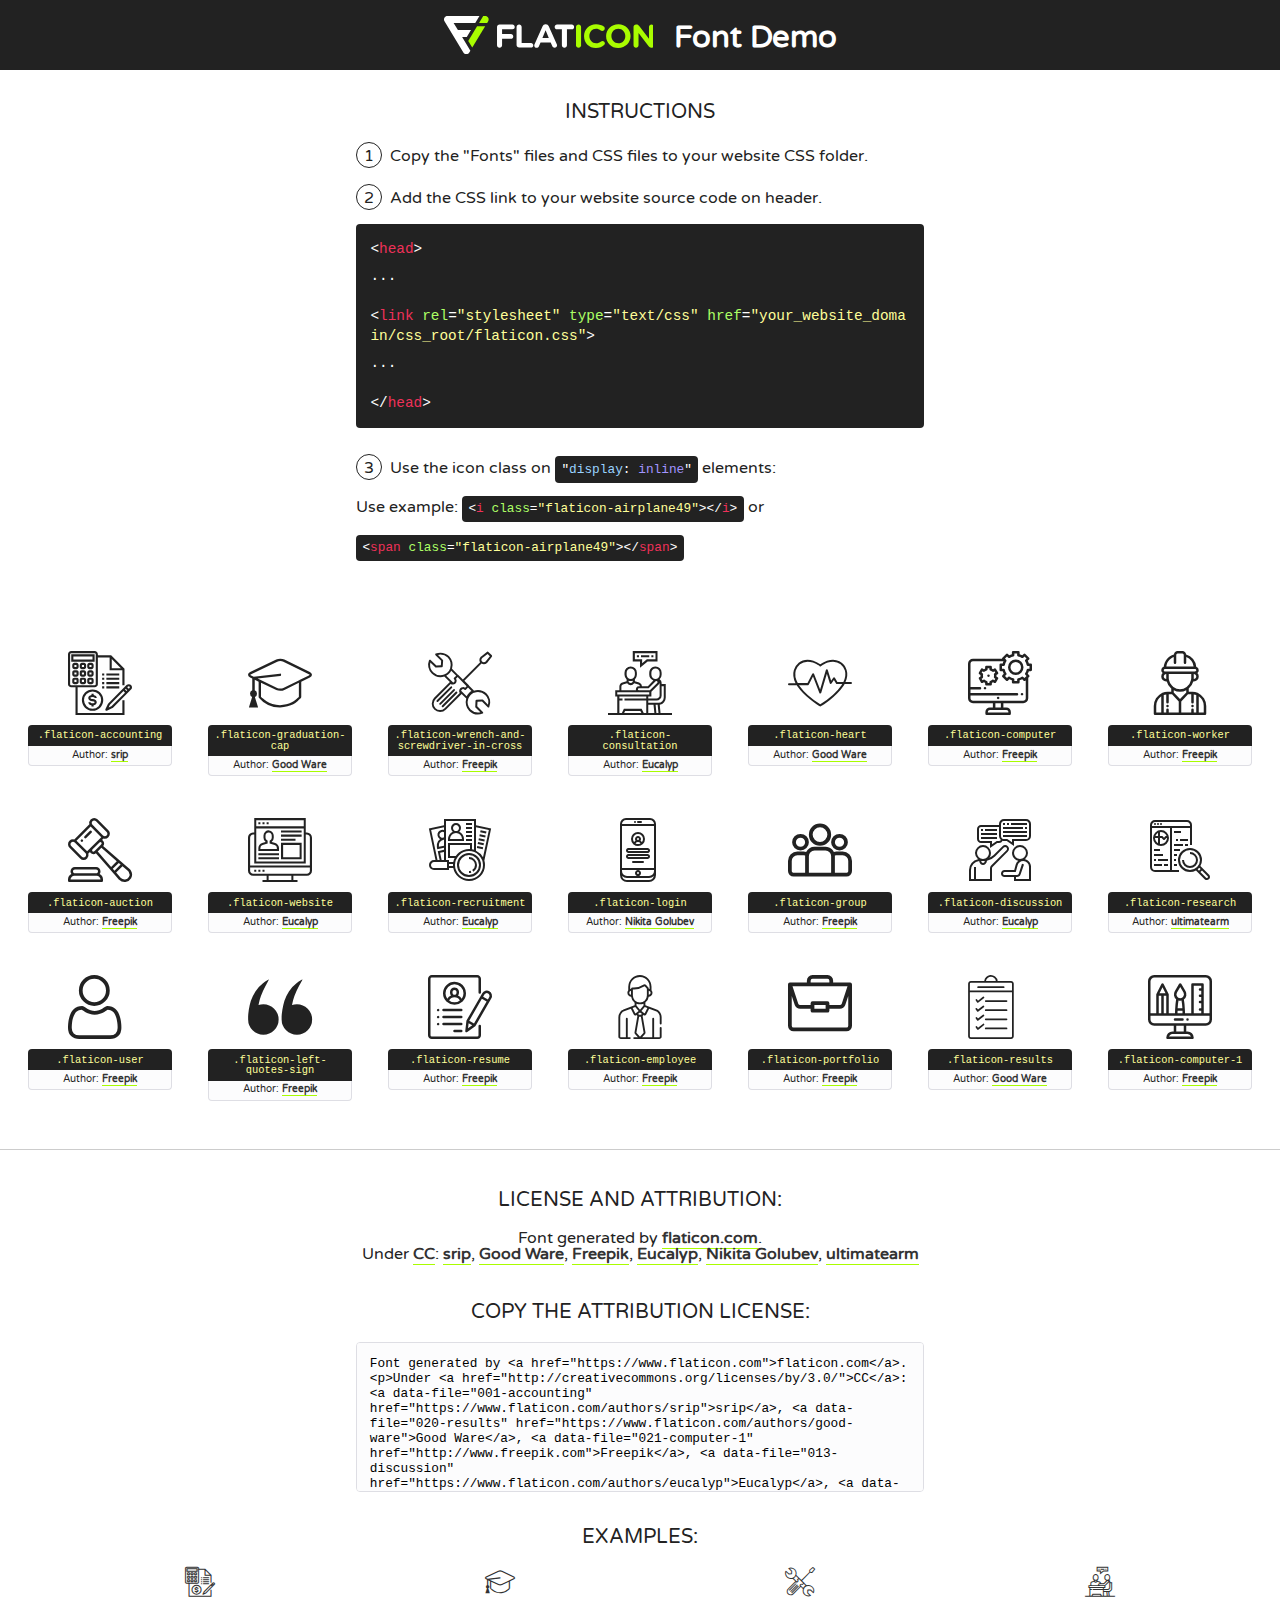
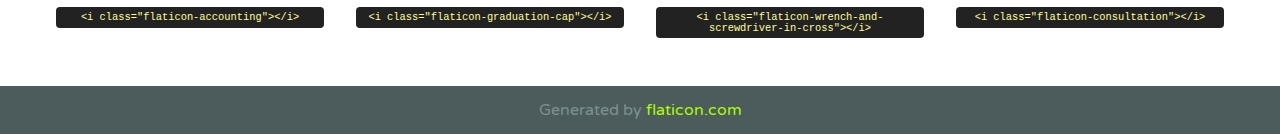
<file: assets/fonts/flaticon/flaticon.html>
<!DOCTYPE html>
<!--
  Flaticon icon font: Flaticon
  Creation date: 07/05/2021 14:26
-->
<html>
<!DOCTYPE html>
<html>

<head>
    <title>Flaticon WebFont</title>
    <link href="http://fonts.googleapis.com/css?family=Varela+Round" rel="stylesheet" type="text/css" />
    <link rel="stylesheet" type="text/css" href="flaticon.css">
    <meta charset="UTF-8">
    <style>
    html, body, div, span, applet, object, iframe,
    h1, h2, h3, h4, h5, h6, p, blockquote, pre,
    a, abbr, acronym, address, big, cite, code,
    del, dfn, em, img, ins, kbd, q, s, samp,
    small, strike, strong, sub, sup, tt, var,
    b, u, i, center,
    dl, dt, dd, ol, ul, li,
    fieldset, form, label, legend,
    table, caption, tbody, tfoot, thead, tr, th, td,
    article, aside, canvas, details, embed, 
    figure, figcaption, footer, header, hgroup, 
    menu, nav, output, ruby, section, summary,
    time, mark, audio, video {
        margin: 0;
        padding: 0;
        border: 0;
        font-size: 100%;
        font: inherit;
        vertical-align: baseline;
    }
    /* HTML5 display-role reset for older browsers */
    article, aside, details, figcaption, figure, 
    footer, header, hgroup, menu, nav, section {
        display: block;
    }
    body {
        line-height: 1;
    }
    ol, ul {
        list-style: none;
    }
    blockquote, q {
        quotes: none;
    }
    blockquote:before, blockquote:after,
    q:before, q:after {
        content: '';
        content: none;
    }
    table {
        border-collapse: collapse;
        border-spacing: 0;
    }
    body {
        font-family: 'Varela Round', Helvetica, Arial, sans-serif;
        font-size: 16px;
        color: #222;
    }
    a {
        color: #333;
        border-bottom: 1px solid #a9fd00;
        font-weight: bold;
        text-decoration: none;
    }
    * {
        -moz-box-sizing: border-box;
        -webkit-box-sizing: border-box;
        box-sizing: border-box;
        margin: 0;
        padding: 0;
    }
    [class^="flaticon-"]:before, [class*=" flaticon-"]:before, [class^="flaticon-"]:after, [class*=" flaticon-"]:after {
        font-family: Flaticon;
        font-size: 30px;
        font-style: normal;
        margin-left: 20px;
        color: #333;
    }
    .wrapper {
        max-width: 600px;
        margin: auto;
        padding: 0 1em;
    }
    .title {
        font-size: 1.25em;
        text-align: center;
        margin-bottom: 1em;
        text-transform: uppercase;
    }
    header {
        text-align: center;
        background-color: #222;
        color: #fff;
        padding: 1em;
    }
    header .logo {
        width: 210px;
        height: 38px;
        display: inline-block;
        vertical-align: middle;
        margin-right: 1em;
        border: none;
    }
    header strong {
        font-size: 1.95em;
        font-weight: bold;
        vertical-align: middle;
        margin-top: 5px;
        display: inline-block;
    }
    .demo {
        margin: 2em auto;
        line-height: 1.25em;
    }
    .demo ul li {
        margin-bottom: 1em;
    }
    .demo ul li .num {
        color: #222;
        border-radius: 20px;
        display: inline-block;
        width: 26px;
        padding: 3px;
        height: 26px;
        text-align: center;
        margin-right: 0.5em;
        border: 1px solid #222;
    }
    .demo ul li code {
        background-color: #222;
        border-radius: 4px;
        padding: 0.25em 0.5em;
        display: inline-block;
        color: #fff;
        font-family: Consolas,Monaco,Lucida Console,Liberation Mono,DejaVu Sans Mono,Bitstream Vera Sans Mono,Courier New, monospace;
        font-weight: lighter;
        margin-top: 1em;
        font-size: 0.8em;
        word-break: break-all;
    }
    .demo ul li code.big {
        padding: 1em;
        font-size: 0.9em;
    }
    .demo ul li code .red {
        color: #EF3159;
    }
    .demo ul li code .green {
        color: #ACFF65;
    }
    .demo ul li code .yellow {
        color: #FFFF99;
    }
    .demo ul li code .blue {
        color: #99D3FF;
    }
    .demo ul li code .purple {
        color: #A295FF;
    }
    .demo ul li code .dots {
        margin-top: 0.5em;
        display: block;
    }
    #glyphs {
        border-bottom: 1px solid #ccc;
        padding: 2em 0;
        text-align: center;
    }
    .glyph {
        display: inline-block;
        width: 9em;
        margin: 1em;
        text-align: center;
        vertical-align: top;
        background: #FFF;
    }
    .glyph .glyph-icon {
        padding: 10px;
        display: block;
        font-family:"Flaticon";
        font-size: 64px;
        line-height: 1;
    }
    .glyph .glyph-icon:before {
        font-size: 64px;
        color: #222;
        margin-left: 0;
    }
    .class-name {
        font-size: 0.65em;
        background-color: #222;
        color: #fff;
        border-radius: 4px 4px 0 0;
        padding: 0.5em;
        color: #FFFF99;
        font-family: Consolas,Monaco,Lucida Console,Liberation Mono,DejaVu Sans Mono,Bitstream Vera Sans Mono,Courier New, monospace;
    }
    .author-name {
        font-size: 0.6em;
        background-color: #fcfcfd;
        border: 1px solid #DEDEE4;
        border-top: 0;
        border-radius: 0 0 4px 4px;
        padding: 0.5em;
    }
    .class-name:last-child {
        font-size: 10px;
        color:#888;
    }
    .class-name:last-child a {
        font-size: 10px;
        color:#555;
    }
    .class-name:last-child a:hover {
        color:#a9fd00;
    }
    .glyph > input {
        display: block;
        width: 100px;
        margin: 5px auto;
        text-align: center;
        font-size: 12px;
        cursor: text;
    }
    .glyph > input.icon-input {
        font-family:"Flaticon";
        font-size: 16px;
        margin-bottom: 10px;
    }
    .attribution .title {
        margin-top: 2em;
    }
    .attribution textarea {
        background-color: #fcfcfd;
        padding: 1em;
        border: none;
        box-shadow: none;
        border: 1px solid #DEDEE4;
        border-radius: 4px;
        resize: none;
        width: 100%;
        height: 150px;
        font-size: 0.8em;
        font-family: Consolas,Monaco,Lucida Console,Liberation Mono,DejaVu Sans Mono,Bitstream Vera Sans Mono,Courier New, monospace;
        -webkit-appearance: none;
    }
    .iconsuse {
        margin: 2em auto;
        text-align: center;
        max-width: 1200px;
    }
    .iconsuse:after {
        content: '';
        display: table;
        clear: both;
    }
    .iconsuse .image {
        float: left;
        width: 25%;
        padding: 0 1em;
    }
    .iconsuse .image p {
        margin-bottom: 1em;
    }
    .iconsuse .image span {
        display: block;
        font-size: 0.65em;
        background-color: #222;
        color: #fff;
        border-radius: 4px;
        padding: 0.5em;
        color: #FFFF99;
        margin-top: 1em;
        font-family: Consolas,Monaco,Lucida Console,Liberation Mono,DejaVu Sans Mono,Bitstream Vera Sans Mono,Courier New, monospace;
    }
    #footer {
        text-align: center;
        background-color: #4C5B5C;
        color: #7c9192;
        padding: 1em;
    }
    #footer a {
        border: none;
        color: #a9fd00;
        font-weight: normal;
    }
    @media (max-width: 960px) {
        .iconsuse .image {
            width: 50%;
        }
    }
    @media (max-width: 560px) {
        .iconsuse .image {
            width: 100%;
        }
    }
    </style>
</head>

<body class="characters-off">

    <header>
        <a href="https://www.flaticon.com" target="_blank" class="logo">
            <svg version="1.1" xmlns="http://www.w3.org/2000/svg" xmlns:xlink="http://www.w3.org/1999/xlink" xmlns:a="http://ns.adobe.com/AdobeSVGViewerExtensions/3.0/" viewBox="0 0 560.875 102.036" enable-background="new 0 0 560.875 102.036" xml:space="preserve">
                <defs>
                </defs>
                <g>
                    <g class="letters">
                        <path fill="#ffffff" d="M141.596,29.675c0-3.777,2.985-6.767,6.764-6.767h34.438c3.426,0,6.15,2.728,6.15,6.15
                        c0,3.43-2.724,6.149-6.15,6.149h-27.674v13.091h23.719c3.429,0,6.151,2.724,6.151,6.15c0,3.43-2.723,6.149-6.151,6.149h-23.719
                        v17.574c0,3.773-2.986,6.761-6.764,6.761c-3.779,0-6.764-2.989-6.764-6.761V29.675z"></path>
                        <path fill="#ffffff" d="M193.844,29.149c0-3.781,2.985-6.767,6.764-6.767c3.776,0,6.763,2.985,6.763,6.767v42.957h25.039
                        c3.426,0,6.149,2.726,6.149,6.153c0,3.425-2.723,6.15-6.149,6.15h-31.802c-3.779,0-6.764-2.986-6.764-6.768V29.149z"></path>
                        <path fill="#ffffff" d="M241.891,75.71l21.438-48.407c1.492-3.341,4.215-5.357,7.906-5.357h0.792
                        c3.686,0,6.323,2.017,7.815,5.357l21.439,48.407c0.436,0.967,0.701,1.845,0.701,2.723c0,3.602-2.809,6.501-6.414,6.501
                        c-3.161,0-5.269-1.845-6.499-4.655l-4.132-9.661h-27.059l-4.301,10.102c-1.144,2.631-3.426,4.214-6.237,4.214
                        c-3.517,0-6.24-2.81-6.24-6.325C241.1,77.64,241.451,76.677,241.891,75.71z M279.932,58.666l-8.521-20.297l-8.526,20.297H279.932
                        z"></path>
                        <path fill="#ffffff" d="M314.864,35.387H301.86c-3.429,0-6.239-2.813-6.239-6.238c0-3.429,2.811-6.24,6.239-6.24h39.533
                        c3.426,0,6.237,2.811,6.237,6.24c0,3.425-2.811,6.238-6.237,6.238h-13.001v42.785c0,3.773-2.99,6.761-6.764,6.761
                        c-3.779,0-6.764-2.989-6.764-6.761V35.387z"></path>
                        <path fill="#A9FD00" d="M352.615,29.149c0-3.781,2.985-6.767,6.767-6.767c3.774,0,6.761,2.985,6.761,6.767v49.024
                        c0,3.773-2.987,6.761-6.761,6.761c-3.781,0-6.767-2.989-6.767-6.761V29.149z"></path>
                        <path fill="#A9FD00" d="M374.132,53.836v-0.179c0-17.481,13.178-31.801,32.065-31.801c9.22,0,15.459,2.458,20.557,6.238
                        c1.402,1.054,2.637,2.985,2.637,5.357c0,3.692-2.985,6.59-6.681,6.59c-1.845,0-3.071-0.702-4.044-1.319
                        c-3.776-2.813-7.729-4.393-12.562-4.393c-10.364,0-17.831,8.611-17.831,19.154v0.173c0,10.542,7.291,19.329,17.831,19.329
                        c5.715,0,9.492-1.756,13.359-4.834c1.049-0.874,2.458-1.491,4.039-1.491c3.429,0,6.325,2.813,6.325,6.236
                        c0,2.106-1.056,3.78-2.282,4.834c-5.539,4.834-12.036,7.733-21.878,7.733C387.572,85.464,374.132,71.493,374.132,53.836z"></path>
                        <path fill="#A9FD00" d="M433.009,53.836v-0.179c0-17.481,13.79-31.801,32.766-31.801c18.981,0,32.592,14.143,32.592,31.628v0.173
                        c0,17.483-13.785,31.807-32.769,31.807C446.625,85.464,433.009,71.32,433.009,53.836z M484.224,53.836v-0.179
                        c0-10.539-7.725-19.326-18.626-19.326c-10.893,0-18.449,8.611-18.449,19.154v0.173c0,10.542,7.73,19.329,18.626,19.329
                        C476.676,72.986,484.224,64.378,484.224,53.836z"></path>
                        <path fill="#A9FD00" d="M506.233,29.321c0-3.774,2.99-6.763,6.767-6.763h1.401c3.252,0,5.183,1.583,7.029,3.953l26.093,34.265
                        V29.059c0-3.692,2.99-6.677,6.681-6.677c3.683,0,6.671,2.985,6.671,6.677v48.934c0,3.78-2.987,6.765-6.764,6.765h-0.436
                        c-3.257,0-5.188-1.581-7.034-3.953l-27.056-35.492v32.944c0,3.687-2.985,6.676-6.678,6.676c-3.683,0-6.673-2.989-6.673-6.676
                        V29.321z"></path>
                    </g>
                    <g class="insignia">
                        <path fill="#ffffff" d="M48.372,56.137h12.517l11.156-18.537H37.186L25.688,18.539h57.825L94.668,0H9.271
                        C5.925,0,2.842,1.801,1.198,4.716c-1.644,2.907-1.593,6.482,0.134,9.343l50.38,83.501c1.678,2.781,4.689,4.476,7.938,4.476
                        c3.246,0,6.257-1.695,7.935-4.476l2.898-4.804L48.372,56.137z"></path>
                        <g class="i">
                            <path fill="#A9FD00" d="M93.575,18.539h0.031v0.004l21.652,0.004l2.705-4.488c1.727-2.861,1.778-6.436,0.133-9.343
                            C116.454,1.801,113.371,0,110.026,0h-5.294L93.575,18.539z"></path>
                            <polygon fill="#A9FD00" points="88.291,27.356 64.725,66.486 75.519,84.404 109.942,27.356"></polygon>
                        </g>
                    </g>
                </g>
            </svg>
        </a>
        <strong>Font Demo</strong>
    </header>


    <section class="demo wrapper">

        <p class="title">Instructions</p>

        <ul>
            <li>
                <span class="num">1</span>Copy the "Fonts" files and CSS files to your website CSS folder.
            </li>
            <li>
                <span class="num">2</span>Add the CSS link to your website source code on header.
                <code class="big">
                    &lt;<span class="red">head</span>&gt;
                    <br/><span class="dots">...</span>
                    <br/>&lt;<span class="red">link</span> <span class="green">rel</span>=<span class="yellow">"stylesheet"</span> <span class="green">type</span>=<span class="yellow">"text/css"</span> <span class="green">href</span>=<span class="yellow">"your_website_domain/css_root/flaticon.css"</span>&gt;
                    <br/><span class="dots">...</span>
                    <br/>&lt;/<span class="red">head</span>&gt;
                </code>
            </li>

            <li>
                <p>
                    <span class="num">3</span>Use the icon class on <code>"<span class="blue">display</span>:<span class="purple"> inline</span>"</code> elements:
                    <br />
                    Use example: <code>&lt;<span class="red">i</span> <span class="green">class</span>=<span class="yellow">&quot;flaticon-airplane49&quot;</span>&gt;&lt;/<span class="red">i</span>&gt;</code> or <code>&lt;<span class="red">span</span> <span class="green">class</span>=<span class="yellow">&quot;flaticon-airplane49&quot;</span>&gt;&lt;/<span class="red">span</span>&gt;</code>
            </li>
        </ul>

    </section>




   <section id="glyphs">          
    
      
        <div class="glyph"><div class="glyph-icon flaticon-accounting"></div>
            <div class="class-name">.flaticon-accounting</div>
            <div class="author-name">Author: <a data-file="001-accounting" href="https://www.flaticon.com/authors/srip">srip</a> </div> 
        </div>        
        
        <div class="glyph"><div class="glyph-icon flaticon-graduation-cap"></div>
            <div class="class-name">.flaticon-graduation-cap</div>
            <div class="author-name">Author: <a data-file="002-graduation-cap" href="https://www.flaticon.com/authors/good-ware">Good Ware</a> </div> 
        </div>        
        
        <div class="glyph"><div class="glyph-icon flaticon-wrench-and-screwdriver-in-cross"></div>
            <div class="class-name">.flaticon-wrench-and-screwdriver-in-cross</div>
            <div class="author-name">Author: <a data-file="003-wrench-and-screwdriver-in-cross" href="http://www.freepik.com">Freepik</a> </div> 
        </div>        
        
        <div class="glyph"><div class="glyph-icon flaticon-consultation"></div>
            <div class="class-name">.flaticon-consultation</div>
            <div class="author-name">Author: <a data-file="004-consultation" href="https://www.flaticon.com/authors/eucalyp">Eucalyp</a> </div> 
        </div>        
        
        <div class="glyph"><div class="glyph-icon flaticon-heart"></div>
            <div class="class-name">.flaticon-heart</div>
            <div class="author-name">Author: <a data-file="005-heart" href="https://www.flaticon.com/authors/good-ware">Good Ware</a> </div> 
        </div>        
        
        <div class="glyph"><div class="glyph-icon flaticon-computer"></div>
            <div class="class-name">.flaticon-computer</div>
            <div class="author-name">Author: <a data-file="006-computer" href="http://www.freepik.com">Freepik</a> </div> 
        </div>        
        
        <div class="glyph"><div class="glyph-icon flaticon-worker"></div>
            <div class="class-name">.flaticon-worker</div>
            <div class="author-name">Author: <a data-file="007-worker" href="http://www.freepik.com">Freepik</a> </div> 
        </div>        
        
        <div class="glyph"><div class="glyph-icon flaticon-auction"></div>
            <div class="class-name">.flaticon-auction</div>
            <div class="author-name">Author: <a data-file="008-auction" href="http://www.freepik.com">Freepik</a> </div> 
        </div>        
        
        <div class="glyph"><div class="glyph-icon flaticon-website"></div>
            <div class="class-name">.flaticon-website</div>
            <div class="author-name">Author: <a data-file="009-website" href="https://www.flaticon.com/authors/eucalyp">Eucalyp</a> </div> 
        </div>        
        
        <div class="glyph"><div class="glyph-icon flaticon-recruitment"></div>
            <div class="class-name">.flaticon-recruitment</div>
            <div class="author-name">Author: <a data-file="010-recruitment" href="https://www.flaticon.com/authors/eucalyp">Eucalyp</a> </div> 
        </div>        
        
        <div class="glyph"><div class="glyph-icon flaticon-login"></div>
            <div class="class-name">.flaticon-login</div>
            <div class="author-name">Author: <a data-file="011-login" href="https://www.flaticon.com/authors/nikita-golubev">Nikita Golubev</a> </div> 
        </div>        
        
        <div class="glyph"><div class="glyph-icon flaticon-group"></div>
            <div class="class-name">.flaticon-group</div>
            <div class="author-name">Author: <a data-file="012-group" href="http://www.freepik.com">Freepik</a> </div> 
        </div>        
        
        <div class="glyph"><div class="glyph-icon flaticon-discussion"></div>
            <div class="class-name">.flaticon-discussion</div>
            <div class="author-name">Author: <a data-file="013-discussion" href="https://www.flaticon.com/authors/eucalyp">Eucalyp</a> </div> 
        </div>        
        
        <div class="glyph"><div class="glyph-icon flaticon-research"></div>
            <div class="class-name">.flaticon-research</div>
            <div class="author-name">Author: <a data-file="014-research" href="https://www.flaticon.com/authors/ultimatearm">ultimatearm</a> </div> 
        </div>        
        
        <div class="glyph"><div class="glyph-icon flaticon-user"></div>
            <div class="class-name">.flaticon-user</div>
            <div class="author-name">Author: <a data-file="015-user" href="http://www.freepik.com">Freepik</a> </div> 
        </div>        
        
        <div class="glyph"><div class="glyph-icon flaticon-left-quotes-sign"></div>
            <div class="class-name">.flaticon-left-quotes-sign</div>
            <div class="author-name">Author: <a data-file="016-left-quotes-sign" href="http://www.freepik.com">Freepik</a> </div> 
        </div>        
        
        <div class="glyph"><div class="glyph-icon flaticon-resume"></div>
            <div class="class-name">.flaticon-resume</div>
            <div class="author-name">Author: <a data-file="017-resume" href="http://www.freepik.com">Freepik</a> </div> 
        </div>        
        
        <div class="glyph"><div class="glyph-icon flaticon-employee"></div>
            <div class="class-name">.flaticon-employee</div>
            <div class="author-name">Author: <a data-file="018-employee" href="http://www.freepik.com">Freepik</a> </div> 
        </div>        
        
        <div class="glyph"><div class="glyph-icon flaticon-portfolio"></div>
            <div class="class-name">.flaticon-portfolio</div>
            <div class="author-name">Author: <a data-file="019-portfolio" href="http://www.freepik.com">Freepik</a> </div> 
        </div>        
        
        <div class="glyph"><div class="glyph-icon flaticon-results"></div>
            <div class="class-name">.flaticon-results</div>
            <div class="author-name">Author: <a data-file="020-results" href="https://www.flaticon.com/authors/good-ware">Good Ware</a> </div> 
        </div>        
        
        <div class="glyph"><div class="glyph-icon flaticon-computer-1"></div>
            <div class="class-name">.flaticon-computer-1</div>
            <div class="author-name">Author: <a data-file="021-computer-1" href="http://www.freepik.com">Freepik</a> </div> 
        </div>        
        

    </section>



    <section class="attribution wrapper"   style="text-align:center;">

      <div class="title">License and attribution:</div><div class="attrDiv">Font generated by <a href="https://www.flaticon.com">flaticon.com</a>. <div><p>Under <a href="http://creativecommons.org/licenses/by/3.0/">CC</a>: <a data-file="001-accounting" href="https://www.flaticon.com/authors/srip">srip</a>, <a data-file="020-results" href="https://www.flaticon.com/authors/good-ware">Good Ware</a>, <a data-file="021-computer-1" href="http://www.freepik.com">Freepik</a>, <a data-file="013-discussion" href="https://www.flaticon.com/authors/eucalyp">Eucalyp</a>, <a data-file="011-login" href="https://www.flaticon.com/authors/nikita-golubev">Nikita Golubev</a>, <a data-file="014-research" href="https://www.flaticon.com/authors/ultimatearm">ultimatearm</a></p>  </div>
      </div>
      <div class="title">Copy the Attribution License:</div>

    <textarea onclick="this.focus();this.select();">Font generated by &lt;a href=&quot;https://www.flaticon.com&quot;&gt;flaticon.com&lt;/a&gt;. <p>Under <a href="http://creativecommons.org/licenses/by/3.0/">CC</a>: <a data-file="001-accounting" href="https://www.flaticon.com/authors/srip">srip</a>, <a data-file="020-results" href="https://www.flaticon.com/authors/good-ware">Good Ware</a>, <a data-file="021-computer-1" href="http://www.freepik.com">Freepik</a>, <a data-file="013-discussion" href="https://www.flaticon.com/authors/eucalyp">Eucalyp</a>, <a data-file="011-login" href="https://www.flaticon.com/authors/nikita-golubev">Nikita Golubev</a>, <a data-file="014-research" href="https://www.flaticon.com/authors/ultimatearm">ultimatearm</a></p>  
     </textarea>

    </section>

    <section class="iconsuse">

          <div class="title">Examples:</div>            
             
            <div class="image">
                <p>
                    <i class="glyph-icon flaticon-accounting"></i> 
                    <span>&lt;i class=&quot;flaticon-accounting&quot;&gt;&lt;/i&gt;</span>
                </p>
            </div>
            
            <div class="image">
                <p>
                    <i class="glyph-icon flaticon-graduation-cap"></i> 
                    <span>&lt;i class=&quot;flaticon-graduation-cap&quot;&gt;&lt;/i&gt;</span>
                </p>
            </div>
            
            <div class="image">
                <p>
                    <i class="glyph-icon flaticon-wrench-and-screwdriver-in-cross"></i> 
                    <span>&lt;i class=&quot;flaticon-wrench-and-screwdriver-in-cross&quot;&gt;&lt;/i&gt;</span>
                </p>
            </div>
            
            <div class="image">
                <p>
                    <i class="glyph-icon flaticon-consultation"></i> 
                    <span>&lt;i class=&quot;flaticon-consultation&quot;&gt;&lt;/i&gt;</span>
                </p>
            </div>
                       
        </div>
                            
    </section>

<div id="footer">
    <div>Generated by <a href="https://www.flaticon.com">flaticon.com</a>
    </div>
</div>



</body>
</html>
</file>
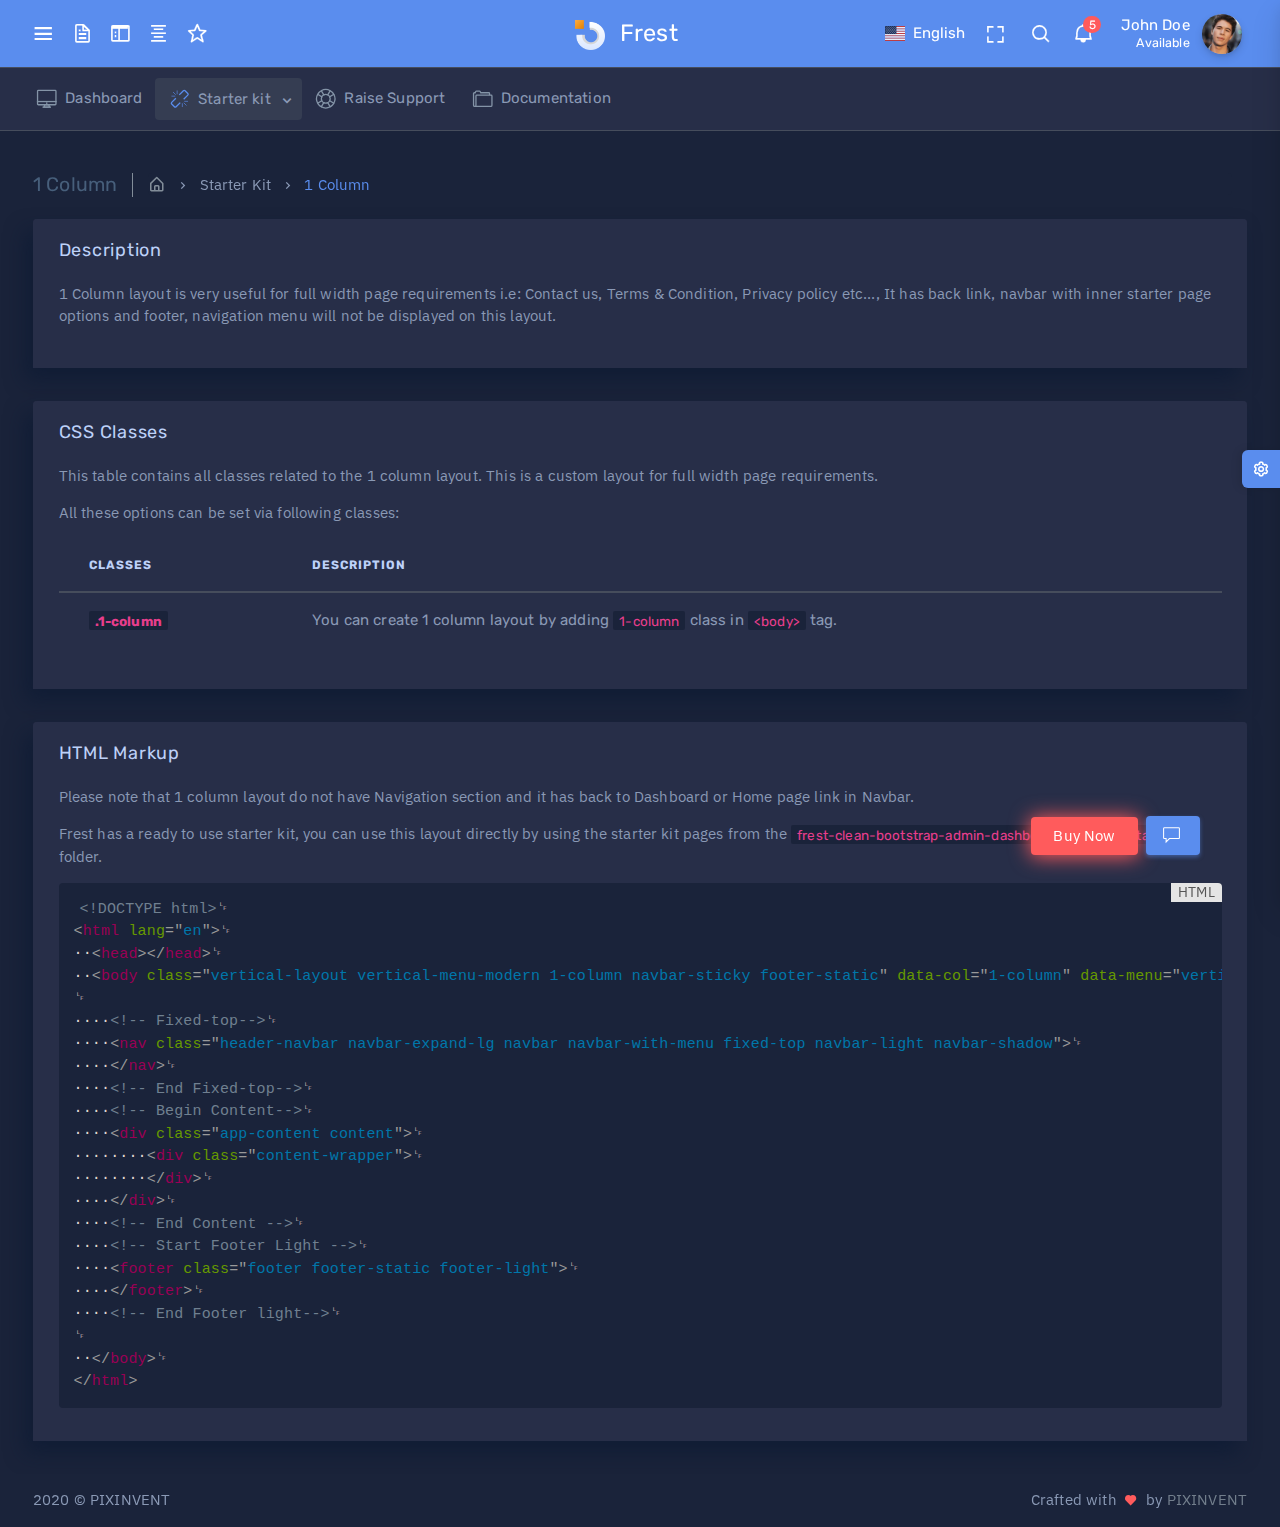
<file: admin/starter-kit/ltr/horizontal-menu-template-dark/sk-horizontal-layout-1-column.html>
<!DOCTYPE html>
<!--
Template Name: Frest HTML Admin Template
Author: :Pixinvent
Website: http://www.pixinvent.com/
Contact: hello@pixinvent.com
Follow: www.twitter.com/pixinvents
Like: www.facebook.com/pixinvents
Purchase: https://1.envato.market/pixinvent_portfolio
Renew Support: https://1.envato.market/pixinvent_portfolio
License: You must have a valid license purchased only from themeforest(the above link) in order to legally use the theme for your project.

-->
<html class="loading" lang="en" data-textdirection="ltr">
<!-- BEGIN: Head-->

<head>
    <meta http-equiv="Content-Type" content="text/html; charset=UTF-8">
    <meta http-equiv="X-UA-Compatible" content="IE=edge">
    <meta name="viewport" content="width=device-width, initial-scale=1.0, user-scalable=0">
    <meta name="description" content="Frest admin is super flexible, powerful, clean &amp; modern responsive bootstrap 4 admin template with unlimited possibilities.">
    <meta name="keywords" content="admin template, Frest admin template, dashboard template, flat admin template, responsive admin template, web app">
    <meta name="author" content="PIXINVENT">
    <title>1 Column - Frest - Bootstrap HTML admin template</title>
    <link rel="apple-touch-icon" href="../../../app-assets/images/ico/apple-icon-120.png">
    <link rel="shortcut icon" type="image/x-icon" href="../../../app-assets/images/ico/favicon.ico">
    <link href="https://fonts.googleapis.com/css?family=Rubik:300,400,500,600%7CIBM+Plex+Sans:300,400,500,600,700" rel="stylesheet">

    <!-- BEGIN: Vendor CSS-->
    <link rel="stylesheet" type="text/css" href="../../../app-assets/vendors/css/vendors.min.css">
    <link rel="stylesheet" type="text/css" href="../../../app-assets/vendors/css/ui/prism.min.css">
    <!-- END: Vendor CSS-->

    <!-- BEGIN: Theme CSS-->
    <link rel="stylesheet" type="text/css" href="../../../app-assets/css/bootstrap.css">
    <link rel="stylesheet" type="text/css" href="../../../app-assets/css/bootstrap-extended.css">
    <link rel="stylesheet" type="text/css" href="../../../app-assets/css/colors.css">
    <link rel="stylesheet" type="text/css" href="../../../app-assets/css/components.css">
    <link rel="stylesheet" type="text/css" href="../../../app-assets/css/themes/dark-layout.css">
    <link rel="stylesheet" type="text/css" href="../../../app-assets/css/themes/semi-dark-layout.css">
    <!-- END: Theme CSS-->

    <!-- BEGIN: Page CSS-->
    <link rel="stylesheet" type="text/css" href="../../../app-assets/css/core/menu/menu-types/horizontal-menu.css">
    <!-- END: Page CSS-->

    <!-- BEGIN: Custom CSS-->
    <link rel="stylesheet" type="text/css" href="../../../assets/css/style.css">
    <!-- END: Custom CSS-->

</head>
<!-- END: Head-->

<!-- BEGIN: Body-->

<body class="horizontal-layout horizontal-menu dark-layout navbar-sticky 2-columns   footer-static  " data-open="hover" data-menu="horizontal-menu" data-col="2-columns" data-layout="dark-layout">

    <!-- BEGIN: Header-->
    <nav class="header-navbar navbar-expand-lg navbar navbar-with-menu navbar-fixed bg-primary navbar-brand-center">
        <div class="navbar-header d-xl-block d-none">
            <ul class="nav navbar-nav flex-row">
                <li class="nav-item"><a class="navbar-brand" href="../../../html/ltr/horizontal-menu-template-dark/index.html">
                        <div class="brand-logo"><img class="logo" src="../../../app-assets/images/logo/logo-light.png"></div>
                        <h2 class="brand-text mb-0">Frest</h2>
                    </a></li>
            </ul>
        </div>
        <div class="navbar-wrapper">
            <div class="navbar-container content">
                <div class="navbar-collapse" id="navbar-mobile">
                    <div class="mr-auto float-left bookmark-wrapper d-flex align-items-center">
                        <ul class="nav navbar-nav">
                            <li class="nav-item mobile-menu mr-auto"><a class="nav-link nav-menu-main menu-toggle" href="#"><i class="bx bx-menu"></i></a></li>
                        </ul>
                        <ul class="nav navbar-nav bookmark-icons">
                            <li class="nav-item d-none d-lg-block"><a class="nav-link" href="sk-layout-1-column.html" data-toggle="tooltip" data-placement="top" title="1-Column"><i class="ficon bx bx-file"></i></a></li>
                            <li class="nav-item d-none d-lg-block"><a class="nav-link" href="sk-layout-2-columns.html" data-toggle="tooltip" data-placement="top" title="2-Columns"><i class="ficon bx bx-sidebar"></i></a></li>
                            <li class="nav-item d-none d-lg-block"><a class="nav-link" href="sk-layout-static.html" data-toggle="tooltip" data-placement="top" title="Static Layout"><i class="ficon bx bx-align-middle"></i></a></li>
                        </ul>
                        <ul class="nav navbar-nav">
                            <li class="nav-item d-none d-lg-block"><a class="nav-link bookmark-star"><i class="ficon bx bx-star warning"></i></a>
                                <div class="bookmark-input search-input">
                                    <div class="bookmark-input-icon"><i class="bx bx-search primary"></i></div>
                                    <input class="form-control input" type="text" placeholder="Explore Frest..." tabindex="0" data-search="starter-list">
                                    <ul class="search-list"></ul>
                                </div>
                            </li>
                        </ul>
                    </div>
                    <ul class="nav navbar-nav float-right d-flex align-items-center">
                        <li class="dropdown dropdown-language nav-item"><a class="dropdown-toggle nav-link" id="dropdown-flag" href="#" data-toggle="dropdown" aria-haspopup="true" aria-expanded="false"><i class="flag-icon flag-icon-us"></i><span class="selected-language d-lg-inline d-none">English</span></a>
                            <div class="dropdown-menu" aria-labelledby="dropdown-flag"><a class="dropdown-item" href="#" data-language="en"><i class="flag-icon flag-icon-us mr-50"></i>English</a><a class="dropdown-item" href="#" data-language="fr"><i class="flag-icon flag-icon-fr mr-50"></i>French</a><a class="dropdown-item" href="#" data-language="de"><i class="flag-icon flag-icon-de mr-50"></i>German</a><a class="dropdown-item" href="#" data-language="pt"><i class="flag-icon flag-icon-pt mr-50"></i>Portuguese</a></div>
                        </li>
                        <li class="nav-item d-none d-lg-block"><a class="nav-link nav-link-expand"><i class="ficon bx bx-fullscreen"></i></a></li>
                        <li class="nav-item nav-search"><a class="nav-link nav-link-search pt-2"><i class="ficon bx bx-search"></i></a>
                            <div class="search-input">
                                <div class="search-input-icon"><i class="bx bx-search primary"></i></div>
                                <input class="input" type="text" placeholder="Explore Frest..." tabindex="-1" data-search="starter-list">
                                <div class="search-input-close"><i class="bx bx-x"></i></div>
                                <ul class="search-list"></ul>
                            </div>
                        </li>
                        <li class="dropdown dropdown-notification nav-item"><a class="nav-link nav-link-label" href="#" data-toggle="dropdown"><i class="ficon bx bx-bell bx-tada bx-flip-horizontal"></i><span class="badge badge-pill badge-danger badge-up">5</span></a>
                            <ul class="dropdown-menu dropdown-menu-media dropdown-menu-right">
                                <li class="dropdown-menu-header">
                                    <div class="dropdown-header px-1 py-75 d-flex justify-content-between"><span class="notification-title">7 new Notification</span><span class="text-bold-400 cursor-pointer">Mark all as read</span></div>
                                </li>
                                <li class="scrollable-container media-list"><a class="d-flex justify-content-between" href="javascript:void(0)">
                                        <div class="media d-flex align-items-center">
                                            <div class="media-left pr-0">
                                                <div class="avatar mr-1 m-0"><img src="../../../app-assets/images/portrait/small/avatar-s-11.jpg" alt="avatar" height="39" width="39"></div>
                                            </div>
                                            <div class="media-body">
                                                <h6 class="media-heading"><span class="text-bold-500">Congratulate Socrates Itumay</span> for work anniversaries</h6><small class="notification-text">Mar 15 12:32pm</small>
                                            </div>
                                        </div>
                                    </a>
                                    <div class="d-flex justify-content-between read-notification cursor-pointer">
                                        <div class="media d-flex align-items-center">
                                            <div class="media-left pr-0">
                                                <div class="avatar mr-1 m-0"><img src="../../../app-assets/images/portrait/small/avatar-s-16.jpg" alt="avatar" height="39" width="39"></div>
                                            </div>
                                            <div class="media-body">
                                                <h6 class="media-heading"><span class="text-bold-500">New Message</span> received</h6><small class="notification-text">You have 18 unread messages</small>
                                            </div>
                                        </div>
                                    </div>
                                    <div class="d-flex justify-content-between cursor-pointer">
                                        <div class="media d-flex align-items-center py-0">
                                            <div class="media-left pr-0"><img class="mr-1" src="../../../app-assets/images/icon/sketch-mac-icon.png" alt="avatar" height="39" width="39"></div>
                                            <div class="media-body">
                                                <h6 class="media-heading"><span class="text-bold-500">Updates Available</span></h6><small class="notification-text">Sketch 50.2 is currently newly added</small>
                                            </div>
                                            <div class="media-right pl-0">
                                                <div class="row border-left text-center">
                                                    <div class="col-12 px-50 py-75 border-bottom">
                                                        <h6 class="media-heading text-bold-500 mb-0">Update</h6>
                                                    </div>
                                                    <div class="col-12 px-50 py-75">
                                                        <h6 class="media-heading mb-0">Close</h6>
                                                    </div>
                                                </div>
                                            </div>
                                        </div>
                                    </div>
                                    <div class="d-flex justify-content-between cursor-pointer">
                                        <div class="media d-flex align-items-center">
                                            <div class="media-left pr-0">
                                                <div class="avatar bg-primary bg-lighten-5 mr-1 m-0 p-25"><span class="avatar-content text-primary font-medium-2">LD</span></div>
                                            </div>
                                            <div class="media-body">
                                                <h6 class="media-heading"><span class="text-bold-500">New customer</span> is registered</h6><small class="notification-text">1 hrs ago</small>
                                            </div>
                                        </div>
                                    </div>
                                    <div class="cursor-pointer">
                                        <div class="media d-flex align-items-center justify-content-between">
                                            <div class="media-left pr-0">
                                                <div class="media-body">
                                                    <h6 class="media-heading">New Offers</h6>
                                                </div>
                                            </div>
                                            <div class="media-right">
                                                <div class="custom-control custom-switch">
                                                    <input class="custom-control-input" type="checkbox" checked id="notificationSwtich">
                                                    <label class="custom-control-label" for="notificationSwtich"></label>
                                                </div>
                                            </div>
                                        </div>
                                    </div>
                                    <div class="d-flex justify-content-between cursor-pointer">
                                        <div class="media d-flex align-items-center">
                                            <div class="media-left pr-0">
                                                <div class="avatar bg-danger bg-lighten-5 mr-1 m-0 p-25"><span class="avatar-content"><i class="bx bxs-heart text-danger"></i></span></div>
                                            </div>
                                            <div class="media-body">
                                                <h6 class="media-heading"><span class="text-bold-500">Application</span> has been approved</h6><small class="notification-text">6 hrs ago</small>
                                            </div>
                                        </div>
                                    </div>
                                    <div class="d-flex justify-content-between read-notification cursor-pointer">
                                        <div class="media d-flex align-items-center">
                                            <div class="media-left pr-0">
                                                <div class="avatar mr-1 m-0"><img src="../../../app-assets/images/portrait/small/avatar-s-4.jpg" alt="avatar" height="39" width="39"></div>
                                            </div>
                                            <div class="media-body">
                                                <h6 class="media-heading"><span class="text-bold-500">New file</span> has been uploaded</h6><small class="notification-text">4 hrs ago</small>
                                            </div>
                                        </div>
                                    </div>
                                    <div class="d-flex justify-content-between cursor-pointer">
                                        <div class="media d-flex align-items-center">
                                            <div class="media-left pr-0">
                                                <div class="avatar bg-rgba-danger m-0 mr-1 p-25">
                                                    <div class="avatar-content"><i class="bx bx-detail text-danger"></i></div>
                                                </div>
                                            </div>
                                            <div class="media-body">
                                                <h6 class="media-heading"><span class="text-bold-500">Finance report</span> has been generated</h6><small class="notification-text">25 hrs ago</small>
                                            </div>
                                        </div>
                                    </div>
                                    <div class="d-flex justify-content-between cursor-pointer">
                                        <div class="media d-flex align-items-center border-0">
                                            <div class="media-left pr-0">
                                                <div class="avatar mr-1 m-0"><img src="../../../app-assets/images/portrait/small/avatar-s-16.jpg" alt="avatar" height="39" width="39"></div>
                                            </div>
                                            <div class="media-body">
                                                <h6 class="media-heading"><span class="text-bold-500">New customer</span> comment recieved</h6><small class="notification-text">2 days ago</small>
                                            </div>
                                        </div>
                                    </div>
                                </li>
                                <li class="dropdown-menu-footer"><a class="dropdown-item p-50 text-primary justify-content-center" href="javascript:void(0)">Read all notifications</a></li>
                            </ul>
                        </li>
                        <li class="dropdown dropdown-user nav-item"><a class="dropdown-toggle nav-link dropdown-user-link" href="#" data-toggle="dropdown">
                                <div class="user-nav d-lg-flex d-none"><span class="user-name">John Doe</span><span class="user-status">Available</span></div><span><img class="round" src="../../../app-assets/images/portrait/small/avatar-s-11.jpg" alt="avatar" height="40" width="40"></span>
                            </a>
                            <div class="dropdown-menu dropdown-menu-right"><a class="dropdown-item" href="#"><i class="bx bx-user mr-50"></i> Edit Profile</a><a class="dropdown-item" href="#"><i class="bx bx-envelope mr-50"></i> My Inbox</a><a class="dropdown-item" href="#"><i class="bx bx-check-square mr-50"></i> Task</a><a class="dropdown-item" href="#"><i class="bx bx-message mr-50"></i> Chats</a>
                                <div class="dropdown-divider"></div><a class="dropdown-item" href="#"><i class="bx bx-power-off mr-50"></i> Logout</a>
                            </div>
                        </li>
                    </ul>
                </div>
            </div>
        </div>
    </nav>
    <!-- END: Header-->


    <!-- BEGIN: Main Menu-->
    <div class="header-navbar navbar-expand-sm navbar navbar-horizontal navbar-fixed navbar-light navbar-without-dd-arrow" role="navigation" data-menu="menu-wrapper">
        <div class="navbar-header d-xl-none d-block">
            <ul class="nav navbar-nav flex-row">
                <li class="nav-item mr-auto"><a class="navbar-brand" href="../../../html/ltr/horizontal-menu-template-dark/index.html">
                        <div class="brand-logo"><img class="logo" src="../../../app-assets/images/logo/logo.png" /></div>
                        <h2 class="brand-text mb-0">Frest</h2>
                    </a></li>
                <li class="nav-item nav-toggle"><a class="nav-link modern-nav-toggle pr-0" data-toggle="collapse"><i class="bx bx-x d-block d-xl-none font-medium-4 primary toggle-icon"></i></a></li>
            </ul>
        </div>
        <div class="shadow-bottom"></div>
        <!-- Horizontal menu content-->
        <div class="navbar-container main-menu-content" data-menu="menu-container">
            <!-- include ../../../includes/mixins-->
            <ul class="nav navbar-nav" id="main-menu-navigation" data-menu="menu-navigation" data-icon-style="lines">
                <li class="nav-item"><a class="nav-link" href="../../../html/ltr/horizontal-menu-template-dark/index.html"><i class="menu-livicon" data-icon="desktop"></i><span data-i18n="nav.dash.main">Dashboard</span></a></li>
                <li class="dropdown nav-item" data-menu="dropdown"><a class="dropdown-toggle nav-link" href="#" data-toggle="dropdown"><i class="menu-livicon" data-icon="unlink"></i><span data-i18n="nav.starter_kit.main">Starter kit</span></a>
                    <ul class="dropdown-menu">
                        <li class="active" data-menu=""><a class="dropdown-item align-items-center" href="sk-horizontal-layout-1-column.html" data-toggle="dropdown"><i class="bx bx-right-arrow-alt"></i>1 column</a>
                        </li>
                        <li data-menu=""><a class="dropdown-item align-items-center" href="sk-layout-2-columns.html" data-toggle="dropdown"><i class="bx bx-right-arrow-alt"></i>2 columns</a>
                        </li>
                        <li data-menu=""><a class="dropdown-item align-items-center" href="sk-layout-fixed-navbar.html" data-toggle="dropdown"><i class="bx bx-right-arrow-alt"></i>Fixed navbar</a>
                        </li>
                        <li data-menu=""><a class="dropdown-item align-items-center" href="sk-layout-fixed.html" data-toggle="dropdown"><i class="bx bx-right-arrow-alt"></i>Fixed layout</a>
                        </li>
                        <li data-menu=""><a class="dropdown-item align-items-center" href="sk-layout-static.html" data-toggle="dropdown"><i class="bx bx-right-arrow-alt"></i>Static layout</a>
                        </li>
                    </ul>
                </li>
                <li class="nav-item"><a class="nav-link" href="https://pixinvent.ticksy.com/" target="_blank"><i class="menu-livicon" data-icon="help"></i><span>Raise Support</span></a></li>
                <li class="nav-item"><a class="nav-link" href="https://pixinvent.com/demo/frest-clean-bootstrap-admin-dashboard-template/documentation" target="_blank"><i class="menu-livicon" data-icon="morph-folder"></i><span>Documentation</span></a></li>
            </ul>
        </div>
        <!-- /horizontal menu content-->
    </div>
    <!-- END: Main Menu-->

    <!-- BEGIN: Content-->
    <div class="app-content content">
        <div class="content-overlay"></div>
        <div class="content-wrapper">
            <div class="content-header row">
                <div class="content-header-left col-12 mb-2 mt-1">
                    <div class="row breadcrumbs-top">
                        <div class="col-12">
                            <h5 class="content-header-title float-left pr-1 mb-0">1 Column</h5>
                            <div class="breadcrumb-wrapper col-12">
                                <ol class="breadcrumb p-0 mb-0">
                                    <li class="breadcrumb-item"><a href="sk-layout-2-columns.html"><i class="bx bx-home-alt"></i></a>
                                    </li>
                                    <li class="breadcrumb-item"><a href="#">Starter Kit</a>
                                    </li>
                                    <li class="breadcrumb-item active">1 Column
                                    </li>
                                </ol>
                            </div>
                        </div>
                    </div>
                </div>
            </div>
            <div class="content-body">
                <!-- Description -->
                <div class="card">
                    <div class="card-header">
                        <h4 class="card-title">Description</h4>
                    </div>
                    <div class="card-content">
                        <div class="card-body">
                            <div class="card-text">
                                <p>1 Column layout is very useful for full width page requirements i.e: Contact us, Terms & Condition, Privacy policy etc..., It has back link, navbar with inner starter page options and footer, navigation menu will not be displayed on this layout.</p>
                            </div>
                        </div>
                    </div>
                </div>
                <!--/ Description -->
                <!-- CSS Classes -->
                <div class="card">
                    <div class="card-header">
                        <h4 class="card-title">CSS Classes</h4>
                    </div>
                    <div class="card-content">
                        <div class="card-body">
                            <div class="card-text">
                                <p>This table contains all classes related to the 1 column layout. This is a custom layout for full width page requirements.</p>
                                <p>All these options can be set via following classes:</p>
                                <div class="table-responsive">
                                    <table class="table">
                                        <thead>
                                            <tr>
                                                <th>Classes</th>
                                                <th>Description</th>
                                            </tr>
                                        </thead>
                                        <tbody>
                                            <tr>
                                                <th scope="row"><code>.1-column</code></th>
                                                <td>You can create 1 column layout by adding <code>1-column</code> class in <code>&lt;body&gt;</code> tag.</td>
                                            </tr>
                                        </tbody>
                                    </table>
                                </div>
                            </div>
                        </div>
                    </div>
                </div>
                <!--/ CSS Classes -->
                <!-- HTML Markup -->
                <div class="card">
                    <div class="card-header">
                        <h4 class="card-title">HTML Markup</h4>
                    </div>
                    <div class="card-content">
                        <div class="card-body">
                            <div class="card-text">
                                <p>Please note that 1 column layout do not have Navigation section and it has back to Dashboard or Home page link in Navbar.</p>
                                <p>Frest has a ready to use starter kit, you can use this layout directly by using the starter kit pages from the <code>frest-clean-bootstrap-admin-dashboard-template/starter-kit</code> folder.</p>
                                <pre class="language-html">
        <code class="language-html">
            &lt;!DOCTYPE html&gt;
              &lt;html lang="en"&gt;
                &lt;head&gt;&lt;/head&gt;
                &lt;body class="vertical-layout vertical-menu-modern 1-column navbar-sticky footer-static" data-col="1-column" data-menu="vertical-menu-modern" &gt;

                  &lt;!-- Fixed-top--&gt;
                  &lt;nav class="header-navbar navbar-expand-lg navbar navbar-with-menu fixed-top navbar-light navbar-shadow"&gt;
                  &lt;/nav&gt;
                  &lt;!-- End Fixed-top--&gt;
                  &lt;!-- Begin Content--&gt;
                  &lt;div class="app-content content"&gt;
                      &lt;div class="content-wrapper"&gt;
                      &lt;/div&gt;
                  &lt;/div&gt;
                  &lt;!-- End Content --&gt;
                  &lt;!-- Start Footer Light --&gt;
                  &lt;footer class="footer footer-static footer-light"&gt;
                  &lt;/footer&gt;
                  &lt;!-- End Footer light--&gt;

                &lt;/body&gt;
              &lt;/html&gt;
        </code>
        </pre>
                            </div>
                        </div>
                    </div>
                </div>
                <!--/ HTML Markup -->

            </div>
        </div>
    </div>
    <!-- END: Content-->


    <!-- BEGIN: Customizer-->
    <div class="customizer d-none d-md-block"><a class="customizer-close" href="#"><i class="bx bx-x"></i></a><a class="customizer-toggle" href="#"><i class="bx bx-cog bx bx-spin white"></i></a>
        <div class="customizer-content p-2">
            <h4 class="text-uppercase mb-0">Theme Customizer</h4>
            <small>Customize & Preview in Real Time</small>
            <hr>
            <!-- Theme options starts -->
            <h5 class="mt-1">Theme Layout</h5>
            <div class="theme-layouts">
                <div class="d-flex justify-content-start">
                    <div class="mx-50">
                        <fieldset>
                            <div class="radio">
                                <input type="radio" name="layoutOptions" value="false" id="radio-light" class="layout-name" data-layout="" checked>
                                <label for="radio-light">Light</label>
                            </div>
                        </fieldset>
                    </div>
                    <div class="mx-50">
                        <fieldset>
                            <div class="radio">
                                <input type="radio" name="layoutOptions" value="false" id="radio-dark" class="layout-name" data-layout="dark-layout">
                                <label for="radio-dark">Dark</label>
                            </div>
                        </fieldset>
                    </div>
                    <div class="mx-50">
                        <fieldset>
                            <div class="radio">
                                <input type="radio" name="layoutOptions" value="false" id="radio-semi-dark" class="layout-name" data-layout="semi-dark-layout">
                                <label for="radio-semi-dark">Semi Dark</label>
                            </div>
                        </fieldset>
                    </div>
                </div>
            </div>
            <!-- Theme options starts -->
            <hr>

            <!-- Menu Colors Starts -->
            <div id="customizer-theme-colors">
                <h5>Menu Colors</h5>
                <ul class="list-inline unstyled-list">
                    <li class="color-box bg-primary selected" data-color="theme-primary"></li>
                    <li class="color-box bg-success" data-color="theme-success"></li>
                    <li class="color-box bg-danger" data-color="theme-danger"></li>
                    <li class="color-box bg-info" data-color="theme-info"></li>
                    <li class="color-box bg-warning" data-color="theme-warning"></li>
                    <li class="color-box bg-dark" data-color="theme-dark"></li>
                </ul>
                <hr>
            </div>
            <!-- Menu Colors Ends -->
            <!-- Menu Icon Animation Starts -->
            <div id="menu-icon-animation">
                <div class="d-flex justify-content-between align-items-center">
                    <div class="icon-animation-title">
                        <h5 class="pt-25">Icon Animation</h5>
                    </div>
                    <div class="icon-animation-switch">
                        <div class="custom-control custom-switch">
                            <input type="checkbox" class="custom-control-input" checked id="icon-animation-switch">
                            <label class="custom-control-label" for="icon-animation-switch"></label>
                        </div>
                    </div>
                </div>
                <hr>
            </div>
            <!-- Menu Icon Animation Ends -->
            <!-- Collapse sidebar switch starts -->
            <div class="collapse-sidebar d-flex justify-content-between align-items-center">
                <div class="collapse-option-title">
                    <h5 class="pt-25">Collapse Menu</h5>
                </div>
                <div class="collapse-option-switch">
                    <div class="custom-control custom-switch">
                        <input type="checkbox" class="custom-control-input" id="collapse-sidebar-switch">
                        <label class="custom-control-label" for="collapse-sidebar-switch"></label>
                    </div>
                </div>
            </div>
            <!-- Collapse sidebar switch Ends -->
            <hr>

            <!-- Navbar colors starts -->
            <div id="customizer-navbar-colors">
                <h5>Navbar Colors</h5>
                <ul class="list-inline unstyled-list">
                    <li class="color-box bg-white border selected" data-navbar-default=""></li>
                    <li class="color-box bg-primary" data-navbar-color="bg-primary"></li>
                    <li class="color-box bg-success" data-navbar-color="bg-success"></li>
                    <li class="color-box bg-danger" data-navbar-color="bg-danger"></li>
                    <li class="color-box bg-info" data-navbar-color="bg-info"></li>
                    <li class="color-box bg-warning" data-navbar-color="bg-warning"></li>
                    <li class="color-box bg-dark" data-navbar-color="bg-dark"></li>
                </ul>
                <small><strong>Note :</strong> This option with work only on sticky navbar when you scroll page.</small>
                <hr>
            </div>
            <!-- Navbar colors starts -->
            <!-- Navbar Type Starts -->
            <h5>Navbar Type</h5>
            <div class="navbar-type d-flex justify-content-start">
                <div class="hidden-ele mx-50">
                    <fieldset>
                        <div class="radio">
                            <input type="radio" name="navbarType" value="false" id="navbar-hidden">
                            <label for="navbar-hidden">Hidden</label>
                        </div>
                    </fieldset>
                </div>
                <div class="mx-50">
                    <fieldset>
                        <div class="radio">
                            <input type="radio" name="navbarType" value="false" id="navbar-static">
                            <label for="navbar-static">Static</label>
                        </div>
                    </fieldset>
                </div>
                <div class="mx-50">
                    <fieldset>
                        <div class="radio">
                            <input type="radio" name="navbarType" value="false" id="navbar-sticky" checked>
                            <label for="navbar-sticky">Fixed</label>
                        </div>
                    </fieldset>
                </div>
            </div>
            <hr>
            <!-- Navbar Type Starts -->

            <!-- Footer Type Starts -->
            <h5>Footer Type</h5>
            <div class="footer-type d-flex justify-content-start">
                <div class="mx-50">
                    <fieldset>
                        <div class="radio">
                            <input type="radio" name="footerType" value="false" id="footer-hidden">
                            <label for="footer-hidden">Hidden</label>
                        </div>
                    </fieldset>
                </div>
                <div class="mx-50">
                    <fieldset>
                        <div class="radio">
                            <input type="radio" name="footerType" value="false" id="footer-static" checked>
                            <label for="footer-static">Static</label>
                        </div>
                    </fieldset>
                </div>
                <div class="mx-50">
                    <fieldset>
                        <div class="radio">
                            <input type="radio" name="footerType" value="false" id="footer-sticky">
                            <label for="footer-sticky" class="">Sticky</label>
                        </div>
                    </fieldset>
                </div>
            </div>
            <!-- Footer Type Ends -->
            <hr>

            <!-- Card Shadow Starts-->
            <div class="card-shadow d-flex justify-content-between align-items-center py-25">
                <div class="hide-scroll-title">
                    <h5 class="pt-25">Card Shadow</h5>
                </div>
                <div class="card-shadow-switch">
                    <div class="custom-control custom-switch">
                        <input type="checkbox" class="custom-control-input" checked id="card-shadow-switch">
                        <label class="custom-control-label" for="card-shadow-switch"></label>
                    </div>
                </div>
            </div>
            <!-- Card Shadow Ends-->
            <hr>

            <!-- Hide Scroll To Top Starts-->
            <div class="hide-scroll-to-top d-flex justify-content-between align-items-center py-25">
                <div class="hide-scroll-title">
                    <h5 class="pt-25">Hide Scroll To Top</h5>
                </div>
                <div class="hide-scroll-top-switch">
                    <div class="custom-control custom-switch">
                        <input type="checkbox" class="custom-control-input" id="hide-scroll-top-switch">
                        <label class="custom-control-label" for="hide-scroll-top-switch"></label>
                    </div>
                </div>
            </div>
            <!-- Hide Scroll To Top Ends-->
        </div>
    </div>
    <!-- End: Customizer-->

    <!-- Buynow Button-->
    <div class="buy-now"><a href="https://1.envato.market/frest_admin" target="_blank" class="btn btn-danger">Buy Now</a>

    </div>
    <!-- demo chat-->
    <div class="widget-chat-demo">
        <!-- widget chat demo footer button start -->
        <button class="btn btn-primary chat-demo-button glow px-1"><i class="livicon-evo" data-options="name: comments.svg; style: lines; size: 24px; strokeColor: #fff; autoPlay: true; repeat: loop;"></i></button>
        <!-- widget chat demo footer button ends -->
        <!-- widget chat demo start -->
        <div class="widget-chat widget-chat-demo d-none">
            <div class="card mb-0">
                <div class="card-header border-bottom p-0">
                    <div class="media m-75">
                        <a href="JavaScript:void(0);">
                            <div class="avatar mr-75">
                                <img src="../../../app-assets/images/portrait/small/avatar-s-2.jpg" alt="avtar images" width="32" height="32">
                                <span class="avatar-status-online"></span>
                            </div>
                        </a>
                        <div class="media-body">
                            <h6 class="media-heading mb-0 pt-25"><a href="javaScript:void(0);">Kiara Cruiser</a></h6>
                            <span class="text-muted font-small-3">Active</span>
                        </div>
                        <i class="bx bx-x widget-chat-close float-right my-auto cursor-pointer"></i>
                    </div>
                </div>
                <div class="card-body widget-chat-container widget-chat-demo-scroll">
                    <div class="chat-content">
                        <div class="badge badge-pill badge-light-secondary my-1">today</div>
                        <div class="chat">
                            <div class="chat-body">
                                <div class="chat-message">
                                    <p>How can we help? 😄</p>
                                    <span class="chat-time">7:45 AM</span>
                                </div>
                            </div>
                        </div>
                        <div class="chat chat-left">
                            <div class="chat-body">
                                <div class="chat-message">
                                    <p>Hey John, I am looking for the best admin template.</p>
                                    <p>Could you please help me to find it out? 🤔</p>
                                    <span class="chat-time">7:50 AM</span>
                                </div>
                            </div>
                        </div>
                        <div class="chat">
                            <div class="chat-body">
                                <div class="chat-message">
                                    <p>Stack admin is the responsive bootstrap 4 admin template.</p>
                                    <span class="chat-time">8:01 AM</span>
                                </div>
                            </div>
                        </div>
                    </div>
                </div>
                <div class="card-footer border-top p-1">
                    <form class="d-flex" onsubmit="widgetChatMessageDemo();" action="javascript:void(0);">
                        <input type="text" class="form-control chat-message-demo mr-75" placeholder="Type here...">
                        <button type="submit" class="btn btn-primary glow px-1"><i class="bx bx-paper-plane"></i></button>
                    </form>
                </div>
            </div>
        </div>
        <!-- widget chat demo ends -->

    </div>
    <div class="sidenav-overlay"></div>
    <div class="drag-target"></div>

    <!-- BEGIN: Footer-->
    <footer class="footer footer-static footer-light">
        <p class="clearfix mb-0"><span class="float-left d-inline-block">2020 &copy; PIXINVENT</span><span class="float-right d-sm-inline-block d-none">Crafted with<i class="bx bxs-heart pink mx-50 font-small-3"></i>by<a class="text-uppercase" href="https://1.envato.market/pixinvent_portfolio" target="_blank">Pixinvent</a></span>
            <button class="btn btn-primary btn-icon scroll-top" type="button"><i class="bx bx-up-arrow-alt"></i></button>
        </p>
    </footer>
    <!-- END: Footer-->


    <!-- BEGIN: Vendor JS-->
    <script src="../../../app-assets/vendors/js/vendors.min.js"></script>
    <script src="../../../app-assets/fonts/LivIconsEvo/js/LivIconsEvo.tools.js"></script>
    <script src="../../../app-assets/fonts/LivIconsEvo/js/LivIconsEvo.defaults.js"></script>
    <script src="../../../app-assets/fonts/LivIconsEvo/js/LivIconsEvo.min.js"></script>
    <!-- BEGIN Vendor JS-->

    <!-- BEGIN: Page Vendor JS-->
    <script src="../../../app-assets/vendors/js/ui/jquery.sticky.js"></script>
    <script src="../../../app-assets/vendors/js/ui/prism.min.js"></script>
    <!-- END: Page Vendor JS-->

    <!-- BEGIN: Theme JS-->
    <script src="../../../app-assets/js/scripts/configs/horizontal-menu.js"></script>
    <script src="../../../app-assets/js/core/app-menu.js"></script>
    <script src="../../../app-assets/js/core/app.js"></script>
    <script src="../../../app-assets/js/scripts/components.js"></script>
    <script src="../../../app-assets/js/scripts/footer.js"></script>
    <script src="../../../app-assets/js/scripts/customizer.js"></script>
    <!-- END: Theme JS-->

    <!-- BEGIN: Page JS-->
    <!-- END: Page JS-->

</body>
<!-- END: Body-->

</html>
</file>
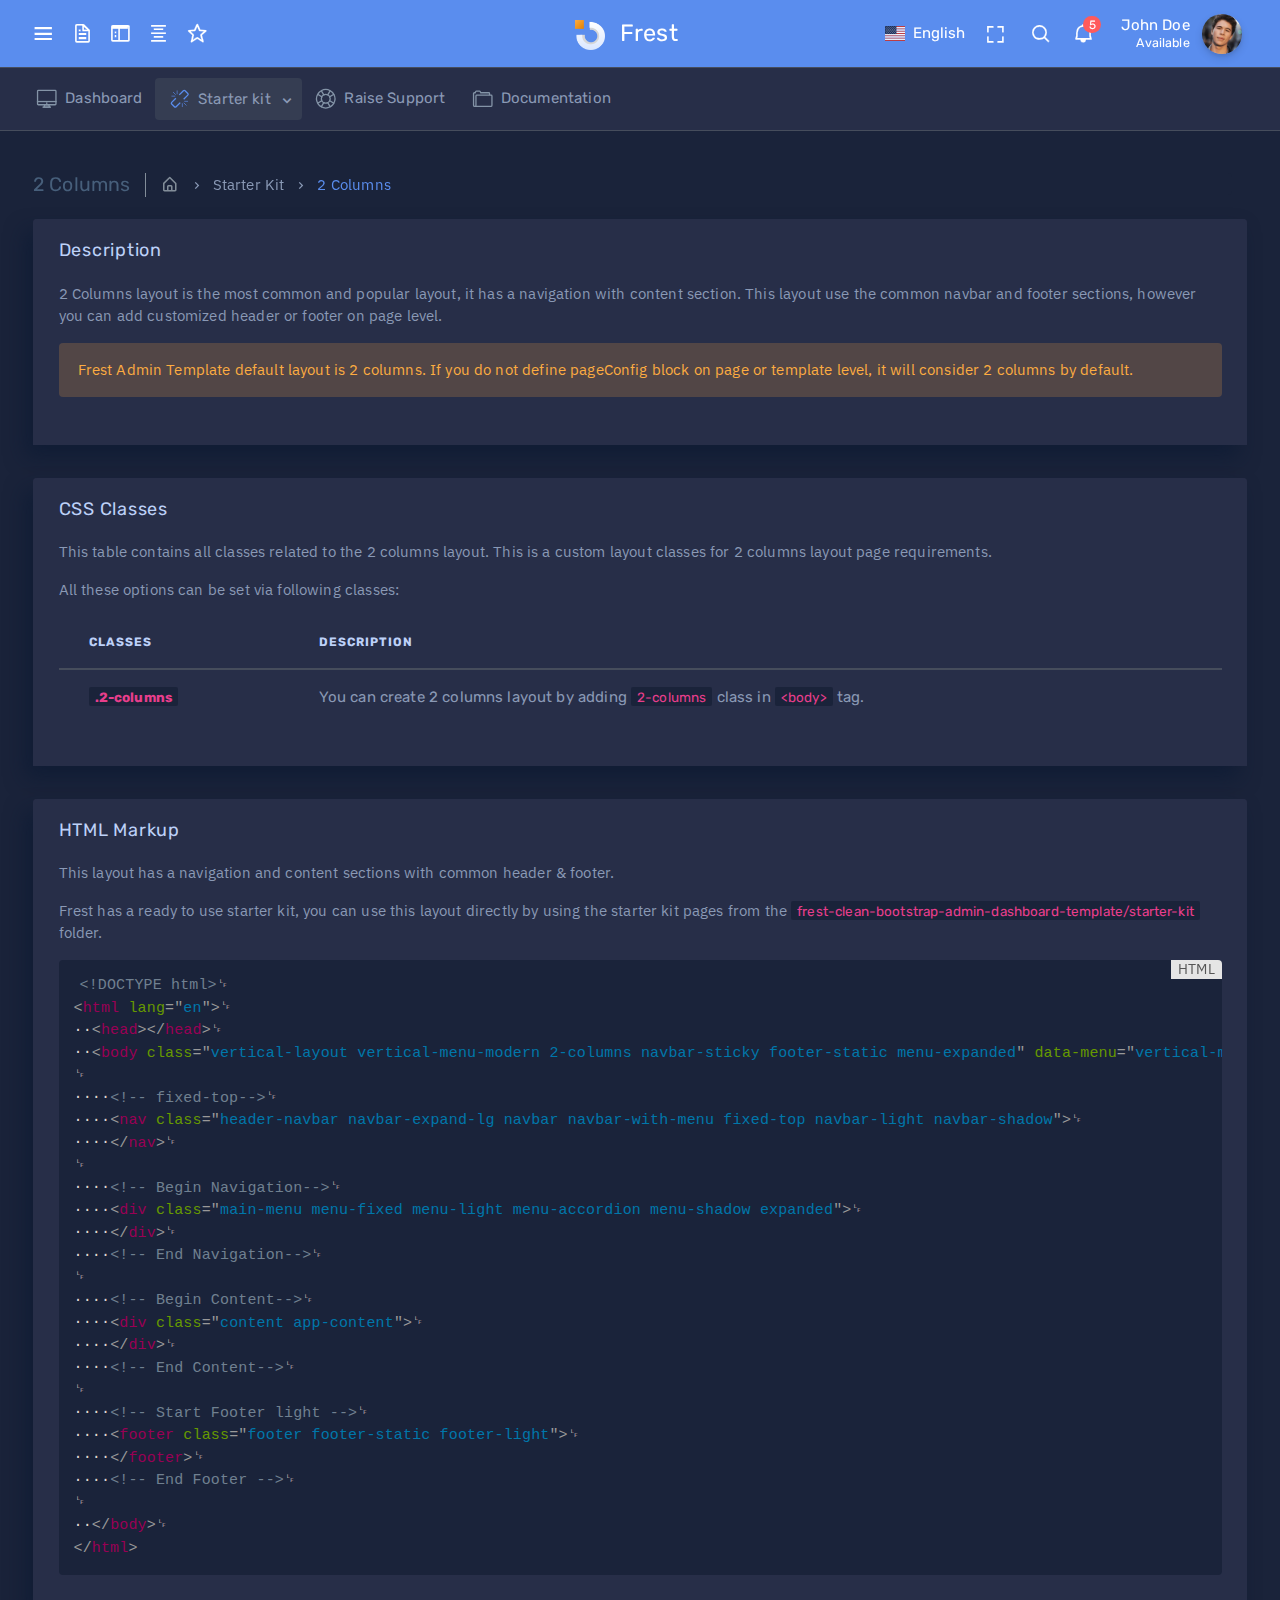
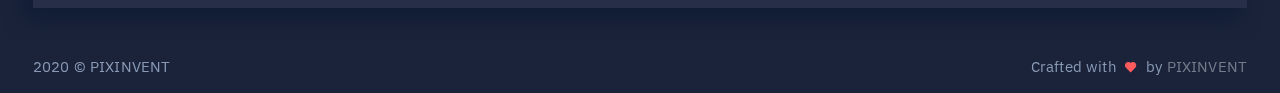
<file: admin/starter-kit/ltr/horizontal-menu-template-dark/sk-layout-2-columns.html>
<!DOCTYPE html>
<!--
Template Name: Frest HTML Admin Template
Author: :Pixinvent
Website: http://www.pixinvent.com/
Contact: hello@pixinvent.com
Follow: www.twitter.com/pixinvents
Like: www.facebook.com/pixinvents
Purchase: https://1.envato.market/pixinvent_portfolio
Renew Support: https://1.envato.market/pixinvent_portfolio
License: You must have a valid license purchased only from themeforest(the above link) in order to legally use the theme for your project.

-->
<html class="loading" lang="en" data-textdirection="ltr">
<!-- BEGIN: Head-->

<head>
    <meta http-equiv="Content-Type" content="text/html; charset=UTF-8">
    <meta http-equiv="X-UA-Compatible" content="IE=edge">
    <meta name="viewport" content="width=device-width, initial-scale=1.0, user-scalable=0">
    <meta name="description" content="Frest admin is super flexible, powerful, clean &amp; modern responsive bootstrap 4 admin template with unlimited possibilities.">
    <meta name="keywords" content="admin template, Frest admin template, dashboard template, flat admin template, responsive admin template, web app">
    <meta name="author" content="PIXINVENT">
    <title>2 Columns - Frest - Bootstrap HTML admin template</title>
    <link rel="apple-touch-icon" href="../../../app-assets/images/ico/apple-icon-120.png">
    <link rel="shortcut icon" type="image/x-icon" href="../../../app-assets/images/ico/favicon.ico">
    <link href="https://fonts.googleapis.com/css?family=Rubik:300,400,500,600%7CIBM+Plex+Sans:300,400,500,600,700" rel="stylesheet">

    <!-- BEGIN: Vendor CSS-->
    <link rel="stylesheet" type="text/css" href="../../../app-assets/vendors/css/vendors.min.css">
    <link rel="stylesheet" type="text/css" href="../../../app-assets/vendors/css/ui/prism.min.css">
    <!-- END: Vendor CSS-->

    <!-- BEGIN: Theme CSS-->
    <link rel="stylesheet" type="text/css" href="../../../app-assets/css/bootstrap.css">
    <link rel="stylesheet" type="text/css" href="../../../app-assets/css/bootstrap-extended.css">
    <link rel="stylesheet" type="text/css" href="../../../app-assets/css/colors.css">
    <link rel="stylesheet" type="text/css" href="../../../app-assets/css/components.css">
    <link rel="stylesheet" type="text/css" href="../../../app-assets/css/themes/dark-layout.css">
    <link rel="stylesheet" type="text/css" href="../../../app-assets/css/themes/semi-dark-layout.css">

    <!-- BEGIN: Page CSS-->
    <link rel="stylesheet" type="text/css" href="../../../app-assets/css/core/menu/menu-types/horizontal-menu.css">
    <!-- END: Page CSS-->

    <!-- BEGIN: Custom CSS-->
    <link rel="stylesheet" type="text/css" href="../../../assets/css/style.css">
    <!-- END: Custom CSS-->

</head>
<!-- END: Head-->

<!-- BEGIN: Body-->

<body class="horizontal-layout horizontal-menu dark-layout navbar-sticky 2-columns   footer-static  " data-open="hover" data-menu="horizontal-menu" data-col="2-columns" data-layout="dark-layout">

    <!-- BEGIN: Header-->
    <nav class="header-navbar navbar-expand-lg navbar navbar-with-menu navbar-fixed bg-primary navbar-brand-center">
        <div class="navbar-header d-xl-block d-none">
            <ul class="nav navbar-nav flex-row">
                <li class="nav-item"><a class="navbar-brand" href="../../../html/ltr/horizontal-menu-template-dark/index.html">
                        <div class="brand-logo"><img class="logo" src="../../../app-assets/images/logo/logo-light.png"></div>
                        <h2 class="brand-text mb-0">Frest</h2>
                    </a></li>
            </ul>
        </div>
        <div class="navbar-wrapper">
            <div class="navbar-container content">
                <div class="navbar-collapse" id="navbar-mobile">
                    <div class="mr-auto float-left bookmark-wrapper d-flex align-items-center">
                        <ul class="nav navbar-nav">
                            <li class="nav-item mobile-menu mr-auto"><a class="nav-link nav-menu-main menu-toggle" href="#"><i class="bx bx-menu"></i></a></li>
                        </ul>
                        <ul class="nav navbar-nav bookmark-icons">
                            <li class="nav-item d-none d-lg-block"><a class="nav-link" href="sk-layout-1-column.html" data-toggle="tooltip" data-placement="top" title="1-Column"><i class="ficon bx bx-file"></i></a></li>
                            <li class="nav-item d-none d-lg-block"><a class="nav-link" href="sk-layout-2-columns.html" data-toggle="tooltip" data-placement="top" title="2-Columns"><i class="ficon bx bx-sidebar"></i></a></li>
                            <li class="nav-item d-none d-lg-block"><a class="nav-link" href="sk-layout-static.html" data-toggle="tooltip" data-placement="top" title="Static Layout"><i class="ficon bx bx-align-middle"></i></a></li>
                        </ul>
                        <ul class="nav navbar-nav">
                            <li class="nav-item d-none d-lg-block"><a class="nav-link bookmark-star"><i class="ficon bx bx-star warning"></i></a>
                                <div class="bookmark-input search-input">
                                    <div class="bookmark-input-icon"><i class="bx bx-search primary"></i></div>
                                    <input class="form-control input" type="text" placeholder="Explore Frest..." tabindex="0" data-search="starter-list">
                                    <ul class="search-list"></ul>
                                </div>
                            </li>
                        </ul>
                    </div>
                    <ul class="nav navbar-nav float-right d-flex align-items-center">
                        <li class="dropdown dropdown-language nav-item"><a class="dropdown-toggle nav-link" id="dropdown-flag" href="#" data-toggle="dropdown" aria-haspopup="true" aria-expanded="false"><i class="flag-icon flag-icon-us"></i><span class="selected-language d-lg-inline d-none">English</span></a>
                            <div class="dropdown-menu" aria-labelledby="dropdown-flag"><a class="dropdown-item" href="#" data-language="en"><i class="flag-icon flag-icon-us mr-50"></i>English</a><a class="dropdown-item" href="#" data-language="fr"><i class="flag-icon flag-icon-fr mr-50"></i>French</a><a class="dropdown-item" href="#" data-language="de"><i class="flag-icon flag-icon-de mr-50"></i>German</a><a class="dropdown-item" href="#" data-language="pt"><i class="flag-icon flag-icon-pt mr-50"></i>Portuguese</a></div>
                        </li>
                        <li class="nav-item d-none d-lg-block"><a class="nav-link nav-link-expand"><i class="ficon bx bx-fullscreen"></i></a></li>
                        <li class="nav-item nav-search"><a class="nav-link nav-link-search pt-2"><i class="ficon bx bx-search"></i></a>
                            <div class="search-input">
                                <div class="search-input-icon"><i class="bx bx-search primary"></i></div>
                                <input class="input" type="text" placeholder="Explore Frest..." tabindex="-1" data-search="starter-list">
                                <div class="search-input-close"><i class="bx bx-x"></i></div>
                                <ul class="search-list"></ul>
                            </div>
                        </li>
                        <li class="dropdown dropdown-notification nav-item"><a class="nav-link nav-link-label" href="#" data-toggle="dropdown"><i class="ficon bx bx-bell bx-tada bx-flip-horizontal"></i><span class="badge badge-pill badge-danger badge-up">5</span></a>
                            <ul class="dropdown-menu dropdown-menu-media dropdown-menu-right">
                                <li class="dropdown-menu-header">
                                    <div class="dropdown-header px-1 py-75 d-flex justify-content-between"><span class="notification-title">7 new Notification</span><span class="text-bold-400 cursor-pointer">Mark all as read</span></div>
                                </li>
                                <li class="scrollable-container media-list"><a class="d-flex justify-content-between" href="javascript:void(0)">
                                        <div class="media d-flex align-items-center">
                                            <div class="media-left pr-0">
                                                <div class="avatar mr-1 m-0"><img src="../../../app-assets/images/portrait/small/avatar-s-11.jpg" alt="avatar" height="39" width="39"></div>
                                            </div>
                                            <div class="media-body">
                                                <h6 class="media-heading"><span class="text-bold-500">Congratulate Socrates Itumay</span> for work anniversaries</h6><small class="notification-text">Mar 15 12:32pm</small>
                                            </div>
                                        </div>
                                    </a>
                                    <div class="d-flex justify-content-between read-notification cursor-pointer">
                                        <div class="media d-flex align-items-center">
                                            <div class="media-left pr-0">
                                                <div class="avatar mr-1 m-0"><img src="../../../app-assets/images/portrait/small/avatar-s-16.jpg" alt="avatar" height="39" width="39"></div>
                                            </div>
                                            <div class="media-body">
                                                <h6 class="media-heading"><span class="text-bold-500">New Message</span> received</h6><small class="notification-text">You have 18 unread messages</small>
                                            </div>
                                        </div>
                                    </div>
                                    <div class="d-flex justify-content-between cursor-pointer">
                                        <div class="media d-flex align-items-center py-0">
                                            <div class="media-left pr-0"><img class="mr-1" src="../../../app-assets/images/icon/sketch-mac-icon.png" alt="avatar" height="39" width="39"></div>
                                            <div class="media-body">
                                                <h6 class="media-heading"><span class="text-bold-500">Updates Available</span></h6><small class="notification-text">Sketch 50.2 is currently newly added</small>
                                            </div>
                                            <div class="media-right pl-0">
                                                <div class="row border-left text-center">
                                                    <div class="col-12 px-50 py-75 border-bottom">
                                                        <h6 class="media-heading text-bold-500 mb-0">Update</h6>
                                                    </div>
                                                    <div class="col-12 px-50 py-75">
                                                        <h6 class="media-heading mb-0">Close</h6>
                                                    </div>
                                                </div>
                                            </div>
                                        </div>
                                    </div>
                                    <div class="d-flex justify-content-between cursor-pointer">
                                        <div class="media d-flex align-items-center">
                                            <div class="media-left pr-0">
                                                <div class="avatar bg-primary bg-lighten-5 mr-1 m-0 p-25"><span class="avatar-content text-primary font-medium-2">LD</span></div>
                                            </div>
                                            <div class="media-body">
                                                <h6 class="media-heading"><span class="text-bold-500">New customer</span> is registered</h6><small class="notification-text">1 hrs ago</small>
                                            </div>
                                        </div>
                                    </div>
                                    <div class="cursor-pointer">
                                        <div class="media d-flex align-items-center justify-content-between">
                                            <div class="media-left pr-0">
                                                <div class="media-body">
                                                    <h6 class="media-heading">New Offers</h6>
                                                </div>
                                            </div>
                                            <div class="media-right">
                                                <div class="custom-control custom-switch">
                                                    <input class="custom-control-input" type="checkbox" checked id="notificationSwtich">
                                                    <label class="custom-control-label" for="notificationSwtich"></label>
                                                </div>
                                            </div>
                                        </div>
                                    </div>
                                    <div class="d-flex justify-content-between cursor-pointer">
                                        <div class="media d-flex align-items-center">
                                            <div class="media-left pr-0">
                                                <div class="avatar bg-danger bg-lighten-5 mr-1 m-0 p-25"><span class="avatar-content"><i class="bx bxs-heart text-danger"></i></span></div>
                                            </div>
                                            <div class="media-body">
                                                <h6 class="media-heading"><span class="text-bold-500">Application</span> has been approved</h6><small class="notification-text">6 hrs ago</small>
                                            </div>
                                        </div>
                                    </div>
                                    <div class="d-flex justify-content-between read-notification cursor-pointer">
                                        <div class="media d-flex align-items-center">
                                            <div class="media-left pr-0">
                                                <div class="avatar mr-1 m-0"><img src="../../../app-assets/images/portrait/small/avatar-s-4.jpg" alt="avatar" height="39" width="39"></div>
                                            </div>
                                            <div class="media-body">
                                                <h6 class="media-heading"><span class="text-bold-500">New file</span> has been uploaded</h6><small class="notification-text">4 hrs ago</small>
                                            </div>
                                        </div>
                                    </div>
                                    <div class="d-flex justify-content-between cursor-pointer">
                                        <div class="media d-flex align-items-center">
                                            <div class="media-left pr-0">
                                                <div class="avatar bg-rgba-danger m-0 mr-1 p-25">
                                                    <div class="avatar-content"><i class="bx bx-detail text-danger"></i></div>
                                                </div>
                                            </div>
                                            <div class="media-body">
                                                <h6 class="media-heading"><span class="text-bold-500">Finance report</span> has been generated</h6><small class="notification-text">25 hrs ago</small>
                                            </div>
                                        </div>
                                    </div>
                                    <div class="d-flex justify-content-between cursor-pointer">
                                        <div class="media d-flex align-items-center border-0">
                                            <div class="media-left pr-0">
                                                <div class="avatar mr-1 m-0"><img src="../../../app-assets/images/portrait/small/avatar-s-16.jpg" alt="avatar" height="39" width="39"></div>
                                            </div>
                                            <div class="media-body">
                                                <h6 class="media-heading"><span class="text-bold-500">New customer</span> comment recieved</h6><small class="notification-text">2 days ago</small>
                                            </div>
                                        </div>
                                    </div>
                                </li>
                                <li class="dropdown-menu-footer"><a class="dropdown-item p-50 text-primary justify-content-center" href="javascript:void(0)">Read all notifications</a></li>
                            </ul>
                        </li>
                        <li class="dropdown dropdown-user nav-item"><a class="dropdown-toggle nav-link dropdown-user-link" href="#" data-toggle="dropdown">
                                <div class="user-nav d-lg-flex d-none"><span class="user-name">John Doe</span><span class="user-status">Available</span></div><span><img class="round" src="../../../app-assets/images/portrait/small/avatar-s-11.jpg" alt="avatar" height="40" width="40"></span>
                            </a>
                            <div class="dropdown-menu dropdown-menu-right"><a class="dropdown-item" href="#"><i class="bx bx-user mr-50"></i> Edit Profile</a><a class="dropdown-item" href="#"><i class="bx bx-envelope mr-50"></i> My Inbox</a><a class="dropdown-item" href="#"><i class="bx bx-check-square mr-50"></i> Task</a><a class="dropdown-item" href="#"><i class="bx bx-message mr-50"></i> Chats</a>
                                <div class="dropdown-divider"></div><a class="dropdown-item" href="#"><i class="bx bx-power-off mr-50"></i> Logout</a>
                            </div>
                        </li>
                    </ul>
                </div>
            </div>
        </div>
    </nav>
    <!-- END: Header-->


    <!-- BEGIN: Main Menu-->
    <div class="header-navbar navbar-expand-sm navbar navbar-horizontal navbar-fixed navbar-light navbar-without-dd-arrow" role="navigation" data-menu="menu-wrapper">
        <div class="navbar-header d-xl-none d-block">
            <ul class="nav navbar-nav flex-row">
                <li class="nav-item mr-auto"><a class="navbar-brand" href="../../../html/ltr/horizontal-menu-template-dark/index.html">
                        <div class="brand-logo"><img class="logo" src="../../../app-assets/images/logo/logo.png" /></div>
                        <h2 class="brand-text mb-0">Frest</h2>
                    </a></li>
                <li class="nav-item nav-toggle"><a class="nav-link modern-nav-toggle pr-0" data-toggle="collapse"><i class="bx bx-x d-block d-xl-none font-medium-4 primary toggle-icon"></i></a></li>
            </ul>
        </div>
        <div class="shadow-bottom"></div>
        <!-- Horizontal menu content-->
        <div class="navbar-container main-menu-content" data-menu="menu-container">
            <!-- include ../../../includes/mixins-->
            <ul class="nav navbar-nav" id="main-menu-navigation" data-menu="menu-navigation" data-icon-style="lines">
                <li class="nav-item"><a class="nav-link" href="../../../html/ltr/horizontal-menu-template-dark/index.html"><i class="menu-livicon" data-icon="desktop"></i><span data-i18n="nav.dash.main">Dashboard</span></a></li>
                <li class="dropdown nav-item" data-menu="dropdown"><a class="dropdown-toggle nav-link" href="#" data-toggle="dropdown"><i class="menu-livicon" data-icon="unlink"></i><span data-i18n="nav.starter_kit.main">Starter kit</span></a>
                    <ul class="dropdown-menu">
                        <li data-menu=""><a class="dropdown-item align-items-center" href="sk-horizontal-layout-1-column.html" data-toggle="dropdown"><i class="bx bx-right-arrow-alt"></i>1 column</a>
                        </li>
                        <li class="active" data-menu=""><a class="dropdown-item align-items-center" href="sk-layout-2-columns.html" data-toggle="dropdown"><i class="bx bx-right-arrow-alt"></i>2 columns</a>
                        </li>
                        <li data-menu=""><a class="dropdown-item align-items-center" href="sk-layout-fixed-navbar.html" data-toggle="dropdown"><i class="bx bx-right-arrow-alt"></i>Fixed navbar</a>
                        </li>
                        <li data-menu=""><a class="dropdown-item align-items-center" href="sk-layout-fixed.html" data-toggle="dropdown"><i class="bx bx-right-arrow-alt"></i>Fixed layout</a>
                        </li>
                        <li data-menu=""><a class="dropdown-item align-items-center" href="sk-layout-static.html" data-toggle="dropdown"><i class="bx bx-right-arrow-alt"></i>Static layout</a>
                        </li>
                    </ul>
                </li>
                <li class="nav-item"><a class="nav-link" href="https://pixinvent.ticksy.com/" target="_blank"><i class="menu-livicon" data-icon="help"></i><span>Raise Support</span></a></li>
                <li class="nav-item"><a class="nav-link" href="https://pixinvent.com/demo/frest-clean-bootstrap-admin-dashboard-template/documentation" target="_blank"><i class="menu-livicon" data-icon="morph-folder"></i><span>Documentation</span></a></li>
            </ul>
        </div>
        <!-- /horizontal menu content-->
    </div>
    <!-- END: Main Menu-->

    <!-- BEGIN: Content-->
    <div class="app-content content">
        <div class="content-overlay"></div>
        <div class="content-wrapper">
            <div class="content-header row">
                <div class="content-header-left col-12 mb-2 mt-1">
                    <div class="row breadcrumbs-top">
                        <div class="col-12">
                            <h5 class="content-header-title float-left pr-1 mb-0">2 Columns</h5>
                            <div class="breadcrumb-wrapper col-12">
                                <ol class="breadcrumb p-0 mb-0">
                                    <li class="breadcrumb-item"><a href="sk-layout-2-columns.html"><i class="bx bx-home-alt"></i></a>
                                    </li>
                                    <li class="breadcrumb-item"><a href="#">Starter Kit</a>
                                    </li>
                                    <li class="breadcrumb-item active">2 Columns
                                    </li>
                                </ol>
                            </div>
                        </div>
                    </div>
                </div>
            </div>
            <div class="content-body">
                <!-- Description -->
                <section id="description" class="card">
                    <div class="card-header">
                        <h4 class="card-title">Description</h4>
                    </div>
                    <div class="card-content">
                        <div class="card-body">
                            <div class="card-text">
                                <p>2 Columns layout is the most common and popular layout, it has a navigation with content section. This layout
                                    use the common navbar and footer sections, however you can add customized header or footer on page level.</p>
                                <div class="alert bg-rgba-warning mb-2" role="alert">
                                    Frest Admin Template default layout is 2 columns. If you do not define pageConfig block on page or template
                                    level, it will consider 2 columns by default.
                                </div>
                            </div>
                        </div>
                    </div>
                </section>
                <!--/ Description -->
                <!-- CSS Classes -->
                <section id="css-classes" class="card">
                    <div class="card-header">
                        <h4 class="card-title">CSS Classes</h4>
                    </div>
                    <div class="card-content">
                        <div class="card-body">
                            <div class="card-text">
                                <p>This table contains all classes related to the 2 columns layout. This is a custom layout classes for 2
                                    columns layout page requirements.</p>
                                <p>All these options can be set via following classes:</p>
                                <div class="table-responsive">
                                    <table class="table">
                                        <thead>
                                            <tr>
                                                <th>Classes</th>
                                                <th>Description</th>
                                            </tr>
                                        </thead>
                                        <tbody>
                                            <tr>
                                                <th scope="row"><code>.2-columns</code></th>
                                                <td>You can create 2 columns layout by adding <code>2-columns</code> class in <code>&lt;body&gt;</code>
                                                    tag.</td>
                                            </tr>
                                        </tbody>
                                    </table>
                                </div>
                            </div>
                        </div>
                    </div>
                </section>
                <!--/ CSS Classes -->
                <!-- HTML Markup -->
                <section id="html-markup" class="card">
                    <div class="card-header">
                        <h4 class="card-title">HTML Markup</h4>
                    </div>
                    <div class="card-content">
                        <div class="card-body">
                            <div class="card-text">
                                <p>This layout has a navigation and content sections with common header & footer.</p>
                                <p>Frest has a ready to use starter kit, you can use this layout directly by using the starter kit pages from
                                    the <code>frest-clean-bootstrap-admin-dashboard-template/starter-kit</code> folder.</p>
                                <pre class="language-html">
        <code class="language-html">
            &lt;!DOCTYPE html&gt;
              &lt;html lang="en"&gt;
                &lt;head&gt;&lt;/head&gt;
                &lt;body class="vertical-layout vertical-menu-modern 2-columns navbar-sticky footer-static menu-expanded" data-menu="vertical-menu-modern" &gt;

                  &lt;!-- fixed-top--&gt;
                  &lt;nav class="header-navbar navbar-expand-lg navbar navbar-with-menu fixed-top navbar-light navbar-shadow"&gt;
                  &lt;/nav&gt;

                  &lt;!-- Begin Navigation--&gt;
                  &lt;div class="main-menu menu-fixed menu-light menu-accordion menu-shadow expanded"&gt;
                  &lt;/div&gt;
                  &lt;!-- End Navigation--&gt;

                  &lt;!-- Begin Content--&gt;
                  &lt;div class="content app-content"&gt;
                  &lt;/div&gt;
                  &lt;!-- End Content--&gt;

                  &lt;!-- Start Footer light --&gt;
                  &lt;footer class="footer footer-static footer-light"&gt;
                  &lt;/footer&gt;
                  &lt;!-- End Footer --&gt;

                &lt;/body&gt;
              &lt;/html&gt;
        </code>
        </pre>
                            </div>
                        </div>
                    </div>
                </section>
                <!--/ HTML Markup -->

            </div>
        </div>
    </div>
    <!-- END: Content-->

    <div class="sidenav-overlay"></div>
    <div class="drag-target"></div>

    <!-- BEGIN: Footer-->
    <footer class="footer footer-static footer-light">
        <p class="clearfix mb-0"><span class="float-left d-inline-block">2020 &copy; PIXINVENT</span><span class="float-right d-sm-inline-block d-none">Crafted with<i class="bx bxs-heart pink mx-50 font-small-3"></i>by<a class="text-uppercase" href="https://1.envato.market/pixinvent_portfolio" target="_blank">Pixinvent</a></span>
            <button class="btn btn-primary btn-icon scroll-top" type="button"><i class="bx bx-up-arrow-alt"></i></button>
        </p>
    </footer>
    <!-- END: Footer-->


    <!-- BEGIN: Vendor JS-->
    <script src="../../../app-assets/vendors/js/vendors.min.js"></script>
    <script src="../../../app-assets/fonts/LivIconsEvo/js/LivIconsEvo.tools.js"></script>
    <script src="../../../app-assets/fonts/LivIconsEvo/js/LivIconsEvo.defaults.js"></script>
    <script src="../../../app-assets/fonts/LivIconsEvo/js/LivIconsEvo.min.js"></script>
    <script src="../../../app-assets/vendors/js/forms/select/select2.full.min.js"></script>
    <!-- BEGIN Vendor JS-->

    <!-- BEGIN: Page Vendor JS-->
    <script src="../../../app-assets/vendors/js/ui/jquery.sticky.js"></script>
    <script src="../../../app-assets/vendors/js/ui/prism.min.js"></script>
    <!-- END: Page Vendor JS-->

    <!-- BEGIN: Theme JS-->
    <script src="../../../app-assets/js/scripts/configs/horizontal-menu.js"></script>
    <script src="../../../app-assets/js/core/app-menu.js"></script>
    <script src="../../../app-assets/js/core/app.js"></script>
    <!-- END: Theme JS-->

    <!-- BEGIN: Page JS-->
    <!-- END: Page JS-->

</body>
<!-- END: Body-->

</html>
</file>
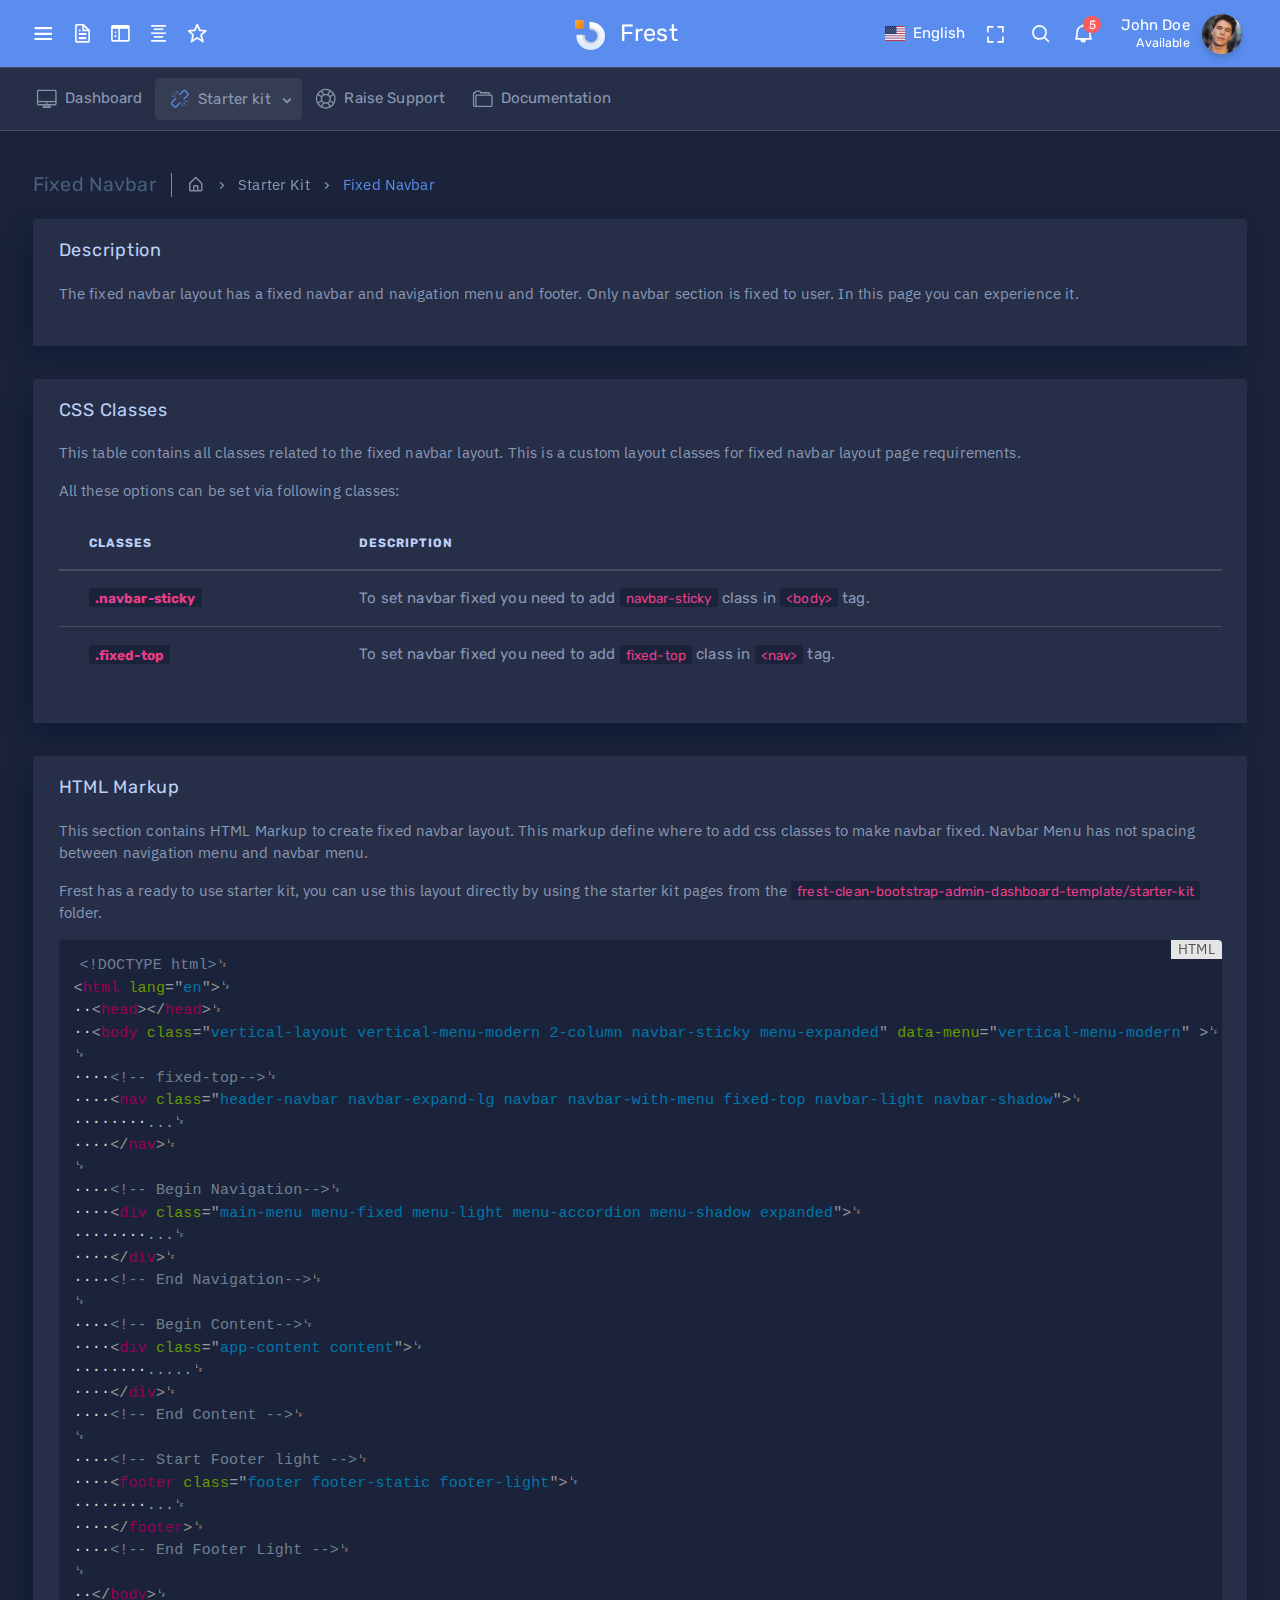
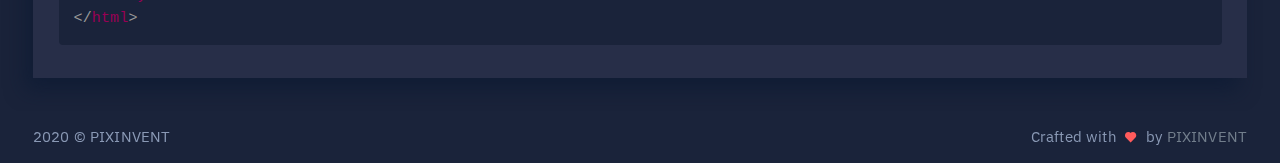
<file: admin/starter-kit/ltr/horizontal-menu-template-dark/sk-layout-fixed-navbar.html>
<!DOCTYPE html>
<!--
Template Name: Frest HTML Admin Template
Author: :Pixinvent
Website: http://www.pixinvent.com/
Contact: hello@pixinvent.com
Follow: www.twitter.com/pixinvents
Like: www.facebook.com/pixinvents
Purchase: https://1.envato.market/pixinvent_portfolio
Renew Support: https://1.envato.market/pixinvent_portfolio
License: You must have a valid license purchased only from themeforest(the above link) in order to legally use the theme for your project.

-->
<html class="loading" lang="en" data-textdirection="ltr">
<!-- BEGIN: Head-->

<head>
    <meta http-equiv="Content-Type" content="text/html; charset=UTF-8">
    <meta http-equiv="X-UA-Compatible" content="IE=edge">
    <meta name="viewport" content="width=device-width, initial-scale=1.0, user-scalable=0">
    <meta name="description" content="Frest admin is super flexible, powerful, clean &amp; modern responsive bootstrap 4 admin template with unlimited possibilities.">
    <meta name="keywords" content="admin template, Frest admin template, dashboard template, flat admin template, responsive admin template, web app">
    <meta name="author" content="PIXINVENT">
    <title>Fixed Navbar - Frest - Bootstrap HTML admin template</title>
    <link rel="apple-touch-icon" href="../../../app-assets/images/ico/apple-icon-120.png">
    <link rel="shortcut icon" type="image/x-icon" href="../../../app-assets/images/ico/favicon.ico">
    <link href="https://fonts.googleapis.com/css?family=Rubik:300,400,500,600%7CIBM+Plex+Sans:300,400,500,600,700" rel="stylesheet">

    <!-- BEGIN: Vendor CSS-->
    <link rel="stylesheet" type="text/css" href="../../../app-assets/vendors/css/vendors.min.css">
    <link rel="stylesheet" type="text/css" href="../../../app-assets/vendors/css/ui/prism.min.css">
    <!-- END: Vendor CSS-->

    <!-- BEGIN: Theme CSS-->
    <link rel="stylesheet" type="text/css" href="../../../app-assets/css/bootstrap.css">
    <link rel="stylesheet" type="text/css" href="../../../app-assets/css/bootstrap-extended.css">
    <link rel="stylesheet" type="text/css" href="../../../app-assets/css/colors.css">
    <link rel="stylesheet" type="text/css" href="../../../app-assets/css/components.css">
    <link rel="stylesheet" type="text/css" href="../../../app-assets/css/themes/dark-layout.css">
    <link rel="stylesheet" type="text/css" href="../../../app-assets/css/themes/semi-dark-layout.css">

    <!-- BEGIN: Page CSS-->
    <link rel="stylesheet" type="text/css" href="../../../app-assets/css/core/menu/menu-types/horizontal-menu.css">
    <!-- END: Page CSS-->

    <!-- BEGIN: Custom CSS-->
    <link rel="stylesheet" type="text/css" href="../../../assets/css/style.css">
    <!-- END: Custom CSS-->

</head>
<!-- END: Head-->

<!-- BEGIN: Body-->

<body class="horizontal-layout horizontal-menu dark-layout navbar-sticky 2-columns  navbar-sticky footer-static  " data-open="hover" data-menu="horizontal-menu" data-col="2-columns" data-layout="dark-layout">

    <!-- BEGIN: Header-->
    <nav class="header-navbar navbar-expand-lg navbar navbar-with-menu fixed-top bg-primary navbar-brand-center">
        <div class="navbar-header d-xl-block d-none">
            <ul class="nav navbar-nav flex-row">
                <li class="nav-item"><a class="navbar-brand" href="../../../html/ltr/horizontal-menu-template-dark/index.html">
                        <div class="brand-logo"><img class="logo" src="../../../app-assets/images/logo/logo-light.png"></div>
                        <h2 class="brand-text mb-0">Frest</h2>
                    </a></li>
            </ul>
        </div>
        <div class="navbar-wrapper">
            <div class="navbar-container content">
                <div class="navbar-collapse" id="navbar-mobile">
                    <div class="mr-auto float-left bookmark-wrapper d-flex align-items-center">
                        <ul class="nav navbar-nav">
                            <li class="nav-item mobile-menu mr-auto"><a class="nav-link nav-menu-main menu-toggle" href="#"><i class="bx bx-menu"></i></a></li>
                        </ul>
                        <ul class="nav navbar-nav bookmark-icons">
                            <li class="nav-item d-none d-lg-block"><a class="nav-link" href="sk-layout-1-column.html" data-toggle="tooltip" data-placement="top" title="1-Column"><i class="ficon bx bx-file"></i></a></li>
                            <li class="nav-item d-none d-lg-block"><a class="nav-link" href="sk-layout-2-columns.html" data-toggle="tooltip" data-placement="top" title="2-Columns"><i class="ficon bx bx-sidebar"></i></a></li>
                            <li class="nav-item d-none d-lg-block"><a class="nav-link" href="sk-layout-static.html" data-toggle="tooltip" data-placement="top" title="Static Layout"><i class="ficon bx bx-align-middle"></i></a></li>
                        </ul>
                        <ul class="nav navbar-nav">
                            <li class="nav-item d-none d-lg-block"><a class="nav-link bookmark-star"><i class="ficon bx bx-star warning"></i></a>
                                <div class="bookmark-input search-input">
                                    <div class="bookmark-input-icon"><i class="bx bx-search primary"></i></div>
                                    <input class="form-control input" type="text" placeholder="Explore Frest..." tabindex="0" data-search="starter-list">
                                    <ul class="search-list"></ul>
                                </div>
                            </li>
                        </ul>
                    </div>
                    <ul class="nav navbar-nav float-right d-flex align-items-center">
                        <li class="dropdown dropdown-language nav-item"><a class="dropdown-toggle nav-link" id="dropdown-flag" href="#" data-toggle="dropdown" aria-haspopup="true" aria-expanded="false"><i class="flag-icon flag-icon-us"></i><span class="selected-language d-lg-inline d-none">English</span></a>
                            <div class="dropdown-menu" aria-labelledby="dropdown-flag"><a class="dropdown-item" href="#" data-language="en"><i class="flag-icon flag-icon-us mr-50"></i>English</a><a class="dropdown-item" href="#" data-language="fr"><i class="flag-icon flag-icon-fr mr-50"></i>French</a><a class="dropdown-item" href="#" data-language="de"><i class="flag-icon flag-icon-de mr-50"></i>German</a><a class="dropdown-item" href="#" data-language="pt"><i class="flag-icon flag-icon-pt mr-50"></i>Portuguese</a></div>
                        </li>
                        <li class="nav-item d-none d-lg-block"><a class="nav-link nav-link-expand"><i class="ficon bx bx-fullscreen"></i></a></li>
                        <li class="nav-item nav-search"><a class="nav-link nav-link-search pt-2"><i class="ficon bx bx-search"></i></a>
                            <div class="search-input">
                                <div class="search-input-icon"><i class="bx bx-search primary"></i></div>
                                <input class="input" type="text" placeholder="Explore Frest..." tabindex="-1" data-search="starter-list">
                                <div class="search-input-close"><i class="bx bx-x"></i></div>
                                <ul class="search-list"></ul>
                            </div>
                        </li>
                        <li class="dropdown dropdown-notification nav-item"><a class="nav-link nav-link-label" href="#" data-toggle="dropdown"><i class="ficon bx bx-bell bx-tada bx-flip-horizontal"></i><span class="badge badge-pill badge-danger badge-up">5</span></a>
                            <ul class="dropdown-menu dropdown-menu-media dropdown-menu-right">
                                <li class="dropdown-menu-header">
                                    <div class="dropdown-header px-1 py-75 d-flex justify-content-between"><span class="notification-title">7 new Notification</span><span class="text-bold-400 cursor-pointer">Mark all as read</span></div>
                                </li>
                                <li class="scrollable-container media-list"><a class="d-flex justify-content-between" href="javascript:void(0)">
                                        <div class="media d-flex align-items-center">
                                            <div class="media-left pr-0">
                                                <div class="avatar mr-1 m-0"><img src="../../../app-assets/images/portrait/small/avatar-s-11.jpg" alt="avatar" height="39" width="39"></div>
                                            </div>
                                            <div class="media-body">
                                                <h6 class="media-heading"><span class="text-bold-500">Congratulate Socrates Itumay</span> for work anniversaries</h6><small class="notification-text">Mar 15 12:32pm</small>
                                            </div>
                                        </div>
                                    </a>
                                    <div class="d-flex justify-content-between read-notification cursor-pointer">
                                        <div class="media d-flex align-items-center">
                                            <div class="media-left pr-0">
                                                <div class="avatar mr-1 m-0"><img src="../../../app-assets/images/portrait/small/avatar-s-16.jpg" alt="avatar" height="39" width="39"></div>
                                            </div>
                                            <div class="media-body">
                                                <h6 class="media-heading"><span class="text-bold-500">New Message</span> received</h6><small class="notification-text">You have 18 unread messages</small>
                                            </div>
                                        </div>
                                    </div>
                                    <div class="d-flex justify-content-between cursor-pointer">
                                        <div class="media d-flex align-items-center py-0">
                                            <div class="media-left pr-0"><img class="mr-1" src="../../../app-assets/images/icon/sketch-mac-icon.png" alt="avatar" height="39" width="39"></div>
                                            <div class="media-body">
                                                <h6 class="media-heading"><span class="text-bold-500">Updates Available</span></h6><small class="notification-text">Sketch 50.2 is currently newly added</small>
                                            </div>
                                            <div class="media-right pl-0">
                                                <div class="row border-left text-center">
                                                    <div class="col-12 px-50 py-75 border-bottom">
                                                        <h6 class="media-heading text-bold-500 mb-0">Update</h6>
                                                    </div>
                                                    <div class="col-12 px-50 py-75">
                                                        <h6 class="media-heading mb-0">Close</h6>
                                                    </div>
                                                </div>
                                            </div>
                                        </div>
                                    </div>
                                    <div class="d-flex justify-content-between cursor-pointer">
                                        <div class="media d-flex align-items-center">
                                            <div class="media-left pr-0">
                                                <div class="avatar bg-primary bg-lighten-5 mr-1 m-0 p-25"><span class="avatar-content text-primary font-medium-2">LD</span></div>
                                            </div>
                                            <div class="media-body">
                                                <h6 class="media-heading"><span class="text-bold-500">New customer</span> is registered</h6><small class="notification-text">1 hrs ago</small>
                                            </div>
                                        </div>
                                    </div>
                                    <div class="cursor-pointer">
                                        <div class="media d-flex align-items-center justify-content-between">
                                            <div class="media-left pr-0">
                                                <div class="media-body">
                                                    <h6 class="media-heading">New Offers</h6>
                                                </div>
                                            </div>
                                            <div class="media-right">
                                                <div class="custom-control custom-switch">
                                                    <input class="custom-control-input" type="checkbox" checked id="notificationSwtich">
                                                    <label class="custom-control-label" for="notificationSwtich"></label>
                                                </div>
                                            </div>
                                        </div>
                                    </div>
                                    <div class="d-flex justify-content-between cursor-pointer">
                                        <div class="media d-flex align-items-center">
                                            <div class="media-left pr-0">
                                                <div class="avatar bg-danger bg-lighten-5 mr-1 m-0 p-25"><span class="avatar-content"><i class="bx bxs-heart text-danger"></i></span></div>
                                            </div>
                                            <div class="media-body">
                                                <h6 class="media-heading"><span class="text-bold-500">Application</span> has been approved</h6><small class="notification-text">6 hrs ago</small>
                                            </div>
                                        </div>
                                    </div>
                                    <div class="d-flex justify-content-between read-notification cursor-pointer">
                                        <div class="media d-flex align-items-center">
                                            <div class="media-left pr-0">
                                                <div class="avatar mr-1 m-0"><img src="../../../app-assets/images/portrait/small/avatar-s-4.jpg" alt="avatar" height="39" width="39"></div>
                                            </div>
                                            <div class="media-body">
                                                <h6 class="media-heading"><span class="text-bold-500">New file</span> has been uploaded</h6><small class="notification-text">4 hrs ago</small>
                                            </div>
                                        </div>
                                    </div>
                                    <div class="d-flex justify-content-between cursor-pointer">
                                        <div class="media d-flex align-items-center">
                                            <div class="media-left pr-0">
                                                <div class="avatar bg-rgba-danger m-0 mr-1 p-25">
                                                    <div class="avatar-content"><i class="bx bx-detail text-danger"></i></div>
                                                </div>
                                            </div>
                                            <div class="media-body">
                                                <h6 class="media-heading"><span class="text-bold-500">Finance report</span> has been generated</h6><small class="notification-text">25 hrs ago</small>
                                            </div>
                                        </div>
                                    </div>
                                    <div class="d-flex justify-content-between cursor-pointer">
                                        <div class="media d-flex align-items-center border-0">
                                            <div class="media-left pr-0">
                                                <div class="avatar mr-1 m-0"><img src="../../../app-assets/images/portrait/small/avatar-s-16.jpg" alt="avatar" height="39" width="39"></div>
                                            </div>
                                            <div class="media-body">
                                                <h6 class="media-heading"><span class="text-bold-500">New customer</span> comment recieved</h6><small class="notification-text">2 days ago</small>
                                            </div>
                                        </div>
                                    </div>
                                </li>
                                <li class="dropdown-menu-footer"><a class="dropdown-item p-50 text-primary justify-content-center" href="javascript:void(0)">Read all notifications</a></li>
                            </ul>
                        </li>
                        <li class="dropdown dropdown-user nav-item"><a class="dropdown-toggle nav-link dropdown-user-link" href="#" data-toggle="dropdown">
                                <div class="user-nav d-lg-flex d-none"><span class="user-name">John Doe</span><span class="user-status">Available</span></div><span><img class="round" src="../../../app-assets/images/portrait/small/avatar-s-11.jpg" alt="avatar" height="40" width="40"></span>
                            </a>
                            <div class="dropdown-menu dropdown-menu-right"><a class="dropdown-item" href="#"><i class="bx bx-user mr-50"></i> Edit Profile</a><a class="dropdown-item" href="#"><i class="bx bx-envelope mr-50"></i> My Inbox</a><a class="dropdown-item" href="#"><i class="bx bx-check-square mr-50"></i> Task</a><a class="dropdown-item" href="#"><i class="bx bx-message mr-50"></i> Chats</a>
                                <div class="dropdown-divider"></div><a class="dropdown-item" href="#"><i class="bx bx-power-off mr-50"></i> Logout</a>
                            </div>
                        </li>
                    </ul>
                </div>
            </div>
        </div>
    </nav>
    <!-- END: Header-->


    <!-- BEGIN: Main Menu-->
    <div class="header-navbar navbar-expand-sm navbar navbar-horizontal navbar-fixed navbar-light navbar-without-dd-arrow" role="navigation" data-menu="menu-wrapper">
        <div class="navbar-header d-xl-none d-block">
            <ul class="nav navbar-nav flex-row">
                <li class="nav-item mr-auto"><a class="navbar-brand" href="../../../html/ltr/horizontal-menu-template-dark/index.html">
                        <div class="brand-logo"><img class="logo" src="../../../app-assets/images/logo/logo.png" /></div>
                        <h2 class="brand-text mb-0">Frest</h2>
                    </a></li>
                <li class="nav-item nav-toggle"><a class="nav-link modern-nav-toggle pr-0" data-toggle="collapse"><i class="bx bx-x d-block d-xl-none font-medium-4 primary toggle-icon"></i></a></li>
            </ul>
        </div>
        <div class="shadow-bottom"></div>
        <!-- Horizontal menu content-->
        <div class="navbar-container main-menu-content" data-menu="menu-container">
            <!-- include ../../../includes/mixins-->
            <ul class="nav navbar-nav" id="main-menu-navigation" data-menu="menu-navigation" data-icon-style="lines">
                <li class="nav-item"><a class="nav-link" href="../../../html/ltr/horizontal-menu-template-dark/index.html"><i class="menu-livicon" data-icon="desktop"></i><span data-i18n="nav.dash.main">Dashboard</span></a></li>
                <li class="dropdown nav-item" data-menu="dropdown"><a class="dropdown-toggle nav-link" href="#" data-toggle="dropdown"><i class="menu-livicon" data-icon="unlink"></i><span data-i18n="nav.starter_kit.main">Starter kit</span></a>
                    <ul class="dropdown-menu">
                        <li data-menu=""><a class="dropdown-item align-items-center" href="sk-horizontal-layout-1-column.html" data-toggle="dropdown"><i class="bx bx-right-arrow-alt"></i>1 column</a>
                        </li>
                        <li data-menu=""><a class="dropdown-item align-items-center" href="sk-layout-2-columns.html" data-toggle="dropdown"><i class="bx bx-right-arrow-alt"></i>2 columns</a>
                        </li>
                        <li class="active" data-menu=""><a class="dropdown-item align-items-center" href="sk-layout-fixed-navbar.html" data-toggle="dropdown"><i class="bx bx-right-arrow-alt"></i>Fixed navbar</a>
                        </li>
                        <li data-menu=""><a class="dropdown-item align-items-center" href="sk-layout-fixed.html" data-toggle="dropdown"><i class="bx bx-right-arrow-alt"></i>Fixed layout</a>
                        </li>
                        <li data-menu=""><a class="dropdown-item align-items-center" href="sk-layout-static.html" data-toggle="dropdown"><i class="bx bx-right-arrow-alt"></i>Static layout</a>
                        </li>
                    </ul>
                </li>
                <li class="nav-item"><a class="nav-link" href="https://pixinvent.ticksy.com/" target="_blank"><i class="menu-livicon" data-icon="help"></i><span>Raise Support</span></a></li>
                <li class="nav-item"><a class="nav-link" href="https://pixinvent.com/demo/frest-clean-bootstrap-admin-dashboard-template/documentation" target="_blank"><i class="menu-livicon" data-icon="morph-folder"></i><span>Documentation</span></a></li>
            </ul>
        </div>
        <!-- /horizontal menu content-->
    </div>
    <!-- END: Main Menu-->

    <!-- BEGIN: Content-->
    <div class="app-content content">
        <div class="content-overlay"></div>
        <div class="content-wrapper">
            <div class="content-header row">
                <div class="content-header-left col-12 mb-2 mt-1">
                    <div class="row breadcrumbs-top">
                        <div class="col-12">
                            <h5 class="content-header-title float-left pr-1 mb-0">Fixed Navbar</h5>
                            <div class="breadcrumb-wrapper col-12">
                                <ol class="breadcrumb p-0 mb-0">
                                    <li class="breadcrumb-item"><a href="sk-layout-2-columns.html"><i class="bx bx-home-alt"></i></a>
                                    </li>
                                    <li class="breadcrumb-item"><a href="#">Starter Kit</a>
                                    </li>
                                    <li class="breadcrumb-item active">Fixed Navbar
                                    </li>
                                </ol>
                            </div>
                        </div>
                    </div>
                </div>
            </div>
            <div class="content-body">
                <!-- Description -->
                <section id="description" class="card">
                    <div class="card-header">
                        <h4 class="card-title">Description</h4>
                    </div>
                    <div class="card-content">
                        <div class="card-body">
                            <div class="card-text">
                                <p>The fixed navbar layout has a fixed navbar and navigation menu and footer. Only navbar section is fixed to user. In this page you can experience it.</p>
                            </div>
                        </div>
                    </div>
                </section>
                <!--/ Description -->
                <!-- CSS Classes -->
                <section id="css-classes" class="card">
                    <div class="card-header">
                        <h4 class="card-title">CSS Classes</h4>
                    </div>
                    <div class="card-content">
                        <div class="card-body">
                            <div class="card-text">
                                <p>This table contains all classes related to the fixed navbar layout. This is a custom layout classes for fixed navbar layout page requirements.</p>
                                <p>All these options can be set via following classes:</p>
                                <div class="table-responsive">
                                    <table class="table table-hover">
                                        <thead>
                                            <tr>
                                                <th>Classes</th>
                                                <th>Description</th>
                                            </tr>
                                        </thead>
                                        <tbody>
                                            <tr>
                                                <th scope="row"><code>.navbar-sticky</code></th>
                                                <td>To set navbar fixed you need to add <code>navbar-sticky</code> class in <code>&lt;body&gt;</code> tag.</td>
                                            </tr>
                                            <tr>
                                                <th scope="row"><code>.fixed-top</code></th>
                                                <td>To set navbar fixed you need to add <code>fixed-top</code> class in <code>&lt;nav&gt;</code> tag.</td>
                                            </tr>
                                        </tbody>
                                    </table>
                                </div>
                            </div>
                        </div>
                    </div>
                </section>
                <!--/ CSS Classes -->
                <!-- HTML Markup -->
                <section id="html-markup" class="card">
                    <div class="card-header">
                        <h4 class="card-title">HTML Markup</h4>
                    </div>
                    <div class="card-content collapse show">
                        <div class="card-body">
                            <div class="card-text">
                                <p>This section contains HTML Markup to create fixed navbar layout. This markup define where to add css classes to make navbar fixed. Navbar Menu has not spacing between navigation menu and navbar menu.</p>
                                <p>Frest has a ready to use starter kit, you can use this layout directly by using the starter kit pages from the <code>frest-clean-bootstrap-admin-dashboard-template/starter-kit</code> folder.</p>
                                <pre class="language-html">
        <code class="language-html">
            &lt;!DOCTYPE html&gt;
              &lt;html lang="en"&gt;
                &lt;head&gt;&lt;/head&gt;
                &lt;body class="vertical-layout vertical-menu-modern 2-column navbar-sticky menu-expanded" data-menu="vertical-menu-modern" &gt;

                  &lt;!-- fixed-top--&gt;
                  &lt;nav class="header-navbar navbar-expand-lg navbar navbar-with-menu fixed-top navbar-light navbar-shadow"&gt;
                      ...
                  &lt;/nav&gt;

                  &lt;!-- Begin Navigation--&gt;
                  &lt;div class="main-menu menu-fixed menu-light menu-accordion menu-shadow expanded"&gt;
                      ...
                  &lt;/div&gt;
                  &lt;!-- End Navigation--&gt;

                  &lt;!-- Begin Content--&gt;
                  &lt;div class="app-content content"&gt;
                      .....
                  &lt;/div&gt;
                  &lt;!-- End Content --&gt;

                  &lt;!-- Start Footer light --&gt;
                  &lt;footer class="footer footer-static footer-light"&gt;
                      ...
                  &lt;/footer&gt;
                  &lt;!-- End Footer Light --&gt;

                &lt;/body&gt;
              &lt;/html&gt;
        </code>
        </pre>
                            </div>
                        </div>
                    </div>
                </section>
                <!--/ HTML Markup -->

            </div>
        </div>
    </div>
    <!-- END: Content-->

    <div class="sidenav-overlay"></div>
    <div class="drag-target"></div>

    <!-- BEGIN: Footer-->
    <footer class="footer footer-static footer-light">
        <p class="clearfix mb-0"><span class="float-left d-inline-block">2020 &copy; PIXINVENT</span><span class="float-right d-sm-inline-block d-none">Crafted with<i class="bx bxs-heart pink mx-50 font-small-3"></i>by<a class="text-uppercase" href="https://1.envato.market/pixinvent_portfolio" target="_blank">Pixinvent</a></span>
            <button class="btn btn-primary btn-icon scroll-top" type="button"><i class="bx bx-up-arrow-alt"></i></button>
        </p>
    </footer>
    <!-- END: Footer-->


    <!-- BEGIN: Vendor JS-->
    <script src="../../../app-assets/vendors/js/vendors.min.js"></script>
    <script src="../../../app-assets/fonts/LivIconsEvo/js/LivIconsEvo.tools.js"></script>
    <script src="../../../app-assets/fonts/LivIconsEvo/js/LivIconsEvo.defaults.js"></script>
    <script src="../../../app-assets/fonts/LivIconsEvo/js/LivIconsEvo.min.js"></script>
    <script src="../../../app-assets/vendors/js/forms/select/select2.full.min.js"></script>
    <!-- BEGIN Vendor JS-->

    <!-- BEGIN: Page Vendor JS-->
    <script src="../../../app-assets/vendors/js/ui/jquery.sticky.js"></script>
    <script src="../../../app-assets/vendors/js/ui/prism.min.js"></script>
    <!-- END: Page Vendor JS-->

    <!-- BEGIN: Theme JS-->
    <script src="../../../app-assets/js/scripts/configs/horizontal-menu.js"></script>
    <script src="../../../app-assets/js/core/app-menu.js"></script>
    <script src="../../../app-assets/js/core/app.js"></script>
    <!-- END: Theme JS-->

    <!-- BEGIN: Page JS-->
    <!-- END: Page JS-->

</body>
<!-- END: Body-->

</html>
</file>
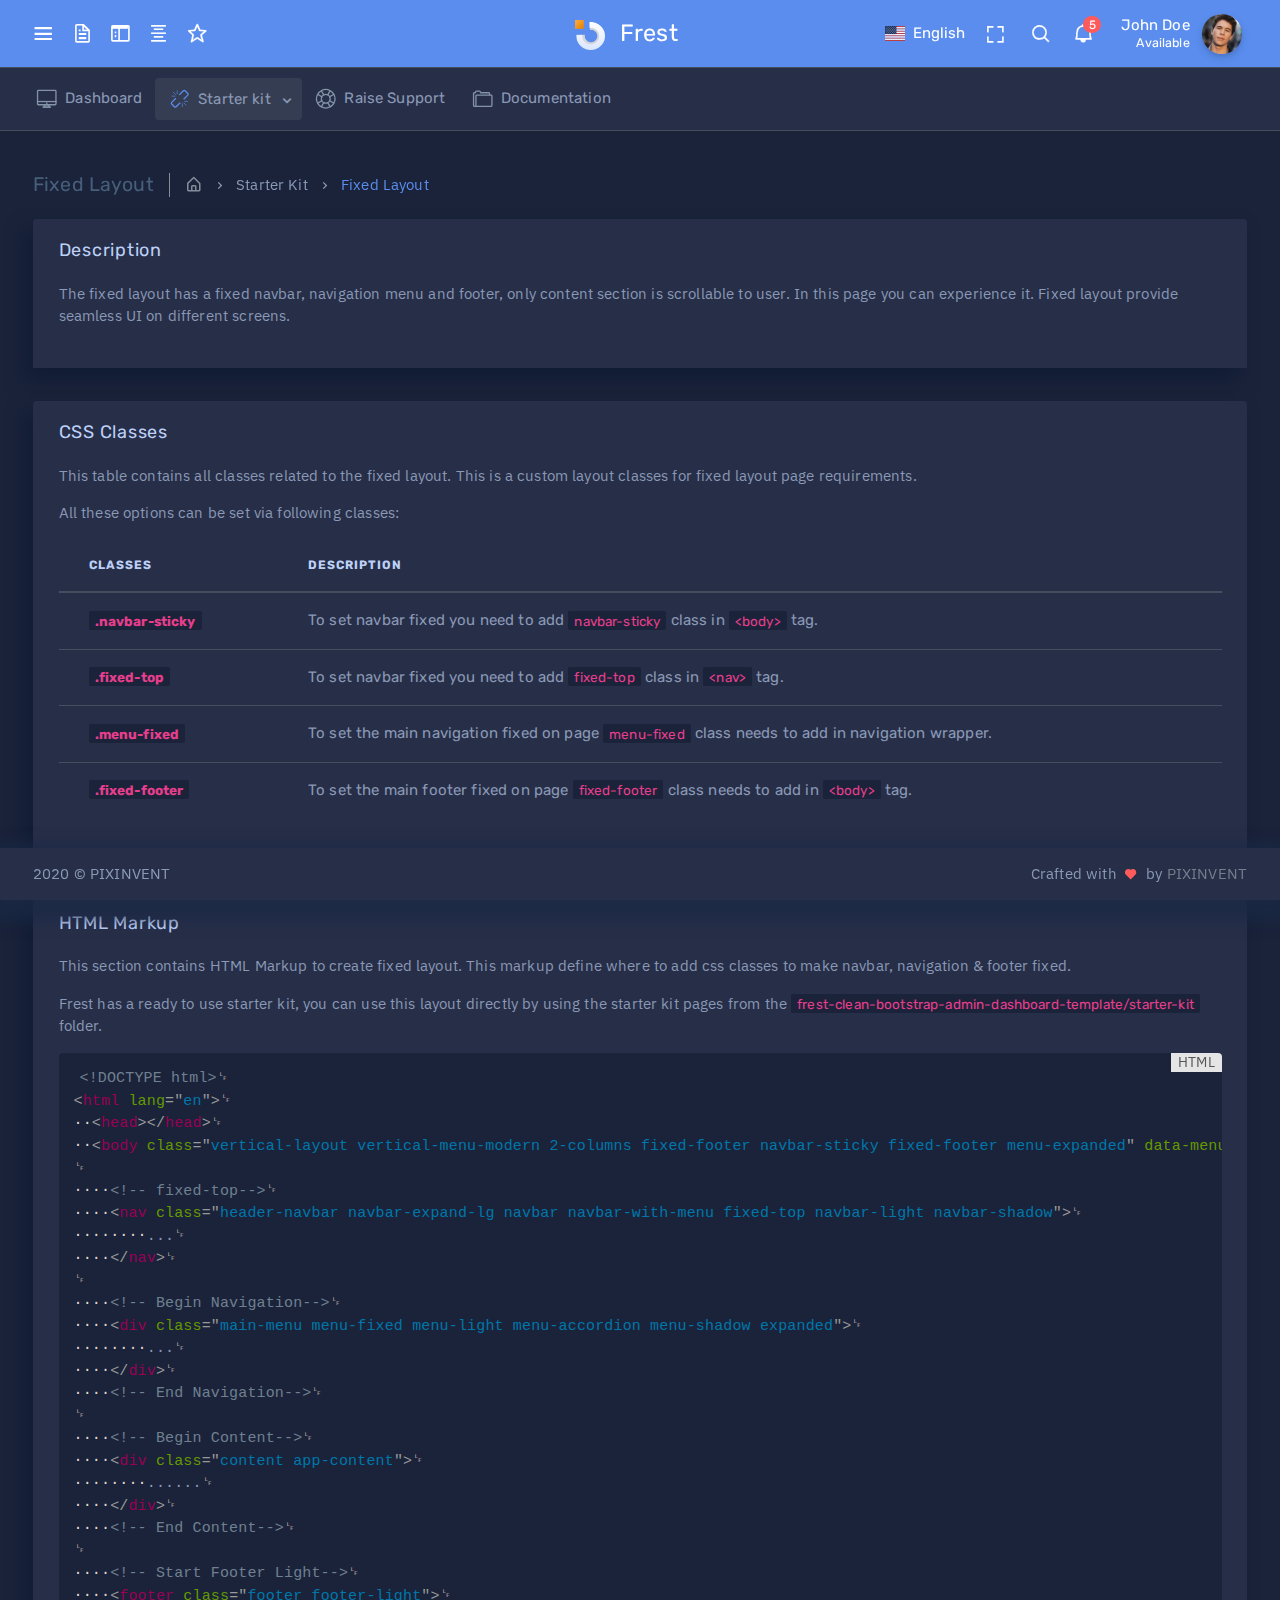
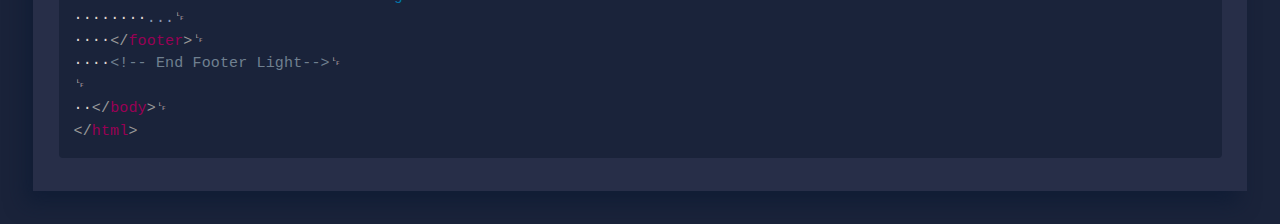
<file: admin/starter-kit/ltr/horizontal-menu-template-dark/sk-layout-fixed.html>
<!DOCTYPE html>
<!--
Template Name: Frest HTML Admin Template
Author: :Pixinvent
Website: http://www.pixinvent.com/
Contact: hello@pixinvent.com
Follow: www.twitter.com/pixinvents
Like: www.facebook.com/pixinvents
Purchase: https://1.envato.market/pixinvent_portfolio
Renew Support: https://1.envato.market/pixinvent_portfolio
License: You must have a valid license purchased only from themeforest(the above link) in order to legally use the theme for your project.

-->
<html class="loading" lang="en" data-textdirection="ltr">
<!-- BEGIN: Head-->

<head>
    <meta http-equiv="Content-Type" content="text/html; charset=UTF-8">
    <meta http-equiv="X-UA-Compatible" content="IE=edge">
    <meta name="viewport" content="width=device-width, initial-scale=1.0, user-scalable=0">
    <meta name="description" content="Frest admin is super flexible, powerful, clean &amp; modern responsive bootstrap 4 admin template with unlimited possibilities.">
    <meta name="keywords" content="admin template, Frest admin template, dashboard template, flat admin template, responsive admin template, web app">
    <meta name="author" content="PIXINVENT">
    <title>Fixed Layout - Frest - Bootstrap HTML admin template</title>
    <link rel="apple-touch-icon" href="../../../app-assets/images/ico/apple-icon-120.png">
    <link rel="shortcut icon" type="image/x-icon" href="../../../app-assets/images/ico/favicon.ico">
    <link href="https://fonts.googleapis.com/css?family=Rubik:300,400,500,600%7CIBM+Plex+Sans:300,400,500,600,700" rel="stylesheet">

    <!-- BEGIN: Vendor CSS-->
    <link rel="stylesheet" type="text/css" href="../../../app-assets/vendors/css/vendors.min.css">
    <link rel="stylesheet" type="text/css" href="../../../app-assets/vendors/css/ui/prism.min.css">
    <!-- END: Vendor CSS-->

    <!-- BEGIN: Theme CSS-->
    <link rel="stylesheet" type="text/css" href="../../../app-assets/css/bootstrap.css">
    <link rel="stylesheet" type="text/css" href="../../../app-assets/css/bootstrap-extended.css">
    <link rel="stylesheet" type="text/css" href="../../../app-assets/css/colors.css">
    <link rel="stylesheet" type="text/css" href="../../../app-assets/css/components.css">
    <link rel="stylesheet" type="text/css" href="../../../app-assets/css/themes/dark-layout.css">
    <link rel="stylesheet" type="text/css" href="../../../app-assets/css/themes/semi-dark-layout.css">

    <!-- BEGIN: Page CSS-->
    <link rel="stylesheet" type="text/css" href="../../../app-assets/css/core/menu/menu-types/horizontal-menu.css">
    <!-- END: Page CSS-->

    <!-- BEGIN: Custom CSS-->
    <link rel="stylesheet" type="text/css" href="../../../assets/css/style.css">
    <!-- END: Custom CSS-->

</head>
<!-- END: Head-->

<!-- BEGIN: Body-->

<body class="horizontal-layout horizontal-menu dark-layout navbar-sticky 2-columns   fixed-footer  " data-open="hover" data-menu="horizontal-menu" data-col="2-columns" data-layout="dark-layout">

    <!-- BEGIN: Header-->
    <nav class="header-navbar navbar-expand-lg navbar navbar-with-menu fixed-top bg-primary navbar-brand-center">
        <div class="navbar-header d-xl-block d-none">
            <ul class="nav navbar-nav flex-row">
                <li class="nav-item"><a class="navbar-brand" href="../../../html/ltr/horizontal-menu-template-dark/index.html">
                        <div class="brand-logo"><img class="logo" src="../../../app-assets/images/logo/logo-light.png"></div>
                        <h2 class="brand-text mb-0">Frest</h2>
                    </a></li>
            </ul>
        </div>
        <div class="navbar-wrapper">
            <div class="navbar-container content">
                <div class="navbar-collapse" id="navbar-mobile">
                    <div class="mr-auto float-left bookmark-wrapper d-flex align-items-center">
                        <ul class="nav navbar-nav">
                            <li class="nav-item mobile-menu mr-auto"><a class="nav-link nav-menu-main menu-toggle" href="#"><i class="bx bx-menu"></i></a></li>
                        </ul>
                        <ul class="nav navbar-nav bookmark-icons">
                            <li class="nav-item d-none d-lg-block"><a class="nav-link" href="sk-layout-1-column.html" data-toggle="tooltip" data-placement="top" title="1-Column"><i class="ficon bx bx-file"></i></a></li>
                            <li class="nav-item d-none d-lg-block"><a class="nav-link" href="sk-layout-2-columns.html" data-toggle="tooltip" data-placement="top" title="2-Columns"><i class="ficon bx bx-sidebar"></i></a></li>
                            <li class="nav-item d-none d-lg-block"><a class="nav-link" href="sk-layout-static.html" data-toggle="tooltip" data-placement="top" title="Static Layout"><i class="ficon bx bx-align-middle"></i></a></li>
                        </ul>
                        <ul class="nav navbar-nav">
                            <li class="nav-item d-none d-lg-block"><a class="nav-link bookmark-star"><i class="ficon bx bx-star warning"></i></a>
                                <div class="bookmark-input search-input">
                                    <div class="bookmark-input-icon"><i class="bx bx-search primary"></i></div>
                                    <input class="form-control input" type="text" placeholder="Explore Frest..." tabindex="0" data-search="starter-list">
                                    <ul class="search-list"></ul>
                                </div>
                            </li>
                        </ul>
                    </div>
                    <ul class="nav navbar-nav float-right d-flex align-items-center">
                        <li class="dropdown dropdown-language nav-item"><a class="dropdown-toggle nav-link" id="dropdown-flag" href="#" data-toggle="dropdown" aria-haspopup="true" aria-expanded="false"><i class="flag-icon flag-icon-us"></i><span class="selected-language d-lg-inline d-none">English</span></a>
                            <div class="dropdown-menu" aria-labelledby="dropdown-flag"><a class="dropdown-item" href="#" data-language="en"><i class="flag-icon flag-icon-us mr-50"></i>English</a><a class="dropdown-item" href="#" data-language="fr"><i class="flag-icon flag-icon-fr mr-50"></i>French</a><a class="dropdown-item" href="#" data-language="de"><i class="flag-icon flag-icon-de mr-50"></i>German</a><a class="dropdown-item" href="#" data-language="pt"><i class="flag-icon flag-icon-pt mr-50"></i>Portuguese</a></div>
                        </li>
                        <li class="nav-item d-none d-lg-block"><a class="nav-link nav-link-expand"><i class="ficon bx bx-fullscreen"></i></a></li>
                        <li class="nav-item nav-search"><a class="nav-link nav-link-search pt-2"><i class="ficon bx bx-search"></i></a>
                            <div class="search-input">
                                <div class="search-input-icon"><i class="bx bx-search primary"></i></div>
                                <input class="input" type="text" placeholder="Explore Frest..." tabindex="-1" data-search="starter-list">
                                <div class="search-input-close"><i class="bx bx-x"></i></div>
                                <ul class="search-list"></ul>
                            </div>
                        </li>
                        <li class="dropdown dropdown-notification nav-item"><a class="nav-link nav-link-label" href="#" data-toggle="dropdown"><i class="ficon bx bx-bell bx-tada bx-flip-horizontal"></i><span class="badge badge-pill badge-danger badge-up">5</span></a>
                            <ul class="dropdown-menu dropdown-menu-media dropdown-menu-right">
                                <li class="dropdown-menu-header">
                                    <div class="dropdown-header px-1 py-75 d-flex justify-content-between"><span class="notification-title">7 new Notification</span><span class="text-bold-400 cursor-pointer">Mark all as read</span></div>
                                </li>
                                <li class="scrollable-container media-list"><a class="d-flex justify-content-between" href="javascript:void(0)">
                                        <div class="media d-flex align-items-center">
                                            <div class="media-left pr-0">
                                                <div class="avatar mr-1 m-0"><img src="../../../app-assets/images/portrait/small/avatar-s-11.jpg" alt="avatar" height="39" width="39"></div>
                                            </div>
                                            <div class="media-body">
                                                <h6 class="media-heading"><span class="text-bold-500">Congratulate Socrates Itumay</span> for work anniversaries</h6><small class="notification-text">Mar 15 12:32pm</small>
                                            </div>
                                        </div>
                                    </a>
                                    <div class="d-flex justify-content-between read-notification cursor-pointer">
                                        <div class="media d-flex align-items-center">
                                            <div class="media-left pr-0">
                                                <div class="avatar mr-1 m-0"><img src="../../../app-assets/images/portrait/small/avatar-s-16.jpg" alt="avatar" height="39" width="39"></div>
                                            </div>
                                            <div class="media-body">
                                                <h6 class="media-heading"><span class="text-bold-500">New Message</span> received</h6><small class="notification-text">You have 18 unread messages</small>
                                            </div>
                                        </div>
                                    </div>
                                    <div class="d-flex justify-content-between cursor-pointer">
                                        <div class="media d-flex align-items-center py-0">
                                            <div class="media-left pr-0"><img class="mr-1" src="../../../app-assets/images/icon/sketch-mac-icon.png" alt="avatar" height="39" width="39"></div>
                                            <div class="media-body">
                                                <h6 class="media-heading"><span class="text-bold-500">Updates Available</span></h6><small class="notification-text">Sketch 50.2 is currently newly added</small>
                                            </div>
                                            <div class="media-right pl-0">
                                                <div class="row border-left text-center">
                                                    <div class="col-12 px-50 py-75 border-bottom">
                                                        <h6 class="media-heading text-bold-500 mb-0">Update</h6>
                                                    </div>
                                                    <div class="col-12 px-50 py-75">
                                                        <h6 class="media-heading mb-0">Close</h6>
                                                    </div>
                                                </div>
                                            </div>
                                        </div>
                                    </div>
                                    <div class="d-flex justify-content-between cursor-pointer">
                                        <div class="media d-flex align-items-center">
                                            <div class="media-left pr-0">
                                                <div class="avatar bg-primary bg-lighten-5 mr-1 m-0 p-25"><span class="avatar-content text-primary font-medium-2">LD</span></div>
                                            </div>
                                            <div class="media-body">
                                                <h6 class="media-heading"><span class="text-bold-500">New customer</span> is registered</h6><small class="notification-text">1 hrs ago</small>
                                            </div>
                                        </div>
                                    </div>
                                    <div class="cursor-pointer">
                                        <div class="media d-flex align-items-center justify-content-between">
                                            <div class="media-left pr-0">
                                                <div class="media-body">
                                                    <h6 class="media-heading">New Offers</h6>
                                                </div>
                                            </div>
                                            <div class="media-right">
                                                <div class="custom-control custom-switch">
                                                    <input class="custom-control-input" type="checkbox" checked id="notificationSwtich">
                                                    <label class="custom-control-label" for="notificationSwtich"></label>
                                                </div>
                                            </div>
                                        </div>
                                    </div>
                                    <div class="d-flex justify-content-between cursor-pointer">
                                        <div class="media d-flex align-items-center">
                                            <div class="media-left pr-0">
                                                <div class="avatar bg-danger bg-lighten-5 mr-1 m-0 p-25"><span class="avatar-content"><i class="bx bxs-heart text-danger"></i></span></div>
                                            </div>
                                            <div class="media-body">
                                                <h6 class="media-heading"><span class="text-bold-500">Application</span> has been approved</h6><small class="notification-text">6 hrs ago</small>
                                            </div>
                                        </div>
                                    </div>
                                    <div class="d-flex justify-content-between read-notification cursor-pointer">
                                        <div class="media d-flex align-items-center">
                                            <div class="media-left pr-0">
                                                <div class="avatar mr-1 m-0"><img src="../../../app-assets/images/portrait/small/avatar-s-4.jpg" alt="avatar" height="39" width="39"></div>
                                            </div>
                                            <div class="media-body">
                                                <h6 class="media-heading"><span class="text-bold-500">New file</span> has been uploaded</h6><small class="notification-text">4 hrs ago</small>
                                            </div>
                                        </div>
                                    </div>
                                    <div class="d-flex justify-content-between cursor-pointer">
                                        <div class="media d-flex align-items-center">
                                            <div class="media-left pr-0">
                                                <div class="avatar bg-rgba-danger m-0 mr-1 p-25">
                                                    <div class="avatar-content"><i class="bx bx-detail text-danger"></i></div>
                                                </div>
                                            </div>
                                            <div class="media-body">
                                                <h6 class="media-heading"><span class="text-bold-500">Finance report</span> has been generated</h6><small class="notification-text">25 hrs ago</small>
                                            </div>
                                        </div>
                                    </div>
                                    <div class="d-flex justify-content-between cursor-pointer">
                                        <div class="media d-flex align-items-center border-0">
                                            <div class="media-left pr-0">
                                                <div class="avatar mr-1 m-0"><img src="../../../app-assets/images/portrait/small/avatar-s-16.jpg" alt="avatar" height="39" width="39"></div>
                                            </div>
                                            <div class="media-body">
                                                <h6 class="media-heading"><span class="text-bold-500">New customer</span> comment recieved</h6><small class="notification-text">2 days ago</small>
                                            </div>
                                        </div>
                                    </div>
                                </li>
                                <li class="dropdown-menu-footer"><a class="dropdown-item p-50 text-primary justify-content-center" href="javascript:void(0)">Read all notifications</a></li>
                            </ul>
                        </li>
                        <li class="dropdown dropdown-user nav-item"><a class="dropdown-toggle nav-link dropdown-user-link" href="#" data-toggle="dropdown">
                                <div class="user-nav d-lg-flex d-none"><span class="user-name">John Doe</span><span class="user-status">Available</span></div><span><img class="round" src="../../../app-assets/images/portrait/small/avatar-s-11.jpg" alt="avatar" height="40" width="40"></span>
                            </a>
                            <div class="dropdown-menu dropdown-menu-right"><a class="dropdown-item" href="#"><i class="bx bx-user mr-50"></i> Edit Profile</a><a class="dropdown-item" href="#"><i class="bx bx-envelope mr-50"></i> My Inbox</a><a class="dropdown-item" href="#"><i class="bx bx-check-square mr-50"></i> Task</a><a class="dropdown-item" href="#"><i class="bx bx-message mr-50"></i> Chats</a>
                                <div class="dropdown-divider"></div><a class="dropdown-item" href="#"><i class="bx bx-power-off mr-50"></i> Logout</a>
                            </div>
                        </li>
                    </ul>
                </div>
            </div>
        </div>
    </nav>
    <!-- END: Header-->


    <!-- BEGIN: Main Menu-->
    <div class="header-navbar navbar-expand-sm navbar navbar-horizontal navbar-fixed navbar-light navbar-without-dd-arrow" role="navigation" data-menu="menu-wrapper">
        <div class="navbar-header d-xl-none d-block">
            <ul class="nav navbar-nav flex-row">
                <li class="nav-item mr-auto"><a class="navbar-brand" href="../../../html/ltr/horizontal-menu-template-dark/index.html">
                        <div class="brand-logo"><img class="logo" src="../../../app-assets/images/logo/logo.png" /></div>
                        <h2 class="brand-text mb-0">Frest</h2>
                    </a></li>
                <li class="nav-item nav-toggle"><a class="nav-link modern-nav-toggle pr-0" data-toggle="collapse"><i class="bx bx-x d-block d-xl-none font-medium-4 primary toggle-icon"></i></a></li>
            </ul>
        </div>
        <div class="shadow-bottom"></div>
        <!-- Horizontal menu content-->
        <div class="navbar-container main-menu-content" data-menu="menu-container">
            <!-- include ../../../includes/mixins-->
            <ul class="nav navbar-nav" id="main-menu-navigation" data-menu="menu-navigation" data-icon-style="lines">
                <li class="nav-item"><a class="nav-link" href="../../../html/ltr/horizontal-menu-template-dark/index.html"><i class="menu-livicon" data-icon="desktop"></i><span data-i18n="nav.dash.main">Dashboard</span></a></li>
                <li class="dropdown nav-item" data-menu="dropdown"><a class="dropdown-toggle nav-link" href="#" data-toggle="dropdown"><i class="menu-livicon" data-icon="unlink"></i><span data-i18n="nav.starter_kit.main">Starter kit</span></a>
                    <ul class="dropdown-menu">
                        <li data-menu=""><a class="dropdown-item align-items-center" href="sk-horizontal-layout-1-column.html" data-toggle="dropdown"><i class="bx bx-right-arrow-alt"></i>1 column</a>
                        </li>
                        <li data-menu=""><a class="dropdown-item align-items-center" href="sk-layout-2-columns.html" data-toggle="dropdown"><i class="bx bx-right-arrow-alt"></i>2 columns</a>
                        </li>
                        <li data-menu=""><a class="dropdown-item align-items-center" href="sk-layout-fixed-navbar.html" data-toggle="dropdown"><i class="bx bx-right-arrow-alt"></i>Fixed navbar</a>
                        </li>
                        <li class="active" data-menu=""><a class="dropdown-item align-items-center" href="sk-layout-fixed.html" data-toggle="dropdown"><i class="bx bx-right-arrow-alt"></i>Fixed layout</a>
                        </li>
                        <li data-menu=""><a class="dropdown-item align-items-center" href="sk-layout-static.html" data-toggle="dropdown"><i class="bx bx-right-arrow-alt"></i>Static layout</a>
                        </li>
                    </ul>
                </li>
                <li class="nav-item"><a class="nav-link" href="https://pixinvent.ticksy.com/" target="_blank"><i class="menu-livicon" data-icon="help"></i><span>Raise Support</span></a></li>
                <li class="nav-item"><a class="nav-link" href="https://pixinvent.com/demo/frest-clean-bootstrap-admin-dashboard-template/documentation" target="_blank"><i class="menu-livicon" data-icon="morph-folder"></i><span>Documentation</span></a></li>
            </ul>
        </div>
        <!-- /horizontal menu content-->
    </div>
    <!-- END: Main Menu-->

    <!-- BEGIN: Content-->
    <div class="app-content content">
        <div class="content-overlay"></div>
        <div class="content-wrapper">
            <div class="content-header row">
                <div class="content-header-left col-12 mb-2 mt-1">
                    <div class="row breadcrumbs-top">
                        <div class="col-12">
                            <h5 class="content-header-title float-left pr-1 mb-0">Fixed Layout</h5>
                            <div class="breadcrumb-wrapper col-12">
                                <ol class="breadcrumb p-0 mb-0">
                                    <li class="breadcrumb-item"><a href="sk-layout-2-columns.html"><i class="bx bx-home-alt"></i></a>
                                    </li>
                                    <li class="breadcrumb-item"><a href="#">Starter Kit</a>
                                    </li>
                                    <li class="breadcrumb-item active">Fixed Layout
                                    </li>
                                </ol>
                            </div>
                        </div>
                    </div>
                </div>
            </div>
            <div class="content-body">
                <!-- Description -->
                <section id="description" class="card">
                    <div class="card-header">
                        <h4 class="card-title">Description</h4>
                    </div>
                    <div class="card-content">
                        <div class="card-body">
                            <div class="card-text">
                                <p>The fixed layout has a fixed navbar, navigation menu and footer, only content section is scrollable to user. In this page you can experience it. Fixed layout provide seamless UI on different screens.</p>
                            </div>
                        </div>
                    </div>
                </section>
                <!--/ Description -->
                <!-- CSS Classes -->
                <section id="css-classes" class="card">
                    <div class="card-header">
                        <h4 class="card-title">CSS Classes</h4>
                    </div>
                    <div class="card-content">
                        <div class="card-body">
                            <div class="card-text">
                                <p>This table contains all classes related to the fixed layout. This is a custom layout classes for fixed layout page requirements.</p>
                                <p>All these options can be set via following classes:</p>
                                <div class="table-responsive">
                                    <table class="table table-hover">
                                        <thead>
                                            <tr>
                                                <th>Classes</th>
                                                <th>Description</th>
                                            </tr>
                                        </thead>
                                        <tbody>
                                            <tr>
                                                <th scope="row"><code>.navbar-sticky</code></th>
                                                <td>To set navbar fixed you need to add <code>navbar-sticky</code> class in <code>&lt;body&gt;</code> tag.</td>
                                            </tr>
                                            <tr>
                                                <th scope="row"><code>.fixed-top</code></th>
                                                <td>To set navbar fixed you need to add <code>fixed-top</code> class in <code>&lt;nav&gt;</code> tag.</td>
                                            </tr>
                                            <tr>
                                                <th scope="row"><code>.menu-fixed</code></th>
                                                <td>To set the main navigation fixed on page <code>menu-fixed</code> class needs to add in navigation wrapper.</td>
                                            </tr>
                                            <tr>
                                                <th scope="row"><code>.fixed-footer</code></th>
                                                <td>To set the main footer fixed on page <code>fixed-footer</code> class needs to add in <code>&lt;body&gt;</code> tag.</td>
                                            </tr>
                                        </tbody>
                                    </table>
                                </div>
                            </div>
                        </div>
                    </div>
                </section>
                <!--/ CSS Classes -->
                <!-- HTML Markup -->
                <section id="html-markup" class="card">
                    <div class="card-header">
                        <h4 class="card-title">HTML Markup</h4>
                    </div>
                    <div class="card-content">
                        <div class="card-body">
                            <div class="card-text">
                                <p>This section contains HTML Markup to create fixed layout. This markup define where to add css classes to make navbar, navigation & footer fixed.</p>
                                <p>Frest has a ready to use starter kit, you can use this layout directly by using the starter kit pages from the <code>frest-clean-bootstrap-admin-dashboard-template/starter-kit</code> folder.</p>
                                <pre class="language-html">
        <code class="language-html">
            &lt;!DOCTYPE html&gt;
              &lt;html lang="en"&gt;
                &lt;head&gt;&lt;/head&gt;
                &lt;body class="vertical-layout vertical-menu-modern 2-columns fixed-footer navbar-sticky fixed-footer menu-expanded" data-menu="vertical-menu-modern"&gt;

                  &lt;!-- fixed-top--&gt;
                  &lt;nav class="header-navbar navbar-expand-lg navbar navbar-with-menu fixed-top navbar-light navbar-shadow"&gt;
                      ...
                  &lt;/nav&gt;

                  &lt;!-- Begin Navigation--&gt;
                  &lt;div class="main-menu menu-fixed menu-light menu-accordion menu-shadow expanded"&gt;
                      ...
                  &lt;/div&gt;
                  &lt;!-- End Navigation--&gt;

                  &lt;!-- Begin Content--&gt;
                  &lt;div class="content app-content"&gt;
                      ......
                  &lt;/div&gt;
                  &lt;!-- End Content--&gt;

                  &lt;!-- Start Footer Light--&gt;
                  &lt;footer class="footer footer-light"&gt;
                      ...
                  &lt;/footer&gt;
                  &lt;!-- End Footer Light--&gt;

                &lt;/body&gt;
              &lt;/html&gt;
        </code>
        </pre>
                            </div>
                        </div>
                    </div>
                </section>
                <!--/ HTML Markup -->

            </div>
        </div>
    </div>
    <!-- END: Content-->

    <div class="sidenav-overlay"></div>
    <div class="drag-target"></div>

    <!-- BEGIN: Footer-->
    <footer class="footer fixed-footer footer-light">
        <p class="clearfix mb-0"><span class="float-left d-inline-block">2020 &copy; PIXINVENT</span><span class="float-right d-sm-inline-block d-none">Crafted with<i class="bx bxs-heart pink mx-50 font-small-3"></i>by<a class="text-uppercase" href="https://1.envato.market/pixinvent_portfolio" target="_blank">Pixinvent</a></span>
            <button class="btn btn-primary btn-icon scroll-top" type="button"><i class="bx bx-up-arrow-alt"></i></button>
        </p>
    </footer>
    <!-- END: Footer-->


    <!-- BEGIN: Vendor JS-->
    <script src="../../../app-assets/vendors/js/vendors.min.js"></script>
    <script src="../../../app-assets/fonts/LivIconsEvo/js/LivIconsEvo.tools.js"></script>
    <script src="../../../app-assets/fonts/LivIconsEvo/js/LivIconsEvo.defaults.js"></script>
    <script src="../../../app-assets/fonts/LivIconsEvo/js/LivIconsEvo.min.js"></script>
    <script src="../../../app-assets/vendors/js/forms/select/select2.full.min.js"></script>
    <!-- BEGIN Vendor JS-->

    <!-- BEGIN: Page Vendor JS-->
    <script src="../../../app-assets/vendors/js/ui/jquery.sticky.js"></script>
    <script src="../../../app-assets/vendors/js/ui/prism.min.js"></script>
    <!-- END: Page Vendor JS-->

    <!-- BEGIN: Theme JS-->
    <script src="../../../app-assets/js/scripts/configs/horizontal-menu.js"></script>
    <script src="../../../app-assets/js/core/app-menu.js"></script>
    <script src="../../../app-assets/js/core/app.js"></script>
    <!-- END: Theme JS-->

    <!-- BEGIN: Page JS-->
    <!-- END: Page JS-->

</body>
<!-- END: Body-->

</html>
</file>
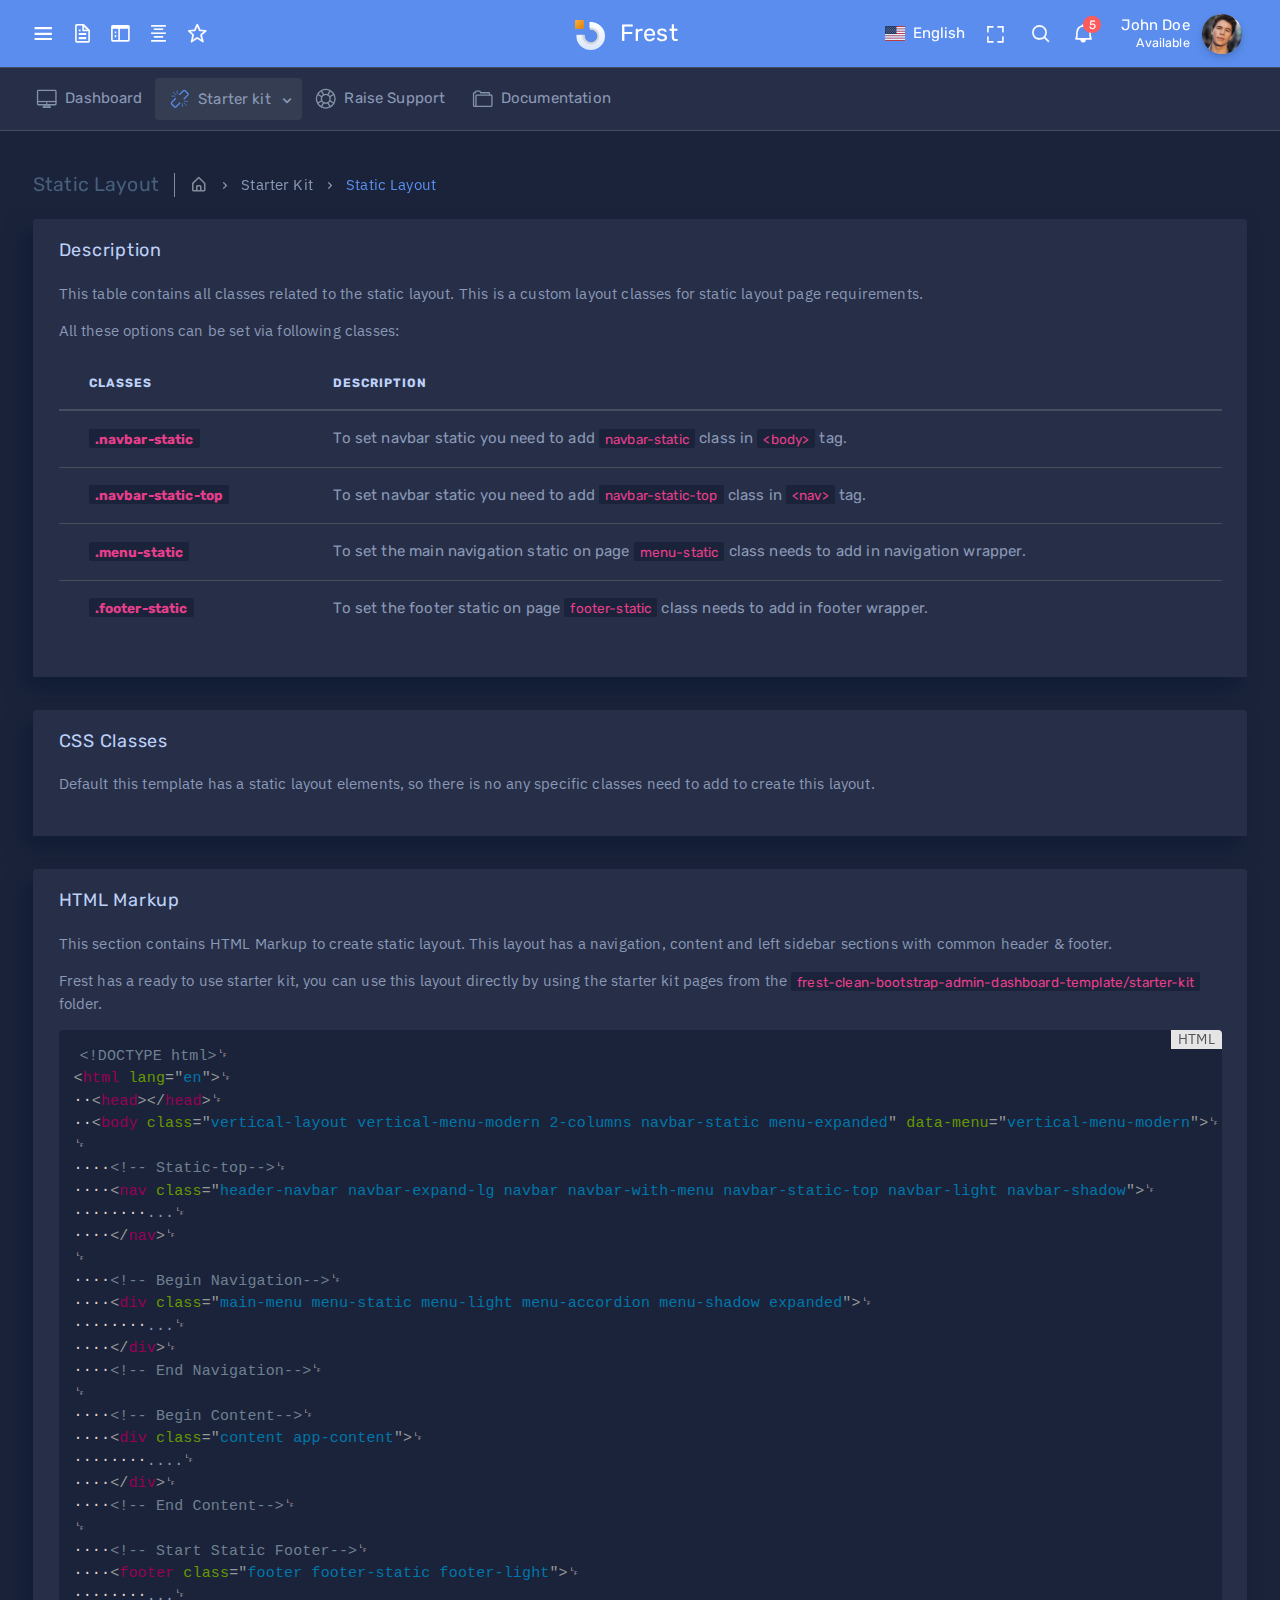
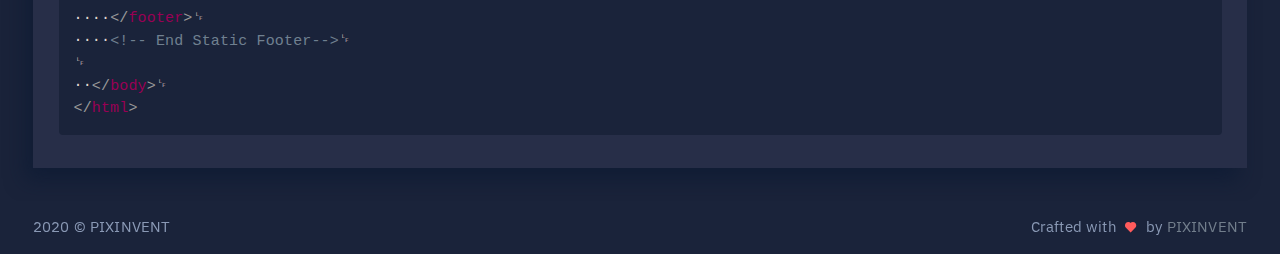
<file: admin/starter-kit/ltr/horizontal-menu-template-dark/sk-layout-static.html>
<!DOCTYPE html>
<!--
Template Name: Frest HTML Admin Template
Author: :Pixinvent
Website: http://www.pixinvent.com/
Contact: hello@pixinvent.com
Follow: www.twitter.com/pixinvents
Like: www.facebook.com/pixinvents
Purchase: https://1.envato.market/pixinvent_portfolio
Renew Support: https://1.envato.market/pixinvent_portfolio
License: You must have a valid license purchased only from themeforest(the above link) in order to legally use the theme for your project.

-->
<html class="loading" lang="en" data-textdirection="ltr">
<!-- BEGIN: Head-->

<head>
    <meta http-equiv="Content-Type" content="text/html; charset=UTF-8">
    <meta http-equiv="X-UA-Compatible" content="IE=edge">
    <meta name="viewport" content="width=device-width, initial-scale=1.0, user-scalable=0">
    <meta name="description" content="Frest admin is super flexible, powerful, clean &amp; modern responsive bootstrap 4 admin template with unlimited possibilities.">
    <meta name="keywords" content="admin template, Frest admin template, dashboard template, flat admin template, responsive admin template, web app">
    <meta name="author" content="PIXINVENT">
    <title>Static Layout - Frest - Bootstrap HTML admin template</title>
    <link rel="apple-touch-icon" href="../../../app-assets/images/ico/apple-icon-120.png">
    <link rel="shortcut icon" type="image/x-icon" href="../../../app-assets/images/ico/favicon.ico">
    <link href="https://fonts.googleapis.com/css?family=Rubik:300,400,500,600%7CIBM+Plex+Sans:300,400,500,600,700" rel="stylesheet">

    <!-- BEGIN: Vendor CSS-->
    <link rel="stylesheet" type="text/css" href="../../../app-assets/vendors/css/vendors.min.css">
    <link rel="stylesheet" type="text/css" href="../../../app-assets/vendors/css/ui/prism.min.css">
    <!-- END: Vendor CSS-->

    <!-- BEGIN: Theme CSS-->
    <link rel="stylesheet" type="text/css" href="../../../app-assets/css/bootstrap.css">
    <link rel="stylesheet" type="text/css" href="../../../app-assets/css/bootstrap-extended.css">
    <link rel="stylesheet" type="text/css" href="../../../app-assets/css/colors.css">
    <link rel="stylesheet" type="text/css" href="../../../app-assets/css/components.css">
    <link rel="stylesheet" type="text/css" href="../../../app-assets/css/themes/dark-layout.css">
    <link rel="stylesheet" type="text/css" href="../../../app-assets/css/themes/semi-dark-layout.css">

    <!-- BEGIN: Page CSS-->
    <link rel="stylesheet" type="text/css" href="../../../app-assets/css/core/menu/menu-types/horizontal-menu.css">
    <!-- END: Page CSS-->

    <!-- BEGIN: Custom CSS-->
    <link rel="stylesheet" type="text/css" href="../../../assets/css/style.css">
    <!-- END: Custom CSS-->

</head>
<!-- END: Head-->

<!-- BEGIN: Body-->

<body class="horizontal-layout horizontal-menu dark-layout navbar-sticky 2-columns  navbar-static-top footer-static  " data-open="hover" data-menu="horizontal-menu" data-col="2-columns" data-layout="dark-layout">

    <!-- BEGIN: Header-->
    <nav class="header-navbar navbar-expand-lg navbar navbar-with-menu navbar-static-top bg-primary navbar-brand-center">
        <div class="navbar-header d-xl-block d-none">
            <ul class="nav navbar-nav flex-row">
                <li class="nav-item"><a class="navbar-brand" href="../../../html/ltr/horizontal-menu-template-dark/index.html">
                        <div class="brand-logo"><img class="logo" src="../../../app-assets/images/logo/logo-light.png"></div>
                        <h2 class="brand-text mb-0">Frest</h2>
                    </a></li>
            </ul>
        </div>
        <div class="navbar-wrapper">
            <div class="navbar-container content">
                <div class="navbar-collapse" id="navbar-mobile">
                    <div class="mr-auto float-left bookmark-wrapper d-flex align-items-center">
                        <ul class="nav navbar-nav">
                            <li class="nav-item mobile-menu mr-auto"><a class="nav-link nav-menu-main menu-toggle" href="#"><i class="bx bx-menu"></i></a></li>
                        </ul>
                        <ul class="nav navbar-nav bookmark-icons">
                            <li class="nav-item d-none d-lg-block"><a class="nav-link" href="sk-layout-1-column.html" data-toggle="tooltip" data-placement="top" title="1-Column"><i class="ficon bx bx-file"></i></a></li>
                            <li class="nav-item d-none d-lg-block"><a class="nav-link" href="sk-layout-2-columns.html" data-toggle="tooltip" data-placement="top" title="2-Columns"><i class="ficon bx bx-sidebar"></i></a></li>
                            <li class="nav-item d-none d-lg-block"><a class="nav-link" href="sk-layout-static.html" data-toggle="tooltip" data-placement="top" title="Static Layout"><i class="ficon bx bx-align-middle"></i></a></li>
                        </ul>
                        <ul class="nav navbar-nav">
                            <li class="nav-item d-none d-lg-block"><a class="nav-link bookmark-star"><i class="ficon bx bx-star warning"></i></a>
                                <div class="bookmark-input search-input">
                                    <div class="bookmark-input-icon"><i class="bx bx-search primary"></i></div>
                                    <input class="form-control input" type="text" placeholder="Explore Frest..." tabindex="0" data-search="starter-list">
                                    <ul class="search-list"></ul>
                                </div>
                            </li>
                        </ul>
                    </div>
                    <ul class="nav navbar-nav float-right d-flex align-items-center">
                        <li class="dropdown dropdown-language nav-item"><a class="dropdown-toggle nav-link" id="dropdown-flag" href="#" data-toggle="dropdown" aria-haspopup="true" aria-expanded="false"><i class="flag-icon flag-icon-us"></i><span class="selected-language d-lg-inline d-none">English</span></a>
                            <div class="dropdown-menu" aria-labelledby="dropdown-flag"><a class="dropdown-item" href="#" data-language="en"><i class="flag-icon flag-icon-us mr-50"></i>English</a><a class="dropdown-item" href="#" data-language="fr"><i class="flag-icon flag-icon-fr mr-50"></i>French</a><a class="dropdown-item" href="#" data-language="de"><i class="flag-icon flag-icon-de mr-50"></i>German</a><a class="dropdown-item" href="#" data-language="pt"><i class="flag-icon flag-icon-pt mr-50"></i>Portuguese</a></div>
                        </li>
                        <li class="nav-item d-none d-lg-block"><a class="nav-link nav-link-expand"><i class="ficon bx bx-fullscreen"></i></a></li>
                        <li class="nav-item nav-search"><a class="nav-link nav-link-search pt-2"><i class="ficon bx bx-search"></i></a>
                            <div class="search-input">
                                <div class="search-input-icon"><i class="bx bx-search primary"></i></div>
                                <input class="input" type="text" placeholder="Explore Frest..." tabindex="-1" data-search="starter-list">
                                <div class="search-input-close"><i class="bx bx-x"></i></div>
                                <ul class="search-list"></ul>
                            </div>
                        </li>
                        <li class="dropdown dropdown-notification nav-item"><a class="nav-link nav-link-label" href="#" data-toggle="dropdown"><i class="ficon bx bx-bell bx-tada bx-flip-horizontal"></i><span class="badge badge-pill badge-danger badge-up">5</span></a>
                            <ul class="dropdown-menu dropdown-menu-media dropdown-menu-right">
                                <li class="dropdown-menu-header">
                                    <div class="dropdown-header px-1 py-75 d-flex justify-content-between"><span class="notification-title">7 new Notification</span><span class="text-bold-400 cursor-pointer">Mark all as read</span></div>
                                </li>
                                <li class="scrollable-container media-list"><a class="d-flex justify-content-between" href="javascript:void(0)">
                                        <div class="media d-flex align-items-center">
                                            <div class="media-left pr-0">
                                                <div class="avatar mr-1 m-0"><img src="../../../app-assets/images/portrait/small/avatar-s-11.jpg" alt="avatar" height="39" width="39"></div>
                                            </div>
                                            <div class="media-body">
                                                <h6 class="media-heading"><span class="text-bold-500">Congratulate Socrates Itumay</span> for work anniversaries</h6><small class="notification-text">Mar 15 12:32pm</small>
                                            </div>
                                        </div>
                                    </a>
                                    <div class="d-flex justify-content-between read-notification cursor-pointer">
                                        <div class="media d-flex align-items-center">
                                            <div class="media-left pr-0">
                                                <div class="avatar mr-1 m-0"><img src="../../../app-assets/images/portrait/small/avatar-s-16.jpg" alt="avatar" height="39" width="39"></div>
                                            </div>
                                            <div class="media-body">
                                                <h6 class="media-heading"><span class="text-bold-500">New Message</span> received</h6><small class="notification-text">You have 18 unread messages</small>
                                            </div>
                                        </div>
                                    </div>
                                    <div class="d-flex justify-content-between cursor-pointer">
                                        <div class="media d-flex align-items-center py-0">
                                            <div class="media-left pr-0"><img class="mr-1" src="../../../app-assets/images/icon/sketch-mac-icon.png" alt="avatar" height="39" width="39"></div>
                                            <div class="media-body">
                                                <h6 class="media-heading"><span class="text-bold-500">Updates Available</span></h6><small class="notification-text">Sketch 50.2 is currently newly added</small>
                                            </div>
                                            <div class="media-right pl-0">
                                                <div class="row border-left text-center">
                                                    <div class="col-12 px-50 py-75 border-bottom">
                                                        <h6 class="media-heading text-bold-500 mb-0">Update</h6>
                                                    </div>
                                                    <div class="col-12 px-50 py-75">
                                                        <h6 class="media-heading mb-0">Close</h6>
                                                    </div>
                                                </div>
                                            </div>
                                        </div>
                                    </div>
                                    <div class="d-flex justify-content-between cursor-pointer">
                                        <div class="media d-flex align-items-center">
                                            <div class="media-left pr-0">
                                                <div class="avatar bg-primary bg-lighten-5 mr-1 m-0 p-25"><span class="avatar-content text-primary font-medium-2">LD</span></div>
                                            </div>
                                            <div class="media-body">
                                                <h6 class="media-heading"><span class="text-bold-500">New customer</span> is registered</h6><small class="notification-text">1 hrs ago</small>
                                            </div>
                                        </div>
                                    </div>
                                    <div class="cursor-pointer">
                                        <div class="media d-flex align-items-center justify-content-between">
                                            <div class="media-left pr-0">
                                                <div class="media-body">
                                                    <h6 class="media-heading">New Offers</h6>
                                                </div>
                                            </div>
                                            <div class="media-right">
                                                <div class="custom-control custom-switch">
                                                    <input class="custom-control-input" type="checkbox" checked id="notificationSwtich">
                                                    <label class="custom-control-label" for="notificationSwtich"></label>
                                                </div>
                                            </div>
                                        </div>
                                    </div>
                                    <div class="d-flex justify-content-between cursor-pointer">
                                        <div class="media d-flex align-items-center">
                                            <div class="media-left pr-0">
                                                <div class="avatar bg-danger bg-lighten-5 mr-1 m-0 p-25"><span class="avatar-content"><i class="bx bxs-heart text-danger"></i></span></div>
                                            </div>
                                            <div class="media-body">
                                                <h6 class="media-heading"><span class="text-bold-500">Application</span> has been approved</h6><small class="notification-text">6 hrs ago</small>
                                            </div>
                                        </div>
                                    </div>
                                    <div class="d-flex justify-content-between read-notification cursor-pointer">
                                        <div class="media d-flex align-items-center">
                                            <div class="media-left pr-0">
                                                <div class="avatar mr-1 m-0"><img src="../../../app-assets/images/portrait/small/avatar-s-4.jpg" alt="avatar" height="39" width="39"></div>
                                            </div>
                                            <div class="media-body">
                                                <h6 class="media-heading"><span class="text-bold-500">New file</span> has been uploaded</h6><small class="notification-text">4 hrs ago</small>
                                            </div>
                                        </div>
                                    </div>
                                    <div class="d-flex justify-content-between cursor-pointer">
                                        <div class="media d-flex align-items-center">
                                            <div class="media-left pr-0">
                                                <div class="avatar bg-rgba-danger m-0 mr-1 p-25">
                                                    <div class="avatar-content"><i class="bx bx-detail text-danger"></i></div>
                                                </div>
                                            </div>
                                            <div class="media-body">
                                                <h6 class="media-heading"><span class="text-bold-500">Finance report</span> has been generated</h6><small class="notification-text">25 hrs ago</small>
                                            </div>
                                        </div>
                                    </div>
                                    <div class="d-flex justify-content-between cursor-pointer">
                                        <div class="media d-flex align-items-center border-0">
                                            <div class="media-left pr-0">
                                                <div class="avatar mr-1 m-0"><img src="../../../app-assets/images/portrait/small/avatar-s-16.jpg" alt="avatar" height="39" width="39"></div>
                                            </div>
                                            <div class="media-body">
                                                <h6 class="media-heading"><span class="text-bold-500">New customer</span> comment recieved</h6><small class="notification-text">2 days ago</small>
                                            </div>
                                        </div>
                                    </div>
                                </li>
                                <li class="dropdown-menu-footer"><a class="dropdown-item p-50 text-primary justify-content-center" href="javascript:void(0)">Read all notifications</a></li>
                            </ul>
                        </li>
                        <li class="dropdown dropdown-user nav-item"><a class="dropdown-toggle nav-link dropdown-user-link" href="#" data-toggle="dropdown">
                                <div class="user-nav d-lg-flex d-none"><span class="user-name">John Doe</span><span class="user-status">Available</span></div><span><img class="round" src="../../../app-assets/images/portrait/small/avatar-s-11.jpg" alt="avatar" height="40" width="40"></span>
                            </a>
                            <div class="dropdown-menu dropdown-menu-right"><a class="dropdown-item" href="#"><i class="bx bx-user mr-50"></i> Edit Profile</a><a class="dropdown-item" href="#"><i class="bx bx-envelope mr-50"></i> My Inbox</a><a class="dropdown-item" href="#"><i class="bx bx-check-square mr-50"></i> Task</a><a class="dropdown-item" href="#"><i class="bx bx-message mr-50"></i> Chats</a>
                                <div class="dropdown-divider"></div><a class="dropdown-item" href="#"><i class="bx bx-power-off mr-50"></i> Logout</a>
                            </div>
                        </li>
                    </ul>
                </div>
            </div>
        </div>
    </nav>
    <!-- END: Header-->


    <!-- BEGIN: Main Menu-->
    <div class="header-navbar navbar-expand-sm navbar navbar-horizontal navbar-fixed navbar-light navbar-without-dd-arrow" role="navigation" data-menu="menu-wrapper">
        <div class="navbar-header d-xl-none d-block">
            <ul class="nav navbar-nav flex-row">
                <li class="nav-item mr-auto"><a class="navbar-brand" href="../../../html/ltr/horizontal-menu-template-dark/index.html">
                        <div class="brand-logo"><img class="logo" src="../../../app-assets/images/logo/logo.png" /></div>
                        <h2 class="brand-text mb-0">Frest</h2>
                    </a></li>
                <li class="nav-item nav-toggle"><a class="nav-link modern-nav-toggle pr-0" data-toggle="collapse"><i class="bx bx-x d-block d-xl-none font-medium-4 primary toggle-icon"></i></a></li>
            </ul>
        </div>
        <div class="shadow-bottom"></div>
        <!-- Horizontal menu content-->
        <div class="navbar-container main-menu-content" data-menu="menu-container">
            <!-- include ../../../includes/mixins-->
            <ul class="nav navbar-nav" id="main-menu-navigation" data-menu="menu-navigation" data-icon-style="lines">
                <li class="nav-item"><a class="nav-link" href="../../../html/ltr/horizontal-menu-template-dark/index.html"><i class="menu-livicon" data-icon="desktop"></i><span data-i18n="nav.dash.main">Dashboard</span></a></li>
                <li class="dropdown nav-item" data-menu="dropdown"><a class="dropdown-toggle nav-link" href="#" data-toggle="dropdown"><i class="menu-livicon" data-icon="unlink"></i><span data-i18n="nav.starter_kit.main">Starter kit</span></a>
                    <ul class="dropdown-menu">
                        <li data-menu=""><a class="dropdown-item align-items-center" href="sk-horizontal-layout-1-column.html" data-toggle="dropdown"><i class="bx bx-right-arrow-alt"></i>1 column</a>
                        </li>
                        <li data-menu=""><a class="dropdown-item align-items-center" href="sk-layout-2-columns.html" data-toggle="dropdown"><i class="bx bx-right-arrow-alt"></i>2 columns</a>
                        </li>
                        <li data-menu=""><a class="dropdown-item align-items-center" href="sk-layout-fixed-navbar.html" data-toggle="dropdown"><i class="bx bx-right-arrow-alt"></i>Fixed navbar</a>
                        </li>
                        <li data-menu=""><a class="dropdown-item align-items-center" href="sk-layout-fixed.html" data-toggle="dropdown"><i class="bx bx-right-arrow-alt"></i>Fixed layout</a>
                        </li>
                        <li class="active" data-menu=""><a class="dropdown-item align-items-center" href="sk-layout-static.html" data-toggle="dropdown"><i class="bx bx-right-arrow-alt"></i>Static layout</a>
                        </li>
                    </ul>
                </li>
                <li class="nav-item"><a class="nav-link" href="https://pixinvent.ticksy.com/" target="_blank"><i class="menu-livicon" data-icon="help"></i><span>Raise Support</span></a></li>
                <li class="nav-item"><a class="nav-link" href="https://pixinvent.com/demo/frest-clean-bootstrap-admin-dashboard-template/documentation" target="_blank"><i class="menu-livicon" data-icon="morph-folder"></i><span>Documentation</span></a></li>
            </ul>
        </div>
        <!-- /horizontal menu content-->
    </div>
    <!-- END: Main Menu-->

    <!-- BEGIN: Content-->
    <div class="app-content content">
        <div class="content-overlay"></div>
        <div class="content-wrapper">
            <div class="content-header row">
                <div class="content-header-left col-12 mb-2 mt-1">
                    <div class="row breadcrumbs-top">
                        <div class="col-12">
                            <h5 class="content-header-title float-left pr-1 mb-0">Static Layout</h5>
                            <div class="breadcrumb-wrapper col-12">
                                <ol class="breadcrumb p-0 mb-0">
                                    <li class="breadcrumb-item"><a href="sk-layout-2-columns.html"><i class="bx bx-home-alt"></i></a>
                                    </li>
                                    <li class="breadcrumb-item"><a href="#">Starter Kit</a>
                                    </li>
                                    <li class="breadcrumb-item active">Static Layout
                                    </li>
                                </ol>
                            </div>
                        </div>
                    </div>
                </div>
            </div>
            <div class="content-body">
                <!-- Description -->
                <section id="description" class="card">
                    <div class="card-header">
                        <h4 class="card-title">Description</h4>
                    </div>
                    <div class="card-content">
                        <div class="card-body">
                            <div class="card-text">
                                <p>This table contains all classes related to the static layout. This is a custom layout classes for static layout page requirements.</p>
                                <p>All these options can be set via following classes:</p>
                                <div class="table-responsive">
                                    <table class="table table-hover">
                                        <thead>
                                            <tr>
                                                <th>Classes</th>
                                                <th>Description</th>
                                            </tr>
                                        </thead>
                                        <tbody>
                                            <tr>
                                                <th scope="row"><code>.navbar-static</code></th>
                                                <td>To set navbar static you need to add <code>navbar-static</code> class in <code>&lt;body&gt;</code> tag.</td>
                                            </tr>
                                            <tr>
                                                <th scope="row"><code>.navbar-static-top</code></th>
                                                <td>To set navbar static you need to add <code>navbar-static-top</code> class in <code>&lt;nav&gt;</code> tag.</td>
                                            </tr>
                                            <tr>
                                                <th scope="row"><code>.menu-static</code></th>
                                                <td>To set the main navigation static on page <code>menu-static</code> class needs to add in navigation wrapper.</td>
                                            </tr>
                                            <tr>
                                                <th scope="row"><code>.footer-static</code></th>
                                                <td>To set the footer static on page <code>footer-static</code> class needs to add in footer wrapper.</td>
                                            </tr>
                                        </tbody>
                                    </table>
                                </div>
                            </div>
                        </div>
                    </div>
                </section>
                <!--/ Description -->
                <!-- CSS Classes -->
                <section id="css-classes" class="card">
                    <div class="card-header">
                        <h4 class="card-title">CSS Classes</h4>
                    </div>
                    <div class="card-content">
                        <div class="card-body">
                            <div class="card-text">
                                <p>Default this template has a static layout elements, so there is no any specific classes need to add to create this layout.</p>
                            </div>
                        </div>
                    </div>
                </section>
                <!--/ CSS Classes -->
                <!-- HTML Markup -->
                <section id="html-markup" class="card">
                    <div class="card-header">
                        <h4 class="card-title">HTML Markup</h4>
                    </div>
                    <div class="card-content">
                        <div class="card-body">
                            <div class="card-text">
                                <p>This section contains HTML Markup to create static layout. This layout has a navigation, content and left sidebar sections with common header & footer.</p>
                                <p>Frest has a ready to use starter kit, you can use this layout directly by using the starter kit pages from the <code>frest-clean-bootstrap-admin-dashboard-template/starter-kit</code> folder.</p>
                                <pre class="language-html">
                <code class="language-html">
                    &lt;!DOCTYPE html&gt;
                      &lt;html lang="en"&gt;
                        &lt;head&gt;&lt;/head&gt;
                        &lt;body class="vertical-layout vertical-menu-modern 2-columns navbar-static menu-expanded" data-menu="vertical-menu-modern"&gt;

                          &lt;!-- Static-top--&gt;
                          &lt;nav class="header-navbar navbar-expand-lg navbar navbar-with-menu navbar-static-top navbar-light navbar-shadow"&gt;
                              ...
                          &lt;/nav&gt;

                          &lt;!-- Begin Navigation--&gt;
                          &lt;div class="main-menu menu-static menu-light menu-accordion menu-shadow expanded"&gt;
                              ...
                          &lt;/div&gt;
                          &lt;!-- End Navigation--&gt;

                          &lt;!-- Begin Content--&gt;
                          &lt;div class="content app-content"&gt;
                              ....
                          &lt;/div&gt;
                          &lt;!-- End Content--&gt;

                          &lt;!-- Start Static Footer--&gt;
                          &lt;footer class="footer footer-static footer-light"&gt;
                              ...
                          &lt;/footer&gt;
                          &lt;!-- End Static Footer--&gt;

                        &lt;/body&gt;
                      &lt;/html&gt;
                </code>
                </pre>
                            </div>
                        </div>
                    </div>
                </section>
                <!--/ HTML Markup -->

            </div>
        </div>
    </div>
    <!-- END: Content-->

    <div class="sidenav-overlay"></div>
    <div class="drag-target"></div>

    <!-- BEGIN: Footer-->
    <footer class="footer footer-static footer-light">
        <p class="clearfix mb-0"><span class="float-left d-inline-block">2020 &copy; PIXINVENT</span><span class="float-right d-sm-inline-block d-none">Crafted with<i class="bx bxs-heart pink mx-50 font-small-3"></i>by<a class="text-uppercase" href="https://1.envato.market/pixinvent_portfolio" target="_blank">Pixinvent</a></span>
            <button class="btn btn-primary btn-icon scroll-top" type="button"><i class="bx bx-up-arrow-alt"></i></button>
        </p>
    </footer>
    <!-- END: Footer-->


    <!-- BEGIN: Vendor JS-->
    <script src="../../../app-assets/vendors/js/vendors.min.js"></script>
    <script src="../../../app-assets/fonts/LivIconsEvo/js/LivIconsEvo.tools.js"></script>
    <script src="../../../app-assets/fonts/LivIconsEvo/js/LivIconsEvo.defaults.js"></script>
    <script src="../../../app-assets/fonts/LivIconsEvo/js/LivIconsEvo.min.js"></script>
    <script src="../../../app-assets/vendors/js/forms/select/select2.full.min.js"></script>
    <!-- BEGIN Vendor JS-->

    <!-- BEGIN: Page Vendor JS-->
    <script src="../../../app-assets/vendors/js/ui/jquery.sticky.js"></script>
    <script src="../../../app-assets/vendors/js/ui/prism.min.js"></script>
    <!-- END: Page Vendor JS-->

    <!-- BEGIN: Theme JS-->
    <script src="../../../app-assets/js/scripts/configs/horizontal-menu.js"></script>
    <script src="../../../app-assets/js/core/app-menu.js"></script>
    <script src="../../../app-assets/js/core/app.js"></script>
    <!-- END: Theme JS-->

    <!-- BEGIN: Page JS-->
    <!-- END: Page JS-->

</body>
<!-- END: Body-->

</html>
</file>
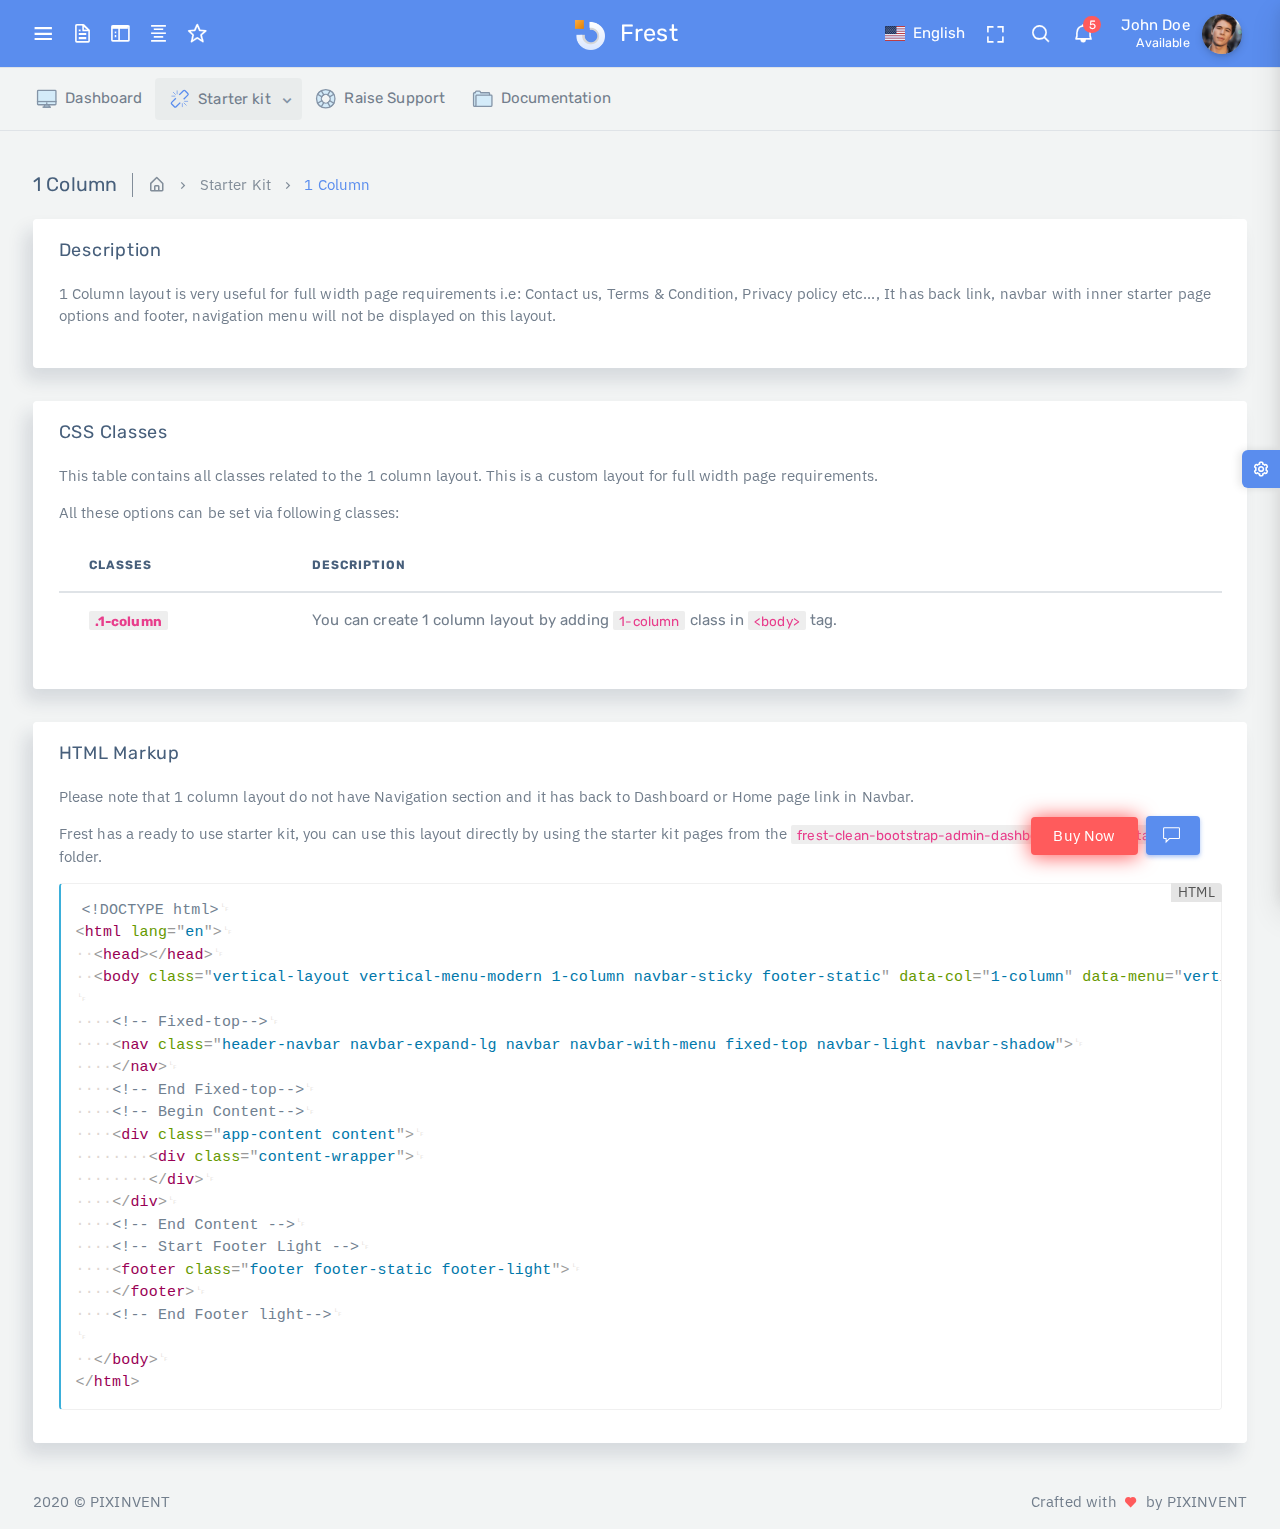
<file: admin/starter-kit/ltr/horizontal-menu-template/sk-horizontal-layout-1-column.html>
<!DOCTYPE html>
<!--
Template Name: Frest HTML Admin Template
Author: :Pixinvent
Website: http://www.pixinvent.com/
Contact: hello@pixinvent.com
Follow: www.twitter.com/pixinvents
Like: www.facebook.com/pixinvents
Purchase: https://1.envato.market/pixinvent_portfolio
Renew Support: https://1.envato.market/pixinvent_portfolio
License: You must have a valid license purchased only from themeforest(the above link) in order to legally use the theme for your project.

-->
<html class="loading" lang="en" data-textdirection="ltr">
<!-- BEGIN: Head-->

<head>
    <meta http-equiv="Content-Type" content="text/html; charset=UTF-8">
    <meta http-equiv="X-UA-Compatible" content="IE=edge">
    <meta name="viewport" content="width=device-width, initial-scale=1.0, user-scalable=0">
    <meta name="description" content="Frest admin is super flexible, powerful, clean &amp; modern responsive bootstrap 4 admin template with unlimited possibilities.">
    <meta name="keywords" content="admin template, Frest admin template, dashboard template, flat admin template, responsive admin template, web app">
    <meta name="author" content="PIXINVENT">
    <title>1 Column - Frest - Bootstrap HTML admin template</title>
    <link rel="apple-touch-icon" href="../../../app-assets/images/ico/apple-icon-120.png">
    <link rel="shortcut icon" type="image/x-icon" href="../../../app-assets/images/ico/favicon.ico">
    <link href="https://fonts.googleapis.com/css?family=Rubik:300,400,500,600%7CIBM+Plex+Sans:300,400,500,600,700" rel="stylesheet">

    <!-- BEGIN: Vendor CSS-->
    <link rel="stylesheet" type="text/css" href="../../../app-assets/vendors/css/vendors.min.css">
    <link rel="stylesheet" type="text/css" href="../../../app-assets/vendors/css/ui/prism.min.css">
    <!-- END: Vendor CSS-->

    <!-- BEGIN: Theme CSS-->
    <link rel="stylesheet" type="text/css" href="../../../app-assets/css/bootstrap.css">
    <link rel="stylesheet" type="text/css" href="../../../app-assets/css/bootstrap-extended.css">
    <link rel="stylesheet" type="text/css" href="../../../app-assets/css/colors.css">
    <link rel="stylesheet" type="text/css" href="../../../app-assets/css/components.css">
    <link rel="stylesheet" type="text/css" href="../../../app-assets/css/themes/dark-layout.css">
    <link rel="stylesheet" type="text/css" href="../../../app-assets/css/themes/semi-dark-layout.css">
    <!-- END: Theme CSS-->

    <!-- BEGIN: Page CSS-->
    <link rel="stylesheet" type="text/css" href="../../../app-assets/css/core/menu/menu-types/horizontal-menu.css">
    <!-- END: Page CSS-->

    <!-- BEGIN: Custom CSS-->
    <link rel="stylesheet" type="text/css" href="../../../assets/css/style.css">
    <!-- END: Custom CSS-->

</head>
<!-- END: Head-->

<!-- BEGIN: Body-->

<body class="horizontal-layout horizontal-menu navbar-sticky 2-columns   footer-static  " data-open="hover" data-menu="horizontal-menu" data-col="2-columns">

    <!-- BEGIN: Header-->
    <nav class="header-navbar navbar-expand-lg navbar navbar-with-menu navbar-fixed bg-primary navbar-brand-center">
        <div class="navbar-header d-xl-block d-none">
            <ul class="nav navbar-nav flex-row">
                <li class="nav-item"><a class="navbar-brand" href="../../../html/ltr/horizontal-menu-template/index.html">
                        <div class="brand-logo"><img class="logo" src="../../../app-assets/images/logo/logo-light.png"></div>
                        <h2 class="brand-text mb-0">Frest</h2>
                    </a></li>
            </ul>
        </div>
        <div class="navbar-wrapper">
            <div class="navbar-container content">
                <div class="navbar-collapse" id="navbar-mobile">
                    <div class="mr-auto float-left bookmark-wrapper d-flex align-items-center">
                        <ul class="nav navbar-nav">
                            <li class="nav-item mobile-menu mr-auto"><a class="nav-link nav-menu-main menu-toggle" href="#"><i class="bx bx-menu"></i></a></li>
                        </ul>
                        <ul class="nav navbar-nav bookmark-icons">
                            <li class="nav-item d-none d-lg-block"><a class="nav-link" href="sk-layout-1-column.html" data-toggle="tooltip" data-placement="top" title="1-Column"><i class="ficon bx bx-file"></i></a></li>
                            <li class="nav-item d-none d-lg-block"><a class="nav-link" href="sk-layout-2-columns.html" data-toggle="tooltip" data-placement="top" title="2-Columns"><i class="ficon bx bx-sidebar"></i></a></li>
                            <li class="nav-item d-none d-lg-block"><a class="nav-link" href="sk-layout-static.html" data-toggle="tooltip" data-placement="top" title="Static Layout"><i class="ficon bx bx-align-middle"></i></a></li>
                        </ul>
                        <ul class="nav navbar-nav">
                            <li class="nav-item d-none d-lg-block"><a class="nav-link bookmark-star"><i class="ficon bx bx-star warning"></i></a>
                                <div class="bookmark-input search-input">
                                    <div class="bookmark-input-icon"><i class="bx bx-search primary"></i></div>
                                    <input class="form-control input" type="text" placeholder="Explore Frest..." tabindex="0" data-search="starter-list">
                                    <ul class="search-list"></ul>
                                </div>
                            </li>
                        </ul>
                    </div>
                    <ul class="nav navbar-nav float-right d-flex align-items-center">
                        <li class="dropdown dropdown-language nav-item"><a class="dropdown-toggle nav-link" id="dropdown-flag" href="#" data-toggle="dropdown" aria-haspopup="true" aria-expanded="false"><i class="flag-icon flag-icon-us"></i><span class="selected-language d-lg-inline d-none">English</span></a>
                            <div class="dropdown-menu" aria-labelledby="dropdown-flag"><a class="dropdown-item" href="#" data-language="en"><i class="flag-icon flag-icon-us mr-50"></i>English</a><a class="dropdown-item" href="#" data-language="fr"><i class="flag-icon flag-icon-fr mr-50"></i>French</a><a class="dropdown-item" href="#" data-language="de"><i class="flag-icon flag-icon-de mr-50"></i>German</a><a class="dropdown-item" href="#" data-language="pt"><i class="flag-icon flag-icon-pt mr-50"></i>Portuguese</a></div>
                        </li>
                        <li class="nav-item d-none d-lg-block"><a class="nav-link nav-link-expand"><i class="ficon bx bx-fullscreen"></i></a></li>
                        <li class="nav-item nav-search"><a class="nav-link nav-link-search pt-2"><i class="ficon bx bx-search"></i></a>
                            <div class="search-input">
                                <div class="search-input-icon"><i class="bx bx-search primary"></i></div>
                                <input class="input" type="text" placeholder="Explore Frest..." tabindex="-1" data-search="starter-list">
                                <div class="search-input-close"><i class="bx bx-x"></i></div>
                                <ul class="search-list"></ul>
                            </div>
                        </li>
                        <li class="dropdown dropdown-notification nav-item"><a class="nav-link nav-link-label" href="#" data-toggle="dropdown"><i class="ficon bx bx-bell bx-tada bx-flip-horizontal"></i><span class="badge badge-pill badge-danger badge-up">5</span></a>
                            <ul class="dropdown-menu dropdown-menu-media dropdown-menu-right">
                                <li class="dropdown-menu-header">
                                    <div class="dropdown-header px-1 py-75 d-flex justify-content-between"><span class="notification-title">7 new Notification</span><span class="text-bold-400 cursor-pointer">Mark all as read</span></div>
                                </li>
                                <li class="scrollable-container media-list"><a class="d-flex justify-content-between" href="javascript:void(0)">
                                        <div class="media d-flex align-items-center">
                                            <div class="media-left pr-0">
                                                <div class="avatar mr-1 m-0"><img src="../../../app-assets/images/portrait/small/avatar-s-11.jpg" alt="avatar" height="39" width="39"></div>
                                            </div>
                                            <div class="media-body">
                                                <h6 class="media-heading"><span class="text-bold-500">Congratulate Socrates Itumay</span> for work anniversaries</h6><small class="notification-text">Mar 15 12:32pm</small>
                                            </div>
                                        </div>
                                    </a>
                                    <div class="d-flex justify-content-between read-notification cursor-pointer">
                                        <div class="media d-flex align-items-center">
                                            <div class="media-left pr-0">
                                                <div class="avatar mr-1 m-0"><img src="../../../app-assets/images/portrait/small/avatar-s-16.jpg" alt="avatar" height="39" width="39"></div>
                                            </div>
                                            <div class="media-body">
                                                <h6 class="media-heading"><span class="text-bold-500">New Message</span> received</h6><small class="notification-text">You have 18 unread messages</small>
                                            </div>
                                        </div>
                                    </div>
                                    <div class="d-flex justify-content-between cursor-pointer">
                                        <div class="media d-flex align-items-center py-0">
                                            <div class="media-left pr-0"><img class="mr-1" src="../../../app-assets/images/icon/sketch-mac-icon.png" alt="avatar" height="39" width="39"></div>
                                            <div class="media-body">
                                                <h6 class="media-heading"><span class="text-bold-500">Updates Available</span></h6><small class="notification-text">Sketch 50.2 is currently newly added</small>
                                            </div>
                                            <div class="media-right pl-0">
                                                <div class="row border-left text-center">
                                                    <div class="col-12 px-50 py-75 border-bottom">
                                                        <h6 class="media-heading text-bold-500 mb-0">Update</h6>
                                                    </div>
                                                    <div class="col-12 px-50 py-75">
                                                        <h6 class="media-heading mb-0">Close</h6>
                                                    </div>
                                                </div>
                                            </div>
                                        </div>
                                    </div>
                                    <div class="d-flex justify-content-between cursor-pointer">
                                        <div class="media d-flex align-items-center">
                                            <div class="media-left pr-0">
                                                <div class="avatar bg-primary bg-lighten-5 mr-1 m-0 p-25"><span class="avatar-content text-primary font-medium-2">LD</span></div>
                                            </div>
                                            <div class="media-body">
                                                <h6 class="media-heading"><span class="text-bold-500">New customer</span> is registered</h6><small class="notification-text">1 hrs ago</small>
                                            </div>
                                        </div>
                                    </div>
                                    <div class="cursor-pointer">
                                        <div class="media d-flex align-items-center justify-content-between">
                                            <div class="media-left pr-0">
                                                <div class="media-body">
                                                    <h6 class="media-heading">New Offers</h6>
                                                </div>
                                            </div>
                                            <div class="media-right">
                                                <div class="custom-control custom-switch">
                                                    <input class="custom-control-input" type="checkbox" checked id="notificationSwtich">
                                                    <label class="custom-control-label" for="notificationSwtich"></label>
                                                </div>
                                            </div>
                                        </div>
                                    </div>
                                    <div class="d-flex justify-content-between cursor-pointer">
                                        <div class="media d-flex align-items-center">
                                            <div class="media-left pr-0">
                                                <div class="avatar bg-danger bg-lighten-5 mr-1 m-0 p-25"><span class="avatar-content"><i class="bx bxs-heart text-danger"></i></span></div>
                                            </div>
                                            <div class="media-body">
                                                <h6 class="media-heading"><span class="text-bold-500">Application</span> has been approved</h6><small class="notification-text">6 hrs ago</small>
                                            </div>
                                        </div>
                                    </div>
                                    <div class="d-flex justify-content-between read-notification cursor-pointer">
                                        <div class="media d-flex align-items-center">
                                            <div class="media-left pr-0">
                                                <div class="avatar mr-1 m-0"><img src="../../../app-assets/images/portrait/small/avatar-s-4.jpg" alt="avatar" height="39" width="39"></div>
                                            </div>
                                            <div class="media-body">
                                                <h6 class="media-heading"><span class="text-bold-500">New file</span> has been uploaded</h6><small class="notification-text">4 hrs ago</small>
                                            </div>
                                        </div>
                                    </div>
                                    <div class="d-flex justify-content-between cursor-pointer">
                                        <div class="media d-flex align-items-center">
                                            <div class="media-left pr-0">
                                                <div class="avatar bg-rgba-danger m-0 mr-1 p-25">
                                                    <div class="avatar-content"><i class="bx bx-detail text-danger"></i></div>
                                                </div>
                                            </div>
                                            <div class="media-body">
                                                <h6 class="media-heading"><span class="text-bold-500">Finance report</span> has been generated</h6><small class="notification-text">25 hrs ago</small>
                                            </div>
                                        </div>
                                    </div>
                                    <div class="d-flex justify-content-between cursor-pointer">
                                        <div class="media d-flex align-items-center border-0">
                                            <div class="media-left pr-0">
                                                <div class="avatar mr-1 m-0"><img src="../../../app-assets/images/portrait/small/avatar-s-16.jpg" alt="avatar" height="39" width="39"></div>
                                            </div>
                                            <div class="media-body">
                                                <h6 class="media-heading"><span class="text-bold-500">New customer</span> comment recieved</h6><small class="notification-text">2 days ago</small>
                                            </div>
                                        </div>
                                    </div>
                                </li>
                                <li class="dropdown-menu-footer"><a class="dropdown-item p-50 text-primary justify-content-center" href="javascript:void(0)">Read all notifications</a></li>
                            </ul>
                        </li>
                        <li class="dropdown dropdown-user nav-item"><a class="dropdown-toggle nav-link dropdown-user-link" href="#" data-toggle="dropdown">
                                <div class="user-nav d-lg-flex d-none"><span class="user-name">John Doe</span><span class="user-status">Available</span></div><span><img class="round" src="../../../app-assets/images/portrait/small/avatar-s-11.jpg" alt="avatar" height="40" width="40"></span>
                            </a>
                            <div class="dropdown-menu dropdown-menu-right"><a class="dropdown-item" href="#"><i class="bx bx-user mr-50"></i> Edit Profile</a><a class="dropdown-item" href="#"><i class="bx bx-envelope mr-50"></i> My Inbox</a><a class="dropdown-item" href="#"><i class="bx bx-check-square mr-50"></i> Task</a><a class="dropdown-item" href="#"><i class="bx bx-message mr-50"></i> Chats</a>
                                <div class="dropdown-divider"></div><a class="dropdown-item" href="#"><i class="bx bx-power-off mr-50"></i> Logout</a>
                            </div>
                        </li>
                    </ul>
                </div>
            </div>
        </div>
    </nav>
    <!-- END: Header-->


    <!-- BEGIN: Main Menu-->
    <div class="header-navbar navbar-expand-sm navbar navbar-horizontal navbar-fixed navbar-light navbar-without-dd-arrow" role="navigation" data-menu="menu-wrapper">
        <div class="navbar-header d-xl-none d-block">
            <ul class="nav navbar-nav flex-row">
                <li class="nav-item mr-auto"><a class="navbar-brand" href="../../../html/ltr/horizontal-menu-template/index.html">
                        <div class="brand-logo"><img class="logo" src="../../../app-assets/images/logo/logo.png" /></div>
                        <h2 class="brand-text mb-0">Frest</h2>
                    </a></li>
                <li class="nav-item nav-toggle"><a class="nav-link modern-nav-toggle pr-0" data-toggle="collapse"><i class="bx bx-x d-block d-xl-none font-medium-4 primary toggle-icon"></i></a></li>
            </ul>
        </div>
        <div class="shadow-bottom"></div>
        <!-- Horizontal menu content-->
        <div class="navbar-container main-menu-content" data-menu="menu-container">
            <!-- include ../../../includes/mixins-->
            <ul class="nav navbar-nav" id="main-menu-navigation" data-menu="menu-navigation" data-icon-style="filled">
                <li class="nav-item"><a class="nav-link" href="../../../html/ltr/horizontal-menu-template/index.html"><i class="menu-livicon" data-icon="desktop"></i><span data-i18n="nav.dash.main">Dashboard</span></a></li>
                <li class="dropdown nav-item" data-menu="dropdown"><a class="dropdown-toggle nav-link" href="#" data-toggle="dropdown"><i class="menu-livicon" data-icon="unlink"></i><span data-i18n="nav.starter_kit.main">Starter kit</span></a>
                    <ul class="dropdown-menu">
                        <li class="active" data-menu=""><a class="dropdown-item align-items-center" href="sk-horizontal-layout-1-column.html" data-toggle="dropdown"><i class="bx bx-right-arrow-alt"></i>1 column</a>
                        </li>
                        <li data-menu=""><a class="dropdown-item align-items-center" href="sk-layout-2-columns.html" data-toggle="dropdown"><i class="bx bx-right-arrow-alt"></i>2 columns</a>
                        </li>
                        <li data-menu=""><a class="dropdown-item align-items-center" href="sk-layout-fixed-navbar.html" data-toggle="dropdown"><i class="bx bx-right-arrow-alt"></i>Fixed navbar</a>
                        </li>
                        <li data-menu=""><a class="dropdown-item align-items-center" href="sk-layout-fixed.html" data-toggle="dropdown"><i class="bx bx-right-arrow-alt"></i>Fixed layout</a>
                        </li>
                        <li data-menu=""><a class="dropdown-item align-items-center" href="sk-layout-static.html" data-toggle="dropdown"><i class="bx bx-right-arrow-alt"></i>Static layout</a>
                        </li>
                    </ul>
                </li>
                <li class="nav-item"><a class="nav-link" href="https://pixinvent.ticksy.com/" target="_blank"><i class="menu-livicon" data-icon="help"></i><span>Raise Support</span></a></li>
                <li class="nav-item"><a class="nav-link" href="https://pixinvent.com/demo/frest-clean-bootstrap-admin-dashboard-template/documentation" target="_blank"><i class="menu-livicon" data-icon="morph-folder"></i><span>Documentation</span></a></li>
            </ul>
        </div>
        <!-- /horizontal menu content-->
    </div>
    <!-- END: Main Menu-->

    <!-- BEGIN: Content-->
    <div class="app-content content">
        <div class="content-overlay"></div>
        <div class="content-wrapper">
            <div class="content-header row">
                <div class="content-header-left col-12 mb-2 mt-1">
                    <div class="row breadcrumbs-top">
                        <div class="col-12">
                            <h5 class="content-header-title float-left pr-1 mb-0">1 Column</h5>
                            <div class="breadcrumb-wrapper col-12">
                                <ol class="breadcrumb p-0 mb-0">
                                    <li class="breadcrumb-item"><a href="sk-layout-2-columns.html"><i class="bx bx-home-alt"></i></a>
                                    </li>
                                    <li class="breadcrumb-item"><a href="#">Starter Kit</a>
                                    </li>
                                    <li class="breadcrumb-item active">1 Column
                                    </li>
                                </ol>
                            </div>
                        </div>
                    </div>
                </div>
            </div>
            <div class="content-body">
                <!-- Description -->
                <div class="card">
                    <div class="card-header">
                        <h4 class="card-title">Description</h4>
                    </div>
                    <div class="card-content">
                        <div class="card-body">
                            <div class="card-text">
                                <p>1 Column layout is very useful for full width page requirements i.e: Contact us, Terms & Condition, Privacy policy etc..., It has back link, navbar with inner starter page options and footer, navigation menu will not be displayed on this layout.</p>
                            </div>
                        </div>
                    </div>
                </div>
                <!--/ Description -->
                <!-- CSS Classes -->
                <div class="card">
                    <div class="card-header">
                        <h4 class="card-title">CSS Classes</h4>
                    </div>
                    <div class="card-content">
                        <div class="card-body">
                            <div class="card-text">
                                <p>This table contains all classes related to the 1 column layout. This is a custom layout for full width page requirements.</p>
                                <p>All these options can be set via following classes:</p>
                                <div class="table-responsive">
                                    <table class="table">
                                        <thead>
                                            <tr>
                                                <th>Classes</th>
                                                <th>Description</th>
                                            </tr>
                                        </thead>
                                        <tbody>
                                            <tr>
                                                <th scope="row"><code>.1-column</code></th>
                                                <td>You can create 1 column layout by adding <code>1-column</code> class in <code>&lt;body&gt;</code> tag.</td>
                                            </tr>
                                        </tbody>
                                    </table>
                                </div>
                            </div>
                        </div>
                    </div>
                </div>
                <!--/ CSS Classes -->
                <!-- HTML Markup -->
                <div class="card">
                    <div class="card-header">
                        <h4 class="card-title">HTML Markup</h4>
                    </div>
                    <div class="card-content">
                        <div class="card-body">
                            <div class="card-text">
                                <p>Please note that 1 column layout do not have Navigation section and it has back to Dashboard or Home page link in Navbar.</p>
                                <p>Frest has a ready to use starter kit, you can use this layout directly by using the starter kit pages from the <code>frest-clean-bootstrap-admin-dashboard-template/starter-kit</code> folder.</p>
                                <pre class="language-html">
        <code class="language-html">
            &lt;!DOCTYPE html&gt;
              &lt;html lang="en"&gt;
                &lt;head&gt;&lt;/head&gt;
                &lt;body class="vertical-layout vertical-menu-modern 1-column navbar-sticky footer-static" data-col="1-column" data-menu="vertical-menu-modern" &gt;

                  &lt;!-- Fixed-top--&gt;
                  &lt;nav class="header-navbar navbar-expand-lg navbar navbar-with-menu fixed-top navbar-light navbar-shadow"&gt;
                  &lt;/nav&gt;
                  &lt;!-- End Fixed-top--&gt;
                  &lt;!-- Begin Content--&gt;
                  &lt;div class="app-content content"&gt;
                      &lt;div class="content-wrapper"&gt;
                      &lt;/div&gt;
                  &lt;/div&gt;
                  &lt;!-- End Content --&gt;
                  &lt;!-- Start Footer Light --&gt;
                  &lt;footer class="footer footer-static footer-light"&gt;
                  &lt;/footer&gt;
                  &lt;!-- End Footer light--&gt;

                &lt;/body&gt;
              &lt;/html&gt;
        </code>
        </pre>
                            </div>
                        </div>
                    </div>
                </div>
                <!--/ HTML Markup -->

            </div>
        </div>
    </div>
    <!-- END: Content-->


    <!-- BEGIN: Customizer-->
    <div class="customizer d-none d-md-block"><a class="customizer-close" href="#"><i class="bx bx-x"></i></a><a class="customizer-toggle" href="#"><i class="bx bx-cog bx bx-spin white"></i></a>
        <div class="customizer-content p-2">
            <h4 class="text-uppercase mb-0">Theme Customizer</h4>
            <small>Customize & Preview in Real Time</small>
            <hr>
            <!-- Theme options starts -->
            <h5 class="mt-1">Theme Layout</h5>
            <div class="theme-layouts">
                <div class="d-flex justify-content-start">
                    <div class="mx-50">
                        <fieldset>
                            <div class="radio">
                                <input type="radio" name="layoutOptions" value="false" id="radio-light" class="layout-name" data-layout="" checked>
                                <label for="radio-light">Light</label>
                            </div>
                        </fieldset>
                    </div>
                    <div class="mx-50">
                        <fieldset>
                            <div class="radio">
                                <input type="radio" name="layoutOptions" value="false" id="radio-dark" class="layout-name" data-layout="dark-layout">
                                <label for="radio-dark">Dark</label>
                            </div>
                        </fieldset>
                    </div>
                    <div class="mx-50">
                        <fieldset>
                            <div class="radio">
                                <input type="radio" name="layoutOptions" value="false" id="radio-semi-dark" class="layout-name" data-layout="semi-dark-layout">
                                <label for="radio-semi-dark">Semi Dark</label>
                            </div>
                        </fieldset>
                    </div>
                </div>
            </div>
            <!-- Theme options starts -->
            <hr>

            <!-- Menu Colors Starts -->
            <div id="customizer-theme-colors">
                <h5>Menu Colors</h5>
                <ul class="list-inline unstyled-list">
                    <li class="color-box bg-primary selected" data-color="theme-primary"></li>
                    <li class="color-box bg-success" data-color="theme-success"></li>
                    <li class="color-box bg-danger" data-color="theme-danger"></li>
                    <li class="color-box bg-info" data-color="theme-info"></li>
                    <li class="color-box bg-warning" data-color="theme-warning"></li>
                    <li class="color-box bg-dark" data-color="theme-dark"></li>
                </ul>
                <hr>
            </div>
            <!-- Menu Colors Ends -->
            <!-- Menu Icon Animation Starts -->
            <div id="menu-icon-animation">
                <div class="d-flex justify-content-between align-items-center">
                    <div class="icon-animation-title">
                        <h5 class="pt-25">Icon Animation</h5>
                    </div>
                    <div class="icon-animation-switch">
                        <div class="custom-control custom-switch">
                            <input type="checkbox" class="custom-control-input" checked id="icon-animation-switch">
                            <label class="custom-control-label" for="icon-animation-switch"></label>
                        </div>
                    </div>
                </div>
                <hr>
            </div>
            <!-- Menu Icon Animation Ends -->
            <!-- Collapse sidebar switch starts -->
            <div class="collapse-sidebar d-flex justify-content-between align-items-center">
                <div class="collapse-option-title">
                    <h5 class="pt-25">Collapse Menu</h5>
                </div>
                <div class="collapse-option-switch">
                    <div class="custom-control custom-switch">
                        <input type="checkbox" class="custom-control-input" id="collapse-sidebar-switch">
                        <label class="custom-control-label" for="collapse-sidebar-switch"></label>
                    </div>
                </div>
            </div>
            <!-- Collapse sidebar switch Ends -->
            <hr>

            <!-- Navbar colors starts -->
            <div id="customizer-navbar-colors">
                <h5>Navbar Colors</h5>
                <ul class="list-inline unstyled-list">
                    <li class="color-box bg-white border selected" data-navbar-default=""></li>
                    <li class="color-box bg-primary" data-navbar-color="bg-primary"></li>
                    <li class="color-box bg-success" data-navbar-color="bg-success"></li>
                    <li class="color-box bg-danger" data-navbar-color="bg-danger"></li>
                    <li class="color-box bg-info" data-navbar-color="bg-info"></li>
                    <li class="color-box bg-warning" data-navbar-color="bg-warning"></li>
                    <li class="color-box bg-dark" data-navbar-color="bg-dark"></li>
                </ul>
                <small><strong>Note :</strong> This option with work only on sticky navbar when you scroll page.</small>
                <hr>
            </div>
            <!-- Navbar colors starts -->
            <!-- Navbar Type Starts -->
            <h5>Navbar Type</h5>
            <div class="navbar-type d-flex justify-content-start">
                <div class="hidden-ele mx-50">
                    <fieldset>
                        <div class="radio">
                            <input type="radio" name="navbarType" value="false" id="navbar-hidden">
                            <label for="navbar-hidden">Hidden</label>
                        </div>
                    </fieldset>
                </div>
                <div class="mx-50">
                    <fieldset>
                        <div class="radio">
                            <input type="radio" name="navbarType" value="false" id="navbar-static">
                            <label for="navbar-static">Static</label>
                        </div>
                    </fieldset>
                </div>
                <div class="mx-50">
                    <fieldset>
                        <div class="radio">
                            <input type="radio" name="navbarType" value="false" id="navbar-sticky" checked>
                            <label for="navbar-sticky">Fixed</label>
                        </div>
                    </fieldset>
                </div>
            </div>
            <hr>
            <!-- Navbar Type Starts -->

            <!-- Footer Type Starts -->
            <h5>Footer Type</h5>
            <div class="footer-type d-flex justify-content-start">
                <div class="mx-50">
                    <fieldset>
                        <div class="radio">
                            <input type="radio" name="footerType" value="false" id="footer-hidden">
                            <label for="footer-hidden">Hidden</label>
                        </div>
                    </fieldset>
                </div>
                <div class="mx-50">
                    <fieldset>
                        <div class="radio">
                            <input type="radio" name="footerType" value="false" id="footer-static" checked>
                            <label for="footer-static">Static</label>
                        </div>
                    </fieldset>
                </div>
                <div class="mx-50">
                    <fieldset>
                        <div class="radio">
                            <input type="radio" name="footerType" value="false" id="footer-sticky">
                            <label for="footer-sticky" class="">Sticky</label>
                        </div>
                    </fieldset>
                </div>
            </div>
            <!-- Footer Type Ends -->
            <hr>

            <!-- Card Shadow Starts-->
            <div class="card-shadow d-flex justify-content-between align-items-center py-25">
                <div class="hide-scroll-title">
                    <h5 class="pt-25">Card Shadow</h5>
                </div>
                <div class="card-shadow-switch">
                    <div class="custom-control custom-switch">
                        <input type="checkbox" class="custom-control-input" checked id="card-shadow-switch">
                        <label class="custom-control-label" for="card-shadow-switch"></label>
                    </div>
                </div>
            </div>
            <!-- Card Shadow Ends-->
            <hr>

            <!-- Hide Scroll To Top Starts-->
            <div class="hide-scroll-to-top d-flex justify-content-between align-items-center py-25">
                <div class="hide-scroll-title">
                    <h5 class="pt-25">Hide Scroll To Top</h5>
                </div>
                <div class="hide-scroll-top-switch">
                    <div class="custom-control custom-switch">
                        <input type="checkbox" class="custom-control-input" id="hide-scroll-top-switch">
                        <label class="custom-control-label" for="hide-scroll-top-switch"></label>
                    </div>
                </div>
            </div>
            <!-- Hide Scroll To Top Ends-->
        </div>
    </div>
    <!-- End: Customizer-->

    <!-- Buynow Button-->
    <div class="buy-now"><a href="https://1.envato.market/frest_admin" target="_blank" class="btn btn-danger">Buy Now</a>

    </div>
    <!-- demo chat-->
    <div class="widget-chat-demo">
        <!-- widget chat demo footer button start -->
        <button class="btn btn-primary chat-demo-button glow px-1"><i class="livicon-evo" data-options="name: comments.svg; style: lines; size: 24px; strokeColor: #fff; autoPlay: true; repeat: loop;"></i></button>
        <!-- widget chat demo footer button ends -->
        <!-- widget chat demo start -->
        <div class="widget-chat widget-chat-demo d-none">
            <div class="card mb-0">
                <div class="card-header border-bottom p-0">
                    <div class="media m-75">
                        <a href="JavaScript:void(0);">
                            <div class="avatar mr-75">
                                <img src="../../../app-assets/images/portrait/small/avatar-s-2.jpg" alt="avtar images" width="32" height="32">
                                <span class="avatar-status-online"></span>
                            </div>
                        </a>
                        <div class="media-body">
                            <h6 class="media-heading mb-0 pt-25"><a href="javaScript:void(0);">Kiara Cruiser</a></h6>
                            <span class="text-muted font-small-3">Active</span>
                        </div>
                        <i class="bx bx-x widget-chat-close float-right my-auto cursor-pointer"></i>
                    </div>
                </div>
                <div class="card-body widget-chat-container widget-chat-demo-scroll">
                    <div class="chat-content">
                        <div class="badge badge-pill badge-light-secondary my-1">today</div>
                        <div class="chat">
                            <div class="chat-body">
                                <div class="chat-message">
                                    <p>How can we help? 😄</p>
                                    <span class="chat-time">7:45 AM</span>
                                </div>
                            </div>
                        </div>
                        <div class="chat chat-left">
                            <div class="chat-body">
                                <div class="chat-message">
                                    <p>Hey John, I am looking for the best admin template.</p>
                                    <p>Could you please help me to find it out? 🤔</p>
                                    <span class="chat-time">7:50 AM</span>
                                </div>
                            </div>
                        </div>
                        <div class="chat">
                            <div class="chat-body">
                                <div class="chat-message">
                                    <p>Stack admin is the responsive bootstrap 4 admin template.</p>
                                    <span class="chat-time">8:01 AM</span>
                                </div>
                            </div>
                        </div>
                    </div>
                </div>
                <div class="card-footer border-top p-1">
                    <form class="d-flex" onsubmit="widgetChatMessageDemo();" action="javascript:void(0);">
                        <input type="text" class="form-control chat-message-demo mr-75" placeholder="Type here...">
                        <button type="submit" class="btn btn-primary glow px-1"><i class="bx bx-paper-plane"></i></button>
                    </form>
                </div>
            </div>
        </div>
        <!-- widget chat demo ends -->

    </div>
    <div class="sidenav-overlay"></div>
    <div class="drag-target"></div>

    <!-- BEGIN: Footer-->
    <footer class="footer footer-static footer-light">
        <p class="clearfix mb-0"><span class="float-left d-inline-block">2020 &copy; PIXINVENT</span><span class="float-right d-sm-inline-block d-none">Crafted with<i class="bx bxs-heart pink mx-50 font-small-3"></i>by<a class="text-uppercase" href="https://1.envato.market/pixinvent_portfolio" target="_blank">Pixinvent</a></span>
            <button class="btn btn-primary btn-icon scroll-top" type="button"><i class="bx bx-up-arrow-alt"></i></button>
        </p>
    </footer>
    <!-- END: Footer-->


    <!-- BEGIN: Vendor JS-->
    <script src="../../../app-assets/vendors/js/vendors.min.js"></script>
    <script src="../../../app-assets/fonts/LivIconsEvo/js/LivIconsEvo.tools.js"></script>
    <script src="../../../app-assets/fonts/LivIconsEvo/js/LivIconsEvo.defaults.js"></script>
    <script src="../../../app-assets/fonts/LivIconsEvo/js/LivIconsEvo.min.js"></script>
    <!-- BEGIN Vendor JS-->

    <!-- BEGIN: Page Vendor JS-->
    <script src="../../../app-assets/vendors/js/ui/jquery.sticky.js"></script>
    <script src="../../../app-assets/vendors/js/ui/prism.min.js"></script>
    <!-- END: Page Vendor JS-->

    <!-- BEGIN: Theme JS-->
    <script src="../../../app-assets/js/scripts/configs/horizontal-menu.js"></script>
    <script src="../../../app-assets/js/core/app-menu.js"></script>
    <script src="../../../app-assets/js/core/app.js"></script>
    <script src="../../../app-assets/js/scripts/components.js"></script>
    <script src="../../../app-assets/js/scripts/footer.js"></script>
    <script src="../../../app-assets/js/scripts/customizer.js"></script>
    <!-- END: Theme JS-->

    <!-- BEGIN: Page JS-->
    <!-- END: Page JS-->

</body>
<!-- END: Body-->

</html>
</file>
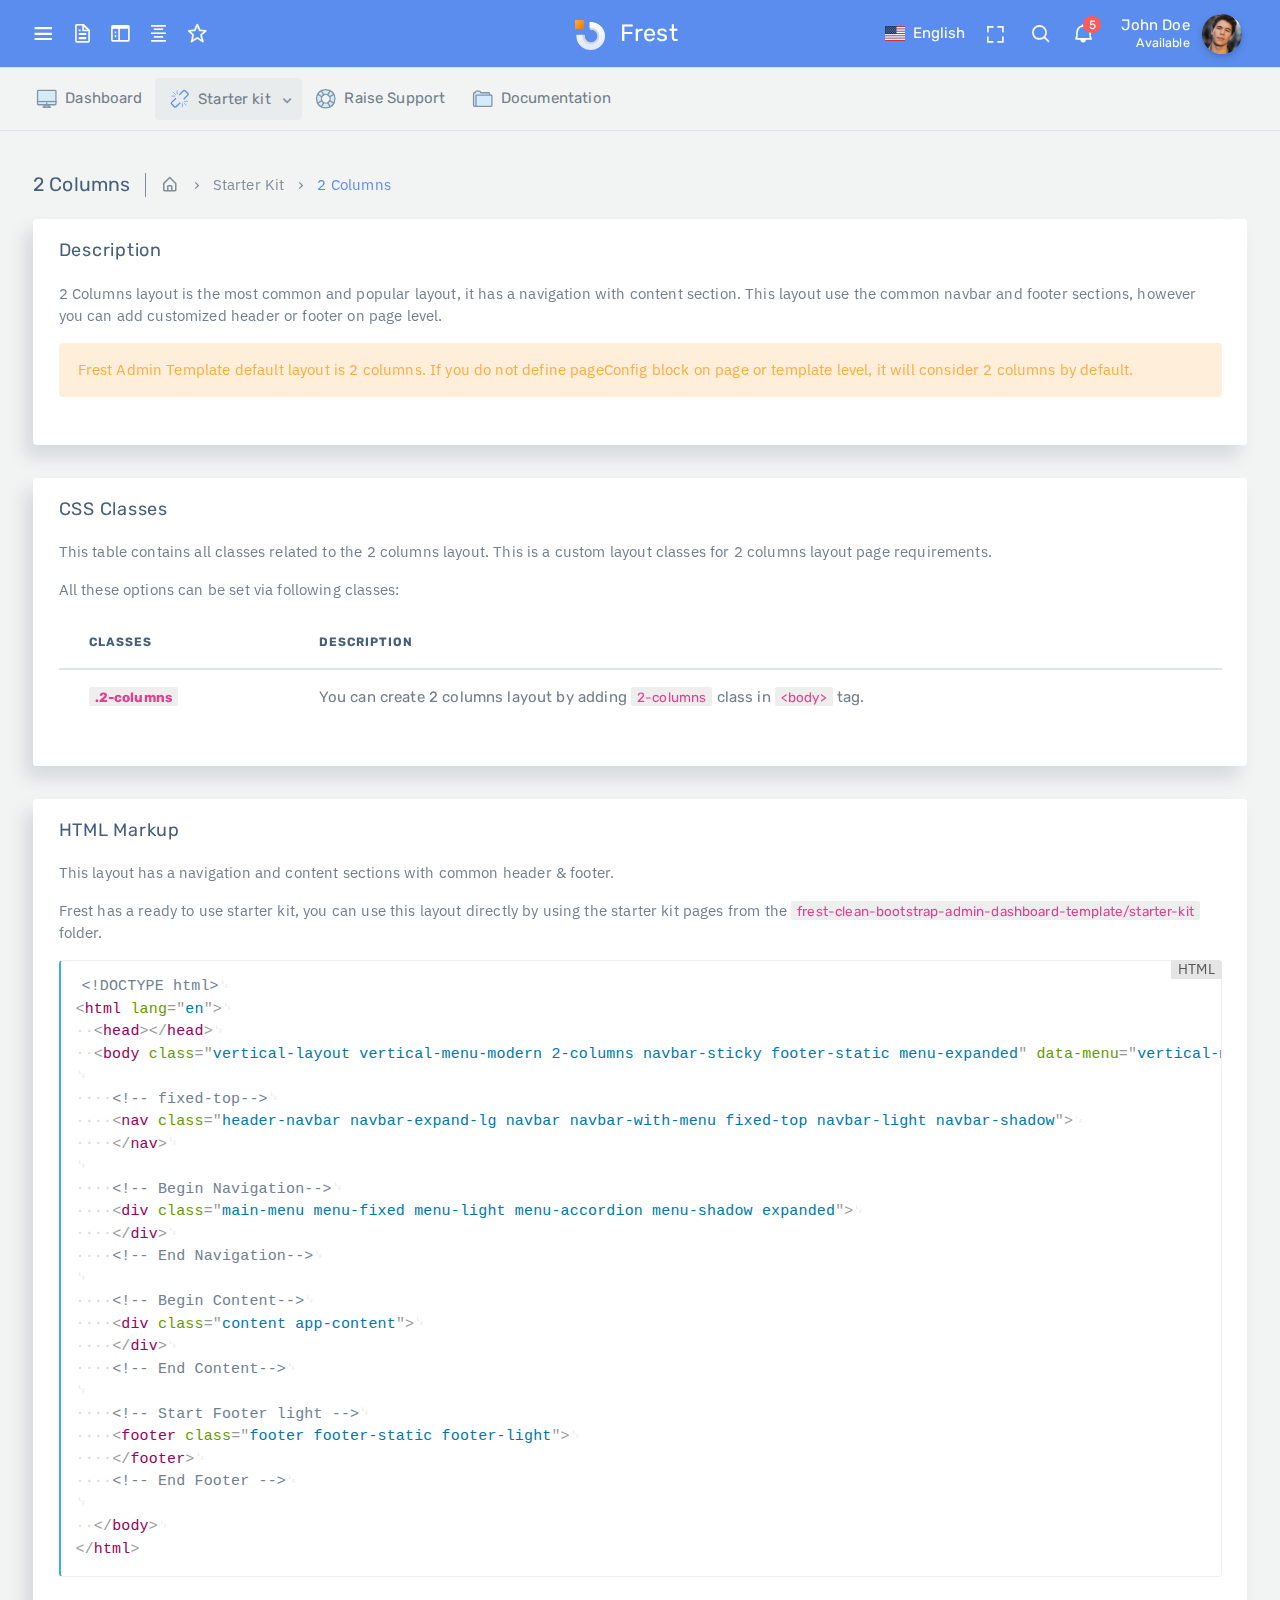
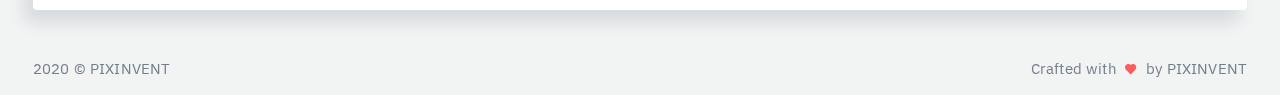
<file: admin/starter-kit/ltr/horizontal-menu-template/sk-layout-2-columns.html>
<!DOCTYPE html>
<!--
Template Name: Frest HTML Admin Template
Author: :Pixinvent
Website: http://www.pixinvent.com/
Contact: hello@pixinvent.com
Follow: www.twitter.com/pixinvents
Like: www.facebook.com/pixinvents
Purchase: https://1.envato.market/pixinvent_portfolio
Renew Support: https://1.envato.market/pixinvent_portfolio
License: You must have a valid license purchased only from themeforest(the above link) in order to legally use the theme for your project.

-->
<html class="loading" lang="en" data-textdirection="ltr">
<!-- BEGIN: Head-->

<head>
    <meta http-equiv="Content-Type" content="text/html; charset=UTF-8">
    <meta http-equiv="X-UA-Compatible" content="IE=edge">
    <meta name="viewport" content="width=device-width, initial-scale=1.0, user-scalable=0">
    <meta name="description" content="Frest admin is super flexible, powerful, clean &amp; modern responsive bootstrap 4 admin template with unlimited possibilities.">
    <meta name="keywords" content="admin template, Frest admin template, dashboard template, flat admin template, responsive admin template, web app">
    <meta name="author" content="PIXINVENT">
    <title>2 Columns - Frest - Bootstrap HTML admin template</title>
    <link rel="apple-touch-icon" href="../../../app-assets/images/ico/apple-icon-120.png">
    <link rel="shortcut icon" type="image/x-icon" href="../../../app-assets/images/ico/favicon.ico">
    <link href="https://fonts.googleapis.com/css?family=Rubik:300,400,500,600%7CIBM+Plex+Sans:300,400,500,600,700" rel="stylesheet">

    <!-- BEGIN: Vendor CSS-->
    <link rel="stylesheet" type="text/css" href="../../../app-assets/vendors/css/vendors.min.css">
    <link rel="stylesheet" type="text/css" href="../../../app-assets/vendors/css/ui/prism.min.css">
    <!-- END: Vendor CSS-->

    <!-- BEGIN: Theme CSS-->
    <link rel="stylesheet" type="text/css" href="../../../app-assets/css/bootstrap.css">
    <link rel="stylesheet" type="text/css" href="../../../app-assets/css/bootstrap-extended.css">
    <link rel="stylesheet" type="text/css" href="../../../app-assets/css/colors.css">
    <link rel="stylesheet" type="text/css" href="../../../app-assets/css/components.css">
    <link rel="stylesheet" type="text/css" href="../../../app-assets/css/themes/dark-layout.css">
    <link rel="stylesheet" type="text/css" href="../../../app-assets/css/themes/semi-dark-layout.css">

    <!-- BEGIN: Page CSS-->
    <link rel="stylesheet" type="text/css" href="../../../app-assets/css/core/menu/menu-types/horizontal-menu.css">
    <!-- END: Page CSS-->

    <!-- BEGIN: Custom CSS-->
    <link rel="stylesheet" type="text/css" href="../../../assets/css/style.css">
    <!-- END: Custom CSS-->

</head>
<!-- END: Head-->

<!-- BEGIN: Body-->

<body class="horizontal-layout horizontal-menu navbar-sticky 2-columns   footer-static  " data-open="hover" data-menu="horizontal-menu" data-col="2-columns">

    <!-- BEGIN: Header-->
    <nav class="header-navbar navbar-expand-lg navbar navbar-with-menu navbar-fixed bg-primary navbar-brand-center">
        <div class="navbar-header d-xl-block d-none">
            <ul class="nav navbar-nav flex-row">
                <li class="nav-item"><a class="navbar-brand" href="../../../html/ltr/horizontal-menu-template/index.html">
                        <div class="brand-logo"><img class="logo" src="../../../app-assets/images/logo/logo-light.png"></div>
                        <h2 class="brand-text mb-0">Frest</h2>
                    </a></li>
            </ul>
        </div>
        <div class="navbar-wrapper">
            <div class="navbar-container content">
                <div class="navbar-collapse" id="navbar-mobile">
                    <div class="mr-auto float-left bookmark-wrapper d-flex align-items-center">
                        <ul class="nav navbar-nav">
                            <li class="nav-item mobile-menu mr-auto"><a class="nav-link nav-menu-main menu-toggle" href="#"><i class="bx bx-menu"></i></a></li>
                        </ul>
                        <ul class="nav navbar-nav bookmark-icons">
                            <li class="nav-item d-none d-lg-block"><a class="nav-link" href="sk-layout-1-column.html" data-toggle="tooltip" data-placement="top" title="1-Column"><i class="ficon bx bx-file"></i></a></li>
                            <li class="nav-item d-none d-lg-block"><a class="nav-link" href="sk-layout-2-columns.html" data-toggle="tooltip" data-placement="top" title="2-Columns"><i class="ficon bx bx-sidebar"></i></a></li>
                            <li class="nav-item d-none d-lg-block"><a class="nav-link" href="sk-layout-static.html" data-toggle="tooltip" data-placement="top" title="Static Layout"><i class="ficon bx bx-align-middle"></i></a></li>
                        </ul>
                        <ul class="nav navbar-nav">
                            <li class="nav-item d-none d-lg-block"><a class="nav-link bookmark-star"><i class="ficon bx bx-star warning"></i></a>
                                <div class="bookmark-input search-input">
                                    <div class="bookmark-input-icon"><i class="bx bx-search primary"></i></div>
                                    <input class="form-control input" type="text" placeholder="Explore Frest..." tabindex="0" data-search="starter-list">
                                    <ul class="search-list"></ul>
                                </div>
                            </li>
                        </ul>
                    </div>
                    <ul class="nav navbar-nav float-right d-flex align-items-center">
                        <li class="dropdown dropdown-language nav-item"><a class="dropdown-toggle nav-link" id="dropdown-flag" href="#" data-toggle="dropdown" aria-haspopup="true" aria-expanded="false"><i class="flag-icon flag-icon-us"></i><span class="selected-language d-lg-inline d-none">English</span></a>
                            <div class="dropdown-menu" aria-labelledby="dropdown-flag"><a class="dropdown-item" href="#" data-language="en"><i class="flag-icon flag-icon-us mr-50"></i>English</a><a class="dropdown-item" href="#" data-language="fr"><i class="flag-icon flag-icon-fr mr-50"></i>French</a><a class="dropdown-item" href="#" data-language="de"><i class="flag-icon flag-icon-de mr-50"></i>German</a><a class="dropdown-item" href="#" data-language="pt"><i class="flag-icon flag-icon-pt mr-50"></i>Portuguese</a></div>
                        </li>
                        <li class="nav-item d-none d-lg-block"><a class="nav-link nav-link-expand"><i class="ficon bx bx-fullscreen"></i></a></li>
                        <li class="nav-item nav-search"><a class="nav-link nav-link-search pt-2"><i class="ficon bx bx-search"></i></a>
                            <div class="search-input">
                                <div class="search-input-icon"><i class="bx bx-search primary"></i></div>
                                <input class="input" type="text" placeholder="Explore Frest..." tabindex="-1" data-search="starter-list">
                                <div class="search-input-close"><i class="bx bx-x"></i></div>
                                <ul class="search-list"></ul>
                            </div>
                        </li>
                        <li class="dropdown dropdown-notification nav-item"><a class="nav-link nav-link-label" href="#" data-toggle="dropdown"><i class="ficon bx bx-bell bx-tada bx-flip-horizontal"></i><span class="badge badge-pill badge-danger badge-up">5</span></a>
                            <ul class="dropdown-menu dropdown-menu-media dropdown-menu-right">
                                <li class="dropdown-menu-header">
                                    <div class="dropdown-header px-1 py-75 d-flex justify-content-between"><span class="notification-title">7 new Notification</span><span class="text-bold-400 cursor-pointer">Mark all as read</span></div>
                                </li>
                                <li class="scrollable-container media-list"><a class="d-flex justify-content-between" href="javascript:void(0)">
                                        <div class="media d-flex align-items-center">
                                            <div class="media-left pr-0">
                                                <div class="avatar mr-1 m-0"><img src="../../../app-assets/images/portrait/small/avatar-s-11.jpg" alt="avatar" height="39" width="39"></div>
                                            </div>
                                            <div class="media-body">
                                                <h6 class="media-heading"><span class="text-bold-500">Congratulate Socrates Itumay</span> for work anniversaries</h6><small class="notification-text">Mar 15 12:32pm</small>
                                            </div>
                                        </div>
                                    </a>
                                    <div class="d-flex justify-content-between read-notification cursor-pointer">
                                        <div class="media d-flex align-items-center">
                                            <div class="media-left pr-0">
                                                <div class="avatar mr-1 m-0"><img src="../../../app-assets/images/portrait/small/avatar-s-16.jpg" alt="avatar" height="39" width="39"></div>
                                            </div>
                                            <div class="media-body">
                                                <h6 class="media-heading"><span class="text-bold-500">New Message</span> received</h6><small class="notification-text">You have 18 unread messages</small>
                                            </div>
                                        </div>
                                    </div>
                                    <div class="d-flex justify-content-between cursor-pointer">
                                        <div class="media d-flex align-items-center py-0">
                                            <div class="media-left pr-0"><img class="mr-1" src="../../../app-assets/images/icon/sketch-mac-icon.png" alt="avatar" height="39" width="39"></div>
                                            <div class="media-body">
                                                <h6 class="media-heading"><span class="text-bold-500">Updates Available</span></h6><small class="notification-text">Sketch 50.2 is currently newly added</small>
                                            </div>
                                            <div class="media-right pl-0">
                                                <div class="row border-left text-center">
                                                    <div class="col-12 px-50 py-75 border-bottom">
                                                        <h6 class="media-heading text-bold-500 mb-0">Update</h6>
                                                    </div>
                                                    <div class="col-12 px-50 py-75">
                                                        <h6 class="media-heading mb-0">Close</h6>
                                                    </div>
                                                </div>
                                            </div>
                                        </div>
                                    </div>
                                    <div class="d-flex justify-content-between cursor-pointer">
                                        <div class="media d-flex align-items-center">
                                            <div class="media-left pr-0">
                                                <div class="avatar bg-primary bg-lighten-5 mr-1 m-0 p-25"><span class="avatar-content text-primary font-medium-2">LD</span></div>
                                            </div>
                                            <div class="media-body">
                                                <h6 class="media-heading"><span class="text-bold-500">New customer</span> is registered</h6><small class="notification-text">1 hrs ago</small>
                                            </div>
                                        </div>
                                    </div>
                                    <div class="cursor-pointer">
                                        <div class="media d-flex align-items-center justify-content-between">
                                            <div class="media-left pr-0">
                                                <div class="media-body">
                                                    <h6 class="media-heading">New Offers</h6>
                                                </div>
                                            </div>
                                            <div class="media-right">
                                                <div class="custom-control custom-switch">
                                                    <input class="custom-control-input" type="checkbox" checked id="notificationSwtich">
                                                    <label class="custom-control-label" for="notificationSwtich"></label>
                                                </div>
                                            </div>
                                        </div>
                                    </div>
                                    <div class="d-flex justify-content-between cursor-pointer">
                                        <div class="media d-flex align-items-center">
                                            <div class="media-left pr-0">
                                                <div class="avatar bg-danger bg-lighten-5 mr-1 m-0 p-25"><span class="avatar-content"><i class="bx bxs-heart text-danger"></i></span></div>
                                            </div>
                                            <div class="media-body">
                                                <h6 class="media-heading"><span class="text-bold-500">Application</span> has been approved</h6><small class="notification-text">6 hrs ago</small>
                                            </div>
                                        </div>
                                    </div>
                                    <div class="d-flex justify-content-between read-notification cursor-pointer">
                                        <div class="media d-flex align-items-center">
                                            <div class="media-left pr-0">
                                                <div class="avatar mr-1 m-0"><img src="../../../app-assets/images/portrait/small/avatar-s-4.jpg" alt="avatar" height="39" width="39"></div>
                                            </div>
                                            <div class="media-body">
                                                <h6 class="media-heading"><span class="text-bold-500">New file</span> has been uploaded</h6><small class="notification-text">4 hrs ago</small>
                                            </div>
                                        </div>
                                    </div>
                                    <div class="d-flex justify-content-between cursor-pointer">
                                        <div class="media d-flex align-items-center">
                                            <div class="media-left pr-0">
                                                <div class="avatar bg-rgba-danger m-0 mr-1 p-25">
                                                    <div class="avatar-content"><i class="bx bx-detail text-danger"></i></div>
                                                </div>
                                            </div>
                                            <div class="media-body">
                                                <h6 class="media-heading"><span class="text-bold-500">Finance report</span> has been generated</h6><small class="notification-text">25 hrs ago</small>
                                            </div>
                                        </div>
                                    </div>
                                    <div class="d-flex justify-content-between cursor-pointer">
                                        <div class="media d-flex align-items-center border-0">
                                            <div class="media-left pr-0">
                                                <div class="avatar mr-1 m-0"><img src="../../../app-assets/images/portrait/small/avatar-s-16.jpg" alt="avatar" height="39" width="39"></div>
                                            </div>
                                            <div class="media-body">
                                                <h6 class="media-heading"><span class="text-bold-500">New customer</span> comment recieved</h6><small class="notification-text">2 days ago</small>
                                            </div>
                                        </div>
                                    </div>
                                </li>
                                <li class="dropdown-menu-footer"><a class="dropdown-item p-50 text-primary justify-content-center" href="javascript:void(0)">Read all notifications</a></li>
                            </ul>
                        </li>
                        <li class="dropdown dropdown-user nav-item"><a class="dropdown-toggle nav-link dropdown-user-link" href="#" data-toggle="dropdown">
                                <div class="user-nav d-lg-flex d-none"><span class="user-name">John Doe</span><span class="user-status">Available</span></div><span><img class="round" src="../../../app-assets/images/portrait/small/avatar-s-11.jpg" alt="avatar" height="40" width="40"></span>
                            </a>
                            <div class="dropdown-menu dropdown-menu-right"><a class="dropdown-item" href="#"><i class="bx bx-user mr-50"></i> Edit Profile</a><a class="dropdown-item" href="#"><i class="bx bx-envelope mr-50"></i> My Inbox</a><a class="dropdown-item" href="#"><i class="bx bx-check-square mr-50"></i> Task</a><a class="dropdown-item" href="#"><i class="bx bx-message mr-50"></i> Chats</a>
                                <div class="dropdown-divider"></div><a class="dropdown-item" href="#"><i class="bx bx-power-off mr-50"></i> Logout</a>
                            </div>
                        </li>
                    </ul>
                </div>
            </div>
        </div>
    </nav>
    <!-- END: Header-->


    <!-- BEGIN: Main Menu-->
    <div class="header-navbar navbar-expand-sm navbar navbar-horizontal navbar-fixed navbar-light navbar-without-dd-arrow" role="navigation" data-menu="menu-wrapper">
        <div class="navbar-header d-xl-none d-block">
            <ul class="nav navbar-nav flex-row">
                <li class="nav-item mr-auto"><a class="navbar-brand" href="../../../html/ltr/horizontal-menu-template/index.html">
                        <div class="brand-logo"><img class="logo" src="../../../app-assets/images/logo/logo.png" /></div>
                        <h2 class="brand-text mb-0">Frest</h2>
                    </a></li>
                <li class="nav-item nav-toggle"><a class="nav-link modern-nav-toggle pr-0" data-toggle="collapse"><i class="bx bx-x d-block d-xl-none font-medium-4 primary toggle-icon"></i></a></li>
            </ul>
        </div>
        <div class="shadow-bottom"></div>
        <!-- Horizontal menu content-->
        <div class="navbar-container main-menu-content" data-menu="menu-container">
            <!-- include ../../../includes/mixins-->
            <ul class="nav navbar-nav" id="main-menu-navigation" data-menu="menu-navigation" data-icon-style="filled">
                <li class="nav-item"><a class="nav-link" href="../../../html/ltr/horizontal-menu-template/index.html"><i class="menu-livicon" data-icon="desktop"></i><span data-i18n="nav.dash.main">Dashboard</span></a></li>
                <li class="dropdown nav-item" data-menu="dropdown"><a class="dropdown-toggle nav-link" href="#" data-toggle="dropdown"><i class="menu-livicon" data-icon="unlink"></i><span data-i18n="nav.starter_kit.main">Starter kit</span></a>
                    <ul class="dropdown-menu">
                        <li data-menu=""><a class="dropdown-item align-items-center" href="sk-horizontal-layout-1-column.html" data-toggle="dropdown"><i class="bx bx-right-arrow-alt"></i>1 column</a>
                        </li>
                        <li class="active" data-menu=""><a class="dropdown-item align-items-center" href="sk-layout-2-columns.html" data-toggle="dropdown"><i class="bx bx-right-arrow-alt"></i>2 columns</a>
                        </li>
                        <li data-menu=""><a class="dropdown-item align-items-center" href="sk-layout-fixed-navbar.html" data-toggle="dropdown"><i class="bx bx-right-arrow-alt"></i>Fixed navbar</a>
                        </li>
                        <li data-menu=""><a class="dropdown-item align-items-center" href="sk-layout-fixed.html" data-toggle="dropdown"><i class="bx bx-right-arrow-alt"></i>Fixed layout</a>
                        </li>
                        <li data-menu=""><a class="dropdown-item align-items-center" href="sk-layout-static.html" data-toggle="dropdown"><i class="bx bx-right-arrow-alt"></i>Static layout</a>
                        </li>
                    </ul>
                </li>
                <li class="nav-item"><a class="nav-link" href="https://pixinvent.ticksy.com/" target="_blank"><i class="menu-livicon" data-icon="help"></i><span>Raise Support</span></a></li>
                <li class="nav-item"><a class="nav-link" href="https://pixinvent.com/demo/frest-clean-bootstrap-admin-dashboard-template/documentation" target="_blank"><i class="menu-livicon" data-icon="morph-folder"></i><span>Documentation</span></a></li>
            </ul>
        </div>
        <!-- /horizontal menu content-->
    </div>
    <!-- END: Main Menu-->

    <!-- BEGIN: Content-->
    <div class="app-content content">
        <div class="content-overlay"></div>
        <div class="content-wrapper">
            <div class="content-header row">
                <div class="content-header-left col-12 mb-2 mt-1">
                    <div class="row breadcrumbs-top">
                        <div class="col-12">
                            <h5 class="content-header-title float-left pr-1 mb-0">2 Columns</h5>
                            <div class="breadcrumb-wrapper col-12">
                                <ol class="breadcrumb p-0 mb-0">
                                    <li class="breadcrumb-item"><a href="sk-layout-2-columns.html"><i class="bx bx-home-alt"></i></a>
                                    </li>
                                    <li class="breadcrumb-item"><a href="#">Starter Kit</a>
                                    </li>
                                    <li class="breadcrumb-item active">2 Columns
                                    </li>
                                </ol>
                            </div>
                        </div>
                    </div>
                </div>
            </div>
            <div class="content-body">
                <!-- Description -->
                <section id="description" class="card">
                    <div class="card-header">
                        <h4 class="card-title">Description</h4>
                    </div>
                    <div class="card-content">
                        <div class="card-body">
                            <div class="card-text">
                                <p>2 Columns layout is the most common and popular layout, it has a navigation with content section. This layout
                                    use the common navbar and footer sections, however you can add customized header or footer on page level.</p>
                                <div class="alert bg-rgba-warning mb-2" role="alert">
                                    Frest Admin Template default layout is 2 columns. If you do not define pageConfig block on page or template
                                    level, it will consider 2 columns by default.
                                </div>
                            </div>
                        </div>
                    </div>
                </section>
                <!--/ Description -->
                <!-- CSS Classes -->
                <section id="css-classes" class="card">
                    <div class="card-header">
                        <h4 class="card-title">CSS Classes</h4>
                    </div>
                    <div class="card-content">
                        <div class="card-body">
                            <div class="card-text">
                                <p>This table contains all classes related to the 2 columns layout. This is a custom layout classes for 2
                                    columns layout page requirements.</p>
                                <p>All these options can be set via following classes:</p>
                                <div class="table-responsive">
                                    <table class="table">
                                        <thead>
                                            <tr>
                                                <th>Classes</th>
                                                <th>Description</th>
                                            </tr>
                                        </thead>
                                        <tbody>
                                            <tr>
                                                <th scope="row"><code>.2-columns</code></th>
                                                <td>You can create 2 columns layout by adding <code>2-columns</code> class in <code>&lt;body&gt;</code>
                                                    tag.</td>
                                            </tr>
                                        </tbody>
                                    </table>
                                </div>
                            </div>
                        </div>
                    </div>
                </section>
                <!--/ CSS Classes -->
                <!-- HTML Markup -->
                <section id="html-markup" class="card">
                    <div class="card-header">
                        <h4 class="card-title">HTML Markup</h4>
                    </div>
                    <div class="card-content">
                        <div class="card-body">
                            <div class="card-text">
                                <p>This layout has a navigation and content sections with common header & footer.</p>
                                <p>Frest has a ready to use starter kit, you can use this layout directly by using the starter kit pages from
                                    the <code>frest-clean-bootstrap-admin-dashboard-template/starter-kit</code> folder.</p>
                                <pre class="language-html">
        <code class="language-html">
            &lt;!DOCTYPE html&gt;
              &lt;html lang="en"&gt;
                &lt;head&gt;&lt;/head&gt;
                &lt;body class="vertical-layout vertical-menu-modern 2-columns navbar-sticky footer-static menu-expanded" data-menu="vertical-menu-modern" &gt;

                  &lt;!-- fixed-top--&gt;
                  &lt;nav class="header-navbar navbar-expand-lg navbar navbar-with-menu fixed-top navbar-light navbar-shadow"&gt;
                  &lt;/nav&gt;

                  &lt;!-- Begin Navigation--&gt;
                  &lt;div class="main-menu menu-fixed menu-light menu-accordion menu-shadow expanded"&gt;
                  &lt;/div&gt;
                  &lt;!-- End Navigation--&gt;

                  &lt;!-- Begin Content--&gt;
                  &lt;div class="content app-content"&gt;
                  &lt;/div&gt;
                  &lt;!-- End Content--&gt;

                  &lt;!-- Start Footer light --&gt;
                  &lt;footer class="footer footer-static footer-light"&gt;
                  &lt;/footer&gt;
                  &lt;!-- End Footer --&gt;

                &lt;/body&gt;
              &lt;/html&gt;
        </code>
        </pre>
                            </div>
                        </div>
                    </div>
                </section>
                <!--/ HTML Markup -->

            </div>
        </div>
    </div>
    <!-- END: Content-->

    <div class="sidenav-overlay"></div>
    <div class="drag-target"></div>

    <!-- BEGIN: Footer-->
    <footer class="footer footer-static footer-light">
        <p class="clearfix mb-0"><span class="float-left d-inline-block">2020 &copy; PIXINVENT</span><span class="float-right d-sm-inline-block d-none">Crafted with<i class="bx bxs-heart pink mx-50 font-small-3"></i>by<a class="text-uppercase" href="https://1.envato.market/pixinvent_portfolio" target="_blank">Pixinvent</a></span>
            <button class="btn btn-primary btn-icon scroll-top" type="button"><i class="bx bx-up-arrow-alt"></i></button>
        </p>
    </footer>
    <!-- END: Footer-->


    <!-- BEGIN: Vendor JS-->
    <script src="../../../app-assets/vendors/js/vendors.min.js"></script>
    <script src="../../../app-assets/fonts/LivIconsEvo/js/LivIconsEvo.tools.js"></script>
    <script src="../../../app-assets/fonts/LivIconsEvo/js/LivIconsEvo.defaults.js"></script>
    <script src="../../../app-assets/fonts/LivIconsEvo/js/LivIconsEvo.min.js"></script>
    <script src="../../../app-assets/vendors/js/forms/select/select2.full.min.js"></script>
    <!-- BEGIN Vendor JS-->

    <!-- BEGIN: Page Vendor JS-->
    <script src="../../../app-assets/vendors/js/ui/jquery.sticky.js"></script>
    <script src="../../../app-assets/vendors/js/ui/prism.min.js"></script>
    <!-- END: Page Vendor JS-->

    <!-- BEGIN: Theme JS-->
    <script src="../../../app-assets/js/scripts/configs/horizontal-menu.js"></script>
    <script src="../../../app-assets/js/core/app-menu.js"></script>
    <script src="../../../app-assets/js/core/app.js"></script>
    <!-- END: Theme JS-->

    <!-- BEGIN: Page JS-->
    <!-- END: Page JS-->

</body>
<!-- END: Body-->

</html>
</file>
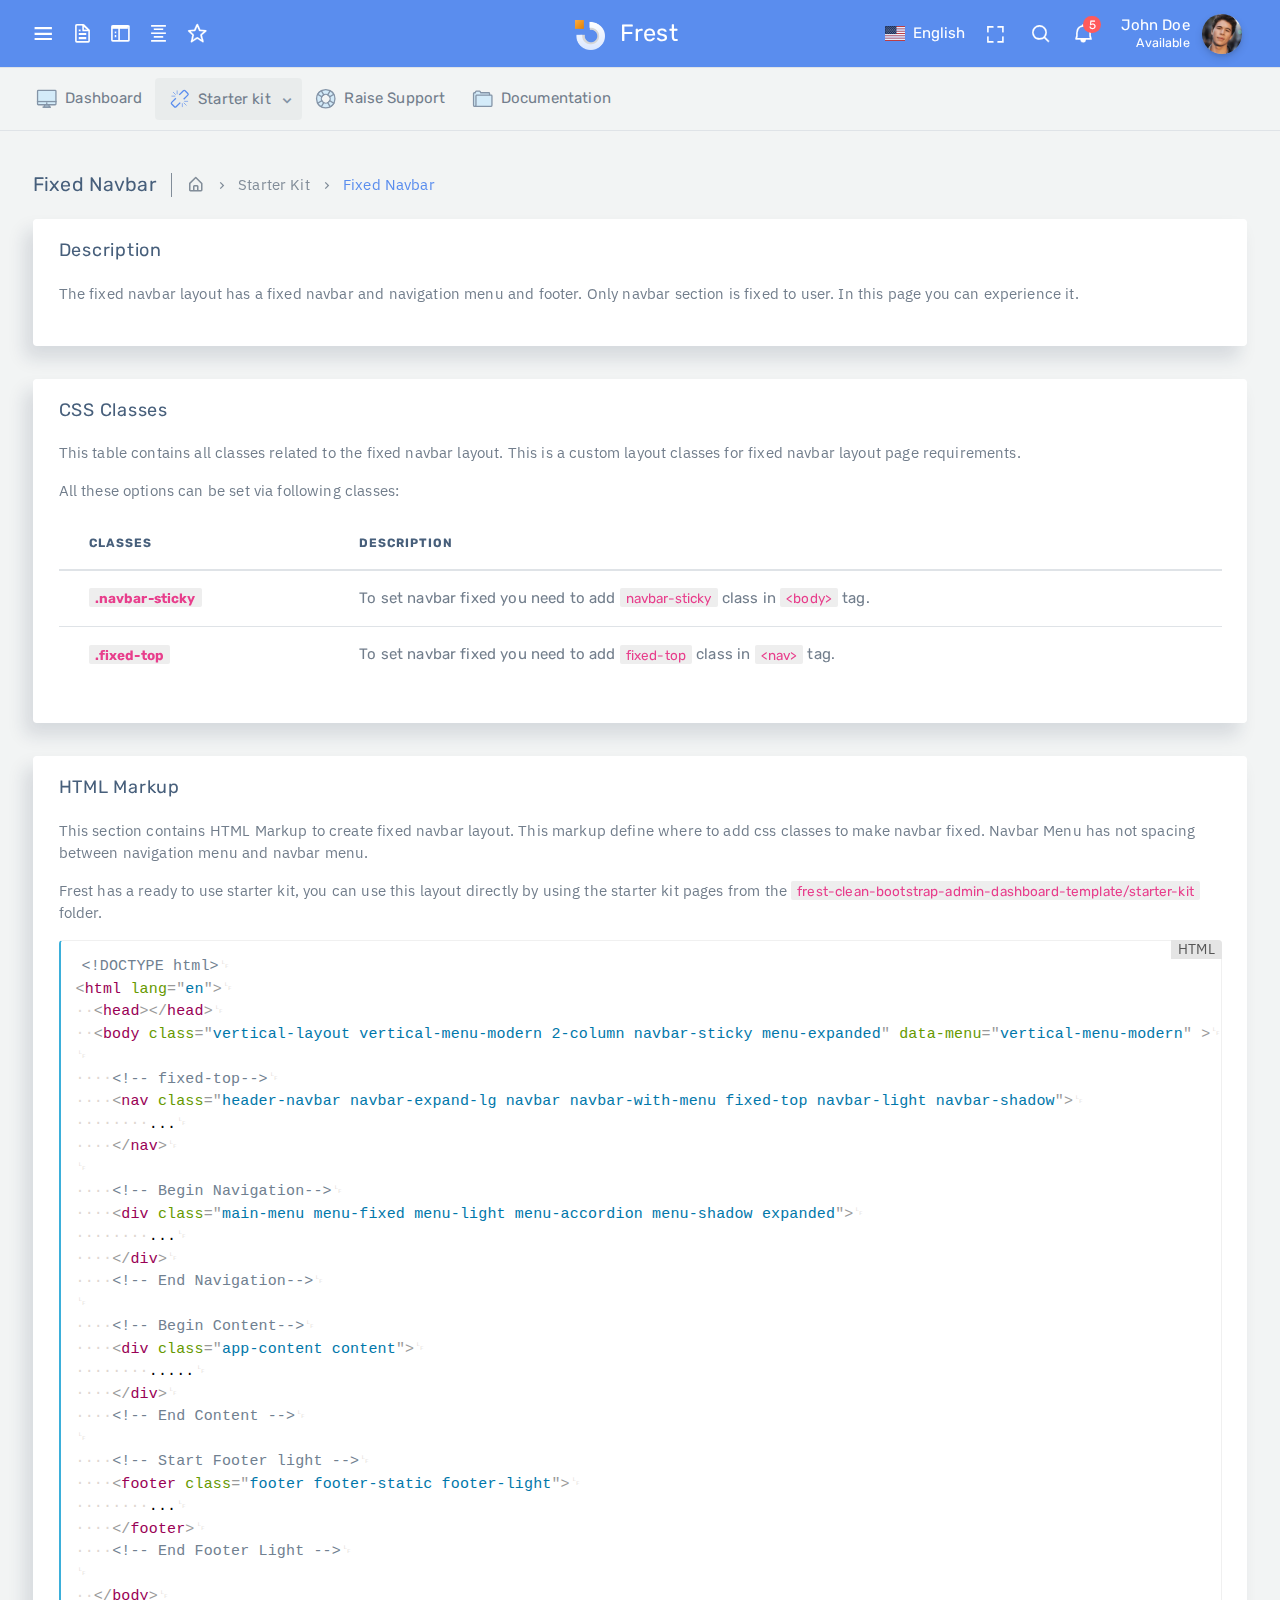
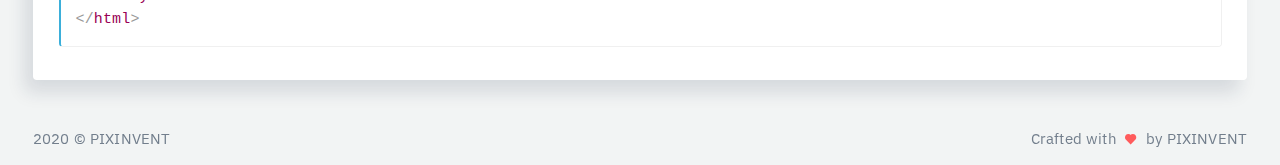
<file: admin/starter-kit/ltr/horizontal-menu-template/sk-layout-fixed-navbar.html>
<!DOCTYPE html>
<!--
Template Name: Frest HTML Admin Template
Author: :Pixinvent
Website: http://www.pixinvent.com/
Contact: hello@pixinvent.com
Follow: www.twitter.com/pixinvents
Like: www.facebook.com/pixinvents
Purchase: https://1.envato.market/pixinvent_portfolio
Renew Support: https://1.envato.market/pixinvent_portfolio
License: You must have a valid license purchased only from themeforest(the above link) in order to legally use the theme for your project.

-->
<html class="loading" lang="en" data-textdirection="ltr">
<!-- BEGIN: Head-->

<head>
    <meta http-equiv="Content-Type" content="text/html; charset=UTF-8">
    <meta http-equiv="X-UA-Compatible" content="IE=edge">
    <meta name="viewport" content="width=device-width, initial-scale=1.0, user-scalable=0">
    <meta name="description" content="Frest admin is super flexible, powerful, clean &amp; modern responsive bootstrap 4 admin template with unlimited possibilities.">
    <meta name="keywords" content="admin template, Frest admin template, dashboard template, flat admin template, responsive admin template, web app">
    <meta name="author" content="PIXINVENT">
    <title>Fixed Navbar - Frest - Bootstrap HTML admin template</title>
    <link rel="apple-touch-icon" href="../../../app-assets/images/ico/apple-icon-120.png">
    <link rel="shortcut icon" type="image/x-icon" href="../../../app-assets/images/ico/favicon.ico">
    <link href="https://fonts.googleapis.com/css?family=Rubik:300,400,500,600%7CIBM+Plex+Sans:300,400,500,600,700" rel="stylesheet">

    <!-- BEGIN: Vendor CSS-->
    <link rel="stylesheet" type="text/css" href="../../../app-assets/vendors/css/vendors.min.css">
    <link rel="stylesheet" type="text/css" href="../../../app-assets/vendors/css/ui/prism.min.css">
    <!-- END: Vendor CSS-->

    <!-- BEGIN: Theme CSS-->
    <link rel="stylesheet" type="text/css" href="../../../app-assets/css/bootstrap.css">
    <link rel="stylesheet" type="text/css" href="../../../app-assets/css/bootstrap-extended.css">
    <link rel="stylesheet" type="text/css" href="../../../app-assets/css/colors.css">
    <link rel="stylesheet" type="text/css" href="../../../app-assets/css/components.css">
    <link rel="stylesheet" type="text/css" href="../../../app-assets/css/themes/dark-layout.css">
    <link rel="stylesheet" type="text/css" href="../../../app-assets/css/themes/semi-dark-layout.css">

    <!-- BEGIN: Page CSS-->
    <link rel="stylesheet" type="text/css" href="../../../app-assets/css/core/menu/menu-types/horizontal-menu.css">
    <!-- END: Page CSS-->

    <!-- BEGIN: Custom CSS-->
    <link rel="stylesheet" type="text/css" href="../../../assets/css/style.css">
    <!-- END: Custom CSS-->

</head>
<!-- END: Head-->

<!-- BEGIN: Body-->

<body class="horizontal-layout horizontal-menu navbar-sticky 2-columns  navbar-sticky footer-static  " data-open="hover" data-menu="horizontal-menu" data-col="2-columns">

    <!-- BEGIN: Header-->
    <nav class="header-navbar navbar-expand-lg navbar navbar-with-menu fixed-top bg-primary navbar-brand-center">
        <div class="navbar-header d-xl-block d-none">
            <ul class="nav navbar-nav flex-row">
                <li class="nav-item"><a class="navbar-brand" href="../../../html/ltr/horizontal-menu-template/index.html">
                        <div class="brand-logo"><img class="logo" src="../../../app-assets/images/logo/logo-light.png"></div>
                        <h2 class="brand-text mb-0">Frest</h2>
                    </a></li>
            </ul>
        </div>
        <div class="navbar-wrapper">
            <div class="navbar-container content">
                <div class="navbar-collapse" id="navbar-mobile">
                    <div class="mr-auto float-left bookmark-wrapper d-flex align-items-center">
                        <ul class="nav navbar-nav">
                            <li class="nav-item mobile-menu mr-auto"><a class="nav-link nav-menu-main menu-toggle" href="#"><i class="bx bx-menu"></i></a></li>
                        </ul>
                        <ul class="nav navbar-nav bookmark-icons">
                            <li class="nav-item d-none d-lg-block"><a class="nav-link" href="sk-layout-1-column.html" data-toggle="tooltip" data-placement="top" title="1-Column"><i class="ficon bx bx-file"></i></a></li>
                            <li class="nav-item d-none d-lg-block"><a class="nav-link" href="sk-layout-2-columns.html" data-toggle="tooltip" data-placement="top" title="2-Columns"><i class="ficon bx bx-sidebar"></i></a></li>
                            <li class="nav-item d-none d-lg-block"><a class="nav-link" href="sk-layout-static.html" data-toggle="tooltip" data-placement="top" title="Static Layout"><i class="ficon bx bx-align-middle"></i></a></li>
                        </ul>
                        <ul class="nav navbar-nav">
                            <li class="nav-item d-none d-lg-block"><a class="nav-link bookmark-star"><i class="ficon bx bx-star warning"></i></a>
                                <div class="bookmark-input search-input">
                                    <div class="bookmark-input-icon"><i class="bx bx-search primary"></i></div>
                                    <input class="form-control input" type="text" placeholder="Explore Frest..." tabindex="0" data-search="starter-list">
                                    <ul class="search-list"></ul>
                                </div>
                            </li>
                        </ul>
                    </div>
                    <ul class="nav navbar-nav float-right d-flex align-items-center">
                        <li class="dropdown dropdown-language nav-item"><a class="dropdown-toggle nav-link" id="dropdown-flag" href="#" data-toggle="dropdown" aria-haspopup="true" aria-expanded="false"><i class="flag-icon flag-icon-us"></i><span class="selected-language d-lg-inline d-none">English</span></a>
                            <div class="dropdown-menu" aria-labelledby="dropdown-flag"><a class="dropdown-item" href="#" data-language="en"><i class="flag-icon flag-icon-us mr-50"></i>English</a><a class="dropdown-item" href="#" data-language="fr"><i class="flag-icon flag-icon-fr mr-50"></i>French</a><a class="dropdown-item" href="#" data-language="de"><i class="flag-icon flag-icon-de mr-50"></i>German</a><a class="dropdown-item" href="#" data-language="pt"><i class="flag-icon flag-icon-pt mr-50"></i>Portuguese</a></div>
                        </li>
                        <li class="nav-item d-none d-lg-block"><a class="nav-link nav-link-expand"><i class="ficon bx bx-fullscreen"></i></a></li>
                        <li class="nav-item nav-search"><a class="nav-link nav-link-search pt-2"><i class="ficon bx bx-search"></i></a>
                            <div class="search-input">
                                <div class="search-input-icon"><i class="bx bx-search primary"></i></div>
                                <input class="input" type="text" placeholder="Explore Frest..." tabindex="-1" data-search="starter-list">
                                <div class="search-input-close"><i class="bx bx-x"></i></div>
                                <ul class="search-list"></ul>
                            </div>
                        </li>
                        <li class="dropdown dropdown-notification nav-item"><a class="nav-link nav-link-label" href="#" data-toggle="dropdown"><i class="ficon bx bx-bell bx-tada bx-flip-horizontal"></i><span class="badge badge-pill badge-danger badge-up">5</span></a>
                            <ul class="dropdown-menu dropdown-menu-media dropdown-menu-right">
                                <li class="dropdown-menu-header">
                                    <div class="dropdown-header px-1 py-75 d-flex justify-content-between"><span class="notification-title">7 new Notification</span><span class="text-bold-400 cursor-pointer">Mark all as read</span></div>
                                </li>
                                <li class="scrollable-container media-list"><a class="d-flex justify-content-between" href="javascript:void(0)">
                                        <div class="media d-flex align-items-center">
                                            <div class="media-left pr-0">
                                                <div class="avatar mr-1 m-0"><img src="../../../app-assets/images/portrait/small/avatar-s-11.jpg" alt="avatar" height="39" width="39"></div>
                                            </div>
                                            <div class="media-body">
                                                <h6 class="media-heading"><span class="text-bold-500">Congratulate Socrates Itumay</span> for work anniversaries</h6><small class="notification-text">Mar 15 12:32pm</small>
                                            </div>
                                        </div>
                                    </a>
                                    <div class="d-flex justify-content-between read-notification cursor-pointer">
                                        <div class="media d-flex align-items-center">
                                            <div class="media-left pr-0">
                                                <div class="avatar mr-1 m-0"><img src="../../../app-assets/images/portrait/small/avatar-s-16.jpg" alt="avatar" height="39" width="39"></div>
                                            </div>
                                            <div class="media-body">
                                                <h6 class="media-heading"><span class="text-bold-500">New Message</span> received</h6><small class="notification-text">You have 18 unread messages</small>
                                            </div>
                                        </div>
                                    </div>
                                    <div class="d-flex justify-content-between cursor-pointer">
                                        <div class="media d-flex align-items-center py-0">
                                            <div class="media-left pr-0"><img class="mr-1" src="../../../app-assets/images/icon/sketch-mac-icon.png" alt="avatar" height="39" width="39"></div>
                                            <div class="media-body">
                                                <h6 class="media-heading"><span class="text-bold-500">Updates Available</span></h6><small class="notification-text">Sketch 50.2 is currently newly added</small>
                                            </div>
                                            <div class="media-right pl-0">
                                                <div class="row border-left text-center">
                                                    <div class="col-12 px-50 py-75 border-bottom">
                                                        <h6 class="media-heading text-bold-500 mb-0">Update</h6>
                                                    </div>
                                                    <div class="col-12 px-50 py-75">
                                                        <h6 class="media-heading mb-0">Close</h6>
                                                    </div>
                                                </div>
                                            </div>
                                        </div>
                                    </div>
                                    <div class="d-flex justify-content-between cursor-pointer">
                                        <div class="media d-flex align-items-center">
                                            <div class="media-left pr-0">
                                                <div class="avatar bg-primary bg-lighten-5 mr-1 m-0 p-25"><span class="avatar-content text-primary font-medium-2">LD</span></div>
                                            </div>
                                            <div class="media-body">
                                                <h6 class="media-heading"><span class="text-bold-500">New customer</span> is registered</h6><small class="notification-text">1 hrs ago</small>
                                            </div>
                                        </div>
                                    </div>
                                    <div class="cursor-pointer">
                                        <div class="media d-flex align-items-center justify-content-between">
                                            <div class="media-left pr-0">
                                                <div class="media-body">
                                                    <h6 class="media-heading">New Offers</h6>
                                                </div>
                                            </div>
                                            <div class="media-right">
                                                <div class="custom-control custom-switch">
                                                    <input class="custom-control-input" type="checkbox" checked id="notificationSwtich">
                                                    <label class="custom-control-label" for="notificationSwtich"></label>
                                                </div>
                                            </div>
                                        </div>
                                    </div>
                                    <div class="d-flex justify-content-between cursor-pointer">
                                        <div class="media d-flex align-items-center">
                                            <div class="media-left pr-0">
                                                <div class="avatar bg-danger bg-lighten-5 mr-1 m-0 p-25"><span class="avatar-content"><i class="bx bxs-heart text-danger"></i></span></div>
                                            </div>
                                            <div class="media-body">
                                                <h6 class="media-heading"><span class="text-bold-500">Application</span> has been approved</h6><small class="notification-text">6 hrs ago</small>
                                            </div>
                                        </div>
                                    </div>
                                    <div class="d-flex justify-content-between read-notification cursor-pointer">
                                        <div class="media d-flex align-items-center">
                                            <div class="media-left pr-0">
                                                <div class="avatar mr-1 m-0"><img src="../../../app-assets/images/portrait/small/avatar-s-4.jpg" alt="avatar" height="39" width="39"></div>
                                            </div>
                                            <div class="media-body">
                                                <h6 class="media-heading"><span class="text-bold-500">New file</span> has been uploaded</h6><small class="notification-text">4 hrs ago</small>
                                            </div>
                                        </div>
                                    </div>
                                    <div class="d-flex justify-content-between cursor-pointer">
                                        <div class="media d-flex align-items-center">
                                            <div class="media-left pr-0">
                                                <div class="avatar bg-rgba-danger m-0 mr-1 p-25">
                                                    <div class="avatar-content"><i class="bx bx-detail text-danger"></i></div>
                                                </div>
                                            </div>
                                            <div class="media-body">
                                                <h6 class="media-heading"><span class="text-bold-500">Finance report</span> has been generated</h6><small class="notification-text">25 hrs ago</small>
                                            </div>
                                        </div>
                                    </div>
                                    <div class="d-flex justify-content-between cursor-pointer">
                                        <div class="media d-flex align-items-center border-0">
                                            <div class="media-left pr-0">
                                                <div class="avatar mr-1 m-0"><img src="../../../app-assets/images/portrait/small/avatar-s-16.jpg" alt="avatar" height="39" width="39"></div>
                                            </div>
                                            <div class="media-body">
                                                <h6 class="media-heading"><span class="text-bold-500">New customer</span> comment recieved</h6><small class="notification-text">2 days ago</small>
                                            </div>
                                        </div>
                                    </div>
                                </li>
                                <li class="dropdown-menu-footer"><a class="dropdown-item p-50 text-primary justify-content-center" href="javascript:void(0)">Read all notifications</a></li>
                            </ul>
                        </li>
                        <li class="dropdown dropdown-user nav-item"><a class="dropdown-toggle nav-link dropdown-user-link" href="#" data-toggle="dropdown">
                                <div class="user-nav d-lg-flex d-none"><span class="user-name">John Doe</span><span class="user-status">Available</span></div><span><img class="round" src="../../../app-assets/images/portrait/small/avatar-s-11.jpg" alt="avatar" height="40" width="40"></span>
                            </a>
                            <div class="dropdown-menu dropdown-menu-right"><a class="dropdown-item" href="#"><i class="bx bx-user mr-50"></i> Edit Profile</a><a class="dropdown-item" href="#"><i class="bx bx-envelope mr-50"></i> My Inbox</a><a class="dropdown-item" href="#"><i class="bx bx-check-square mr-50"></i> Task</a><a class="dropdown-item" href="#"><i class="bx bx-message mr-50"></i> Chats</a>
                                <div class="dropdown-divider"></div><a class="dropdown-item" href="#"><i class="bx bx-power-off mr-50"></i> Logout</a>
                            </div>
                        </li>
                    </ul>
                </div>
            </div>
        </div>
    </nav>
    <!-- END: Header-->


    <!-- BEGIN: Main Menu-->
    <div class="header-navbar navbar-expand-sm navbar navbar-horizontal navbar-fixed navbar-light navbar-without-dd-arrow" role="navigation" data-menu="menu-wrapper">
        <div class="navbar-header d-xl-none d-block">
            <ul class="nav navbar-nav flex-row">
                <li class="nav-item mr-auto"><a class="navbar-brand" href="../../../html/ltr/horizontal-menu-template/index.html">
                        <div class="brand-logo"><img class="logo" src="../../../app-assets/images/logo/logo.png" /></div>
                        <h2 class="brand-text mb-0">Frest</h2>
                    </a></li>
                <li class="nav-item nav-toggle"><a class="nav-link modern-nav-toggle pr-0" data-toggle="collapse"><i class="bx bx-x d-block d-xl-none font-medium-4 primary toggle-icon"></i></a></li>
            </ul>
        </div>
        <div class="shadow-bottom"></div>
        <!-- Horizontal menu content-->
        <div class="navbar-container main-menu-content" data-menu="menu-container">
            <!-- include ../../../includes/mixins-->
            <ul class="nav navbar-nav" id="main-menu-navigation" data-menu="menu-navigation" data-icon-style="filled">
                <li class="nav-item"><a class="nav-link" href="../../../html/ltr/horizontal-menu-template/index.html"><i class="menu-livicon" data-icon="desktop"></i><span data-i18n="nav.dash.main">Dashboard</span></a></li>
                <li class="dropdown nav-item" data-menu="dropdown"><a class="dropdown-toggle nav-link" href="#" data-toggle="dropdown"><i class="menu-livicon" data-icon="unlink"></i><span data-i18n="nav.starter_kit.main">Starter kit</span></a>
                    <ul class="dropdown-menu">
                        <li data-menu=""><a class="dropdown-item align-items-center" href="sk-horizontal-layout-1-column.html" data-toggle="dropdown"><i class="bx bx-right-arrow-alt"></i>1 column</a>
                        </li>
                        <li data-menu=""><a class="dropdown-item align-items-center" href="sk-layout-2-columns.html" data-toggle="dropdown"><i class="bx bx-right-arrow-alt"></i>2 columns</a>
                        </li>
                        <li class="active" data-menu=""><a class="dropdown-item align-items-center" href="sk-layout-fixed-navbar.html" data-toggle="dropdown"><i class="bx bx-right-arrow-alt"></i>Fixed navbar</a>
                        </li>
                        <li data-menu=""><a class="dropdown-item align-items-center" href="sk-layout-fixed.html" data-toggle="dropdown"><i class="bx bx-right-arrow-alt"></i>Fixed layout</a>
                        </li>
                        <li data-menu=""><a class="dropdown-item align-items-center" href="sk-layout-static.html" data-toggle="dropdown"><i class="bx bx-right-arrow-alt"></i>Static layout</a>
                        </li>
                    </ul>
                </li>
                <li class="nav-item"><a class="nav-link" href="https://pixinvent.ticksy.com/" target="_blank"><i class="menu-livicon" data-icon="help"></i><span>Raise Support</span></a></li>
                <li class="nav-item"><a class="nav-link" href="https://pixinvent.com/demo/frest-clean-bootstrap-admin-dashboard-template/documentation" target="_blank"><i class="menu-livicon" data-icon="morph-folder"></i><span>Documentation</span></a></li>
            </ul>
        </div>
        <!-- /horizontal menu content-->
    </div>
    <!-- END: Main Menu-->

    <!-- BEGIN: Content-->
    <div class="app-content content">
        <div class="content-overlay"></div>
        <div class="content-wrapper">
            <div class="content-header row">
                <div class="content-header-left col-12 mb-2 mt-1">
                    <div class="row breadcrumbs-top">
                        <div class="col-12">
                            <h5 class="content-header-title float-left pr-1 mb-0">Fixed Navbar</h5>
                            <div class="breadcrumb-wrapper col-12">
                                <ol class="breadcrumb p-0 mb-0">
                                    <li class="breadcrumb-item"><a href="sk-layout-2-columns.html"><i class="bx bx-home-alt"></i></a>
                                    </li>
                                    <li class="breadcrumb-item"><a href="#">Starter Kit</a>
                                    </li>
                                    <li class="breadcrumb-item active">Fixed Navbar
                                    </li>
                                </ol>
                            </div>
                        </div>
                    </div>
                </div>
            </div>
            <div class="content-body">
                <!-- Description -->
                <section id="description" class="card">
                    <div class="card-header">
                        <h4 class="card-title">Description</h4>
                    </div>
                    <div class="card-content">
                        <div class="card-body">
                            <div class="card-text">
                                <p>The fixed navbar layout has a fixed navbar and navigation menu and footer. Only navbar section is fixed to user. In this page you can experience it.</p>
                            </div>
                        </div>
                    </div>
                </section>
                <!--/ Description -->
                <!-- CSS Classes -->
                <section id="css-classes" class="card">
                    <div class="card-header">
                        <h4 class="card-title">CSS Classes</h4>
                    </div>
                    <div class="card-content">
                        <div class="card-body">
                            <div class="card-text">
                                <p>This table contains all classes related to the fixed navbar layout. This is a custom layout classes for fixed navbar layout page requirements.</p>
                                <p>All these options can be set via following classes:</p>
                                <div class="table-responsive">
                                    <table class="table table-hover">
                                        <thead>
                                            <tr>
                                                <th>Classes</th>
                                                <th>Description</th>
                                            </tr>
                                        </thead>
                                        <tbody>
                                            <tr>
                                                <th scope="row"><code>.navbar-sticky</code></th>
                                                <td>To set navbar fixed you need to add <code>navbar-sticky</code> class in <code>&lt;body&gt;</code> tag.</td>
                                            </tr>
                                            <tr>
                                                <th scope="row"><code>.fixed-top</code></th>
                                                <td>To set navbar fixed you need to add <code>fixed-top</code> class in <code>&lt;nav&gt;</code> tag.</td>
                                            </tr>
                                        </tbody>
                                    </table>
                                </div>
                            </div>
                        </div>
                    </div>
                </section>
                <!--/ CSS Classes -->
                <!-- HTML Markup -->
                <section id="html-markup" class="card">
                    <div class="card-header">
                        <h4 class="card-title">HTML Markup</h4>
                    </div>
                    <div class="card-content collapse show">
                        <div class="card-body">
                            <div class="card-text">
                                <p>This section contains HTML Markup to create fixed navbar layout. This markup define where to add css classes to make navbar fixed. Navbar Menu has not spacing between navigation menu and navbar menu.</p>
                                <p>Frest has a ready to use starter kit, you can use this layout directly by using the starter kit pages from the <code>frest-clean-bootstrap-admin-dashboard-template/starter-kit</code> folder.</p>
                                <pre class="language-html">
        <code class="language-html">
            &lt;!DOCTYPE html&gt;
              &lt;html lang="en"&gt;
                &lt;head&gt;&lt;/head&gt;
                &lt;body class="vertical-layout vertical-menu-modern 2-column navbar-sticky menu-expanded" data-menu="vertical-menu-modern" &gt;

                  &lt;!-- fixed-top--&gt;
                  &lt;nav class="header-navbar navbar-expand-lg navbar navbar-with-menu fixed-top navbar-light navbar-shadow"&gt;
                      ...
                  &lt;/nav&gt;

                  &lt;!-- Begin Navigation--&gt;
                  &lt;div class="main-menu menu-fixed menu-light menu-accordion menu-shadow expanded"&gt;
                      ...
                  &lt;/div&gt;
                  &lt;!-- End Navigation--&gt;

                  &lt;!-- Begin Content--&gt;
                  &lt;div class="app-content content"&gt;
                      .....
                  &lt;/div&gt;
                  &lt;!-- End Content --&gt;

                  &lt;!-- Start Footer light --&gt;
                  &lt;footer class="footer footer-static footer-light"&gt;
                      ...
                  &lt;/footer&gt;
                  &lt;!-- End Footer Light --&gt;

                &lt;/body&gt;
              &lt;/html&gt;
        </code>
        </pre>
                            </div>
                        </div>
                    </div>
                </section>
                <!--/ HTML Markup -->

            </div>
        </div>
    </div>
    <!-- END: Content-->

    <div class="sidenav-overlay"></div>
    <div class="drag-target"></div>

    <!-- BEGIN: Footer-->
    <footer class="footer footer-static footer-light">
        <p class="clearfix mb-0"><span class="float-left d-inline-block">2020 &copy; PIXINVENT</span><span class="float-right d-sm-inline-block d-none">Crafted with<i class="bx bxs-heart pink mx-50 font-small-3"></i>by<a class="text-uppercase" href="https://1.envato.market/pixinvent_portfolio" target="_blank">Pixinvent</a></span>
            <button class="btn btn-primary btn-icon scroll-top" type="button"><i class="bx bx-up-arrow-alt"></i></button>
        </p>
    </footer>
    <!-- END: Footer-->


    <!-- BEGIN: Vendor JS-->
    <script src="../../../app-assets/vendors/js/vendors.min.js"></script>
    <script src="../../../app-assets/fonts/LivIconsEvo/js/LivIconsEvo.tools.js"></script>
    <script src="../../../app-assets/fonts/LivIconsEvo/js/LivIconsEvo.defaults.js"></script>
    <script src="../../../app-assets/fonts/LivIconsEvo/js/LivIconsEvo.min.js"></script>
    <script src="../../../app-assets/vendors/js/forms/select/select2.full.min.js"></script>
    <!-- BEGIN Vendor JS-->

    <!-- BEGIN: Page Vendor JS-->
    <script src="../../../app-assets/vendors/js/ui/jquery.sticky.js"></script>
    <script src="../../../app-assets/vendors/js/ui/prism.min.js"></script>
    <!-- END: Page Vendor JS-->

    <!-- BEGIN: Theme JS-->
    <script src="../../../app-assets/js/scripts/configs/horizontal-menu.js"></script>
    <script src="../../../app-assets/js/core/app-menu.js"></script>
    <script src="../../../app-assets/js/core/app.js"></script>
    <!-- END: Theme JS-->

    <!-- BEGIN: Page JS-->
    <!-- END: Page JS-->

</body>
<!-- END: Body-->

</html>
</file>
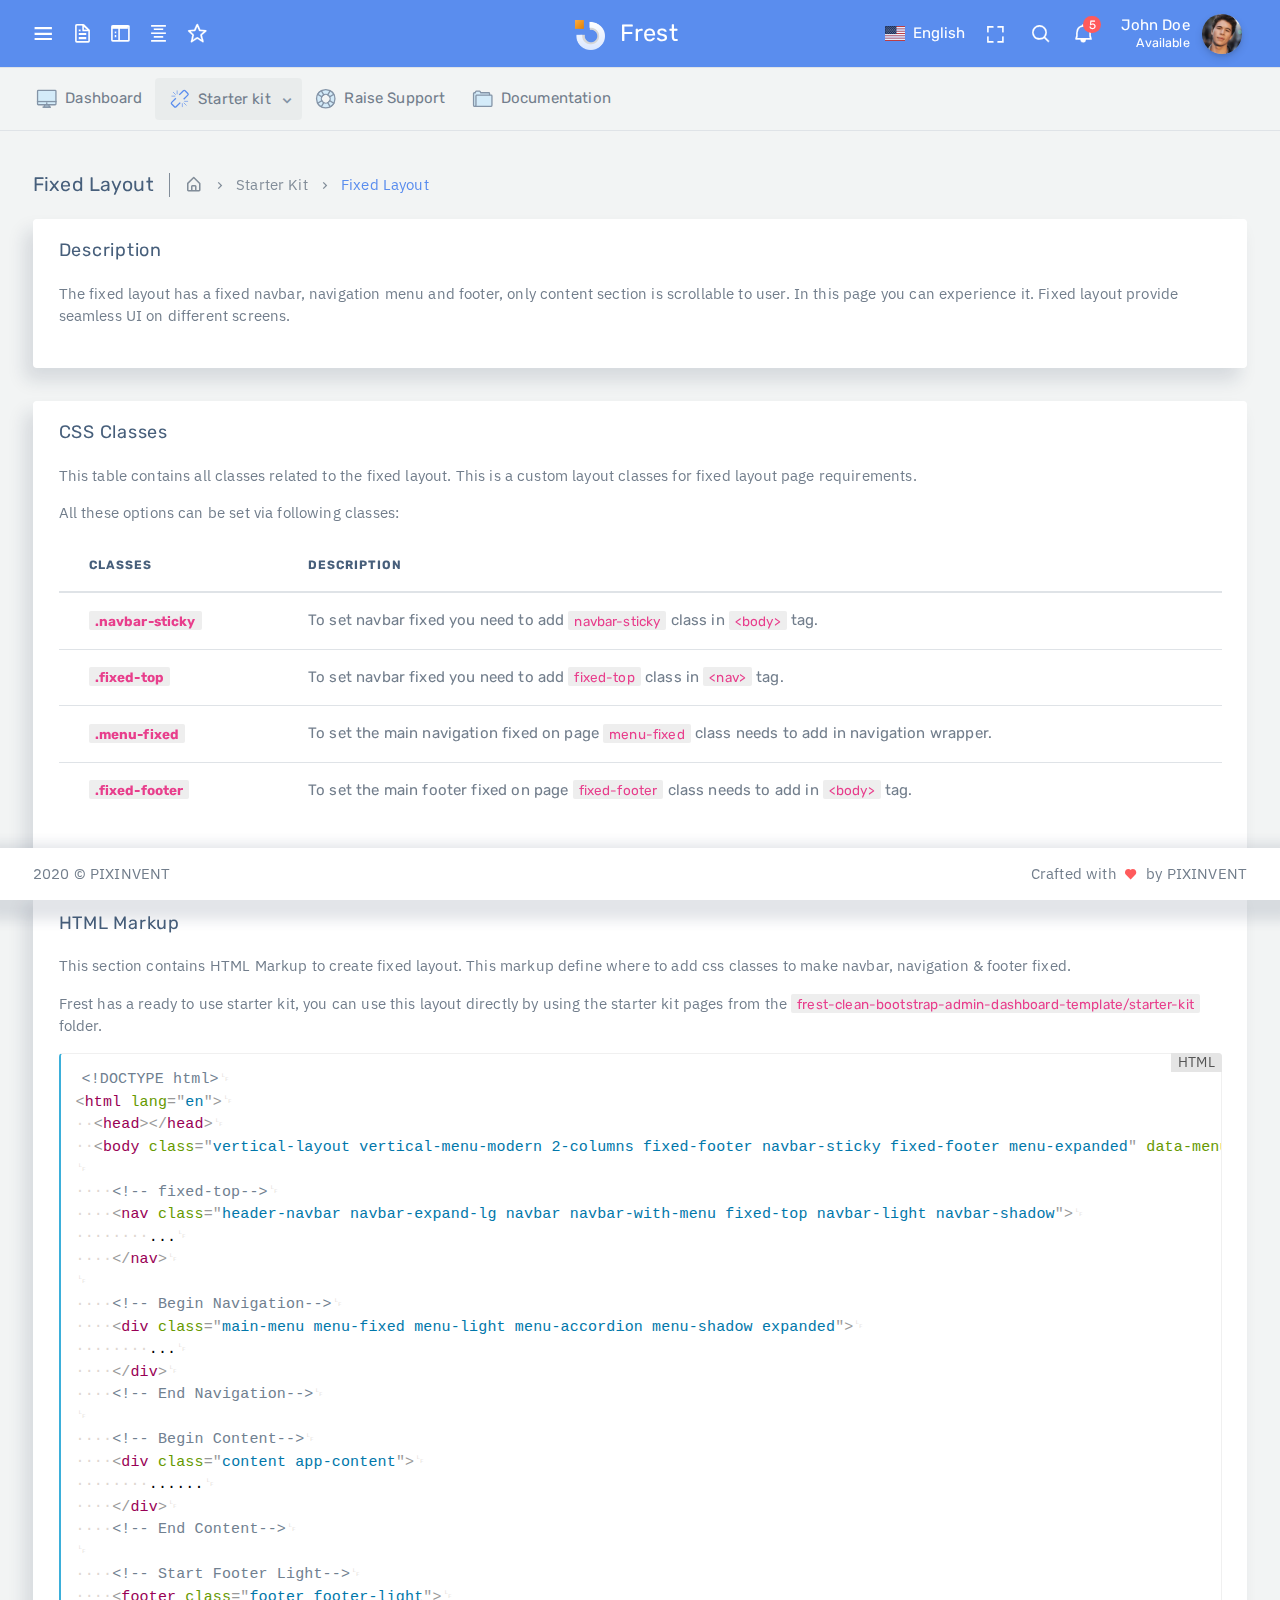
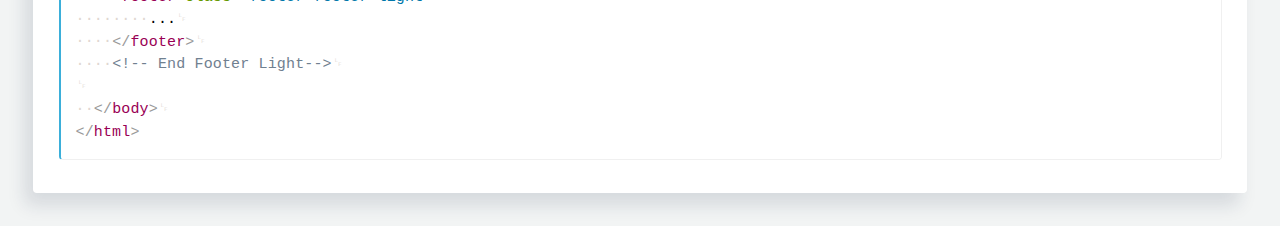
<file: admin/starter-kit/ltr/horizontal-menu-template/sk-layout-fixed.html>
<!DOCTYPE html>
<!--
Template Name: Frest HTML Admin Template
Author: :Pixinvent
Website: http://www.pixinvent.com/
Contact: hello@pixinvent.com
Follow: www.twitter.com/pixinvents
Like: www.facebook.com/pixinvents
Purchase: https://1.envato.market/pixinvent_portfolio
Renew Support: https://1.envato.market/pixinvent_portfolio
License: You must have a valid license purchased only from themeforest(the above link) in order to legally use the theme for your project.

-->
<html class="loading" lang="en" data-textdirection="ltr">
<!-- BEGIN: Head-->

<head>
    <meta http-equiv="Content-Type" content="text/html; charset=UTF-8">
    <meta http-equiv="X-UA-Compatible" content="IE=edge">
    <meta name="viewport" content="width=device-width, initial-scale=1.0, user-scalable=0">
    <meta name="description" content="Frest admin is super flexible, powerful, clean &amp; modern responsive bootstrap 4 admin template with unlimited possibilities.">
    <meta name="keywords" content="admin template, Frest admin template, dashboard template, flat admin template, responsive admin template, web app">
    <meta name="author" content="PIXINVENT">
    <title>Fixed Layout - Frest - Bootstrap HTML admin template</title>
    <link rel="apple-touch-icon" href="../../../app-assets/images/ico/apple-icon-120.png">
    <link rel="shortcut icon" type="image/x-icon" href="../../../app-assets/images/ico/favicon.ico">
    <link href="https://fonts.googleapis.com/css?family=Rubik:300,400,500,600%7CIBM+Plex+Sans:300,400,500,600,700" rel="stylesheet">

    <!-- BEGIN: Vendor CSS-->
    <link rel="stylesheet" type="text/css" href="../../../app-assets/vendors/css/vendors.min.css">
    <link rel="stylesheet" type="text/css" href="../../../app-assets/vendors/css/ui/prism.min.css">
    <!-- END: Vendor CSS-->

    <!-- BEGIN: Theme CSS-->
    <link rel="stylesheet" type="text/css" href="../../../app-assets/css/bootstrap.css">
    <link rel="stylesheet" type="text/css" href="../../../app-assets/css/bootstrap-extended.css">
    <link rel="stylesheet" type="text/css" href="../../../app-assets/css/colors.css">
    <link rel="stylesheet" type="text/css" href="../../../app-assets/css/components.css">
    <link rel="stylesheet" type="text/css" href="../../../app-assets/css/themes/dark-layout.css">
    <link rel="stylesheet" type="text/css" href="../../../app-assets/css/themes/semi-dark-layout.css">

    <!-- BEGIN: Page CSS-->
    <link rel="stylesheet" type="text/css" href="../../../app-assets/css/core/menu/menu-types/horizontal-menu.css">
    <!-- END: Page CSS-->

    <!-- BEGIN: Custom CSS-->
    <link rel="stylesheet" type="text/css" href="../../../assets/css/style.css">
    <!-- END: Custom CSS-->

</head>
<!-- END: Head-->

<!-- BEGIN: Body-->

<body class="horizontal-layout horizontal-menu navbar-sticky 2-columns   fixed-footer  " data-open="hover" data-menu="horizontal-menu" data-col="2-columns">

    <!-- BEGIN: Header-->
    <nav class="header-navbar navbar-expand-lg navbar navbar-with-menu fixed-top bg-primary navbar-brand-center">
        <div class="navbar-header d-xl-block d-none">
            <ul class="nav navbar-nav flex-row">
                <li class="nav-item"><a class="navbar-brand" href="../../../html/ltr/horizontal-menu-template/index.html">
                        <div class="brand-logo"><img class="logo" src="../../../app-assets/images/logo/logo-light.png"></div>
                        <h2 class="brand-text mb-0">Frest</h2>
                    </a></li>
            </ul>
        </div>
        <div class="navbar-wrapper">
            <div class="navbar-container content">
                <div class="navbar-collapse" id="navbar-mobile">
                    <div class="mr-auto float-left bookmark-wrapper d-flex align-items-center">
                        <ul class="nav navbar-nav">
                            <li class="nav-item mobile-menu mr-auto"><a class="nav-link nav-menu-main menu-toggle" href="#"><i class="bx bx-menu"></i></a></li>
                        </ul>
                        <ul class="nav navbar-nav bookmark-icons">
                            <li class="nav-item d-none d-lg-block"><a class="nav-link" href="sk-layout-1-column.html" data-toggle="tooltip" data-placement="top" title="1-Column"><i class="ficon bx bx-file"></i></a></li>
                            <li class="nav-item d-none d-lg-block"><a class="nav-link" href="sk-layout-2-columns.html" data-toggle="tooltip" data-placement="top" title="2-Columns"><i class="ficon bx bx-sidebar"></i></a></li>
                            <li class="nav-item d-none d-lg-block"><a class="nav-link" href="sk-layout-static.html" data-toggle="tooltip" data-placement="top" title="Static Layout"><i class="ficon bx bx-align-middle"></i></a></li>
                        </ul>
                        <ul class="nav navbar-nav">
                            <li class="nav-item d-none d-lg-block"><a class="nav-link bookmark-star"><i class="ficon bx bx-star warning"></i></a>
                                <div class="bookmark-input search-input">
                                    <div class="bookmark-input-icon"><i class="bx bx-search primary"></i></div>
                                    <input class="form-control input" type="text" placeholder="Explore Frest..." tabindex="0" data-search="starter-list">
                                    <ul class="search-list"></ul>
                                </div>
                            </li>
                        </ul>
                    </div>
                    <ul class="nav navbar-nav float-right d-flex align-items-center">
                        <li class="dropdown dropdown-language nav-item"><a class="dropdown-toggle nav-link" id="dropdown-flag" href="#" data-toggle="dropdown" aria-haspopup="true" aria-expanded="false"><i class="flag-icon flag-icon-us"></i><span class="selected-language d-lg-inline d-none">English</span></a>
                            <div class="dropdown-menu" aria-labelledby="dropdown-flag"><a class="dropdown-item" href="#" data-language="en"><i class="flag-icon flag-icon-us mr-50"></i>English</a><a class="dropdown-item" href="#" data-language="fr"><i class="flag-icon flag-icon-fr mr-50"></i>French</a><a class="dropdown-item" href="#" data-language="de"><i class="flag-icon flag-icon-de mr-50"></i>German</a><a class="dropdown-item" href="#" data-language="pt"><i class="flag-icon flag-icon-pt mr-50"></i>Portuguese</a></div>
                        </li>
                        <li class="nav-item d-none d-lg-block"><a class="nav-link nav-link-expand"><i class="ficon bx bx-fullscreen"></i></a></li>
                        <li class="nav-item nav-search"><a class="nav-link nav-link-search pt-2"><i class="ficon bx bx-search"></i></a>
                            <div class="search-input">
                                <div class="search-input-icon"><i class="bx bx-search primary"></i></div>
                                <input class="input" type="text" placeholder="Explore Frest..." tabindex="-1" data-search="starter-list">
                                <div class="search-input-close"><i class="bx bx-x"></i></div>
                                <ul class="search-list"></ul>
                            </div>
                        </li>
                        <li class="dropdown dropdown-notification nav-item"><a class="nav-link nav-link-label" href="#" data-toggle="dropdown"><i class="ficon bx bx-bell bx-tada bx-flip-horizontal"></i><span class="badge badge-pill badge-danger badge-up">5</span></a>
                            <ul class="dropdown-menu dropdown-menu-media dropdown-menu-right">
                                <li class="dropdown-menu-header">
                                    <div class="dropdown-header px-1 py-75 d-flex justify-content-between"><span class="notification-title">7 new Notification</span><span class="text-bold-400 cursor-pointer">Mark all as read</span></div>
                                </li>
                                <li class="scrollable-container media-list"><a class="d-flex justify-content-between" href="javascript:void(0)">
                                        <div class="media d-flex align-items-center">
                                            <div class="media-left pr-0">
                                                <div class="avatar mr-1 m-0"><img src="../../../app-assets/images/portrait/small/avatar-s-11.jpg" alt="avatar" height="39" width="39"></div>
                                            </div>
                                            <div class="media-body">
                                                <h6 class="media-heading"><span class="text-bold-500">Congratulate Socrates Itumay</span> for work anniversaries</h6><small class="notification-text">Mar 15 12:32pm</small>
                                            </div>
                                        </div>
                                    </a>
                                    <div class="d-flex justify-content-between read-notification cursor-pointer">
                                        <div class="media d-flex align-items-center">
                                            <div class="media-left pr-0">
                                                <div class="avatar mr-1 m-0"><img src="../../../app-assets/images/portrait/small/avatar-s-16.jpg" alt="avatar" height="39" width="39"></div>
                                            </div>
                                            <div class="media-body">
                                                <h6 class="media-heading"><span class="text-bold-500">New Message</span> received</h6><small class="notification-text">You have 18 unread messages</small>
                                            </div>
                                        </div>
                                    </div>
                                    <div class="d-flex justify-content-between cursor-pointer">
                                        <div class="media d-flex align-items-center py-0">
                                            <div class="media-left pr-0"><img class="mr-1" src="../../../app-assets/images/icon/sketch-mac-icon.png" alt="avatar" height="39" width="39"></div>
                                            <div class="media-body">
                                                <h6 class="media-heading"><span class="text-bold-500">Updates Available</span></h6><small class="notification-text">Sketch 50.2 is currently newly added</small>
                                            </div>
                                            <div class="media-right pl-0">
                                                <div class="row border-left text-center">
                                                    <div class="col-12 px-50 py-75 border-bottom">
                                                        <h6 class="media-heading text-bold-500 mb-0">Update</h6>
                                                    </div>
                                                    <div class="col-12 px-50 py-75">
                                                        <h6 class="media-heading mb-0">Close</h6>
                                                    </div>
                                                </div>
                                            </div>
                                        </div>
                                    </div>
                                    <div class="d-flex justify-content-between cursor-pointer">
                                        <div class="media d-flex align-items-center">
                                            <div class="media-left pr-0">
                                                <div class="avatar bg-primary bg-lighten-5 mr-1 m-0 p-25"><span class="avatar-content text-primary font-medium-2">LD</span></div>
                                            </div>
                                            <div class="media-body">
                                                <h6 class="media-heading"><span class="text-bold-500">New customer</span> is registered</h6><small class="notification-text">1 hrs ago</small>
                                            </div>
                                        </div>
                                    </div>
                                    <div class="cursor-pointer">
                                        <div class="media d-flex align-items-center justify-content-between">
                                            <div class="media-left pr-0">
                                                <div class="media-body">
                                                    <h6 class="media-heading">New Offers</h6>
                                                </div>
                                            </div>
                                            <div class="media-right">
                                                <div class="custom-control custom-switch">
                                                    <input class="custom-control-input" type="checkbox" checked id="notificationSwtich">
                                                    <label class="custom-control-label" for="notificationSwtich"></label>
                                                </div>
                                            </div>
                                        </div>
                                    </div>
                                    <div class="d-flex justify-content-between cursor-pointer">
                                        <div class="media d-flex align-items-center">
                                            <div class="media-left pr-0">
                                                <div class="avatar bg-danger bg-lighten-5 mr-1 m-0 p-25"><span class="avatar-content"><i class="bx bxs-heart text-danger"></i></span></div>
                                            </div>
                                            <div class="media-body">
                                                <h6 class="media-heading"><span class="text-bold-500">Application</span> has been approved</h6><small class="notification-text">6 hrs ago</small>
                                            </div>
                                        </div>
                                    </div>
                                    <div class="d-flex justify-content-between read-notification cursor-pointer">
                                        <div class="media d-flex align-items-center">
                                            <div class="media-left pr-0">
                                                <div class="avatar mr-1 m-0"><img src="../../../app-assets/images/portrait/small/avatar-s-4.jpg" alt="avatar" height="39" width="39"></div>
                                            </div>
                                            <div class="media-body">
                                                <h6 class="media-heading"><span class="text-bold-500">New file</span> has been uploaded</h6><small class="notification-text">4 hrs ago</small>
                                            </div>
                                        </div>
                                    </div>
                                    <div class="d-flex justify-content-between cursor-pointer">
                                        <div class="media d-flex align-items-center">
                                            <div class="media-left pr-0">
                                                <div class="avatar bg-rgba-danger m-0 mr-1 p-25">
                                                    <div class="avatar-content"><i class="bx bx-detail text-danger"></i></div>
                                                </div>
                                            </div>
                                            <div class="media-body">
                                                <h6 class="media-heading"><span class="text-bold-500">Finance report</span> has been generated</h6><small class="notification-text">25 hrs ago</small>
                                            </div>
                                        </div>
                                    </div>
                                    <div class="d-flex justify-content-between cursor-pointer">
                                        <div class="media d-flex align-items-center border-0">
                                            <div class="media-left pr-0">
                                                <div class="avatar mr-1 m-0"><img src="../../../app-assets/images/portrait/small/avatar-s-16.jpg" alt="avatar" height="39" width="39"></div>
                                            </div>
                                            <div class="media-body">
                                                <h6 class="media-heading"><span class="text-bold-500">New customer</span> comment recieved</h6><small class="notification-text">2 days ago</small>
                                            </div>
                                        </div>
                                    </div>
                                </li>
                                <li class="dropdown-menu-footer"><a class="dropdown-item p-50 text-primary justify-content-center" href="javascript:void(0)">Read all notifications</a></li>
                            </ul>
                        </li>
                        <li class="dropdown dropdown-user nav-item"><a class="dropdown-toggle nav-link dropdown-user-link" href="#" data-toggle="dropdown">
                                <div class="user-nav d-lg-flex d-none"><span class="user-name">John Doe</span><span class="user-status">Available</span></div><span><img class="round" src="../../../app-assets/images/portrait/small/avatar-s-11.jpg" alt="avatar" height="40" width="40"></span>
                            </a>
                            <div class="dropdown-menu dropdown-menu-right"><a class="dropdown-item" href="#"><i class="bx bx-user mr-50"></i> Edit Profile</a><a class="dropdown-item" href="#"><i class="bx bx-envelope mr-50"></i> My Inbox</a><a class="dropdown-item" href="#"><i class="bx bx-check-square mr-50"></i> Task</a><a class="dropdown-item" href="#"><i class="bx bx-message mr-50"></i> Chats</a>
                                <div class="dropdown-divider"></div><a class="dropdown-item" href="#"><i class="bx bx-power-off mr-50"></i> Logout</a>
                            </div>
                        </li>
                    </ul>
                </div>
            </div>
        </div>
    </nav>
    <!-- END: Header-->


    <!-- BEGIN: Main Menu-->
    <div class="header-navbar navbar-expand-sm navbar navbar-horizontal navbar-fixed navbar-light navbar-without-dd-arrow" role="navigation" data-menu="menu-wrapper">
        <div class="navbar-header d-xl-none d-block">
            <ul class="nav navbar-nav flex-row">
                <li class="nav-item mr-auto"><a class="navbar-brand" href="../../../html/ltr/horizontal-menu-template/index.html">
                        <div class="brand-logo"><img class="logo" src="../../../app-assets/images/logo/logo.png" /></div>
                        <h2 class="brand-text mb-0">Frest</h2>
                    </a></li>
                <li class="nav-item nav-toggle"><a class="nav-link modern-nav-toggle pr-0" data-toggle="collapse"><i class="bx bx-x d-block d-xl-none font-medium-4 primary toggle-icon"></i></a></li>
            </ul>
        </div>
        <div class="shadow-bottom"></div>
        <!-- Horizontal menu content-->
        <div class="navbar-container main-menu-content" data-menu="menu-container">
            <!-- include ../../../includes/mixins-->
            <ul class="nav navbar-nav" id="main-menu-navigation" data-menu="menu-navigation" data-icon-style="filled">
                <li class="nav-item"><a class="nav-link" href="../../../html/ltr/horizontal-menu-template/index.html"><i class="menu-livicon" data-icon="desktop"></i><span data-i18n="nav.dash.main">Dashboard</span></a></li>
                <li class="dropdown nav-item" data-menu="dropdown"><a class="dropdown-toggle nav-link" href="#" data-toggle="dropdown"><i class="menu-livicon" data-icon="unlink"></i><span data-i18n="nav.starter_kit.main">Starter kit</span></a>
                    <ul class="dropdown-menu">
                        <li data-menu=""><a class="dropdown-item align-items-center" href="sk-horizontal-layout-1-column.html" data-toggle="dropdown"><i class="bx bx-right-arrow-alt"></i>1 column</a>
                        </li>
                        <li data-menu=""><a class="dropdown-item align-items-center" href="sk-layout-2-columns.html" data-toggle="dropdown"><i class="bx bx-right-arrow-alt"></i>2 columns</a>
                        </li>
                        <li data-menu=""><a class="dropdown-item align-items-center" href="sk-layout-fixed-navbar.html" data-toggle="dropdown"><i class="bx bx-right-arrow-alt"></i>Fixed navbar</a>
                        </li>
                        <li class="active" data-menu=""><a class="dropdown-item align-items-center" href="sk-layout-fixed.html" data-toggle="dropdown"><i class="bx bx-right-arrow-alt"></i>Fixed layout</a>
                        </li>
                        <li data-menu=""><a class="dropdown-item align-items-center" href="sk-layout-static.html" data-toggle="dropdown"><i class="bx bx-right-arrow-alt"></i>Static layout</a>
                        </li>
                    </ul>
                </li>
                <li class="nav-item"><a class="nav-link" href="https://pixinvent.ticksy.com/" target="_blank"><i class="menu-livicon" data-icon="help"></i><span>Raise Support</span></a></li>
                <li class="nav-item"><a class="nav-link" href="https://pixinvent.com/demo/frest-clean-bootstrap-admin-dashboard-template/documentation" target="_blank"><i class="menu-livicon" data-icon="morph-folder"></i><span>Documentation</span></a></li>
            </ul>
        </div>
        <!-- /horizontal menu content-->
    </div>
    <!-- END: Main Menu-->

    <!-- BEGIN: Content-->
    <div class="app-content content">
        <div class="content-overlay"></div>
        <div class="content-wrapper">
            <div class="content-header row">
                <div class="content-header-left col-12 mb-2 mt-1">
                    <div class="row breadcrumbs-top">
                        <div class="col-12">
                            <h5 class="content-header-title float-left pr-1 mb-0">Fixed Layout</h5>
                            <div class="breadcrumb-wrapper col-12">
                                <ol class="breadcrumb p-0 mb-0">
                                    <li class="breadcrumb-item"><a href="sk-layout-2-columns.html"><i class="bx bx-home-alt"></i></a>
                                    </li>
                                    <li class="breadcrumb-item"><a href="#">Starter Kit</a>
                                    </li>
                                    <li class="breadcrumb-item active">Fixed Layout
                                    </li>
                                </ol>
                            </div>
                        </div>
                    </div>
                </div>
            </div>
            <div class="content-body">
                <!-- Description -->
                <section id="description" class="card">
                    <div class="card-header">
                        <h4 class="card-title">Description</h4>
                    </div>
                    <div class="card-content">
                        <div class="card-body">
                            <div class="card-text">
                                <p>The fixed layout has a fixed navbar, navigation menu and footer, only content section is scrollable to user. In this page you can experience it. Fixed layout provide seamless UI on different screens.</p>
                            </div>
                        </div>
                    </div>
                </section>
                <!--/ Description -->
                <!-- CSS Classes -->
                <section id="css-classes" class="card">
                    <div class="card-header">
                        <h4 class="card-title">CSS Classes</h4>
                    </div>
                    <div class="card-content">
                        <div class="card-body">
                            <div class="card-text">
                                <p>This table contains all classes related to the fixed layout. This is a custom layout classes for fixed layout page requirements.</p>
                                <p>All these options can be set via following classes:</p>
                                <div class="table-responsive">
                                    <table class="table table-hover">
                                        <thead>
                                            <tr>
                                                <th>Classes</th>
                                                <th>Description</th>
                                            </tr>
                                        </thead>
                                        <tbody>
                                            <tr>
                                                <th scope="row"><code>.navbar-sticky</code></th>
                                                <td>To set navbar fixed you need to add <code>navbar-sticky</code> class in <code>&lt;body&gt;</code> tag.</td>
                                            </tr>
                                            <tr>
                                                <th scope="row"><code>.fixed-top</code></th>
                                                <td>To set navbar fixed you need to add <code>fixed-top</code> class in <code>&lt;nav&gt;</code> tag.</td>
                                            </tr>
                                            <tr>
                                                <th scope="row"><code>.menu-fixed</code></th>
                                                <td>To set the main navigation fixed on page <code>menu-fixed</code> class needs to add in navigation wrapper.</td>
                                            </tr>
                                            <tr>
                                                <th scope="row"><code>.fixed-footer</code></th>
                                                <td>To set the main footer fixed on page <code>fixed-footer</code> class needs to add in <code>&lt;body&gt;</code> tag.</td>
                                            </tr>
                                        </tbody>
                                    </table>
                                </div>
                            </div>
                        </div>
                    </div>
                </section>
                <!--/ CSS Classes -->
                <!-- HTML Markup -->
                <section id="html-markup" class="card">
                    <div class="card-header">
                        <h4 class="card-title">HTML Markup</h4>
                    </div>
                    <div class="card-content">
                        <div class="card-body">
                            <div class="card-text">
                                <p>This section contains HTML Markup to create fixed layout. This markup define where to add css classes to make navbar, navigation & footer fixed.</p>
                                <p>Frest has a ready to use starter kit, you can use this layout directly by using the starter kit pages from the <code>frest-clean-bootstrap-admin-dashboard-template/starter-kit</code> folder.</p>
                                <pre class="language-html">
        <code class="language-html">
            &lt;!DOCTYPE html&gt;
              &lt;html lang="en"&gt;
                &lt;head&gt;&lt;/head&gt;
                &lt;body class="vertical-layout vertical-menu-modern 2-columns fixed-footer navbar-sticky fixed-footer menu-expanded" data-menu="vertical-menu-modern"&gt;

                  &lt;!-- fixed-top--&gt;
                  &lt;nav class="header-navbar navbar-expand-lg navbar navbar-with-menu fixed-top navbar-light navbar-shadow"&gt;
                      ...
                  &lt;/nav&gt;

                  &lt;!-- Begin Navigation--&gt;
                  &lt;div class="main-menu menu-fixed menu-light menu-accordion menu-shadow expanded"&gt;
                      ...
                  &lt;/div&gt;
                  &lt;!-- End Navigation--&gt;

                  &lt;!-- Begin Content--&gt;
                  &lt;div class="content app-content"&gt;
                      ......
                  &lt;/div&gt;
                  &lt;!-- End Content--&gt;

                  &lt;!-- Start Footer Light--&gt;
                  &lt;footer class="footer footer-light"&gt;
                      ...
                  &lt;/footer&gt;
                  &lt;!-- End Footer Light--&gt;

                &lt;/body&gt;
              &lt;/html&gt;
        </code>
        </pre>
                            </div>
                        </div>
                    </div>
                </section>
                <!--/ HTML Markup -->

            </div>
        </div>
    </div>
    <!-- END: Content-->

    <div class="sidenav-overlay"></div>
    <div class="drag-target"></div>

    <!-- BEGIN: Footer-->
    <footer class="footer fixed-footer footer-light">
        <p class="clearfix mb-0"><span class="float-left d-inline-block">2020 &copy; PIXINVENT</span><span class="float-right d-sm-inline-block d-none">Crafted with<i class="bx bxs-heart pink mx-50 font-small-3"></i>by<a class="text-uppercase" href="https://1.envato.market/pixinvent_portfolio" target="_blank">Pixinvent</a></span>
            <button class="btn btn-primary btn-icon scroll-top" type="button"><i class="bx bx-up-arrow-alt"></i></button>
        </p>
    </footer>
    <!-- END: Footer-->


    <!-- BEGIN: Vendor JS-->
    <script src="../../../app-assets/vendors/js/vendors.min.js"></script>
    <script src="../../../app-assets/fonts/LivIconsEvo/js/LivIconsEvo.tools.js"></script>
    <script src="../../../app-assets/fonts/LivIconsEvo/js/LivIconsEvo.defaults.js"></script>
    <script src="../../../app-assets/fonts/LivIconsEvo/js/LivIconsEvo.min.js"></script>
    <script src="../../../app-assets/vendors/js/forms/select/select2.full.min.js"></script>
    <!-- BEGIN Vendor JS-->

    <!-- BEGIN: Page Vendor JS-->
    <script src="../../../app-assets/vendors/js/ui/jquery.sticky.js"></script>
    <script src="../../../app-assets/vendors/js/ui/prism.min.js"></script>
    <!-- END: Page Vendor JS-->

    <!-- BEGIN: Theme JS-->
    <script src="../../../app-assets/js/scripts/configs/horizontal-menu.js"></script>
    <script src="../../../app-assets/js/core/app-menu.js"></script>
    <script src="../../../app-assets/js/core/app.js"></script>
    <!-- END: Theme JS-->

    <!-- BEGIN: Page JS-->
    <!-- END: Page JS-->

</body>
<!-- END: Body-->

</html>
</file>
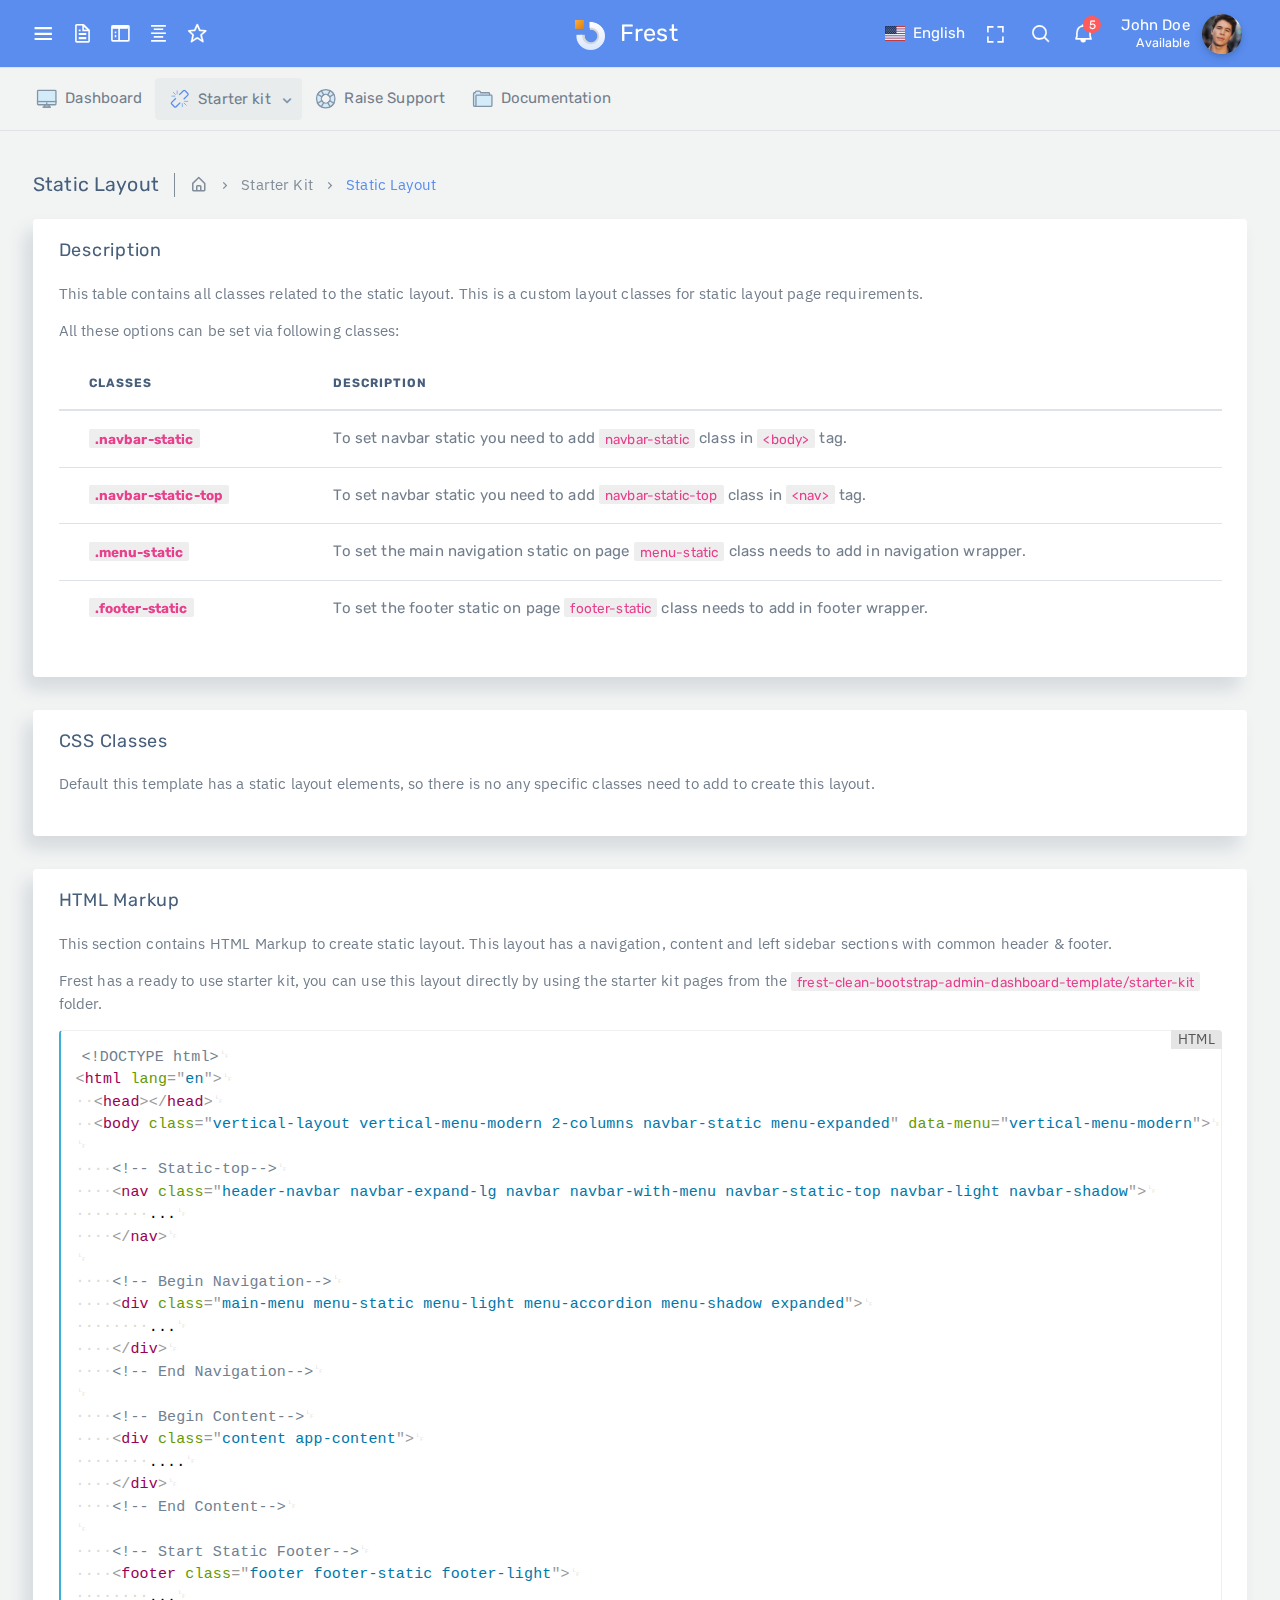
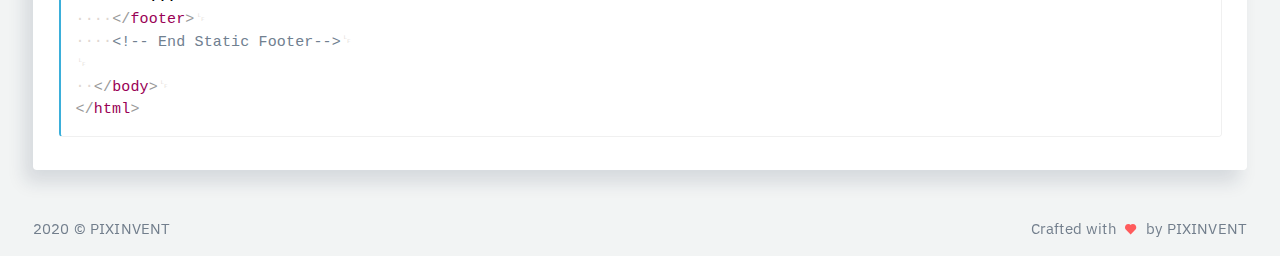
<file: admin/starter-kit/ltr/horizontal-menu-template/sk-layout-static.html>
<!DOCTYPE html>
<!--
Template Name: Frest HTML Admin Template
Author: :Pixinvent
Website: http://www.pixinvent.com/
Contact: hello@pixinvent.com
Follow: www.twitter.com/pixinvents
Like: www.facebook.com/pixinvents
Purchase: https://1.envato.market/pixinvent_portfolio
Renew Support: https://1.envato.market/pixinvent_portfolio
License: You must have a valid license purchased only from themeforest(the above link) in order to legally use the theme for your project.

-->
<html class="loading" lang="en" data-textdirection="ltr">
<!-- BEGIN: Head-->

<head>
    <meta http-equiv="Content-Type" content="text/html; charset=UTF-8">
    <meta http-equiv="X-UA-Compatible" content="IE=edge">
    <meta name="viewport" content="width=device-width, initial-scale=1.0, user-scalable=0">
    <meta name="description" content="Frest admin is super flexible, powerful, clean &amp; modern responsive bootstrap 4 admin template with unlimited possibilities.">
    <meta name="keywords" content="admin template, Frest admin template, dashboard template, flat admin template, responsive admin template, web app">
    <meta name="author" content="PIXINVENT">
    <title>Static Layout - Frest - Bootstrap HTML admin template</title>
    <link rel="apple-touch-icon" href="../../../app-assets/images/ico/apple-icon-120.png">
    <link rel="shortcut icon" type="image/x-icon" href="../../../app-assets/images/ico/favicon.ico">
    <link href="https://fonts.googleapis.com/css?family=Rubik:300,400,500,600%7CIBM+Plex+Sans:300,400,500,600,700" rel="stylesheet">

    <!-- BEGIN: Vendor CSS-->
    <link rel="stylesheet" type="text/css" href="../../../app-assets/vendors/css/vendors.min.css">
    <link rel="stylesheet" type="text/css" href="../../../app-assets/vendors/css/ui/prism.min.css">
    <!-- END: Vendor CSS-->

    <!-- BEGIN: Theme CSS-->
    <link rel="stylesheet" type="text/css" href="../../../app-assets/css/bootstrap.css">
    <link rel="stylesheet" type="text/css" href="../../../app-assets/css/bootstrap-extended.css">
    <link rel="stylesheet" type="text/css" href="../../../app-assets/css/colors.css">
    <link rel="stylesheet" type="text/css" href="../../../app-assets/css/components.css">
    <link rel="stylesheet" type="text/css" href="../../../app-assets/css/themes/dark-layout.css">
    <link rel="stylesheet" type="text/css" href="../../../app-assets/css/themes/semi-dark-layout.css">

    <!-- BEGIN: Page CSS-->
    <link rel="stylesheet" type="text/css" href="../../../app-assets/css/core/menu/menu-types/horizontal-menu.css">
    <!-- END: Page CSS-->

    <!-- BEGIN: Custom CSS-->
    <link rel="stylesheet" type="text/css" href="../../../assets/css/style.css">
    <!-- END: Custom CSS-->

</head>
<!-- END: Head-->

<!-- BEGIN: Body-->

<body class="horizontal-layout horizontal-menu navbar-sticky 2-columns  navbar-static-top footer-static  " data-open="hover" data-menu="horizontal-menu" data-col="2-columns">

    <!-- BEGIN: Header-->
    <nav class="header-navbar navbar-expand-lg navbar navbar-with-menu navbar-static-top bg-primary navbar-brand-center">
        <div class="navbar-header d-xl-block d-none">
            <ul class="nav navbar-nav flex-row">
                <li class="nav-item"><a class="navbar-brand" href="../../../html/ltr/horizontal-menu-template/index.html">
                        <div class="brand-logo"><img class="logo" src="../../../app-assets/images/logo/logo-light.png"></div>
                        <h2 class="brand-text mb-0">Frest</h2>
                    </a></li>
            </ul>
        </div>
        <div class="navbar-wrapper">
            <div class="navbar-container content">
                <div class="navbar-collapse" id="navbar-mobile">
                    <div class="mr-auto float-left bookmark-wrapper d-flex align-items-center">
                        <ul class="nav navbar-nav">
                            <li class="nav-item mobile-menu mr-auto"><a class="nav-link nav-menu-main menu-toggle" href="#"><i class="bx bx-menu"></i></a></li>
                        </ul>
                        <ul class="nav navbar-nav bookmark-icons">
                            <li class="nav-item d-none d-lg-block"><a class="nav-link" href="sk-layout-1-column.html" data-toggle="tooltip" data-placement="top" title="1-Column"><i class="ficon bx bx-file"></i></a></li>
                            <li class="nav-item d-none d-lg-block"><a class="nav-link" href="sk-layout-2-columns.html" data-toggle="tooltip" data-placement="top" title="2-Columns"><i class="ficon bx bx-sidebar"></i></a></li>
                            <li class="nav-item d-none d-lg-block"><a class="nav-link" href="sk-layout-static.html" data-toggle="tooltip" data-placement="top" title="Static Layout"><i class="ficon bx bx-align-middle"></i></a></li>
                        </ul>
                        <ul class="nav navbar-nav">
                            <li class="nav-item d-none d-lg-block"><a class="nav-link bookmark-star"><i class="ficon bx bx-star warning"></i></a>
                                <div class="bookmark-input search-input">
                                    <div class="bookmark-input-icon"><i class="bx bx-search primary"></i></div>
                                    <input class="form-control input" type="text" placeholder="Explore Frest..." tabindex="0" data-search="starter-list">
                                    <ul class="search-list"></ul>
                                </div>
                            </li>
                        </ul>
                    </div>
                    <ul class="nav navbar-nav float-right d-flex align-items-center">
                        <li class="dropdown dropdown-language nav-item"><a class="dropdown-toggle nav-link" id="dropdown-flag" href="#" data-toggle="dropdown" aria-haspopup="true" aria-expanded="false"><i class="flag-icon flag-icon-us"></i><span class="selected-language d-lg-inline d-none">English</span></a>
                            <div class="dropdown-menu" aria-labelledby="dropdown-flag"><a class="dropdown-item" href="#" data-language="en"><i class="flag-icon flag-icon-us mr-50"></i>English</a><a class="dropdown-item" href="#" data-language="fr"><i class="flag-icon flag-icon-fr mr-50"></i>French</a><a class="dropdown-item" href="#" data-language="de"><i class="flag-icon flag-icon-de mr-50"></i>German</a><a class="dropdown-item" href="#" data-language="pt"><i class="flag-icon flag-icon-pt mr-50"></i>Portuguese</a></div>
                        </li>
                        <li class="nav-item d-none d-lg-block"><a class="nav-link nav-link-expand"><i class="ficon bx bx-fullscreen"></i></a></li>
                        <li class="nav-item nav-search"><a class="nav-link nav-link-search pt-2"><i class="ficon bx bx-search"></i></a>
                            <div class="search-input">
                                <div class="search-input-icon"><i class="bx bx-search primary"></i></div>
                                <input class="input" type="text" placeholder="Explore Frest..." tabindex="-1" data-search="starter-list">
                                <div class="search-input-close"><i class="bx bx-x"></i></div>
                                <ul class="search-list"></ul>
                            </div>
                        </li>
                        <li class="dropdown dropdown-notification nav-item"><a class="nav-link nav-link-label" href="#" data-toggle="dropdown"><i class="ficon bx bx-bell bx-tada bx-flip-horizontal"></i><span class="badge badge-pill badge-danger badge-up">5</span></a>
                            <ul class="dropdown-menu dropdown-menu-media dropdown-menu-right">
                                <li class="dropdown-menu-header">
                                    <div class="dropdown-header px-1 py-75 d-flex justify-content-between"><span class="notification-title">7 new Notification</span><span class="text-bold-400 cursor-pointer">Mark all as read</span></div>
                                </li>
                                <li class="scrollable-container media-list"><a class="d-flex justify-content-between" href="javascript:void(0)">
                                        <div class="media d-flex align-items-center">
                                            <div class="media-left pr-0">
                                                <div class="avatar mr-1 m-0"><img src="../../../app-assets/images/portrait/small/avatar-s-11.jpg" alt="avatar" height="39" width="39"></div>
                                            </div>
                                            <div class="media-body">
                                                <h6 class="media-heading"><span class="text-bold-500">Congratulate Socrates Itumay</span> for work anniversaries</h6><small class="notification-text">Mar 15 12:32pm</small>
                                            </div>
                                        </div>
                                    </a>
                                    <div class="d-flex justify-content-between read-notification cursor-pointer">
                                        <div class="media d-flex align-items-center">
                                            <div class="media-left pr-0">
                                                <div class="avatar mr-1 m-0"><img src="../../../app-assets/images/portrait/small/avatar-s-16.jpg" alt="avatar" height="39" width="39"></div>
                                            </div>
                                            <div class="media-body">
                                                <h6 class="media-heading"><span class="text-bold-500">New Message</span> received</h6><small class="notification-text">You have 18 unread messages</small>
                                            </div>
                                        </div>
                                    </div>
                                    <div class="d-flex justify-content-between cursor-pointer">
                                        <div class="media d-flex align-items-center py-0">
                                            <div class="media-left pr-0"><img class="mr-1" src="../../../app-assets/images/icon/sketch-mac-icon.png" alt="avatar" height="39" width="39"></div>
                                            <div class="media-body">
                                                <h6 class="media-heading"><span class="text-bold-500">Updates Available</span></h6><small class="notification-text">Sketch 50.2 is currently newly added</small>
                                            </div>
                                            <div class="media-right pl-0">
                                                <div class="row border-left text-center">
                                                    <div class="col-12 px-50 py-75 border-bottom">
                                                        <h6 class="media-heading text-bold-500 mb-0">Update</h6>
                                                    </div>
                                                    <div class="col-12 px-50 py-75">
                                                        <h6 class="media-heading mb-0">Close</h6>
                                                    </div>
                                                </div>
                                            </div>
                                        </div>
                                    </div>
                                    <div class="d-flex justify-content-between cursor-pointer">
                                        <div class="media d-flex align-items-center">
                                            <div class="media-left pr-0">
                                                <div class="avatar bg-primary bg-lighten-5 mr-1 m-0 p-25"><span class="avatar-content text-primary font-medium-2">LD</span></div>
                                            </div>
                                            <div class="media-body">
                                                <h6 class="media-heading"><span class="text-bold-500">New customer</span> is registered</h6><small class="notification-text">1 hrs ago</small>
                                            </div>
                                        </div>
                                    </div>
                                    <div class="cursor-pointer">
                                        <div class="media d-flex align-items-center justify-content-between">
                                            <div class="media-left pr-0">
                                                <div class="media-body">
                                                    <h6 class="media-heading">New Offers</h6>
                                                </div>
                                            </div>
                                            <div class="media-right">
                                                <div class="custom-control custom-switch">
                                                    <input class="custom-control-input" type="checkbox" checked id="notificationSwtich">
                                                    <label class="custom-control-label" for="notificationSwtich"></label>
                                                </div>
                                            </div>
                                        </div>
                                    </div>
                                    <div class="d-flex justify-content-between cursor-pointer">
                                        <div class="media d-flex align-items-center">
                                            <div class="media-left pr-0">
                                                <div class="avatar bg-danger bg-lighten-5 mr-1 m-0 p-25"><span class="avatar-content"><i class="bx bxs-heart text-danger"></i></span></div>
                                            </div>
                                            <div class="media-body">
                                                <h6 class="media-heading"><span class="text-bold-500">Application</span> has been approved</h6><small class="notification-text">6 hrs ago</small>
                                            </div>
                                        </div>
                                    </div>
                                    <div class="d-flex justify-content-between read-notification cursor-pointer">
                                        <div class="media d-flex align-items-center">
                                            <div class="media-left pr-0">
                                                <div class="avatar mr-1 m-0"><img src="../../../app-assets/images/portrait/small/avatar-s-4.jpg" alt="avatar" height="39" width="39"></div>
                                            </div>
                                            <div class="media-body">
                                                <h6 class="media-heading"><span class="text-bold-500">New file</span> has been uploaded</h6><small class="notification-text">4 hrs ago</small>
                                            </div>
                                        </div>
                                    </div>
                                    <div class="d-flex justify-content-between cursor-pointer">
                                        <div class="media d-flex align-items-center">
                                            <div class="media-left pr-0">
                                                <div class="avatar bg-rgba-danger m-0 mr-1 p-25">
                                                    <div class="avatar-content"><i class="bx bx-detail text-danger"></i></div>
                                                </div>
                                            </div>
                                            <div class="media-body">
                                                <h6 class="media-heading"><span class="text-bold-500">Finance report</span> has been generated</h6><small class="notification-text">25 hrs ago</small>
                                            </div>
                                        </div>
                                    </div>
                                    <div class="d-flex justify-content-between cursor-pointer">
                                        <div class="media d-flex align-items-center border-0">
                                            <div class="media-left pr-0">
                                                <div class="avatar mr-1 m-0"><img src="../../../app-assets/images/portrait/small/avatar-s-16.jpg" alt="avatar" height="39" width="39"></div>
                                            </div>
                                            <div class="media-body">
                                                <h6 class="media-heading"><span class="text-bold-500">New customer</span> comment recieved</h6><small class="notification-text">2 days ago</small>
                                            </div>
                                        </div>
                                    </div>
                                </li>
                                <li class="dropdown-menu-footer"><a class="dropdown-item p-50 text-primary justify-content-center" href="javascript:void(0)">Read all notifications</a></li>
                            </ul>
                        </li>
                        <li class="dropdown dropdown-user nav-item"><a class="dropdown-toggle nav-link dropdown-user-link" href="#" data-toggle="dropdown">
                                <div class="user-nav d-lg-flex d-none"><span class="user-name">John Doe</span><span class="user-status">Available</span></div><span><img class="round" src="../../../app-assets/images/portrait/small/avatar-s-11.jpg" alt="avatar" height="40" width="40"></span>
                            </a>
                            <div class="dropdown-menu dropdown-menu-right"><a class="dropdown-item" href="#"><i class="bx bx-user mr-50"></i> Edit Profile</a><a class="dropdown-item" href="#"><i class="bx bx-envelope mr-50"></i> My Inbox</a><a class="dropdown-item" href="#"><i class="bx bx-check-square mr-50"></i> Task</a><a class="dropdown-item" href="#"><i class="bx bx-message mr-50"></i> Chats</a>
                                <div class="dropdown-divider"></div><a class="dropdown-item" href="#"><i class="bx bx-power-off mr-50"></i> Logout</a>
                            </div>
                        </li>
                    </ul>
                </div>
            </div>
        </div>
    </nav>
    <!-- END: Header-->


    <!-- BEGIN: Main Menu-->
    <div class="header-navbar navbar-expand-sm navbar navbar-horizontal navbar-fixed navbar-light navbar-without-dd-arrow" role="navigation" data-menu="menu-wrapper">
        <div class="navbar-header d-xl-none d-block">
            <ul class="nav navbar-nav flex-row">
                <li class="nav-item mr-auto"><a class="navbar-brand" href="../../../html/ltr/horizontal-menu-template/index.html">
                        <div class="brand-logo"><img class="logo" src="../../../app-assets/images/logo/logo.png" /></div>
                        <h2 class="brand-text mb-0">Frest</h2>
                    </a></li>
                <li class="nav-item nav-toggle"><a class="nav-link modern-nav-toggle pr-0" data-toggle="collapse"><i class="bx bx-x d-block d-xl-none font-medium-4 primary toggle-icon"></i></a></li>
            </ul>
        </div>
        <div class="shadow-bottom"></div>
        <!-- Horizontal menu content-->
        <div class="navbar-container main-menu-content" data-menu="menu-container">
            <!-- include ../../../includes/mixins-->
            <ul class="nav navbar-nav" id="main-menu-navigation" data-menu="menu-navigation" data-icon-style="filled">
                <li class="nav-item"><a class="nav-link" href="../../../html/ltr/horizontal-menu-template/index.html"><i class="menu-livicon" data-icon="desktop"></i><span data-i18n="nav.dash.main">Dashboard</span></a></li>
                <li class="dropdown nav-item" data-menu="dropdown"><a class="dropdown-toggle nav-link" href="#" data-toggle="dropdown"><i class="menu-livicon" data-icon="unlink"></i><span data-i18n="nav.starter_kit.main">Starter kit</span></a>
                    <ul class="dropdown-menu">
                        <li data-menu=""><a class="dropdown-item align-items-center" href="sk-horizontal-layout-1-column.html" data-toggle="dropdown"><i class="bx bx-right-arrow-alt"></i>1 column</a>
                        </li>
                        <li data-menu=""><a class="dropdown-item align-items-center" href="sk-layout-2-columns.html" data-toggle="dropdown"><i class="bx bx-right-arrow-alt"></i>2 columns</a>
                        </li>
                        <li data-menu=""><a class="dropdown-item align-items-center" href="sk-layout-fixed-navbar.html" data-toggle="dropdown"><i class="bx bx-right-arrow-alt"></i>Fixed navbar</a>
                        </li>
                        <li data-menu=""><a class="dropdown-item align-items-center" href="sk-layout-fixed.html" data-toggle="dropdown"><i class="bx bx-right-arrow-alt"></i>Fixed layout</a>
                        </li>
                        <li class="active" data-menu=""><a class="dropdown-item align-items-center" href="sk-layout-static.html" data-toggle="dropdown"><i class="bx bx-right-arrow-alt"></i>Static layout</a>
                        </li>
                    </ul>
                </li>
                <li class="nav-item"><a class="nav-link" href="https://pixinvent.ticksy.com/" target="_blank"><i class="menu-livicon" data-icon="help"></i><span>Raise Support</span></a></li>
                <li class="nav-item"><a class="nav-link" href="https://pixinvent.com/demo/frest-clean-bootstrap-admin-dashboard-template/documentation" target="_blank"><i class="menu-livicon" data-icon="morph-folder"></i><span>Documentation</span></a></li>
            </ul>
        </div>
        <!-- /horizontal menu content-->
    </div>
    <!-- END: Main Menu-->

    <!-- BEGIN: Content-->
    <div class="app-content content">
        <div class="content-overlay"></div>
        <div class="content-wrapper">
            <div class="content-header row">
                <div class="content-header-left col-12 mb-2 mt-1">
                    <div class="row breadcrumbs-top">
                        <div class="col-12">
                            <h5 class="content-header-title float-left pr-1 mb-0">Static Layout</h5>
                            <div class="breadcrumb-wrapper col-12">
                                <ol class="breadcrumb p-0 mb-0">
                                    <li class="breadcrumb-item"><a href="sk-layout-2-columns.html"><i class="bx bx-home-alt"></i></a>
                                    </li>
                                    <li class="breadcrumb-item"><a href="#">Starter Kit</a>
                                    </li>
                                    <li class="breadcrumb-item active">Static Layout
                                    </li>
                                </ol>
                            </div>
                        </div>
                    </div>
                </div>
            </div>
            <div class="content-body">
                <!-- Description -->
                <section id="description" class="card">
                    <div class="card-header">
                        <h4 class="card-title">Description</h4>
                    </div>
                    <div class="card-content">
                        <div class="card-body">
                            <div class="card-text">
                                <p>This table contains all classes related to the static layout. This is a custom layout classes for static layout page requirements.</p>
                                <p>All these options can be set via following classes:</p>
                                <div class="table-responsive">
                                    <table class="table table-hover">
                                        <thead>
                                            <tr>
                                                <th>Classes</th>
                                                <th>Description</th>
                                            </tr>
                                        </thead>
                                        <tbody>
                                            <tr>
                                                <th scope="row"><code>.navbar-static</code></th>
                                                <td>To set navbar static you need to add <code>navbar-static</code> class in <code>&lt;body&gt;</code> tag.</td>
                                            </tr>
                                            <tr>
                                                <th scope="row"><code>.navbar-static-top</code></th>
                                                <td>To set navbar static you need to add <code>navbar-static-top</code> class in <code>&lt;nav&gt;</code> tag.</td>
                                            </tr>
                                            <tr>
                                                <th scope="row"><code>.menu-static</code></th>
                                                <td>To set the main navigation static on page <code>menu-static</code> class needs to add in navigation wrapper.</td>
                                            </tr>
                                            <tr>
                                                <th scope="row"><code>.footer-static</code></th>
                                                <td>To set the footer static on page <code>footer-static</code> class needs to add in footer wrapper.</td>
                                            </tr>
                                        </tbody>
                                    </table>
                                </div>
                            </div>
                        </div>
                    </div>
                </section>
                <!--/ Description -->
                <!-- CSS Classes -->
                <section id="css-classes" class="card">
                    <div class="card-header">
                        <h4 class="card-title">CSS Classes</h4>
                    </div>
                    <div class="card-content">
                        <div class="card-body">
                            <div class="card-text">
                                <p>Default this template has a static layout elements, so there is no any specific classes need to add to create this layout.</p>
                            </div>
                        </div>
                    </div>
                </section>
                <!--/ CSS Classes -->
                <!-- HTML Markup -->
                <section id="html-markup" class="card">
                    <div class="card-header">
                        <h4 class="card-title">HTML Markup</h4>
                    </div>
                    <div class="card-content">
                        <div class="card-body">
                            <div class="card-text">
                                <p>This section contains HTML Markup to create static layout. This layout has a navigation, content and left sidebar sections with common header & footer.</p>
                                <p>Frest has a ready to use starter kit, you can use this layout directly by using the starter kit pages from the <code>frest-clean-bootstrap-admin-dashboard-template/starter-kit</code> folder.</p>
                                <pre class="language-html">
                <code class="language-html">
                    &lt;!DOCTYPE html&gt;
                      &lt;html lang="en"&gt;
                        &lt;head&gt;&lt;/head&gt;
                        &lt;body class="vertical-layout vertical-menu-modern 2-columns navbar-static menu-expanded" data-menu="vertical-menu-modern"&gt;

                          &lt;!-- Static-top--&gt;
                          &lt;nav class="header-navbar navbar-expand-lg navbar navbar-with-menu navbar-static-top navbar-light navbar-shadow"&gt;
                              ...
                          &lt;/nav&gt;

                          &lt;!-- Begin Navigation--&gt;
                          &lt;div class="main-menu menu-static menu-light menu-accordion menu-shadow expanded"&gt;
                              ...
                          &lt;/div&gt;
                          &lt;!-- End Navigation--&gt;

                          &lt;!-- Begin Content--&gt;
                          &lt;div class="content app-content"&gt;
                              ....
                          &lt;/div&gt;
                          &lt;!-- End Content--&gt;

                          &lt;!-- Start Static Footer--&gt;
                          &lt;footer class="footer footer-static footer-light"&gt;
                              ...
                          &lt;/footer&gt;
                          &lt;!-- End Static Footer--&gt;

                        &lt;/body&gt;
                      &lt;/html&gt;
                </code>
                </pre>
                            </div>
                        </div>
                    </div>
                </section>
                <!--/ HTML Markup -->

            </div>
        </div>
    </div>
    <!-- END: Content-->

    <div class="sidenav-overlay"></div>
    <div class="drag-target"></div>

    <!-- BEGIN: Footer-->
    <footer class="footer footer-static footer-light">
        <p class="clearfix mb-0"><span class="float-left d-inline-block">2020 &copy; PIXINVENT</span><span class="float-right d-sm-inline-block d-none">Crafted with<i class="bx bxs-heart pink mx-50 font-small-3"></i>by<a class="text-uppercase" href="https://1.envato.market/pixinvent_portfolio" target="_blank">Pixinvent</a></span>
            <button class="btn btn-primary btn-icon scroll-top" type="button"><i class="bx bx-up-arrow-alt"></i></button>
        </p>
    </footer>
    <!-- END: Footer-->


    <!-- BEGIN: Vendor JS-->
    <script src="../../../app-assets/vendors/js/vendors.min.js"></script>
    <script src="../../../app-assets/fonts/LivIconsEvo/js/LivIconsEvo.tools.js"></script>
    <script src="../../../app-assets/fonts/LivIconsEvo/js/LivIconsEvo.defaults.js"></script>
    <script src="../../../app-assets/fonts/LivIconsEvo/js/LivIconsEvo.min.js"></script>
    <script src="../../../app-assets/vendors/js/forms/select/select2.full.min.js"></script>
    <!-- BEGIN Vendor JS-->

    <!-- BEGIN: Page Vendor JS-->
    <script src="../../../app-assets/vendors/js/ui/jquery.sticky.js"></script>
    <script src="../../../app-assets/vendors/js/ui/prism.min.js"></script>
    <!-- END: Page Vendor JS-->

    <!-- BEGIN: Theme JS-->
    <script src="../../../app-assets/js/scripts/configs/horizontal-menu.js"></script>
    <script src="../../../app-assets/js/core/app-menu.js"></script>
    <script src="../../../app-assets/js/core/app.js"></script>
    <!-- END: Theme JS-->

    <!-- BEGIN: Page JS-->
    <!-- END: Page JS-->

</body>
<!-- END: Body-->

</html>
</file>
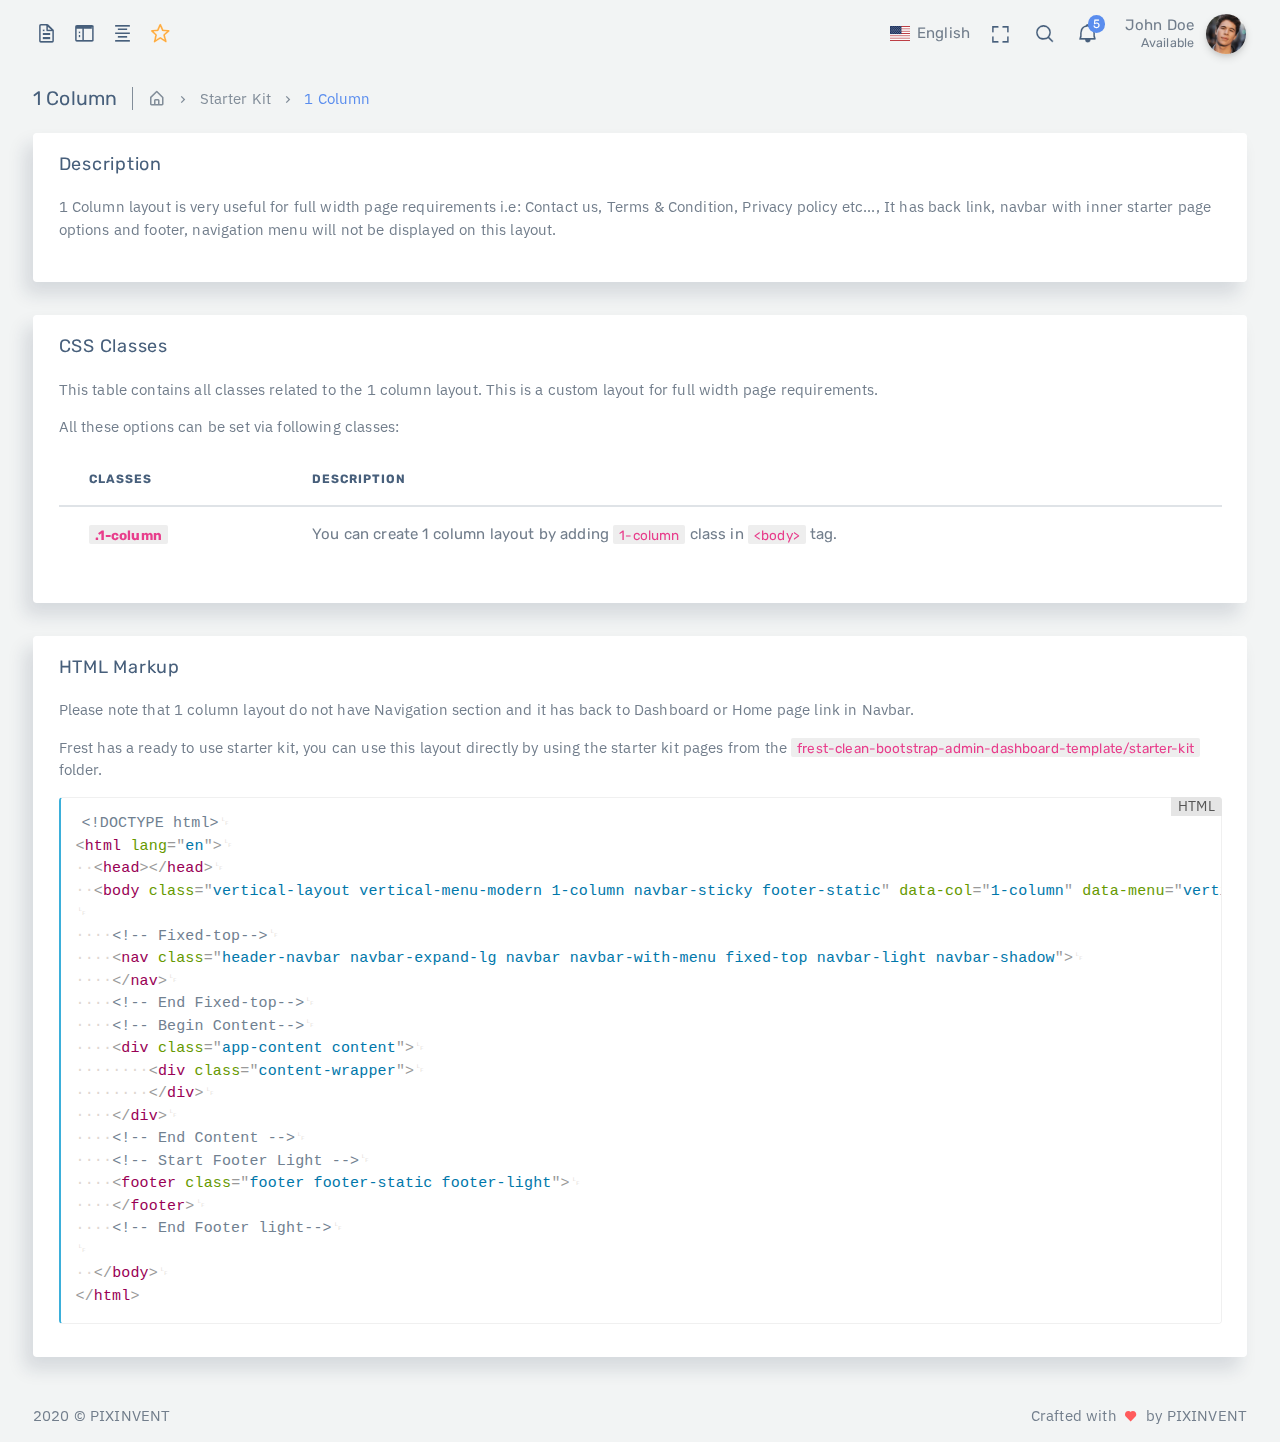
<file: admin/starter-kit/ltr/vertical-menu-boxicons-template/sk-layout-1-column.html>
<!DOCTYPE html>
<!--
Template Name: Frest HTML Admin Template
Author: :Pixinvent
Website: http://www.pixinvent.com/
Contact: hello@pixinvent.com
Follow: www.twitter.com/pixinvents
Like: www.facebook.com/pixinvents
Purchase: https://1.envato.market/pixinvent_portfolio
Renew Support: https://1.envato.market/pixinvent_portfolio
License: You must have a valid license purchased only from themeforest(the above link) in order to legally use the theme for your project.

-->
<html class="loading" lang="en" data-textdirection="ltr">
<!-- BEGIN: Head-->

<head>
    <meta http-equiv="Content-Type" content="text/html; charset=UTF-8">
    <meta http-equiv="X-UA-Compatible" content="IE=edge">
    <meta name="viewport" content="width=device-width, initial-scale=1.0, user-scalable=0">
    <meta name="description" content="Frest admin is super flexible, powerful, clean &amp; modern responsive bootstrap 4 admin template with unlimited possibilities.">
    <meta name="keywords" content="admin template, Frest admin template, dashboard template, flat admin template, responsive admin template, web app">
    <meta name="author" content="PIXINVENT">
    <title>1 Column - Frest - Bootstrap HTML admin template</title>
    <link rel="apple-touch-icon" href="../../../app-assets/images/ico/apple-icon-120.png">
    <link rel="shortcut icon" type="image/x-icon" href="../../../app-assets/images/ico/favicon.ico">
    <link href="https://fonts.googleapis.com/css?family=Rubik:300,400,500,600%7CIBM+Plex+Sans:300,400,500,600,700" rel="stylesheet">

    <!-- BEGIN: Vendor CSS-->
    <link rel="stylesheet" type="text/css" href="../../../app-assets/vendors/css/vendors.min.css">
    <link rel="stylesheet" type="text/css" href="../../../app-assets/vendors/css/ui/prism.min.css">
    <!-- END: Vendor CSS-->

    <!-- BEGIN: Theme CSS-->
    <link rel="stylesheet" type="text/css" href="../../../app-assets/css/bootstrap.css">
    <link rel="stylesheet" type="text/css" href="../../../app-assets/css/bootstrap-extended.css">
    <link rel="stylesheet" type="text/css" href="../../../app-assets/css/colors.css">
    <link rel="stylesheet" type="text/css" href="../../../app-assets/css/components.css">
    <link rel="stylesheet" type="text/css" href="../../../app-assets/css/themes/dark-layout.css">
    <link rel="stylesheet" type="text/css" href="../../../app-assets/css/themes/semi-dark-layout.css">

    <!-- BEGIN: Page CSS-->
    <link rel="stylesheet" type="text/css" href="../../../app-assets/css/core/menu/menu-types/vertical-menu.css">
    <!-- END: Page CSS-->

    <!-- BEGIN: Custom CSS-->
    <link rel="stylesheet" type="text/css" href="../../../assets/css/style.css">
    <!-- END: Custom CSS-->

</head>
<!-- END: Head-->

<!-- BEGIN: Body-->

<body class="vertical-layout vertical-menu-modern 1-column  navbar-sticky footer-static  " data-open="click" data-menu="vertical-menu-modern" data-col="1-column">

    <!-- BEGIN: Header-->
    <div class="header-navbar-shadow"></div>
    <nav class="header-navbar main-header-navbar navbar-expand-lg navbar navbar-with-menu fixed-top ">
        <div class="navbar-wrapper">
            <div class="navbar-container content">
                <div class="navbar-collapse" id="navbar-mobile">
                    <div class="mr-auto float-left bookmark-wrapper d-flex align-items-center">
                        <ul class="nav navbar-nav nav-back">
                            <li class="nav-item mobile-menu d-xl-none mr-auto"><a class="nav-link nav-menu-main hidden-xs font-small-3 d-flex align-items-center" href="sk-layout-2-columns.html"><i class="bx bx-left-arrow-alt"></i>Back</a></li>
                        </ul>
                        <ul class="nav navbar-nav bookmark-icons">
                            <li class="nav-item d-none d-lg-block"><a class="nav-link" href="sk-layout-1-column.html" data-toggle="tooltip" data-placement="top" title="1-Column"><i class="ficon bx bx-file"></i></a></li>
                            <li class="nav-item d-none d-lg-block"><a class="nav-link" href="sk-layout-2-columns.html" data-toggle="tooltip" data-placement="top" title="2-Columns"><i class="ficon bx bx-sidebar"></i></a></li>
                            <li class="nav-item d-none d-lg-block"><a class="nav-link" href="sk-layout-static.html" data-toggle="tooltip" data-placement="top" title="Static Layout"><i class="ficon bx bx-align-middle"></i></a></li>
                        </ul>
                        <ul class="nav navbar-nav">
                            <li class="nav-item d-none d-lg-block"><a class="nav-link bookmark-star"><i class="ficon bx bx-star warning"></i></a>
                                <div class="bookmark-input search-input">
                                    <div class="bookmark-input-icon"><i class="bx bx-search primary"></i></div>
                                    <input class="form-control input" type="text" placeholder="Explore Frest..." tabindex="0">
                                    <ul class="search-list"></ul>
                                </div>
                            </li>
                        </ul>
                    </div>
                    <ul class="nav navbar-nav float-right">
                        <li class="dropdown dropdown-language nav-item"><a class="dropdown-toggle nav-link" id="dropdown-flag" href="#" data-toggle="dropdown" aria-haspopup="true" aria-expanded="false"><i class="flag-icon flag-icon-us"></i><span class="selected-language">English</span></a>
                            <div class="dropdown-menu" aria-labelledby="dropdown-flag"><a class="dropdown-item" href="#" data-language="en"><i class="flag-icon flag-icon-us mr-50"></i> English</a><a class="dropdown-item" href="#" data-language="fr"><i class="flag-icon flag-icon-fr mr-50"></i> French</a><a class="dropdown-item" href="#" data-language="de"><i class="flag-icon flag-icon-de mr-50"></i> German</a><a class="dropdown-item" href="#" data-language="pt"><i class="flag-icon flag-icon-pt mr-50"></i> Portuguese</a></div>
                        </li>
                        <li class="nav-item d-none d-lg-block"><a class="nav-link nav-link-expand"><i class="ficon bx bx-fullscreen"></i></a></li>
                        <li class="nav-item nav-search"><a class="nav-link nav-link-search"><i class="ficon bx bx-search"></i></a>
                            <div class="search-input">
                                <div class="search-input-icon"><i class="bx bx-search primary"></i></div>
                                <input class="input" type="text" placeholder="Explore Frest..." tabindex="-1">
                                <div class="search-input-close"><i class="bx bx-x"></i></div>
                                <ul class="search-list"></ul>
                            </div>
                        </li>
                        <li class="dropdown dropdown-notification nav-item"><a class="nav-link nav-link-label" href="#" data-toggle="dropdown"><i class="ficon bx bx-bell"></i><span class="badge badge-pill badge-primary badge-up">5</span></a>
                            <ul class="dropdown-menu dropdown-menu-media dropdown-menu-right">
                                <li class="dropdown-menu-header">
                                    <div class="dropdown-header px-1 py-75 d-flex justify-content-between"><span class="notification-title">7 new Notification</span><span class="text-bold-400 cursor-pointer">Mark all as read</span></div>
                                </li>
                                <li class="scrollable-container media-list"><a class="d-flex justify-content-between" href="javascript:void(0)">
                                        <div class="media d-flex align-items-center">
                                            <div class="media-left pr-0">
                                                <div class="avatar mr-1 m-0"><img src="../../../app-assets/images/portrait/small/avatar-s-11.jpg" alt="avatar" height="39" width="39"></div>
                                            </div>
                                            <div class="media-body">
                                                <h6 class="media-heading"><span class="text-bold-500">Congratulate Socrates Itumay</span> for work anniversaries</h6><small class="notification-text">Mar 15 12:32pm</small>
                                            </div>
                                        </div>
                                    </a>
                                    <div class="d-flex justify-content-between read-notification cursor-pointer">
                                        <div class="media d-flex align-items-center">
                                            <div class="media-left pr-0">
                                                <div class="avatar mr-1 m-0"><img src="../../../app-assets/images/portrait/small/avatar-s-16.jpg" alt="avatar" height="39" width="39"></div>
                                            </div>
                                            <div class="media-body">
                                                <h6 class="media-heading"><span class="text-bold-500">New Message</span> received</h6><small class="notification-text">You have 18 unread messages</small>
                                            </div>
                                        </div>
                                    </div>
                                    <div class="d-flex justify-content-between cursor-pointer">
                                        <div class="media d-flex align-items-center py-0">
                                            <div class="media-left pr-0"><img class="mr-1" src="../../../app-assets/images/icon/sketch-mac-icon.png" alt="avatar" height="39" width="39"></div>
                                            <div class="media-body">
                                                <h6 class="media-heading"><span class="text-bold-500">Updates Available</span></h6><small class="notification-text">Sketch 50.2 is currently newly added</small>
                                            </div>
                                            <div class="media-right pl-0">
                                                <div class="row border-left text-center">
                                                    <div class="col-12 px-50 py-75 border-bottom">
                                                        <h6 class="media-heading text-bold-500 mb-0">Update</h6>
                                                    </div>
                                                    <div class="col-12 px-50 py-75">
                                                        <h6 class="media-heading mb-0">Close</h6>
                                                    </div>
                                                </div>
                                            </div>
                                        </div>
                                    </div>
                                    <div class="d-flex justify-content-between cursor-pointer">
                                        <div class="media d-flex align-items-center">
                                            <div class="media-left pr-0">
                                                <div class="avatar bg-primary bg-lighten-5 mr-1 m-0 p-25"><span class="avatar-content text-primary font-medium-2">LD</span></div>
                                            </div>
                                            <div class="media-body">
                                                <h6 class="media-heading"><span class="text-bold-500">New customer</span> is registered</h6><small class="notification-text">1 hrs ago</small>
                                            </div>
                                        </div>
                                    </div>
                                    <div class="cursor-pointer">
                                        <div class="media d-flex align-items-center justify-content-between">
                                            <div class="media-left pr-0">
                                                <div class="media-body">
                                                    <h6 class="media-heading">New Offers</h6>
                                                </div>
                                            </div>
                                            <div class="media-right">
                                                <div class="custom-control custom-switch">
                                                    <input class="custom-control-input" type="checkbox" checked id="notificationSwtich">
                                                    <label class="custom-control-label" for="notificationSwtich"></label>
                                                </div>
                                            </div>
                                        </div>
                                    </div>
                                    <div class="d-flex justify-content-between cursor-pointer">
                                        <div class="media d-flex align-items-center">
                                            <div class="media-left pr-0">
                                                <div class="avatar bg-danger bg-lighten-5 mr-1 m-0 p-25"><span class="avatar-content"><i class="bx bxs-heart text-danger"></i></span></div>
                                            </div>
                                            <div class="media-body">
                                                <h6 class="media-heading"><span class="text-bold-500">Application</span> has been approved</h6><small class="notification-text">6 hrs ago</small>
                                            </div>
                                        </div>
                                    </div>
                                    <div class="d-flex justify-content-between read-notification cursor-pointer">
                                        <div class="media d-flex align-items-center">
                                            <div class="media-left pr-0">
                                                <div class="avatar mr-1 m-0"><img src="../../../app-assets/images/portrait/small/avatar-s-4.jpg" alt="avatar" height="39" width="39"></div>
                                            </div>
                                            <div class="media-body">
                                                <h6 class="media-heading"><span class="text-bold-500">New file</span> has been uploaded</h6><small class="notification-text">4 hrs ago</small>
                                            </div>
                                        </div>
                                    </div>
                                    <div class="d-flex justify-content-between cursor-pointer">
                                        <div class="media d-flex align-items-center">
                                            <div class="media-left pr-0">
                                                <div class="avatar bg-rgba-danger m-0 mr-1 p-25">
                                                    <div class="avatar-content"><i class="bx bx-detail text-danger"></i></div>
                                                </div>
                                            </div>
                                            <div class="media-body">
                                                <h6 class="media-heading"><span class="text-bold-500">Finance report</span> has been generated</h6><small class="notification-text">25 hrs ago</small>
                                            </div>
                                        </div>
                                    </div>
                                    <div class="d-flex justify-content-between cursor-pointer">
                                        <div class="media d-flex align-items-center border-0">
                                            <div class="media-left pr-0">
                                                <div class="avatar mr-1 m-0"><img src="../../../app-assets/images/portrait/small/avatar-s-16.jpg" alt="avatar" height="39" width="39"></div>
                                            </div>
                                            <div class="media-body">
                                                <h6 class="media-heading"><span class="text-bold-500">New customer</span> comment recieved</h6><small class="notification-text">2 days ago</small>
                                            </div>
                                        </div>
                                    </div>
                                </li>
                                <li class="dropdown-menu-footer"><a class="dropdown-item p-50 text-primary justify-content-center" href="javascript:void(0)">Read all notifications</a></li>
                            </ul>
                        </li>
                        <li class="dropdown dropdown-user nav-item"><a class="dropdown-toggle nav-link dropdown-user-link" href="#" data-toggle="dropdown">
                                <div class="user-nav d-sm-flex d-none"><span class="user-name">John Doe</span><span class="user-status">Available</span></div><span><img class="round" src="../../../app-assets/images/portrait/small/avatar-s-11.jpg" alt="avatar" height="40" width="40"></span>
                            </a>
                            <div class="dropdown-menu dropdown-menu-right"><a class="dropdown-item" href="#"><i class="bx bx-user mr-50"></i> Edit Profile</a><a class="dropdown-item" href="#"><i class="bx bx-envelope mr-50"></i> My Inbox</a><a class="dropdown-item" href="#"><i class="bx bx-check-square mr-50"></i> Task</a><a class="dropdown-item" href="#"><i class="bx bx-message mr-50"></i> Chats</a>
                                <div class="dropdown-divider"></div><a class="dropdown-item" href="#"><i class="bx bx-power-off mr-50"></i> Logout</a>
                            </div>
                        </li>
                    </ul>
                </div>
            </div>
        </div>
    </nav>
    <!-- END: Header-->

    <!-- BEGIN: Content-->
    <div class="app-content content">
        <div class="content-overlay"></div>
        <div class="content-wrapper">
            <div class="content-header row">
                <div class="content-header-left col-12 mb-2 mt-1">
                    <div class="row breadcrumbs-top">
                        <div class="col-12">
                            <h5 class="content-header-title float-left pr-1 mb-0">1 Column</h5>
                            <div class="breadcrumb-wrapper col-12">
                                <ol class="breadcrumb p-0 mb-0">
                                    <li class="breadcrumb-item"><a href="sk-layout-2-columns.html"><i class="bx bx-home-alt"></i></a>
                                    </li>
                                    <li class="breadcrumb-item"><a href="#">Starter Kit</a>
                                    </li>
                                    <li class="breadcrumb-item active">1 Column
                                    </li>
                                </ol>
                            </div>
                        </div>
                    </div>
                </div>
            </div>
            <div class="content-body">
                <!-- Description -->
                <div class="card">
                    <div class="card-header">
                        <h4 class="card-title">Description</h4>
                    </div>
                    <div class="card-content">
                        <div class="card-body">
                            <div class="card-text">
                                <p>1 Column layout is very useful for full width page requirements i.e: Contact us, Terms & Condition, Privacy policy etc..., It has back link, navbar with inner starter page options and footer, navigation menu will not be displayed on this layout.</p>
                            </div>
                        </div>
                    </div>
                </div>
                <!--/ Description -->
                <!-- CSS Classes -->
                <div class="card">
                    <div class="card-header">
                        <h4 class="card-title">CSS Classes</h4>
                    </div>
                    <div class="card-content">
                        <div class="card-body">
                            <div class="card-text">
                                <p>This table contains all classes related to the 1 column layout. This is a custom layout for full width page requirements.</p>
                                <p>All these options can be set via following classes:</p>
                                <div class="table-responsive">
                                    <table class="table">
                                        <thead>
                                            <tr>
                                                <th>Classes</th>
                                                <th>Description</th>
                                            </tr>
                                        </thead>
                                        <tbody>
                                            <tr>
                                                <th scope="row"><code>.1-column</code></th>
                                                <td>You can create 1 column layout by adding <code>1-column</code> class in <code>&lt;body&gt;</code> tag.</td>
                                            </tr>
                                        </tbody>
                                    </table>
                                </div>
                            </div>
                        </div>
                    </div>
                </div>
                <!--/ CSS Classes -->
                <!-- HTML Markup -->
                <div class="card">
                    <div class="card-header">
                        <h4 class="card-title">HTML Markup</h4>
                    </div>
                    <div class="card-content">
                        <div class="card-body">
                            <div class="card-text">
                                <p>Please note that 1 column layout do not have Navigation section and it has back to Dashboard or Home page link in Navbar.</p>
                                <p>Frest has a ready to use starter kit, you can use this layout directly by using the starter kit pages from the <code>frest-clean-bootstrap-admin-dashboard-template/starter-kit</code> folder.</p>
                                <pre class="language-html">
        <code class="language-html">
            &lt;!DOCTYPE html&gt;
              &lt;html lang="en"&gt;
                &lt;head&gt;&lt;/head&gt;
                &lt;body class="vertical-layout vertical-menu-modern 1-column navbar-sticky footer-static" data-col="1-column" data-menu="vertical-menu-modern" &gt;

                  &lt;!-- Fixed-top--&gt;
                  &lt;nav class="header-navbar navbar-expand-lg navbar navbar-with-menu fixed-top navbar-light navbar-shadow"&gt;
                  &lt;/nav&gt;
                  &lt;!-- End Fixed-top--&gt;
                  &lt;!-- Begin Content--&gt;
                  &lt;div class="app-content content"&gt;
                      &lt;div class="content-wrapper"&gt;
                      &lt;/div&gt;
                  &lt;/div&gt;
                  &lt;!-- End Content --&gt;
                  &lt;!-- Start Footer Light --&gt;
                  &lt;footer class="footer footer-static footer-light"&gt;
                  &lt;/footer&gt;
                  &lt;!-- End Footer light--&gt;

                &lt;/body&gt;
              &lt;/html&gt;
        </code>
        </pre>
                            </div>
                        </div>
                    </div>
                </div>
                <!--/ HTML Markup -->

            </div>
        </div>
    </div>
    <!-- END: Content-->

    <div class="sidenav-overlay"></div>
    <div class="drag-target"></div>

    <!-- BEGIN: Footer-->
    <footer class="footer footer-static footer-light">
        <p class="clearfix mb-0"><span class="float-left d-inline-block">2020 &copy; PIXINVENT</span><span class="float-right d-sm-inline-block d-none">Crafted with<i class="bx bxs-heart pink mx-50 font-small-3"></i>by<a class="text-uppercase" href="https://1.envato.market/pixinvent_portfolio" target="_blank">Pixinvent</a></span>
            <button class="btn btn-primary btn-icon scroll-top" type="button"><i class="bx bx-up-arrow-alt"></i></button>
        </p>
    </footer>
    <!-- END: Footer-->


    <!-- BEGIN: Vendor JS-->
    <script src="../../../app-assets/vendors/js/vendors.min.js"></script>
    <script src="../../../app-assets/fonts/LivIconsEvo/js/LivIconsEvo.tools.js"></script>
    <script src="../../../app-assets/fonts/LivIconsEvo/js/LivIconsEvo.defaults.js"></script>
    <script src="../../../app-assets/fonts/LivIconsEvo/js/LivIconsEvo.min.js"></script>
    <script src="../../../app-assets/vendors/js/forms/select/select2.full.min.js"></script>
    <!-- BEGIN Vendor JS-->

    <!-- BEGIN: Page Vendor JS-->
    <script src="../../../app-assets/vendors/js/ui/prism.min.js"></script>
    <!-- END: Page Vendor JS-->

    <!-- BEGIN: Theme JS-->
    <script src="../../../app-assets/js/core/app-menu.js"></script>
    <script src="../../../app-assets/js/core/app.js"></script>
    <!-- END: Theme JS-->

    <!-- BEGIN: Page JS-->
    <!-- END: Page JS-->

</body>
<!-- END: Body-->

</html>
</file>
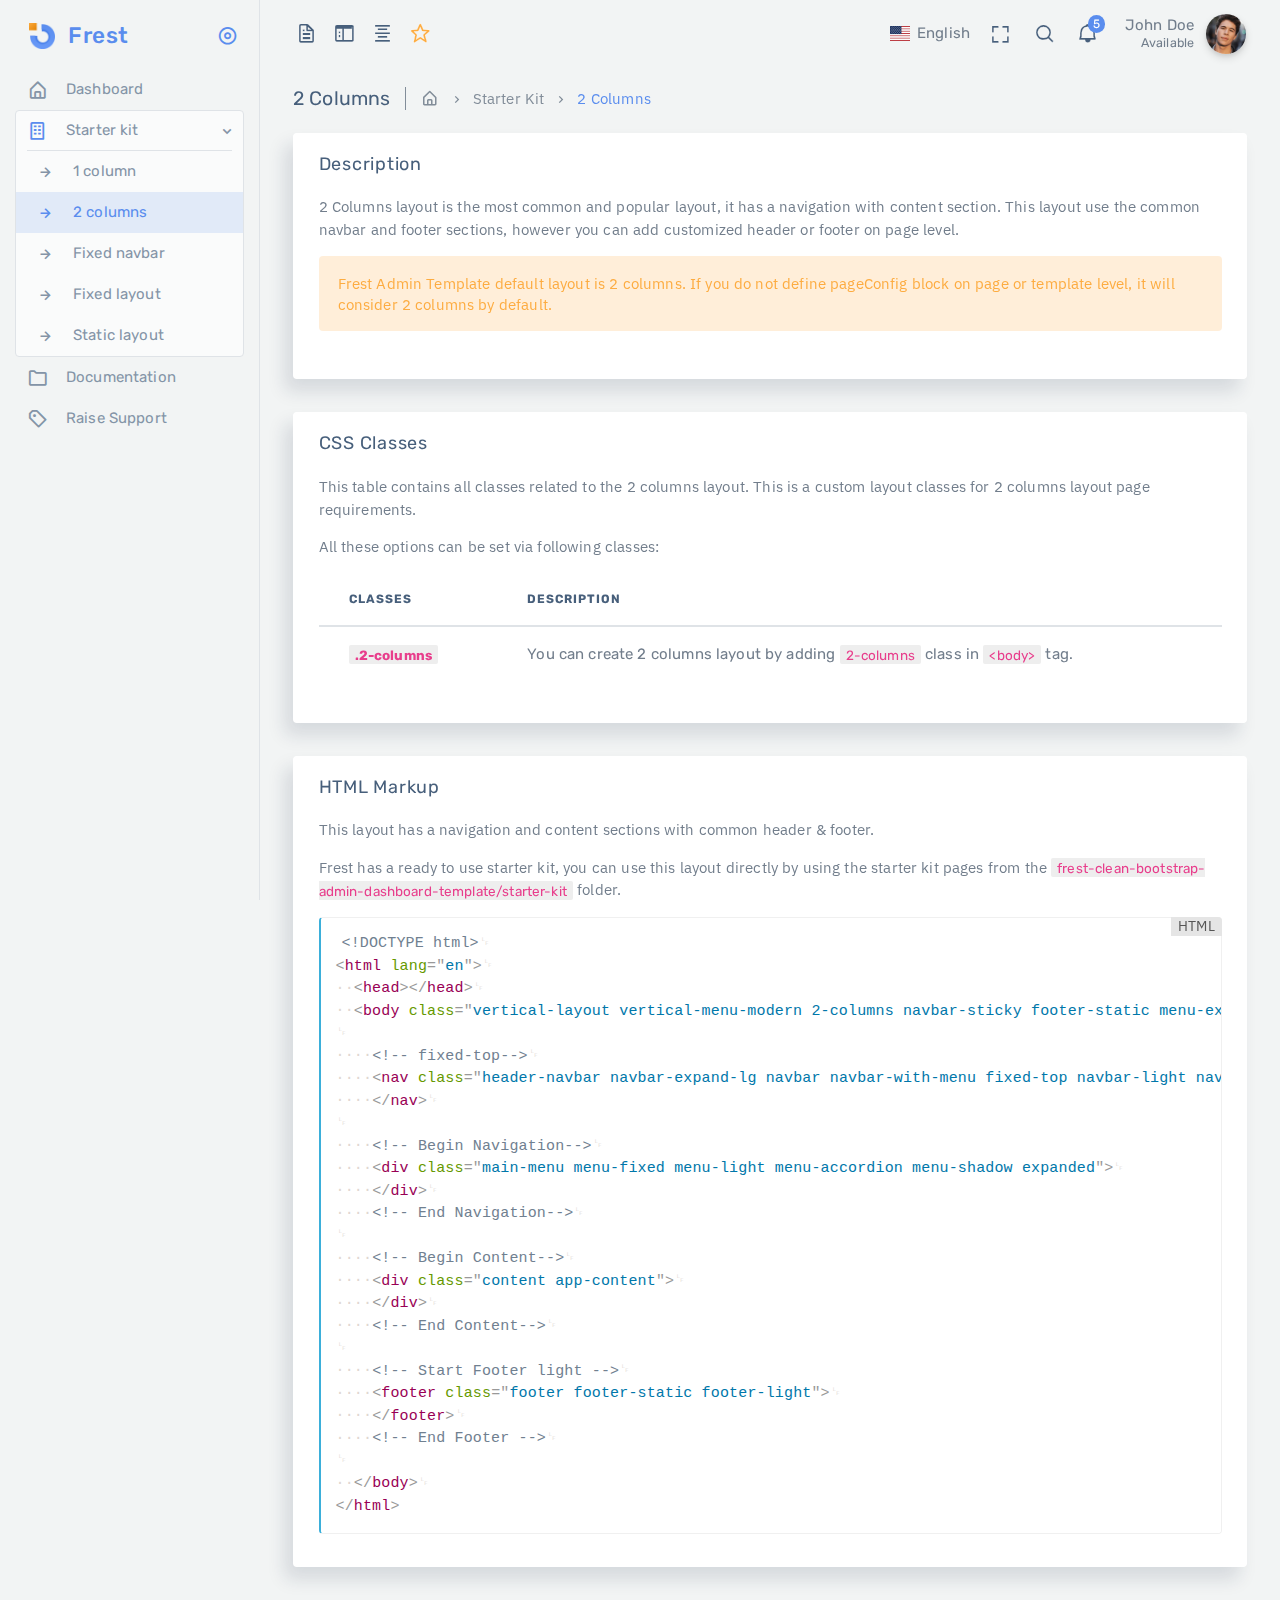
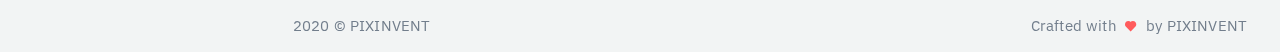
<file: admin/starter-kit/ltr/vertical-menu-boxicons-template/sk-layout-2-columns.html>
<!DOCTYPE html>
<!--
Template Name: Frest HTML Admin Template
Author: :Pixinvent
Website: http://www.pixinvent.com/
Contact: hello@pixinvent.com
Follow: www.twitter.com/pixinvents
Like: www.facebook.com/pixinvents
Purchase: https://1.envato.market/pixinvent_portfolio
Renew Support: https://1.envato.market/pixinvent_portfolio
License: You must have a valid license purchased only from themeforest(the above link) in order to legally use the theme for your project.

-->
<html class="loading" lang="en" data-textdirection="ltr">
<!-- BEGIN: Head-->

<head>
    <meta http-equiv="Content-Type" content="text/html; charset=UTF-8">
    <meta http-equiv="X-UA-Compatible" content="IE=edge">
    <meta name="viewport" content="width=device-width, initial-scale=1.0, user-scalable=0">
    <meta name="description" content="Frest admin is super flexible, powerful, clean &amp; modern responsive bootstrap 4 admin template with unlimited possibilities.">
    <meta name="keywords" content="admin template, Frest admin template, dashboard template, flat admin template, responsive admin template, web app">
    <meta name="author" content="PIXINVENT">
    <title>2 Columns - Frest - Bootstrap HTML admin template</title>
    <link rel="apple-touch-icon" href="../../../app-assets/images/ico/apple-icon-120.png">
    <link rel="shortcut icon" type="image/x-icon" href="../../../app-assets/images/ico/favicon.ico">
    <link href="https://fonts.googleapis.com/css?family=Rubik:300,400,500,600%7CIBM+Plex+Sans:300,400,500,600,700" rel="stylesheet">

    <!-- BEGIN: Vendor CSS-->
    <link rel="stylesheet" type="text/css" href="../../../app-assets/vendors/css/vendors.min.css">
    <link rel="stylesheet" type="text/css" href="../../../app-assets/vendors/css/ui/prism.min.css">
    <!-- END: Vendor CSS-->

    <!-- BEGIN: Theme CSS-->
    <link rel="stylesheet" type="text/css" href="../../../app-assets/css/bootstrap.css">
    <link rel="stylesheet" type="text/css" href="../../../app-assets/css/bootstrap-extended.css">
    <link rel="stylesheet" type="text/css" href="../../../app-assets/css/colors.css">
    <link rel="stylesheet" type="text/css" href="../../../app-assets/css/components.css">
    <link rel="stylesheet" type="text/css" href="../../../app-assets/css/themes/dark-layout.css">
    <link rel="stylesheet" type="text/css" href="../../../app-assets/css/themes/semi-dark-layout.css">

    <!-- BEGIN: Page CSS-->
    <link rel="stylesheet" type="text/css" href="../../../app-assets/css/core/menu/menu-types/vertical-menu.css">
    <!-- END: Page CSS-->

    <!-- BEGIN: Custom CSS-->
    <link rel="stylesheet" type="text/css" href="../../../assets/css/style.css">
    <!-- END: Custom CSS-->

</head>
<!-- END: Head-->

<!-- BEGIN: Body-->

<body class="vertical-layout vertical-menu-modern 2-columns  navbar-sticky footer-static  " data-open="click" data-menu="vertical-menu-modern" data-col="2-columns">

    <!-- BEGIN: Header-->
    <div class="header-navbar-shadow"></div>
    <nav class="header-navbar main-header-navbar navbar-expand-lg navbar navbar-with-menu fixed-top ">
        <div class="navbar-wrapper">
            <div class="navbar-container content">
                <div class="navbar-collapse" id="navbar-mobile">
                    <div class="mr-auto float-left bookmark-wrapper d-flex align-items-center">
                        <ul class="nav navbar-nav">
                            <li class="nav-item mobile-menu d-xl-none mr-auto"><a class="nav-link nav-menu-main menu-toggle hidden-xs" href="#"><i class="ficon bx bx-menu"></i></a></li>
                        </ul>
                        <ul class="nav navbar-nav bookmark-icons">
                            <li class="nav-item d-none d-lg-block"><a class="nav-link" href="sk-layout-1-column.html" data-toggle="tooltip" data-placement="top" title="1-Column"><i class="ficon bx bx-file"></i></a></li>
                            <li class="nav-item d-none d-lg-block"><a class="nav-link" href="sk-layout-2-columns.html" data-toggle="tooltip" data-placement="top" title="2-Columns"><i class="ficon bx bx-sidebar"></i></a></li>
                            <li class="nav-item d-none d-lg-block"><a class="nav-link" href="sk-layout-static.html" data-toggle="tooltip" data-placement="top" title="Static Layout"><i class="ficon bx bx-align-middle"></i></a></li>
                        </ul>
                        <ul class="nav navbar-nav">
                            <li class="nav-item d-none d-lg-block"><a class="nav-link bookmark-star"><i class="ficon bx bx-star warning"></i></a>
                                <div class="bookmark-input search-input">
                                    <div class="bookmark-input-icon"><i class="bx bx-search primary"></i></div>
                                    <input class="form-control input" type="text" placeholder="Explore Frest..." tabindex="0" data-search="starter-list">
                                    <ul class="search-list"></ul>
                                </div>
                            </li>
                        </ul>
                    </div>
                    <ul class="nav navbar-nav float-right">
                        <li class="dropdown dropdown-language nav-item"><a class="dropdown-toggle nav-link" id="dropdown-flag" href="#" data-toggle="dropdown" aria-haspopup="true" aria-expanded="false"><i class="flag-icon flag-icon-us"></i><span class="selected-language">English</span></a>
                            <div class="dropdown-menu" aria-labelledby="dropdown-flag"><a class="dropdown-item" href="#" data-language="en"><i class="flag-icon flag-icon-us mr-50"></i> English</a><a class="dropdown-item" href="#" data-language="fr"><i class="flag-icon flag-icon-fr mr-50"></i> French</a><a class="dropdown-item" href="#" data-language="de"><i class="flag-icon flag-icon-de mr-50"></i> German</a><a class="dropdown-item" href="#" data-language="pt"><i class="flag-icon flag-icon-pt mr-50"></i> Portuguese</a></div>
                        </li>
                        <li class="nav-item d-none d-lg-block"><a class="nav-link nav-link-expand"><i class="ficon bx bx-fullscreen"></i></a></li>
                        <li class="nav-item nav-search"><a class="nav-link nav-link-search"><i class="ficon bx bx-search"></i></a>
                            <div class="search-input">
                                <div class="search-input-icon"><i class="bx bx-search primary"></i></div>
                                <input class="input" type="text" placeholder="Explore Frest..." tabindex="-1" data-search="starter-list">
                                <div class="search-input-close"><i class="bx bx-x"></i></div>
                                <ul class="search-list"></ul>
                            </div>
                        </li>
                        <li class="dropdown dropdown-notification nav-item"><a class="nav-link nav-link-label" href="#" data-toggle="dropdown"><i class="ficon bx bx-bell"></i><span class="badge badge-pill badge-primary badge-up">5</span></a>
                            <ul class="dropdown-menu dropdown-menu-media dropdown-menu-right">
                                <li class="dropdown-menu-header">
                                    <div class="dropdown-header px-1 py-75 d-flex justify-content-between"><span class="notification-title">7 new Notification</span><span class="text-bold-400 cursor-pointer">Mark all as read</span></div>
                                </li>
                                <li class="scrollable-container media-list"><a class="d-flex justify-content-between" href="javascript:void(0)">
                                        <div class="media d-flex align-items-center">
                                            <div class="media-left pr-0">
                                                <div class="avatar mr-1 m-0"><img src="../../../app-assets/images/portrait/small/avatar-s-11.jpg" alt="avatar" height="39" width="39"></div>
                                            </div>
                                            <div class="media-body">
                                                <h6 class="media-heading"><span class="text-bold-500">Congratulate Socrates Itumay</span> for work anniversaries</h6><small class="notification-text">Mar 15 12:32pm</small>
                                            </div>
                                        </div>
                                    </a>
                                    <div class="d-flex justify-content-between read-notification cursor-pointer">
                                        <div class="media d-flex align-items-center">
                                            <div class="media-left pr-0">
                                                <div class="avatar mr-1 m-0"><img src="../../../app-assets/images/portrait/small/avatar-s-16.jpg" alt="avatar" height="39" width="39"></div>
                                            </div>
                                            <div class="media-body">
                                                <h6 class="media-heading"><span class="text-bold-500">New Message</span> received</h6><small class="notification-text">You have 18 unread messages</small>
                                            </div>
                                        </div>
                                    </div>
                                    <div class="d-flex justify-content-between cursor-pointer">
                                        <div class="media d-flex align-items-center py-0">
                                            <div class="media-left pr-0"><img class="mr-1" src="../../../app-assets/images/icon/sketch-mac-icon.png" alt="avatar" height="39" width="39"></div>
                                            <div class="media-body">
                                                <h6 class="media-heading"><span class="text-bold-500">Updates Available</span></h6><small class="notification-text">Sketch 50.2 is currently newly added</small>
                                            </div>
                                            <div class="media-right pl-0">
                                                <div class="row border-left text-center">
                                                    <div class="col-12 px-50 py-75 border-bottom">
                                                        <h6 class="media-heading text-bold-500 mb-0">Update</h6>
                                                    </div>
                                                    <div class="col-12 px-50 py-75">
                                                        <h6 class="media-heading mb-0">Close</h6>
                                                    </div>
                                                </div>
                                            </div>
                                        </div>
                                    </div>
                                    <div class="d-flex justify-content-between cursor-pointer">
                                        <div class="media d-flex align-items-center">
                                            <div class="media-left pr-0">
                                                <div class="avatar bg-primary bg-lighten-5 mr-1 m-0 p-25"><span class="avatar-content text-primary font-medium-2">LD</span></div>
                                            </div>
                                            <div class="media-body">
                                                <h6 class="media-heading"><span class="text-bold-500">New customer</span> is registered</h6><small class="notification-text">1 hrs ago</small>
                                            </div>
                                        </div>
                                    </div>
                                    <div class="cursor-pointer">
                                        <div class="media d-flex align-items-center justify-content-between">
                                            <div class="media-left pr-0">
                                                <div class="media-body">
                                                    <h6 class="media-heading">New Offers</h6>
                                                </div>
                                            </div>
                                            <div class="media-right">
                                                <div class="custom-control custom-switch">
                                                    <input class="custom-control-input" type="checkbox" checked id="notificationSwtich">
                                                    <label class="custom-control-label" for="notificationSwtich"></label>
                                                </div>
                                            </div>
                                        </div>
                                    </div>
                                    <div class="d-flex justify-content-between cursor-pointer">
                                        <div class="media d-flex align-items-center">
                                            <div class="media-left pr-0">
                                                <div class="avatar bg-danger bg-lighten-5 mr-1 m-0 p-25"><span class="avatar-content"><i class="bx bxs-heart text-danger"></i></span></div>
                                            </div>
                                            <div class="media-body">
                                                <h6 class="media-heading"><span class="text-bold-500">Application</span> has been approved</h6><small class="notification-text">6 hrs ago</small>
                                            </div>
                                        </div>
                                    </div>
                                    <div class="d-flex justify-content-between read-notification cursor-pointer">
                                        <div class="media d-flex align-items-center">
                                            <div class="media-left pr-0">
                                                <div class="avatar mr-1 m-0"><img src="../../../app-assets/images/portrait/small/avatar-s-4.jpg" alt="avatar" height="39" width="39"></div>
                                            </div>
                                            <div class="media-body">
                                                <h6 class="media-heading"><span class="text-bold-500">New file</span> has been uploaded</h6><small class="notification-text">4 hrs ago</small>
                                            </div>
                                        </div>
                                    </div>
                                    <div class="d-flex justify-content-between cursor-pointer">
                                        <div class="media d-flex align-items-center">
                                            <div class="media-left pr-0">
                                                <div class="avatar bg-rgba-danger m-0 mr-1 p-25">
                                                    <div class="avatar-content"><i class="bx bx-detail text-danger"></i></div>
                                                </div>
                                            </div>
                                            <div class="media-body">
                                                <h6 class="media-heading"><span class="text-bold-500">Finance report</span> has been generated</h6><small class="notification-text">25 hrs ago</small>
                                            </div>
                                        </div>
                                    </div>
                                    <div class="d-flex justify-content-between cursor-pointer">
                                        <div class="media d-flex align-items-center border-0">
                                            <div class="media-left pr-0">
                                                <div class="avatar mr-1 m-0"><img src="../../../app-assets/images/portrait/small/avatar-s-16.jpg" alt="avatar" height="39" width="39"></div>
                                            </div>
                                            <div class="media-body">
                                                <h6 class="media-heading"><span class="text-bold-500">New customer</span> comment recieved</h6><small class="notification-text">2 days ago</small>
                                            </div>
                                        </div>
                                    </div>
                                </li>
                                <li class="dropdown-menu-footer"><a class="dropdown-item p-50 text-primary justify-content-center" href="javascript:void(0)">Read all notifications</a></li>
                            </ul>
                        </li>
                        <li class="dropdown dropdown-user nav-item"><a class="dropdown-toggle nav-link dropdown-user-link" href="#" data-toggle="dropdown">
                                <div class="user-nav d-sm-flex d-none"><span class="user-name">John Doe</span><span class="user-status">Available</span></div><span><img class="round" src="../../../app-assets/images/portrait/small/avatar-s-11.jpg" alt="avatar" height="40" width="40"></span>
                            </a>
                            <div class="dropdown-menu dropdown-menu-right"><a class="dropdown-item" href="#"><i class="bx bx-user mr-50"></i> Edit Profile</a><a class="dropdown-item" href="#"><i class="bx bx-envelope mr-50"></i> My Inbox</a><a class="dropdown-item" href="#"><i class="bx bx-check-square mr-50"></i> Task</a><a class="dropdown-item" href="#"><i class="bx bx-message mr-50"></i> Chats</a>
                                <div class="dropdown-divider"></div><a class="dropdown-item" href="#"><i class="bx bx-power-off mr-50"></i> Logout</a>
                            </div>
                        </li>
                    </ul>
                </div>
            </div>
        </div>
    </nav>
    <!-- END: Header-->


    <!-- BEGIN: Main Menu-->
    <div class="main-menu menu-fixed menu-light menu-accordion menu-shadow" data-scroll-to-active="true">
        <div class="navbar-header">
            <ul class="nav navbar-nav flex-row">
                <li class="nav-item mr-auto"><a class="navbar-brand" href="../../../html/ltr/vertical-menu-boxicons-template/index.html">
                        <div class="brand-logo"><img class="logo" src="../../../app-assets/images/logo/logo.png" /></div>
                        <h2 class="brand-text mb-0">Frest</h2>
                    </a></li>
                <li class="nav-item nav-toggle"><a class="nav-link modern-nav-toggle pr-0" data-toggle="collapse"><i class="bx bx-x d-block d-xl-none font-medium-4 primary"></i><i class="toggle-icon bx font-medium-4 d-none d-xl-block primary" data-ticon="bx-disc"></i></a></li>
            </ul>
        </div>
        <div class="shadow-bottom"></div>
        <div class="main-menu-content">
            <ul class="navigation navigation-main" id="main-menu-navigation" data-menu="menu-navigation" data-icon-style="">
                <li class=" nav-item"><a href="../../../html/ltr/vertical-menu-boxicons-template/index.html"><i class="bx bx-home-alt"></i><span class="menu-title" data-i18n="">Dashboard</span></a>
                </li>
                <li class=" nav-item"><a href="#"><i class="bx bx-building"></i><span class="menu-title" data-i18n="Starter kit">Starter kit</span></a>
                    <ul class="menu-content">
                        <li><a href="../../../starter-kit/ltr/vertical-menu-boxicons-template/sk-layout-1-column.html"><i class="bx bx-right-arrow-alt"></i><span class="menu-item" data-i18n="1 column">1 column</span></a>
                        </li>
                        <li class="active"><a href="../../../starter-kit/ltr/vertical-menu-boxicons-template/sk-layout-2-columns.html"><i class="bx bx-right-arrow-alt"></i><span class="menu-item" data-i18n="2 columns">2 columns</span></a>
                        </li>
                        <li><a href="../../../starter-kit/ltr/vertical-menu-boxicons-template/sk-layout-fixed-navbar.html"><i class="bx bx-right-arrow-alt"></i><span class="menu-item" data-i18n="Fixed navbar">Fixed navbar</span></a>
                        </li>
                        <li><a href="../../../starter-kit/ltr/vertical-menu-boxicons-template/sk-layout-fixed.html"><i class="bx bx-right-arrow-alt"></i><span class="menu-item" data-i18n="Fixed layout">Fixed layout</span></a>
                        </li>
                        <li><a href="../../../starter-kit/ltr/vertical-menu-boxicons-template/sk-layout-static.html"><i class="bx bx-right-arrow-alt"></i><span class="menu-item" data-i18n="Static layout">Static layout</span></a>
                        </li>
                    </ul>
                </li>
                <li class=" nav-item"><a href="https://pixinvent.com/demo/frest-clean-bootstrap-admin-dashboard-template/documentation" target="_blank"><i class="bx bx-folder"></i><span class="menu-title" data-i18n="Documentation">Documentation</span></a>
                </li>
                <li class=" nav-item"><a href="https://pixinvent.ticksy.com/" target="_blank"><i class="bx bx-purchase-tag-alt"></i><span class="menu-title" data-i18n="Raise Support">Raise Support</span></a>
                </li>
            </ul>
        </div>
    </div>
    <!-- END: Main Menu-->

    <!-- BEGIN: Content-->
    <div class="app-content content">
        <div class="content-overlay"></div>
        <div class="content-wrapper">
            <div class="content-header row">
                <div class="content-header-left col-12 mb-2 mt-1">
                    <div class="row breadcrumbs-top">
                        <div class="col-12">
                            <h5 class="content-header-title float-left pr-1 mb-0">2 Columns</h5>
                            <div class="breadcrumb-wrapper col-12">
                                <ol class="breadcrumb p-0 mb-0">
                                    <li class="breadcrumb-item"><a href="sk-layout-2-columns.html"><i class="bx bx-home-alt"></i></a>
                                    </li>
                                    <li class="breadcrumb-item"><a href="#">Starter Kit</a>
                                    </li>
                                    <li class="breadcrumb-item active">2 Columns
                                    </li>
                                </ol>
                            </div>
                        </div>
                    </div>
                </div>
            </div>
            <div class="content-body">
                <!-- Description -->
                <section id="description" class="card">
                    <div class="card-header">
                        <h4 class="card-title">Description</h4>
                    </div>
                    <div class="card-content">
                        <div class="card-body">
                            <div class="card-text">
                                <p>2 Columns layout is the most common and popular layout, it has a navigation with content section. This layout
                                    use the common navbar and footer sections, however you can add customized header or footer on page level.</p>
                                <div class="alert bg-rgba-warning mb-2" role="alert">
                                    Frest Admin Template default layout is 2 columns. If you do not define pageConfig block on page or template
                                    level, it will consider 2 columns by default.
                                </div>
                            </div>
                        </div>
                    </div>
                </section>
                <!--/ Description -->
                <!-- CSS Classes -->
                <section id="css-classes" class="card">
                    <div class="card-header">
                        <h4 class="card-title">CSS Classes</h4>
                    </div>
                    <div class="card-content">
                        <div class="card-body">
                            <div class="card-text">
                                <p>This table contains all classes related to the 2 columns layout. This is a custom layout classes for 2
                                    columns layout page requirements.</p>
                                <p>All these options can be set via following classes:</p>
                                <div class="table-responsive">
                                    <table class="table">
                                        <thead>
                                            <tr>
                                                <th>Classes</th>
                                                <th>Description</th>
                                            </tr>
                                        </thead>
                                        <tbody>
                                            <tr>
                                                <th scope="row"><code>.2-columns</code></th>
                                                <td>You can create 2 columns layout by adding <code>2-columns</code> class in <code>&lt;body&gt;</code>
                                                    tag.</td>
                                            </tr>
                                        </tbody>
                                    </table>
                                </div>
                            </div>
                        </div>
                    </div>
                </section>
                <!--/ CSS Classes -->
                <!-- HTML Markup -->
                <section id="html-markup" class="card">
                    <div class="card-header">
                        <h4 class="card-title">HTML Markup</h4>
                    </div>
                    <div class="card-content">
                        <div class="card-body">
                            <div class="card-text">
                                <p>This layout has a navigation and content sections with common header & footer.</p>
                                <p>Frest has a ready to use starter kit, you can use this layout directly by using the starter kit pages from
                                    the <code>frest-clean-bootstrap-admin-dashboard-template/starter-kit</code> folder.</p>
                                <pre class="language-html">
        <code class="language-html">
            &lt;!DOCTYPE html&gt;
              &lt;html lang="en"&gt;
                &lt;head&gt;&lt;/head&gt;
                &lt;body class="vertical-layout vertical-menu-modern 2-columns navbar-sticky footer-static menu-expanded" data-menu="vertical-menu-modern" &gt;

                  &lt;!-- fixed-top--&gt;
                  &lt;nav class="header-navbar navbar-expand-lg navbar navbar-with-menu fixed-top navbar-light navbar-shadow"&gt;
                  &lt;/nav&gt;

                  &lt;!-- Begin Navigation--&gt;
                  &lt;div class="main-menu menu-fixed menu-light menu-accordion menu-shadow expanded"&gt;
                  &lt;/div&gt;
                  &lt;!-- End Navigation--&gt;

                  &lt;!-- Begin Content--&gt;
                  &lt;div class="content app-content"&gt;
                  &lt;/div&gt;
                  &lt;!-- End Content--&gt;

                  &lt;!-- Start Footer light --&gt;
                  &lt;footer class="footer footer-static footer-light"&gt;
                  &lt;/footer&gt;
                  &lt;!-- End Footer --&gt;

                &lt;/body&gt;
              &lt;/html&gt;
        </code>
        </pre>
                            </div>
                        </div>
                    </div>
                </section>
                <!--/ HTML Markup -->

            </div>
        </div>
    </div>
    <!-- END: Content-->

    <div class="sidenav-overlay"></div>
    <div class="drag-target"></div>

    <!-- BEGIN: Footer-->
    <footer class="footer footer-static footer-light">
        <p class="clearfix mb-0"><span class="float-left d-inline-block">2020 &copy; PIXINVENT</span><span class="float-right d-sm-inline-block d-none">Crafted with<i class="bx bxs-heart pink mx-50 font-small-3"></i>by<a class="text-uppercase" href="https://1.envato.market/pixinvent_portfolio" target="_blank">Pixinvent</a></span>
            <button class="btn btn-primary btn-icon scroll-top" type="button"><i class="bx bx-up-arrow-alt"></i></button>
        </p>
    </footer>
    <!-- END: Footer-->


    <!-- BEGIN: Vendor JS-->
    <script src="../../../app-assets/vendors/js/vendors.min.js"></script>
    <script src="../../../app-assets/fonts/LivIconsEvo/js/LivIconsEvo.tools.js"></script>
    <script src="../../../app-assets/fonts/LivIconsEvo/js/LivIconsEvo.defaults.js"></script>
    <script src="../../../app-assets/fonts/LivIconsEvo/js/LivIconsEvo.min.js"></script>
    <script src="../../../app-assets/vendors/js/forms/select/select2.full.min.js"></script>
    <!-- BEGIN Vendor JS-->

    <!-- BEGIN: Page Vendor JS-->
    <script src="../../../app-assets/vendors/js/ui/prism.min.js"></script>
    <!-- END: Page Vendor JS-->

    <!-- BEGIN: Theme JS-->
    <script src="../../../app-assets/js/core/app-menu.js"></script>
    <script src="../../../app-assets/js/core/app.js"></script>
    <!-- END: Theme JS-->

    <!-- BEGIN: Page JS-->
    <!-- END: Page JS-->

</body>
<!-- END: Body-->

</html>
</file>
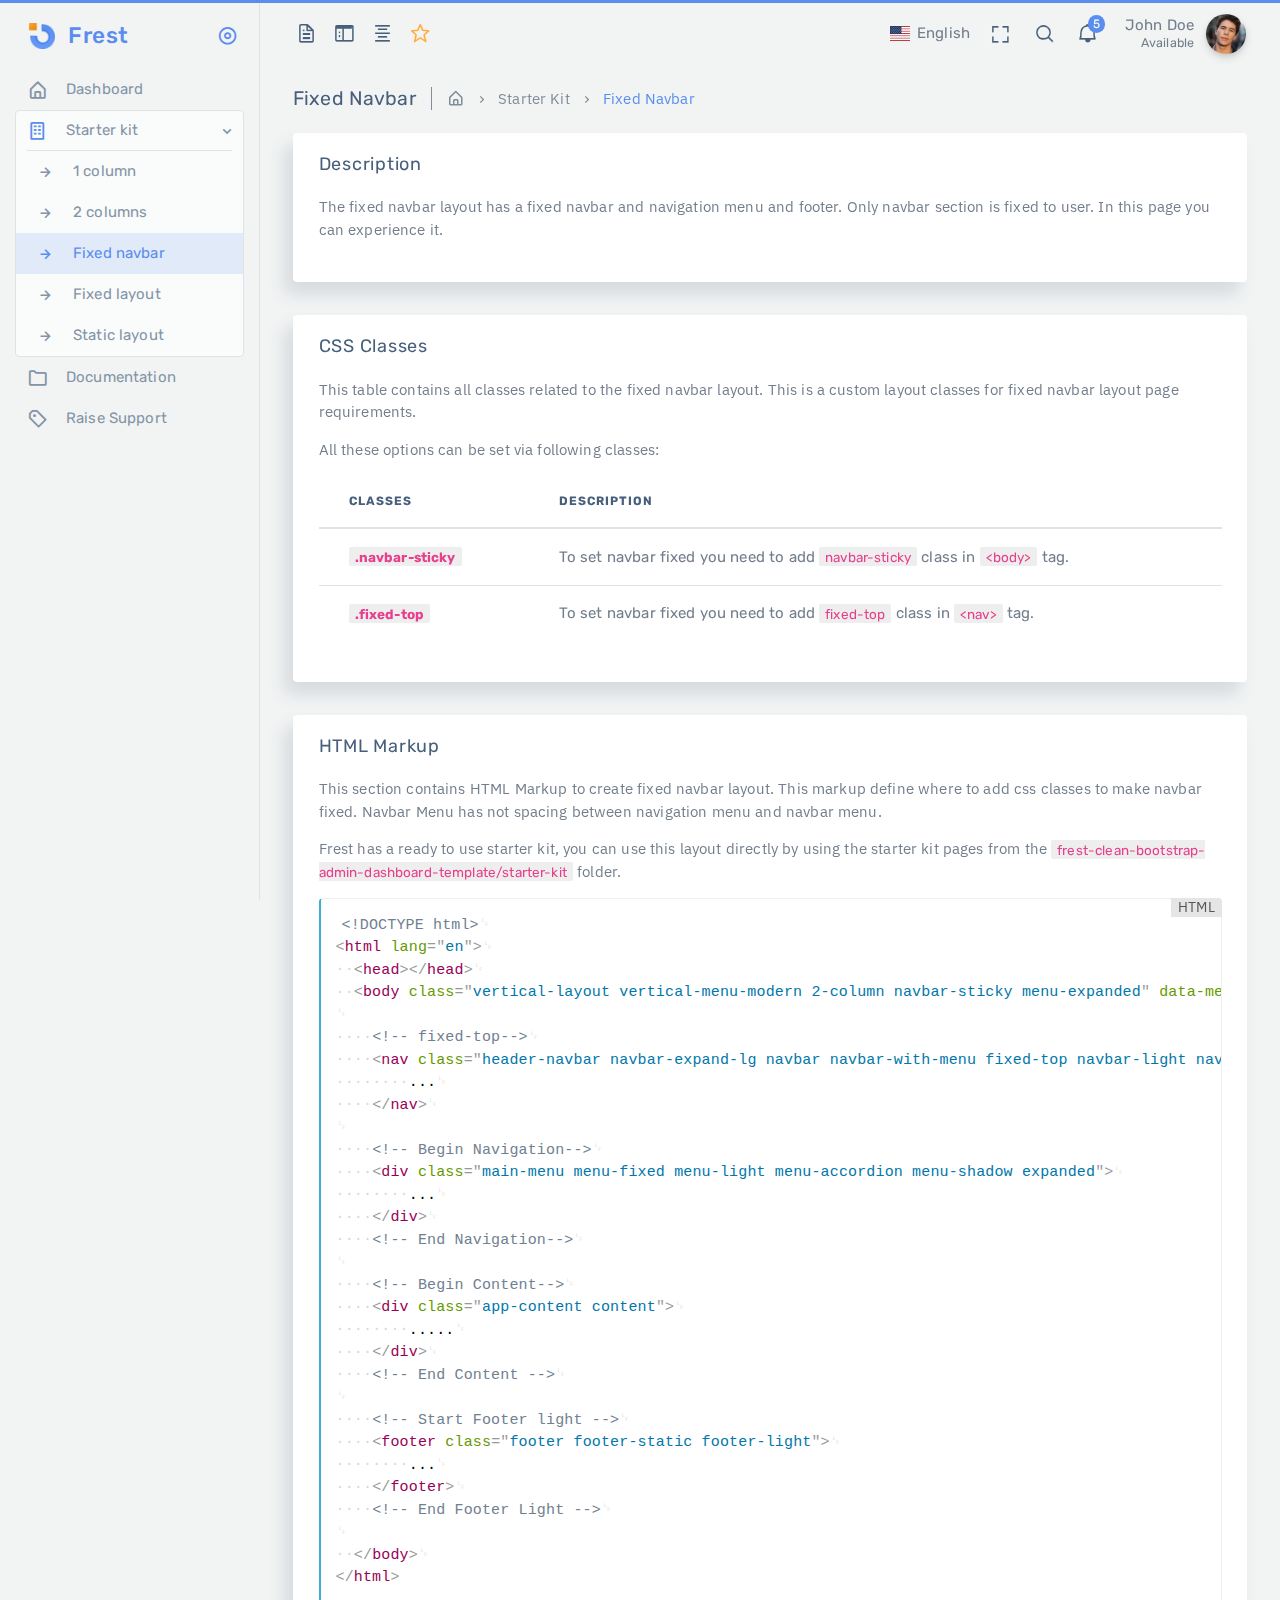
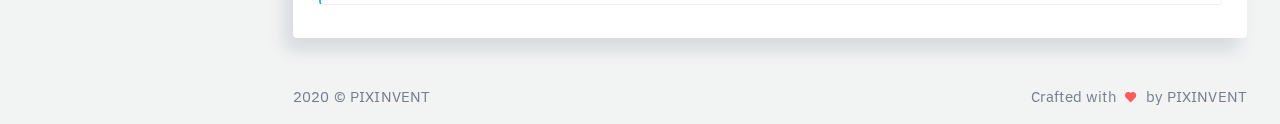
<file: admin/starter-kit/ltr/vertical-menu-boxicons-template/sk-layout-fixed-navbar.html>
<!DOCTYPE html>
<!--
Template Name: Frest HTML Admin Template
Author: :Pixinvent
Website: http://www.pixinvent.com/
Contact: hello@pixinvent.com
Follow: www.twitter.com/pixinvents
Like: www.facebook.com/pixinvents
Purchase: https://1.envato.market/pixinvent_portfolio
Renew Support: https://1.envato.market/pixinvent_portfolio
License: You must have a valid license purchased only from themeforest(the above link) in order to legally use the theme for your project.

-->
<html class="loading" lang="en" data-textdirection="ltr">
<!-- BEGIN: Head-->

<head>
    <meta http-equiv="Content-Type" content="text/html; charset=UTF-8">
    <meta http-equiv="X-UA-Compatible" content="IE=edge">
    <meta name="viewport" content="width=device-width, initial-scale=1.0, user-scalable=0">
    <meta name="description" content="Frest admin is super flexible, powerful, clean &amp; modern responsive bootstrap 4 admin template with unlimited possibilities.">
    <meta name="keywords" content="admin template, Frest admin template, dashboard template, flat admin template, responsive admin template, web app">
    <meta name="author" content="PIXINVENT">
    <title>Fixed Navbar - Frest - Bootstrap HTML admin template</title>
    <link rel="apple-touch-icon" href="../../../app-assets/images/ico/apple-icon-120.png">
    <link rel="shortcut icon" type="image/x-icon" href="../../../app-assets/images/ico/favicon.ico">
    <link href="https://fonts.googleapis.com/css?family=Rubik:300,400,500,600%7CIBM+Plex+Sans:300,400,500,600,700" rel="stylesheet">

    <!-- BEGIN: Vendor CSS-->
    <link rel="stylesheet" type="text/css" href="../../../app-assets/vendors/css/vendors.min.css">
    <link rel="stylesheet" type="text/css" href="../../../app-assets/vendors/css/ui/prism.min.css">
    <!-- END: Vendor CSS-->

    <!-- BEGIN: Theme CSS-->
    <link rel="stylesheet" type="text/css" href="../../../app-assets/css/bootstrap.css">
    <link rel="stylesheet" type="text/css" href="../../../app-assets/css/bootstrap-extended.css">
    <link rel="stylesheet" type="text/css" href="../../../app-assets/css/colors.css">
    <link rel="stylesheet" type="text/css" href="../../../app-assets/css/components.css">
    <link rel="stylesheet" type="text/css" href="../../../app-assets/css/themes/dark-layout.css">
    <link rel="stylesheet" type="text/css" href="../../../app-assets/css/themes/semi-dark-layout.css">

    <!-- BEGIN: Page CSS-->
    <link rel="stylesheet" type="text/css" href="../../../app-assets/css/core/menu/menu-types/vertical-menu.css">
    <!-- END: Page CSS-->

    <!-- BEGIN: Custom CSS-->
    <link rel="stylesheet" type="text/css" href="../../../assets/css/style.css">
    <!-- END: Custom CSS-->

</head>
<!-- END: Head-->

<!-- BEGIN: Body-->

<body class="vertical-layout vertical-menu-modern 2-columns  navbar-sticky footer-static  " data-open="click" data-menu="vertical-menu-modern" data-col="2-columns">

    <!-- BEGIN: Header-->
    <div class="header-navbar-shadow"></div>
    <nav class="header-navbar main-header-navbar navbar-expand-lg navbar navbar-with-menu fixed-top ">
        <div class="navbar-wrapper">
            <div class="navbar-container content">
                <div class="navbar-collapse" id="navbar-mobile">
                    <div class="mr-auto float-left bookmark-wrapper d-flex align-items-center">
                        <ul class="nav navbar-nav">
                            <li class="nav-item mobile-menu d-xl-none mr-auto"><a class="nav-link nav-menu-main menu-toggle hidden-xs" href="#"><i class="ficon bx bx-menu"></i></a></li>
                        </ul>
                        <ul class="nav navbar-nav bookmark-icons">
                            <li class="nav-item d-none d-lg-block"><a class="nav-link" href="sk-layout-1-column.html" data-toggle="tooltip" data-placement="top" title="1-Column"><i class="ficon bx bx-file"></i></a></li>
                            <li class="nav-item d-none d-lg-block"><a class="nav-link" href="sk-layout-2-columns.html" data-toggle="tooltip" data-placement="top" title="2-Columns"><i class="ficon bx bx-sidebar"></i></a></li>
                            <li class="nav-item d-none d-lg-block"><a class="nav-link" href="sk-layout-static.html" data-toggle="tooltip" data-placement="top" title="Static Layout"><i class="ficon bx bx-align-middle"></i></a></li>
                        </ul>
                        <ul class="nav navbar-nav">
                            <li class="nav-item d-none d-lg-block"><a class="nav-link bookmark-star"><i class="ficon bx bx-star warning"></i></a>
                                <div class="bookmark-input search-input">
                                    <div class="bookmark-input-icon"><i class="bx bx-search primary"></i></div>
                                    <input class="form-control input" type="text" placeholder="Explore Frest..." tabindex="0" data-search="starter-list">
                                    <ul class="search-list"></ul>
                                </div>
                            </li>
                        </ul>
                    </div>
                    <ul class="nav navbar-nav float-right">
                        <li class="dropdown dropdown-language nav-item"><a class="dropdown-toggle nav-link" id="dropdown-flag" href="#" data-toggle="dropdown" aria-haspopup="true" aria-expanded="false"><i class="flag-icon flag-icon-us"></i><span class="selected-language">English</span></a>
                            <div class="dropdown-menu" aria-labelledby="dropdown-flag"><a class="dropdown-item" href="#" data-language="en"><i class="flag-icon flag-icon-us mr-50"></i> English</a><a class="dropdown-item" href="#" data-language="fr"><i class="flag-icon flag-icon-fr mr-50"></i> French</a><a class="dropdown-item" href="#" data-language="de"><i class="flag-icon flag-icon-de mr-50"></i> German</a><a class="dropdown-item" href="#" data-language="pt"><i class="flag-icon flag-icon-pt mr-50"></i> Portuguese</a></div>
                        </li>
                        <li class="nav-item d-none d-lg-block"><a class="nav-link nav-link-expand"><i class="ficon bx bx-fullscreen"></i></a></li>
                        <li class="nav-item nav-search"><a class="nav-link nav-link-search"><i class="ficon bx bx-search"></i></a>
                            <div class="search-input">
                                <div class="search-input-icon"><i class="bx bx-search primary"></i></div>
                                <input class="input" type="text" placeholder="Explore Frest..." tabindex="-1" data-search="starter-list">
                                <div class="search-input-close"><i class="bx bx-x"></i></div>
                                <ul class="search-list"></ul>
                            </div>
                        </li>
                        <li class="dropdown dropdown-notification nav-item"><a class="nav-link nav-link-label" href="#" data-toggle="dropdown"><i class="ficon bx bx-bell"></i><span class="badge badge-pill badge-primary badge-up">5</span></a>
                            <ul class="dropdown-menu dropdown-menu-media dropdown-menu-right">
                                <li class="dropdown-menu-header">
                                    <div class="dropdown-header px-1 py-75 d-flex justify-content-between"><span class="notification-title">7 new Notification</span><span class="text-bold-400 cursor-pointer">Mark all as read</span></div>
                                </li>
                                <li class="scrollable-container media-list"><a class="d-flex justify-content-between" href="javascript:void(0)">
                                        <div class="media d-flex align-items-center">
                                            <div class="media-left pr-0">
                                                <div class="avatar mr-1 m-0"><img src="../../../app-assets/images/portrait/small/avatar-s-11.jpg" alt="avatar" height="39" width="39"></div>
                                            </div>
                                            <div class="media-body">
                                                <h6 class="media-heading"><span class="text-bold-500">Congratulate Socrates Itumay</span> for work anniversaries</h6><small class="notification-text">Mar 15 12:32pm</small>
                                            </div>
                                        </div>
                                    </a>
                                    <div class="d-flex justify-content-between read-notification cursor-pointer">
                                        <div class="media d-flex align-items-center">
                                            <div class="media-left pr-0">
                                                <div class="avatar mr-1 m-0"><img src="../../../app-assets/images/portrait/small/avatar-s-16.jpg" alt="avatar" height="39" width="39"></div>
                                            </div>
                                            <div class="media-body">
                                                <h6 class="media-heading"><span class="text-bold-500">New Message</span> received</h6><small class="notification-text">You have 18 unread messages</small>
                                            </div>
                                        </div>
                                    </div>
                                    <div class="d-flex justify-content-between cursor-pointer">
                                        <div class="media d-flex align-items-center py-0">
                                            <div class="media-left pr-0"><img class="mr-1" src="../../../app-assets/images/icon/sketch-mac-icon.png" alt="avatar" height="39" width="39"></div>
                                            <div class="media-body">
                                                <h6 class="media-heading"><span class="text-bold-500">Updates Available</span></h6><small class="notification-text">Sketch 50.2 is currently newly added</small>
                                            </div>
                                            <div class="media-right pl-0">
                                                <div class="row border-left text-center">
                                                    <div class="col-12 px-50 py-75 border-bottom">
                                                        <h6 class="media-heading text-bold-500 mb-0">Update</h6>
                                                    </div>
                                                    <div class="col-12 px-50 py-75">
                                                        <h6 class="media-heading mb-0">Close</h6>
                                                    </div>
                                                </div>
                                            </div>
                                        </div>
                                    </div>
                                    <div class="d-flex justify-content-between cursor-pointer">
                                        <div class="media d-flex align-items-center">
                                            <div class="media-left pr-0">
                                                <div class="avatar bg-primary bg-lighten-5 mr-1 m-0 p-25"><span class="avatar-content text-primary font-medium-2">LD</span></div>
                                            </div>
                                            <div class="media-body">
                                                <h6 class="media-heading"><span class="text-bold-500">New customer</span> is registered</h6><small class="notification-text">1 hrs ago</small>
                                            </div>
                                        </div>
                                    </div>
                                    <div class="cursor-pointer">
                                        <div class="media d-flex align-items-center justify-content-between">
                                            <div class="media-left pr-0">
                                                <div class="media-body">
                                                    <h6 class="media-heading">New Offers</h6>
                                                </div>
                                            </div>
                                            <div class="media-right">
                                                <div class="custom-control custom-switch">
                                                    <input class="custom-control-input" type="checkbox" checked id="notificationSwtich">
                                                    <label class="custom-control-label" for="notificationSwtich"></label>
                                                </div>
                                            </div>
                                        </div>
                                    </div>
                                    <div class="d-flex justify-content-between cursor-pointer">
                                        <div class="media d-flex align-items-center">
                                            <div class="media-left pr-0">
                                                <div class="avatar bg-danger bg-lighten-5 mr-1 m-0 p-25"><span class="avatar-content"><i class="bx bxs-heart text-danger"></i></span></div>
                                            </div>
                                            <div class="media-body">
                                                <h6 class="media-heading"><span class="text-bold-500">Application</span> has been approved</h6><small class="notification-text">6 hrs ago</small>
                                            </div>
                                        </div>
                                    </div>
                                    <div class="d-flex justify-content-between read-notification cursor-pointer">
                                        <div class="media d-flex align-items-center">
                                            <div class="media-left pr-0">
                                                <div class="avatar mr-1 m-0"><img src="../../../app-assets/images/portrait/small/avatar-s-4.jpg" alt="avatar" height="39" width="39"></div>
                                            </div>
                                            <div class="media-body">
                                                <h6 class="media-heading"><span class="text-bold-500">New file</span> has been uploaded</h6><small class="notification-text">4 hrs ago</small>
                                            </div>
                                        </div>
                                    </div>
                                    <div class="d-flex justify-content-between cursor-pointer">
                                        <div class="media d-flex align-items-center">
                                            <div class="media-left pr-0">
                                                <div class="avatar bg-rgba-danger m-0 mr-1 p-25">
                                                    <div class="avatar-content"><i class="bx bx-detail text-danger"></i></div>
                                                </div>
                                            </div>
                                            <div class="media-body">
                                                <h6 class="media-heading"><span class="text-bold-500">Finance report</span> has been generated</h6><small class="notification-text">25 hrs ago</small>
                                            </div>
                                        </div>
                                    </div>
                                    <div class="d-flex justify-content-between cursor-pointer">
                                        <div class="media d-flex align-items-center border-0">
                                            <div class="media-left pr-0">
                                                <div class="avatar mr-1 m-0"><img src="../../../app-assets/images/portrait/small/avatar-s-16.jpg" alt="avatar" height="39" width="39"></div>
                                            </div>
                                            <div class="media-body">
                                                <h6 class="media-heading"><span class="text-bold-500">New customer</span> comment recieved</h6><small class="notification-text">2 days ago</small>
                                            </div>
                                        </div>
                                    </div>
                                </li>
                                <li class="dropdown-menu-footer"><a class="dropdown-item p-50 text-primary justify-content-center" href="javascript:void(0)">Read all notifications</a></li>
                            </ul>
                        </li>
                        <li class="dropdown dropdown-user nav-item"><a class="dropdown-toggle nav-link dropdown-user-link" href="#" data-toggle="dropdown">
                                <div class="user-nav d-sm-flex d-none"><span class="user-name">John Doe</span><span class="user-status">Available</span></div><span><img class="round" src="../../../app-assets/images/portrait/small/avatar-s-11.jpg" alt="avatar" height="40" width="40"></span>
                            </a>
                            <div class="dropdown-menu dropdown-menu-right"><a class="dropdown-item" href="#"><i class="bx bx-user mr-50"></i> Edit Profile</a><a class="dropdown-item" href="#"><i class="bx bx-envelope mr-50"></i> My Inbox</a><a class="dropdown-item" href="#"><i class="bx bx-check-square mr-50"></i> Task</a><a class="dropdown-item" href="#"><i class="bx bx-message mr-50"></i> Chats</a>
                                <div class="dropdown-divider"></div><a class="dropdown-item" href="#"><i class="bx bx-power-off mr-50"></i> Logout</a>
                            </div>
                        </li>
                    </ul>
                </div>
            </div>
        </div>
    </nav>
    <!-- END: Header-->


    <!-- BEGIN: Main Menu-->
    <div class="main-menu menu-fixed menu-light menu-accordion menu-shadow" data-scroll-to-active="true">
        <div class="navbar-header">
            <ul class="nav navbar-nav flex-row">
                <li class="nav-item mr-auto"><a class="navbar-brand" href="../../../html/ltr/vertical-menu-boxicons-template/index.html">
                        <div class="brand-logo"><img class="logo" src="../../../app-assets/images/logo/logo.png" /></div>
                        <h2 class="brand-text mb-0">Frest</h2>
                    </a></li>
                <li class="nav-item nav-toggle"><a class="nav-link modern-nav-toggle pr-0" data-toggle="collapse"><i class="bx bx-x d-block d-xl-none font-medium-4 primary"></i><i class="toggle-icon bx font-medium-4 d-none d-xl-block primary" data-ticon="bx-disc"></i></a></li>
            </ul>
        </div>
        <div class="shadow-bottom"></div>
        <div class="main-menu-content">
            <ul class="navigation navigation-main" id="main-menu-navigation" data-menu="menu-navigation" data-icon-style="">
                <li class=" nav-item"><a href="../../../html/ltr/vertical-menu-boxicons-template/index.html"><i class="bx bx-home-alt"></i><span class="menu-title" data-i18n="">Dashboard</span></a>
                </li>
                <li class=" nav-item"><a href="#"><i class="bx bx-building"></i><span class="menu-title" data-i18n="Starter kit">Starter kit</span></a>
                    <ul class="menu-content">
                        <li><a href="../../../starter-kit/ltr/vertical-menu-boxicons-template/sk-layout-1-column.html"><i class="bx bx-right-arrow-alt"></i><span class="menu-item" data-i18n="1 column">1 column</span></a>
                        </li>
                        <li><a href="../../../starter-kit/ltr/vertical-menu-boxicons-template/sk-layout-2-columns.html"><i class="bx bx-right-arrow-alt"></i><span class="menu-item" data-i18n="2 columns">2 columns</span></a>
                        </li>
                        <li class="active"><a href="../../../starter-kit/ltr/vertical-menu-boxicons-template/sk-layout-fixed-navbar.html"><i class="bx bx-right-arrow-alt"></i><span class="menu-item" data-i18n="Fixed navbar">Fixed navbar</span></a>
                        </li>
                        <li><a href="../../../starter-kit/ltr/vertical-menu-boxicons-template/sk-layout-fixed.html"><i class="bx bx-right-arrow-alt"></i><span class="menu-item" data-i18n="Fixed layout">Fixed layout</span></a>
                        </li>
                        <li><a href="../../../starter-kit/ltr/vertical-menu-boxicons-template/sk-layout-static.html"><i class="bx bx-right-arrow-alt"></i><span class="menu-item" data-i18n="Static layout">Static layout</span></a>
                        </li>
                    </ul>
                </li>
                <li class=" nav-item"><a href="https://pixinvent.com/demo/frest-clean-bootstrap-admin-dashboard-template/documentation" target="_blank"><i class="bx bx-folder"></i><span class="menu-title" data-i18n="Documentation">Documentation</span></a>
                </li>
                <li class=" nav-item"><a href="https://pixinvent.ticksy.com/" target="_blank"><i class="bx bx-purchase-tag-alt"></i><span class="menu-title" data-i18n="Raise Support">Raise Support</span></a>
                </li>
            </ul>
        </div>
    </div>
    <!-- END: Main Menu-->

    <!-- BEGIN: Content-->
    <div class="app-content content">
        <div class="content-overlay"></div>
        <div class="content-wrapper">
            <div class="content-header row">
                <div class="content-header-left col-12 mb-2 mt-1">
                    <div class="row breadcrumbs-top">
                        <div class="col-12">
                            <h5 class="content-header-title float-left pr-1 mb-0">Fixed Navbar</h5>
                            <div class="breadcrumb-wrapper col-12">
                                <ol class="breadcrumb p-0 mb-0">
                                    <li class="breadcrumb-item"><a href="sk-layout-2-columns.html"><i class="bx bx-home-alt"></i></a>
                                    </li>
                                    <li class="breadcrumb-item"><a href="#">Starter Kit</a>
                                    </li>
                                    <li class="breadcrumb-item active">Fixed Navbar
                                    </li>
                                </ol>
                            </div>
                        </div>
                    </div>
                </div>
            </div>
            <div class="content-body">
                <!-- Description -->
                <section id="description" class="card">
                    <div class="card-header">
                        <h4 class="card-title">Description</h4>
                    </div>
                    <div class="card-content">
                        <div class="card-body">
                            <div class="card-text">
                                <p>The fixed navbar layout has a fixed navbar and navigation menu and footer. Only navbar section is fixed to user. In this page you can experience it.</p>
                            </div>
                        </div>
                    </div>
                </section>
                <!--/ Description -->
                <!-- CSS Classes -->
                <section id="css-classes" class="card">
                    <div class="card-header">
                        <h4 class="card-title">CSS Classes</h4>
                    </div>
                    <div class="card-content">
                        <div class="card-body">
                            <div class="card-text">
                                <p>This table contains all classes related to the fixed navbar layout. This is a custom layout classes for fixed navbar layout page requirements.</p>
                                <p>All these options can be set via following classes:</p>
                                <div class="table-responsive">
                                    <table class="table table-hover">
                                        <thead>
                                            <tr>
                                                <th>Classes</th>
                                                <th>Description</th>
                                            </tr>
                                        </thead>
                                        <tbody>
                                            <tr>
                                                <th scope="row"><code>.navbar-sticky</code></th>
                                                <td>To set navbar fixed you need to add <code>navbar-sticky</code> class in <code>&lt;body&gt;</code> tag.</td>
                                            </tr>
                                            <tr>
                                                <th scope="row"><code>.fixed-top</code></th>
                                                <td>To set navbar fixed you need to add <code>fixed-top</code> class in <code>&lt;nav&gt;</code> tag.</td>
                                            </tr>
                                        </tbody>
                                    </table>
                                </div>
                            </div>
                        </div>
                    </div>
                </section>
                <!--/ CSS Classes -->
                <!-- HTML Markup -->
                <section id="html-markup" class="card">
                    <div class="card-header">
                        <h4 class="card-title">HTML Markup</h4>
                    </div>
                    <div class="card-content collapse show">
                        <div class="card-body">
                            <div class="card-text">
                                <p>This section contains HTML Markup to create fixed navbar layout. This markup define where to add css classes to make navbar fixed. Navbar Menu has not spacing between navigation menu and navbar menu.</p>
                                <p>Frest has a ready to use starter kit, you can use this layout directly by using the starter kit pages from the <code>frest-clean-bootstrap-admin-dashboard-template/starter-kit</code> folder.</p>
                                <pre class="language-html">
        <code class="language-html">
            &lt;!DOCTYPE html&gt;
              &lt;html lang="en"&gt;
                &lt;head&gt;&lt;/head&gt;
                &lt;body class="vertical-layout vertical-menu-modern 2-column navbar-sticky menu-expanded" data-menu="vertical-menu-modern" &gt;

                  &lt;!-- fixed-top--&gt;
                  &lt;nav class="header-navbar navbar-expand-lg navbar navbar-with-menu fixed-top navbar-light navbar-shadow"&gt;
                      ...
                  &lt;/nav&gt;

                  &lt;!-- Begin Navigation--&gt;
                  &lt;div class="main-menu menu-fixed menu-light menu-accordion menu-shadow expanded"&gt;
                      ...
                  &lt;/div&gt;
                  &lt;!-- End Navigation--&gt;

                  &lt;!-- Begin Content--&gt;
                  &lt;div class="app-content content"&gt;
                      .....
                  &lt;/div&gt;
                  &lt;!-- End Content --&gt;

                  &lt;!-- Start Footer light --&gt;
                  &lt;footer class="footer footer-static footer-light"&gt;
                      ...
                  &lt;/footer&gt;
                  &lt;!-- End Footer Light --&gt;

                &lt;/body&gt;
              &lt;/html&gt;
        </code>
        </pre>
                            </div>
                        </div>
                    </div>
                </section>
                <!--/ HTML Markup -->

            </div>
        </div>
    </div>
    <!-- END: Content-->

    <div class="sidenav-overlay"></div>
    <div class="drag-target"></div>

    <!-- BEGIN: Footer-->
    <footer class="footer footer-static footer-light">
        <p class="clearfix mb-0"><span class="float-left d-inline-block">2020 &copy; PIXINVENT</span><span class="float-right d-sm-inline-block d-none">Crafted with<i class="bx bxs-heart pink mx-50 font-small-3"></i>by<a class="text-uppercase" href="https://1.envato.market/pixinvent_portfolio" target="_blank">Pixinvent</a></span>
            <button class="btn btn-primary btn-icon scroll-top" type="button"><i class="bx bx-up-arrow-alt"></i></button>
        </p>
    </footer>
    <!-- END: Footer-->


    <!-- BEGIN: Vendor JS-->
    <script src="../../../app-assets/vendors/js/vendors.min.js"></script>
    <script src="../../../app-assets/fonts/LivIconsEvo/js/LivIconsEvo.tools.js"></script>
    <script src="../../../app-assets/fonts/LivIconsEvo/js/LivIconsEvo.defaults.js"></script>
    <script src="../../../app-assets/fonts/LivIconsEvo/js/LivIconsEvo.min.js"></script>
    <script src="../../../app-assets/vendors/js/forms/select/select2.full.min.js"></script>
    <!-- BEGIN Vendor JS-->

    <!-- BEGIN: Page Vendor JS-->
    <script src="../../../app-assets/vendors/js/ui/prism.min.js"></script>
    <!-- END: Page Vendor JS-->

    <!-- BEGIN: Theme JS-->
    <script src="../../../app-assets/js/core/app-menu.js"></script>
    <script src="../../../app-assets/js/core/app.js"></script>
    <!-- END: Theme JS-->

    <!-- BEGIN: Page JS-->
    <!-- END: Page JS-->

</body>
<!-- END: Body-->

</html>
</file>
<file: assets/fonts/flaticon/flaticon.css>
/*
  	Flaticon icon font: Flaticon
  	Creation date: 07/05/2021 14:26
  	*/

@font-face {
  font-family: "Flaticon";
  src: url("./Flaticon.eot");
  src: url("./Flaticon.eot?#iefix") format("embedded-opentype"),
       url("./Flaticon.woff2") format("woff2"),
       url("./Flaticon.woff") format("woff"),
       url("./Flaticon.ttf") format("truetype"),
       url("./Flaticon.svg#Flaticon") format("svg");
  font-weight: normal;
  font-style: normal;
}

@media screen and (-webkit-min-device-pixel-ratio:0) {
  @font-face {
    font-family: "Flaticon";
    src: url("./Flaticon.svg#Flaticon") format("svg");
  }
}

[class^="flaticon-"]:before, [class*=" flaticon-"]:before,
[class^="flaticon-"]:after, [class*=" flaticon-"]:after {   
  font-family: Flaticon;
  font-style: normal;

}

.flaticon-accounting:before { content: "\f100"; }
.flaticon-graduation-cap:before { content: "\f101"; }
.flaticon-wrench-and-screwdriver-in-cross:before { content: "\f102"; }
.flaticon-consultation:before { content: "\f103"; }
.flaticon-heart:before { content: "\f104"; }
.flaticon-computer:before { content: "\f105"; }
.flaticon-worker:before { content: "\f106"; }
.flaticon-auction:before { content: "\f107"; }
.flaticon-website:before { content: "\f108"; }
.flaticon-recruitment:before { content: "\f109"; }
.flaticon-login:before { content: "\f10a"; }
.flaticon-group:before { content: "\f10b"; }
.flaticon-discussion:before { content: "\f10c"; }
.flaticon-research:before { content: "\f10d"; }
.flaticon-user:before { content: "\f10e"; }
.flaticon-left-quotes-sign:before { content: "\f10f"; }
.flaticon-resume:before { content: "\f110"; }
.flaticon-employee:before { content: "\f111"; }
.flaticon-portfolio:before { content: "\f112"; }
.flaticon-results:before { content: "\f113"; }
.flaticon-computer-1:before { content: "\f114"; }
</file>
<file: admin/app-assets/css/colors.css>
/* Colors CSS */
/* --------- */
/*------------------------------------------------------------------
[Table of contents for each color options]

- Text Color
- Background Color
- Alert
- Border
- Badges
- Buttons
- Dropdowns
- Bullet
- Pagination
- Progress bars
- Chips
- Divider
- Timeline
- Checkboxes & Radio
- Custom Switches
- Touchspin
- Scrumboard
- Select2
-------------------------------------------------------------------*/
/* white Color Style */
/* ----------------------- */
/* Text color */
/* ---------- */
.white {
  color: #FFFFFF !important;
}

/* text with light white */
.text-light-white {
  color: rgba(255, 255, 255, 0.2) !important;
}

/* Background color */
/* ---------------- */
.bg-white {
  background-color: #FFFFFF !important;
}

.bg-white .card-header,
.bg-white .card-footer {
  background-color: transparent;
}

/* bg color lighten for rgba - opacity set */
.bg-rgba-white {
  background: rgba(255, 255, 255, 0.2) !important;
}

.bg-rgba-white.alert {
  color: #FFFFFF;
}

.bg-rgba-white.alert.alert-dismissible .close {
  color: #FFFFFF;
}

/* Alert white */
/* ---------------- */
.alert.alert-white {
  background: #FFFFFF !important;
  color: #fff !important;
  box-shadow: 0 3px 8px 0 rgba(255, 255, 255, 0.4);
  border: none;
}

/* Border white */
/* ---------------- */
.border-white {
  border: 1px solid #FFFFFF !important;
}

.border-white.alert {
  color: #FFFFFF;
}

.border-white.alert.alert-dismissible .close {
  color: #FFFFFF;
}

.border-top-white {
  border-top: 1px solid #FFFFFF;
}

.border-bottom-white {
  border-bottom: 1px solid #FFFFFF;
}

.border-left-white {
  border-left: 1px solid #FFFFFF;
}

.border-right-white {
  border-right: 1px solid #FFFFFF;
}

/* Navbar icon stroke color according to bg color */
.header-navbar.bg-white .navbar-nav .nav-item > a i {
  -webkit-text-stroke: 0.2px #FFFFFF !important;
}

/* Badges */
/* ------ */
.badge.badge-white {
  background-color: #FFFFFF;
}

.badge.badge-light-white {
  color: #FFFFFF !important;
}

.badge.bg-white.badge-glow, .badge.border-white.badge-glow, .badge.badge-white.badge-glow {
  box-shadow: 0px 0px 10px #FFFFFF;
}

.badge-circle-white {
  background-color: #FFFFFF;
}

.badge-circle-light-white {
  color: #FFFFFF;
}

.overlay-white {
  background: #FFFFFF;
  background: rgba(255, 255, 255, 0.6);
}

/* Basic buttons */
/* ------------- */
.btn-white {
  background-color: #FFFFFF !important;
  color: #fff;
}

.btn-white:hover, .btn-white.hover {
  color: #fff;
}

.btn-white:hover.glow, .btn-white.hover.glow {
  box-shadow: 0 4px 12px 0 rgba(255, 255, 255, 0.6) !important;
}

.btn-white:focus, .btn-white:active, .btn-white.active {
  color: #fff !important;
}

.btn-white.glow {
  box-shadow: 0 2px 4px 0 rgba(255, 255, 255, 0.5) !important;
}

.btn-white:disabled, .btn-white.disabled {
  color: #fff !important;
}

.btn-light-white {
  color: #FFFFFF !important;
}

.btn-light-white:hover, .btn-light-white.hover {
  color: #fff !important;
}

.btn-light-white:active, .btn-light-white.active {
  color: #fff !important;
}

/* Outline buttons */
.btn-outline-white {
  border: 1px solid #FFFFFF;
  background-color: transparent;
  color: #FFFFFF !important;
}

.btn-outline-white:hover, .btn-outline-white.hover {
  color: #fff !important;
}

.btn-outline-white:active, .btn-outline-white.active {
  color: #fff !important;
}

/* Dropdowns */
/* --------- */
.btn-white ~ .dropdown-menu .dropdown-item.active, .btn-outline-white ~ .dropdown-menu .dropdown-item.active {
  background-color: #FFFFFF;
  color: #fff;
}

.btn-white ~ .dropdown-menu .dropdown-item.active:hover, .btn-outline-white ~ .dropdown-menu .dropdown-item.active:hover {
  color: #fff;
}

.dropdown.dropdown-icon-wrapper .btn-white ~ .dropdown-menu .dropdown-item:hover i, .dropdown.dropdown-icon-wrapper .btn-outline-white ~ .dropdown-menu .dropdown-item:hover i,
.dropup.dropdown-icon-wrapper .btn-white ~ .dropdown-menu .dropdown-item:hover i,
.dropup.dropdown-icon-wrapper .btn-outline-white ~ .dropdown-menu .dropdown-item:hover i,
.dropright.dropdown-icon-wrapper .btn-white ~ .dropdown-menu .dropdown-item:hover i,
.dropright.dropdown-icon-wrapper .btn-outline-white ~ .dropdown-menu .dropdown-item:hover i,
.dropleft.dropdown-icon-wrapper .btn-white ~ .dropdown-menu .dropdown-item:hover i,
.dropleft.dropdown-icon-wrapper .btn-outline-white ~ .dropdown-menu .dropdown-item:hover i {
  color: #FFFFFF;
}

.dropdown.dropdown-icon-wrapper .btn-white ~ .dropdown-menu .dropdown-item:active i, .dropdown.dropdown-icon-wrapper .btn-outline-white ~ .dropdown-menu .dropdown-item:active i,
.dropup.dropdown-icon-wrapper .btn-white ~ .dropdown-menu .dropdown-item:active i,
.dropup.dropdown-icon-wrapper .btn-outline-white ~ .dropdown-menu .dropdown-item:active i,
.dropright.dropdown-icon-wrapper .btn-white ~ .dropdown-menu .dropdown-item:active i,
.dropright.dropdown-icon-wrapper .btn-outline-white ~ .dropdown-menu .dropdown-item:active i,
.dropleft.dropdown-icon-wrapper .btn-white ~ .dropdown-menu .dropdown-item:active i,
.dropleft.dropdown-icon-wrapper .btn-outline-white ~ .dropdown-menu .dropdown-item:active i {
  color: #fff;
}

/* Bullet white */
.bullet.bullet-white {
  background-color: #FFFFFF;
}

/* For Pagination */
/* -------------- */
.pagination-white .page-item.active .page-link, .pagination-white .page-item.active .page-link:hover {
  background: #FFFFFF !important;
  color: #fff;
}

.pagination-white .page-item.previous .page-link, .pagination-white .page-item.next .page-link {
  color: #FFFFFF;
}

.pagination-white .page-item.previous .page-link:hover, .pagination-white .page-item.next .page-link:hover {
  background: #FFFFFF;
}

/* Progress Bars white */
/* ---------------------- */
.progress-bar-white .progress-bar {
  background-color: #FFFFFF;
  box-shadow: 0 2px 6px 0 rgba(255, 255, 255, 0.6);
}

/* Chips white */
/* ---------------- */
.chip-white {
  background-color: #FFFFFF !important;
}

.chip-white .chip-body {
  color: #fff !important;
}

/* Divider white */
/* ---------------*/
.divider.divider-white .divider-text:before, .divider.divider-white .divider-text:after {
  border-color: #FFFFFF !important;
}

/* timeline */
.widget-timeline li.timeline-items.timeline-icon-white:before {
  background: #FFFFFF !important;
}

/* Custom Checkbox & Radio - Colored */
/* --------------------------------- */
input[type="checkbox"].bg-white + .custom-control-label:before, input[type="radio"].bg-white + .custom-control-label:before {
  background-color: #FFFFFF !important;
}

.checkbox.checkbox-white input:checked ~ label::before, .checkbox.radio-white input:checked ~ label::before, .radio.checkbox-white input:checked ~ label::before, .radio.radio-white input:checked ~ label::before {
  background-color: #FFFFFF;
  border-color: #FFFFFF;
}

.checkbox.checkbox-white input:checked ~ label::after, .checkbox.radio-white input:checked ~ label::after, .radio.checkbox-white input:checked ~ label::after, .radio.radio-white input:checked ~ label::after {
  border-color: #fff;
}

.checkbox.checkbox-white.checkbox-glow input:checked ~ label::before, .checkbox.checkbox-white.radio-glow input:checked ~ label::before, .checkbox.radio-white.checkbox-glow input:checked ~ label::before, .checkbox.radio-white.radio-glow input:checked ~ label::before, .radio.checkbox-white.checkbox-glow input:checked ~ label::before, .radio.checkbox-white.radio-glow input:checked ~ label::before, .radio.radio-white.checkbox-glow input:checked ~ label::before, .radio.radio-white.radio-glow input:checked ~ label::before {
  box-shadow: 0 0 6px 0 rgba(255, 255, 255, 0.7);
}

.checkbox.checkbox-white.checkbox-icon label i, .checkbox.radio-white.checkbox-icon label i, .radio.checkbox-white.checkbox-icon label i, .radio.radio-white.checkbox-icon label i {
  color: #fff;
}

.checkbox.checkbox-white label:after {
  transition: 250ms ease-in-out;
}

.radio.radio-white input:checked ~ label::after {
  background-color: #fff;
  transition: all 0.15s cubic-bezier(0.35, 0.9, 0.4, 0.9);
}

/* Bootstrap Custom Switches */
/* ------------------------- */
.custom-switch-white .custom-control-input:checked ~ .custom-control-label::before {
  background-color: #FFFFFF !important;
  color: #fff;
  transition: all .2s ease-out;
}

.custom-switch-white.custom-switch-glow .custom-control-input:not(:disabled):checked ~ .custom-control-label::before {
  box-shadow: 0 0 8px 0 rgba(255, 255, 255, 0.8) !important;
}

/* Touchspin Glow */
/* -------------- */
.input-group.touchspin-glow .bootstrap-touchspin-down.btn-white, .input-group.touchspin-glow .bootstrap-touchspin-up.btn-white {
  box-shadow: 0 0 8px 0 rgba(255, 255, 255, 0.8);
}

/* Scrumboard Application - kanban-item with coloured border */
/* --------------------------------------------------------- */
.kanban-container .kanban-board .kanban-item[data-border=white]:before {
  background-color: #FFFFFF;
}

.edit-kanban-item select option.bg-color_name {
  background-color: #FFFFFF;
}

/* Select2 white */
/* ---------------*/
select.select-light-white ~ .select2-container .select2-selection--multiple .select2-selection__rendered .select2-selection__choice, select.select-light-white ~ .select2-container .select2-selection--multiple .select2-selection__rendered .select2-selection__choice__remove {
  color: #FFFFFF !important;
}

/* black Color Style */
/* ----------------------- */
/* Text color */
/* ---------- */
.black {
  color: #000000 !important;
}

/* text with light black */
.text-light-black {
  color: rgba(0, 0, 0, 0.2) !important;
}

/* Background color */
/* ---------------- */
.bg-black {
  background-color: #000000 !important;
}

.bg-black .card-header,
.bg-black .card-footer {
  background-color: transparent;
}

/* bg color lighten for rgba - opacity set */
.bg-rgba-black {
  background: rgba(0, 0, 0, 0.2) !important;
}

.bg-rgba-black.alert {
  color: #000000;
}

.bg-rgba-black.alert.alert-dismissible .close {
  color: #000000;
}

/* Alert black */
/* ---------------- */
.alert.alert-black {
  background: #000000 !important;
  color: #fff !important;
  box-shadow: 0 3px 8px 0 rgba(0, 0, 0, 0.4);
  border: none;
}

/* Border black */
/* ---------------- */
.border-black {
  border: 1px solid #000000 !important;
}

.border-black.alert {
  color: #000000;
}

.border-black.alert.alert-dismissible .close {
  color: #000000;
}

.border-top-black {
  border-top: 1px solid #000000;
}

.border-bottom-black {
  border-bottom: 1px solid #000000;
}

.border-left-black {
  border-left: 1px solid #000000;
}

.border-right-black {
  border-right: 1px solid #000000;
}

/* Navbar icon stroke color according to bg color */
.header-navbar.bg-black .navbar-nav .nav-item > a i {
  -webkit-text-stroke: 0.2px #000000 !important;
}

/* Badges */
/* ------ */
.badge.badge-black {
  background-color: #000000;
}

.badge.badge-light-black {
  color: #000000 !important;
}

.badge.bg-black.badge-glow, .badge.border-black.badge-glow, .badge.badge-black.badge-glow {
  box-shadow: 0px 0px 10px #000000;
}

.badge-circle-black {
  background-color: #000000;
}

.badge-circle-light-black {
  color: #000000;
}

.overlay-black {
  background: #000000;
  background: rgba(0, 0, 0, 0.6);
}

/* Basic buttons */
/* ------------- */
.btn-black {
  background-color: #000000 !important;
  color: #fff;
}

.btn-black:hover, .btn-black.hover {
  color: #fff;
}

.btn-black:hover.glow, .btn-black.hover.glow {
  box-shadow: 0 4px 12px 0 rgba(0, 0, 0, 0.6) !important;
}

.btn-black:focus, .btn-black:active, .btn-black.active {
  color: #fff !important;
}

.btn-black.glow {
  box-shadow: 0 2px 4px 0 rgba(0, 0, 0, 0.5) !important;
}

.btn-black:disabled, .btn-black.disabled {
  color: #fff !important;
}

.btn-light-black {
  color: #000000 !important;
}

.btn-light-black:hover, .btn-light-black.hover {
  color: #fff !important;
}

.btn-light-black:active, .btn-light-black.active {
  color: #fff !important;
}

/* Outline buttons */
.btn-outline-black {
  border: 1px solid #000000;
  background-color: transparent;
  color: #000000 !important;
}

.btn-outline-black:hover, .btn-outline-black.hover {
  color: #fff !important;
}

.btn-outline-black:active, .btn-outline-black.active {
  color: #fff !important;
}

/* Dropdowns */
/* --------- */
.btn-black ~ .dropdown-menu .dropdown-item.active, .btn-outline-black ~ .dropdown-menu .dropdown-item.active {
  background-color: #000000;
  color: #fff;
}

.btn-black ~ .dropdown-menu .dropdown-item.active:hover, .btn-outline-black ~ .dropdown-menu .dropdown-item.active:hover {
  color: #fff;
}

.dropdown.dropdown-icon-wrapper .btn-black ~ .dropdown-menu .dropdown-item:hover i, .dropdown.dropdown-icon-wrapper .btn-outline-black ~ .dropdown-menu .dropdown-item:hover i,
.dropup.dropdown-icon-wrapper .btn-black ~ .dropdown-menu .dropdown-item:hover i,
.dropup.dropdown-icon-wrapper .btn-outline-black ~ .dropdown-menu .dropdown-item:hover i,
.dropright.dropdown-icon-wrapper .btn-black ~ .dropdown-menu .dropdown-item:hover i,
.dropright.dropdown-icon-wrapper .btn-outline-black ~ .dropdown-menu .dropdown-item:hover i,
.dropleft.dropdown-icon-wrapper .btn-black ~ .dropdown-menu .dropdown-item:hover i,
.dropleft.dropdown-icon-wrapper .btn-outline-black ~ .dropdown-menu .dropdown-item:hover i {
  color: #000000;
}

.dropdown.dropdown-icon-wrapper .btn-black ~ .dropdown-menu .dropdown-item:active i, .dropdown.dropdown-icon-wrapper .btn-outline-black ~ .dropdown-menu .dropdown-item:active i,
.dropup.dropdown-icon-wrapper .btn-black ~ .dropdown-menu .dropdown-item:active i,
.dropup.dropdown-icon-wrapper .btn-outline-black ~ .dropdown-menu .dropdown-item:active i,
.dropright.dropdown-icon-wrapper .btn-black ~ .dropdown-menu .dropdown-item:active i,
.dropright.dropdown-icon-wrapper .btn-outline-black ~ .dropdown-menu .dropdown-item:active i,
.dropleft.dropdown-icon-wrapper .btn-black ~ .dropdown-menu .dropdown-item:active i,
.dropleft.dropdown-icon-wrapper .btn-outline-black ~ .dropdown-menu .dropdown-item:active i {
  color: #fff;
}

/* Bullet black */
.bullet.bullet-black {
  background-color: #000000;
}

/* For Pagination */
/* -------------- */
.pagination-black .page-item.active .page-link, .pagination-black .page-item.active .page-link:hover {
  background: #000000 !important;
  color: #fff;
}

.pagination-black .page-item.previous .page-link, .pagination-black .page-item.next .page-link {
  color: #000000;
}

.pagination-black .page-item.previous .page-link:hover, .pagination-black .page-item.next .page-link:hover {
  background: #000000;
}

/* Progress Bars black */
/* ---------------------- */
.progress-bar-black .progress-bar {
  background-color: #000000;
  box-shadow: 0 2px 6px 0 rgba(0, 0, 0, 0.6);
}

/* Chips black */
/* ---------------- */
.chip-black {
  background-color: #000000 !important;
}

.chip-black .chip-body {
  color: #fff !important;
}

/* Divider black */
/* ---------------*/
.divider.divider-black .divider-text:before, .divider.divider-black .divider-text:after {
  border-color: #000000 !important;
}

/* timeline */
.widget-timeline li.timeline-items.timeline-icon-black:before {
  background: #000000 !important;
}

/* Custom Checkbox & Radio - Colored */
/* --------------------------------- */
input[type="checkbox"].bg-black + .custom-control-label:before, input[type="radio"].bg-black + .custom-control-label:before {
  background-color: #000000 !important;
}

.checkbox.checkbox-black input:checked ~ label::before, .checkbox.radio-black input:checked ~ label::before, .radio.checkbox-black input:checked ~ label::before, .radio.radio-black input:checked ~ label::before {
  background-color: #000000;
  border-color: #000000;
}

.checkbox.checkbox-black input:checked ~ label::after, .checkbox.radio-black input:checked ~ label::after, .radio.checkbox-black input:checked ~ label::after, .radio.radio-black input:checked ~ label::after {
  border-color: #fff;
}

.checkbox.checkbox-black.checkbox-glow input:checked ~ label::before, .checkbox.checkbox-black.radio-glow input:checked ~ label::before, .checkbox.radio-black.checkbox-glow input:checked ~ label::before, .checkbox.radio-black.radio-glow input:checked ~ label::before, .radio.checkbox-black.checkbox-glow input:checked ~ label::before, .radio.checkbox-black.radio-glow input:checked ~ label::before, .radio.radio-black.checkbox-glow input:checked ~ label::before, .radio.radio-black.radio-glow input:checked ~ label::before {
  box-shadow: 0 0 6px 0 rgba(0, 0, 0, 0.7);
}

.checkbox.checkbox-black.checkbox-icon label i, .checkbox.radio-black.checkbox-icon label i, .radio.checkbox-black.checkbox-icon label i, .radio.radio-black.checkbox-icon label i {
  color: #fff;
}

.checkbox.checkbox-black label:after {
  transition: 250ms ease-in-out;
}

.radio.radio-black input:checked ~ label::after {
  background-color: #fff;
  transition: all 0.15s cubic-bezier(0.35, 0.9, 0.4, 0.9);
}

/* Bootstrap Custom Switches */
/* ------------------------- */
.custom-switch-black .custom-control-input:checked ~ .custom-control-label::before {
  background-color: #000000 !important;
  color: #fff;
  transition: all .2s ease-out;
}

.custom-switch-black.custom-switch-glow .custom-control-input:not(:disabled):checked ~ .custom-control-label::before {
  box-shadow: 0 0 8px 0 rgba(0, 0, 0, 0.8) !important;
}

/* Touchspin Glow */
/* -------------- */
.input-group.touchspin-glow .bootstrap-touchspin-down.btn-black, .input-group.touchspin-glow .bootstrap-touchspin-up.btn-black {
  box-shadow: 0 0 8px 0 rgba(0, 0, 0, 0.8);
}

/* Scrumboard Application - kanban-item with coloured border */
/* --------------------------------------------------------- */
.kanban-container .kanban-board .kanban-item[data-border=black]:before {
  background-color: #000000;
}

.edit-kanban-item select option.bg-color_name {
  background-color: #000000;
}

/* Select2 black */
/* ---------------*/
select.select-light-black ~ .select2-container .select2-selection--multiple .select2-selection__rendered .select2-selection__choice, select.select-light-black ~ .select2-container .select2-selection--multiple .select2-selection__rendered .select2-selection__choice__remove {
  color: #000000 !important;
}

/* dark Color Style */
/* ----------------------- */
/* Text color */
/* ---------- */
.dark {
  color: #394C62 !important;
}

/* text with light dark */
.text-light-dark {
  color: rgba(57, 76, 98, 0.2) !important;
}

/* Background color */
/* ---------------- */
.bg-dark {
  background-color: #394C62 !important;
}

.bg-dark .card-header,
.bg-dark .card-footer {
  background-color: transparent;
}

/* bg color lighten for rgba - opacity set */
.bg-rgba-dark {
  background: rgba(57, 76, 98, 0.2) !important;
}

.bg-rgba-dark.alert {
  color: #394C62;
}

.bg-rgba-dark.alert.alert-dismissible .close {
  color: #394C62;
}

/* Alert dark */
/* ---------------- */
.alert.alert-dark {
  background: #394C62 !important;
  color: #fff !important;
  box-shadow: 0 3px 8px 0 rgba(57, 76, 98, 0.4);
  border: none;
}

/* Border dark */
/* ---------------- */
.border-dark {
  border: 1px solid #394C62 !important;
}

.border-dark.alert {
  color: #394C62;
}

.border-dark.alert.alert-dismissible .close {
  color: #394C62;
}

.border-top-dark {
  border-top: 1px solid #394C62;
}

.border-bottom-dark {
  border-bottom: 1px solid #394C62;
}

.border-left-dark {
  border-left: 1px solid #394C62;
}

.border-right-dark {
  border-right: 1px solid #394C62;
}

/* Navbar icon stroke color according to bg color */
.header-navbar.bg-dark .navbar-nav .nav-item > a i {
  -webkit-text-stroke: 0.2px #394C62 !important;
}

/* Badges */
/* ------ */
.badge.badge-dark {
  background-color: #394C62;
}

.badge.badge-light-dark {
  color: #394C62 !important;
}

.badge.bg-dark.badge-glow, .badge.border-dark.badge-glow, .badge.badge-dark.badge-glow {
  box-shadow: 0px 0px 10px #394C62;
}

.badge-circle-dark {
  background-color: #394C62;
}

.badge-circle-light-dark {
  color: #394C62;
}

.overlay-dark {
  background: #394C62;
  background: rgba(57, 76, 98, 0.6);
}

/* Basic buttons */
/* ------------- */
.btn-dark {
  background-color: #394C62 !important;
  color: #fff;
}

.btn-dark:hover, .btn-dark.hover {
  color: #fff;
}

.btn-dark:hover.glow, .btn-dark.hover.glow {
  box-shadow: 0 4px 12px 0 rgba(57, 76, 98, 0.6) !important;
}

.btn-dark:focus, .btn-dark:active, .btn-dark.active {
  color: #fff !important;
}

.btn-dark.glow {
  box-shadow: 0 2px 4px 0 rgba(57, 76, 98, 0.5) !important;
}

.btn-dark:disabled, .btn-dark.disabled {
  color: #fff !important;
}

.btn-light-dark {
  color: #394C62 !important;
}

.btn-light-dark:hover, .btn-light-dark.hover {
  color: #fff !important;
}

.btn-light-dark:active, .btn-light-dark.active {
  color: #fff !important;
}

/* Outline buttons */
.btn-outline-dark {
  border: 1px solid #394C62;
  background-color: transparent;
  color: #394C62 !important;
}

.btn-outline-dark:hover, .btn-outline-dark.hover {
  color: #fff !important;
}

.btn-outline-dark:active, .btn-outline-dark.active {
  color: #fff !important;
}

/* Dropdowns */
/* --------- */
.btn-dark ~ .dropdown-menu .dropdown-item.active, .btn-outline-dark ~ .dropdown-menu .dropdown-item.active {
  background-color: #394C62;
  color: #fff;
}

.btn-dark ~ .dropdown-menu .dropdown-item.active:hover, .btn-outline-dark ~ .dropdown-menu .dropdown-item.active:hover {
  color: #fff;
}

.dropdown.dropdown-icon-wrapper .btn-dark ~ .dropdown-menu .dropdown-item:hover i, .dropdown.dropdown-icon-wrapper .btn-outline-dark ~ .dropdown-menu .dropdown-item:hover i,
.dropup.dropdown-icon-wrapper .btn-dark ~ .dropdown-menu .dropdown-item:hover i,
.dropup.dropdown-icon-wrapper .btn-outline-dark ~ .dropdown-menu .dropdown-item:hover i,
.dropright.dropdown-icon-wrapper .btn-dark ~ .dropdown-menu .dropdown-item:hover i,
.dropright.dropdown-icon-wrapper .btn-outline-dark ~ .dropdown-menu .dropdown-item:hover i,
.dropleft.dropdown-icon-wrapper .btn-dark ~ .dropdown-menu .dropdown-item:hover i,
.dropleft.dropdown-icon-wrapper .btn-outline-dark ~ .dropdown-menu .dropdown-item:hover i {
  color: #394C62;
}

.dropdown.dropdown-icon-wrapper .btn-dark ~ .dropdown-menu .dropdown-item:active i, .dropdown.dropdown-icon-wrapper .btn-outline-dark ~ .dropdown-menu .dropdown-item:active i,
.dropup.dropdown-icon-wrapper .btn-dark ~ .dropdown-menu .dropdown-item:active i,
.dropup.dropdown-icon-wrapper .btn-outline-dark ~ .dropdown-menu .dropdown-item:active i,
.dropright.dropdown-icon-wrapper .btn-dark ~ .dropdown-menu .dropdown-item:active i,
.dropright.dropdown-icon-wrapper .btn-outline-dark ~ .dropdown-menu .dropdown-item:active i,
.dropleft.dropdown-icon-wrapper .btn-dark ~ .dropdown-menu .dropdown-item:active i,
.dropleft.dropdown-icon-wrapper .btn-outline-dark ~ .dropdown-menu .dropdown-item:active i {
  color: #fff;
}

/* Bullet dark */
.bullet.bullet-dark {
  background-color: #394C62;
}

/* For Pagination */
/* -------------- */
.pagination-dark .page-item.active .page-link, .pagination-dark .page-item.active .page-link:hover {
  background: #394C62 !important;
  color: #fff;
}

.pagination-dark .page-item.previous .page-link, .pagination-dark .page-item.next .page-link {
  color: #394C62;
}

.pagination-dark .page-item.previous .page-link:hover, .pagination-dark .page-item.next .page-link:hover {
  background: #394C62;
}

/* Progress Bars dark */
/* ---------------------- */
.progress-bar-dark .progress-bar {
  background-color: #394C62;
  box-shadow: 0 2px 6px 0 rgba(57, 76, 98, 0.6);
}

/* Chips dark */
/* ---------------- */
.chip-dark {
  background-color: #394C62 !important;
}

.chip-dark .chip-body {
  color: #fff !important;
}

/* Divider dark */
/* ---------------*/
.divider.divider-dark .divider-text:before, .divider.divider-dark .divider-text:after {
  border-color: #394C62 !important;
}

/* timeline */
.widget-timeline li.timeline-items.timeline-icon-dark:before {
  background: #394C62 !important;
}

/* Custom Checkbox & Radio - Colored */
/* --------------------------------- */
input[type="checkbox"].bg-dark + .custom-control-label:before, input[type="radio"].bg-dark + .custom-control-label:before {
  background-color: #394C62 !important;
}

.checkbox.checkbox-dark input:checked ~ label::before, .checkbox.radio-dark input:checked ~ label::before, .radio.checkbox-dark input:checked ~ label::before, .radio.radio-dark input:checked ~ label::before {
  background-color: #394C62;
  border-color: #394C62;
}

.checkbox.checkbox-dark input:checked ~ label::after, .checkbox.radio-dark input:checked ~ label::after, .radio.checkbox-dark input:checked ~ label::after, .radio.radio-dark input:checked ~ label::after {
  border-color: #fff;
}

.checkbox.checkbox-dark.checkbox-glow input:checked ~ label::before, .checkbox.checkbox-dark.radio-glow input:checked ~ label::before, .checkbox.radio-dark.checkbox-glow input:checked ~ label::before, .checkbox.radio-dark.radio-glow input:checked ~ label::before, .radio.checkbox-dark.checkbox-glow input:checked ~ label::before, .radio.checkbox-dark.radio-glow input:checked ~ label::before, .radio.radio-dark.checkbox-glow input:checked ~ label::before, .radio.radio-dark.radio-glow input:checked ~ label::before {
  box-shadow: 0 0 6px 0 rgba(57, 76, 98, 0.7);
}

.checkbox.checkbox-dark.checkbox-icon label i, .checkbox.radio-dark.checkbox-icon label i, .radio.checkbox-dark.checkbox-icon label i, .radio.radio-dark.checkbox-icon label i {
  color: #fff;
}

.checkbox.checkbox-dark label:after {
  transition: 250ms ease-in-out;
}

.radio.radio-dark input:checked ~ label::after {
  background-color: #fff;
  transition: all 0.15s cubic-bezier(0.35, 0.9, 0.4, 0.9);
}

/* Bootstrap Custom Switches */
/* ------------------------- */
.custom-switch-dark .custom-control-input:checked ~ .custom-control-label::before {
  background-color: #394C62 !important;
  color: #fff;
  transition: all .2s ease-out;
}

.custom-switch-dark.custom-switch-glow .custom-control-input:not(:disabled):checked ~ .custom-control-label::before {
  box-shadow: 0 0 8px 0 rgba(57, 76, 98, 0.8) !important;
}

/* Touchspin Glow */
/* -------------- */
.input-group.touchspin-glow .bootstrap-touchspin-down.btn-dark, .input-group.touchspin-glow .bootstrap-touchspin-up.btn-dark {
  box-shadow: 0 0 8px 0 rgba(57, 76, 98, 0.8);
}

/* Scrumboard Application - kanban-item with coloured border */
/* --------------------------------------------------------- */
.kanban-container .kanban-board .kanban-item[data-border=dark]:before {
  background-color: #394C62;
}

.edit-kanban-item select option.bg-color_name {
  background-color: #394C62;
}

/* Select2 dark */
/* ---------------*/
select.select-light-dark ~ .select2-container .select2-selection--multiple .select2-selection__rendered .select2-selection__choice, select.select-light-dark ~ .select2-container .select2-selection--multiple .select2-selection__rendered .select2-selection__choice__remove {
  color: #394C62 !important;
}

/* light Color Style */
/* ----------------------- */
/* Text color */
/* ---------- */
.light {
  color: #A3AFBD !important;
}

/* text with light light */
.text-light-light {
  color: rgba(163, 175, 189, 0.2) !important;
}

/* Background color */
/* ---------------- */
.bg-light {
  background-color: #A3AFBD !important;
}

.bg-light .card-header,
.bg-light .card-footer {
  background-color: transparent;
}

/* bg color lighten for rgba - opacity set */
.bg-rgba-light {
  background: rgba(163, 175, 189, 0.2) !important;
}

.bg-rgba-light.alert {
  color: #A3AFBD;
}

.bg-rgba-light.alert.alert-dismissible .close {
  color: #A3AFBD;
}

/* Alert light */
/* ---------------- */
.alert.alert-light {
  background: #A3AFBD !important;
  color: #fff !important;
  box-shadow: 0 3px 8px 0 rgba(163, 175, 189, 0.4);
  border: none;
}

/* Border light */
/* ---------------- */
.border-light {
  border: 1px solid #A3AFBD !important;
}

.border-light.alert {
  color: #A3AFBD;
}

.border-light.alert.alert-dismissible .close {
  color: #A3AFBD;
}

.border-top-light {
  border-top: 1px solid #A3AFBD;
}

.border-bottom-light {
  border-bottom: 1px solid #A3AFBD;
}

.border-left-light {
  border-left: 1px solid #A3AFBD;
}

.border-right-light {
  border-right: 1px solid #A3AFBD;
}

/* Navbar icon stroke color according to bg color */
.header-navbar.bg-light .navbar-nav .nav-item > a i {
  -webkit-text-stroke: 0.2px #A3AFBD !important;
}

/* Badges */
/* ------ */
.badge.badge-light {
  background-color: #A3AFBD;
}

.badge.badge-light-light {
  color: #A3AFBD !important;
}

.badge.bg-light.badge-glow, .badge.border-light.badge-glow, .badge.badge-light.badge-glow {
  box-shadow: 0px 0px 10px #A3AFBD;
}

.badge-circle-light {
  background-color: #A3AFBD;
}

.badge-circle-light-light {
  color: #A3AFBD;
}

.overlay-light {
  background: #A3AFBD;
  background: rgba(163, 175, 189, 0.6);
}

/* Basic buttons */
/* ------------- */
.btn-light {
  background-color: #A3AFBD !important;
  color: #fff;
}

.btn-light:hover, .btn-light.hover {
  color: #fff;
}

.btn-light:hover.glow, .btn-light.hover.glow {
  box-shadow: 0 4px 12px 0 rgba(163, 175, 189, 0.6) !important;
}

.btn-light:focus, .btn-light:active, .btn-light.active {
  color: #fff !important;
}

.btn-light.glow {
  box-shadow: 0 2px 4px 0 rgba(163, 175, 189, 0.5) !important;
}

.btn-light:disabled, .btn-light.disabled {
  color: #fff !important;
}

.btn-light-light {
  color: #A3AFBD !important;
}

.btn-light-light:hover, .btn-light-light.hover {
  color: #fff !important;
}

.btn-light-light:active, .btn-light-light.active {
  color: #fff !important;
}

/* Outline buttons */
.btn-outline-light {
  border: 1px solid #A3AFBD;
  background-color: transparent;
  color: #A3AFBD !important;
}

.btn-outline-light:hover, .btn-outline-light.hover {
  color: #fff !important;
}

.btn-outline-light:active, .btn-outline-light.active {
  color: #fff !important;
}

/* Dropdowns */
/* --------- */
.btn-light ~ .dropdown-menu .dropdown-item.active, .btn-outline-light ~ .dropdown-menu .dropdown-item.active {
  background-color: #A3AFBD;
  color: #fff;
}

.btn-light ~ .dropdown-menu .dropdown-item.active:hover, .btn-outline-light ~ .dropdown-menu .dropdown-item.active:hover {
  color: #fff;
}

.dropdown.dropdown-icon-wrapper .btn-light ~ .dropdown-menu .dropdown-item:hover i, .dropdown.dropdown-icon-wrapper .btn-outline-light ~ .dropdown-menu .dropdown-item:hover i,
.dropup.dropdown-icon-wrapper .btn-light ~ .dropdown-menu .dropdown-item:hover i,
.dropup.dropdown-icon-wrapper .btn-outline-light ~ .dropdown-menu .dropdown-item:hover i,
.dropright.dropdown-icon-wrapper .btn-light ~ .dropdown-menu .dropdown-item:hover i,
.dropright.dropdown-icon-wrapper .btn-outline-light ~ .dropdown-menu .dropdown-item:hover i,
.dropleft.dropdown-icon-wrapper .btn-light ~ .dropdown-menu .dropdown-item:hover i,
.dropleft.dropdown-icon-wrapper .btn-outline-light ~ .dropdown-menu .dropdown-item:hover i {
  color: #A3AFBD;
}

.dropdown.dropdown-icon-wrapper .btn-light ~ .dropdown-menu .dropdown-item:active i, .dropdown.dropdown-icon-wrapper .btn-outline-light ~ .dropdown-menu .dropdown-item:active i,
.dropup.dropdown-icon-wrapper .btn-light ~ .dropdown-menu .dropdown-item:active i,
.dropup.dropdown-icon-wrapper .btn-outline-light ~ .dropdown-menu .dropdown-item:active i,
.dropright.dropdown-icon-wrapper .btn-light ~ .dropdown-menu .dropdown-item:active i,
.dropright.dropdown-icon-wrapper .btn-outline-light ~ .dropdown-menu .dropdown-item:active i,
.dropleft.dropdown-icon-wrapper .btn-light ~ .dropdown-menu .dropdown-item:active i,
.dropleft.dropdown-icon-wrapper .btn-outline-light ~ .dropdown-menu .dropdown-item:active i {
  color: #fff;
}

/* Bullet light */
.bullet.bullet-light {
  background-color: #A3AFBD;
}

/* For Pagination */
/* -------------- */
.pagination-light .page-item.active .page-link, .pagination-light .page-item.active .page-link:hover {
  background: #A3AFBD !important;
  color: #fff;
}

.pagination-light .page-item.previous .page-link, .pagination-light .page-item.next .page-link {
  color: #A3AFBD;
}

.pagination-light .page-item.previous .page-link:hover, .pagination-light .page-item.next .page-link:hover {
  background: #A3AFBD;
}

/* Progress Bars light */
/* ---------------------- */
.progress-bar-light .progress-bar {
  background-color: #A3AFBD;
  box-shadow: 0 2px 6px 0 rgba(163, 175, 189, 0.6);
}

/* Chips light */
/* ---------------- */
.chip-light {
  background-color: #A3AFBD !important;
}

.chip-light .chip-body {
  color: #fff !important;
}

/* Divider light */
/* ---------------*/
.divider.divider-light .divider-text:before, .divider.divider-light .divider-text:after {
  border-color: #A3AFBD !important;
}

/* timeline */
.widget-timeline li.timeline-items.timeline-icon-light:before {
  background: #A3AFBD !important;
}

/* Custom Checkbox & Radio - Colored */
/* --------------------------------- */
input[type="checkbox"].bg-light + .custom-control-label:before, input[type="radio"].bg-light + .custom-control-label:before {
  background-color: #A3AFBD !important;
}

.checkbox.checkbox-light input:checked ~ label::before, .checkbox.radio-light input:checked ~ label::before, .radio.checkbox-light input:checked ~ label::before, .radio.radio-light input:checked ~ label::before {
  background-color: #A3AFBD;
  border-color: #A3AFBD;
}

.checkbox.checkbox-light input:checked ~ label::after, .checkbox.radio-light input:checked ~ label::after, .radio.checkbox-light input:checked ~ label::after, .radio.radio-light input:checked ~ label::after {
  border-color: #fff;
}

.checkbox.checkbox-light.checkbox-glow input:checked ~ label::before, .checkbox.checkbox-light.radio-glow input:checked ~ label::before, .checkbox.radio-light.checkbox-glow input:checked ~ label::before, .checkbox.radio-light.radio-glow input:checked ~ label::before, .radio.checkbox-light.checkbox-glow input:checked ~ label::before, .radio.checkbox-light.radio-glow input:checked ~ label::before, .radio.radio-light.checkbox-glow input:checked ~ label::before, .radio.radio-light.radio-glow input:checked ~ label::before {
  box-shadow: 0 0 6px 0 rgba(163, 175, 189, 0.7);
}

.checkbox.checkbox-light.checkbox-icon label i, .checkbox.radio-light.checkbox-icon label i, .radio.checkbox-light.checkbox-icon label i, .radio.radio-light.checkbox-icon label i {
  color: #fff;
}

.checkbox.checkbox-light label:after {
  transition: 250ms ease-in-out;
}

.radio.radio-light input:checked ~ label::after {
  background-color: #fff;
  transition: all 0.15s cubic-bezier(0.35, 0.9, 0.4, 0.9);
}

/* Bootstrap Custom Switches */
/* ------------------------- */
.custom-switch-light .custom-control-input:checked ~ .custom-control-label::before {
  background-color: #A3AFBD !important;
  color: #fff;
  transition: all .2s ease-out;
}

.custom-switch-light.custom-switch-glow .custom-control-input:not(:disabled):checked ~ .custom-control-label::before {
  box-shadow: 0 0 8px 0 rgba(163, 175, 189, 0.8) !important;
}

/* Touchspin Glow */
/* -------------- */
.input-group.touchspin-glow .bootstrap-touchspin-down.btn-light, .input-group.touchspin-glow .bootstrap-touchspin-up.btn-light {
  box-shadow: 0 0 8px 0 rgba(163, 175, 189, 0.8);
}

/* Scrumboard Application - kanban-item with coloured border */
/* --------------------------------------------------------- */
.kanban-container .kanban-board .kanban-item[data-border=light]:before {
  background-color: #A3AFBD;
}

.edit-kanban-item select option.bg-color_name {
  background-color: #A3AFBD;
}

/* Select2 light */
/* ---------------*/
select.select-light-light ~ .select2-container .select2-selection--multiple .select2-selection__rendered .select2-selection__choice, select.select-light-light ~ .select2-container .select2-selection--multiple .select2-selection__rendered .select2-selection__choice__remove {
  color: #A3AFBD !important;
}

.primary.lighten-5 {
  color: #ceddfa !important;
}

.bg-primary.bg-lighten-5 {
  background-color: #ceddfa !important;
}

.btn-primary.btn-lighten-5 {
  border-color: #2c6de9 !important;
  background-color: #ceddfa !important;
}

.btn-primary.btn-lighten-5:hover {
  border-color: #2c6de9 !important;
  background-color: #175ee4 !important;
}

.btn-primary.btn-lighten-5:focus, .btn-primary.btn-lighten-5:active {
  border-color: #175ee4 !important;
  background-color: #1554cd !important;
}

.btn-outline-primary.btn-outline-lighten-5 {
  border-color: #ceddfa !important;
  color: #ceddfa !important;
}

.btn-outline-primary.btn-outline-lighten-5:hover {
  background-color: #ceddfa !important;
}

input:focus ~ .bg-primary {
  box-shadow: 0 0 0 0.075rem #fff, 0 0 0 0.21rem #ceddfa !important;
}

.border-primary.border-lighten-5 {
  border: 1px solid #ceddfa !important;
}

.border-top-primary.border-top-lighten-5 {
  border-top: 1px solid #ceddfa !important;
}

.border-bottom-primary.border-bottom-lighten-5 {
  border-bottom: 1px solid #ceddfa !important;
}

.border-left-primary.border-left-lighten-5 {
  border-left: 1px solid #ceddfa !important;
}

.border-right-primary.border-right-lighten-5 {
  border-right: 1px solid #ceddfa !important;
}

.overlay-primary.overlay-lighten-5 {
  background: #ceddfa;
  background: rgba(206, 221, 250, 0.6);
}

.primary.lighten-4 {
  color: #b6cdf8 !important;
}

.bg-primary.bg-lighten-4 {
  background-color: #b6cdf8 !important;
}

.btn-primary.btn-lighten-4 {
  border-color: #2c6de9 !important;
  background-color: #b6cdf8 !important;
}

.btn-primary.btn-lighten-4:hover {
  border-color: #2c6de9 !important;
  background-color: #175ee4 !important;
}

.btn-primary.btn-lighten-4:focus, .btn-primary.btn-lighten-4:active {
  border-color: #175ee4 !important;
  background-color: #1554cd !important;
}

.btn-outline-primary.btn-outline-lighten-4 {
  border-color: #b6cdf8 !important;
  color: #b6cdf8 !important;
}

.btn-outline-primary.btn-outline-lighten-4:hover {
  background-color: #b6cdf8 !important;
}

input:focus ~ .bg-primary {
  box-shadow: 0 0 0 0.075rem #fff, 0 0 0 0.21rem #b6cdf8 !important;
}

.border-primary.border-lighten-4 {
  border: 1px solid #b6cdf8 !important;
}

.border-top-primary.border-top-lighten-4 {
  border-top: 1px solid #b6cdf8 !important;
}

.border-bottom-primary.border-bottom-lighten-4 {
  border-bottom: 1px solid #b6cdf8 !important;
}

.border-left-primary.border-left-lighten-4 {
  border-left: 1px solid #b6cdf8 !important;
}

.border-right-primary.border-right-lighten-4 {
  border-right: 1px solid #b6cdf8 !important;
}

.overlay-primary.overlay-lighten-4 {
  background: #b6cdf8;
  background: rgba(182, 205, 248, 0.6);
}

.primary.lighten-3 {
  color: #9fbdf5 !important;
}

.bg-primary.bg-lighten-3 {
  background-color: #9fbdf5 !important;
}

.btn-primary.btn-lighten-3 {
  border-color: #2c6de9 !important;
  background-color: #9fbdf5 !important;
}

.btn-primary.btn-lighten-3:hover {
  border-color: #2c6de9 !important;
  background-color: #175ee4 !important;
}

.btn-primary.btn-lighten-3:focus, .btn-primary.btn-lighten-3:active {
  border-color: #175ee4 !important;
  background-color: #1554cd !important;
}

.btn-outline-primary.btn-outline-lighten-3 {
  border-color: #9fbdf5 !important;
  color: #9fbdf5 !important;
}

.btn-outline-primary.btn-outline-lighten-3:hover {
  background-color: #9fbdf5 !important;
}

input:focus ~ .bg-primary {
  box-shadow: 0 0 0 0.075rem #fff, 0 0 0 0.21rem #9fbdf5 !important;
}

.border-primary.border-lighten-3 {
  border: 1px solid #9fbdf5 !important;
}

.border-top-primary.border-top-lighten-3 {
  border-top: 1px solid #9fbdf5 !important;
}

.border-bottom-primary.border-bottom-lighten-3 {
  border-bottom: 1px solid #9fbdf5 !important;
}

.border-left-primary.border-left-lighten-3 {
  border-left: 1px solid #9fbdf5 !important;
}

.border-right-primary.border-right-lighten-3 {
  border-right: 1px solid #9fbdf5 !important;
}

.overlay-primary.overlay-lighten-3 {
  background: #9fbdf5;
  background: rgba(159, 189, 245, 0.6);
}

.primary.lighten-2 {
  color: #88adf3 !important;
}

.bg-primary.bg-lighten-2 {
  background-color: #88adf3 !important;
}

.btn-primary.btn-lighten-2 {
  border-color: #2c6de9 !important;
  background-color: #88adf3 !important;
}

.btn-primary.btn-lighten-2:hover {
  border-color: #2c6de9 !important;
  background-color: #175ee4 !important;
}

.btn-primary.btn-lighten-2:focus, .btn-primary.btn-lighten-2:active {
  border-color: #175ee4 !important;
  background-color: #1554cd !important;
}

.btn-outline-primary.btn-outline-lighten-2 {
  border-color: #88adf3 !important;
  color: #88adf3 !important;
}

.btn-outline-primary.btn-outline-lighten-2:hover {
  background-color: #88adf3 !important;
}

input:focus ~ .bg-primary {
  box-shadow: 0 0 0 0.075rem #fff, 0 0 0 0.21rem #88adf3 !important;
}

.border-primary.border-lighten-2 {
  border: 1px solid #88adf3 !important;
}

.border-top-primary.border-top-lighten-2 {
  border-top: 1px solid #88adf3 !important;
}

.border-bottom-primary.border-bottom-lighten-2 {
  border-bottom: 1px solid #88adf3 !important;
}

.border-left-primary.border-left-lighten-2 {
  border-left: 1px solid #88adf3 !important;
}

.border-right-primary.border-right-lighten-2 {
  border-right: 1px solid #88adf3 !important;
}

.overlay-primary.overlay-lighten-2 {
  background: #88adf3;
  background: rgba(136, 173, 243, 0.6);
}

.primary.lighten-1 {
  color: #719df0 !important;
}

.bg-primary.bg-lighten-1 {
  background-color: #719df0 !important;
}

.btn-primary.btn-lighten-1 {
  border-color: #2c6de9 !important;
  background-color: #719df0 !important;
}

.btn-primary.btn-lighten-1:hover {
  border-color: #2c6de9 !important;
  background-color: #175ee4 !important;
}

.btn-primary.btn-lighten-1:focus, .btn-primary.btn-lighten-1:active {
  border-color: #175ee4 !important;
  background-color: #1554cd !important;
}

.btn-outline-primary.btn-outline-lighten-1 {
  border-color: #719df0 !important;
  color: #719df0 !important;
}

.btn-outline-primary.btn-outline-lighten-1:hover {
  background-color: #719df0 !important;
}

input:focus ~ .bg-primary {
  box-shadow: 0 0 0 0.075rem #fff, 0 0 0 0.21rem #719df0 !important;
}

.border-primary.border-lighten-1 {
  border: 1px solid #719df0 !important;
}

.border-top-primary.border-top-lighten-1 {
  border-top: 1px solid #719df0 !important;
}

.border-bottom-primary.border-bottom-lighten-1 {
  border-bottom: 1px solid #719df0 !important;
}

.border-left-primary.border-left-lighten-1 {
  border-left: 1px solid #719df0 !important;
}

.border-right-primary.border-right-lighten-1 {
  border-right: 1px solid #719df0 !important;
}

.overlay-primary.overlay-lighten-1 {
  background: #719df0;
  background: rgba(113, 157, 240, 0.6);
}

/* primary Color Style */
/* ----------------------- */
/* Text color */
/* ---------- */
.primary {
  color: #5A8DEE !important;
}

/* text with light primary */
.text-light-primary {
  color: rgba(90, 141, 238, 0.2) !important;
}

/* Background color */
/* ---------------- */
.bg-primary {
  background-color: #5A8DEE !important;
}

.bg-primary .card-header,
.bg-primary .card-footer {
  background-color: transparent;
}

/* bg color lighten for rgba - opacity set */
.bg-rgba-primary {
  background: rgba(90, 141, 238, 0.2) !important;
}

.bg-rgba-primary.alert {
  color: #5A8DEE;
}

.bg-rgba-primary.alert.alert-dismissible .close {
  color: #5A8DEE;
}

/* Alert primary */
/* ---------------- */
.alert.alert-primary {
  background: #5A8DEE !important;
  color: #fff !important;
  box-shadow: 0 3px 8px 0 rgba(90, 141, 238, 0.4);
  border: none;
}

/* Border primary */
/* ---------------- */
.border-primary {
  border: 1px solid #5A8DEE !important;
}

.border-primary .select2-selection__arrow b {
  border-color: #2c6de9 !important;
}

.border-primary.alert {
  color: #5A8DEE;
}

.border-primary.alert.alert-dismissible .close {
  color: #5A8DEE;
}

.border-top-primary {
  border-top: 1px solid #5A8DEE;
}

.border-bottom-primary {
  border-bottom: 1px solid #5A8DEE;
}

.border-left-primary {
  border-left: 1px solid #5A8DEE;
}

.border-right-primary {
  border-right: 1px solid #5A8DEE;
}

/* Navbar icon stroke color according to bg color */
.header-navbar.bg-primary .navbar-nav .nav-item > a i {
  -webkit-text-stroke: 0.2px #5A8DEE !important;
}

/* Badges */
/* ------ */
.badge.badge-primary {
  background-color: #5A8DEE;
}

.badge.badge-light-primary {
  background-color: #E2ECFF;
  color: #5A8DEE !important;
}

.badge.bg-primary.badge-glow, .badge.border-primary.badge-glow, .badge.badge-primary.badge-glow {
  box-shadow: 0px 0px 10px #5A8DEE;
}

.badge-circle-primary {
  background-color: #5A8DEE;
}

.badge-circle-light-primary {
  background-color: #E2ECFF;
  color: #5A8DEE;
}

.overlay-primary {
  background: #5A8DEE;
  background: rgba(90, 141, 238, 0.6);
}

/* Basic buttons */
/* ------------- */
.btn-primary {
  border-color: #2c6de9 !important;
  background-color: #5A8DEE !important;
  color: #fff;
}

.btn-primary:hover, .btn-primary.hover {
  background-color: #719df0 !important;
  color: #fff;
}

.btn-primary:hover.glow, .btn-primary.hover.glow {
  box-shadow: 0 4px 12px 0 rgba(90, 141, 238, 0.6) !important;
}

.btn-primary:focus, .btn-primary:active, .btn-primary.active {
  background-color: #437dec !important;
  color: #fff !important;
}

.btn-primary.glow {
  box-shadow: 0 2px 4px 0 rgba(90, 141, 238, 0.5) !important;
}

.btn-primary:disabled, .btn-primary.disabled {
  color: #fff !important;
}

.btn-light-primary {
  background-color: #E2ECFF;
  color: #5A8DEE !important;
}

.btn-light-primary:hover, .btn-light-primary.hover {
  background-color: #719df0 !important;
  color: #fff !important;
}

.btn-light-primary:active, .btn-light-primary.active {
  background-color: #437dec !important;
  color: #fff !important;
}

/* Outline buttons */
.btn-outline-primary {
  border: 1px solid #5A8DEE;
  background-color: transparent;
  color: #5A8DEE !important;
}

.btn-outline-primary:hover, .btn-outline-primary.hover {
  background-color: #719df0 !important;
  color: #fff !important;
}

.btn-outline-primary:active, .btn-outline-primary.active {
  background-color: #437dec !important;
  color: #fff !important;
}

/* Dropdowns */
/* --------- */
.btn-primary ~ .dropdown-menu .dropdown-item.active, .btn-outline-primary ~ .dropdown-menu .dropdown-item.active {
  background-color: #5A8DEE;
  color: #fff;
}

.btn-primary ~ .dropdown-menu .dropdown-item.active:hover, .btn-outline-primary ~ .dropdown-menu .dropdown-item.active:hover {
  color: #fff;
}

.dropdown.dropdown-icon-wrapper .btn-primary ~ .dropdown-menu .dropdown-item:hover i, .dropdown.dropdown-icon-wrapper .btn-outline-primary ~ .dropdown-menu .dropdown-item:hover i,
.dropup.dropdown-icon-wrapper .btn-primary ~ .dropdown-menu .dropdown-item:hover i,
.dropup.dropdown-icon-wrapper .btn-outline-primary ~ .dropdown-menu .dropdown-item:hover i,
.dropright.dropdown-icon-wrapper .btn-primary ~ .dropdown-menu .dropdown-item:hover i,
.dropright.dropdown-icon-wrapper .btn-outline-primary ~ .dropdown-menu .dropdown-item:hover i,
.dropleft.dropdown-icon-wrapper .btn-primary ~ .dropdown-menu .dropdown-item:hover i,
.dropleft.dropdown-icon-wrapper .btn-outline-primary ~ .dropdown-menu .dropdown-item:hover i {
  color: #5A8DEE;
}

.dropdown.dropdown-icon-wrapper .btn-primary ~ .dropdown-menu .dropdown-item:active i, .dropdown.dropdown-icon-wrapper .btn-outline-primary ~ .dropdown-menu .dropdown-item:active i,
.dropup.dropdown-icon-wrapper .btn-primary ~ .dropdown-menu .dropdown-item:active i,
.dropup.dropdown-icon-wrapper .btn-outline-primary ~ .dropdown-menu .dropdown-item:active i,
.dropright.dropdown-icon-wrapper .btn-primary ~ .dropdown-menu .dropdown-item:active i,
.dropright.dropdown-icon-wrapper .btn-outline-primary ~ .dropdown-menu .dropdown-item:active i,
.dropleft.dropdown-icon-wrapper .btn-primary ~ .dropdown-menu .dropdown-item:active i,
.dropleft.dropdown-icon-wrapper .btn-outline-primary ~ .dropdown-menu .dropdown-item:active i {
  color: #fff;
}

/* Bullet primary */
.bullet.bullet-primary {
  background-color: #5A8DEE;
}

/* For Pagination */
/* -------------- */
.pagination-primary .page-item.active .page-link, .pagination-primary .page-item.active .page-link:hover {
  background: #5A8DEE !important;
  color: #fff;
}

.pagination-primary .page-item .page-link:hover {
  background-color: #E2ECFF !important;
}

.pagination-primary .page-item.previous .page-link, .pagination-primary .page-item.next .page-link {
  color: #5A8DEE;
}

.pagination-primary .page-item.previous .page-link:hover, .pagination-primary .page-item.next .page-link:hover {
  background: #5A8DEE;
}

/* Progress Bars primary */
/* ---------------------- */
.progress-bar-primary .progress-bar {
  background-color: #5A8DEE;
  box-shadow: 0 2px 6px 0 rgba(90, 141, 238, 0.6);
}

/* Chips primary */
/* ---------------- */
.chip-primary {
  background-color: #5A8DEE !important;
}

.chip-primary .chip-body {
  color: #fff !important;
}

/* Divider primary */
/* ---------------*/
.divider.divider-primary .divider-text:before, .divider.divider-primary .divider-text:after {
  border-color: #5A8DEE !important;
}

/* timeline */
.widget-timeline li.timeline-items.timeline-icon-primary:before {
  background: #5A8DEE !important;
}

/* Custom Checkbox & Radio - Colored */
/* --------------------------------- */
input[type="checkbox"].bg-primary + .custom-control-label:before, input[type="radio"].bg-primary + .custom-control-label:before {
  background-color: #5A8DEE !important;
  border-color: #2c6de9 !important;
}

.checkbox.checkbox-primary input:checked ~ label::before, .checkbox.radio-primary input:checked ~ label::before, .radio.checkbox-primary input:checked ~ label::before, .radio.radio-primary input:checked ~ label::before {
  background-color: #5A8DEE;
  border-color: #5A8DEE;
}

.checkbox.checkbox-primary input:checked ~ label::after, .checkbox.radio-primary input:checked ~ label::after, .radio.checkbox-primary input:checked ~ label::after, .radio.radio-primary input:checked ~ label::after {
  border-color: #fff;
}

.checkbox.checkbox-primary.checkbox-glow input:checked ~ label::before, .checkbox.checkbox-primary.radio-glow input:checked ~ label::before, .checkbox.radio-primary.checkbox-glow input:checked ~ label::before, .checkbox.radio-primary.radio-glow input:checked ~ label::before, .radio.checkbox-primary.checkbox-glow input:checked ~ label::before, .radio.checkbox-primary.radio-glow input:checked ~ label::before, .radio.radio-primary.checkbox-glow input:checked ~ label::before, .radio.radio-primary.radio-glow input:checked ~ label::before {
  box-shadow: 0 0 6px 0 rgba(90, 141, 238, 0.7);
}

.checkbox.checkbox-primary.checkbox-icon label i, .checkbox.radio-primary.checkbox-icon label i, .radio.checkbox-primary.checkbox-icon label i, .radio.radio-primary.checkbox-icon label i {
  color: #fff;
}

.checkbox.checkbox-primary label:after {
  transition: 250ms ease-in-out;
}

.radio.radio-primary input:checked ~ label::after {
  background-color: #fff;
  transition: all 0.15s cubic-bezier(0.35, 0.9, 0.4, 0.9);
}

/* Bootstrap Custom Switches */
/* ------------------------- */
.custom-switch-primary .custom-control-input:checked ~ .custom-control-label::before {
  background-color: #5A8DEE !important;
  color: #fff;
  transition: all .2s ease-out;
}

.custom-switch-primary.custom-switch-glow .custom-control-input:not(:disabled):checked ~ .custom-control-label::before {
  box-shadow: 0 0 8px 0 rgba(90, 141, 238, 0.8) !important;
}

/* Touchspin Glow */
/* -------------- */
.input-group.touchspin-glow .bootstrap-touchspin-down.btn-primary, .input-group.touchspin-glow .bootstrap-touchspin-up.btn-primary {
  box-shadow: 0 0 8px 0 rgba(90, 141, 238, 0.8);
}

/* Scrumboard Application - kanban-item with coloured border */
/* --------------------------------------------------------- */
.kanban-container .kanban-board .kanban-item[data-border=primary]:before {
  background-color: #5A8DEE;
}

.edit-kanban-item select option.bg-color_name {
  background-color: #5A8DEE;
}

/* Select2 primary */
/* ---------------*/
select.select-light-primary ~ .select2-container .select2-selection--multiple .select2-selection__rendered .select2-selection__choice, select.select-light-primary ~ .select2-container .select2-selection--multiple .select2-selection__rendered .select2-selection__choice__remove {
  background-color: #E2ECFF !important;
  color: #5A8DEE !important;
}

.primary.darken-1 {
  color: #437dec !important;
}

.bg-primary.bg-darken-1 {
  background-color: #437dec !important;
}

.btn-primary.btn-darken-1 {
  border-color: #2c6de9 !important;
  background-color: #437dec !important;
}

.btn-primary.btn-darken-1:hover {
  border-color: #2c6de9 !important;
  background-color: #175ee4 !important;
}

.btn-primary.btn-darken-1:focus, .btn-primary.btn-darken-1:active {
  border-color: #175ee4 !important;
  background-color: #1554cd !important;
}

.btn-outline-primary.btn-outline-darken-1 {
  border-color: #437dec !important;
  color: #437dec !important;
}

.btn-outline-primary.btn-outline-darken-1:hover {
  background-color: #437dec !important;
}

input:focus ~ .bg-primary {
  box-shadow: 0 0 0 0.075rem #fff, 0 0 0 0.21rem #437dec !important;
}

.border-primary.border-darken-1 {
  border: 1px solid #437dec !important;
}

.border-top-primary.border-top-darken-1 {
  border-top: 1px solid #437dec !important;
}

.border-bottom-primary.border-bottom-darken-1 {
  border-bottom: 1px solid #437dec !important;
}

.border-left-primary.border-left-darken-1 {
  border-left: 1px solid #437dec !important;
}

.border-right-primary.border-right-darken-1 {
  border-right: 1px solid #437dec !important;
}

.overlay-primary.overlay-darken-1 {
  background: #437dec;
  background: rgba(67, 125, 236, 0.6);
}

.primary.darken-2 {
  color: #2c6de9 !important;
}

.bg-primary.bg-darken-2 {
  background-color: #2c6de9 !important;
}

.btn-primary.btn-darken-2 {
  border-color: #2c6de9 !important;
  background-color: #2c6de9 !important;
}

.btn-primary.btn-darken-2:hover {
  border-color: #2c6de9 !important;
  background-color: #175ee4 !important;
}

.btn-primary.btn-darken-2:focus, .btn-primary.btn-darken-2:active {
  border-color: #175ee4 !important;
  background-color: #1554cd !important;
}

.btn-outline-primary.btn-outline-darken-2 {
  border-color: #2c6de9 !important;
  color: #2c6de9 !important;
}

.btn-outline-primary.btn-outline-darken-2:hover {
  background-color: #2c6de9 !important;
}

input:focus ~ .bg-primary {
  box-shadow: 0 0 0 0.075rem #fff, 0 0 0 0.21rem #2c6de9 !important;
}

.border-primary.border-darken-2 {
  border: 1px solid #2c6de9 !important;
}

.border-top-primary.border-top-darken-2 {
  border-top: 1px solid #2c6de9 !important;
}

.border-bottom-primary.border-bottom-darken-2 {
  border-bottom: 1px solid #2c6de9 !important;
}

.border-left-primary.border-left-darken-2 {
  border-left: 1px solid #2c6de9 !important;
}

.border-right-primary.border-right-darken-2 {
  border-right: 1px solid #2c6de9 !important;
}

.overlay-primary.overlay-darken-2 {
  background: #2c6de9;
  background: rgba(44, 109, 233, 0.6);
}

.primary.darken-3 {
  color: #175ee4 !important;
}

.bg-primary.bg-darken-3 {
  background-color: #175ee4 !important;
}

.btn-primary.btn-darken-3 {
  border-color: #2c6de9 !important;
  background-color: #175ee4 !important;
}

.btn-primary.btn-darken-3:hover {
  border-color: #2c6de9 !important;
  background-color: #175ee4 !important;
}

.btn-primary.btn-darken-3:focus, .btn-primary.btn-darken-3:active {
  border-color: #175ee4 !important;
  background-color: #1554cd !important;
}

.btn-outline-primary.btn-outline-darken-3 {
  border-color: #175ee4 !important;
  color: #175ee4 !important;
}

.btn-outline-primary.btn-outline-darken-3:hover {
  background-color: #175ee4 !important;
}

input:focus ~ .bg-primary {
  box-shadow: 0 0 0 0.075rem #fff, 0 0 0 0.21rem #175ee4 !important;
}

.border-primary.border-darken-3 {
  border: 1px solid #175ee4 !important;
}

.border-top-primary.border-top-darken-3 {
  border-top: 1px solid #175ee4 !important;
}

.border-bottom-primary.border-bottom-darken-3 {
  border-bottom: 1px solid #175ee4 !important;
}

.border-left-primary.border-left-darken-3 {
  border-left: 1px solid #175ee4 !important;
}

.border-right-primary.border-right-darken-3 {
  border-right: 1px solid #175ee4 !important;
}

.overlay-primary.overlay-darken-3 {
  background: #175ee4;
  background: rgba(23, 94, 228, 0.6);
}

.primary.darken-4 {
  color: #1554cd !important;
}

.bg-primary.bg-darken-4 {
  background-color: #1554cd !important;
}

.btn-primary.btn-darken-4 {
  border-color: #2c6de9 !important;
  background-color: #1554cd !important;
}

.btn-primary.btn-darken-4:hover {
  border-color: #2c6de9 !important;
  background-color: #175ee4 !important;
}

.btn-primary.btn-darken-4:focus, .btn-primary.btn-darken-4:active {
  border-color: #175ee4 !important;
  background-color: #1554cd !important;
}

.btn-outline-primary.btn-outline-darken-4 {
  border-color: #1554cd !important;
  color: #1554cd !important;
}

.btn-outline-primary.btn-outline-darken-4:hover {
  background-color: #1554cd !important;
}

input:focus ~ .bg-primary {
  box-shadow: 0 0 0 0.075rem #fff, 0 0 0 0.21rem #1554cd !important;
}

.border-primary.border-darken-4 {
  border: 1px solid #1554cd !important;
}

.border-top-primary.border-top-darken-4 {
  border-top: 1px solid #1554cd !important;
}

.border-bottom-primary.border-bottom-darken-4 {
  border-bottom: 1px solid #1554cd !important;
}

.border-left-primary.border-left-darken-4 {
  border-left: 1px solid #1554cd !important;
}

.border-right-primary.border-right-darken-4 {
  border-right: 1px solid #1554cd !important;
}

.overlay-primary.overlay-darken-4 {
  background: #1554cd;
  background: rgba(21, 84, 205, 0.6);
}

.primary.accent-1 {
  color: #BDFDFF !important;
}

.bg-primary.bg-accent-1 {
  background-color: #BDFDFF !important;
}

.btn-primary.btn-accent-1 {
  border-color: #2c6de9 !important;
  background-color: #BDFDFF !important;
}

.btn-primary.btn-accent-1:hover {
  border-color: #2c6de9 !important;
  background-color: #175ee4 !important;
}

.btn-primary.btn-accent-1:focus, .btn-primary.btn-accent-1:active {
  border-color: #175ee4 !important;
  background-color: #1554cd !important;
}

.btn-outline-primary.btn-outline-accent-1 {
  border-color: #BDFDFF !important;
  color: #BDFDFF !important;
}

.btn-outline-primary.btn-outline-accent-1:hover {
  background-color: #BDFDFF !important;
}

input:focus ~ .bg-primary {
  box-shadow: 0 0 0 0.075rem #fff, 0 0 0 0.21rem #BDFDFF !important;
}

.border-primary.border-accent-1 {
  border: 1px solid #BDFDFF !important;
}

.border-top-primary.border-top-accent-1 {
  border-top: 1px solid #BDFDFF !important;
}

.border-bottom-primary.border-bottom-accent-1 {
  border-bottom: 1px solid #BDFDFF !important;
}

.border-left-primary.border-left-accent-1 {
  border-left: 1px solid #BDFDFF !important;
}

.border-right-primary.border-right-accent-1 {
  border-right: 1px solid #BDFDFF !important;
}

.overlay-primary.overlay-accent-1 {
  background: #BDFDFF;
  background: rgba(189, 253, 255, 0.6);
}

.primary.accent-2 {
  color: #8AFBFF !important;
}

.bg-primary.bg-accent-2 {
  background-color: #8AFBFF !important;
}

.btn-primary.btn-accent-2 {
  border-color: #2c6de9 !important;
  background-color: #8AFBFF !important;
}

.btn-primary.btn-accent-2:hover {
  border-color: #2c6de9 !important;
  background-color: #175ee4 !important;
}

.btn-primary.btn-accent-2:focus, .btn-primary.btn-accent-2:active {
  border-color: #175ee4 !important;
  background-color: #1554cd !important;
}

.btn-outline-primary.btn-outline-accent-2 {
  border-color: #8AFBFF !important;
  color: #8AFBFF !important;
}

.btn-outline-primary.btn-outline-accent-2:hover {
  background-color: #8AFBFF !important;
}

input:focus ~ .bg-primary {
  box-shadow: 0 0 0 0.075rem #fff, 0 0 0 0.21rem #8AFBFF !important;
}

.border-primary.border-accent-2 {
  border: 1px solid #8AFBFF !important;
}

.border-top-primary.border-top-accent-2 {
  border-top: 1px solid #8AFBFF !important;
}

.border-bottom-primary.border-bottom-accent-2 {
  border-bottom: 1px solid #8AFBFF !important;
}

.border-left-primary.border-left-accent-2 {
  border-left: 1px solid #8AFBFF !important;
}

.border-right-primary.border-right-accent-2 {
  border-right: 1px solid #8AFBFF !important;
}

.overlay-primary.overlay-accent-2 {
  background: #8AFBFF;
  background: rgba(138, 251, 255, 0.6);
}

.primary.accent-3 {
  color: #57FAFF !important;
}

.bg-primary.bg-accent-3 {
  background-color: #57FAFF !important;
}

.btn-primary.btn-accent-3 {
  border-color: #2c6de9 !important;
  background-color: #57FAFF !important;
}

.btn-primary.btn-accent-3:hover {
  border-color: #2c6de9 !important;
  background-color: #175ee4 !important;
}

.btn-primary.btn-accent-3:focus, .btn-primary.btn-accent-3:active {
  border-color: #175ee4 !important;
  background-color: #1554cd !important;
}

.btn-outline-primary.btn-outline-accent-3 {
  border-color: #57FAFF !important;
  color: #57FAFF !important;
}

.btn-outline-primary.btn-outline-accent-3:hover {
  background-color: #57FAFF !important;
}

input:focus ~ .bg-primary {
  box-shadow: 0 0 0 0.075rem #fff, 0 0 0 0.21rem #57FAFF !important;
}

.border-primary.border-accent-3 {
  border: 1px solid #57FAFF !important;
}

.border-top-primary.border-top-accent-3 {
  border-top: 1px solid #57FAFF !important;
}

.border-bottom-primary.border-bottom-accent-3 {
  border-bottom: 1px solid #57FAFF !important;
}

.border-left-primary.border-left-accent-3 {
  border-left: 1px solid #57FAFF !important;
}

.border-right-primary.border-right-accent-3 {
  border-right: 1px solid #57FAFF !important;
}

.overlay-primary.overlay-accent-3 {
  background: #57FAFF;
  background: rgba(87, 250, 255, 0.6);
}

.primary.accent-4 {
  color: #3DF9FF !important;
}

.bg-primary.bg-accent-4 {
  background-color: #3DF9FF !important;
}

.btn-primary.btn-accent-4 {
  border-color: #2c6de9 !important;
  background-color: #3DF9FF !important;
}

.btn-primary.btn-accent-4:hover {
  border-color: #2c6de9 !important;
  background-color: #175ee4 !important;
}

.btn-primary.btn-accent-4:focus, .btn-primary.btn-accent-4:active {
  border-color: #175ee4 !important;
  background-color: #1554cd !important;
}

.btn-outline-primary.btn-outline-accent-4 {
  border-color: #3DF9FF !important;
  color: #3DF9FF !important;
}

.btn-outline-primary.btn-outline-accent-4:hover {
  background-color: #3DF9FF !important;
}

input:focus ~ .bg-primary {
  box-shadow: 0 0 0 0.075rem #fff, 0 0 0 0.21rem #3DF9FF !important;
}

.border-primary.border-accent-4 {
  border: 1px solid #3DF9FF !important;
}

.border-top-primary.border-top-accent-4 {
  border-top: 1px solid #3DF9FF !important;
}

.border-bottom-primary.border-bottom-accent-4 {
  border-bottom: 1px solid #3DF9FF !important;
}

.border-left-primary.border-left-accent-4 {
  border-left: 1px solid #3DF9FF !important;
}

.border-right-primary.border-right-accent-4 {
  border-right: 1px solid #3DF9FF !important;
}

.overlay-primary.overlay-accent-4 {
  background: #3DF9FF;
  background: rgba(61, 249, 255, 0.6);
}

.primary.light {
  color: #E2ECFF !important;
}

.bg-primary.bg-light {
  background-color: #E2ECFF !important;
}

.btn-primary.btn-light {
  border-color: #2c6de9 !important;
  background-color: #E2ECFF !important;
}

.btn-primary.btn-light:hover {
  border-color: #2c6de9 !important;
  background-color: #175ee4 !important;
}

.btn-primary.btn-light:focus, .btn-primary.btn-light:active {
  border-color: #175ee4 !important;
  background-color: #1554cd !important;
}

.btn-outline-primary.btn-outline-light {
  border-color: #E2ECFF !important;
  color: #E2ECFF !important;
}

.btn-outline-primary.btn-outline-light:hover {
  background-color: #E2ECFF !important;
}

input:focus ~ .bg-primary {
  box-shadow: 0 0 0 0.075rem #fff, 0 0 0 0.21rem #E2ECFF !important;
}

.border-primary.border-light {
  border: 1px solid #E2ECFF !important;
}

.border-top-primary.border-top-light {
  border-top: 1px solid #E2ECFF !important;
}

.border-bottom-primary.border-bottom-light {
  border-bottom: 1px solid #E2ECFF !important;
}

.border-left-primary.border-left-light {
  border-left: 1px solid #E2ECFF !important;
}

.border-right-primary.border-right-light {
  border-right: 1px solid #E2ECFF !important;
}

.overlay-primary.overlay-light {
  background: #E2ECFF;
  background: rgba(226, 236, 255, 0.6);
}

.secondary.lighten-5 {
  color: #879fba !important;
}

.bg-secondary.bg-lighten-5 {
  background-color: #879fba !important;
}

.btn-secondary.btn-lighten-5 {
  border-color: #34465b !important;
  background-color: #879fba !important;
}

.btn-secondary.btn-lighten-5:hover {
  border-color: #34465b !important;
  background-color: #2b3a4a !important;
}

.btn-secondary.btn-lighten-5:focus, .btn-secondary.btn-lighten-5:active {
  border-color: #2b3a4a !important;
  background-color: #222d3a !important;
}

.btn-outline-secondary.btn-outline-lighten-5 {
  border-color: #879fba !important;
  color: #879fba !important;
}

.btn-outline-secondary.btn-outline-lighten-5:hover {
  background-color: #879fba !important;
}

input:focus ~ .bg-secondary {
  box-shadow: 0 0 0 0.075rem #fff, 0 0 0 0.21rem #879fba !important;
}

.border-secondary.border-lighten-5 {
  border: 1px solid #879fba !important;
}

.border-top-secondary.border-top-lighten-5 {
  border-top: 1px solid #879fba !important;
}

.border-bottom-secondary.border-bottom-lighten-5 {
  border-bottom: 1px solid #879fba !important;
}

.border-left-secondary.border-left-lighten-5 {
  border-left: 1px solid #879fba !important;
}

.border-right-secondary.border-right-lighten-5 {
  border-right: 1px solid #879fba !important;
}

.overlay-secondary.overlay-lighten-5 {
  background: #879fba;
  background: rgba(135, 159, 186, 0.6);
}

.secondary.lighten-4 {
  color: #7792b1 !important;
}

.bg-secondary.bg-lighten-4 {
  background-color: #7792b1 !important;
}

.btn-secondary.btn-lighten-4 {
  border-color: #34465b !important;
  background-color: #7792b1 !important;
}

.btn-secondary.btn-lighten-4:hover {
  border-color: #34465b !important;
  background-color: #2b3a4a !important;
}

.btn-secondary.btn-lighten-4:focus, .btn-secondary.btn-lighten-4:active {
  border-color: #2b3a4a !important;
  background-color: #222d3a !important;
}

.btn-outline-secondary.btn-outline-lighten-4 {
  border-color: #7792b1 !important;
  color: #7792b1 !important;
}

.btn-outline-secondary.btn-outline-lighten-4:hover {
  background-color: #7792b1 !important;
}

input:focus ~ .bg-secondary {
  box-shadow: 0 0 0 0.075rem #fff, 0 0 0 0.21rem #7792b1 !important;
}

.border-secondary.border-lighten-4 {
  border: 1px solid #7792b1 !important;
}

.border-top-secondary.border-top-lighten-4 {
  border-top: 1px solid #7792b1 !important;
}

.border-bottom-secondary.border-bottom-lighten-4 {
  border-bottom: 1px solid #7792b1 !important;
}

.border-left-secondary.border-left-lighten-4 {
  border-left: 1px solid #7792b1 !important;
}

.border-right-secondary.border-right-lighten-4 {
  border-right: 1px solid #7792b1 !important;
}

.overlay-secondary.overlay-lighten-4 {
  background: #7792b1;
  background: rgba(119, 146, 177, 0.6);
}

.secondary.lighten-3 {
  color: #6785a7 !important;
}

.bg-secondary.bg-lighten-3 {
  background-color: #6785a7 !important;
}

.btn-secondary.btn-lighten-3 {
  border-color: #34465b !important;
  background-color: #6785a7 !important;
}

.btn-secondary.btn-lighten-3:hover {
  border-color: #34465b !important;
  background-color: #2b3a4a !important;
}

.btn-secondary.btn-lighten-3:focus, .btn-secondary.btn-lighten-3:active {
  border-color: #2b3a4a !important;
  background-color: #222d3a !important;
}

.btn-outline-secondary.btn-outline-lighten-3 {
  border-color: #6785a7 !important;
  color: #6785a7 !important;
}

.btn-outline-secondary.btn-outline-lighten-3:hover {
  background-color: #6785a7 !important;
}

input:focus ~ .bg-secondary {
  box-shadow: 0 0 0 0.075rem #fff, 0 0 0 0.21rem #6785a7 !important;
}

.border-secondary.border-lighten-3 {
  border: 1px solid #6785a7 !important;
}

.border-top-secondary.border-top-lighten-3 {
  border-top: 1px solid #6785a7 !important;
}

.border-bottom-secondary.border-bottom-lighten-3 {
  border-bottom: 1px solid #6785a7 !important;
}

.border-left-secondary.border-left-lighten-3 {
  border-left: 1px solid #6785a7 !important;
}

.border-right-secondary.border-right-lighten-3 {
  border-right: 1px solid #6785a7 !important;
}

.overlay-secondary.overlay-lighten-3 {
  background: #6785a7;
  background: rgba(103, 133, 167, 0.6);
}

.secondary.lighten-2 {
  color: #5a789b !important;
}

.bg-secondary.bg-lighten-2 {
  background-color: #5a789b !important;
}

.btn-secondary.btn-lighten-2 {
  border-color: #34465b !important;
  background-color: #5a789b !important;
}

.btn-secondary.btn-lighten-2:hover {
  border-color: #34465b !important;
  background-color: #2b3a4a !important;
}

.btn-secondary.btn-lighten-2:focus, .btn-secondary.btn-lighten-2:active {
  border-color: #2b3a4a !important;
  background-color: #222d3a !important;
}

.btn-outline-secondary.btn-outline-lighten-2 {
  border-color: #5a789b !important;
  color: #5a789b !important;
}

.btn-outline-secondary.btn-outline-lighten-2:hover {
  background-color: #5a789b !important;
}

input:focus ~ .bg-secondary {
  box-shadow: 0 0 0 0.075rem #fff, 0 0 0 0.21rem #5a789b !important;
}

.border-secondary.border-lighten-2 {
  border: 1px solid #5a789b !important;
}

.border-top-secondary.border-top-lighten-2 {
  border-top: 1px solid #5a789b !important;
}

.border-bottom-secondary.border-bottom-lighten-2 {
  border-bottom: 1px solid #5a789b !important;
}

.border-left-secondary.border-left-lighten-2 {
  border-left: 1px solid #5a789b !important;
}

.border-right-secondary.border-right-lighten-2 {
  border-right: 1px solid #5a789b !important;
}

.overlay-secondary.overlay-lighten-2 {
  background: #5a789b;
  background: rgba(90, 120, 155, 0.6);
}

.secondary.lighten-1 {
  color: #506b8b !important;
}

.bg-secondary.bg-lighten-1 {
  background-color: #506b8b !important;
}

.btn-secondary.btn-lighten-1 {
  border-color: #34465b !important;
  background-color: #506b8b !important;
}

.btn-secondary.btn-lighten-1:hover {
  border-color: #34465b !important;
  background-color: #2b3a4a !important;
}

.btn-secondary.btn-lighten-1:focus, .btn-secondary.btn-lighten-1:active {
  border-color: #2b3a4a !important;
  background-color: #222d3a !important;
}

.btn-outline-secondary.btn-outline-lighten-1 {
  border-color: #506b8b !important;
  color: #506b8b !important;
}

.btn-outline-secondary.btn-outline-lighten-1:hover {
  background-color: #506b8b !important;
}

input:focus ~ .bg-secondary {
  box-shadow: 0 0 0 0.075rem #fff, 0 0 0 0.21rem #506b8b !important;
}

.border-secondary.border-lighten-1 {
  border: 1px solid #506b8b !important;
}

.border-top-secondary.border-top-lighten-1 {
  border-top: 1px solid #506b8b !important;
}

.border-bottom-secondary.border-bottom-lighten-1 {
  border-bottom: 1px solid #506b8b !important;
}

.border-left-secondary.border-left-lighten-1 {
  border-left: 1px solid #506b8b !important;
}

.border-right-secondary.border-right-lighten-1 {
  border-right: 1px solid #506b8b !important;
}

.overlay-secondary.overlay-lighten-1 {
  background: #506b8b;
  background: rgba(80, 107, 139, 0.6);
}

/* secondary Color Style */
/* ----------------------- */
/* Text color */
/* ---------- */
.secondary {
  color: #475F7B !important;
}

/* text with light secondary */
.text-light-secondary {
  color: rgba(71, 95, 123, 0.2) !important;
}

/* Background color */
/* ---------------- */
.bg-secondary {
  background-color: #475F7B !important;
}

.bg-secondary .card-header,
.bg-secondary .card-footer {
  background-color: transparent;
}

/* bg color lighten for rgba - opacity set */
.bg-rgba-secondary {
  background: rgba(71, 95, 123, 0.2) !important;
}

.bg-rgba-secondary.alert {
  color: #475F7B;
}

.bg-rgba-secondary.alert.alert-dismissible .close {
  color: #475F7B;
}

/* Alert secondary */
/* ---------------- */
.alert.alert-secondary {
  background: #475F7B !important;
  color: #fff !important;
  box-shadow: 0 3px 8px 0 rgba(71, 95, 123, 0.4);
  border: none;
}

/* Border secondary */
/* ---------------- */
.border-secondary {
  border: 1px solid #475F7B !important;
}

.border-secondary .select2-selection__arrow b {
  border-color: #34465b !important;
}

.border-secondary.alert {
  color: #475F7B;
}

.border-secondary.alert.alert-dismissible .close {
  color: #475F7B;
}

.border-top-secondary {
  border-top: 1px solid #475F7B;
}

.border-bottom-secondary {
  border-bottom: 1px solid #475F7B;
}

.border-left-secondary {
  border-left: 1px solid #475F7B;
}

.border-right-secondary {
  border-right: 1px solid #475F7B;
}

/* Navbar icon stroke color according to bg color */
.header-navbar.bg-secondary .navbar-nav .nav-item > a i {
  -webkit-text-stroke: 0.2px #475F7B !important;
}

/* Badges */
/* ------ */
.badge.badge-secondary {
  background-color: #475F7B;
}

.badge.badge-light-secondary {
  background-color: #E6EAEE;
  color: #475F7B !important;
}

.badge.bg-secondary.badge-glow, .badge.border-secondary.badge-glow, .badge.badge-secondary.badge-glow {
  box-shadow: 0px 0px 10px #475F7B;
}

.badge-circle-secondary {
  background-color: #475F7B;
}

.badge-circle-light-secondary {
  background-color: #E6EAEE;
  color: #475F7B;
}

.overlay-secondary {
  background: #475F7B;
  background: rgba(71, 95, 123, 0.6);
}

/* Basic buttons */
/* ------------- */
.btn-secondary {
  border-color: #34465b !important;
  background-color: #475F7B !important;
  color: #fff;
}

.btn-secondary:hover, .btn-secondary.hover {
  background-color: #506b8b !important;
  color: #fff;
}

.btn-secondary:hover.glow, .btn-secondary.hover.glow {
  box-shadow: 0 4px 12px 0 rgba(71, 95, 123, 0.6) !important;
}

.btn-secondary:focus, .btn-secondary:active, .btn-secondary.active {
  background-color: #3e536b !important;
  color: #fff !important;
}

.btn-secondary.glow {
  box-shadow: 0 2px 4px 0 rgba(71, 95, 123, 0.5) !important;
}

.btn-secondary:disabled, .btn-secondary.disabled {
  color: #fff !important;
}

.btn-light-secondary {
  background-color: #E6EAEE;
  color: #475F7B !important;
}

.btn-light-secondary:hover, .btn-light-secondary.hover {
  background-color: #506b8b !important;
  color: #fff !important;
}

.btn-light-secondary:active, .btn-light-secondary.active {
  background-color: #3e536b !important;
  color: #fff !important;
}

/* Outline buttons */
.btn-outline-secondary {
  border: 1px solid #475F7B;
  background-color: transparent;
  color: #475F7B !important;
}

.btn-outline-secondary:hover, .btn-outline-secondary.hover {
  background-color: #506b8b !important;
  color: #fff !important;
}

.btn-outline-secondary:active, .btn-outline-secondary.active {
  background-color: #3e536b !important;
  color: #fff !important;
}

/* Dropdowns */
/* --------- */
.btn-secondary ~ .dropdown-menu .dropdown-item.active, .btn-outline-secondary ~ .dropdown-menu .dropdown-item.active {
  background-color: #475F7B;
  color: #fff;
}

.btn-secondary ~ .dropdown-menu .dropdown-item.active:hover, .btn-outline-secondary ~ .dropdown-menu .dropdown-item.active:hover {
  color: #fff;
}

.dropdown.dropdown-icon-wrapper .btn-secondary ~ .dropdown-menu .dropdown-item:hover i, .dropdown.dropdown-icon-wrapper .btn-outline-secondary ~ .dropdown-menu .dropdown-item:hover i,
.dropup.dropdown-icon-wrapper .btn-secondary ~ .dropdown-menu .dropdown-item:hover i,
.dropup.dropdown-icon-wrapper .btn-outline-secondary ~ .dropdown-menu .dropdown-item:hover i,
.dropright.dropdown-icon-wrapper .btn-secondary ~ .dropdown-menu .dropdown-item:hover i,
.dropright.dropdown-icon-wrapper .btn-outline-secondary ~ .dropdown-menu .dropdown-item:hover i,
.dropleft.dropdown-icon-wrapper .btn-secondary ~ .dropdown-menu .dropdown-item:hover i,
.dropleft.dropdown-icon-wrapper .btn-outline-secondary ~ .dropdown-menu .dropdown-item:hover i {
  color: #475F7B;
}

.dropdown.dropdown-icon-wrapper .btn-secondary ~ .dropdown-menu .dropdown-item:active i, .dropdown.dropdown-icon-wrapper .btn-outline-secondary ~ .dropdown-menu .dropdown-item:active i,
.dropup.dropdown-icon-wrapper .btn-secondary ~ .dropdown-menu .dropdown-item:active i,
.dropup.dropdown-icon-wrapper .btn-outline-secondary ~ .dropdown-menu .dropdown-item:active i,
.dropright.dropdown-icon-wrapper .btn-secondary ~ .dropdown-menu .dropdown-item:active i,
.dropright.dropdown-icon-wrapper .btn-outline-secondary ~ .dropdown-menu .dropdown-item:active i,
.dropleft.dropdown-icon-wrapper .btn-secondary ~ .dropdown-menu .dropdown-item:active i,
.dropleft.dropdown-icon-wrapper .btn-outline-secondary ~ .dropdown-menu .dropdown-item:active i {
  color: #fff;
}

/* Bullet secondary */
.bullet.bullet-secondary {
  background-color: #475F7B;
}

/* For Pagination */
/* -------------- */
.pagination-secondary .page-item.active .page-link, .pagination-secondary .page-item.active .page-link:hover {
  background: #475F7B !important;
  color: #fff;
}

.pagination-secondary .page-item .page-link:hover {
  background-color: #E6EAEE !important;
}

.pagination-secondary .page-item.previous .page-link, .pagination-secondary .page-item.next .page-link {
  color: #475F7B;
}

.pagination-secondary .page-item.previous .page-link:hover, .pagination-secondary .page-item.next .page-link:hover {
  background: #475F7B;
}

/* Progress Bars secondary */
/* ---------------------- */
.progress-bar-secondary .progress-bar {
  background-color: #475F7B;
  box-shadow: 0 2px 6px 0 rgba(71, 95, 123, 0.6);
}

/* Chips secondary */
/* ---------------- */
.chip-secondary {
  background-color: #475F7B !important;
}

.chip-secondary .chip-body {
  color: #fff !important;
}

/* Divider secondary */
/* ---------------*/
.divider.divider-secondary .divider-text:before, .divider.divider-secondary .divider-text:after {
  border-color: #475F7B !important;
}

/* timeline */
.widget-timeline li.timeline-items.timeline-icon-secondary:before {
  background: #475F7B !important;
}

/* Custom Checkbox & Radio - Colored */
/* --------------------------------- */
input[type="checkbox"].bg-secondary + .custom-control-label:before, input[type="radio"].bg-secondary + .custom-control-label:before {
  background-color: #475F7B !important;
  border-color: #34465b !important;
}

.checkbox.checkbox-secondary input:checked ~ label::before, .checkbox.radio-secondary input:checked ~ label::before, .radio.checkbox-secondary input:checked ~ label::before, .radio.radio-secondary input:checked ~ label::before {
  background-color: #475F7B;
  border-color: #475F7B;
}

.checkbox.checkbox-secondary input:checked ~ label::after, .checkbox.radio-secondary input:checked ~ label::after, .radio.checkbox-secondary input:checked ~ label::after, .radio.radio-secondary input:checked ~ label::after {
  border-color: #fff;
}

.checkbox.checkbox-secondary.checkbox-glow input:checked ~ label::before, .checkbox.checkbox-secondary.radio-glow input:checked ~ label::before, .checkbox.radio-secondary.checkbox-glow input:checked ~ label::before, .checkbox.radio-secondary.radio-glow input:checked ~ label::before, .radio.checkbox-secondary.checkbox-glow input:checked ~ label::before, .radio.checkbox-secondary.radio-glow input:checked ~ label::before, .radio.radio-secondary.checkbox-glow input:checked ~ label::before, .radio.radio-secondary.radio-glow input:checked ~ label::before {
  box-shadow: 0 0 6px 0 rgba(71, 95, 123, 0.7);
}

.checkbox.checkbox-secondary.checkbox-icon label i, .checkbox.radio-secondary.checkbox-icon label i, .radio.checkbox-secondary.checkbox-icon label i, .radio.radio-secondary.checkbox-icon label i {
  color: #fff;
}

.checkbox.checkbox-secondary label:after {
  transition: 250ms ease-in-out;
}

.radio.radio-secondary input:checked ~ label::after {
  background-color: #fff;
  transition: all 0.15s cubic-bezier(0.35, 0.9, 0.4, 0.9);
}

/* Bootstrap Custom Switches */
/* ------------------------- */
.custom-switch-secondary .custom-control-input:checked ~ .custom-control-label::before {
  background-color: #475F7B !important;
  color: #fff;
  transition: all .2s ease-out;
}

.custom-switch-secondary.custom-switch-glow .custom-control-input:not(:disabled):checked ~ .custom-control-label::before {
  box-shadow: 0 0 8px 0 rgba(71, 95, 123, 0.8) !important;
}

/* Touchspin Glow */
/* -------------- */
.input-group.touchspin-glow .bootstrap-touchspin-down.btn-secondary, .input-group.touchspin-glow .bootstrap-touchspin-up.btn-secondary {
  box-shadow: 0 0 8px 0 rgba(71, 95, 123, 0.8);
}

/* Scrumboard Application - kanban-item with coloured border */
/* --------------------------------------------------------- */
.kanban-container .kanban-board .kanban-item[data-border=secondary]:before {
  background-color: #475F7B;
}

.edit-kanban-item select option.bg-color_name {
  background-color: #475F7B;
}

/* Select2 secondary */
/* ---------------*/
select.select-light-secondary ~ .select2-container .select2-selection--multiple .select2-selection__rendered .select2-selection__choice, select.select-light-secondary ~ .select2-container .select2-selection--multiple .select2-selection__rendered .select2-selection__choice__remove {
  background-color: #E6EAEE !important;
  color: #475F7B !important;
}

.secondary.darken-1 {
  color: #3e536b !important;
}

.bg-secondary.bg-darken-1 {
  background-color: #3e536b !important;
}

.btn-secondary.btn-darken-1 {
  border-color: #34465b !important;
  background-color: #3e536b !important;
}

.btn-secondary.btn-darken-1:hover {
  border-color: #34465b !important;
  background-color: #2b3a4a !important;
}

.btn-secondary.btn-darken-1:focus, .btn-secondary.btn-darken-1:active {
  border-color: #2b3a4a !important;
  background-color: #222d3a !important;
}

.btn-outline-secondary.btn-outline-darken-1 {
  border-color: #3e536b !important;
  color: #3e536b !important;
}

.btn-outline-secondary.btn-outline-darken-1:hover {
  background-color: #3e536b !important;
}

input:focus ~ .bg-secondary {
  box-shadow: 0 0 0 0.075rem #fff, 0 0 0 0.21rem #3e536b !important;
}

.border-secondary.border-darken-1 {
  border: 1px solid #3e536b !important;
}

.border-top-secondary.border-top-darken-1 {
  border-top: 1px solid #3e536b !important;
}

.border-bottom-secondary.border-bottom-darken-1 {
  border-bottom: 1px solid #3e536b !important;
}

.border-left-secondary.border-left-darken-1 {
  border-left: 1px solid #3e536b !important;
}

.border-right-secondary.border-right-darken-1 {
  border-right: 1px solid #3e536b !important;
}

.overlay-secondary.overlay-darken-1 {
  background: #3e536b;
  background: rgba(62, 83, 107, 0.6);
}

.secondary.darken-2 {
  color: #34465b !important;
}

.bg-secondary.bg-darken-2 {
  background-color: #34465b !important;
}

.btn-secondary.btn-darken-2 {
  border-color: #34465b !important;
  background-color: #34465b !important;
}

.btn-secondary.btn-darken-2:hover {
  border-color: #34465b !important;
  background-color: #2b3a4a !important;
}

.btn-secondary.btn-darken-2:focus, .btn-secondary.btn-darken-2:active {
  border-color: #2b3a4a !important;
  background-color: #222d3a !important;
}

.btn-outline-secondary.btn-outline-darken-2 {
  border-color: #34465b !important;
  color: #34465b !important;
}

.btn-outline-secondary.btn-outline-darken-2:hover {
  background-color: #34465b !important;
}

input:focus ~ .bg-secondary {
  box-shadow: 0 0 0 0.075rem #fff, 0 0 0 0.21rem #34465b !important;
}

.border-secondary.border-darken-2 {
  border: 1px solid #34465b !important;
}

.border-top-secondary.border-top-darken-2 {
  border-top: 1px solid #34465b !important;
}

.border-bottom-secondary.border-bottom-darken-2 {
  border-bottom: 1px solid #34465b !important;
}

.border-left-secondary.border-left-darken-2 {
  border-left: 1px solid #34465b !important;
}

.border-right-secondary.border-right-darken-2 {
  border-right: 1px solid #34465b !important;
}

.overlay-secondary.overlay-darken-2 {
  background: #34465b;
  background: rgba(52, 70, 91, 0.6);
}

.secondary.darken-3 {
  color: #2b3a4a !important;
}

.bg-secondary.bg-darken-3 {
  background-color: #2b3a4a !important;
}

.btn-secondary.btn-darken-3 {
  border-color: #34465b !important;
  background-color: #2b3a4a !important;
}

.btn-secondary.btn-darken-3:hover {
  border-color: #34465b !important;
  background-color: #2b3a4a !important;
}

.btn-secondary.btn-darken-3:focus, .btn-secondary.btn-darken-3:active {
  border-color: #2b3a4a !important;
  background-color: #222d3a !important;
}

.btn-outline-secondary.btn-outline-darken-3 {
  border-color: #2b3a4a !important;
  color: #2b3a4a !important;
}

.btn-outline-secondary.btn-outline-darken-3:hover {
  background-color: #2b3a4a !important;
}

input:focus ~ .bg-secondary {
  box-shadow: 0 0 0 0.075rem #fff, 0 0 0 0.21rem #2b3a4a !important;
}

.border-secondary.border-darken-3 {
  border: 1px solid #2b3a4a !important;
}

.border-top-secondary.border-top-darken-3 {
  border-top: 1px solid #2b3a4a !important;
}

.border-bottom-secondary.border-bottom-darken-3 {
  border-bottom: 1px solid #2b3a4a !important;
}

.border-left-secondary.border-left-darken-3 {
  border-left: 1px solid #2b3a4a !important;
}

.border-right-secondary.border-right-darken-3 {
  border-right: 1px solid #2b3a4a !important;
}

.overlay-secondary.overlay-darken-3 {
  background: #2b3a4a;
  background: rgba(43, 58, 74, 0.6);
}

.secondary.darken-4 {
  color: #222d3a !important;
}

.bg-secondary.bg-darken-4 {
  background-color: #222d3a !important;
}

.btn-secondary.btn-darken-4 {
  border-color: #34465b !important;
  background-color: #222d3a !important;
}

.btn-secondary.btn-darken-4:hover {
  border-color: #34465b !important;
  background-color: #2b3a4a !important;
}

.btn-secondary.btn-darken-4:focus, .btn-secondary.btn-darken-4:active {
  border-color: #2b3a4a !important;
  background-color: #222d3a !important;
}

.btn-outline-secondary.btn-outline-darken-4 {
  border-color: #222d3a !important;
  color: #222d3a !important;
}

.btn-outline-secondary.btn-outline-darken-4:hover {
  background-color: #222d3a !important;
}

input:focus ~ .bg-secondary {
  box-shadow: 0 0 0 0.075rem #fff, 0 0 0 0.21rem #222d3a !important;
}

.border-secondary.border-darken-4 {
  border: 1px solid #222d3a !important;
}

.border-top-secondary.border-top-darken-4 {
  border-top: 1px solid #222d3a !important;
}

.border-bottom-secondary.border-bottom-darken-4 {
  border-bottom: 1px solid #222d3a !important;
}

.border-left-secondary.border-left-darken-4 {
  border-left: 1px solid #222d3a !important;
}

.border-right-secondary.border-right-darken-4 {
  border-right: 1px solid #222d3a !important;
}

.overlay-secondary.overlay-darken-4 {
  background: #222d3a;
  background: rgba(34, 45, 58, 0.6);
}

.secondary.light {
  color: #E6EAEE !important;
}

.bg-secondary.bg-light {
  background-color: #E6EAEE !important;
}

.btn-secondary.btn-light {
  border-color: #34465b !important;
  background-color: #E6EAEE !important;
}

.btn-secondary.btn-light:hover {
  border-color: #34465b !important;
  background-color: #2b3a4a !important;
}

.btn-secondary.btn-light:focus, .btn-secondary.btn-light:active {
  border-color: #2b3a4a !important;
  background-color: #222d3a !important;
}

.btn-outline-secondary.btn-outline-light {
  border-color: #E6EAEE !important;
  color: #E6EAEE !important;
}

.btn-outline-secondary.btn-outline-light:hover {
  background-color: #E6EAEE !important;
}

input:focus ~ .bg-secondary {
  box-shadow: 0 0 0 0.075rem #fff, 0 0 0 0.21rem #E6EAEE !important;
}

.border-secondary.border-light {
  border: 1px solid #E6EAEE !important;
}

.border-top-secondary.border-top-light {
  border-top: 1px solid #E6EAEE !important;
}

.border-bottom-secondary.border-bottom-light {
  border-bottom: 1px solid #E6EAEE !important;
}

.border-left-secondary.border-left-light {
  border-left: 1px solid #E6EAEE !important;
}

.border-right-secondary.border-right-light {
  border-right: 1px solid #E6EAEE !important;
}

.overlay-secondary.overlay-light {
  background: #E6EAEE;
  background: rgba(230, 234, 238, 0.6);
}

.success.lighten-5 {
  color: #a4eec9 !important;
}

.bg-success.bg-lighten-5 {
  background-color: #a4eec9 !important;
}

.btn-success.btn-lighten-5 {
  border-color: #23bd70 !important;
  background-color: #a4eec9 !important;
}

.btn-success.btn-lighten-5:hover {
  border-color: #23bd70 !important;
  background-color: #1fa764 !important;
}

.btn-success.btn-lighten-5:focus, .btn-success.btn-lighten-5:active {
  border-color: #1fa764 !important;
  background-color: #1b9257 !important;
}

.btn-outline-success.btn-outline-lighten-5 {
  border-color: #a4eec9 !important;
  color: #a4eec9 !important;
}

.btn-outline-success.btn-outline-lighten-5:hover {
  background-color: #a4eec9 !important;
}

input:focus ~ .bg-success {
  box-shadow: 0 0 0 0.075rem #fff, 0 0 0 0.21rem #a4eec9 !important;
}

.border-success.border-lighten-5 {
  border: 1px solid #a4eec9 !important;
}

.border-top-success.border-top-lighten-5 {
  border-top: 1px solid #a4eec9 !important;
}

.border-bottom-success.border-bottom-lighten-5 {
  border-bottom: 1px solid #a4eec9 !important;
}

.border-left-success.border-left-lighten-5 {
  border-left: 1px solid #a4eec9 !important;
}

.border-right-success.border-right-lighten-5 {
  border-right: 1px solid #a4eec9 !important;
}

.overlay-success.overlay-lighten-5 {
  background: #a4eec9;
  background: rgba(164, 238, 201, 0.6);
}

.success.lighten-4 {
  color: #8feabd !important;
}

.bg-success.bg-lighten-4 {
  background-color: #8feabd !important;
}

.btn-success.btn-lighten-4 {
  border-color: #23bd70 !important;
  background-color: #8feabd !important;
}

.btn-success.btn-lighten-4:hover {
  border-color: #23bd70 !important;
  background-color: #1fa764 !important;
}

.btn-success.btn-lighten-4:focus, .btn-success.btn-lighten-4:active {
  border-color: #1fa764 !important;
  background-color: #1b9257 !important;
}

.btn-outline-success.btn-outline-lighten-4 {
  border-color: #8feabd !important;
  color: #8feabd !important;
}

.btn-outline-success.btn-outline-lighten-4:hover {
  background-color: #8feabd !important;
}

input:focus ~ .bg-success {
  box-shadow: 0 0 0 0.075rem #fff, 0 0 0 0.21rem #8feabd !important;
}

.border-success.border-lighten-4 {
  border: 1px solid #8feabd !important;
}

.border-top-success.border-top-lighten-4 {
  border-top: 1px solid #8feabd !important;
}

.border-bottom-success.border-bottom-lighten-4 {
  border-bottom: 1px solid #8feabd !important;
}

.border-left-success.border-left-lighten-4 {
  border-left: 1px solid #8feabd !important;
}

.border-right-success.border-right-lighten-4 {
  border-right: 1px solid #8feabd !important;
}

.overlay-success.overlay-lighten-4 {
  background: #8feabd;
  background: rgba(143, 234, 189, 0.6);
}

.success.lighten-3 {
  color: #79e6b0 !important;
}

.bg-success.bg-lighten-3 {
  background-color: #79e6b0 !important;
}

.btn-success.btn-lighten-3 {
  border-color: #23bd70 !important;
  background-color: #79e6b0 !important;
}

.btn-success.btn-lighten-3:hover {
  border-color: #23bd70 !important;
  background-color: #1fa764 !important;
}

.btn-success.btn-lighten-3:focus, .btn-success.btn-lighten-3:active {
  border-color: #1fa764 !important;
  background-color: #1b9257 !important;
}

.btn-outline-success.btn-outline-lighten-3 {
  border-color: #79e6b0 !important;
  color: #79e6b0 !important;
}

.btn-outline-success.btn-outline-lighten-3:hover {
  background-color: #79e6b0 !important;
}

input:focus ~ .bg-success {
  box-shadow: 0 0 0 0.075rem #fff, 0 0 0 0.21rem #79e6b0 !important;
}

.border-success.border-lighten-3 {
  border: 1px solid #79e6b0 !important;
}

.border-top-success.border-top-lighten-3 {
  border-top: 1px solid #79e6b0 !important;
}

.border-bottom-success.border-bottom-lighten-3 {
  border-bottom: 1px solid #79e6b0 !important;
}

.border-left-success.border-left-lighten-3 {
  border-left: 1px solid #79e6b0 !important;
}

.border-right-success.border-right-lighten-3 {
  border-right: 1px solid #79e6b0 !important;
}

.overlay-success.overlay-lighten-3 {
  background: #79e6b0;
  background: rgba(121, 230, 176, 0.6);
}

.success.lighten-2 {
  color: #64e2a3 !important;
}

.bg-success.bg-lighten-2 {
  background-color: #64e2a3 !important;
}

.btn-success.btn-lighten-2 {
  border-color: #23bd70 !important;
  background-color: #64e2a3 !important;
}

.btn-success.btn-lighten-2:hover {
  border-color: #23bd70 !important;
  background-color: #1fa764 !important;
}

.btn-success.btn-lighten-2:focus, .btn-success.btn-lighten-2:active {
  border-color: #1fa764 !important;
  background-color: #1b9257 !important;
}

.btn-outline-success.btn-outline-lighten-2 {
  border-color: #64e2a3 !important;
  color: #64e2a3 !important;
}

.btn-outline-success.btn-outline-lighten-2:hover {
  background-color: #64e2a3 !important;
}

input:focus ~ .bg-success {
  box-shadow: 0 0 0 0.075rem #fff, 0 0 0 0.21rem #64e2a3 !important;
}

.border-success.border-lighten-2 {
  border: 1px solid #64e2a3 !important;
}

.border-top-success.border-top-lighten-2 {
  border-top: 1px solid #64e2a3 !important;
}

.border-bottom-success.border-bottom-lighten-2 {
  border-bottom: 1px solid #64e2a3 !important;
}

.border-left-success.border-left-lighten-2 {
  border-left: 1px solid #64e2a3 !important;
}

.border-right-success.border-right-lighten-2 {
  border-right: 1px solid #64e2a3 !important;
}

.overlay-success.overlay-lighten-2 {
  background: #64e2a3;
  background: rgba(100, 226, 163, 0.6);
}

.success.lighten-1 {
  color: #4ede97 !important;
}

.bg-success.bg-lighten-1 {
  background-color: #4ede97 !important;
}

.btn-success.btn-lighten-1 {
  border-color: #23bd70 !important;
  background-color: #4ede97 !important;
}

.btn-success.btn-lighten-1:hover {
  border-color: #23bd70 !important;
  background-color: #1fa764 !important;
}

.btn-success.btn-lighten-1:focus, .btn-success.btn-lighten-1:active {
  border-color: #1fa764 !important;
  background-color: #1b9257 !important;
}

.btn-outline-success.btn-outline-lighten-1 {
  border-color: #4ede97 !important;
  color: #4ede97 !important;
}

.btn-outline-success.btn-outline-lighten-1:hover {
  background-color: #4ede97 !important;
}

input:focus ~ .bg-success {
  box-shadow: 0 0 0 0.075rem #fff, 0 0 0 0.21rem #4ede97 !important;
}

.border-success.border-lighten-1 {
  border: 1px solid #4ede97 !important;
}

.border-top-success.border-top-lighten-1 {
  border-top: 1px solid #4ede97 !important;
}

.border-bottom-success.border-bottom-lighten-1 {
  border-bottom: 1px solid #4ede97 !important;
}

.border-left-success.border-left-lighten-1 {
  border-left: 1px solid #4ede97 !important;
}

.border-right-success.border-right-lighten-1 {
  border-right: 1px solid #4ede97 !important;
}

.overlay-success.overlay-lighten-1 {
  background: #4ede97;
  background: rgba(78, 222, 151, 0.6);
}

/* success Color Style */
/* ----------------------- */
/* Text color */
/* ---------- */
.success {
  color: #39DA8A !important;
}

/* text with light success */
.text-light-success {
  color: rgba(57, 218, 138, 0.2) !important;
}

/* Background color */
/* ---------------- */
.bg-success {
  background-color: #39DA8A !important;
}

.bg-success .card-header,
.bg-success .card-footer {
  background-color: transparent;
}

/* bg color lighten for rgba - opacity set */
.bg-rgba-success {
  background: rgba(57, 218, 138, 0.2) !important;
}

.bg-rgba-success.alert {
  color: #39DA8A;
}

.bg-rgba-success.alert.alert-dismissible .close {
  color: #39DA8A;
}

/* Alert success */
/* ---------------- */
.alert.alert-success {
  background: #39DA8A !important;
  color: #fff !important;
  box-shadow: 0 3px 8px 0 rgba(57, 218, 138, 0.4);
  border: none;
}

/* Border success */
/* ---------------- */
.border-success {
  border: 1px solid #39DA8A !important;
}

.border-success .select2-selection__arrow b {
  border-color: #23bd70 !important;
}

.border-success.alert {
  color: #39DA8A;
}

.border-success.alert.alert-dismissible .close {
  color: #39DA8A;
}

.border-top-success {
  border-top: 1px solid #39DA8A;
}

.border-bottom-success {
  border-bottom: 1px solid #39DA8A;
}

.border-left-success {
  border-left: 1px solid #39DA8A;
}

.border-right-success {
  border-right: 1px solid #39DA8A;
}

/* Navbar icon stroke color according to bg color */
.header-navbar.bg-success .navbar-nav .nav-item > a i {
  -webkit-text-stroke: 0.2px #39DA8A !important;
}

/* Badges */
/* ------ */
.badge.badge-success {
  background-color: #39DA8A;
}

.badge.badge-light-success {
  background-color: #D2FFE8;
  color: #39DA8A !important;
}

.badge.bg-success.badge-glow, .badge.border-success.badge-glow, .badge.badge-success.badge-glow {
  box-shadow: 0px 0px 10px #39DA8A;
}

.badge-circle-success {
  background-color: #39DA8A;
}

.badge-circle-light-success {
  background-color: #D2FFE8;
  color: #39DA8A;
}

.overlay-success {
  background: #39DA8A;
  background: rgba(57, 218, 138, 0.6);
}

/* Basic buttons */
/* ------------- */
.btn-success {
  border-color: #23bd70 !important;
  background-color: #39DA8A !important;
  color: #fff;
}

.btn-success:hover, .btn-success.hover {
  background-color: #4ede97 !important;
  color: #fff;
}

.btn-success:hover.glow, .btn-success.hover.glow {
  box-shadow: 0 4px 12px 0 rgba(57, 218, 138, 0.6) !important;
}

.btn-success:focus, .btn-success:active, .btn-success.active {
  background-color: #27d27d !important;
  color: #fff !important;
}

.btn-success.glow {
  box-shadow: 0 2px 4px 0 rgba(57, 218, 138, 0.5) !important;
}

.btn-success:disabled, .btn-success.disabled {
  color: #fff !important;
}

.btn-light-success {
  background-color: #D2FFE8;
  color: #39DA8A !important;
}

.btn-light-success:hover, .btn-light-success.hover {
  background-color: #4ede97 !important;
  color: #fff !important;
}

.btn-light-success:active, .btn-light-success.active {
  background-color: #27d27d !important;
  color: #fff !important;
}

/* Outline buttons */
.btn-outline-success {
  border: 1px solid #39DA8A;
  background-color: transparent;
  color: #39DA8A !important;
}

.btn-outline-success:hover, .btn-outline-success.hover {
  background-color: #4ede97 !important;
  color: #fff !important;
}

.btn-outline-success:active, .btn-outline-success.active {
  background-color: #27d27d !important;
  color: #fff !important;
}

/* Dropdowns */
/* --------- */
.btn-success ~ .dropdown-menu .dropdown-item.active, .btn-outline-success ~ .dropdown-menu .dropdown-item.active {
  background-color: #39DA8A;
  color: #fff;
}

.btn-success ~ .dropdown-menu .dropdown-item.active:hover, .btn-outline-success ~ .dropdown-menu .dropdown-item.active:hover {
  color: #fff;
}

.dropdown.dropdown-icon-wrapper .btn-success ~ .dropdown-menu .dropdown-item:hover i, .dropdown.dropdown-icon-wrapper .btn-outline-success ~ .dropdown-menu .dropdown-item:hover i,
.dropup.dropdown-icon-wrapper .btn-success ~ .dropdown-menu .dropdown-item:hover i,
.dropup.dropdown-icon-wrapper .btn-outline-success ~ .dropdown-menu .dropdown-item:hover i,
.dropright.dropdown-icon-wrapper .btn-success ~ .dropdown-menu .dropdown-item:hover i,
.dropright.dropdown-icon-wrapper .btn-outline-success ~ .dropdown-menu .dropdown-item:hover i,
.dropleft.dropdown-icon-wrapper .btn-success ~ .dropdown-menu .dropdown-item:hover i,
.dropleft.dropdown-icon-wrapper .btn-outline-success ~ .dropdown-menu .dropdown-item:hover i {
  color: #39DA8A;
}

.dropdown.dropdown-icon-wrapper .btn-success ~ .dropdown-menu .dropdown-item:active i, .dropdown.dropdown-icon-wrapper .btn-outline-success ~ .dropdown-menu .dropdown-item:active i,
.dropup.dropdown-icon-wrapper .btn-success ~ .dropdown-menu .dropdown-item:active i,
.dropup.dropdown-icon-wrapper .btn-outline-success ~ .dropdown-menu .dropdown-item:active i,
.dropright.dropdown-icon-wrapper .btn-success ~ .dropdown-menu .dropdown-item:active i,
.dropright.dropdown-icon-wrapper .btn-outline-success ~ .dropdown-menu .dropdown-item:active i,
.dropleft.dropdown-icon-wrapper .btn-success ~ .dropdown-menu .dropdown-item:active i,
.dropleft.dropdown-icon-wrapper .btn-outline-success ~ .dropdown-menu .dropdown-item:active i {
  color: #fff;
}

/* Bullet success */
.bullet.bullet-success {
  background-color: #39DA8A;
}

/* For Pagination */
/* -------------- */
.pagination-success .page-item.active .page-link, .pagination-success .page-item.active .page-link:hover {
  background: #39DA8A !important;
  color: #fff;
}

.pagination-success .page-item .page-link:hover {
  background-color: #D2FFE8 !important;
}

.pagination-success .page-item.previous .page-link, .pagination-success .page-item.next .page-link {
  color: #39DA8A;
}

.pagination-success .page-item.previous .page-link:hover, .pagination-success .page-item.next .page-link:hover {
  background: #39DA8A;
}

/* Progress Bars success */
/* ---------------------- */
.progress-bar-success .progress-bar {
  background-color: #39DA8A;
  box-shadow: 0 2px 6px 0 rgba(57, 218, 138, 0.6);
}

/* Chips success */
/* ---------------- */
.chip-success {
  background-color: #39DA8A !important;
}

.chip-success .chip-body {
  color: #fff !important;
}

/* Divider success */
/* ---------------*/
.divider.divider-success .divider-text:before, .divider.divider-success .divider-text:after {
  border-color: #39DA8A !important;
}

/* timeline */
.widget-timeline li.timeline-items.timeline-icon-success:before {
  background: #39DA8A !important;
}

/* Custom Checkbox & Radio - Colored */
/* --------------------------------- */
input[type="checkbox"].bg-success + .custom-control-label:before, input[type="radio"].bg-success + .custom-control-label:before {
  background-color: #39DA8A !important;
  border-color: #23bd70 !important;
}

.checkbox.checkbox-success input:checked ~ label::before, .checkbox.radio-success input:checked ~ label::before, .radio.checkbox-success input:checked ~ label::before, .radio.radio-success input:checked ~ label::before {
  background-color: #39DA8A;
  border-color: #39DA8A;
}

.checkbox.checkbox-success input:checked ~ label::after, .checkbox.radio-success input:checked ~ label::after, .radio.checkbox-success input:checked ~ label::after, .radio.radio-success input:checked ~ label::after {
  border-color: #fff;
}

.checkbox.checkbox-success.checkbox-glow input:checked ~ label::before, .checkbox.checkbox-success.radio-glow input:checked ~ label::before, .checkbox.radio-success.checkbox-glow input:checked ~ label::before, .checkbox.radio-success.radio-glow input:checked ~ label::before, .radio.checkbox-success.checkbox-glow input:checked ~ label::before, .radio.checkbox-success.radio-glow input:checked ~ label::before, .radio.radio-success.checkbox-glow input:checked ~ label::before, .radio.radio-success.radio-glow input:checked ~ label::before {
  box-shadow: 0 0 6px 0 rgba(57, 218, 138, 0.7);
}

.checkbox.checkbox-success.checkbox-icon label i, .checkbox.radio-success.checkbox-icon label i, .radio.checkbox-success.checkbox-icon label i, .radio.radio-success.checkbox-icon label i {
  color: #fff;
}

.checkbox.checkbox-success label:after {
  transition: 250ms ease-in-out;
}

.radio.radio-success input:checked ~ label::after {
  background-color: #fff;
  transition: all 0.15s cubic-bezier(0.35, 0.9, 0.4, 0.9);
}

/* Bootstrap Custom Switches */
/* ------------------------- */
.custom-switch-success .custom-control-input:checked ~ .custom-control-label::before {
  background-color: #39DA8A !important;
  color: #fff;
  transition: all .2s ease-out;
}

.custom-switch-success.custom-switch-glow .custom-control-input:not(:disabled):checked ~ .custom-control-label::before {
  box-shadow: 0 0 8px 0 rgba(57, 218, 138, 0.8) !important;
}

/* Touchspin Glow */
/* -------------- */
.input-group.touchspin-glow .bootstrap-touchspin-down.btn-success, .input-group.touchspin-glow .bootstrap-touchspin-up.btn-success {
  box-shadow: 0 0 8px 0 rgba(57, 218, 138, 0.8);
}

/* Scrumboard Application - kanban-item with coloured border */
/* --------------------------------------------------------- */
.kanban-container .kanban-board .kanban-item[data-border=success]:before {
  background-color: #39DA8A;
}

.edit-kanban-item select option.bg-color_name {
  background-color: #39DA8A;
}

/* Select2 success */
/* ---------------*/
select.select-light-success ~ .select2-container .select2-selection--multiple .select2-selection__rendered .select2-selection__choice, select.select-light-success ~ .select2-container .select2-selection--multiple .select2-selection__rendered .select2-selection__choice__remove {
  background-color: #D2FFE8 !important;
  color: #39DA8A !important;
}

.success.darken-1 {
  color: #27d27d !important;
}

.bg-success.bg-darken-1 {
  background-color: #27d27d !important;
}

.btn-success.btn-darken-1 {
  border-color: #23bd70 !important;
  background-color: #27d27d !important;
}

.btn-success.btn-darken-1:hover {
  border-color: #23bd70 !important;
  background-color: #1fa764 !important;
}

.btn-success.btn-darken-1:focus, .btn-success.btn-darken-1:active {
  border-color: #1fa764 !important;
  background-color: #1b9257 !important;
}

.btn-outline-success.btn-outline-darken-1 {
  border-color: #27d27d !important;
  color: #27d27d !important;
}

.btn-outline-success.btn-outline-darken-1:hover {
  background-color: #27d27d !important;
}

input:focus ~ .bg-success {
  box-shadow: 0 0 0 0.075rem #fff, 0 0 0 0.21rem #27d27d !important;
}

.border-success.border-darken-1 {
  border: 1px solid #27d27d !important;
}

.border-top-success.border-top-darken-1 {
  border-top: 1px solid #27d27d !important;
}

.border-bottom-success.border-bottom-darken-1 {
  border-bottom: 1px solid #27d27d !important;
}

.border-left-success.border-left-darken-1 {
  border-left: 1px solid #27d27d !important;
}

.border-right-success.border-right-darken-1 {
  border-right: 1px solid #27d27d !important;
}

.overlay-success.overlay-darken-1 {
  background: #27d27d;
  background: rgba(39, 210, 125, 0.6);
}

.success.darken-2 {
  color: #23bd70 !important;
}

.bg-success.bg-darken-2 {
  background-color: #23bd70 !important;
}

.btn-success.btn-darken-2 {
  border-color: #23bd70 !important;
  background-color: #23bd70 !important;
}

.btn-success.btn-darken-2:hover {
  border-color: #23bd70 !important;
  background-color: #1fa764 !important;
}

.btn-success.btn-darken-2:focus, .btn-success.btn-darken-2:active {
  border-color: #1fa764 !important;
  background-color: #1b9257 !important;
}

.btn-outline-success.btn-outline-darken-2 {
  border-color: #23bd70 !important;
  color: #23bd70 !important;
}

.btn-outline-success.btn-outline-darken-2:hover {
  background-color: #23bd70 !important;
}

input:focus ~ .bg-success {
  box-shadow: 0 0 0 0.075rem #fff, 0 0 0 0.21rem #23bd70 !important;
}

.border-success.border-darken-2 {
  border: 1px solid #23bd70 !important;
}

.border-top-success.border-top-darken-2 {
  border-top: 1px solid #23bd70 !important;
}

.border-bottom-success.border-bottom-darken-2 {
  border-bottom: 1px solid #23bd70 !important;
}

.border-left-success.border-left-darken-2 {
  border-left: 1px solid #23bd70 !important;
}

.border-right-success.border-right-darken-2 {
  border-right: 1px solid #23bd70 !important;
}

.overlay-success.overlay-darken-2 {
  background: #23bd70;
  background: rgba(35, 189, 112, 0.6);
}

.success.darken-3 {
  color: #1fa764 !important;
}

.bg-success.bg-darken-3 {
  background-color: #1fa764 !important;
}

.btn-success.btn-darken-3 {
  border-color: #23bd70 !important;
  background-color: #1fa764 !important;
}

.btn-success.btn-darken-3:hover {
  border-color: #23bd70 !important;
  background-color: #1fa764 !important;
}

.btn-success.btn-darken-3:focus, .btn-success.btn-darken-3:active {
  border-color: #1fa764 !important;
  background-color: #1b9257 !important;
}

.btn-outline-success.btn-outline-darken-3 {
  border-color: #1fa764 !important;
  color: #1fa764 !important;
}

.btn-outline-success.btn-outline-darken-3:hover {
  background-color: #1fa764 !important;
}

input:focus ~ .bg-success {
  box-shadow: 0 0 0 0.075rem #fff, 0 0 0 0.21rem #1fa764 !important;
}

.border-success.border-darken-3 {
  border: 1px solid #1fa764 !important;
}

.border-top-success.border-top-darken-3 {
  border-top: 1px solid #1fa764 !important;
}

.border-bottom-success.border-bottom-darken-3 {
  border-bottom: 1px solid #1fa764 !important;
}

.border-left-success.border-left-darken-3 {
  border-left: 1px solid #1fa764 !important;
}

.border-right-success.border-right-darken-3 {
  border-right: 1px solid #1fa764 !important;
}

.overlay-success.overlay-darken-3 {
  background: #1fa764;
  background: rgba(31, 167, 100, 0.6);
}

.success.darken-4 {
  color: #1b9257 !important;
}

.bg-success.bg-darken-4 {
  background-color: #1b9257 !important;
}

.btn-success.btn-darken-4 {
  border-color: #23bd70 !important;
  background-color: #1b9257 !important;
}

.btn-success.btn-darken-4:hover {
  border-color: #23bd70 !important;
  background-color: #1fa764 !important;
}

.btn-success.btn-darken-4:focus, .btn-success.btn-darken-4:active {
  border-color: #1fa764 !important;
  background-color: #1b9257 !important;
}

.btn-outline-success.btn-outline-darken-4 {
  border-color: #1b9257 !important;
  color: #1b9257 !important;
}

.btn-outline-success.btn-outline-darken-4:hover {
  background-color: #1b9257 !important;
}

input:focus ~ .bg-success {
  box-shadow: 0 0 0 0.075rem #fff, 0 0 0 0.21rem #1b9257 !important;
}

.border-success.border-darken-4 {
  border: 1px solid #1b9257 !important;
}

.border-top-success.border-top-darken-4 {
  border-top: 1px solid #1b9257 !important;
}

.border-bottom-success.border-bottom-darken-4 {
  border-bottom: 1px solid #1b9257 !important;
}

.border-left-success.border-left-darken-4 {
  border-left: 1px solid #1b9257 !important;
}

.border-right-success.border-right-darken-4 {
  border-right: 1px solid #1b9257 !important;
}

.overlay-success.overlay-darken-4 {
  background: #1b9257;
  background: rgba(27, 146, 87, 0.6);
}

.success.accent-1 {
  color: #E1FFF1 !important;
}

.bg-success.bg-accent-1 {
  background-color: #E1FFF1 !important;
}

.btn-success.btn-accent-1 {
  border-color: #23bd70 !important;
  background-color: #E1FFF1 !important;
}

.btn-success.btn-accent-1:hover {
  border-color: #23bd70 !important;
  background-color: #1fa764 !important;
}

.btn-success.btn-accent-1:focus, .btn-success.btn-accent-1:active {
  border-color: #1fa764 !important;
  background-color: #1b9257 !important;
}

.btn-outline-success.btn-outline-accent-1 {
  border-color: #E1FFF1 !important;
  color: #E1FFF1 !important;
}

.btn-outline-success.btn-outline-accent-1:hover {
  background-color: #E1FFF1 !important;
}

input:focus ~ .bg-success {
  box-shadow: 0 0 0 0.075rem #fff, 0 0 0 0.21rem #E1FFF1 !important;
}

.border-success.border-accent-1 {
  border: 1px solid #E1FFF1 !important;
}

.border-top-success.border-top-accent-1 {
  border-top: 1px solid #E1FFF1 !important;
}

.border-bottom-success.border-bottom-accent-1 {
  border-bottom: 1px solid #E1FFF1 !important;
}

.border-left-success.border-left-accent-1 {
  border-left: 1px solid #E1FFF1 !important;
}

.border-right-success.border-right-accent-1 {
  border-right: 1px solid #E1FFF1 !important;
}

.overlay-success.overlay-accent-1 {
  background: #E1FFF1;
  background: rgba(225, 255, 241, 0.6);
}

.success.accent-2 {
  color: #AEFFD9 !important;
}

.bg-success.bg-accent-2 {
  background-color: #AEFFD9 !important;
}

.btn-success.btn-accent-2 {
  border-color: #23bd70 !important;
  background-color: #AEFFD9 !important;
}

.btn-success.btn-accent-2:hover {
  border-color: #23bd70 !important;
  background-color: #1fa764 !important;
}

.btn-success.btn-accent-2:focus, .btn-success.btn-accent-2:active {
  border-color: #1fa764 !important;
  background-color: #1b9257 !important;
}

.btn-outline-success.btn-outline-accent-2 {
  border-color: #AEFFD9 !important;
  color: #AEFFD9 !important;
}

.btn-outline-success.btn-outline-accent-2:hover {
  background-color: #AEFFD9 !important;
}

input:focus ~ .bg-success {
  box-shadow: 0 0 0 0.075rem #fff, 0 0 0 0.21rem #AEFFD9 !important;
}

.border-success.border-accent-2 {
  border: 1px solid #AEFFD9 !important;
}

.border-top-success.border-top-accent-2 {
  border-top: 1px solid #AEFFD9 !important;
}

.border-bottom-success.border-bottom-accent-2 {
  border-bottom: 1px solid #AEFFD9 !important;
}

.border-left-success.border-left-accent-2 {
  border-left: 1px solid #AEFFD9 !important;
}

.border-right-success.border-right-accent-2 {
  border-right: 1px solid #AEFFD9 !important;
}

.overlay-success.overlay-accent-2 {
  background: #AEFFD9;
  background: rgba(174, 255, 217, 0.6);
}

.success.accent-3 {
  color: #7BFFC1 !important;
}

.bg-success.bg-accent-3 {
  background-color: #7BFFC1 !important;
}

.btn-success.btn-accent-3 {
  border-color: #23bd70 !important;
  background-color: #7BFFC1 !important;
}

.btn-success.btn-accent-3:hover {
  border-color: #23bd70 !important;
  background-color: #1fa764 !important;
}

.btn-success.btn-accent-3:focus, .btn-success.btn-accent-3:active {
  border-color: #1fa764 !important;
  background-color: #1b9257 !important;
}

.btn-outline-success.btn-outline-accent-3 {
  border-color: #7BFFC1 !important;
  color: #7BFFC1 !important;
}

.btn-outline-success.btn-outline-accent-3:hover {
  background-color: #7BFFC1 !important;
}

input:focus ~ .bg-success {
  box-shadow: 0 0 0 0.075rem #fff, 0 0 0 0.21rem #7BFFC1 !important;
}

.border-success.border-accent-3 {
  border: 1px solid #7BFFC1 !important;
}

.border-top-success.border-top-accent-3 {
  border-top: 1px solid #7BFFC1 !important;
}

.border-bottom-success.border-bottom-accent-3 {
  border-bottom: 1px solid #7BFFC1 !important;
}

.border-left-success.border-left-accent-3 {
  border-left: 1px solid #7BFFC1 !important;
}

.border-right-success.border-right-accent-3 {
  border-right: 1px solid #7BFFC1 !important;
}

.overlay-success.overlay-accent-3 {
  background: #7BFFC1;
  background: rgba(123, 255, 193, 0.6);
}

.success.accent-4 {
  color: #62FFB5 !important;
}

.bg-success.bg-accent-4 {
  background-color: #62FFB5 !important;
}

.btn-success.btn-accent-4 {
  border-color: #23bd70 !important;
  background-color: #62FFB5 !important;
}

.btn-success.btn-accent-4:hover {
  border-color: #23bd70 !important;
  background-color: #1fa764 !important;
}

.btn-success.btn-accent-4:focus, .btn-success.btn-accent-4:active {
  border-color: #1fa764 !important;
  background-color: #1b9257 !important;
}

.btn-outline-success.btn-outline-accent-4 {
  border-color: #62FFB5 !important;
  color: #62FFB5 !important;
}

.btn-outline-success.btn-outline-accent-4:hover {
  background-color: #62FFB5 !important;
}

input:focus ~ .bg-success {
  box-shadow: 0 0 0 0.075rem #fff, 0 0 0 0.21rem #62FFB5 !important;
}

.border-success.border-accent-4 {
  border: 1px solid #62FFB5 !important;
}

.border-top-success.border-top-accent-4 {
  border-top: 1px solid #62FFB5 !important;
}

.border-bottom-success.border-bottom-accent-4 {
  border-bottom: 1px solid #62FFB5 !important;
}

.border-left-success.border-left-accent-4 {
  border-left: 1px solid #62FFB5 !important;
}

.border-right-success.border-right-accent-4 {
  border-right: 1px solid #62FFB5 !important;
}

.overlay-success.overlay-accent-4 {
  background: #62FFB5;
  background: rgba(98, 255, 181, 0.6);
}

.success.light {
  color: #D2FFE8 !important;
}

.bg-success.bg-light {
  background-color: #D2FFE8 !important;
}

.btn-success.btn-light {
  border-color: #23bd70 !important;
  background-color: #D2FFE8 !important;
}

.btn-success.btn-light:hover {
  border-color: #23bd70 !important;
  background-color: #1fa764 !important;
}

.btn-success.btn-light:focus, .btn-success.btn-light:active {
  border-color: #1fa764 !important;
  background-color: #1b9257 !important;
}

.btn-outline-success.btn-outline-light {
  border-color: #D2FFE8 !important;
  color: #D2FFE8 !important;
}

.btn-outline-success.btn-outline-light:hover {
  background-color: #D2FFE8 !important;
}

input:focus ~ .bg-success {
  box-shadow: 0 0 0 0.075rem #fff, 0 0 0 0.21rem #D2FFE8 !important;
}

.border-success.border-light {
  border: 1px solid #D2FFE8 !important;
}

.border-top-success.border-top-light {
  border-top: 1px solid #D2FFE8 !important;
}

.border-bottom-success.border-bottom-light {
  border-bottom: 1px solid #D2FFE8 !important;
}

.border-left-success.border-left-light {
  border-left: 1px solid #D2FFE8 !important;
}

.border-right-success.border-right-light {
  border-right: 1px solid #D2FFE8 !important;
}

.overlay-success.overlay-light {
  background: #D2FFE8;
  background: rgba(210, 255, 232, 0.6);
}

.info.lighten-5 {
  color: #5ef5ff !important;
}

.bg-info.bg-lighten-5 {
  background-color: #5ef5ff !important;
}

.btn-info.btn-lighten-5 {
  border-color: #009faa !important;
  background-color: #5ef5ff !important;
}

.btn-info.btn-lighten-5:hover {
  border-color: #009faa !important;
  background-color: #008791 !important;
}

.btn-info.btn-lighten-5:focus, .btn-info.btn-lighten-5:active {
  border-color: #008791 !important;
  background-color: #006f77 !important;
}

.btn-outline-info.btn-outline-lighten-5 {
  border-color: #5ef5ff !important;
  color: #5ef5ff !important;
}

.btn-outline-info.btn-outline-lighten-5:hover {
  background-color: #5ef5ff !important;
}

input:focus ~ .bg-info {
  box-shadow: 0 0 0 0.075rem #fff, 0 0 0 0.21rem #5ef5ff !important;
}

.border-info.border-lighten-5 {
  border: 1px solid #5ef5ff !important;
}

.border-top-info.border-top-lighten-5 {
  border-top: 1px solid #5ef5ff !important;
}

.border-bottom-info.border-bottom-lighten-5 {
  border-bottom: 1px solid #5ef5ff !important;
}

.border-left-info.border-left-lighten-5 {
  border-left: 1px solid #5ef5ff !important;
}

.border-right-info.border-right-lighten-5 {
  border-right: 1px solid #5ef5ff !important;
}

.overlay-info.overlay-lighten-5 {
  background: #5ef5ff;
  background: rgba(94, 245, 255, 0.6);
}

.info.lighten-4 {
  color: #44f3ff !important;
}

.bg-info.bg-lighten-4 {
  background-color: #44f3ff !important;
}

.btn-info.btn-lighten-4 {
  border-color: #009faa !important;
  background-color: #44f3ff !important;
}

.btn-info.btn-lighten-4:hover {
  border-color: #009faa !important;
  background-color: #008791 !important;
}

.btn-info.btn-lighten-4:focus, .btn-info.btn-lighten-4:active {
  border-color: #008791 !important;
  background-color: #006f77 !important;
}

.btn-outline-info.btn-outline-lighten-4 {
  border-color: #44f3ff !important;
  color: #44f3ff !important;
}

.btn-outline-info.btn-outline-lighten-4:hover {
  background-color: #44f3ff !important;
}

input:focus ~ .bg-info {
  box-shadow: 0 0 0 0.075rem #fff, 0 0 0 0.21rem #44f3ff !important;
}

.border-info.border-lighten-4 {
  border: 1px solid #44f3ff !important;
}

.border-top-info.border-top-lighten-4 {
  border-top: 1px solid #44f3ff !important;
}

.border-bottom-info.border-bottom-lighten-4 {
  border-bottom: 1px solid #44f3ff !important;
}

.border-left-info.border-left-lighten-4 {
  border-left: 1px solid #44f3ff !important;
}

.border-right-info.border-right-lighten-4 {
  border-right: 1px solid #44f3ff !important;
}

.overlay-info.overlay-lighten-4 {
  background: #44f3ff;
  background: rgba(68, 243, 255, 0.6);
}

.info.lighten-3 {
  color: #2bf2ff !important;
}

.bg-info.bg-lighten-3 {
  background-color: #2bf2ff !important;
}

.btn-info.btn-lighten-3 {
  border-color: #009faa !important;
  background-color: #2bf2ff !important;
}

.btn-info.btn-lighten-3:hover {
  border-color: #009faa !important;
  background-color: #008791 !important;
}

.btn-info.btn-lighten-3:focus, .btn-info.btn-lighten-3:active {
  border-color: #008791 !important;
  background-color: #006f77 !important;
}

.btn-outline-info.btn-outline-lighten-3 {
  border-color: #2bf2ff !important;
  color: #2bf2ff !important;
}

.btn-outline-info.btn-outline-lighten-3:hover {
  background-color: #2bf2ff !important;
}

input:focus ~ .bg-info {
  box-shadow: 0 0 0 0.075rem #fff, 0 0 0 0.21rem #2bf2ff !important;
}

.border-info.border-lighten-3 {
  border: 1px solid #2bf2ff !important;
}

.border-top-info.border-top-lighten-3 {
  border-top: 1px solid #2bf2ff !important;
}

.border-bottom-info.border-bottom-lighten-3 {
  border-bottom: 1px solid #2bf2ff !important;
}

.border-left-info.border-left-lighten-3 {
  border-left: 1px solid #2bf2ff !important;
}

.border-right-info.border-right-lighten-3 {
  border-right: 1px solid #2bf2ff !important;
}

.overlay-info.overlay-lighten-3 {
  background: #2bf2ff;
  background: rgba(43, 242, 255, 0.6);
}

.info.lighten-2 {
  color: #11f0ff !important;
}

.bg-info.bg-lighten-2 {
  background-color: #11f0ff !important;
}

.btn-info.btn-lighten-2 {
  border-color: #009faa !important;
  background-color: #11f0ff !important;
}

.btn-info.btn-lighten-2:hover {
  border-color: #009faa !important;
  background-color: #008791 !important;
}

.btn-info.btn-lighten-2:focus, .btn-info.btn-lighten-2:active {
  border-color: #008791 !important;
  background-color: #006f77 !important;
}

.btn-outline-info.btn-outline-lighten-2 {
  border-color: #11f0ff !important;
  color: #11f0ff !important;
}

.btn-outline-info.btn-outline-lighten-2:hover {
  background-color: #11f0ff !important;
}

input:focus ~ .bg-info {
  box-shadow: 0 0 0 0.075rem #fff, 0 0 0 0.21rem #11f0ff !important;
}

.border-info.border-lighten-2 {
  border: 1px solid #11f0ff !important;
}

.border-top-info.border-top-lighten-2 {
  border-top: 1px solid #11f0ff !important;
}

.border-bottom-info.border-bottom-lighten-2 {
  border-bottom: 1px solid #11f0ff !important;
}

.border-left-info.border-left-lighten-2 {
  border-left: 1px solid #11f0ff !important;
}

.border-right-info.border-right-lighten-2 {
  border-right: 1px solid #11f0ff !important;
}

.overlay-info.overlay-lighten-2 {
  background: #11f0ff;
  background: rgba(17, 240, 255, 0.6);
}

.info.lighten-1 {
  color: #00e7f7 !important;
}

.bg-info.bg-lighten-1 {
  background-color: #00e7f7 !important;
}

.btn-info.btn-lighten-1 {
  border-color: #009faa !important;
  background-color: #00e7f7 !important;
}

.btn-info.btn-lighten-1:hover {
  border-color: #009faa !important;
  background-color: #008791 !important;
}

.btn-info.btn-lighten-1:focus, .btn-info.btn-lighten-1:active {
  border-color: #008791 !important;
  background-color: #006f77 !important;
}

.btn-outline-info.btn-outline-lighten-1 {
  border-color: #00e7f7 !important;
  color: #00e7f7 !important;
}

.btn-outline-info.btn-outline-lighten-1:hover {
  background-color: #00e7f7 !important;
}

input:focus ~ .bg-info {
  box-shadow: 0 0 0 0.075rem #fff, 0 0 0 0.21rem #00e7f7 !important;
}

.border-info.border-lighten-1 {
  border: 1px solid #00e7f7 !important;
}

.border-top-info.border-top-lighten-1 {
  border-top: 1px solid #00e7f7 !important;
}

.border-bottom-info.border-bottom-lighten-1 {
  border-bottom: 1px solid #00e7f7 !important;
}

.border-left-info.border-left-lighten-1 {
  border-left: 1px solid #00e7f7 !important;
}

.border-right-info.border-right-lighten-1 {
  border-right: 1px solid #00e7f7 !important;
}

.overlay-info.overlay-lighten-1 {
  background: #00e7f7;
  background: rgba(0, 231, 247, 0.6);
}

/* info Color Style */
/* ----------------------- */
/* Text color */
/* ---------- */
.info {
  color: #00CFDD !important;
}

/* text with light info */
.text-light-info {
  color: rgba(0, 207, 221, 0.2) !important;
}

/* Background color */
/* ---------------- */
.bg-info {
  background-color: #00CFDD !important;
}

.bg-info .card-header,
.bg-info .card-footer {
  background-color: transparent;
}

/* bg color lighten for rgba - opacity set */
.bg-rgba-info {
  background: rgba(0, 207, 221, 0.2) !important;
}

.bg-rgba-info.alert {
  color: #00CFDD;
}

.bg-rgba-info.alert.alert-dismissible .close {
  color: #00CFDD;
}

/* Alert info */
/* ---------------- */
.alert.alert-info {
  background: #00CFDD !important;
  color: #fff !important;
  box-shadow: 0 3px 8px 0 rgba(0, 207, 221, 0.4);
  border: none;
}

/* Border info */
/* ---------------- */
.border-info {
  border: 1px solid #00CFDD !important;
}

.border-info .select2-selection__arrow b {
  border-color: #009faa !important;
}

.border-info.alert {
  color: #00CFDD;
}

.border-info.alert.alert-dismissible .close {
  color: #00CFDD;
}

.border-top-info {
  border-top: 1px solid #00CFDD;
}

.border-bottom-info {
  border-bottom: 1px solid #00CFDD;
}

.border-left-info {
  border-left: 1px solid #00CFDD;
}

.border-right-info {
  border-right: 1px solid #00CFDD;
}

/* Navbar icon stroke color according to bg color */
.header-navbar.bg-info .navbar-nav .nav-item > a i {
  -webkit-text-stroke: 0.2px #00CFDD !important;
}

/* Badges */
/* ------ */
.badge.badge-info {
  background-color: #00CFDD;
}

.badge.badge-light-info {
  background-color: #CCF5F8;
  color: #00CFDD !important;
}

.badge.bg-info.badge-glow, .badge.border-info.badge-glow, .badge.badge-info.badge-glow {
  box-shadow: 0px 0px 10px #00CFDD;
}

.badge-circle-info {
  background-color: #00CFDD;
}

.badge-circle-light-info {
  background-color: #CCF5F8;
  color: #00CFDD;
}

.overlay-info {
  background: #00CFDD;
  background: rgba(0, 207, 221, 0.4);
}

/* Basic buttons */
/* ------------- */
.btn-info {
  border-color: #009faa !important;
  background-color: #00CFDD !important;
  color: #fff;
}

.btn-info:hover, .btn-info.hover {
  background-color: #00e7f7 !important;
  color: #fff;
}

.btn-info:hover.glow, .btn-info.hover.glow {
  box-shadow: 0 4px 12px 0 rgba(0, 207, 221, 0.6) !important;
}

.btn-info:focus, .btn-info:active, .btn-info.active {
  background-color: #00b7c4 !important;
  color: #fff !important;
}

.btn-info.glow {
  box-shadow: 0 2px 4px 0 rgba(0, 207, 221, 0.5) !important;
}

.btn-info:disabled, .btn-info.disabled {
  color: #fff !important;
}

.btn-light-info {
  background-color: #CCF5F8;
  color: #00CFDD !important;
}

.btn-light-info:hover, .btn-light-info.hover {
  background-color: #00e7f7 !important;
  color: #fff !important;
}

.btn-light-info:active, .btn-light-info.active {
  background-color: #00b7c4 !important;
  color: #fff !important;
}

/* Outline buttons */
.btn-outline-info {
  border: 1px solid #00CFDD;
  background-color: transparent;
  color: #00CFDD !important;
}

.btn-outline-info:hover, .btn-outline-info.hover {
  background-color: #00e7f7 !important;
  color: #fff !important;
}

.btn-outline-info:active, .btn-outline-info.active {
  background-color: #00b7c4 !important;
  color: #fff !important;
}

/* Dropdowns */
/* --------- */
.btn-info ~ .dropdown-menu .dropdown-item.active, .btn-outline-info ~ .dropdown-menu .dropdown-item.active {
  background-color: #00CFDD;
  color: #fff;
}

.btn-info ~ .dropdown-menu .dropdown-item.active:hover, .btn-outline-info ~ .dropdown-menu .dropdown-item.active:hover {
  color: #fff;
}

.dropdown.dropdown-icon-wrapper .btn-info ~ .dropdown-menu .dropdown-item:hover i, .dropdown.dropdown-icon-wrapper .btn-outline-info ~ .dropdown-menu .dropdown-item:hover i,
.dropup.dropdown-icon-wrapper .btn-info ~ .dropdown-menu .dropdown-item:hover i,
.dropup.dropdown-icon-wrapper .btn-outline-info ~ .dropdown-menu .dropdown-item:hover i,
.dropright.dropdown-icon-wrapper .btn-info ~ .dropdown-menu .dropdown-item:hover i,
.dropright.dropdown-icon-wrapper .btn-outline-info ~ .dropdown-menu .dropdown-item:hover i,
.dropleft.dropdown-icon-wrapper .btn-info ~ .dropdown-menu .dropdown-item:hover i,
.dropleft.dropdown-icon-wrapper .btn-outline-info ~ .dropdown-menu .dropdown-item:hover i {
  color: #00CFDD;
}

.dropdown.dropdown-icon-wrapper .btn-info ~ .dropdown-menu .dropdown-item:active i, .dropdown.dropdown-icon-wrapper .btn-outline-info ~ .dropdown-menu .dropdown-item:active i,
.dropup.dropdown-icon-wrapper .btn-info ~ .dropdown-menu .dropdown-item:active i,
.dropup.dropdown-icon-wrapper .btn-outline-info ~ .dropdown-menu .dropdown-item:active i,
.dropright.dropdown-icon-wrapper .btn-info ~ .dropdown-menu .dropdown-item:active i,
.dropright.dropdown-icon-wrapper .btn-outline-info ~ .dropdown-menu .dropdown-item:active i,
.dropleft.dropdown-icon-wrapper .btn-info ~ .dropdown-menu .dropdown-item:active i,
.dropleft.dropdown-icon-wrapper .btn-outline-info ~ .dropdown-menu .dropdown-item:active i {
  color: #fff;
}

/* Bullet info */
.bullet.bullet-info {
  background-color: #00CFDD;
}

/* For Pagination */
/* -------------- */
.pagination-info .page-item.active .page-link, .pagination-info .page-item.active .page-link:hover {
  background: #00CFDD !important;
  color: #fff;
}

.pagination-info .page-item .page-link:hover {
  background-color: #CCF5F8 !important;
}

.pagination-info .page-item.previous .page-link, .pagination-info .page-item.next .page-link {
  color: #00CFDD;
}

.pagination-info .page-item.previous .page-link:hover, .pagination-info .page-item.next .page-link:hover {
  background: #00CFDD;
}

/* Progress Bars info */
/* ---------------------- */
.progress-bar-info .progress-bar {
  background-color: #00CFDD;
  box-shadow: 0 2px 6px 0 rgba(0, 207, 221, 0.6);
}

/* Chips info */
/* ---------------- */
.chip-info {
  background-color: #00CFDD !important;
}

.chip-info .chip-body {
  color: #fff !important;
}

/* Divider info */
/* ---------------*/
.divider.divider-info .divider-text:before, .divider.divider-info .divider-text:after {
  border-color: #00CFDD !important;
}

/* timeline */
.widget-timeline li.timeline-items.timeline-icon-info:before {
  background: #00CFDD !important;
}

/* Custom Checkbox & Radio - Colored */
/* --------------------------------- */
input[type="checkbox"].bg-info + .custom-control-label:before, input[type="radio"].bg-info + .custom-control-label:before {
  background-color: #00CFDD !important;
  border-color: #009faa !important;
}

.checkbox.checkbox-info input:checked ~ label::before, .checkbox.radio-info input:checked ~ label::before, .radio.checkbox-info input:checked ~ label::before, .radio.radio-info input:checked ~ label::before {
  background-color: #00CFDD;
  border-color: #00CFDD;
}

.checkbox.checkbox-info input:checked ~ label::after, .checkbox.radio-info input:checked ~ label::after, .radio.checkbox-info input:checked ~ label::after, .radio.radio-info input:checked ~ label::after {
  border-color: #fff;
}

.checkbox.checkbox-info.checkbox-glow input:checked ~ label::before, .checkbox.checkbox-info.radio-glow input:checked ~ label::before, .checkbox.radio-info.checkbox-glow input:checked ~ label::before, .checkbox.radio-info.radio-glow input:checked ~ label::before, .radio.checkbox-info.checkbox-glow input:checked ~ label::before, .radio.checkbox-info.radio-glow input:checked ~ label::before, .radio.radio-info.checkbox-glow input:checked ~ label::before, .radio.radio-info.radio-glow input:checked ~ label::before {
  box-shadow: 0 0 6px 0 rgba(0, 207, 221, 0.7);
}

.checkbox.checkbox-info.checkbox-icon label i, .checkbox.radio-info.checkbox-icon label i, .radio.checkbox-info.checkbox-icon label i, .radio.radio-info.checkbox-icon label i {
  color: #fff;
}

.checkbox.checkbox-info label:after {
  transition: 250ms ease-in-out;
}

.radio.radio-info input:checked ~ label::after {
  background-color: #fff;
  transition: all 0.15s cubic-bezier(0.35, 0.9, 0.4, 0.9);
}

/* Bootstrap Custom Switches */
/* ------------------------- */
.custom-switch-info .custom-control-input:checked ~ .custom-control-label::before {
  background-color: #00CFDD !important;
  color: #fff;
  transition: all .2s ease-out;
}

.custom-switch-info.custom-switch-glow .custom-control-input:not(:disabled):checked ~ .custom-control-label::before {
  box-shadow: 0 0 8px 0 rgba(0, 207, 221, 0.8) !important;
}

/* Touchspin Glow */
/* -------------- */
.input-group.touchspin-glow .bootstrap-touchspin-down.btn-info, .input-group.touchspin-glow .bootstrap-touchspin-up.btn-info {
  box-shadow: 0 0 8px 0 rgba(0, 207, 221, 0.8);
}

/* Scrumboard Application - kanban-item with coloured border */
/* --------------------------------------------------------- */
.kanban-container .kanban-board .kanban-item[data-border=info]:before {
  background-color: #00CFDD;
}

.edit-kanban-item select option.bg-color_name {
  background-color: #00CFDD;
}

/* Select2 info */
/* ---------------*/
select.select-light-info ~ .select2-container .select2-selection--multiple .select2-selection__rendered .select2-selection__choice, select.select-light-info ~ .select2-container .select2-selection--multiple .select2-selection__rendered .select2-selection__choice__remove {
  background-color: #CCF5F8 !important;
  color: #00CFDD !important;
}

.info.darken-1 {
  color: #00b7c4 !important;
}

.bg-info.bg-darken-1 {
  background-color: #00b7c4 !important;
}

.btn-info.btn-darken-1 {
  border-color: #009faa !important;
  background-color: #00b7c4 !important;
}

.btn-info.btn-darken-1:hover {
  border-color: #009faa !important;
  background-color: #008791 !important;
}

.btn-info.btn-darken-1:focus, .btn-info.btn-darken-1:active {
  border-color: #008791 !important;
  background-color: #006f77 !important;
}

.btn-outline-info.btn-outline-darken-1 {
  border-color: #00b7c4 !important;
  color: #00b7c4 !important;
}

.btn-outline-info.btn-outline-darken-1:hover {
  background-color: #00b7c4 !important;
}

input:focus ~ .bg-info {
  box-shadow: 0 0 0 0.075rem #fff, 0 0 0 0.21rem #00b7c4 !important;
}

.border-info.border-darken-1 {
  border: 1px solid #00b7c4 !important;
}

.border-top-info.border-top-darken-1 {
  border-top: 1px solid #00b7c4 !important;
}

.border-bottom-info.border-bottom-darken-1 {
  border-bottom: 1px solid #00b7c4 !important;
}

.border-left-info.border-left-darken-1 {
  border-left: 1px solid #00b7c4 !important;
}

.border-right-info.border-right-darken-1 {
  border-right: 1px solid #00b7c4 !important;
}

.overlay-info.overlay-darken-1 {
  background: #00b7c4;
  background: rgba(0, 183, 196, 0.6);
}

.info.darken-2 {
  color: #009faa !important;
}

.bg-info.bg-darken-2 {
  background-color: #009faa !important;
}

.btn-info.btn-darken-2 {
  border-color: #009faa !important;
  background-color: #009faa !important;
}

.btn-info.btn-darken-2:hover {
  border-color: #009faa !important;
  background-color: #008791 !important;
}

.btn-info.btn-darken-2:focus, .btn-info.btn-darken-2:active {
  border-color: #008791 !important;
  background-color: #006f77 !important;
}

.btn-outline-info.btn-outline-darken-2 {
  border-color: #009faa !important;
  color: #009faa !important;
}

.btn-outline-info.btn-outline-darken-2:hover {
  background-color: #009faa !important;
}

input:focus ~ .bg-info {
  box-shadow: 0 0 0 0.075rem #fff, 0 0 0 0.21rem #009faa !important;
}

.border-info.border-darken-2 {
  border: 1px solid #009faa !important;
}

.border-top-info.border-top-darken-2 {
  border-top: 1px solid #009faa !important;
}

.border-bottom-info.border-bottom-darken-2 {
  border-bottom: 1px solid #009faa !important;
}

.border-left-info.border-left-darken-2 {
  border-left: 1px solid #009faa !important;
}

.border-right-info.border-right-darken-2 {
  border-right: 1px solid #009faa !important;
}

.overlay-info.overlay-darken-2 {
  background: #009faa;
  background: rgba(0, 159, 170, 0.6);
}

.info.darken-3 {
  color: #008791 !important;
}

.bg-info.bg-darken-3 {
  background-color: #008791 !important;
}

.btn-info.btn-darken-3 {
  border-color: #009faa !important;
  background-color: #008791 !important;
}

.btn-info.btn-darken-3:hover {
  border-color: #009faa !important;
  background-color: #008791 !important;
}

.btn-info.btn-darken-3:focus, .btn-info.btn-darken-3:active {
  border-color: #008791 !important;
  background-color: #006f77 !important;
}

.btn-outline-info.btn-outline-darken-3 {
  border-color: #008791 !important;
  color: #008791 !important;
}

.btn-outline-info.btn-outline-darken-3:hover {
  background-color: #008791 !important;
}

input:focus ~ .bg-info {
  box-shadow: 0 0 0 0.075rem #fff, 0 0 0 0.21rem #008791 !important;
}

.border-info.border-darken-3 {
  border: 1px solid #008791 !important;
}

.border-top-info.border-top-darken-3 {
  border-top: 1px solid #008791 !important;
}

.border-bottom-info.border-bottom-darken-3 {
  border-bottom: 1px solid #008791 !important;
}

.border-left-info.border-left-darken-3 {
  border-left: 1px solid #008791 !important;
}

.border-right-info.border-right-darken-3 {
  border-right: 1px solid #008791 !important;
}

.overlay-info.overlay-darken-3 {
  background: #008791;
  background: rgba(0, 135, 145, 0.6);
}

.info.darken-4 {
  color: #006f77 !important;
}

.bg-info.bg-darken-4 {
  background-color: #006f77 !important;
}

.btn-info.btn-darken-4 {
  border-color: #009faa !important;
  background-color: #006f77 !important;
}

.btn-info.btn-darken-4:hover {
  border-color: #009faa !important;
  background-color: #008791 !important;
}

.btn-info.btn-darken-4:focus, .btn-info.btn-darken-4:active {
  border-color: #008791 !important;
  background-color: #006f77 !important;
}

.btn-outline-info.btn-outline-darken-4 {
  border-color: #006f77 !important;
  color: #006f77 !important;
}

.btn-outline-info.btn-outline-darken-4:hover {
  background-color: #006f77 !important;
}

input:focus ~ .bg-info {
  box-shadow: 0 0 0 0.075rem #fff, 0 0 0 0.21rem #006f77 !important;
}

.border-info.border-darken-4 {
  border: 1px solid #006f77 !important;
}

.border-top-info.border-top-darken-4 {
  border-top: 1px solid #006f77 !important;
}

.border-bottom-info.border-bottom-darken-4 {
  border-bottom: 1px solid #006f77 !important;
}

.border-left-info.border-left-darken-4 {
  border-left: 1px solid #006f77 !important;
}

.border-right-info.border-right-darken-4 {
  border-right: 1px solid #006f77 !important;
}

.overlay-info.overlay-darken-4 {
  background: #006f77;
  background: rgba(0, 111, 119, 0.6);
}

.info.accent-1 {
  color: #FEFFFF !important;
}

.bg-info.bg-accent-1 {
  background-color: #FEFFFF !important;
}

.btn-info.btn-accent-1 {
  border-color: #009faa !important;
  background-color: #FEFFFF !important;
}

.btn-info.btn-accent-1:hover {
  border-color: #009faa !important;
  background-color: #008791 !important;
}

.btn-info.btn-accent-1:focus, .btn-info.btn-accent-1:active {
  border-color: #008791 !important;
  background-color: #006f77 !important;
}

.btn-outline-info.btn-outline-accent-1 {
  border-color: #FEFFFF !important;
  color: #FEFFFF !important;
}

.btn-outline-info.btn-outline-accent-1:hover {
  background-color: #FEFFFF !important;
}

input:focus ~ .bg-info {
  box-shadow: 0 0 0 0.075rem #fff, 0 0 0 0.21rem #FEFFFF !important;
}

.border-info.border-accent-1 {
  border: 1px solid #FEFFFF !important;
}

.border-top-info.border-top-accent-1 {
  border-top: 1px solid #FEFFFF !important;
}

.border-bottom-info.border-bottom-accent-1 {
  border-bottom: 1px solid #FEFFFF !important;
}

.border-left-info.border-left-accent-1 {
  border-left: 1px solid #FEFFFF !important;
}

.border-right-info.border-right-accent-1 {
  border-right: 1px solid #FEFFFF !important;
}

.overlay-info.overlay-accent-1 {
  background: #FEFFFF;
  background: rgba(254, 255, 255, 0.6);
}

.info.accent-2 {
  color: #CBF5FF !important;
}

.bg-info.bg-accent-2 {
  background-color: #CBF5FF !important;
}

.btn-info.btn-accent-2 {
  border-color: #009faa !important;
  background-color: #CBF5FF !important;
}

.btn-info.btn-accent-2:hover {
  border-color: #009faa !important;
  background-color: #008791 !important;
}

.btn-info.btn-accent-2:focus, .btn-info.btn-accent-2:active {
  border-color: #008791 !important;
  background-color: #006f77 !important;
}

.btn-outline-info.btn-outline-accent-2 {
  border-color: #CBF5FF !important;
  color: #CBF5FF !important;
}

.btn-outline-info.btn-outline-accent-2:hover {
  background-color: #CBF5FF !important;
}

input:focus ~ .bg-info {
  box-shadow: 0 0 0 0.075rem #fff, 0 0 0 0.21rem #CBF5FF !important;
}

.border-info.border-accent-2 {
  border: 1px solid #CBF5FF !important;
}

.border-top-info.border-top-accent-2 {
  border-top: 1px solid #CBF5FF !important;
}

.border-bottom-info.border-bottom-accent-2 {
  border-bottom: 1px solid #CBF5FF !important;
}

.border-left-info.border-left-accent-2 {
  border-left: 1px solid #CBF5FF !important;
}

.border-right-info.border-right-accent-2 {
  border-right: 1px solid #CBF5FF !important;
}

.overlay-info.overlay-accent-2 {
  background: #CBF5FF;
  background: rgba(203, 245, 255, 0.6);
}

.info.accent-3 {
  color: #98ECFF !important;
}

.bg-info.bg-accent-3 {
  background-color: #98ECFF !important;
}

.btn-info.btn-accent-3 {
  border-color: #009faa !important;
  background-color: #98ECFF !important;
}

.btn-info.btn-accent-3:hover {
  border-color: #009faa !important;
  background-color: #008791 !important;
}

.btn-info.btn-accent-3:focus, .btn-info.btn-accent-3:active {
  border-color: #008791 !important;
  background-color: #006f77 !important;
}

.btn-outline-info.btn-outline-accent-3 {
  border-color: #98ECFF !important;
  color: #98ECFF !important;
}

.btn-outline-info.btn-outline-accent-3:hover {
  background-color: #98ECFF !important;
}

input:focus ~ .bg-info {
  box-shadow: 0 0 0 0.075rem #fff, 0 0 0 0.21rem #98ECFF !important;
}

.border-info.border-accent-3 {
  border: 1px solid #98ECFF !important;
}

.border-top-info.border-top-accent-3 {
  border-top: 1px solid #98ECFF !important;
}

.border-bottom-info.border-bottom-accent-3 {
  border-bottom: 1px solid #98ECFF !important;
}

.border-left-info.border-left-accent-3 {
  border-left: 1px solid #98ECFF !important;
}

.border-right-info.border-right-accent-3 {
  border-right: 1px solid #98ECFF !important;
}

.overlay-info.overlay-accent-3 {
  background: #98ECFF;
  background: rgba(152, 236, 255, 0.6);
}

.info.accent-4 {
  color: #7FE7FF !important;
}

.bg-info.bg-accent-4 {
  background-color: #7FE7FF !important;
}

.btn-info.btn-accent-4 {
  border-color: #009faa !important;
  background-color: #7FE7FF !important;
}

.btn-info.btn-accent-4:hover {
  border-color: #009faa !important;
  background-color: #008791 !important;
}

.btn-info.btn-accent-4:focus, .btn-info.btn-accent-4:active {
  border-color: #008791 !important;
  background-color: #006f77 !important;
}

.btn-outline-info.btn-outline-accent-4 {
  border-color: #7FE7FF !important;
  color: #7FE7FF !important;
}

.btn-outline-info.btn-outline-accent-4:hover {
  background-color: #7FE7FF !important;
}

input:focus ~ .bg-info {
  box-shadow: 0 0 0 0.075rem #fff, 0 0 0 0.21rem #7FE7FF !important;
}

.border-info.border-accent-4 {
  border: 1px solid #7FE7FF !important;
}

.border-top-info.border-top-accent-4 {
  border-top: 1px solid #7FE7FF !important;
}

.border-bottom-info.border-bottom-accent-4 {
  border-bottom: 1px solid #7FE7FF !important;
}

.border-left-info.border-left-accent-4 {
  border-left: 1px solid #7FE7FF !important;
}

.border-right-info.border-right-accent-4 {
  border-right: 1px solid #7FE7FF !important;
}

.overlay-info.overlay-accent-4 {
  background: #7FE7FF;
  background: rgba(127, 231, 255, 0.6);
}

.info.light {
  color: #CCF5F8 !important;
}

.bg-info.bg-light {
  background-color: #CCF5F8 !important;
}

.btn-info.btn-light {
  border-color: #009faa !important;
  background-color: #CCF5F8 !important;
}

.btn-info.btn-light:hover {
  border-color: #009faa !important;
  background-color: #008791 !important;
}

.btn-info.btn-light:focus, .btn-info.btn-light:active {
  border-color: #008791 !important;
  background-color: #006f77 !important;
}

.btn-outline-info.btn-outline-light {
  border-color: #CCF5F8 !important;
  color: #CCF5F8 !important;
}

.btn-outline-info.btn-outline-light:hover {
  background-color: #CCF5F8 !important;
}

input:focus ~ .bg-info {
  box-shadow: 0 0 0 0.075rem #fff, 0 0 0 0.21rem #CCF5F8 !important;
}

.border-info.border-light {
  border: 1px solid #CCF5F8 !important;
}

.border-top-info.border-top-light {
  border-top: 1px solid #CCF5F8 !important;
}

.border-bottom-info.border-bottom-light {
  border-bottom: 1px solid #CCF5F8 !important;
}

.border-left-info.border-left-light {
  border-left: 1px solid #CCF5F8 !important;
}

.border-right-info.border-right-light {
  border-right: 1px solid #CCF5F8 !important;
}

.overlay-info.overlay-light {
  background: #CCF5F8;
  background: rgba(204, 245, 248, 0.6);
}

.warning.lighten-5 {
  color: #fee3bf !important;
}

.bg-warning.bg-lighten-5 {
  background-color: #fee3bf !important;
}

.btn-warning.btn-lighten-5 {
  border-color: #fc960f !important;
  background-color: #fee3bf !important;
}

.btn-warning.btn-lighten-5:hover {
  border-color: #fc960f !important;
  background-color: #ef8903 !important;
}

.btn-warning.btn-lighten-5:focus, .btn-warning.btn-lighten-5:active {
  border-color: #ef8903 !important;
  background-color: #d67b02 !important;
}

.btn-outline-warning.btn-outline-lighten-5 {
  border-color: #fee3bf !important;
  color: #fee3bf !important;
}

.btn-outline-warning.btn-outline-lighten-5:hover {
  background-color: #fee3bf !important;
}

input:focus ~ .bg-warning {
  box-shadow: 0 0 0 0.075rem #fff, 0 0 0 0.21rem #fee3bf !important;
}

.border-warning.border-lighten-5 {
  border: 1px solid #fee3bf !important;
}

.border-top-warning.border-top-lighten-5 {
  border-top: 1px solid #fee3bf !important;
}

.border-bottom-warning.border-bottom-lighten-5 {
  border-bottom: 1px solid #fee3bf !important;
}

.border-left-warning.border-left-lighten-5 {
  border-left: 1px solid #fee3bf !important;
}

.border-right-warning.border-right-lighten-5 {
  border-right: 1px solid #fee3bf !important;
}

.overlay-warning.overlay-lighten-5 {
  background: #fee3bf;
  background: rgba(254, 227, 191, 0.6);
}

.warning.lighten-4 {
  color: #fed8a6 !important;
}

.bg-warning.bg-lighten-4 {
  background-color: #fed8a6 !important;
}

.btn-warning.btn-lighten-4 {
  border-color: #fc960f !important;
  background-color: #fed8a6 !important;
}

.btn-warning.btn-lighten-4:hover {
  border-color: #fc960f !important;
  background-color: #ef8903 !important;
}

.btn-warning.btn-lighten-4:focus, .btn-warning.btn-lighten-4:active {
  border-color: #ef8903 !important;
  background-color: #d67b02 !important;
}

.btn-outline-warning.btn-outline-lighten-4 {
  border-color: #fed8a6 !important;
  color: #fed8a6 !important;
}

.btn-outline-warning.btn-outline-lighten-4:hover {
  background-color: #fed8a6 !important;
}

input:focus ~ .bg-warning {
  box-shadow: 0 0 0 0.075rem #fff, 0 0 0 0.21rem #fed8a6 !important;
}

.border-warning.border-lighten-4 {
  border: 1px solid #fed8a6 !important;
}

.border-top-warning.border-top-lighten-4 {
  border-top: 1px solid #fed8a6 !important;
}

.border-bottom-warning.border-bottom-lighten-4 {
  border-bottom: 1px solid #fed8a6 !important;
}

.border-left-warning.border-left-lighten-4 {
  border-left: 1px solid #fed8a6 !important;
}

.border-right-warning.border-right-lighten-4 {
  border-right: 1px solid #fed8a6 !important;
}

.overlay-warning.overlay-lighten-4 {
  background: #fed8a6;
  background: rgba(254, 216, 166, 0.6);
}

.warning.lighten-3 {
  color: #fecd8d !important;
}

.bg-warning.bg-lighten-3 {
  background-color: #fecd8d !important;
}

.btn-warning.btn-lighten-3 {
  border-color: #fc960f !important;
  background-color: #fecd8d !important;
}

.btn-warning.btn-lighten-3:hover {
  border-color: #fc960f !important;
  background-color: #ef8903 !important;
}

.btn-warning.btn-lighten-3:focus, .btn-warning.btn-lighten-3:active {
  border-color: #ef8903 !important;
  background-color: #d67b02 !important;
}

.btn-outline-warning.btn-outline-lighten-3 {
  border-color: #fecd8d !important;
  color: #fecd8d !important;
}

.btn-outline-warning.btn-outline-lighten-3:hover {
  background-color: #fecd8d !important;
}

input:focus ~ .bg-warning {
  box-shadow: 0 0 0 0.075rem #fff, 0 0 0 0.21rem #fecd8d !important;
}

.border-warning.border-lighten-3 {
  border: 1px solid #fecd8d !important;
}

.border-top-warning.border-top-lighten-3 {
  border-top: 1px solid #fecd8d !important;
}

.border-bottom-warning.border-bottom-lighten-3 {
  border-bottom: 1px solid #fecd8d !important;
}

.border-left-warning.border-left-lighten-3 {
  border-left: 1px solid #fecd8d !important;
}

.border-right-warning.border-right-lighten-3 {
  border-right: 1px solid #fecd8d !important;
}

.overlay-warning.overlay-lighten-3 {
  background: #fecd8d;
  background: rgba(254, 205, 141, 0.6);
}

.warning.lighten-2 {
  color: #fec273 !important;
}

.bg-warning.bg-lighten-2 {
  background-color: #fec273 !important;
}

.btn-warning.btn-lighten-2 {
  border-color: #fc960f !important;
  background-color: #fec273 !important;
}

.btn-warning.btn-lighten-2:hover {
  border-color: #fc960f !important;
  background-color: #ef8903 !important;
}

.btn-warning.btn-lighten-2:focus, .btn-warning.btn-lighten-2:active {
  border-color: #ef8903 !important;
  background-color: #d67b02 !important;
}

.btn-outline-warning.btn-outline-lighten-2 {
  border-color: #fec273 !important;
  color: #fec273 !important;
}

.btn-outline-warning.btn-outline-lighten-2:hover {
  background-color: #fec273 !important;
}

input:focus ~ .bg-warning {
  box-shadow: 0 0 0 0.075rem #fff, 0 0 0 0.21rem #fec273 !important;
}

.border-warning.border-lighten-2 {
  border: 1px solid #fec273 !important;
}

.border-top-warning.border-top-lighten-2 {
  border-top: 1px solid #fec273 !important;
}

.border-bottom-warning.border-bottom-lighten-2 {
  border-bottom: 1px solid #fec273 !important;
}

.border-left-warning.border-left-lighten-2 {
  border-left: 1px solid #fec273 !important;
}

.border-right-warning.border-right-lighten-2 {
  border-right: 1px solid #fec273 !important;
}

.overlay-warning.overlay-lighten-2 {
  background: #fec273;
  background: rgba(254, 194, 115, 0.6);
}

.warning.lighten-1 {
  color: #fdb75a !important;
}

.bg-warning.bg-lighten-1 {
  background-color: #fdb75a !important;
}

.btn-warning.btn-lighten-1 {
  border-color: #fc960f !important;
  background-color: #fdb75a !important;
}

.btn-warning.btn-lighten-1:hover {
  border-color: #fc960f !important;
  background-color: #ef8903 !important;
}

.btn-warning.btn-lighten-1:focus, .btn-warning.btn-lighten-1:active {
  border-color: #ef8903 !important;
  background-color: #d67b02 !important;
}

.btn-outline-warning.btn-outline-lighten-1 {
  border-color: #fdb75a !important;
  color: #fdb75a !important;
}

.btn-outline-warning.btn-outline-lighten-1:hover {
  background-color: #fdb75a !important;
}

input:focus ~ .bg-warning {
  box-shadow: 0 0 0 0.075rem #fff, 0 0 0 0.21rem #fdb75a !important;
}

.border-warning.border-lighten-1 {
  border: 1px solid #fdb75a !important;
}

.border-top-warning.border-top-lighten-1 {
  border-top: 1px solid #fdb75a !important;
}

.border-bottom-warning.border-bottom-lighten-1 {
  border-bottom: 1px solid #fdb75a !important;
}

.border-left-warning.border-left-lighten-1 {
  border-left: 1px solid #fdb75a !important;
}

.border-right-warning.border-right-lighten-1 {
  border-right: 1px solid #fdb75a !important;
}

.overlay-warning.overlay-lighten-1 {
  background: #fdb75a;
  background: rgba(253, 183, 90, 0.6);
}

/* warning Color Style */
/* ----------------------- */
/* Text color */
/* ---------- */
.warning {
  color: #FDAC41 !important;
}

/* text with light warning */
.text-light-warning {
  color: rgba(253, 172, 65, 0.2) !important;
}

/* Background color */
/* ---------------- */
.bg-warning {
  background-color: #FDAC41 !important;
}

.bg-warning .card-header,
.bg-warning .card-footer {
  background-color: transparent;
}

/* bg color lighten for rgba - opacity set */
.bg-rgba-warning {
  background: rgba(253, 172, 65, 0.2) !important;
}

.bg-rgba-warning.alert {
  color: #FDAC41;
}

.bg-rgba-warning.alert.alert-dismissible .close {
  color: #FDAC41;
}

/* Alert warning */
/* ---------------- */
.alert.alert-warning {
  background: #FDAC41 !important;
  color: #fff !important;
  box-shadow: 0 3px 8px 0 rgba(253, 172, 65, 0.4);
  border: none;
}

/* Border warning */
/* ---------------- */
.border-warning {
  border: 1px solid #FDAC41 !important;
}

.border-warning .select2-selection__arrow b {
  border-color: #fc960f !important;
}

.border-warning.alert {
  color: #FDAC41;
}

.border-warning.alert.alert-dismissible .close {
  color: #FDAC41;
}

.border-top-warning {
  border-top: 1px solid #FDAC41;
}

.border-bottom-warning {
  border-bottom: 1px solid #FDAC41;
}

.border-left-warning {
  border-left: 1px solid #FDAC41;
}

.border-right-warning {
  border-right: 1px solid #FDAC41;
}

/* Navbar icon stroke color according to bg color */
.header-navbar.bg-warning .navbar-nav .nav-item > a i {
  -webkit-text-stroke: 0.2px #FDAC41 !important;
}

/* Badges */
/* ------ */
.badge.badge-warning {
  background-color: #FDAC41;
}

.badge.badge-light-warning {
  background-color: #FFEED9;
  color: #FDAC41 !important;
}

.badge.bg-warning.badge-glow, .badge.border-warning.badge-glow, .badge.badge-warning.badge-glow {
  box-shadow: 0px 0px 10px #FDAC41;
}

.badge-circle-warning {
  background-color: #FDAC41;
}

.badge-circle-light-warning {
  background-color: #FFEED9;
  color: #FDAC41;
}

.overlay-warning {
  background: #FDAC41;
  background: rgba(253, 172, 65, 0.6);
}

/* Basic buttons */
/* ------------- */
.btn-warning {
  border-color: #fc960f !important;
  background-color: #FDAC41 !important;
  color: #fff;
}

.btn-warning:hover, .btn-warning.hover {
  background-color: #fdb75a !important;
  color: #fff;
}

.btn-warning:hover.glow, .btn-warning.hover.glow {
  box-shadow: 0 4px 12px 0 rgba(253, 172, 65, 0.6) !important;
}

.btn-warning:focus, .btn-warning:active, .btn-warning.active {
  background-color: #fda128 !important;
  color: #fff !important;
}

.btn-warning.glow {
  box-shadow: 0 2px 4px 0 rgba(253, 172, 65, 0.5) !important;
}

.btn-warning:disabled, .btn-warning.disabled {
  color: #fff !important;
}

.btn-light-warning {
  background-color: #FFEED9;
  color: #FDAC41 !important;
}

.btn-light-warning:hover, .btn-light-warning.hover {
  background-color: #fdb75a !important;
  color: #fff !important;
}

.btn-light-warning:active, .btn-light-warning.active {
  background-color: #fda128 !important;
  color: #fff !important;
}

/* Outline buttons */
.btn-outline-warning {
  border: 1px solid #FDAC41;
  background-color: transparent;
  color: #FDAC41 !important;
}

.btn-outline-warning:hover, .btn-outline-warning.hover {
  background-color: #fdb75a !important;
  color: #fff !important;
}

.btn-outline-warning:active, .btn-outline-warning.active {
  background-color: #fda128 !important;
  color: #fff !important;
}

/* Dropdowns */
/* --------- */
.btn-warning ~ .dropdown-menu .dropdown-item.active, .btn-outline-warning ~ .dropdown-menu .dropdown-item.active {
  background-color: #FDAC41;
  color: #fff;
}

.btn-warning ~ .dropdown-menu .dropdown-item.active:hover, .btn-outline-warning ~ .dropdown-menu .dropdown-item.active:hover {
  color: #fff;
}

.dropdown.dropdown-icon-wrapper .btn-warning ~ .dropdown-menu .dropdown-item:hover i, .dropdown.dropdown-icon-wrapper .btn-outline-warning ~ .dropdown-menu .dropdown-item:hover i,
.dropup.dropdown-icon-wrapper .btn-warning ~ .dropdown-menu .dropdown-item:hover i,
.dropup.dropdown-icon-wrapper .btn-outline-warning ~ .dropdown-menu .dropdown-item:hover i,
.dropright.dropdown-icon-wrapper .btn-warning ~ .dropdown-menu .dropdown-item:hover i,
.dropright.dropdown-icon-wrapper .btn-outline-warning ~ .dropdown-menu .dropdown-item:hover i,
.dropleft.dropdown-icon-wrapper .btn-warning ~ .dropdown-menu .dropdown-item:hover i,
.dropleft.dropdown-icon-wrapper .btn-outline-warning ~ .dropdown-menu .dropdown-item:hover i {
  color: #FDAC41;
}

.dropdown.dropdown-icon-wrapper .btn-warning ~ .dropdown-menu .dropdown-item:active i, .dropdown.dropdown-icon-wrapper .btn-outline-warning ~ .dropdown-menu .dropdown-item:active i,
.dropup.dropdown-icon-wrapper .btn-warning ~ .dropdown-menu .dropdown-item:active i,
.dropup.dropdown-icon-wrapper .btn-outline-warning ~ .dropdown-menu .dropdown-item:active i,
.dropright.dropdown-icon-wrapper .btn-warning ~ .dropdown-menu .dropdown-item:active i,
.dropright.dropdown-icon-wrapper .btn-outline-warning ~ .dropdown-menu .dropdown-item:active i,
.dropleft.dropdown-icon-wrapper .btn-warning ~ .dropdown-menu .dropdown-item:active i,
.dropleft.dropdown-icon-wrapper .btn-outline-warning ~ .dropdown-menu .dropdown-item:active i {
  color: #fff;
}

/* Bullet warning */
.bullet.bullet-warning {
  background-color: #FDAC41;
}

/* For Pagination */
/* -------------- */
.pagination-warning .page-item.active .page-link, .pagination-warning .page-item.active .page-link:hover {
  background: #FDAC41 !important;
  color: #fff;
}

.pagination-warning .page-item .page-link:hover {
  background-color: #FFEED9 !important;
}

.pagination-warning .page-item.previous .page-link, .pagination-warning .page-item.next .page-link {
  color: #FDAC41;
}

.pagination-warning .page-item.previous .page-link:hover, .pagination-warning .page-item.next .page-link:hover {
  background: #FDAC41;
}

/* Progress Bars warning */
/* ---------------------- */
.progress-bar-warning .progress-bar {
  background-color: #FDAC41;
  box-shadow: 0 2px 6px 0 rgba(253, 172, 65, 0.6);
}

/* Chips warning */
/* ---------------- */
.chip-warning {
  background-color: #FDAC41 !important;
}

.chip-warning .chip-body {
  color: #fff !important;
}

/* Divider warning */
/* ---------------*/
.divider.divider-warning .divider-text:before, .divider.divider-warning .divider-text:after {
  border-color: #FDAC41 !important;
}

/* timeline */
.widget-timeline li.timeline-items.timeline-icon-warning:before {
  background: #FDAC41 !important;
}

/* Custom Checkbox & Radio - Colored */
/* --------------------------------- */
input[type="checkbox"].bg-warning + .custom-control-label:before, input[type="radio"].bg-warning + .custom-control-label:before {
  background-color: #FDAC41 !important;
  border-color: #fc960f !important;
}

.checkbox.checkbox-warning input:checked ~ label::before, .checkbox.radio-warning input:checked ~ label::before, .radio.checkbox-warning input:checked ~ label::before, .radio.radio-warning input:checked ~ label::before {
  background-color: #FDAC41;
  border-color: #FDAC41;
}

.checkbox.checkbox-warning input:checked ~ label::after, .checkbox.radio-warning input:checked ~ label::after, .radio.checkbox-warning input:checked ~ label::after, .radio.radio-warning input:checked ~ label::after {
  border-color: #fff;
}

.checkbox.checkbox-warning.checkbox-glow input:checked ~ label::before, .checkbox.checkbox-warning.radio-glow input:checked ~ label::before, .checkbox.radio-warning.checkbox-glow input:checked ~ label::before, .checkbox.radio-warning.radio-glow input:checked ~ label::before, .radio.checkbox-warning.checkbox-glow input:checked ~ label::before, .radio.checkbox-warning.radio-glow input:checked ~ label::before, .radio.radio-warning.checkbox-glow input:checked ~ label::before, .radio.radio-warning.radio-glow input:checked ~ label::before {
  box-shadow: 0 0 6px 0 rgba(253, 172, 65, 0.7);
}

.checkbox.checkbox-warning.checkbox-icon label i, .checkbox.radio-warning.checkbox-icon label i, .radio.checkbox-warning.checkbox-icon label i, .radio.radio-warning.checkbox-icon label i {
  color: #fff;
}

.checkbox.checkbox-warning label:after {
  transition: 250ms ease-in-out;
}

.radio.radio-warning input:checked ~ label::after {
  background-color: #fff;
  transition: all 0.15s cubic-bezier(0.35, 0.9, 0.4, 0.9);
}

/* Bootstrap Custom Switches */
/* ------------------------- */
.custom-switch-warning .custom-control-input:checked ~ .custom-control-label::before {
  background-color: #FDAC41 !important;
  color: #fff;
  transition: all .2s ease-out;
}

.custom-switch-warning.custom-switch-glow .custom-control-input:not(:disabled):checked ~ .custom-control-label::before {
  box-shadow: 0 0 8px 0 rgba(253, 172, 65, 0.8) !important;
}

/* Touchspin Glow */
/* -------------- */
.input-group.touchspin-glow .bootstrap-touchspin-down.btn-warning, .input-group.touchspin-glow .bootstrap-touchspin-up.btn-warning {
  box-shadow: 0 0 8px 0 rgba(253, 172, 65, 0.8);
}

/* Scrumboard Application - kanban-item with coloured border */
/* --------------------------------------------------------- */
.kanban-container .kanban-board .kanban-item[data-border=warning]:before {
  background-color: #FDAC41;
}

.edit-kanban-item select option.bg-color_name {
  background-color: #FDAC41;
}

/* Select2 warning */
/* ---------------*/
select.select-light-warning ~ .select2-container .select2-selection--multiple .select2-selection__rendered .select2-selection__choice, select.select-light-warning ~ .select2-container .select2-selection--multiple .select2-selection__rendered .select2-selection__choice__remove {
  background-color: #FFEED9 !important;
  color: #FDAC41 !important;
}

.warning.darken-1 {
  color: #fda128 !important;
}

.bg-warning.bg-darken-1 {
  background-color: #fda128 !important;
}

.btn-warning.btn-darken-1 {
  border-color: #fc960f !important;
  background-color: #fda128 !important;
}

.btn-warning.btn-darken-1:hover {
  border-color: #fc960f !important;
  background-color: #ef8903 !important;
}

.btn-warning.btn-darken-1:focus, .btn-warning.btn-darken-1:active {
  border-color: #ef8903 !important;
  background-color: #d67b02 !important;
}

.btn-outline-warning.btn-outline-darken-1 {
  border-color: #fda128 !important;
  color: #fda128 !important;
}

.btn-outline-warning.btn-outline-darken-1:hover {
  background-color: #fda128 !important;
}

input:focus ~ .bg-warning {
  box-shadow: 0 0 0 0.075rem #fff, 0 0 0 0.21rem #fda128 !important;
}

.border-warning.border-darken-1 {
  border: 1px solid #fda128 !important;
}

.border-top-warning.border-top-darken-1 {
  border-top: 1px solid #fda128 !important;
}

.border-bottom-warning.border-bottom-darken-1 {
  border-bottom: 1px solid #fda128 !important;
}

.border-left-warning.border-left-darken-1 {
  border-left: 1px solid #fda128 !important;
}

.border-right-warning.border-right-darken-1 {
  border-right: 1px solid #fda128 !important;
}

.overlay-warning.overlay-darken-1 {
  background: #fda128;
  background: rgba(253, 161, 40, 0.6);
}

.warning.darken-2 {
  color: #fc960f !important;
}

.bg-warning.bg-darken-2 {
  background-color: #fc960f !important;
}

.btn-warning.btn-darken-2 {
  border-color: #fc960f !important;
  background-color: #fc960f !important;
}

.btn-warning.btn-darken-2:hover {
  border-color: #fc960f !important;
  background-color: #ef8903 !important;
}

.btn-warning.btn-darken-2:focus, .btn-warning.btn-darken-2:active {
  border-color: #ef8903 !important;
  background-color: #d67b02 !important;
}

.btn-outline-warning.btn-outline-darken-2 {
  border-color: #fc960f !important;
  color: #fc960f !important;
}

.btn-outline-warning.btn-outline-darken-2:hover {
  background-color: #fc960f !important;
}

input:focus ~ .bg-warning {
  box-shadow: 0 0 0 0.075rem #fff, 0 0 0 0.21rem #fc960f !important;
}

.border-warning.border-darken-2 {
  border: 1px solid #fc960f !important;
}

.border-top-warning.border-top-darken-2 {
  border-top: 1px solid #fc960f !important;
}

.border-bottom-warning.border-bottom-darken-2 {
  border-bottom: 1px solid #fc960f !important;
}

.border-left-warning.border-left-darken-2 {
  border-left: 1px solid #fc960f !important;
}

.border-right-warning.border-right-darken-2 {
  border-right: 1px solid #fc960f !important;
}

.overlay-warning.overlay-darken-2 {
  background: #fc960f;
  background: rgba(252, 150, 15, 0.6);
}

.warning.darken-3 {
  color: #ef8903 !important;
}

.bg-warning.bg-darken-3 {
  background-color: #ef8903 !important;
}

.btn-warning.btn-darken-3 {
  border-color: #fc960f !important;
  background-color: #ef8903 !important;
}

.btn-warning.btn-darken-3:hover {
  border-color: #fc960f !important;
  background-color: #ef8903 !important;
}

.btn-warning.btn-darken-3:focus, .btn-warning.btn-darken-3:active {
  border-color: #ef8903 !important;
  background-color: #d67b02 !important;
}

.btn-outline-warning.btn-outline-darken-3 {
  border-color: #ef8903 !important;
  color: #ef8903 !important;
}

.btn-outline-warning.btn-outline-darken-3:hover {
  background-color: #ef8903 !important;
}

input:focus ~ .bg-warning {
  box-shadow: 0 0 0 0.075rem #fff, 0 0 0 0.21rem #ef8903 !important;
}

.border-warning.border-darken-3 {
  border: 1px solid #ef8903 !important;
}

.border-top-warning.border-top-darken-3 {
  border-top: 1px solid #ef8903 !important;
}

.border-bottom-warning.border-bottom-darken-3 {
  border-bottom: 1px solid #ef8903 !important;
}

.border-left-warning.border-left-darken-3 {
  border-left: 1px solid #ef8903 !important;
}

.border-right-warning.border-right-darken-3 {
  border-right: 1px solid #ef8903 !important;
}

.overlay-warning.overlay-darken-3 {
  background: #ef8903;
  background: rgba(239, 137, 3, 0.6);
}

.warning.darken-4 {
  color: #d67b02 !important;
}

.bg-warning.bg-darken-4 {
  background-color: #d67b02 !important;
}

.btn-warning.btn-darken-4 {
  border-color: #fc960f !important;
  background-color: #d67b02 !important;
}

.btn-warning.btn-darken-4:hover {
  border-color: #fc960f !important;
  background-color: #ef8903 !important;
}

.btn-warning.btn-darken-4:focus, .btn-warning.btn-darken-4:active {
  border-color: #ef8903 !important;
  background-color: #d67b02 !important;
}

.btn-outline-warning.btn-outline-darken-4 {
  border-color: #d67b02 !important;
  color: #d67b02 !important;
}

.btn-outline-warning.btn-outline-darken-4:hover {
  background-color: #d67b02 !important;
}

input:focus ~ .bg-warning {
  box-shadow: 0 0 0 0.075rem #fff, 0 0 0 0.21rem #d67b02 !important;
}

.border-warning.border-darken-4 {
  border: 1px solid #d67b02 !important;
}

.border-top-warning.border-top-darken-4 {
  border-top: 1px solid #d67b02 !important;
}

.border-bottom-warning.border-bottom-darken-4 {
  border-bottom: 1px solid #d67b02 !important;
}

.border-left-warning.border-left-darken-4 {
  border-left: 1px solid #d67b02 !important;
}

.border-right-warning.border-right-darken-4 {
  border-right: 1px solid #d67b02 !important;
}

.overlay-warning.overlay-darken-4 {
  background: #d67b02;
  background: rgba(214, 123, 2, 0.6);
}

.warning.accent-1 {
  color: #FFF5EF !important;
}

.bg-warning.bg-accent-1 {
  background-color: #FFF5EF !important;
}

.btn-warning.btn-accent-1 {
  border-color: #fc960f !important;
  background-color: #FFF5EF !important;
}

.btn-warning.btn-accent-1:hover {
  border-color: #fc960f !important;
  background-color: #ef8903 !important;
}

.btn-warning.btn-accent-1:focus, .btn-warning.btn-accent-1:active {
  border-color: #ef8903 !important;
  background-color: #d67b02 !important;
}

.btn-outline-warning.btn-outline-accent-1 {
  border-color: #FFF5EF !important;
  color: #FFF5EF !important;
}

.btn-outline-warning.btn-outline-accent-1:hover {
  background-color: #FFF5EF !important;
}

input:focus ~ .bg-warning {
  box-shadow: 0 0 0 0.075rem #fff, 0 0 0 0.21rem #FFF5EF !important;
}

.border-warning.border-accent-1 {
  border: 1px solid #FFF5EF !important;
}

.border-top-warning.border-top-accent-1 {
  border-top: 1px solid #FFF5EF !important;
}

.border-bottom-warning.border-bottom-accent-1 {
  border-bottom: 1px solid #FFF5EF !important;
}

.border-left-warning.border-left-accent-1 {
  border-left: 1px solid #FFF5EF !important;
}

.border-right-warning.border-right-accent-1 {
  border-right: 1px solid #FFF5EF !important;
}

.overlay-warning.overlay-accent-1 {
  background: #FFF5EF;
  background: rgba(255, 245, 239, 0.6);
}

.warning.accent-2 {
  color: #FFE5D8 !important;
}

.bg-warning.bg-accent-2 {
  background-color: #FFE5D8 !important;
}

.btn-warning.btn-accent-2 {
  border-color: #fc960f !important;
  background-color: #FFE5D8 !important;
}

.btn-warning.btn-accent-2:hover {
  border-color: #fc960f !important;
  background-color: #ef8903 !important;
}

.btn-warning.btn-accent-2:focus, .btn-warning.btn-accent-2:active {
  border-color: #ef8903 !important;
  background-color: #d67b02 !important;
}

.btn-outline-warning.btn-outline-accent-2 {
  border-color: #FFE5D8 !important;
  color: #FFE5D8 !important;
}

.btn-outline-warning.btn-outline-accent-2:hover {
  background-color: #FFE5D8 !important;
}

input:focus ~ .bg-warning {
  box-shadow: 0 0 0 0.075rem #fff, 0 0 0 0.21rem #FFE5D8 !important;
}

.border-warning.border-accent-2 {
  border: 1px solid #FFE5D8 !important;
}

.border-top-warning.border-top-accent-2 {
  border-top: 1px solid #FFE5D8 !important;
}

.border-bottom-warning.border-bottom-accent-2 {
  border-bottom: 1px solid #FFE5D8 !important;
}

.border-left-warning.border-left-accent-2 {
  border-left: 1px solid #FFE5D8 !important;
}

.border-right-warning.border-right-accent-2 {
  border-right: 1px solid #FFE5D8 !important;
}

.overlay-warning.overlay-accent-2 {
  background: #FFE5D8;
  background: rgba(255, 229, 216, 0.6);
}

.warning.accent-3 {
  color: #FFF6F3 !important;
}

.bg-warning.bg-accent-3 {
  background-color: #FFF6F3 !important;
}

.btn-warning.btn-accent-3 {
  border-color: #fc960f !important;
  background-color: #FFF6F3 !important;
}

.btn-warning.btn-accent-3:hover {
  border-color: #fc960f !important;
  background-color: #ef8903 !important;
}

.btn-warning.btn-accent-3:focus, .btn-warning.btn-accent-3:active {
  border-color: #ef8903 !important;
  background-color: #d67b02 !important;
}

.btn-outline-warning.btn-outline-accent-3 {
  border-color: #FFF6F3 !important;
  color: #FFF6F3 !important;
}

.btn-outline-warning.btn-outline-accent-3:hover {
  background-color: #FFF6F3 !important;
}

input:focus ~ .bg-warning {
  box-shadow: 0 0 0 0.075rem #fff, 0 0 0 0.21rem #FFF6F3 !important;
}

.border-warning.border-accent-3 {
  border: 1px solid #FFF6F3 !important;
}

.border-top-warning.border-top-accent-3 {
  border-top: 1px solid #FFF6F3 !important;
}

.border-bottom-warning.border-bottom-accent-3 {
  border-bottom: 1px solid #FFF6F3 !important;
}

.border-left-warning.border-left-accent-3 {
  border-left: 1px solid #FFF6F3 !important;
}

.border-right-warning.border-right-accent-3 {
  border-right: 1px solid #FFF6F3 !important;
}

.overlay-warning.overlay-accent-3 {
  background: #FFF6F3;
  background: rgba(255, 246, 243, 0.6);
}

.warning.accent-4 {
  color: #FFE3DA !important;
}

.bg-warning.bg-accent-4 {
  background-color: #FFE3DA !important;
}

.btn-warning.btn-accent-4 {
  border-color: #fc960f !important;
  background-color: #FFE3DA !important;
}

.btn-warning.btn-accent-4:hover {
  border-color: #fc960f !important;
  background-color: #ef8903 !important;
}

.btn-warning.btn-accent-4:focus, .btn-warning.btn-accent-4:active {
  border-color: #ef8903 !important;
  background-color: #d67b02 !important;
}

.btn-outline-warning.btn-outline-accent-4 {
  border-color: #FFE3DA !important;
  color: #FFE3DA !important;
}

.btn-outline-warning.btn-outline-accent-4:hover {
  background-color: #FFE3DA !important;
}

input:focus ~ .bg-warning {
  box-shadow: 0 0 0 0.075rem #fff, 0 0 0 0.21rem #FFE3DA !important;
}

.border-warning.border-accent-4 {
  border: 1px solid #FFE3DA !important;
}

.border-top-warning.border-top-accent-4 {
  border-top: 1px solid #FFE3DA !important;
}

.border-bottom-warning.border-bottom-accent-4 {
  border-bottom: 1px solid #FFE3DA !important;
}

.border-left-warning.border-left-accent-4 {
  border-left: 1px solid #FFE3DA !important;
}

.border-right-warning.border-right-accent-4 {
  border-right: 1px solid #FFE3DA !important;
}

.overlay-warning.overlay-accent-4 {
  background: #FFE3DA;
  background: rgba(255, 227, 218, 0.6);
}

.warning.light {
  color: #FFEED9 !important;
}

.bg-warning.bg-light {
  background-color: #FFEED9 !important;
}

.btn-warning.btn-light {
  border-color: #fc960f !important;
  background-color: #FFEED9 !important;
}

.btn-warning.btn-light:hover {
  border-color: #fc960f !important;
  background-color: #ef8903 !important;
}

.btn-warning.btn-light:focus, .btn-warning.btn-light:active {
  border-color: #ef8903 !important;
  background-color: #d67b02 !important;
}

.btn-outline-warning.btn-outline-light {
  border-color: #FFEED9 !important;
  color: #FFEED9 !important;
}

.btn-outline-warning.btn-outline-light:hover {
  background-color: #FFEED9 !important;
}

input:focus ~ .bg-warning {
  box-shadow: 0 0 0 0.075rem #fff, 0 0 0 0.21rem #FFEED9 !important;
}

.border-warning.border-light {
  border: 1px solid #FFEED9 !important;
}

.border-top-warning.border-top-light {
  border-top: 1px solid #FFEED9 !important;
}

.border-bottom-warning.border-bottom-light {
  border-bottom: 1px solid #FFEED9 !important;
}

.border-left-warning.border-left-light {
  border-left: 1px solid #FFEED9 !important;
}

.border-right-warning.border-right-light {
  border-right: 1px solid #FFEED9 !important;
}

.overlay-warning.overlay-light {
  background: #FFEED9;
  background: rgba(255, 238, 217, 0.6);
}

.danger.lighten-5 {
  color: #ffdbdb !important;
}

.bg-danger.bg-lighten-5 {
  background-color: #ffdbdb !important;
}

.btn-danger.btn-lighten-5 {
  border-color: #ff2829 !important;
  background-color: #ffdbdb !important;
}

.btn-danger.btn-lighten-5:hover {
  border-color: #ff2829 !important;
  background-color: #ff0f10 !important;
}

.btn-danger.btn-lighten-5:focus, .btn-danger.btn-lighten-5:active {
  border-color: #ff0f10 !important;
  background-color: #f40001 !important;
}

.btn-outline-danger.btn-outline-lighten-5 {
  border-color: #ffdbdb !important;
  color: #ffdbdb !important;
}

.btn-outline-danger.btn-outline-lighten-5:hover {
  background-color: #ffdbdb !important;
}

input:focus ~ .bg-danger {
  box-shadow: 0 0 0 0.075rem #fff, 0 0 0 0.21rem #ffdbdb !important;
}

.border-danger.border-lighten-5 {
  border: 1px solid #ffdbdb !important;
}

.border-top-danger.border-top-lighten-5 {
  border-top: 1px solid #ffdbdb !important;
}

.border-bottom-danger.border-bottom-lighten-5 {
  border-bottom: 1px solid #ffdbdb !important;
}

.border-left-danger.border-left-lighten-5 {
  border-left: 1px solid #ffdbdb !important;
}

.border-right-danger.border-right-lighten-5 {
  border-right: 1px solid #ffdbdb !important;
}

.overlay-danger.overlay-lighten-5 {
  background: #ffdbdb;
  background: rgba(255, 219, 219, 0.6);
}

.danger.lighten-4 {
  color: #ffc1c1 !important;
}

.bg-danger.bg-lighten-4 {
  background-color: #ffc1c1 !important;
}

.btn-danger.btn-lighten-4 {
  border-color: #ff2829 !important;
  background-color: #ffc1c1 !important;
}

.btn-danger.btn-lighten-4:hover {
  border-color: #ff2829 !important;
  background-color: #ff0f10 !important;
}

.btn-danger.btn-lighten-4:focus, .btn-danger.btn-lighten-4:active {
  border-color: #ff0f10 !important;
  background-color: #f40001 !important;
}

.btn-outline-danger.btn-outline-lighten-4 {
  border-color: #ffc1c1 !important;
  color: #ffc1c1 !important;
}

.btn-outline-danger.btn-outline-lighten-4:hover {
  background-color: #ffc1c1 !important;
}

input:focus ~ .bg-danger {
  box-shadow: 0 0 0 0.075rem #fff, 0 0 0 0.21rem #ffc1c1 !important;
}

.border-danger.border-lighten-4 {
  border: 1px solid #ffc1c1 !important;
}

.border-top-danger.border-top-lighten-4 {
  border-top: 1px solid #ffc1c1 !important;
}

.border-bottom-danger.border-bottom-lighten-4 {
  border-bottom: 1px solid #ffc1c1 !important;
}

.border-left-danger.border-left-lighten-4 {
  border-left: 1px solid #ffc1c1 !important;
}

.border-right-danger.border-right-lighten-4 {
  border-right: 1px solid #ffc1c1 !important;
}

.overlay-danger.overlay-lighten-4 {
  background: #ffc1c1;
  background: rgba(255, 193, 193, 0.6);
}

.danger.lighten-3 {
  color: #ffa8a8 !important;
}

.bg-danger.bg-lighten-3 {
  background-color: #ffa8a8 !important;
}

.btn-danger.btn-lighten-3 {
  border-color: #ff2829 !important;
  background-color: #ffa8a8 !important;
}

.btn-danger.btn-lighten-3:hover {
  border-color: #ff2829 !important;
  background-color: #ff0f10 !important;
}

.btn-danger.btn-lighten-3:focus, .btn-danger.btn-lighten-3:active {
  border-color: #ff0f10 !important;
  background-color: #f40001 !important;
}

.btn-outline-danger.btn-outline-lighten-3 {
  border-color: #ffa8a8 !important;
  color: #ffa8a8 !important;
}

.btn-outline-danger.btn-outline-lighten-3:hover {
  background-color: #ffa8a8 !important;
}

input:focus ~ .bg-danger {
  box-shadow: 0 0 0 0.075rem #fff, 0 0 0 0.21rem #ffa8a8 !important;
}

.border-danger.border-lighten-3 {
  border: 1px solid #ffa8a8 !important;
}

.border-top-danger.border-top-lighten-3 {
  border-top: 1px solid #ffa8a8 !important;
}

.border-bottom-danger.border-bottom-lighten-3 {
  border-bottom: 1px solid #ffa8a8 !important;
}

.border-left-danger.border-left-lighten-3 {
  border-left: 1px solid #ffa8a8 !important;
}

.border-right-danger.border-right-lighten-3 {
  border-right: 1px solid #ffa8a8 !important;
}

.overlay-danger.overlay-lighten-3 {
  background: #ffa8a8;
  background: rgba(255, 168, 168, 0.6);
}

.danger.lighten-2 {
  color: #ff8e8f !important;
}

.bg-danger.bg-lighten-2 {
  background-color: #ff8e8f !important;
}

.btn-danger.btn-lighten-2 {
  border-color: #ff2829 !important;
  background-color: #ff8e8f !important;
}

.btn-danger.btn-lighten-2:hover {
  border-color: #ff2829 !important;
  background-color: #ff0f10 !important;
}

.btn-danger.btn-lighten-2:focus, .btn-danger.btn-lighten-2:active {
  border-color: #ff0f10 !important;
  background-color: #f40001 !important;
}

.btn-outline-danger.btn-outline-lighten-2 {
  border-color: #ff8e8f !important;
  color: #ff8e8f !important;
}

.btn-outline-danger.btn-outline-lighten-2:hover {
  background-color: #ff8e8f !important;
}

input:focus ~ .bg-danger {
  box-shadow: 0 0 0 0.075rem #fff, 0 0 0 0.21rem #ff8e8f !important;
}

.border-danger.border-lighten-2 {
  border: 1px solid #ff8e8f !important;
}

.border-top-danger.border-top-lighten-2 {
  border-top: 1px solid #ff8e8f !important;
}

.border-bottom-danger.border-bottom-lighten-2 {
  border-bottom: 1px solid #ff8e8f !important;
}

.border-left-danger.border-left-lighten-2 {
  border-left: 1px solid #ff8e8f !important;
}

.border-right-danger.border-right-lighten-2 {
  border-right: 1px solid #ff8e8f !important;
}

.overlay-danger.overlay-lighten-2 {
  background: #ff8e8f;
  background: rgba(255, 142, 143, 0.6);
}

.danger.lighten-1 {
  color: #ff7575 !important;
}

.bg-danger.bg-lighten-1 {
  background-color: #ff7575 !important;
}

.btn-danger.btn-lighten-1 {
  border-color: #ff2829 !important;
  background-color: #ff7575 !important;
}

.btn-danger.btn-lighten-1:hover {
  border-color: #ff2829 !important;
  background-color: #ff0f10 !important;
}

.btn-danger.btn-lighten-1:focus, .btn-danger.btn-lighten-1:active {
  border-color: #ff0f10 !important;
  background-color: #f40001 !important;
}

.btn-outline-danger.btn-outline-lighten-1 {
  border-color: #ff7575 !important;
  color: #ff7575 !important;
}

.btn-outline-danger.btn-outline-lighten-1:hover {
  background-color: #ff7575 !important;
}

input:focus ~ .bg-danger {
  box-shadow: 0 0 0 0.075rem #fff, 0 0 0 0.21rem #ff7575 !important;
}

.border-danger.border-lighten-1 {
  border: 1px solid #ff7575 !important;
}

.border-top-danger.border-top-lighten-1 {
  border-top: 1px solid #ff7575 !important;
}

.border-bottom-danger.border-bottom-lighten-1 {
  border-bottom: 1px solid #ff7575 !important;
}

.border-left-danger.border-left-lighten-1 {
  border-left: 1px solid #ff7575 !important;
}

.border-right-danger.border-right-lighten-1 {
  border-right: 1px solid #ff7575 !important;
}

.overlay-danger.overlay-lighten-1 {
  background: #ff7575;
  background: rgba(255, 117, 117, 0.6);
}

/* danger Color Style */
/* ----------------------- */
/* Text color */
/* ---------- */
.danger {
  color: #FF5B5C !important;
}

/* text with light danger */
.text-light-danger {
  color: rgba(255, 91, 92, 0.2) !important;
}

/* Background color */
/* ---------------- */
.bg-danger {
  background-color: #FF5B5C !important;
}

.bg-danger .card-header,
.bg-danger .card-footer {
  background-color: transparent;
}

/* bg color lighten for rgba - opacity set */
.bg-rgba-danger {
  background: rgba(255, 91, 92, 0.2) !important;
}

.bg-rgba-danger.alert {
  color: #FF5B5C;
}

.bg-rgba-danger.alert.alert-dismissible .close {
  color: #FF5B5C;
}

/* Alert danger */
/* ---------------- */
.alert.alert-danger {
  background: #FF5B5C !important;
  color: #fff !important;
  box-shadow: 0 3px 8px 0 rgba(255, 91, 92, 0.4);
  border: none;
}

/* Border danger */
/* ---------------- */
.border-danger {
  border: 1px solid #FF5B5C !important;
}

.border-danger .select2-selection__arrow b {
  border-color: #ff2829 !important;
}

.border-danger.alert {
  color: #FF5B5C;
}

.border-danger.alert.alert-dismissible .close {
  color: #FF5B5C;
}

.border-top-danger {
  border-top: 1px solid #FF5B5C;
}

.border-bottom-danger {
  border-bottom: 1px solid #FF5B5C;
}

.border-left-danger {
  border-left: 1px solid #FF5B5C;
}

.border-right-danger {
  border-right: 1px solid #FF5B5C;
}

/* Navbar icon stroke color according to bg color */
.header-navbar.bg-danger .navbar-nav .nav-item > a i {
  -webkit-text-stroke: 0.2px #FF5B5C !important;
}

/* Badges */
/* ------ */
.badge.badge-danger {
  background-color: #FF5B5C;
}

.badge.badge-light-danger {
  background-color: #FFDEDE;
  color: #FF5B5C !important;
}

.badge.bg-danger.badge-glow, .badge.border-danger.badge-glow, .badge.badge-danger.badge-glow {
  box-shadow: 0px 0px 10px #FF5B5C;
}

.badge-circle-danger {
  background-color: #FF5B5C;
}

.badge-circle-light-danger {
  background-color: #FFDEDE;
  color: #FF5B5C;
}

.overlay-danger {
  background: #FF5B5C;
  background: rgba(255, 91, 92, 0.6);
}

/* Basic buttons */
/* ------------- */
.btn-danger {
  border-color: #ff2829 !important;
  background-color: #FF5B5C !important;
  color: #fff;
}

.btn-danger:hover, .btn-danger.hover {
  background-color: #ff7575 !important;
  color: #fff;
}

.btn-danger:hover.glow, .btn-danger.hover.glow {
  box-shadow: 0 4px 12px 0 rgba(255, 91, 92, 0.6) !important;
}

.btn-danger:focus, .btn-danger:active, .btn-danger.active {
  background-color: #ff4243 !important;
  color: #fff !important;
}

.btn-danger.glow {
  box-shadow: 0 2px 4px 0 rgba(255, 91, 92, 0.5) !important;
}

.btn-danger:disabled, .btn-danger.disabled {
  color: #fff !important;
}

.btn-light-danger {
  background-color: #FFDEDE;
  color: #FF5B5C !important;
}

.btn-light-danger:hover, .btn-light-danger.hover {
  background-color: #ff7575 !important;
  color: #fff !important;
}

.btn-light-danger:active, .btn-light-danger.active {
  background-color: #ff4243 !important;
  color: #fff !important;
}

/* Outline buttons */
.btn-outline-danger {
  border: 1px solid #FF5B5C;
  background-color: transparent;
  color: #FF5B5C !important;
}

.btn-outline-danger:hover, .btn-outline-danger.hover {
  background-color: #ff7575 !important;
  color: #fff !important;
}

.btn-outline-danger:active, .btn-outline-danger.active {
  background-color: #ff4243 !important;
  color: #fff !important;
}

/* Dropdowns */
/* --------- */
.btn-danger ~ .dropdown-menu .dropdown-item.active, .btn-outline-danger ~ .dropdown-menu .dropdown-item.active {
  background-color: #FF5B5C;
  color: #fff;
}

.btn-danger ~ .dropdown-menu .dropdown-item.active:hover, .btn-outline-danger ~ .dropdown-menu .dropdown-item.active:hover {
  color: #fff;
}

.dropdown.dropdown-icon-wrapper .btn-danger ~ .dropdown-menu .dropdown-item:hover i, .dropdown.dropdown-icon-wrapper .btn-outline-danger ~ .dropdown-menu .dropdown-item:hover i,
.dropup.dropdown-icon-wrapper .btn-danger ~ .dropdown-menu .dropdown-item:hover i,
.dropup.dropdown-icon-wrapper .btn-outline-danger ~ .dropdown-menu .dropdown-item:hover i,
.dropright.dropdown-icon-wrapper .btn-danger ~ .dropdown-menu .dropdown-item:hover i,
.dropright.dropdown-icon-wrapper .btn-outline-danger ~ .dropdown-menu .dropdown-item:hover i,
.dropleft.dropdown-icon-wrapper .btn-danger ~ .dropdown-menu .dropdown-item:hover i,
.dropleft.dropdown-icon-wrapper .btn-outline-danger ~ .dropdown-menu .dropdown-item:hover i {
  color: #FF5B5C;
}

.dropdown.dropdown-icon-wrapper .btn-danger ~ .dropdown-menu .dropdown-item:active i, .dropdown.dropdown-icon-wrapper .btn-outline-danger ~ .dropdown-menu .dropdown-item:active i,
.dropup.dropdown-icon-wrapper .btn-danger ~ .dropdown-menu .dropdown-item:active i,
.dropup.dropdown-icon-wrapper .btn-outline-danger ~ .dropdown-menu .dropdown-item:active i,
.dropright.dropdown-icon-wrapper .btn-danger ~ .dropdown-menu .dropdown-item:active i,
.dropright.dropdown-icon-wrapper .btn-outline-danger ~ .dropdown-menu .dropdown-item:active i,
.dropleft.dropdown-icon-wrapper .btn-danger ~ .dropdown-menu .dropdown-item:active i,
.dropleft.dropdown-icon-wrapper .btn-outline-danger ~ .dropdown-menu .dropdown-item:active i {
  color: #fff;
}

/* Bullet danger */
.bullet.bullet-danger {
  background-color: #FF5B5C;
}

/* For Pagination */
/* -------------- */
.pagination-danger .page-item.active .page-link, .pagination-danger .page-item.active .page-link:hover {
  background: #FF5B5C !important;
  color: #fff;
}

.pagination-danger .page-item .page-link:hover {
  background-color: #FFDEDE !important;
}

.pagination-danger .page-item.previous .page-link, .pagination-danger .page-item.next .page-link {
  color: #FF5B5C;
}

.pagination-danger .page-item.previous .page-link:hover, .pagination-danger .page-item.next .page-link:hover {
  background: #FF5B5C;
}

/* Progress Bars danger */
/* ---------------------- */
.progress-bar-danger .progress-bar {
  background-color: #FF5B5C;
  box-shadow: 0 2px 6px 0 rgba(255, 91, 92, 0.6);
}

/* Chips danger */
/* ---------------- */
.chip-danger {
  background-color: #FF5B5C !important;
}

.chip-danger .chip-body {
  color: #fff !important;
}

/* Divider danger */
/* ---------------*/
.divider.divider-danger .divider-text:before, .divider.divider-danger .divider-text:after {
  border-color: #FF5B5C !important;
}

/* timeline */
.widget-timeline li.timeline-items.timeline-icon-danger:before {
  background: #FF5B5C !important;
}

/* Custom Checkbox & Radio - Colored */
/* --------------------------------- */
input[type="checkbox"].bg-danger + .custom-control-label:before, input[type="radio"].bg-danger + .custom-control-label:before {
  background-color: #FF5B5C !important;
  border-color: #ff2829 !important;
}

.checkbox.checkbox-danger input:checked ~ label::before, .checkbox.radio-danger input:checked ~ label::before, .radio.checkbox-danger input:checked ~ label::before, .radio.radio-danger input:checked ~ label::before {
  background-color: #FF5B5C;
  border-color: #FF5B5C;
}

.checkbox.checkbox-danger input:checked ~ label::after, .checkbox.radio-danger input:checked ~ label::after, .radio.checkbox-danger input:checked ~ label::after, .radio.radio-danger input:checked ~ label::after {
  border-color: #fff;
}

.checkbox.checkbox-danger.checkbox-glow input:checked ~ label::before, .checkbox.checkbox-danger.radio-glow input:checked ~ label::before, .checkbox.radio-danger.checkbox-glow input:checked ~ label::before, .checkbox.radio-danger.radio-glow input:checked ~ label::before, .radio.checkbox-danger.checkbox-glow input:checked ~ label::before, .radio.checkbox-danger.radio-glow input:checked ~ label::before, .radio.radio-danger.checkbox-glow input:checked ~ label::before, .radio.radio-danger.radio-glow input:checked ~ label::before {
  box-shadow: 0 0 6px 0 rgba(255, 91, 92, 0.7);
}

.checkbox.checkbox-danger.checkbox-icon label i, .checkbox.radio-danger.checkbox-icon label i, .radio.checkbox-danger.checkbox-icon label i, .radio.radio-danger.checkbox-icon label i {
  color: #fff;
}

.checkbox.checkbox-danger label:after {
  transition: 250ms ease-in-out;
}

.radio.radio-danger input:checked ~ label::after {
  background-color: #fff;
  transition: all 0.15s cubic-bezier(0.35, 0.9, 0.4, 0.9);
}

/* Bootstrap Custom Switches */
/* ------------------------- */
.custom-switch-danger .custom-control-input:checked ~ .custom-control-label::before {
  background-color: #FF5B5C !important;
  color: #fff;
  transition: all .2s ease-out;
}

.custom-switch-danger.custom-switch-glow .custom-control-input:not(:disabled):checked ~ .custom-control-label::before {
  box-shadow: 0 0 8px 0 rgba(255, 91, 92, 0.8) !important;
}

/* Touchspin Glow */
/* -------------- */
.input-group.touchspin-glow .bootstrap-touchspin-down.btn-danger, .input-group.touchspin-glow .bootstrap-touchspin-up.btn-danger {
  box-shadow: 0 0 8px 0 rgba(255, 91, 92, 0.8);
}

/* Scrumboard Application - kanban-item with coloured border */
/* --------------------------------------------------------- */
.kanban-container .kanban-board .kanban-item[data-border=danger]:before {
  background-color: #FF5B5C;
}

.edit-kanban-item select option.bg-color_name {
  background-color: #FF5B5C;
}

/* Select2 danger */
/* ---------------*/
select.select-light-danger ~ .select2-container .select2-selection--multiple .select2-selection__rendered .select2-selection__choice, select.select-light-danger ~ .select2-container .select2-selection--multiple .select2-selection__rendered .select2-selection__choice__remove {
  background-color: #FFDEDE !important;
  color: #FF5B5C !important;
}

.danger.darken-1 {
  color: #ff4243 !important;
}

.bg-danger.bg-darken-1 {
  background-color: #ff4243 !important;
}

.btn-danger.btn-darken-1 {
  border-color: #ff2829 !important;
  background-color: #ff4243 !important;
}

.btn-danger.btn-darken-1:hover {
  border-color: #ff2829 !important;
  background-color: #ff0f10 !important;
}

.btn-danger.btn-darken-1:focus, .btn-danger.btn-darken-1:active {
  border-color: #ff0f10 !important;
  background-color: #f40001 !important;
}

.btn-outline-danger.btn-outline-darken-1 {
  border-color: #ff4243 !important;
  color: #ff4243 !important;
}

.btn-outline-danger.btn-outline-darken-1:hover {
  background-color: #ff4243 !important;
}

input:focus ~ .bg-danger {
  box-shadow: 0 0 0 0.075rem #fff, 0 0 0 0.21rem #ff4243 !important;
}

.border-danger.border-darken-1 {
  border: 1px solid #ff4243 !important;
}

.border-top-danger.border-top-darken-1 {
  border-top: 1px solid #ff4243 !important;
}

.border-bottom-danger.border-bottom-darken-1 {
  border-bottom: 1px solid #ff4243 !important;
}

.border-left-danger.border-left-darken-1 {
  border-left: 1px solid #ff4243 !important;
}

.border-right-danger.border-right-darken-1 {
  border-right: 1px solid #ff4243 !important;
}

.overlay-danger.overlay-darken-1 {
  background: #ff4243;
  background: rgba(255, 66, 67, 0.6);
}

.danger.darken-2 {
  color: #ff2829 !important;
}

.bg-danger.bg-darken-2 {
  background-color: #ff2829 !important;
}

.btn-danger.btn-darken-2 {
  border-color: #ff2829 !important;
  background-color: #ff2829 !important;
}

.btn-danger.btn-darken-2:hover {
  border-color: #ff2829 !important;
  background-color: #ff0f10 !important;
}

.btn-danger.btn-darken-2:focus, .btn-danger.btn-darken-2:active {
  border-color: #ff0f10 !important;
  background-color: #f40001 !important;
}

.btn-outline-danger.btn-outline-darken-2 {
  border-color: #ff2829 !important;
  color: #ff2829 !important;
}

.btn-outline-danger.btn-outline-darken-2:hover {
  background-color: #ff2829 !important;
}

input:focus ~ .bg-danger {
  box-shadow: 0 0 0 0.075rem #fff, 0 0 0 0.21rem #ff2829 !important;
}

.border-danger.border-darken-2 {
  border: 1px solid #ff2829 !important;
}

.border-top-danger.border-top-darken-2 {
  border-top: 1px solid #ff2829 !important;
}

.border-bottom-danger.border-bottom-darken-2 {
  border-bottom: 1px solid #ff2829 !important;
}

.border-left-danger.border-left-darken-2 {
  border-left: 1px solid #ff2829 !important;
}

.border-right-danger.border-right-darken-2 {
  border-right: 1px solid #ff2829 !important;
}

.overlay-danger.overlay-darken-2 {
  background: #ff2829;
  background: rgba(255, 40, 41, 0.6);
}

.danger.darken-3 {
  color: #ff0f10 !important;
}

.bg-danger.bg-darken-3 {
  background-color: #ff0f10 !important;
}

.btn-danger.btn-darken-3 {
  border-color: #ff2829 !important;
  background-color: #ff0f10 !important;
}

.btn-danger.btn-darken-3:hover {
  border-color: #ff2829 !important;
  background-color: #ff0f10 !important;
}

.btn-danger.btn-darken-3:focus, .btn-danger.btn-darken-3:active {
  border-color: #ff0f10 !important;
  background-color: #f40001 !important;
}

.btn-outline-danger.btn-outline-darken-3 {
  border-color: #ff0f10 !important;
  color: #ff0f10 !important;
}

.btn-outline-danger.btn-outline-darken-3:hover {
  background-color: #ff0f10 !important;
}

input:focus ~ .bg-danger {
  box-shadow: 0 0 0 0.075rem #fff, 0 0 0 0.21rem #ff0f10 !important;
}

.border-danger.border-darken-3 {
  border: 1px solid #ff0f10 !important;
}

.border-top-danger.border-top-darken-3 {
  border-top: 1px solid #ff0f10 !important;
}

.border-bottom-danger.border-bottom-darken-3 {
  border-bottom: 1px solid #ff0f10 !important;
}

.border-left-danger.border-left-darken-3 {
  border-left: 1px solid #ff0f10 !important;
}

.border-right-danger.border-right-darken-3 {
  border-right: 1px solid #ff0f10 !important;
}

.overlay-danger.overlay-darken-3 {
  background: #ff0f10;
  background: rgba(255, 15, 16, 0.6);
}

.danger.darken-4 {
  color: #f40001 !important;
}

.bg-danger.bg-darken-4 {
  background-color: #f40001 !important;
}

.btn-danger.btn-darken-4 {
  border-color: #ff2829 !important;
  background-color: #f40001 !important;
}

.btn-danger.btn-darken-4:hover {
  border-color: #ff2829 !important;
  background-color: #ff0f10 !important;
}

.btn-danger.btn-darken-4:focus, .btn-danger.btn-darken-4:active {
  border-color: #ff0f10 !important;
  background-color: #f40001 !important;
}

.btn-outline-danger.btn-outline-darken-4 {
  border-color: #f40001 !important;
  color: #f40001 !important;
}

.btn-outline-danger.btn-outline-darken-4:hover {
  background-color: #f40001 !important;
}

input:focus ~ .bg-danger {
  box-shadow: 0 0 0 0.075rem #fff, 0 0 0 0.21rem #f40001 !important;
}

.border-danger.border-darken-4 {
  border: 1px solid #f40001 !important;
}

.border-top-danger.border-top-darken-4 {
  border-top: 1px solid #f40001 !important;
}

.border-bottom-danger.border-bottom-darken-4 {
  border-bottom: 1px solid #f40001 !important;
}

.border-left-danger.border-left-darken-4 {
  border-left: 1px solid #f40001 !important;
}

.border-right-danger.border-right-darken-4 {
  border-right: 1px solid #f40001 !important;
}

.overlay-danger.overlay-darken-4 {
  background: #f40001;
  background: rgba(244, 0, 1, 0.6);
}

.danger.accent-1 {
  color: #FFEEF1 !important;
}

.bg-danger.bg-accent-1 {
  background-color: #FFEEF1 !important;
}

.btn-danger.btn-accent-1 {
  border-color: #ff2829 !important;
  background-color: #FFEEF1 !important;
}

.btn-danger.btn-accent-1:hover {
  border-color: #ff2829 !important;
  background-color: #ff0f10 !important;
}

.btn-danger.btn-accent-1:focus, .btn-danger.btn-accent-1:active {
  border-color: #ff0f10 !important;
  background-color: #f40001 !important;
}

.btn-outline-danger.btn-outline-accent-1 {
  border-color: #FFEEF1 !important;
  color: #FFEEF1 !important;
}

.btn-outline-danger.btn-outline-accent-1:hover {
  background-color: #FFEEF1 !important;
}

input:focus ~ .bg-danger {
  box-shadow: 0 0 0 0.075rem #fff, 0 0 0 0.21rem #FFEEF1 !important;
}

.border-danger.border-accent-1 {
  border: 1px solid #FFEEF1 !important;
}

.border-top-danger.border-top-accent-1 {
  border-top: 1px solid #FFEEF1 !important;
}

.border-bottom-danger.border-bottom-accent-1 {
  border-bottom: 1px solid #FFEEF1 !important;
}

.border-left-danger.border-left-accent-1 {
  border-left: 1px solid #FFEEF1 !important;
}

.border-right-danger.border-right-accent-1 {
  border-right: 1px solid #FFEEF1 !important;
}

.overlay-danger.overlay-accent-1 {
  background: #FFEEF1;
  background: rgba(255, 238, 241, 0.6);
}

.danger.accent-2 {
  color: #FFD6DB !important;
}

.bg-danger.bg-accent-2 {
  background-color: #FFD6DB !important;
}

.btn-danger.btn-accent-2 {
  border-color: #ff2829 !important;
  background-color: #FFD6DB !important;
}

.btn-danger.btn-accent-2:hover {
  border-color: #ff2829 !important;
  background-color: #ff0f10 !important;
}

.btn-danger.btn-accent-2:focus, .btn-danger.btn-accent-2:active {
  border-color: #ff0f10 !important;
  background-color: #f40001 !important;
}

.btn-outline-danger.btn-outline-accent-2 {
  border-color: #FFD6DB !important;
  color: #FFD6DB !important;
}

.btn-outline-danger.btn-outline-accent-2:hover {
  background-color: #FFD6DB !important;
}

input:focus ~ .bg-danger {
  box-shadow: 0 0 0 0.075rem #fff, 0 0 0 0.21rem #FFD6DB !important;
}

.border-danger.border-accent-2 {
  border: 1px solid #FFD6DB !important;
}

.border-top-danger.border-top-accent-2 {
  border-top: 1px solid #FFD6DB !important;
}

.border-bottom-danger.border-bottom-accent-2 {
  border-bottom: 1px solid #FFD6DB !important;
}

.border-left-danger.border-left-accent-2 {
  border-left: 1px solid #FFD6DB !important;
}

.border-right-danger.border-right-accent-2 {
  border-right: 1px solid #FFD6DB !important;
}

.overlay-danger.overlay-accent-2 {
  background: #FFD6DB;
  background: rgba(255, 214, 219, 0.6);
}

.danger.accent-3 {
  color: #FFECEE !important;
}

.bg-danger.bg-accent-3 {
  background-color: #FFECEE !important;
}

.btn-danger.btn-accent-3 {
  border-color: #ff2829 !important;
  background-color: #FFECEE !important;
}

.btn-danger.btn-accent-3:hover {
  border-color: #ff2829 !important;
  background-color: #ff0f10 !important;
}

.btn-danger.btn-accent-3:focus, .btn-danger.btn-accent-3:active {
  border-color: #ff0f10 !important;
  background-color: #f40001 !important;
}

.btn-outline-danger.btn-outline-accent-3 {
  border-color: #FFECEE !important;
  color: #FFECEE !important;
}

.btn-outline-danger.btn-outline-accent-3:hover {
  background-color: #FFECEE !important;
}

input:focus ~ .bg-danger {
  box-shadow: 0 0 0 0.075rem #fff, 0 0 0 0.21rem #FFECEE !important;
}

.border-danger.border-accent-3 {
  border: 1px solid #FFECEE !important;
}

.border-top-danger.border-top-accent-3 {
  border-top: 1px solid #FFECEE !important;
}

.border-bottom-danger.border-bottom-accent-3 {
  border-bottom: 1px solid #FFECEE !important;
}

.border-left-danger.border-left-accent-3 {
  border-left: 1px solid #FFECEE !important;
}

.border-right-danger.border-right-accent-3 {
  border-right: 1px solid #FFECEE !important;
}

.overlay-danger.overlay-accent-3 {
  background: #FFECEE;
  background: rgba(255, 236, 238, 0.6);
}

.danger.accent-4 {
  color: #FFD3D7 !important;
}

.bg-danger.bg-accent-4 {
  background-color: #FFD3D7 !important;
}

.btn-danger.btn-accent-4 {
  border-color: #ff2829 !important;
  background-color: #FFD3D7 !important;
}

.btn-danger.btn-accent-4:hover {
  border-color: #ff2829 !important;
  background-color: #ff0f10 !important;
}

.btn-danger.btn-accent-4:focus, .btn-danger.btn-accent-4:active {
  border-color: #ff0f10 !important;
  background-color: #f40001 !important;
}

.btn-outline-danger.btn-outline-accent-4 {
  border-color: #FFD3D7 !important;
  color: #FFD3D7 !important;
}

.btn-outline-danger.btn-outline-accent-4:hover {
  background-color: #FFD3D7 !important;
}

input:focus ~ .bg-danger {
  box-shadow: 0 0 0 0.075rem #fff, 0 0 0 0.21rem #FFD3D7 !important;
}

.border-danger.border-accent-4 {
  border: 1px solid #FFD3D7 !important;
}

.border-top-danger.border-top-accent-4 {
  border-top: 1px solid #FFD3D7 !important;
}

.border-bottom-danger.border-bottom-accent-4 {
  border-bottom: 1px solid #FFD3D7 !important;
}

.border-left-danger.border-left-accent-4 {
  border-left: 1px solid #FFD3D7 !important;
}

.border-right-danger.border-right-accent-4 {
  border-right: 1px solid #FFD3D7 !important;
}

.overlay-danger.overlay-accent-4 {
  background: #FFD3D7;
  background: rgba(255, 211, 215, 0.6);
}

.danger.light {
  color: #FFDEDE !important;
}

.bg-danger.bg-light {
  background-color: #FFDEDE !important;
}

.btn-danger.btn-light {
  border-color: #ff2829 !important;
  background-color: #FFDEDE !important;
}

.btn-danger.btn-light:hover {
  border-color: #ff2829 !important;
  background-color: #ff0f10 !important;
}

.btn-danger.btn-light:focus, .btn-danger.btn-light:active {
  border-color: #ff0f10 !important;
  background-color: #f40001 !important;
}

.btn-outline-danger.btn-outline-light {
  border-color: #FFDEDE !important;
  color: #FFDEDE !important;
}

.btn-outline-danger.btn-outline-light:hover {
  background-color: #FFDEDE !important;
}

input:focus ~ .bg-danger {
  box-shadow: 0 0 0 0.075rem #fff, 0 0 0 0.21rem #FFDEDE !important;
}

.border-danger.border-light {
  border: 1px solid #FFDEDE !important;
}

.border-top-danger.border-top-light {
  border-top: 1px solid #FFDEDE !important;
}

.border-bottom-danger.border-bottom-light {
  border-bottom: 1px solid #FFDEDE !important;
}

.border-left-danger.border-left-light {
  border-left: 1px solid #FFDEDE !important;
}

.border-right-danger.border-right-light {
  border-right: 1px solid #FFDEDE !important;
}

.overlay-danger.overlay-light {
  background: #FFDEDE;
  background: rgba(255, 222, 222, 0.6);
}
</file>
<file: admin/app-assets/css/components.css>
/*------------------------------------------------------------------

[Table of contents]
- Layout CSS
- Responsive Layout CSS
- Sidebar
- Footer CSS
- Main Menu 
- Content Helpers
-   Display
-   Borders
-   Box Shadow
-   Width
-   Height
-   Line Height
-   Transformations
- Image
- Bullets
- Avatar CSS
- Search
- Apex Chart CSS
- Bootstrap Social
- Demo CSS
- Customizer CSS
- Chips CSS
- Divider CSS
- Error CSS
- widget chat
- Timeline
- CSS Breakpoints
- Basic Input CSS
- Font Sizing
- Select2 CSS
- Datatables CSS
- Pick A Date CSS
- Daterange CSS
-------------------------------------------------------------------*/
/* Template Css */
/* ----------- */
html {
  font-size: 15px;
  height: 100%;
  letter-spacing: 0.01rem;
}

html body {
  height: 100%;
  background-color: #F2F4F4;
  direction: ltr;
}

html body .content {
  padding: 0;
  position: relative;
  transition: 300ms ease all;
  backface-visibility: hidden;
  min-height: calc(100% - 3.5rem);
  margin-left: 260px;
}

html body .content.app-content {
  overflow: hidden;
}

html body .content.app-content.show-overlay .content-overlay {
  z-index: 10;
  opacity: 1;
}

html body .content.app-content.show-overlay .content-overlay ~ .header-navbar-shadow {
  background: linear-gradient(180deg, rgba(44, 48, 60, 0.9) 44%, rgba(44, 48, 60, 0.43) 73%, rgba(44, 48, 60, 0));
}

html body .content.app-content .content-overlay {
  position: fixed;
  opacity: 0;
  width: 100%;
  height: 100%;
  top: 0;
  left: 0;
  right: 0;
  bottom: 0;
  background-color: rgba(0, 0, 0, 0.5);
  cursor: pointer;
  transition: all 0.7s;
  z-index: -1;
}

html body .content.app-content .content-area-wrapper {
  height: calc(100% - 5rem);
  margin: calc(5rem) 2.2rem 0;
  display: flex;
  position: relative;
}

html body .content.app-content .content-area-wrapper .content-wrapper {
  margin-top: 0;
  height: calc(100vh - 9rem);
}

html body .content .content-wrapper {
  padding: calc(2.2rem - 0.4rem) 2.2rem 0;
  margin-top: 0;
}

html body .content .content-wrapper .content-header-title {
  color: #475F7B;
  margin-right: 1rem;
  border-right: 1px solid #828D99;
}

html body .content .content-wrapper .breadcrumb-wrapper .breadcrumb .breadcrumb-item a,
html body .content .content-wrapper .breadcrumb-wrapper .breadcrumb .breadcrumb-item a i {
  color: #828D99;
}

html body .content .content-wrapper .breadcrumb-wrapper .breadcrumb .breadcrumb-item a:hover,
html body .content .content-wrapper .breadcrumb-wrapper .breadcrumb .breadcrumb-item a i:hover {
  color: #5A8DEE;
}

html body .content .content-wrapper .breadcrumb-wrapper .breadcrumb .breadcrumb-item + .breadcrumb-item {
  padding-left: 9px;
}

html body .content .content-wrapper .breadcrumb-wrapper .breadcrumb .breadcrumb-item + .breadcrumb-item:before {
  color: #828D99;
  padding-right: 9px;
}

html body.navbar-hidden .app-content .content-wrapper {
  padding: 2.2rem 2.2rem 0;
  margin-top: 0;
}

html body.navbar-hidden .app-content .content-area-wrapper {
  padding: 0;
  margin-top: 2.5rem;
}

html body.navbar-static .app-content .navbar-container {
  padding-left: 2.2rem;
  padding-right: 1.2rem;
}

html body.navbar-static .app-content .content-wrapper {
  padding: 1.8rem 2.2rem 0;
  margin-top: 3px;
}

html body.navbar-static .app-content .content-area-wrapper {
  margin-top: 1rem;
}

html body.navbar-static .content {
  min-height: calc(100% - 12.5rem);
}

html body.navbar-sticky .app-content .navbar-container {
  padding-left: 1.8rem;
  padding-right: 1rem;
}

html body.navbar-sticky .app-content .navbar-container .search-input .search-list.show {
  width: 98%;
  left: 1%;
}

html body.navbar-sticky .app-content .content-wrapper {
  padding: 1.8rem 2.2rem 0;
  margin-top: 3rem;
}

html body.navbar-static .navbar-container, html body.navbar-sticky .navbar-container {
  padding-left: 1.8rem;
  padding-right: 1rem;
}

html body.navbar-static .navbar-container .search-input .search-list.show, html body.navbar-sticky .navbar-container .search-input .search-list.show {
  width: 98%;
  left: 1%;
}

html body.fixed-footer .content.app-content {
  margin-bottom: 3rem;
}

html body p {
  line-height: 1.5rem;
}

html body.bg-full-screen-image {
  background: url(../../app-assets/images/pages/auth-bg.jpg) no-repeat center center;
  background-size: cover;
}

html body.blank-page .content {
  margin-left: 0;
}

html body.blank-page .content.app-content {
  overflow: overlay;
  overflow-x: hidden;
}

html body.blank-page .content-wrapper {
  padding: 0 !important;
  margin-top: 0 !important;
}

html body.blank-page .content-wrapper .flexbox-container {
  display: flex;
  align-items: center;
  height: 100vh;
  justify-content: center;
}

html body[data-col="1-column"] .content,
html body[data-col="1-column"] .footer {
  margin-left: 0px !important;
}

html body[data-col="1-column"] .header-navbar.fixed-top {
  left: 0 !important;
}

html body.horizontal-layout.vertical-overlay-menu .navbar-container.main-menu-content {
  padding: 0;
}

html .pace .pace-progress {
  background: #5A8DEE;
}

.app-content.center-layout {
  overflow: hidden;
}

i.livicon-evo,
span.livicon-evo {
  display: inline-block;
}

/* Responsive Layout Css */
/* --------------------- */
@media (min-width: 992px) {
  body .content-right {
    width: calc(100% - 260px);
    float: right;
  }
  body .content-left {
    width: calc(100% - 260px);
    float: left;
  }
  body .content-detached {
    width: 100%;
  }
  body .content-detached.content-right {
    float: right;
    margin-left: -260px;
  }
  body .content-detached.content-right .content-body {
    margin-left: calc(260px + 2.2rem);
  }
  body .content-detached.content-left {
    float: left;
    margin-right: -260px;
  }
  body .content-detached.content-left .content-body {
    margin-right: calc(260px + 2.2rem);
  }
  .sidebar-right.sidebar-sticky {
    float: right !important;
    margin-left: -260px;
    width: 260px !important;
    margin-top: 6rem;
  }
  [data-col="content-left-sidebar"] .sticky-wrapper {
    float: left;
  }
}

.truncate {
  overflow: hidden !important;
  text-overflow: ellipsis !important;
  white-space: nowrap !important;
}

@media (max-width: 575.98px) {
  html body .content .content-wrapper {
    padding: calc(2.2rem - 0.4rem) calc(2.2rem - 1rem) 0;
  }
}

@media (max-width: 575.98px) {
  body.navbar-static .app-content .header-navbar .navbar-container, body.navbar-sticky .app-content .header-navbar .navbar-container {
    padding-left: 1rem;
    padding-right: 0.5rem;
  }
}

@media screen and (-ms-high-contrast: active), (-ms-high-contrast: none) {
  html.full-screen {
    width: 100%;
  }
  html.full-screen .content.app-content {
    height: 100%;
    overflow: scroll;
    overflow-x: hidden;
  }
}

/* Sidebar */
/* ------ */
.sidebar {
  position: relative;
  width: 100%;
}

@media (min-width: 992px) {
  .sidebar {
    vertical-align: top;
  }
}

/* Sidebar Fixed */
.sidebar-fixed {
  position: fixed;
  height: 100%;
  overflow: scroll;
}

/* Sidenav Overlay */
.sidenav-overlay {
  position: fixed;
  top: 0;
  left: 0;
  right: 0;
  height: 120vh;
  background-color: rgba(0, 0, 0, 0.5);
  z-index: 997;
  display: none;
}

/* Drag Target */
.drag-target {
  height: 100%;
  width: 30px;
  position: fixed;
  top: 0;
  left: -10px;
  z-index: 1036;
}

@media (min-width: 992px) {
  .sidebar-left {
    float: left;
  }
  .sidebar-right {
    float: right;
  }
}

/* Footer Css */
/* ---------- */
footer.footer {
  padding: 1rem 2.2rem;
}

footer.footer a {
  margin-left: 0.3rem;
  color: #727E8C;
}

footer.footer span i {
  color: #FF5B5C;
  position: relative;
  top: 1px;
}

/* Fixed Footer */
body.fixed-footer footer.footer-light {
  background: #FFFFFF;
  box-shadow: 0px 8px 12px 12px rgba(25, 42, 70, 0.12);
}

/* Footer Hidden */
body.footer-hidden footer {
  display: none;
}

.scroll-top {
  position: fixed;
  bottom: 5%;
  padding: 0.5rem 0.83rem !important;
  right: 30px;
  display: none;
  z-index: 99;
}

/* Main Menu Base */
/* -------------- */
.main-menu {
  z-index: 1031;
  position: absolute;
  display: table-cell;
  height: 100%;
  overflow: hidden;
}

.main-menu .ps__thumb-y {
  background-color: #d1d7de;
}

.main-menu.menu-light {
  color: #727E8C;
  background: #F2F4F4;
  border: #DFE3E7;
}

.main-menu.menu-light .navigation {
  background: #F2F4F4;
}

.main-menu.menu-light .navigation .navigation-header {
  color: #bac0c7;
  margin: calc(2.2rem - 0.5rem) 0 0.5rem 1.8rem;
  padding: 0;
  letter-spacing: 1px;
}

.main-menu.menu-light .navigation li.has-sub ul {
  padding: 7px 0 0;
  margin: -7px 0 0;
}

.main-menu.menu-light .navigation li.has-sub ul li.has-sub ul.menu-content > li a {
  padding: 10px 20px !important;
  transition: all 0.35s ease !important;
}

.main-menu.menu-light .navigation li.has-sub ul li.has-sub ul.menu-content > li a:hover {
  padding-left: 25px !important;
}

.main-menu.menu-light .navigation li a {
  display: flex;
  align-items: center;
  color: #8494a7;
  padding: 10px 12px;
}

.main-menu.menu-light .navigation > li {
  margin: 0 1rem;
  transition: background-color 0.5s ease;
}

.main-menu.menu-light .navigation > li.nav-item:not(.has-sub) a {
  padding: 10px 12px;
}

.main-menu.menu-light .navigation > li.open.sidebar-group-active > a {
  padding: 10px 15px;
}

.main-menu.menu-light .navigation > li.nav-item.open > a, .main-menu.menu-light .navigation > li.nav-item.sidebar-group-active > a {
  margin: 0 11px 0;
  padding: 9px 0;
  transition: transform 0.25s ease 0s, -webkit-transform 0.25s ease 0s;
}

.main-menu.menu-light .navigation > li.nav-item.open > a i, .main-menu.menu-light .navigation > li.nav-item.sidebar-group-active > a i {
  color: #5A8DEE !important;
}

.main-menu.menu-light .navigation > li.nav-item.open.has-sub.open, .main-menu.menu-light .navigation > li.nav-item.open.has-sub.sidebar-group-active, .main-menu.menu-light .navigation > li.nav-item.sidebar-group-active.has-sub.open, .main-menu.menu-light .navigation > li.nav-item.sidebar-group-active.has-sub.sidebar-group-active {
  border-radius: 0.267rem;
  border: 1px solid #DFE3E7;
  background-color: #fafbfb;
  transition: none;
}

.main-menu.menu-light .navigation > li.nav-item.open.has-sub > a:not(.mm-next):after, .main-menu.menu-light .navigation > li.nav-item.sidebar-group-active.has-sub > a:not(.mm-next):after {
  right: 7px !important;
}

.main-menu.menu-light .navigation > li.nav-item.open .menu-content li a, .main-menu.menu-light .navigation > li.nav-item.sidebar-group-active .menu-content li a {
  padding: 10px 18px;
}

.main-menu.menu-light .navigation > li.nav-item.open .menu-content li > a:hover, .main-menu.menu-light .navigation > li.nav-item.sidebar-group-active .menu-content li > a:hover {
  padding-left: 15px !important;
}

.main-menu.menu-light .navigation > li:not(.open) > ul {
  display: none;
}

.main-menu.menu-light .navigation > li.active:not(.sidebar-group-active) > a {
  background: rgba(90, 141, 238, 0.15);
  color: #5A8DEE;
  border-radius: 0.267rem;
}

.main-menu.menu-light .navigation > li .active > a {
  margin-bottom: 0;
}

.main-menu.menu-light .navigation > li .active .hover {
  background: #e7ebeb;
}

.main-menu.menu-light .navigation > li ul li > a {
  padding: 10px 9px !important;
  margin: 0 11px;
}

.main-menu.menu-light .navigation > li ul .has-sub:not(.open) > ul {
  display: none;
}

.main-menu.menu-light .navigation > li ul .open > a,
.main-menu.menu-light .navigation > li ul .sidebar-group-active > a {
  color: #727E8C;
}

.main-menu.menu-light .navigation > li ul .open > ul,
.main-menu.menu-light .navigation > li ul .sidebar-group-active > ul {
  display: block;
}

.main-menu.menu-light .navigation > li ul .open > ul .open > ul,
.main-menu.menu-light .navigation > li ul .sidebar-group-active > ul .open > ul {
  display: block;
}

.main-menu.menu-light .navigation > li ul .open.active,
.main-menu.menu-light .navigation > li ul .sidebar-group-active.active {
  background-color: inherit;
}

.main-menu.menu-light .navigation > li ul .active {
  background: rgba(90, 141, 238, 0.15);
}

.main-menu.menu-light .navigation > li ul .active > a {
  color: #5A8DEE;
}

.main-menu.menu-light .navigation > li > ul > li:first-child > a {
  border-top: 1px solid #DFE3E7;
}

.main-menu.menu-light .navigation > li > ul > li.active:first-child > a {
  border-top: none;
}

.main-menu.menu-dark {
  color: #8a99b5;
  background: #1a233a;
  border: #464d5c;
}

.main-menu.menu-dark .navigation {
  background: #1a233a;
}

.main-menu.menu-dark .navigation .navigation-header {
  color: #bac0c7;
  margin: calc(2.2rem - 0.5rem) 0 0.5rem 1.8rem;
  padding: 0;
  letter-spacing: 1px;
}

.main-menu.menu-dark .navigation li.has-sub ul {
  padding: 7px 0 0;
  margin: -7px 0 0;
}

.main-menu.menu-dark .navigation li.has-sub ul li.has-sub ul.menu-content > li a {
  padding: 10px 20px !important;
  transition: all 0.35s ease !important;
}

.main-menu.menu-dark .navigation li.has-sub ul li.has-sub ul.menu-content > li a:hover {
  padding-left: 25px !important;
}

.main-menu.menu-dark .navigation li a {
  display: flex;
  align-items: center;
  color: #8494a7;
  padding: 10px 12px;
}

.main-menu.menu-dark .navigation > li {
  margin: 0 1rem;
  transition: background-color 0.5s ease;
}

.main-menu.menu-dark .navigation > li.nav-item:not(.has-sub) a {
  padding: 10px 12px;
}

.main-menu.menu-dark .navigation > li.open.sidebar-group-active > a {
  padding: 10px 15px;
}

.main-menu.menu-dark .navigation > li.nav-item.open > a, .main-menu.menu-dark .navigation > li.nav-item.sidebar-group-active > a {
  margin: 0 11px 0;
  padding: 9px 0;
  transition: transform 0.25s ease 0s, -webkit-transform 0.25s ease 0s;
}

.main-menu.menu-dark .navigation > li.nav-item.open > a i, .main-menu.menu-dark .navigation > li.nav-item.sidebar-group-active > a i {
  color: #5A8DEE !important;
}

.main-menu.menu-dark .navigation > li.nav-item.open.has-sub.open, .main-menu.menu-dark .navigation > li.nav-item.open.has-sub.sidebar-group-active, .main-menu.menu-dark .navigation > li.nav-item.sidebar-group-active.has-sub.open, .main-menu.menu-dark .navigation > li.nav-item.sidebar-group-active.has-sub.sidebar-group-active {
  border-radius: 0.267rem;
  border: 1px solid #464d5c;
  background-color: #1a233a;
  transition: none;
}

.main-menu.menu-dark .navigation > li.nav-item.open.has-sub > a:not(.mm-next):after, .main-menu.menu-dark .navigation > li.nav-item.sidebar-group-active.has-sub > a:not(.mm-next):after {
  right: 7px !important;
}

.main-menu.menu-dark .navigation > li.nav-item.open .menu-content li a, .main-menu.menu-dark .navigation > li.nav-item.sidebar-group-active .menu-content li a {
  padding: 10px 18px;
}

.main-menu.menu-dark .navigation > li.nav-item.open .menu-content li > a:hover, .main-menu.menu-dark .navigation > li.nav-item.sidebar-group-active .menu-content li > a:hover {
  padding-left: 15px !important;
}

.main-menu.menu-dark .navigation > li:not(.open) > ul {
  display: none;
}

.main-menu.menu-dark .navigation > li.active:not(.sidebar-group-active) > a {
  background: rgba(90, 141, 238, 0.15);
  color: #5A8DEE;
  border-radius: 0.267rem;
}

.main-menu.menu-dark .navigation > li .active > a {
  margin-bottom: 0;
}

.main-menu.menu-dark .navigation > li .active .hover {
  background: #141b2c;
}

.main-menu.menu-dark .navigation > li ul li > a {
  padding: 10px 9px !important;
  margin: 0 11px;
}

.main-menu.menu-dark .navigation > li ul .has-sub:not(.open) > ul {
  display: none;
}

.main-menu.menu-dark .navigation > li ul .open > a,
.main-menu.menu-dark .navigation > li ul .sidebar-group-active > a {
  color: #8a99b5;
}

.main-menu.menu-dark .navigation > li ul .open > ul,
.main-menu.menu-dark .navigation > li ul .sidebar-group-active > ul {
  display: block;
}

.main-menu.menu-dark .navigation > li ul .open > ul .open > ul,
.main-menu.menu-dark .navigation > li ul .sidebar-group-active > ul .open > ul {
  display: block;
}

.main-menu.menu-dark .navigation > li ul .open.active,
.main-menu.menu-dark .navigation > li ul .sidebar-group-active.active {
  background-color: inherit;
}

.main-menu.menu-dark .navigation > li ul .active {
  background: rgba(90, 141, 238, 0.15);
}

.main-menu.menu-dark .navigation > li ul .active > a {
  color: #5A8DEE;
}

.main-menu.menu-dark .navigation > li > ul > li:first-child > a {
  border-top: 1px solid #464d5c;
}

.main-menu.menu-dark .navigation > li > ul > li.active:first-child > a {
  border-top: none;
}

.main-menu.menu-fixed {
  position: fixed;
  top: 0;
}

.main-menu.menu-static {
  height: auto;
  top: 0;
  padding-bottom: calc(100% - 40rem);
}

.main-menu.menu-static .main-menu-content {
  height: unset !important;
}

.main-menu .shadow-bottom {
  /* Menu Scroll Shadow */
  display: none;
  position: absolute;
  z-index: 2;
  height: 60px;
  width: 100%;
  pointer-events: none;
  margin-top: -1.3rem;
  filter: blur(5px);
  background: linear-gradient(#f2f4f4 41%, rgba(255, 255, 255, 0.11) 95%, rgba(255, 255, 255, 0));
}

.main-menu .navbar-header {
  height: 100%;
  width: 260px;
  height: 4.6rem;
  position: relative;
  padding: 0.35rem 1.45rem 0.3rem 1.3rem;
  transition: 300ms ease all;
  cursor: pointer;
  z-index: 3;
}

.main-menu .navbar-header .navbar-brand {
  margin-top: 0.75rem;
  display: flex;
  align-items: center;
}

.main-menu .navbar-header .navbar-brand .brand-logo {
  height: 27px;
  width: 35px;
  float: left;
  margin-top: 0.2rem;
  margin-left: 3px;
}

.main-menu .navbar-header .navbar-brand .brand-logo .logo {
  height: 26px;
  display: flex;
  position: relative;
  left: 6px;
}

.main-menu .navbar-header .navbar-brand .brand-text {
  color: #5A8DEE;
  padding-left: 0.7rem;
  font-weight: 500;
  letter-spacing: 0.04rem;
  font-size: 1.5rem;
  float: left;
  animation: 0.3s cubic-bezier(0.25, 0.8, 0.25, 1) 0s normal forwards 1 fadein;
}

.main-menu .navbar-header .modern-nav-toggle {
  animation: 0.3s cubic-bezier(0.25, 0.8, 0.25, 1) 0s normal forwards 1 fadein;
  margin: 0.75rem 0 0;
}

.main-menu .main-menu-content {
  height: calc(100% - 6rem) !important;
  position: relative;
}

.main-menu ul {
  list-style: none;
  margin: 0;
  padding: 0;
}

.main-menu ul.navigation-main {
  overflow-x: hidden;
}

/* Main Navigation */
.navigation {
  font-family: "Rubik", Helvetica, Arial, serif;
  overflow-y: hidden;
  padding-bottom: 20px;
}

.navigation .navigation-header {
  padding: 12px 22px;
  font-size: 0.8rem;
  text-transform: uppercase;
}

.navigation li {
  position: relative;
  white-space: nowrap;
}

.navigation li a {
  display: block;
  text-overflow: ellipsis;
  overflow: hidden;
}

.navigation li.disabled a {
  cursor: not-allowed;
}

.dropdown-notification {
  padding: 13px 0;
}

.dropdown-notification .nav-link-label {
  position: relative;
}

.dropdown-notification .media-heading {
  margin-bottom: 0.2rem;
  font-size: 0.8rem;
}

.dropdown-notification .notification-text {
  margin-bottom: 0.5rem;
  font-size: smaller;
  color: #828D99;
}

.dropdown-notification .notification-tag {
  position: relative;
  top: -4px;
}

.dropdown-notification .dropdown-menu.dropdown-menu-right {
  right: -2px;
  padding: 0;
}

.dropdown-notification .dropdown-menu.dropdown-menu-right::before {
  background: #5A8DEE;
  border-color: #5A8DEE;
}

.dropdown-notification .dropdown-menu.dropdown-menu-right .scrollable-container .read-notification {
  background-color: #f2f4f4;
}

.dropdown-notification .dropdown-menu-header {
  border-top-left-radius: 0.267rem;
  border-top-right-radius: 0.267rem;
  background: #5A8DEE;
}

.dropdown-notification .dropdown-menu-header .dropdown-header {
  color: #FFFFFF;
}

body.menu-collapsed .menu-static {
  padding-bottom: calc(100% - 14rem);
}

@media (max-width: 767.98px) {
  .menu-hide .main-menu,
  .menu-open .main-menu {
    transition: transform 0.25s, top 0.35s, height 0.35s;
  }
  .main-menu {
    transform: translate3d(-240px, 0, 0);
    backface-visibility: hidden;
    perspective: 1000;
  }
  .menu-open .main-menu {
    transform: translate3d(0, 0, 0);
  }
}

@media (min-width: 768px) {
  .drag-target {
    z-index: 0;
  }
}

body.fixed-footer .main-menu.menu-fixed {
  height: 100%;
}

@media (max-width: 992px) {
  body .main-menu.menu-static {
    padding-bottom: 100%;
  }
}

/* Content Helpers */
/* --------------- */
/* Display */
.display-inline {
  display: inline !important;
}

.display-block {
  display: block !important;
}

.display-inline-block {
  display: inline-block !important;
}

.display-hidden {
  display: none !important;
}

.display-table-cell {
  display: table-cell !important;
}

.position-top-0 {
  top: 0;
}

.position-right-0 {
  right: 0;
}

.position-bottom-0 {
  bottom: 0;
}

.position-left-0 {
  left: 0;
}

.zindex-1 {
  z-index: 1 !important;
}

.zindex-2 {
  z-index: 2 !important;
}

.zindex-3 {
  z-index: 3 !important;
}

.zindex-4 {
  z-index: 4 !important;
}

.zindex-0 {
  z-index: 0 !important;
}

.zindex-minus-1 {
  z-index: -1 !important;
}

.zindex-minus-2 {
  z-index: -2 !important;
}

.zindex-minus-3 {
  z-index: -3 !important;
}

.zindex-minus-4 {
  z-index: -4 !important;
}

.no-edge-top {
  top: 0 !important;
}

.no-edge-bottom {
  bottom: 0 !important;
}

.no-edge-left {
  left: 0 !important;
}

.no-edge-right {
  right: 0 !important;
}

.cursor-pointer {
  cursor: pointer;
}

.cursor-move {
  cursor: move;
}

.cursor-default {
  cursor: default;
}

.cursor-progress {
  cursor: progress;
}

.cursor-not-allowed {
  cursor: not-allowed;
}

.overflow-hidden {
  overflow: hidden;
}

.overflow-visible {
  overflow: visible;
}

.overflow-auto {
  overflow: auto;
}

.overflow-scroll {
  overflow: scroll;
}

.overflow-x-scroll {
  overflow: scroll;
}

.overflow-y-scroll {
  overflow: scroll;
}

.bullets-inside {
  list-style: inside;
}

.list-style-circle {
  list-style: circle;
}

.list-style-square {
  list-style: square;
}

.list-style-icons {
  padding-left: 10px;
  margin-left: 0;
  list-style: none;
}

.list-style-icons > li i {
  float: left;
  width: 1em;
  margin: 0 6px 0 0;
}

/* Borders */
.border {
  border: 1px solid;
}

.border-top {
  border-top: 1px solid;
}

.border-bottom {
  border-bottom: 1px solid;
}

.border-left {
  border-left: 1px solid;
}

.border-right {
  border-right: 1px solid;
}

/* Border Widths */
.border-2 {
  border-width: 2px !important;
}

.border-top-2 {
  border-top-width: 2px !important;
}

.border-bottom-2 {
  border-bottom-width: 2px !important;
}

.border-left-2 {
  border-left-width: 2px !important;
}

.border-right-2 {
  border-right-width: 2px !important;
}

.border-3 {
  border-width: 3px !important;
}

.border-top-3 {
  border-top-width: 3px !important;
}

.border-bottom-3 {
  border-bottom-width: 3px !important;
}

.border-left-3 {
  border-left-width: 3px !important;
}

.border-right-3 {
  border-right-width: 3px !important;
}

/* No Border Radius */
.no-border-top-radius {
  border-top-left-radius: 0 !important;
  border-top-right-radius: 0 !important;
}

.no-border-bottom-radius {
  border-bottom-left-radius: 0 !important;
  border-bottom-right-radius: 0 !important;
}

.no-border-top-left-radius {
  border-top-left-radius: 0 !important;
}

.no-border-top-right-radius {
  border-top-right-radius: 0 !important;
}

.no-border-bottom-left-radius {
  border-bottom-left-radius: 0 !important;
}

.no-border-bottom-right-radius {
  border-bottom-right-radius: 0 !important;
}

/* Box Shadow */
.box-shadow-0 {
  box-shadow: none !important;
}

.box-shadow-1 {
  box-shadow: 0 2px 5px 0 rgba(0, 0, 0, 0.16), 0 2px 10px 0 rgba(0, 0, 0, 0.12);
}

.box-shadow-2 {
  box-shadow: 0 8px 17px 0 rgba(0, 0, 0, 0.2), 0 6px 20px 0 rgba(0, 0, 0, 0.19);
}

.box-shadow-3 {
  box-shadow: 0 12px 15px 0 rgba(0, 0, 0, 0.24), 0 17px 50px 0 rgba(0, 0, 0, 0.19);
}

.box-shadow-4 {
  box-shadow: 0 16px 28px 0 rgba(0, 0, 0, 0.22), 0 25px 55px 0 rgba(0, 0, 0, 0.21);
}

.box-shadow-5 {
  box-shadow: 0 27px 24px 0 rgba(0, 0, 0, 0.2), 0 40px 77px 0 rgba(0, 0, 0, 0.22);
}

.box-shadow-6 {
  box-shadow: 0 4px 8px 0 rgba(0, 0, 0, 0.12), 0 2px 4px 0 rgba(0, 0, 0, 0.08);
}

.fit {
  max-width: 100% !important;
}

.half-width {
  width: 50% !important;
}

.full-width {
  width: 100% !important;
}

.full-height {
  height: 100% !important;
}

/* Fixed Widths */
.width-50 {
  width: 50px !important;
}

.width-100 {
  width: 100px !important;
}

.width-150 {
  width: 150px !important;
}

.width-200 {
  width: 200px !important;
}

.width-250 {
  width: 250px !important;
}

.width-300 {
  width: 300px !important;
}

.width-350 {
  width: 350px !important;
}

.width-400 {
  width: 400px !important;
}

.width-450 {
  width: 450px !important;
}

.width-500 {
  width: 500px !important;
}

.width-550 {
  width: 550px !important;
}

.width-600 {
  width: 600px !important;
}

.width-650 {
  width: 650px !important;
}

.width-700 {
  width: 700px !important;
}

.width-750 {
  width: 750px !important;
}

.width-800 {
  width: 800px !important;
}

/* Width In % */
.width-5-per {
  width: 5% !important;
}

.width-10-per {
  width: 10% !important;
}

.width-15-per {
  width: 15% !important;
}

.width-20-per {
  width: 20% !important;
}

.width-25-per {
  width: 25% !important;
}

.width-30-per {
  width: 30% !important;
}

.width-35-per {
  width: 35% !important;
}

.width-40-per {
  width: 40% !important;
}

.width-45-per {
  width: 45% !important;
}

.width-50-per {
  width: 50% !important;
}

.width-55-per {
  width: 55% !important;
}

.width-60-per {
  width: 60% !important;
}

.width-65-per {
  width: 65% !important;
}

.width-70-per {
  width: 70% !important;
}

.width-75-per {
  width: 75% !important;
}

.width-80-per {
  width: 80% !important;
}

.width-90-per {
  width: 90% !important;
}

.width-95-per {
  width: 95% !important;
}

/*Fixed Height In Px */
.height-50 {
  height: 50px !important;
}

.height-75 {
  height: 75px !important;
}

.height-100 {
  height: 100px !important;
}

.height-150 {
  height: 150px !important;
}

.height-200 {
  height: 200px !important;
}

.height-250 {
  height: 250px !important;
}

.height-300 {
  height: 300px !important;
}

.height-350 {
  height: 350px !important;
}

.height-400 {
  height: 400px !important;
}

.height-450 {
  height: 450px !important;
}

.height-500 {
  height: 500px !important;
}

.height-550 {
  height: 550px !important;
}

.height-600 {
  height: 600px !important;
}

.height-650 {
  height: 650px !important;
}

.height-700 {
  height: 700px !important;
}

.height-750 {
  height: 750px !important;
}

.height-800 {
  height: 800px !important;
}

/*Fixed Height In % */
.height-5-per {
  height: 5% !important;
}

.height-10-per {
  height: 10% !important;
}

.height-15-per {
  height: 15% !important;
}

.height-20-per {
  height: 20% !important;
}

.height-25-per {
  height: 25% !important;
}

.height-30-per {
  height: 30% !important;
}

.height-35-per {
  height: 35% !important;
}

.height-40-per {
  height: 40% !important;
}

.height-45-per {
  height: 45% !important;
}

.height-50-per {
  height: 50% !important;
}

.height-55-per {
  height: 55% !important;
}

.height-60-per {
  height: 60% !important;
}

.height-65-per {
  height: 65% !important;
}

.height-70-per {
  height: 70% !important;
}

.height-75-per {
  height: 75% !important;
}

.height-80-per {
  height: 80% !important;
}

/* Vh Height */
.full-height-vh-with-nav {
  height: calc(100vh - 5rem - 4rem);
}

.full-height-vh {
  height: 100vh;
}

/* Line Height */
.line-height-1 {
  line-height: 1 !important;
}

.line-height-2 {
  line-height: 2 !important;
}

/* Transformations */
.rotate-45 {
  transform: rotate(45deg);
}

.rotate-45-inverse {
  transform: rotate(-45deg);
}

.rotate-90 {
  transform: rotate(90deg);
}

.rotate-90-inverse {
  transform: rotate(-90deg);
}

.rotate-180 {
  transform: rotate(180deg);
}

.rotate-180-inverse {
  transform: rotate(-180deg);
}

/* Pull The Element */
.pull-up {
  transition: all 0.25s ease;
}

.pull-up:hover {
  transform: translateY(-4px) scale(1.02);
  box-shadow: 0px 14px 24px rgba(62, 57, 107, 0.2);
  z-index: 30;
}

/* Image */
/* ----- */
/*Background Image */
.bg-cover {
  background-size: cover !important;
}

.background-repeat {
  background-repeat: repeat !important;
}

.background-no-repeat {
  background-repeat: no-repeat !important;
}

.img-xl {
  width: 64px !important;
  height: 64px !important;
}

.img-lg {
  width: 44px !important;
  height: 44px !important;
}

.img-sm {
  width: 36px !important;
  height: 36px !important;
}

.img-xs {
  width: 32px !important;
  height: 32px !important;
}

/* Bullets */
.bullet {
  width: 16px;
  height: 16px;
  border-radius: 50%;
  display: inline-block;
}

.bullet.bullet-xs {
  width: 8px;
  height: 8px;
  position: relative;
  top: -1px;
}

.bullet.bullet-sm {
  width: 10px;
  height: 10px;
}

.bullet.bullet-lg {
  width: 18px;
  height: 18rem;
}

/* Avatar Css */
/* ---------- */
.avatar {
  white-space: nowrap;
  background-color: #c3c3c3;
  border-radius: 50%;
  position: relative;
  cursor: pointer;
  color: #FFFFFF;
  display: inline-flex;
  font-size: 0.8rem;
  text-align: center;
  vertical-align: middle;
  margin: 5px;
}

.avatar .avatar-content {
  width: 32px;
  height: 32px;
  display: flex;
  justify-content: center;
  align-items: center;
}

.avatar .avatar-content .avatar-icon {
  font-size: 1.2rem;
}

.avatar [class*="avatar-status-"] {
  border-radius: 50%;
  width: 11px;
  height: 11px;
  position: absolute;
  right: 0;
  bottom: 0;
  border: 1px solid #FFFFFF;
}

.avatar [class*="avatar-status-"].avatar-status-lg {
  width: 17px;
  height: 17px;
  border-width: 2px;
}

.avatar .avatar-status-online {
  background-color: #39DA8A;
}

.avatar .avatar-status-busy {
  background-color: #FF5B5C;
}

.avatar .avatar-status-away {
  background-color: #FDAC41;
}

.avatar .avatar-status-offline {
  background-color: #475F7B;
}

.avatar img {
  border-radius: 50%;
}

.avatar.avatar-xl {
  font-size: 1.5rem;
}

.avatar.avatar-xl img {
  width: 70px;
  height: 70px;
}

.avatar.avatar-xl .avatar-content {
  height: 70px;
  width: 70px;
}

.avatar.avatar-xl .avatar-content .avatar-icon {
  font-size: 3rem;
}

.avatar.avatar-lg {
  font-size: 1.2rem;
}

.avatar.avatar-lg img {
  width: 50px;
  height: 50px;
}

.avatar.avatar-lg .avatar-content {
  width: 50px;
  height: 50px;
}

.avatar.avatar-lg .avatar-content .avatar-icon {
  font-size: 2rem;
}

.avatar.avatar-sm .avatar-content {
  width: 24px;
  height: 24px;
}

.avatar.avatar-sm .avatar-content .avatar-icon {
  font-size: 1rem;
}

.avatar.avatar-sm img {
  width: 24px;
  height: 24px;
}

/* Search */
/* ------ */
.navbar-container a.nav-link-search {
  float: left;
}

.navbar-container .search-input {
  float: left;
  width: 0;
}

.navbar-container .search-input input {
  width: 0;
  border: none;
  background: none;
  line-height: 16px;
  padding: 1.7rem 3.6rem;
}

.navbar-container .search-input.open {
  position: absolute;
  left: 0;
  background: #FFFFFF;
  right: 0;
  top: 0;
  width: 100%;
  z-index: 1001;
  margin-top: -1px;
  box-shadow: -8px 12px 18px 0 rgba(25, 42, 70, 0.13);
}

.navbar-container .search-input.open .search-input-close,
.navbar-container .search-input.open .search-input-icon {
  display: block;
}

.navbar-container .search-input.open input {
  width: 100%;
  outline: none;
  background: none;
}

.navbar-container .search-input .search-list {
  position: absolute;
  top: 100%;
  left: 0;
  background: #FFFFFF;
  width: 100%;
  margin-top: 0.5rem;
  padding-left: 0;
  border-radius: 0.267rem;
  display: none;
}

.navbar-container .search-input .search-list.show {
  display: block;
}

.navbar-container .search-input .search-list li a {
  padding: 0.9rem 1rem;
  color: #727E8C;
}

.navbar-container .search-input .search-list li a span[class*="bx bx-"] {
  font-size: 1.25rem;
}

.navbar-container .search-input .search-list li:first-child {
  border-top-left-radius: 0.267rem;
  border-top-right-radius: 0.267rem;
}

.navbar-container .search-input .search-list li:last-child {
  border-bottom-left-radius: 0.267rem;
  border-bottom-right-radius: 0.267rem;
}

.navbar-container .search-input .search-list li:hover, .navbar-container .search-input .search-list li.current_item {
  background-color: #f2f4f4;
}

.navbar-container .search-input .search-input-icon {
  z-index: 2;
  z-index: 1002;
  display: none;
  position: absolute;
  left: 1.5rem;
  top: 37%;
  cursor: pointer;
}

.navbar-container .search-input .search-input-icon i {
  font-size: 1.25rem;
}

.navbar-container .search-input .search-input-close {
  z-index: 1001;
  display: none;
  position: absolute;
  right: 2rem;
  top: 32%;
  cursor: pointer;
}

.navbar-container .search-input .search-input-close i {
  font-size: 1.75rem;
}

.navbar-container .bookmark-input {
  position: absolute;
  width: 25%;
  display: none;
}

.navbar-container .bookmark-input.show {
  display: block;
}

.navbar-container .bookmark-input .bookmark-input-icon {
  position: absolute;
  z-index: 1001;
  top: 0.65rem;
  left: 1rem;
}

.navbar-container .bookmark-input input {
  padding: 0.7rem 0.7rem 0.7rem 2.5rem;
  width: 100%;
  background: #FFFFFF;
  border: 1px solid rgba(0, 0, 0, 0.2);
}

.navbar-container .bookmark-input input:focus {
  border: 1px solid #5A8DEE;
}

.navbar-container .bookmark-input .search-list {
  box-shadow: 0 15px 30px 0 rgba(0, 0, 0, 0.11), 0 5px 15px 0 rgba(0, 0, 0, 0.08);
}

.navbar-container .bookmark-icon {
  cursor: pointer;
}

.navbar-container .dropdown.bookmark-dropdown {
  padding: 1.4rem 0.5rem 1.35rem;
}

.navbar-container .dropdown.bookmark-dropdown .dropdown-toggle:after {
  display: none;
}

.navbar-dark .search-input .input,
.navbar-semi-light .search-input .input {
  color: #f5f7fa;
  border-radius: 0.5rem;
}

.navbar-dark .search-input.open .input,
.navbar-semi-light .search-input.open .input {
  color: #f5f7fa;
  border: 1px solid #f5f7fa;
}

@media (max-width: 767.98px) {
  #navbar-mobile .search-input.open .input {
    color: #475F7B;
  }
}

/* static navbar search */
body.navbar-static .navbar-container .search-input.open {
  border-radius: 0;
}

/* Apex chart css */
/* -------------- */
.apexcharts-canvas .apexcharts-tooltip {
  color: #727E8C !important;
}

.apexcharts-canvas .apexcharts-tooltip.dark {
  color: #FFFFFF !important;
}

.apexcharts-canvas .apexcharts-toolbar .apexcharts-menu .apexcharts-menu-item {
  color: #727E8C;
}

.apexcharts-xaxistooltip {
  color: #727E8C !important;
}

#client-retention-chart .apexcharts-canvas .apexcharts-legend {
  left: -14px !important;
}

/* Bootstrap Social */
/* ---------------- */
.btn-social, .btn-social-icon {
  position: relative;
  padding-left: 3rem;
  text-align: left;
  white-space: nowrap;
  overflow: hidden;
  text-overflow: ellipsis;
}

.btn-social > :first-child, .btn-social-icon > :first-child {
  position: absolute;
  left: 0;
  top: 0;
  bottom: 0;
  width: 3rem;
  line-height: 2.5rem;
  font-size: 1rem;
  text-align: center;
  border-right: 1px solid rgba(0, 0, 0, 0.2);
}

.btn-social-icon {
  height: 3rem;
  width: 3rem;
  padding: 0;
}

.btn-social-icon > :first-child {
  border: none;
  text-align: center;
  width: 100% !important;
}

/* Social Button */
.btn-adn {
  background-color: #d87a68;
  color: #FFFFFF;
  background-color: #d87a68;
  border-color: #FFFFFF;
}

.btn-adn:hover {
  color: #FFFFFF;
  background-color: #d87a68;
  border-color: #d87a68;
}

.btn-adn:focus, .btn-adn.focus {
  box-shadow: 0 0 0 0.2rem rgba(255, 255, 255, 0.5);
}

.btn-adn.disabled, .btn-adn:disabled {
  color: #FFFFFF;
  background-color: #d87a68;
  border-color: #FFFFFF;
}

.btn-adn:not(:disabled):not(.disabled):active, .btn-adn:not(:disabled):not(.disabled).active,
.show > .btn-adn.dropdown-toggle {
  color: #FFFFFF;
  background-color: #ce563f;
  border-color: #dfdfdf;
}

.btn-adn:not(:disabled):not(.disabled):active:focus, .btn-adn:not(:disabled):not(.disabled).active:focus,
.show > .btn-adn.dropdown-toggle:focus {
  box-shadow: 0 0 0 0.2rem rgba(255, 255, 255, 0.5);
}

.btn-bitbucket {
  background-color: #205081;
  color: #FFFFFF;
  background-color: #205081;
  border-color: #FFFFFF;
}

.btn-bitbucket:hover {
  color: #FFFFFF;
  background-color: #205081;
  border-color: #205081;
}

.btn-bitbucket:focus, .btn-bitbucket.focus {
  box-shadow: 0 0 0 0.2rem rgba(255, 255, 255, 0.5);
}

.btn-bitbucket.disabled, .btn-bitbucket:disabled {
  color: #FFFFFF;
  background-color: #205081;
  border-color: #FFFFFF;
}

.btn-bitbucket:not(:disabled):not(.disabled):active, .btn-bitbucket:not(:disabled):not(.disabled).active,
.show > .btn-bitbucket.dropdown-toggle {
  color: #FFFFFF;
  background-color: #163758;
  border-color: #dfdfdf;
}

.btn-bitbucket:not(:disabled):not(.disabled):active:focus, .btn-bitbucket:not(:disabled):not(.disabled).active:focus,
.show > .btn-bitbucket.dropdown-toggle:focus {
  box-shadow: 0 0 0 0.2rem rgba(255, 255, 255, 0.5);
}

.btn-dropbox {
  background-color: #1087dd;
  color: #FFFFFF;
  background-color: #1087dd;
  border-color: #FFFFFF;
}

.btn-dropbox:hover {
  color: #FFFFFF;
  background-color: #1087dd;
  border-color: #1087dd;
}

.btn-dropbox:focus, .btn-dropbox.focus {
  box-shadow: 0 0 0 0.2rem rgba(255, 255, 255, 0.5);
}

.btn-dropbox.disabled, .btn-dropbox:disabled {
  color: #FFFFFF;
  background-color: #1087dd;
  border-color: #FFFFFF;
}

.btn-dropbox:not(:disabled):not(.disabled):active, .btn-dropbox:not(:disabled):not(.disabled).active,
.show > .btn-dropbox.dropdown-toggle {
  color: #FFFFFF;
  background-color: #0d6aad;
  border-color: #dfdfdf;
}

.btn-dropbox:not(:disabled):not(.disabled):active:focus, .btn-dropbox:not(:disabled):not(.disabled).active:focus,
.show > .btn-dropbox.dropdown-toggle:focus {
  box-shadow: 0 0 0 0.2rem rgba(255, 255, 255, 0.5);
}

.btn-facebook {
  background-color: #3b5998;
  color: #FFFFFF;
  background-color: #3b5998;
  border-color: #FFFFFF;
}

.btn-facebook:hover {
  color: #FFFFFF;
  background-color: #3b5998;
  border-color: #3b5998;
}

.btn-facebook:focus, .btn-facebook.focus {
  box-shadow: 0 0 0 0.2rem rgba(255, 255, 255, 0.5);
}

.btn-facebook.disabled, .btn-facebook:disabled {
  color: #FFFFFF;
  background-color: #3b5998;
  border-color: #FFFFFF;
}

.btn-facebook:not(:disabled):not(.disabled):active, .btn-facebook:not(:disabled):not(.disabled).active,
.show > .btn-facebook.dropdown-toggle {
  color: #FFFFFF;
  background-color: #2d4373;
  border-color: #dfdfdf;
}

.btn-facebook:not(:disabled):not(.disabled):active:focus, .btn-facebook:not(:disabled):not(.disabled).active:focus,
.show > .btn-facebook.dropdown-toggle:focus {
  box-shadow: 0 0 0 0.2rem rgba(255, 255, 255, 0.5);
}

.btn-flickr {
  background-color: #ff0084;
  color: #FFFFFF;
  background-color: #ff0084;
  border-color: #FFFFFF;
}

.btn-flickr:hover {
  color: #FFFFFF;
  background-color: #ff0084;
  border-color: #ff0084;
}

.btn-flickr:focus, .btn-flickr.focus {
  box-shadow: 0 0 0 0.2rem rgba(255, 255, 255, 0.5);
}

.btn-flickr.disabled, .btn-flickr:disabled {
  color: #FFFFFF;
  background-color: #ff0084;
  border-color: #FFFFFF;
}

.btn-flickr:not(:disabled):not(.disabled):active, .btn-flickr:not(:disabled):not(.disabled).active,
.show > .btn-flickr.dropdown-toggle {
  color: #FFFFFF;
  background-color: #cc006a;
  border-color: #dfdfdf;
}

.btn-flickr:not(:disabled):not(.disabled):active:focus, .btn-flickr:not(:disabled):not(.disabled).active:focus,
.show > .btn-flickr.dropdown-toggle:focus {
  box-shadow: 0 0 0 0.2rem rgba(255, 255, 255, 0.5);
}

.btn-foursquare {
  background-color: #f94877;
  color: #FFFFFF;
  background-color: #f94877;
  border-color: #FFFFFF;
}

.btn-foursquare:hover {
  color: #FFFFFF;
  background-color: #f94877;
  border-color: #f94877;
}

.btn-foursquare:focus, .btn-foursquare.focus {
  box-shadow: 0 0 0 0.2rem rgba(255, 255, 255, 0.5);
}

.btn-foursquare.disabled, .btn-foursquare:disabled {
  color: #FFFFFF;
  background-color: #f94877;
  border-color: #FFFFFF;
}

.btn-foursquare:not(:disabled):not(.disabled):active, .btn-foursquare:not(:disabled):not(.disabled).active,
.show > .btn-foursquare.dropdown-toggle {
  color: #FFFFFF;
  background-color: #f71752;
  border-color: #dfdfdf;
}

.btn-foursquare:not(:disabled):not(.disabled):active:focus, .btn-foursquare:not(:disabled):not(.disabled).active:focus,
.show > .btn-foursquare.dropdown-toggle:focus {
  box-shadow: 0 0 0 0.2rem rgba(255, 255, 255, 0.5);
}

.btn-github {
  background-color: #444444;
  color: #FFFFFF;
  background-color: #444444;
  border-color: #FFFFFF;
}

.btn-github:hover {
  color: #FFFFFF;
  background-color: #444444;
  border-color: #444444;
}

.btn-github:focus, .btn-github.focus {
  box-shadow: 0 0 0 0.2rem rgba(255, 255, 255, 0.5);
}

.btn-github.disabled, .btn-github:disabled {
  color: #FFFFFF;
  background-color: #444444;
  border-color: #FFFFFF;
}

.btn-github:not(:disabled):not(.disabled):active, .btn-github:not(:disabled):not(.disabled).active,
.show > .btn-github.dropdown-toggle {
  color: #FFFFFF;
  background-color: #2b2b2b;
  border-color: #dfdfdf;
}

.btn-github:not(:disabled):not(.disabled):active:focus, .btn-github:not(:disabled):not(.disabled).active:focus,
.show > .btn-github.dropdown-toggle:focus {
  box-shadow: 0 0 0 0.2rem rgba(255, 255, 255, 0.5);
}

.btn-google {
  background-color: #dd4b39;
  color: #FFFFFF;
  background-color: #dd4b39;
  border-color: #FFFFFF;
}

.btn-google:hover {
  color: #FFFFFF;
  background-color: #dd4b39;
  border-color: #dd4b39;
}

.btn-google:focus, .btn-google.focus {
  box-shadow: 0 0 0 0.2rem rgba(255, 255, 255, 0.5);
}

.btn-google.disabled, .btn-google:disabled {
  color: #FFFFFF;
  background-color: #dd4b39;
  border-color: #FFFFFF;
}

.btn-google:not(:disabled):not(.disabled):active, .btn-google:not(:disabled):not(.disabled).active,
.show > .btn-google.dropdown-toggle {
  color: #FFFFFF;
  background-color: #c23321;
  border-color: #dfdfdf;
}

.btn-google:not(:disabled):not(.disabled):active:focus, .btn-google:not(:disabled):not(.disabled).active:focus,
.show > .btn-google.dropdown-toggle:focus {
  box-shadow: 0 0 0 0.2rem rgba(255, 255, 255, 0.5);
}

.btn-instagram {
  background-color: #3f729b;
  color: #FFFFFF;
  background-color: #3f729b;
  border-color: #FFFFFF;
}

.btn-instagram:hover {
  color: #FFFFFF;
  background-color: #3f729b;
  border-color: #3f729b;
}

.btn-instagram:focus, .btn-instagram.focus {
  box-shadow: 0 0 0 0.2rem rgba(255, 255, 255, 0.5);
}

.btn-instagram.disabled, .btn-instagram:disabled {
  color: #FFFFFF;
  background-color: #3f729b;
  border-color: #FFFFFF;
}

.btn-instagram:not(:disabled):not(.disabled):active, .btn-instagram:not(:disabled):not(.disabled).active,
.show > .btn-instagram.dropdown-toggle {
  color: #FFFFFF;
  background-color: #305777;
  border-color: #dfdfdf;
}

.btn-instagram:not(:disabled):not(.disabled):active:focus, .btn-instagram:not(:disabled):not(.disabled).active:focus,
.show > .btn-instagram.dropdown-toggle:focus {
  box-shadow: 0 0 0 0.2rem rgba(255, 255, 255, 0.5);
}

.btn-linkedin {
  background-color: #007bb6;
  color: #FFFFFF;
  background-color: #007bb6;
  border-color: #FFFFFF;
}

.btn-linkedin:hover {
  color: #FFFFFF;
  background-color: #007bb6;
  border-color: #007bb6;
}

.btn-linkedin:focus, .btn-linkedin.focus {
  box-shadow: 0 0 0 0.2rem rgba(255, 255, 255, 0.5);
}

.btn-linkedin.disabled, .btn-linkedin:disabled {
  color: #FFFFFF;
  background-color: #007bb6;
  border-color: #FFFFFF;
}

.btn-linkedin:not(:disabled):not(.disabled):active, .btn-linkedin:not(:disabled):not(.disabled).active,
.show > .btn-linkedin.dropdown-toggle {
  color: #FFFFFF;
  background-color: #005983;
  border-color: #dfdfdf;
}

.btn-linkedin:not(:disabled):not(.disabled):active:focus, .btn-linkedin:not(:disabled):not(.disabled).active:focus,
.show > .btn-linkedin.dropdown-toggle:focus {
  box-shadow: 0 0 0 0.2rem rgba(255, 255, 255, 0.5);
}

.btn-microsoft {
  background-color: #2672ec;
  color: #FFFFFF;
  background-color: #2672ec;
  border-color: #FFFFFF;
}

.btn-microsoft:hover {
  color: #FFFFFF;
  background-color: #2672ec;
  border-color: #2672ec;
}

.btn-microsoft:focus, .btn-microsoft.focus {
  box-shadow: 0 0 0 0.2rem rgba(255, 255, 255, 0.5);
}

.btn-microsoft.disabled, .btn-microsoft:disabled {
  color: #FFFFFF;
  background-color: #2672ec;
  border-color: #FFFFFF;
}

.btn-microsoft:not(:disabled):not(.disabled):active, .btn-microsoft:not(:disabled):not(.disabled).active,
.show > .btn-microsoft.dropdown-toggle {
  color: #FFFFFF;
  background-color: #125acd;
  border-color: #dfdfdf;
}

.btn-microsoft:not(:disabled):not(.disabled):active:focus, .btn-microsoft:not(:disabled):not(.disabled).active:focus,
.show > .btn-microsoft.dropdown-toggle:focus {
  box-shadow: 0 0 0 0.2rem rgba(255, 255, 255, 0.5);
}

.btn-odnoklassniki {
  background-color: #f4731c;
  color: #FFFFFF;
  background-color: #f4731c;
  border-color: #FFFFFF;
}

.btn-odnoklassniki:hover {
  color: #FFFFFF;
  background-color: #f4731c;
  border-color: #f4731c;
}

.btn-odnoklassniki:focus, .btn-odnoklassniki.focus {
  box-shadow: 0 0 0 0.2rem rgba(255, 255, 255, 0.5);
}

.btn-odnoklassniki.disabled, .btn-odnoklassniki:disabled {
  color: #FFFFFF;
  background-color: #f4731c;
  border-color: #FFFFFF;
}

.btn-odnoklassniki:not(:disabled):not(.disabled):active, .btn-odnoklassniki:not(:disabled):not(.disabled).active,
.show > .btn-odnoklassniki.dropdown-toggle {
  color: #FFFFFF;
  background-color: #d35b0a;
  border-color: #dfdfdf;
}

.btn-odnoklassniki:not(:disabled):not(.disabled):active:focus, .btn-odnoklassniki:not(:disabled):not(.disabled).active:focus,
.show > .btn-odnoklassniki.dropdown-toggle:focus {
  box-shadow: 0 0 0 0.2rem rgba(255, 255, 255, 0.5);
}

.btn-openid {
  background-color: #f7931e;
  color: #324356;
  background-color: #f7931e;
  border-color: #FFFFFF;
}

.btn-openid:hover {
  color: #324356;
  background-color: #f7931e;
  border-color: #f7931e;
}

.btn-openid:focus, .btn-openid.focus {
  box-shadow: 0 0 0 0.2rem rgba(224, 227, 230, 0.5);
}

.btn-openid.disabled, .btn-openid:disabled {
  color: #324356;
  background-color: #f7931e;
  border-color: #FFFFFF;
}

.btn-openid:not(:disabled):not(.disabled):active, .btn-openid:not(:disabled):not(.disabled).active,
.show > .btn-openid.dropdown-toggle {
  color: #FFFFFF;
  background-color: #da7908;
  border-color: #dfdfdf;
}

.btn-openid:not(:disabled):not(.disabled):active:focus, .btn-openid:not(:disabled):not(.disabled).active:focus,
.show > .btn-openid.dropdown-toggle:focus {
  box-shadow: 0 0 0 0.2rem rgba(224, 227, 230, 0.5);
}

.btn-pinterest {
  background-color: #cb2027;
  color: #FFFFFF;
  background-color: #cb2027;
  border-color: #FFFFFF;
}

.btn-pinterest:hover {
  color: #FFFFFF;
  background-color: #cb2027;
  border-color: #cb2027;
}

.btn-pinterest:focus, .btn-pinterest.focus {
  box-shadow: 0 0 0 0.2rem rgba(255, 255, 255, 0.5);
}

.btn-pinterest.disabled, .btn-pinterest:disabled {
  color: #FFFFFF;
  background-color: #cb2027;
  border-color: #FFFFFF;
}

.btn-pinterest:not(:disabled):not(.disabled):active, .btn-pinterest:not(:disabled):not(.disabled).active,
.show > .btn-pinterest.dropdown-toggle {
  color: #FFFFFF;
  background-color: #9f191f;
  border-color: #dfdfdf;
}

.btn-pinterest:not(:disabled):not(.disabled):active:focus, .btn-pinterest:not(:disabled):not(.disabled).active:focus,
.show > .btn-pinterest.dropdown-toggle:focus {
  box-shadow: 0 0 0 0.2rem rgba(255, 255, 255, 0.5);
}

.btn-youtube {
  background-color: #eff7ff;
  color: #324356;
  background-color: #eff7ff;
  border-color: #000;
}

.btn-youtube:hover {
  color: #FFFFFF;
  background-color: #000;
  border-color: #000;
}

.btn-youtube:focus, .btn-youtube.focus {
  box-shadow: 0 0 0 0.2rem rgba(8, 10, 13, 0.5);
}

.btn-youtube.disabled, .btn-youtube:disabled {
  color: #324356;
  background-color: #eff7ff;
  border-color: #000;
}

.btn-youtube:not(:disabled):not(.disabled):active, .btn-youtube:not(:disabled):not(.disabled).active,
.show > .btn-youtube.dropdown-toggle {
  color: #324356;
  background-color: #bcdeff;
  border-color: black;
}

.btn-youtube:not(:disabled):not(.disabled):active:focus, .btn-youtube:not(:disabled):not(.disabled).active:focus,
.show > .btn-youtube.dropdown-toggle:focus {
  box-shadow: 0 0 0 0.2rem rgba(8, 10, 13, 0.5);
}

.btn-soundcloud {
  background-color: #ff5500;
  color: #FFFFFF;
  background-color: #ff5500;
  border-color: #FFFFFF;
}

.btn-soundcloud:hover {
  color: #FFFFFF;
  background-color: #ff5500;
  border-color: #ff5500;
}

.btn-soundcloud:focus, .btn-soundcloud.focus {
  box-shadow: 0 0 0 0.2rem rgba(255, 255, 255, 0.5);
}

.btn-soundcloud.disabled, .btn-soundcloud:disabled {
  color: #FFFFFF;
  background-color: #ff5500;
  border-color: #FFFFFF;
}

.btn-soundcloud:not(:disabled):not(.disabled):active, .btn-soundcloud:not(:disabled):not(.disabled).active,
.show > .btn-soundcloud.dropdown-toggle {
  color: #FFFFFF;
  background-color: #cc4400;
  border-color: #dfdfdf;
}

.btn-soundcloud:not(:disabled):not(.disabled):active:focus, .btn-soundcloud:not(:disabled):not(.disabled).active:focus,
.show > .btn-soundcloud.dropdown-toggle:focus {
  box-shadow: 0 0 0 0.2rem rgba(255, 255, 255, 0.5);
}

.btn-tumblr {
  background-color: #2c4762;
  color: #FFFFFF;
  background-color: #2c4762;
  border-color: #FFFFFF;
}

.btn-tumblr:hover {
  color: #FFFFFF;
  background-color: #2c4762;
  border-color: #2c4762;
}

.btn-tumblr:focus, .btn-tumblr.focus {
  box-shadow: 0 0 0 0.2rem rgba(255, 255, 255, 0.5);
}

.btn-tumblr.disabled, .btn-tumblr:disabled {
  color: #FFFFFF;
  background-color: #2c4762;
  border-color: #FFFFFF;
}

.btn-tumblr:not(:disabled):not(.disabled):active, .btn-tumblr:not(:disabled):not(.disabled).active,
.show > .btn-tumblr.dropdown-toggle {
  color: #FFFFFF;
  background-color: #1c2e3f;
  border-color: #dfdfdf;
}

.btn-tumblr:not(:disabled):not(.disabled):active:focus, .btn-tumblr:not(:disabled):not(.disabled).active:focus,
.show > .btn-tumblr.dropdown-toggle:focus {
  box-shadow: 0 0 0 0.2rem rgba(255, 255, 255, 0.5);
}

.btn-twitter {
  background-color: #55acee;
  color: #324356;
  background-color: #55acee;
  border-color: #FFFFFF;
}

.btn-twitter:hover {
  color: #324356;
  background-color: #55acee;
  border-color: #55acee;
}

.btn-twitter:focus, .btn-twitter.focus {
  box-shadow: 0 0 0 0.2rem rgba(224, 227, 230, 0.5);
}

.btn-twitter.disabled, .btn-twitter:disabled {
  color: #324356;
  background-color: #55acee;
  border-color: #FFFFFF;
}

.btn-twitter:not(:disabled):not(.disabled):active, .btn-twitter:not(:disabled):not(.disabled).active,
.show > .btn-twitter.dropdown-toggle {
  color: #FFFFFF;
  background-color: #2795e9;
  border-color: #dfdfdf;
}

.btn-twitter:not(:disabled):not(.disabled):active:focus, .btn-twitter:not(:disabled):not(.disabled).active:focus,
.show > .btn-twitter.dropdown-toggle:focus {
  box-shadow: 0 0 0 0.2rem rgba(224, 227, 230, 0.5);
}

.btn-vimeo {
  background-color: #1ab7ea;
  color: #FFFFFF;
  background-color: #1ab7ea;
  border-color: #FFFFFF;
}

.btn-vimeo:hover {
  color: #FFFFFF;
  background-color: #1ab7ea;
  border-color: #1ab7ea;
}

.btn-vimeo:focus, .btn-vimeo.focus {
  box-shadow: 0 0 0 0.2rem rgba(255, 255, 255, 0.5);
}

.btn-vimeo.disabled, .btn-vimeo:disabled {
  color: #FFFFFF;
  background-color: #1ab7ea;
  border-color: #FFFFFF;
}

.btn-vimeo:not(:disabled):not(.disabled):active, .btn-vimeo:not(:disabled):not(.disabled).active,
.show > .btn-vimeo.dropdown-toggle {
  color: #FFFFFF;
  background-color: #1295bf;
  border-color: #dfdfdf;
}

.btn-vimeo:not(:disabled):not(.disabled):active:focus, .btn-vimeo:not(:disabled):not(.disabled).active:focus,
.show > .btn-vimeo.dropdown-toggle:focus {
  box-shadow: 0 0 0 0.2rem rgba(255, 255, 255, 0.5);
}

.btn-vk {
  background-color: #587ea3;
  color: #FFFFFF;
  background-color: #587ea3;
  border-color: #FFFFFF;
}

.btn-vk:hover {
  color: #FFFFFF;
  background-color: #587ea3;
  border-color: #587ea3;
}

.btn-vk:focus, .btn-vk.focus {
  box-shadow: 0 0 0 0.2rem rgba(255, 255, 255, 0.5);
}

.btn-vk.disabled, .btn-vk:disabled {
  color: #FFFFFF;
  background-color: #587ea3;
  border-color: #FFFFFF;
}

.btn-vk:not(:disabled):not(.disabled):active, .btn-vk:not(:disabled):not(.disabled).active,
.show > .btn-vk.dropdown-toggle {
  color: #FFFFFF;
  background-color: #466482;
  border-color: #dfdfdf;
}

.btn-vk:not(:disabled):not(.disabled):active:focus, .btn-vk:not(:disabled):not(.disabled).active:focus,
.show > .btn-vk.dropdown-toggle:focus {
  box-shadow: 0 0 0 0.2rem rgba(255, 255, 255, 0.5);
}

.btn-yahoo {
  background-color: #720e9e;
  color: #FFFFFF;
  background-color: #720e9e;
  border-color: #FFFFFF;
}

.btn-yahoo:hover {
  color: #FFFFFF;
  background-color: #720e9e;
  border-color: #720e9e;
}

.btn-yahoo:focus, .btn-yahoo.focus {
  box-shadow: 0 0 0 0.2rem rgba(255, 255, 255, 0.5);
}

.btn-yahoo.disabled, .btn-yahoo:disabled {
  color: #FFFFFF;
  background-color: #720e9e;
  border-color: #FFFFFF;
}

.btn-yahoo:not(:disabled):not(.disabled):active, .btn-yahoo:not(:disabled):not(.disabled).active,
.show > .btn-yahoo.dropdown-toggle {
  color: #FFFFFF;
  background-color: #500a6f;
  border-color: #dfdfdf;
}

.btn-yahoo:not(:disabled):not(.disabled):active:focus, .btn-yahoo:not(:disabled):not(.disabled).active:focus,
.show > .btn-yahoo.dropdown-toggle:focus {
  box-shadow: 0 0 0 0.2rem rgba(255, 255, 255, 0.5);
}

/* Social Outline Button */
.btn-outline-adn {
  border: 1px solid #d87a68 !important;
  color: #d87a68;
}

.btn-outline-bitbucket {
  border: 1px solid #205081 !important;
  color: #205081;
}

.btn-outline-dropbox {
  border: 1px solid #1087dd !important;
  color: #1087dd;
}

.btn-outline-facebook {
  border: 1px solid #3b5998 !important;
  color: #3b5998;
}

.btn-outline-flickr {
  border: 1px solid #ff0084 !important;
  color: #ff0084;
}

.btn-outline-foursquare {
  border: 1px solid #f94877 !important;
  color: #f94877;
}

.btn-outline-github {
  border: 1px solid #444444 !important;
  color: #444444;
}

.btn-outline-google {
  border: 1px solid #dd4b39 !important;
  color: #dd4b39;
}

.btn-outline-instagram {
  border: 1px solid #3f729b !important;
  color: #3f729b;
}

.btn-outline-linkedin {
  border: 1px solid #007bb6 !important;
  color: #007bb6;
}

.btn-outline-microsoft {
  border: 1px solid #2672ec !important;
  color: #2672ec;
}

.btn-outline-odnoklassniki {
  border: 1px solid #f4731c !important;
  color: #f4731c;
}

.btn-outline-openid {
  border: 1px solid #f7931e !important;
  color: #f7931e;
}

.btn-outline-pinterest {
  border: 1px solid #cb2027 !important;
  color: #cb2027;
}

.btn-outline-youtube {
  border: 1px solid #ff4500 !important;
  color: #ff4500;
}

.btn-outline-soundcloud {
  border: 1px solid #ff5500 !important;
  color: #ff5500;
}

.btn-outline-tumblr {
  border: 1px solid #2c4762 !important;
  color: #2c4762;
}

.btn-outline-twitter {
  border: 1px solid #55acee !important;
  color: #55acee;
}

.btn-outline-vimeo {
  border: 1px solid #1ab7ea !important;
  color: #1ab7ea;
}

.btn-outline-vk {
  border: 1px solid #587ea3 !important;
  color: #587ea3;
}

.btn-outline-yahoo {
  border: 1px solid #720e9e !important;
  color: #720e9e;
}

/* Social Outline Hover Button */
.btn-outline-adn:hover {
  color: #ad412d;
  border: 1px solid #ad412d !important;
}

.btn-outline-bitbucket:hover {
  color: #0c1d2f;
  border: 1px solid #0c1d2f !important;
}

.btn-outline-dropbox:hover {
  color: #094d7e;
  border: 1px solid #094d7e !important;
}

.btn-outline-facebook:hover {
  color: #1e2e4f;
  border: 1px solid #1e2e4f !important;
}

.btn-outline-flickr:hover {
  color: #99004f;
  border: 1px solid #99004f !important;
}

.btn-outline-foursquare:hover {
  color: #d4073d;
  border: 1px solid #d4073d !important;
}

.btn-outline-github:hover {
  color: #111111;
  border: 1px solid #111111 !important;
}

.btn-outline-google:hover {
  color: #96271a;
  border: 1px solid #96271a !important;
}

.btn-outline-instagram:hover {
  color: #223d52;
  border: 1px solid #223d52 !important;
}

.btn-outline-linkedin:hover {
  color: #003650;
  border: 1px solid #003650 !important;
}

.btn-outline-microsoft:hover {
  color: #0e459e;
  border: 1px solid #0e459e !important;
}

.btn-outline-odnoklassniki:hover {
  color: #a24608;
  border: 1px solid #a24608 !important;
}

.btn-outline-openid:hover {
  color: #a95e06;
  border: 1px solid #a95e06 !important;
}

.btn-outline-pinterest:hover {
  color: #731216;
  border: 1px solid #731216 !important;
}

.btn-outline-youtube:hover {
  color: #992900;
  border: 1px solid #992900 !important;
}

.btn-outline-soundcloud:hover {
  color: #993300;
  border: 1px solid #993300 !important;
}

.btn-outline-tumblr:hover {
  color: #0c141c;
  border: 1px solid #0c141c !important;
}

.btn-outline-twitter:hover {
  color: #147bc9;
  border: 1px solid #147bc9 !important;
}

.btn-outline-vimeo:hover {
  color: #0d7091;
  border: 1px solid #0d7091 !important;
}

.btn-outline-vk:hover {
  color: #344b61;
  border: 1px solid #344b61 !important;
}

.btn-outline-yahoo:hover {
  color: #2e0640;
  border: 1px solid #2e0640 !important;
}

/* Social Background Colors */
.bg-adn {
  background-color: #d87a68;
}

.bg-bitbucket {
  background-color: #205081;
}

.bg-dropbox {
  background-color: #1087dd;
}

.bg-facebook {
  background-color: #3b5998;
}

.bg-flickr {
  background-color: #ff0084;
}

.bg-foursquare {
  background-color: #f94877;
}

.bg-github {
  background-color: #444444;
}

.bg-google {
  background-color: #dd4b39;
}

.bg-instagram {
  background-color: #3f729b;
}

.bg-linkedin {
  background-color: #007bb6;
}

.bg-microsoft {
  background-color: #2672ec;
}

.bg-odnoklassniki {
  background-color: #f4731c;
}

.bg-openid {
  background-color: #f7931e;
}

.bg-pinterest {
  background-color: #cb2027;
}

.bg-youtube {
  background-color: #ff4500;
}

.bg-soundcloud {
  background-color: #ff5500;
}

.bg-tumblr {
  background-color: #2c4762;
}

.bg-twitter {
  background-color: #55acee;
}

.bg-vimeo {
  background-color: #1ab7ea;
}

.bg-vk {
  background-color: #587ea3;
}

.bg-yahoo {
  background-color: #720e9e;
}

/* Social Text Colors */
.adn {
  color: #d87a68;
}

.bitbucket {
  color: #205081;
}

.dropbox {
  color: #1087dd;
}

.facebook {
  color: #3b5998;
}

.flickr {
  color: #ff0084;
}

.foursquare {
  color: #f94877;
}

.github {
  color: #444444;
}

.google {
  color: #dd4b39;
}

.instagram {
  color: #3f729b;
}

.linkedin {
  color: #007bb6;
}

.microsoft {
  color: #2672ec;
}

.odnoklassniki {
  color: #f4731c;
}

.openid {
  color: #f7931e;
}

.pinterest {
  color: #cb2027;
}

.youtube {
  color: #ff4500;
}

.soundcloud {
  color: #ff5500;
}

.tumblr {
  color: #2c4762;
}

.twitter {
  color: #55acee;
}

.vimeo {
  color: #1ab7ea;
}

.vk {
  color: #587ea3;
}

.yahoo {
  color: #720e9e;
}

/* Demo Css */
/* -------- */
.fonticon-container > .fonticon-wrap {
  float: left;
  width: 60px;
  height: 60px;
  text-align: center;
  margin-bottom: 1rem;
}

.fonticon-container > .fonticon-wrap > i {
  font-size: 2.28rem;
  transition: all 0.2s ease-in-out;
}

.fonticon-container:hover i {
  color: #5A8DEE;
  font-size: 2.9rem;
  transform: scale(1.1);
}

.fonticon-container > .fonticon-classname,
.fonticon-container > .fonticon-unit {
  display: block;
  font-size: 1.2rem;
  text-transform: lowercase;
  margin-top: 0.3rem;
  font-weight: 400;
}

.font-animated .fonticon-classname {
  text-transform: lowercase;
  font-weight: 400;
}

.browser {
  background: #e0e0e0;
  border: 4px solid #e0e0e0;
  width: 100%;
  height: 12rem;
  padding-top: 20px;
  margin: 0 0 10px;
  -webkit-box-sizing: border-box;
  -moz-box-sizing: border-box;
  box-sizing: border-box;
}

.browser iframe {
  border: 0;
  background: #FFFFFF;
  height: 100%;
  width: 100%;
}

.loader-wrapper {
  height: 8em;
}

.maintenance-icon {
  font-size: 4rem;
}

.animation-icon {
  right: 30px;
  bottom: 10px;
}

.header-navbar.navbar-demo {
  background-color: #F2F4F4;
}

/* Customizer Css */
/* -------------- */
.customizer {
  width: 400px;
  right: -400px;
  padding: 0;
  background-color: #FFFFFF;
  z-index: 1051;
  position: fixed;
  top: 0;
  bottom: 0;
  height: 100vh;
  transition: right 0.4s cubic-bezier(0.05, 0.74, 0.2, 0.99);
  backface-visibility: hidden;
  border-left: 1px solid rgba(0, 0, 0, 0.05);
  box-shadow: 0 15px 30px 0 rgba(0, 0, 0, 0.11), 0 5px 15px 0 rgba(0, 0, 0, 0.08);
}

.customizer.open {
  right: 0;
}

.customizer .customizer-content {
  position: relative;
  height: 100%;
}

.customizer .customizer-close {
  position: absolute;
  right: 30px;
  top: 20px;
  padding: 7px;
  width: auto;
  z-index: 10;
  color: #727E8C;
}

.customizer .customizer-close i {
  font-size: 1.71rem;
}

.customizer .customizer-toggle {
  background: #5A8DEE;
  color: #FFFFFF;
  display: block;
  box-shadow: -3px 0px 8px rgba(0, 0, 0, 0.1);
  border-top-left-radius: 6px;
  border-bottom-left-radius: 6px;
  position: absolute;
  top: 50%;
  width: 38px;
  height: 38px;
  left: -39px;
  text-align: center;
  line-height: 44px;
  cursor: pointer;
}

.customizer .color-box {
  height: 35px;
  width: 35px;
  margin: 0.5rem;
  border-radius: 0.5rem;
  cursor: pointer;
}

.customizer .color-box.selected {
  box-shadow: 0 0 0 3px rgba(52, 144, 220, 0.5);
}

.buy-now {
  position: fixed;
  bottom: 5%;
  right: 142px;
  z-index: 1031;
}

.buy-now .btn {
  box-shadow: 0 1px 20px 1px #FF5B5C !important;
}

.buy-now .btn:hover {
  box-shadow: none !important;
}

/* Chips Css */
/* --------- */
.chip {
  background-color: #f0f0f0;
  font-size: 0.8rem;
  border-radius: 1.428rem;
  display: inline-flex;
  padding: 0 10px;
  margin-bottom: 5px;
  vertical-align: middle;
  justify-content: center;
}

.chip .chip-body {
  color: rgba(0, 0, 0, 0.7);
  display: flex;
  justify-content: space-between;
  min-height: 1.857rem;
  min-width: 1.857rem;
}

.chip .chip-body .avatar {
  background-color: #c3c3c3;
  display: flex;
  width: 24px;
  height: 24px;
  margin: 2px 0;
  border-radius: 50%;
  justify-content: center;
  align-items: center;
  color: #FFFFFF;
  transform: translate(-8px);
}

.chip .chip-body .avatar .avatar-content {
  top: 0;
}

.chip .chip-body .avatar img {
  border-radius: 50%;
  height: 24px;
  width: 24px;
}

.chip .chip-body .chip-text {
  vertical-align: middle;
  align-self: center;
}

.chip .chip-body i {
  font-size: 1rem;
}

.chip .chip-body .chip-closeable {
  min-height: 24px;
  min-width: 24px;
  margin: 0 4px;
  display: flex;
  justify-content: center;
  align-items: center;
  align-self: center;
  border-radius: 50%;
  background: rgba(0, 0, 0, 0.15);
  color: #FFFFFF;
  transform: translate(10px);
  cursor: pointer;
}

@media screen and (-ms-high-contrast: active), (-ms-high-contrast: none) {
  .chip .chip-closeable i {
    position: relative;
    top: 3px;
  }
}

/* Divider Css */
/* --------- */
.divider {
  display: block;
  text-align: center;
  overflow: hidden;
  white-space: nowrap;
  margin: 1rem 0;
}

.divider .divider-text {
  position: relative;
  display: inline-block;
  font-size: 1rem;
  padding: 0 1rem;
  background-color: #FFFFFF;
}

.divider .divider-text i {
  font-size: 1rem;
}

.divider .divider-text:before, .divider .divider-text:after {
  content: "";
  position: absolute;
  top: 50%;
  width: 9999px;
  border-top: 1px solid #DFE3E7;
}

.divider .divider-text:before {
  right: 100%;
}

.divider .divider-text:after {
  left: 100%;
}

.divider.divider-left .divider-text {
  float: left;
  padding-left: 0;
}

.divider.divider-left .divider-text:before {
  display: none;
}

.divider.divider-left-center .divider-text {
  left: -25%;
}

.divider.divider-right .divider-text {
  float: right;
  padding-right: 0;
}

.divider.divider-right .divider-text:after {
  display: none;
}

.divider.divider-right-center .divider-text {
  right: -25%;
}

.divider.divider-dotted .divider-text:before, .divider.divider-dotted .divider-text:after {
  border-style: dotted;
  border-width: 1px;
  border-top-width: 0;
  border-color: black;
}

.divider.divider-dashed .divider-text:before, .divider.divider-dashed .divider-text:after {
  border-style: dashed;
  border-width: 1px;
  border-top-width: 0;
  border-color: black;
}

/* Error Css */
/* --------- */
.error-title {
  font-size: 3rem;
}

@media only screen and (max-width: 575px) {
  .error-title {
    font-size: 2rem;
  }
}

/* widget chat */
/* ----------- */
.widget-chat .widget-chat-container {
  position: relative;
  height: 420px;
  text-align: center;
  padding: 1.4rem;
}

.widget-chat .chat-content .chat-body {
  overflow: hidden !important;
  margin: 0.67rem 0 0 0 !important;
}

.widget-chat .chat-content .chat-body .chat-message {
  position: relative !important;
  float: right !important;
  text-align: right !important;
  padding: 0.75rem 1rem !important;
  margin: 0.2rem 0.2rem 1.8rem 0 !important;
  max-width: calc(100% - 5rem) !important;
  clear: both !important;
  word-break: break-word !important;
  color: #FFFFFF !important;
  background: #5A8DEE !important;
  border-radius: 0.267rem !important;
  box-shadow: 0 2px 4px 0 rgba(90, 141, 238, 0.6) !important;
}

.widget-chat .chat-content .chat-body .chat-message p {
  margin-bottom: 0 !important;
}

.widget-chat .chat-content .chat-body .chat-message .chat-time {
  position: absolute !important;
  bottom: -20px !important;
  right: 0px !important;
  color: #828D99 !important;
  font-size: 0.8rem !important;
  white-space: nowrap !important;
}

.widget-chat .chat-content .chat-left .chat-message {
  text-align: left !important;
  float: left !important;
  margin: 0.2rem 0 1.8rem 0.2rem !important;
  color: #727E8C !important;
  background-color: #fafbfb !important;
  box-shadow: 0 2px 6px 0 rgba(0, 0, 0, 0.3) !important;
}

.widget-chat.widget-chat-demo {
  position: fixed;
  z-index: 1031;
  bottom: 11.5%;
  right: 80px;
  width: 350px;
}

.widget-chat.widget-chat-demo .widget-chat-container {
  height: 27rem;
}

.widget-chat.widget-chat-demo .chat-content .chat-message {
  max-width: calc(100% - 3rem);
}

.widget-chat.widget-chat-demo .card {
  box-shadow: 0px 0px 22px 0 rgba(25, 42, 70, 0.25);
}

.chat-demo-button {
  position: fixed;
  bottom: 5%;
  right: 80px;
  z-index: 1031;
}

.chat-demo-button i {
  top: 0;
}

@media (max-width: 575.98px) {
  .widget-chat.widget-chat-demo {
    right: 0;
    padding: 0 1.2rem;
    width: 100%;
  }
  .widget-chat.widget-chat-demo .widget-chat-container {
    height: 21rem;
  }
}

/* Timeline */
/* ---------------- */
.widget-timeline li {
  padding: 1.1rem 0;
  list-style: none;
  position: relative;
}

.widget-timeline li.timeline-items:before {
  position: absolute;
  content: "";
  left: -37px;
  top: 17px;
  border: 3px solid #FFFFFF;
  box-shadow: 1px 2px 6px 0 rgba(25, 42, 70, 0.3);
  border-radius: 50%;
  background: #5A8DEE;
  height: 13px;
  width: 13px;
  z-index: 2;
}

.widget-timeline li.timeline-items.active:not(:last-child):after {
  position: absolute;
  content: "";
  width: 1px;
  background: #dfe3e7;
  left: -31px;
  top: 22px;
  height: 100%;
  z-index: 1;
}

.widget-timeline li.timeline-items .timeline-content {
  padding: 0.5rem 1rem;
  background-color: #fafbfb;
  border-radius: 0.267rem;
  display: flex;
  align-items: center;
}

.widget-timeline li .timeline-time {
  float: right;
  color: #828D99;
  font-size: 0.9rem;
}

.widget-timeline li .timeline-title {
  margin-bottom: 0.25rem;
}

.widget-timeline li .timeline-text {
  margin-bottom: 0.5rem;
}

/* Breakpoints Css */
/* ------------- */
@media screen and (min-width: 0px) {
  head {
    font-family: "xs 0px";
  }
  body:after {
    content: "xs - min-width: 0px";
  }
}

@media screen and (min-width: 544px) {
  head {
    font-family: "sm 544px";
  }
  body:after {
    content: "sm - min-width: 544px";
  }
}

@media screen and (min-width: 768px) {
  head {
    font-family: "md 768px";
  }
  body:after {
    content: "md - min-width: 768px";
  }
}

@media screen and (min-width: 992px) {
  head {
    font-family: "lg 992px";
  }
  body:after {
    content: "lg - min-width: 992px";
  }
}

@media screen and (min-width: 1200px) {
  head {
    font-family: "xl 1200px";
  }
  body:after {
    content: "xl - min-width: 1200px";
  }
}

head {
  clear: both;
}

head title {
  font-family: "xs 0px, sm 544px, md 768px, lg 992px, xl 1200px";
}

body:after {
  display: none;
}

*[data-usn-if] {
  display: none;
}

/* Basic Input Css */
/* -------------- */
.form-control-position {
  position: absolute;
  top: 2px;
  right: 0;
  display: block;
  width: 2.5rem;
  height: 2.5rem;
  line-height: 2.5rem;
  text-align: center;
  color: rgba(0, 0, 0, 0.4);
}

/* Input Icon Positioning */
.position-relative .form-control {
  padding-right: calc(1.4em + 0.94rem + 3.7px);
}

.position-relative .form-control.form-control-lg ~ .form-control-position {
  top: 6px;
}

.position-relative .form-control.form-control-sm ~ .form-control-position {
  top: -4px;
}

/* Input Icon Left */
.has-icon-left .form-control {
  padding-right: 1.6rem;
  padding-left: 2.5rem;
}

.has-icon-left .form-control-position {
  right: auto;
}

.has-icon-left .form-control-position i {
  position: relative;
  left: 2px;
  top: 1px;
  color: rgba(0, 0, 0, 0.4);
}

/* Font Sizing */
.font-size-large {
  font-size: 1.2rem;
}

.font-size-base {
  font-size: 1rem;
}

.font-size-small {
  font-size: 0.8rem;
}

.font-size-xsmall {
  font-size: 0.75rem;
}

/* Select2 Css */
/* ----------- */
.select2-container--classic .select2-selection--single {
  min-height: 40px !important;
}

.select2-container--classic .select2-selection--single .select2-selection__arrow b {
  margin-left: -4px !important;
  border-color: #828D99 !important;
}

.select2-container--classic:focus,
.select2-container--default:focus {
  outline: none;
}

.select2-container--classic .select2-selection--single,
.select2-container--default .select2-selection--single {
  min-height: 38px;
  padding: 5px;
  border: 1px solid #DFE3E7;
}

.select2-container--classic .select2-selection--single:focus,
.select2-container--default .select2-selection--single:focus {
  border-color: #5A8DEE !important;
  box-shadow: 0 3px 8px 0 rgba(0, 0, 0, 0.1) !important;
}

.select2-container--classic .select2-selection--single .select2-selection__rendered i,
.select2-container--default .select2-selection--single .select2-selection__rendered i {
  margin-right: 0.5rem;
  position: relative;
  top: 2px;
}

.select2-container--classic .select2-selection--single .select2-selection__arrow,
.select2-container--default .select2-selection--single .select2-selection__arrow {
  min-height: 38px;
}

.select2-container--classic .select2-selection--single .select2-selection__arrow b,
.select2-container--default .select2-selection--single .select2-selection__arrow b {
  width: 6px;
  height: 6px;
  margin-left: -10px;
  margin-top: -5px;
  border-width: 0 2px 2px 0;
  border-color: #b3c0ce;
  transform: rotate(45deg);
}

.select2-container--classic.select2-container--open .select2-selection--single,
.select2-container--default.select2-container--open .select2-selection--single {
  border-color: #5A8DEE !important;
  outline: 0;
}

.select2-container--classic.select2-container--open .select2-selection--single .select2-selection__arrow b,
.select2-container--default.select2-container--open .select2-selection--single .select2-selection__arrow b {
  border-width: 2px 0 0 2px;
  border-color: #b3c0ce transparent transparent #b3c0ce;
  margin-top: -2px;
}

.select2-container--classic.select2-container--open .select2-selection--single.select-lg .select2-selection__arrow b,
.select2-container--default.select2-container--open .select2-selection--single.select-lg .select2-selection__arrow b {
  margin-top: 0;
}

.select2-container--classic.select2-container--focus,
.select2-container--default.select2-container--focus {
  outline: 0;
}

.select2-container--classic.select2-container--focus .select2-selection--multiple,
.select2-container--default.select2-container--focus .select2-selection--multiple {
  border-color: #5A8DEE !important;
  outline: 0;
}

.select2-container--classic .select2-selection--multiple,
.select2-container--default .select2-selection--multiple {
  min-height: 38px !important;
  border: 1px solid #DFE3E7;
}

.select2-container--classic .select2-selection--multiple:focus,
.select2-container--default .select2-selection--multiple:focus {
  outline: 0;
  border-color: #5A8DEE !important;
  box-shadow: 0 3px 8px 0 rgba(0, 0, 0, 0.1) !important;
}

.select2-container--classic .select2-selection--multiple .select2-selection__choice__remove,
.select2-container--default .select2-selection--multiple .select2-selection__choice__remove {
  margin-right: 0;
}

.select2-container--classic .select2-selection--multiple .select2-selection__choice,
.select2-container--default .select2-selection--multiple .select2-selection__choice {
  background-color: #5A8DEE !important;
  border-color: transparent !important;
  color: #FFFFFF !important;
  padding: 0.2rem 0.6rem 0.2rem 0.6rem;
}

.select2-container--classic .select2-selection--multiple .select2-selection__rendered li .select2-search__field,
.select2-container--default .select2-selection--multiple .select2-selection__rendered li .select2-search__field {
  margin-top: 6px;
  padding-left: 8px;
}

.select2-container--classic .select2-selection--multiple .select2-selection__choice__remove,
.select2-container--default .select2-selection--multiple .select2-selection__choice__remove {
  color: #FFFFFF !important;
  float: right;
  margin-left: 0.3rem;
}

.select2-container--classic .select2-selection--multiple i,
.select2-container--default .select2-selection--multiple i {
  position: relative;
  top: 1px;
  margin-right: 0.5rem;
  padding-left: 1px;
}

.select2-container--classic .select2-selection--multiple[class*="bg-"] .select2-selection__choice,
.select2-container--default .select2-selection--multiple[class*="bg-"] .select2-selection__choice {
  background-color: rgba(0, 0, 0, 0.15) !important;
  border-color: rgba(0, 0, 0, 0.2) !important;
}

.select2-container--classic .select2-results__options .select2-results__option i,
.select2-container--default .select2-results__options .select2-results__option i {
  margin-right: 0.5rem;
  position: relative;
  top: 2px;
}

.select2-container--classic .select2-result-repository__avatar img,
.select2-container--default .select2-result-repository__avatar img {
  width: 50px;
}

.select2-container--classic .select-lg,
.select2-container--default .select-lg {
  min-height: calc(1.4em + 1.334rem + 3.7px) !important;
  font-size: 1.2rem;
  margin-bottom: 0 !important;
  padding: 0.6rem 0.7rem;
}

.select2-container--classic .select-lg.select2-selection--single .select2-selection__rendered,
.select2-container--default .select-lg.select2-selection--single .select2-selection__rendered {
  padding-top: -0.233rem;
  padding-left: 0;
  padding-right: 0;
}

.select2-container--classic .select-lg.select2-selection--single .select2-selection__arrow,
.select2-container--default .select-lg.select2-selection--single .select2-selection__arrow {
  min-height: calc(1.4em + 1.334rem + 3.7px) !important;
}

.select2-container--classic .select-lg.select2-selection--multiple,
.select2-container--default .select-lg.select2-selection--multiple {
  padding: 0 0.2rem;
}

.select2-container--classic .select-lg.select2-selection--multiple .select2-selection__rendered,
.select2-container--default .select-lg.select2-selection--multiple .select2-selection__rendered {
  padding-top: 0 !important;
}

.select2-container--classic .select-lg.select2-selection--multiple .select2-selection__rendered li,
.select2-container--default .select-lg.select2-selection--multiple .select2-selection__rendered li {
  font-size: 1.2rem;
}

.select2-container--classic .select-lg.select2-selection--multiple .select2-selection__rendered .select2-selection__choice,
.select2-container--default .select-lg.select2-selection--multiple .select2-selection__rendered .select2-selection__choice {
  margin-top: 6.5px;
}

.select2-container--classic .select-sm,
.select2-container--default .select-sm {
  min-height: calc(1.1em + 0.94rem + 3.7px) !important;
  padding: 0 0.2rem;
  font-size: 0.75rem;
  margin-bottom: 0 !important;
  line-height: 1.5;
}

.select2-container--classic .select-sm.select2-selection--single .select2-selection__arrow,
.select2-container--default .select-sm.select2-selection--single .select2-selection__arrow {
  top: -0.3rem !important;
}

.select2-container--classic .select-sm.select2-selection--multiple,
.select2-container--default .select-sm.select2-selection--multiple {
  line-height: 1.2;
}

.select2-container--classic .select-sm.select2-selection--multiple .select2-selection__rendered,
.select2-container--default .select-sm.select2-selection--multiple .select2-selection__rendered {
  padding: 3px;
}

.select2-container--classic .select-sm.select2-selection--multiple .select2-selection__rendered li,
.select2-container--default .select-sm.select2-selection--multiple .select2-selection__rendered li {
  font-size: 0.75rem;
  margin-top: 2px;
}

.select2-container--classic .select-sm.select2-selection--multiple .select2-selection__choice,
.select2-container--default .select-sm.select2-selection--multiple .select2-selection__choice {
  padding: 0.2rem 0.3rem;
}

.select2-container--classic .select-sm.select2-selection--multiple .select2-search--inline .select2-search__field,
.select2-container--default .select-sm.select2-selection--multiple .select2-search--inline .select2-search__field {
  margin-top: 3px;
}

.select2 .form-control:focus {
  border-color: #5A8DEE !important;
}

/* Datatables Css */
/* ------------- */
.table.dataTable {
  margin-bottom: 0 !important;
  margin-top: 0 !important;
  border-collapse: collapse !important;
  border-spacing: 2px;
}

.table.dataTable thead .sorting:before, .table.dataTable thead .sorting:after,
.table.dataTable thead .sorting_asc:before,
.table.dataTable thead .sorting_asc:after,
.table.dataTable thead .sorting_desc:before,
.table.dataTable thead .sorting_desc:after {
  top: 8px;
  right: 3px;
}

.table.dataTable thead .sorting:before, .table.dataTable thead .sorting:after,
.table.dataTable thead .sorting_asc:before,
.table.dataTable thead .sorting_asc:after,
.table.dataTable thead .sorting_desc:before,
.table.dataTable thead .sorting_desc:after,
.table.dataTable thead .sorting_desc_disabled:before,
.table.dataTable thead .sorting_desc_disabled:after {
  font-family: "boxicons";
  color: #475F7B;
}

.table.dataTable thead .sorting:before,
.table.dataTable thead .sorting_asc:before,
.table.dataTable thead .sorting_desc:before,
.table.dataTable thead .sorting_desc_disabled:before {
  content: "\ea4f";
  font-size: 1.1rem;
}

.table.dataTable thead .sorting:after,
.table.dataTable thead .sorting_asc:after,
.table.dataTable thead .sorting_desc:after,
.table.dataTable thead .sorting_desc_disabled:after {
  content: "\ea48";
  padding-top: 1em;
  font-size: 1.1rem;
}

div.dataTables_wrapper div.dataTables_filter,
div.dataTables_wrapper div.dataTables_length {
  margin: 1rem 0;
}

div.dataTables_wrapper div.dataTables_filter select,
div.dataTables_wrapper div.dataTables_length select {
  background-position: calc(100% - 4px) 9px, calc(100% - 20px) 13px, 100% 0;
  padding: 0 0.8rem;
}

div.dataTables_wrapper div.dataTables_paginate ul.pagination {
  margin-top: 1rem;
}

@media only screen and (max-width: 768px) {
  div.dataTables_wrapper div.dataTables_paginate ul.pagination {
    justify-content: center;
  }
}

@media only screen and (max-width: 576px) {
  div.dataTables_wrapper div.dataTables_paginate,
  div.dataTables_wrapper div.dataTables_info {
    text-align: left;
  }
  div.dataTables_wrapper div.dataTables_paginate ul.pagination,
  div.dataTables_wrapper div.dataTables_info ul.pagination {
    justify-content: left;
  }
}

/* Pick A Date Css */
/* ------------- */
.picker__input.form-control {
  background-color: #FFFFFF;
}

.picker {
  z-index: 10;
}

.picker.picker--opened:before {
  content: "";
  position: absolute;
  top: 8px;
  left: 1.5rem;
  width: 0.75rem;
  height: 0.75rem;
  display: block;
  background: #FFFFFF;
  transform: rotate(45deg) translate(-7px);
  z-index: 10;
  box-sizing: border-box;
  border-top: 1px solid #ddd;
  border-left: 1px solid #ddd;
}

.picker .picker__holder {
  margin-top: 0.6rem;
  border-radius: 0.267rem;
  box-shadow: 0 2px 16px 0 rgba(0, 0, 0, 0.2);
}

.picker .picker__day--infocus:hover,
.picker .picker__day--outfocus:hover,
.picker .picker__day--highlighted,
.picker .picker__day--selected,
.picker .picker__day--today {
  border-radius: 50%;
}

.picker .picker__day--highlighted,
.picker .picker__day--highlighted:hover,
.picker .picker--focused .picker__day--highlighted {
  background-color: #5A8DEE;
}

.picker .picker__day--today:before,
.picker .picker__button--today:before {
  border-top-color: #5A8DEE;
}

.picker .picker__nav--prev:before,
.picker .picker__nav--next:before {
  font-family: "boxicons";
}

.picker .picker__nav--next:before {
  content: "\eb23";
}

.picker .picker__nav--prev:before {
  content: "\eac9";
}

.picker .picker__button--close:before {
  font-family: "boxicons";
  content: "\e9c3";
}

.inlineDatePicker {
  display: none;
}

#inlineDatePicker-container .picker {
  height: 370px;
  width: 280px;
  position: relative;
  z-index: 9;
}

#inlineDatePicker-container .picker.picker--opened:before {
  display: none;
}

#inlineDatePicker-container .picker__holder {
  max-height: 480px;
  border-top-width: 1px;
  border-bottom-width: 1px;
  display: block;
}

/* Daterange Css */
/* ------------- */
.daterangepicker td.active,
.daterangepicker td.active:hover {
  background-color: #5A8DEE;
}

.daterangepicker td.in-range {
  background-color: rgba(90, 141, 238, 0.2);
  color: #000;
}

.daterangepicker .ranges li.active {
  background-color: #5A8DEE;
}

.daterangepicker-container .daterangepicker {
  position: relative !important;
  top: auto !important;
  left: auto !important;
  float: left;
}
</file>
<file: admin/app-assets/css/themes/dark-layout.css>
/* Dark Layout */
/* ----------- */
body.dark-layout {
  background-color: #1a233a;
}

body.dark-layout h1,
body.dark-layout h2,
body.dark-layout h3,
body.dark-layout h4,
body.dark-layout h5,
body.dark-layout h6 {
  color: #bdd1f8;
}

body.dark-layout h1 i,
body.dark-layout h2 i,
body.dark-layout h3 i,
body.dark-layout h4 i,
body.dark-layout h5 i,
body.dark-layout h6 i {
  color: #8a99b5;
}

body.dark-layout ul li {
  color: #8a99b5 !important;
}

body.dark-layout [class*="border"] {
  border-color: #464d5c !important;
}

body.dark-layout [class*="border-"] {
  border-color: inherit !important;
}

body.dark-layout a:hover {
  color: #5A8DEE;
}

body.dark-layout hr {
  border-color: #464d5c;
}

body.dark-layout pre {
  background-color: #1a233a;
  border: 0;
}

body.dark-layout pre code {
  background-color: inherit;
  text-shadow: none;
}

body.dark-layout pre code .operator,
body.dark-layout pre code .url {
  background-color: #1a233a;
}

body.dark-layout pre code[class*="language-"] {
  color: #8a99b5 !important;
}

body.dark-layout pre .line-highlight:before, body.dark-layout pre .line-highlight:after {
  box-shadow: none !important;
}

body.dark-layout .close {
  color: #8a99b5 !important;
  text-shadow: none;
}

body.dark-layout code {
  background-color: #1a233a;
}

body.dark-layout kbd {
  background-color: #1a233a;
}

body.dark-layout .prism-show-language code,
body.dark-layout .language-javascript code {
  color: #8a99b5;
}

body.dark-layout .help-block ul li {
  color: #FF5B5C !important;
}

body.dark-layout.bg-full-screen-image {
  background: url(../../../app-assets/images/pages/auth-bg-dark.jpg);
}

body.dark-layout .ps__rail-y,
body.dark-layout .ps__rail-y:focus {
  background-color: #eeeeee0d !important;
  width: 10px !important;
}

body.dark-layout .ps__rail-y .ps__thumb-y,
body.dark-layout .ps__rail-y:focus .ps__thumb-y {
  width: 6px !important;
  background-color: #d1d7de !important;
}

body.dark-layout .text-dark {
  color: #8a99b5 !important;
}

body.dark-layout .header-navbar.fixed-top {
  background-color: transparent;
}

body.dark-layout .header-navbar .navbar-container .nav .nav-item .nav-link {
  color: #8a99b5;
  background-color: transparent;
}

body.dark-layout .header-navbar .navbar-container .nav .nav-item .nav-link i {
  color: #8a99b5;
}

body.dark-layout .header-navbar .navbar-container .nav .nav-item.nav-search .search-input.open {
  background-color: #272e48;
}

body.dark-layout .header-navbar .navbar-container .nav .nav-item.nav-search .search-input.open .input {
  border-color: transparent;
}

body.dark-layout .header-navbar .navbar-container .nav .nav-item.nav-search .search-input.open .input,
body.dark-layout .header-navbar .navbar-container .nav .nav-item.nav-search .search-input.open .input::placeholder,
body.dark-layout .header-navbar .navbar-container .nav .nav-item.nav-search .search-input.open .search-input-close {
  color: #8a99b5;
}

body.dark-layout .header-navbar .navbar-container .nav .nav-item .bookmark-input .form-control {
  background-color: #272e48;
}

body.dark-layout .header-navbar .navbar-container .nav .nav-item .search-list {
  background-color: #1a233a;
}

body.dark-layout .header-navbar .navbar-container .nav .nav-item .search-list .current_item {
  background-color: #272e48;
}

body.dark-layout .header-navbar .navbar-container .nav .dropdown-notification .dropdown-menu.dropdown-menu-media {
  overflow: hidden;
}

body.dark-layout .header-navbar .navbar-container .nav .dropdown-notification .dropdown-menu.dropdown-menu-media .media {
  border-color: #464d5c;
}

body.dark-layout .header-navbar .navbar-container .nav .dropdown-notification .dropdown-menu.dropdown-menu-media .media .media-body .notification-text {
  color: #8a99b5;
}

body.dark-layout .header-navbar .navbar-container .nav .dropdown-notification .dropdown-menu.dropdown-menu-media .media .media-meta {
  color: #8a99b5;
}

body.dark-layout .header-navbar .navbar-container .nav .dropdown-notification .dropdown-menu.dropdown-menu-media .media:hover {
  background-color: #304256;
}

body.dark-layout .header-navbar .navbar-container .nav .dropdown-notification .dropdown-menu.dropdown-menu-media .dropdown-menu-header {
  border-color: #464d5c !important;
}

body.dark-layout .header-navbar .navbar-container .nav .dropdown-notification .dropdown-menu.dropdown-menu-media .dropdown-menu-header .dropdown-header span {
  color: #FFFFFF !important;
}

body.dark-layout .header-navbar .navbar-container .nav .dropdown-notification .dropdown-menu.dropdown-menu-media .dropdown-menu-footer {
  background-color: #272e48;
}

body.dark-layout .header-navbar .navbar-container .nav .dropdown-notification .dropdown-menu.dropdown-menu-media .dropdown-menu-footer .dropdown-item {
  color: #8a99b5;
  border-color: #464d5c;
}

body.dark-layout .header-navbar .navbar-container .nav .dropdown-notification .dropdown-menu.dropdown-menu-media .dropdown-menu-footer .dropdown-item:hover {
  background-color: #272e48;
}

body.dark-layout .header-navbar .navbar-container .nav .dropdown-notification .dropdown-menu.dropdown-menu-media .read-notification {
  background-color: #272e48 !important;
}

body.dark-layout .header-navbar .navbar-container .nav .dropdown-notification .dropdown-menu.dropdown-menu-media .border-left {
  border-color: #464d5c !important;
}

body.dark-layout .header-navbar .navbar-container ul.nav li i.ficon {
  -webkit-text-stroke: inherit;
}

body.dark-layout .header-navbar[class*="bg-"] .navbar-nav .nav-item .nav-link {
  background-color: inherit;
}

body.dark-layout .header-navbar.navbar-demo {
  background-color: transparent !important;
}

body.dark-layout .header-navbar .user-name {
  color: #bdd1f8 !important;
}

body.dark-layout .main-menu {
  background-color: #1a233a !important;
}

body.dark-layout .main-menu .shadow-bottom {
  background: linear-gradient(180deg, #1a233af0 44%, #1a233abf 73%, #2c303c00);
}

body.dark-layout .main-menu .navbar-header {
  z-index: 3;
}

body.dark-layout .main-menu .navbar-header .modern-nav-toggle {
  background-color: transparent !important;
}

body.dark-layout.horizontal-menu .header-navbar {
  background-color: transparent;
  border-color: #464d5c !important;
}

body.dark-layout.horizontal-menu .header-navbar.navbar-horizontal {
  background-color: #272e48 !important;
  border-color: #464d5c !important;
}

body.dark-layout.horizontal-menu .header-navbar.navbar-horizontal .navbar-container li.nav-item.sidebar-group-active.active a.nav-link {
  background-color: #353d52 !important;
}

body.dark-layout.horizontal-menu .navbar-nav .dropdown .dropdown-menu {
  border-color: #464d5c !important;
}

body.dark-layout.horizontal-menu .navbar-nav .dropdown .dropdown-menu li.dropdown-submenu.active > a {
  background-color: #343b53 !important;
}

body.dark-layout.horizontal-menu .navbar-nav .dropdown .dropdown-menu li.dropdown-submenu .dropdown-item:hover {
  background-color: #304256 !important;
}

body.dark-layout.horizontal-menu .navbar-nav .dropdown .dropdown-menu .dropdown-submenu .dropdown-toggle:after {
  color: #8a99b5 !important;
}

body.dark-layout.horizontal-menu .navbar-nav .dropdown .dropdown-toggle:after {
  color: #8a99b5 !important;
}

body.dark-layout.horizontal-menu .navbar-nav > li li.sidebar-group-active .dropdown-menu li:not(.sidebar-group-active).active a {
  background-color: #353d52 !important;
}

body.dark-layout .main-menu-content .navigation-main {
  background-color: transparent;
}

body.dark-layout .main-menu-content .navigation-main .nav-item i {
  color: #8a99b5;
}

body.dark-layout .main-menu-content .navigation-main .nav-item a:after {
  color: #8a99b5;
}

body.dark-layout .main-menu-content .navigation-main .nav-item .menu-content .active .menu-item {
  color: #5A8DEE;
}

body.dark-layout .main-menu-content .navigation-main .active .menu-title,
body.dark-layout .main-menu-content .navigation-main .active i {
  color: #5A8DEE;
}

body.dark-layout .main-menu-content .navigation-main .sidebar-group-active {
  background: #272e48 !important;
  border-color: #464d5c !important;
}

body.dark-layout .main-menu-content .navigation-main .sidebar-group-active .menu-content .active {
  background-color: #343b53;
}

body.dark-layout .widget-todo-list-wrapper .widget-todo-item:hover {
  background-color: #304256;
}

body.dark-layout .widget-timeline li.timeline-items.active:not(:last-child):after {
  background: #464d5c;
}

body.dark-layout .widget-timeline li.timeline-items .timeline-content {
  background-color: #1a233a;
}

body.dark-layout .widget-chat .chat-content .chat-body .chat-message p,
body.dark-layout .widget-chat .chat-content .chat-body .chat-message span {
  color: inherit !important;
}

body.dark-layout .widget-chat .chat-content .chat-body .chat-message .chat-time {
  color: #8a99b5 !important;
}

body.dark-layout .widget-chat .chat-content .chat.chat-left .chat-body .chat-message {
  background-color: #1a233a !important;
}

body.dark-layout .widget-chat .chat-content .chat.chat-left .chat-body .chat-message p,
body.dark-layout .widget-chat .chat-content .chat.chat-left .chat-body .chat-message span {
  color: #8a99b5 !important;
}

body.dark-layout .overlay-image-card .btn-white {
  background-color: #394C62 !important;
}

body.dark-layout .bd-example .row,
body.dark-layout .bd-example .d-flex {
  background-color: #1a233a;
  color: #bdd1f8;
}

body.dark-layout .bd-example .row .col,
body.dark-layout .bd-example .row [class*="col-"],
body.dark-layout .bd-example .row .bd-highlight,
body.dark-layout .bd-example .d-flex .col,
body.dark-layout .bd-example .d-flex [class*="col-"],
body.dark-layout .bd-example .d-flex .bd-highlight {
  background-color: #1a233a;
  border-color: #464d5c;
}

body.dark-layout .bd-example .height-example-wrapper {
  background-color: #1a233a !important;
}

body.dark-layout .bd-example .width-example,
body.dark-layout .bd-example .height-example {
  background-color: #1a233a !important;
}

body.dark-layout .colors-container span {
  color: #FFFFFF !important;
}

body.dark-layout .card {
  background-color: #272e48;
  box-shadow: -8px 12px 20px 0 rgba(11, 26, 51, 0.63) !important;
}

body.dark-layout .card .card-header,
body.dark-layout .card .card-footer {
  color: #8a99b5;
  background-color: #272e48;
  border-color: #464d5c !important;
}

body.dark-layout .card .card-body {
  color: #8a99b5;
  background-color: #272e48;
  border-color: #464d5c !important;
}

body.dark-layout .card .card-header .heading-elements.visible ul li {
  background-color: #272e48;
}

body.dark-layout .card .card-img-overlay h4,
body.dark-layout .card .card-img-overlay span,
body.dark-layout .card .card-img-overlay p,
body.dark-layout .card .card-img-overlay small {
  color: #FFFFFF !important;
}

body.dark-layout .card.shadow-none {
  box-shadow: none !important;
}

body.dark-layout .card .card {
  box-shadow: none !important;
}

body.dark-layout .card.bg-transparent .card-footer,
body.dark-layout .card.bg-transparent .card-header,
body.dark-layout .card.bg-transparent .card-body:not(.miscellaneous) {
  background-color: #1a233a !important;
}

body.dark-layout .alert .alert-heading,
body.dark-layout .alert p,
body.dark-layout .alert span {
  color: inherit !important;
}

body.dark-layout .btn {
  color: #8a99b5;
}

body.dark-layout .btn.btn-outline-dark {
  border-color: #40566F !important;
  color: #475F7B !important;
}

body.dark-layout .btn.btn-white {
  color: #727E8C;
}

body.dark-layout .btn span {
  color: inherit !important;
}

body.dark-layout .btn.dropdown-toggle {
  color: #8a99b5 !important;
}

body.dark-layout .btn[class*="btn-"] {
  color: #FFFFFF !important;
}

body.dark-layout .btn[class*="btn-"].dropdown-toggle {
  color: #FFFFFF !important;
}

body.dark-layout .btn.btn-light-primary {
  background-color: rgba(90, 141, 238, 0.3);
}

body.dark-layout .btn.btn-light-success {
  background-color: rgba(57, 218, 138, 0.3);
}

body.dark-layout .btn.btn-light-danger {
  background-color: rgba(255, 91, 92, 0.3);
}

body.dark-layout .btn.btn-light-warning {
  background-color: rgba(253, 172, 65, 0.3);
}

body.dark-layout .btn.btn-light-info {
  background-color: rgba(0, 207, 221, 0.3);
}

body.dark-layout .btn.btn-light-secondary {
  background-color: rgba(71, 95, 123, 0.3);
}

body.dark-layout .btn[class*="btn-light-"] {
  color: #FFFFFF !important;
}

body.dark-layout .btn-group:not(.dropdown) > .btn {
  border: 1px solid #464d5c;
}

body.dark-layout .btn-group-toggle .btn {
  color: #FFFFFF !important;
}

body.dark-layout .breadcrumb {
  background-color: #1a233a;
}

body.dark-layout .breadcrumb .breadcrumb-item a {
  color: #8a99b5 !important;
}

body.dark-layout .breadcrumb .breadcrumb-item:before {
  color: #8a99b5;
}

body.dark-layout .breadcrumb .breadcrumb-item:not(.active) a:hover {
  color: #5A8DEE;
}

body.dark-layout .breadcrumb .breadcrumb-item + .breadcrumb-item:before {
  color: #8a99b5 !important;
}

body.dark-layout .collapsible .card,
body.dark-layout .accordion .card {
  box-shadow: none !important;
}

body.dark-layout .collapsible .card .card-header,
body.dark-layout .accordion .card .card-header {
  border: solid 1px #464d5c;
  background-color: #272e48 !important;
}

body.dark-layout .collapsible .card.open,
body.dark-layout .accordion .card.open {
  box-shadow: 0px 0px 20px 0 rgba(11, 26, 51, 0.63) !important;
}

body.dark-layout .collapsible .card.open .card-header,
body.dark-layout .accordion .card.open .card-header {
  border-bottom: 1px solid #464d5c !important;
  border-top: 0;
  border-left: 0;
  border-right: 0;
}

body.dark-layout .dropdown-menu {
  background-color: #1a233a;
  border: 1px solid #464d5c;
}

body.dark-layout .dropdown-menu:before {
  background: #1a233a;
  border-top: 1px solid #464d5c;
  border-left: 1px solid #464d5c;
}

body.dark-layout .dropdown-menu .dropdown-item:hover,
body.dark-layout .dropdown-menu .dropdown-item:focus {
  background: #304256;
}

body.dark-layout .dropdown-menu .dropdown-item {
  color: #8a99b5;
}

body.dark-layout .dropdown-menu .dropdown-item i {
  color: #8a99b5 !important;
}

body.dark-layout .dropdown-menu .dropdown-divider {
  border-color: #464d5c;
}

body.dark-layout .dropup.dropdown-icon-wrapper .dropdown-menu .dropdown-item i,
body.dark-layout .dropright.dropdown-icon-wrapper .dropdown-menu .dropdown-item i,
body.dark-layout .dropleft.dropdown-icon-wrapper .dropdown-menu .dropdown-item i {
  color: #8a99b5;
}

body.dark-layout .dropup .dropdown-menu:before,
body.dark-layout .dropright .dropdown-menu:before {
  border-bottom: 1px solid #464d5c;
  border-right: 1px solid #464d5c;
}

body.dark-layout .list-group .list-group-item:not([class*="list-group-item-"]), body.dark-layout .list-group .list-group-item.list-group-item-action {
  background-color: #272e48;
  border-color: #464d5c;
  color: #8a99b5;
}

body.dark-layout .list-group .list-group-item.active {
  background-color: #5A8DEE !important;
  color: #FFFFFF !important;
}

body.dark-layout .list-group .list-group-item.active h4,
body.dark-layout .list-group .list-group-item.active h5,
body.dark-layout .list-group .list-group-item.active h6,
body.dark-layout .list-group .list-group-item.active p,
body.dark-layout .list-group .list-group-item.active small,
body.dark-layout .list-group .list-group-item.active span {
  color: #FFFFFF !important;
}

body.dark-layout .list-group .list-group-item.disabled {
  background-color: #1a233a;
}

body.dark-layout .list-group .list-group-item.list-group-item-action:hover {
  background-color: #304256;
}

body.dark-layout .modal .modal-header {
  background-color: #272e48;
  border-bottom: 1px solid #304256;
}

body.dark-layout .modal .modal-content,
body.dark-layout .modal .modal-body,
body.dark-layout .modal .modal-footer {
  background-color: #1a233a;
}

body.dark-layout .modal .modal-footer {
  border-top: 1px solid #304256;
}

body.dark-layout .modal .modal-footer span {
  color: inherit;
}

body.dark-layout .pagination .page-item:first-child .page-link {
  border-left: 1px solid #464d5c;
}

body.dark-layout .pagination .page-item:last-child .page-link {
  border-right: 1px solid #464d5c;
}

body.dark-layout .pagination .page-item .page-link {
  border: 1px solid #464d5c;
  border-right: 0;
  border-left: 0;
  color: #8a99b5;
}

body.dark-layout .pagination .page-item.active a {
  color: #FFFFFF;
}

body.dark-layout .pagination .page-item.previous ~ .page-item:nth-child(2) .page-link {
  border-left: 1px solid #464d5c;
}

body.dark-layout .pagination .page-item.previous ~ .page-item:nth-last-child(-n + 2) .page-link {
  border-right: 1px solid #464d5c;
}

body.dark-layout .pagination .page-item.next .page-link {
  border: 1px solid #464d5c;
}

body.dark-layout .pagination .page-item.next.disabled .page-link {
  background-color: #1a233a;
}

body.dark-layout .pagination .page-item.previous .page-link {
  border: 1px solid #464d5c;
}

body.dark-layout .pagination .page-item.previous.disabled .page-link {
  background-color: #1a233a;
}

body.dark-layout .pagination.pagination-borderless .page-item.previous .page-link, body.dark-layout .pagination.pagination-borderless .page-item.next .page-link {
  background-color: #464d5c;
}

body.dark-layout .pagination.pagination-borderless .page-item.previous .page-link:hover, body.dark-layout .pagination.pagination-borderless .page-item.next .page-link:hover {
  background-color: #304256 !important;
}

body.dark-layout .nav .nav-item .nav-link {
  color: #8a99b5;
}

body.dark-layout .nav .nav-item .nav-link.active, body.dark-layout .nav .nav-item .nav-link:hover {
  color: #5A8DEE;
}

body.dark-layout .nav.nav-tabs {
  border-bottom-color: #464d5c;
}

body.dark-layout .nav-tabs .nav-item .nav-link,
body.dark-layout .nav .nav-item .nav-link,
body.dark-layout .pills-stacked .nav-item .nav-link {
  background-color: #1a233a;
}

body.dark-layout .nav-tabs .nav-item .nav-link.active,
body.dark-layout .nav .nav-item .nav-link.active,
body.dark-layout .pills-stacked .nav-item .nav-link.active {
  background-color: #5A8DEE;
  color: #FFFFFF;
}

body.dark-layout .nav-tabs .nav-item .nav-link.active span,
body.dark-layout .nav .nav-item .nav-link.active span,
body.dark-layout .pills-stacked .nav-item .nav-link.active span {
  color: #FFFFFF !important;
}

body.dark-layout .nav-tabs .nav-item .nav-link.disabled,
body.dark-layout .nav .nav-item .nav-link.disabled,
body.dark-layout .pills-stacked .nav-item .nav-link.disabled {
  opacity: 0.5;
}

body.dark-layout .nav-tabs .nav-item.current:before,
body.dark-layout .nav .nav-item.current:before,
body.dark-layout .pills-stacked .nav-item.current:before {
  border-bottom-color: #464d5c;
}

body.dark-layout .nav-tabs .nav-item.current:after,
body.dark-layout .nav .nav-item.current:after,
body.dark-layout .pills-stacked .nav-item.current:after {
  border-bottom-color: #272e48;
}

body.dark-layout .nav-tabs ~ .tab-content,
body.dark-layout .nav ~ .tab-content,
body.dark-layout .pills-stacked ~ .tab-content {
  background-color: #272e48;
}

body.dark-layout .nav-tabs .tab-content,
body.dark-layout .nav .tab-content,
body.dark-layout .pills-stacked .tab-content {
  background-color: #272e48;
}

body.dark-layout #basic-pills .card-header,
body.dark-layout #filled-pills .card-header,
body.dark-layout #stacked-pill .card-header {
  background-color: transparent !important;
}

body.dark-layout .progress {
  background-color: #464d5c !important;
}

body.dark-layout .progress .progress-bar:before {
  color: #8a99b5;
}

body.dark-layout .media-bordered .media {
  border-color: #464d5c;
}

body.dark-layout .spinner-border {
  border-color: currentColor !important;
  border-right-color: transparent !important;
}

body.dark-layout .badge span {
  color: #FFFFFF !important;
}

body.dark-layout .badge.badge-up {
  color: #FFFFFF !important;
}

body.dark-layout .badge-pill span {
  color: #FFFFFF !important;
}

body.dark-layout .popover {
  border: 1px solid #464d5c;
}

body.dark-layout .popover[x-placement="top"] .arrow:after {
  border-top-color: #1a233a;
}

body.dark-layout .popover[x-placement="top"] .arrow:before {
  border-top-color: #464d5c;
}

body.dark-layout .popover[x-placement="bottom"] .arrow:after {
  border-bottom-color: #1a233a;
}

body.dark-layout .popover[x-placement="bottom"] .arrow:before {
  border-bottom-color: #464d5c;
}

body.dark-layout .popover[x-placement="left"] .arrow:after {
  border-left-color: #1a233a;
}

body.dark-layout .popover[x-placement="left"] .arrow:before {
  border-left-color: #464d5c;
}

body.dark-layout .popover[x-placement="right"] .arrow:after {
  border-right-color: #1a233a;
}

body.dark-layout .popover[x-placement="right"] .arrow:before {
  border-right-color: #464d5c;
}

body.dark-layout .popover .popover-header {
  background-color: #272e48;
  border-bottom: 1px solid #464d5c;
  border-top-left-radius: inherit;
  border-top-right-radius: inherit;
}

body.dark-layout .popover .popover-body {
  background-color: #1a233a;
  color: #8a99b5;
}

body.dark-layout .toast {
  background-color: #1a233a;
  box-shadow: -5px 5px 5px 0px rgba(0, 0, 0, 0.3);
  border: 1px solid #464d5c;
}

body.dark-layout .toast .toast-header {
  color: #FFFFFF;
  border-color: #464d5c;
}

body.dark-layout .toast .toast-header .toast-title {
  color: #FFFFFF !important;
}

body.dark-layout .toast .toast-header i,
body.dark-layout .toast .toast-header small {
  color: #FFFFFF !important;
}

body.dark-layout .toast .toast-header button i {
  color: #8a99b5 !important;
}

body.dark-layout .toast .toast-body {
  color: #8a99b5;
}

body.dark-layout .toast.toast-light .toast-header {
  color: #8a99b5;
}

body.dark-layout .toast.toast-light .toast-header .toast-title {
  color: #bdd1f8 !important;
}

body.dark-layout .toast.toast-light .toast-header i,
body.dark-layout .toast.toast-light .toast-header small {
  color: #8a99b5 !important;
}

body.dark-layout .avatar .avatar-content {
  color: #FFFFFF !important;
}

body.dark-layout .chip {
  background-color: #1a233a;
}

body.dark-layout .chip .avatar {
  background-color: #272e48;
}

body.dark-layout .chip .chip-body .chip-text,
body.dark-layout .chip .chip-body span {
  color: #FFFFFF !important;
}

body.dark-layout .divider .divider-text {
  background-color: transparent;
  color: #8a99b5;
}

body.dark-layout .divider .divider-text::before, body.dark-layout .divider .divider-text::after {
  border-color: #464d5c;
}

body.dark-layout .divider.divider-dark .divider-text::before, body.dark-layout .divider.divider-dark .divider-text::after {
  border-color: #40566F !important;
}

body.dark-layout input.form-control,
body.dark-layout .custom-file-label,
body.dark-layout textarea.form-control {
  background-color: #1a233a;
  color: #8a99b5;
}

body.dark-layout input.form-control:not(:focus),
body.dark-layout .custom-file-label:not(:focus),
body.dark-layout textarea.form-control:not(:focus) {
  border-color: #464d5c;
}

body.dark-layout input.form-control::placeholder,
body.dark-layout .custom-file-label::placeholder,
body.dark-layout textarea.form-control::placeholder {
  color: #8a99b5;
}

body.dark-layout input.form-control ~ .form-control-position i,
body.dark-layout .custom-file-label ~ .form-control-position i,
body.dark-layout textarea.form-control ~ .form-control-position i {
  color: #8a99b5;
}

body.dark-layout input.form-control:focus ~ .form-control-position i,
body.dark-layout .custom-file-label:focus ~ .form-control-position i,
body.dark-layout textarea.form-control:focus ~ .form-control-position i {
  color: #5A8DEE;
}

body.dark-layout input.form-control:disabled, body.dark-layout input.form-control[readonly="readonly"],
body.dark-layout .custom-file-label:disabled,
body.dark-layout .custom-file-label[readonly="readonly"],
body.dark-layout textarea.form-control:disabled,
body.dark-layout textarea.form-control[readonly="readonly"] {
  opacity: 0.5;
}

body.dark-layout .has-icon-left.input-divider-left .form-control-position i {
  border-right-color: #464d5c;
}

body.dark-layout .has-icon-left.input-divider-right .form-control-position i {
  border-left-color: #464d5c;
}

body.dark-layout .bootstrap-touchspin .form-control {
  background-color: #1a233a;
}

body.dark-layout .bootstrap-touchspin.disabled-touchspin .bootstrap-touchspin-injected .bootstrap-touchspin-down,
body.dark-layout .bootstrap-touchspin.disabled-touchspin .bootstrap-touchspin-injected .bootstrap-touchspin-up,
body.dark-layout .bootstrap-touchspin.disabled-touchspin .bootstrap-touchspin-injected .disabled-max-min {
  background-color: #475F7B !important;
  opacity: 1;
}

body.dark-layout .bootstrap-touchspin.disabled-touchspin input {
  border: 1px solid #464d5c !important;
}

body.dark-layout .bootstrap-touchspin .bootstrap-touchspin-injected .disabled-max-min {
  background-color: #475F7B !important;
  opacity: 1;
}

body.dark-layout select.form-control,
body.dark-layout .custom-select {
  background-color: #1a233a;
  color: #8a99b5;
  border-color: #464d5c;
}

body.dark-layout select.form-control option:checked,
body.dark-layout .custom-select option:checked {
  background-color: #272e48;
}

body.dark-layout .select2-container .select2-selection {
  background: #1a233a;
  border: 0;
}

body.dark-layout .select2-container .select2-selection .select2-selection__rendered {
  color: #8a99b5;
}

body.dark-layout .select2-container .select2-selection .select2-selection__rendered .select2-search__field {
  color: #FFFFFF;
}

body.dark-layout .select2-container .select2-selection .select2-selection__arrow b {
  border-top-color: #464d5c;
}

body.dark-layout .select2-container .select2-dropdown {
  background-color: #272e48;
}

body.dark-layout .select2-container .select2-dropdown .select2-search__field {
  background-color: #1a233a;
  color: #8a99b5;
}

body.dark-layout .select2-container .select2-dropdown.bg-info .select2-results__options .select2-results__option {
  color: #FFFFFF;
}

body.dark-layout .select2-container .select2-dropdown .select2-results .select2-results__options .select2-results__option[aria-selected="true"] {
  background-color: #5A8DEE;
  color: #FFFFFF !important;
}

body.dark-layout .select2-container.select2-container--classic .selection .select2-selection__arrow {
  background-image: none;
  background-color: #1a233a;
  border-color: rgba(255, 255, 255, 0.1);
}

body.dark-layout .select2-dropdown {
  border: 1px solid #464d5c;
}

body.dark-layout .select2-container--default .select2-results__option--highlighted[aria-selected] {
  color: #FFFFFF !important;
}

body.dark-layout .radio label:before,
body.dark-layout .custom-radio label:before {
  border: 1px solid #464d5c;
}

body.dark-layout .radio input[type="radio"]:disabled ~ label:before,
body.dark-layout .custom-radio input[type="radio"]:disabled ~ label:before {
  background-color: #304256 !important;
}

body.dark-layout .checkbox label:after {
  border: 1px solid #464d5c;
}

body.dark-layout .checkbox label:before {
  background-color: #304256;
  border: 1px solid #464d5c;
}

body.dark-layout .checkbox input:checked ~ label:after {
  border-top-style: none;
  border-right-style: none;
  border-color: #5A8DEE;
  border-radius: 0;
  border-width: 2px;
}

body.dark-layout .checkbox input:disabled ~ label:before {
  background-color: #1a233a !important;
  border: 1px solid #1a233a !important;
}

body.dark-layout .checkbox input:disabled ~ label:after {
  border-color: #5a627d !important;
}

body.dark-layout .checkbox.checkbox-secondary input:checked ~ label:after, body.dark-layout .checkbox.checkbox-primary input:checked ~ label:after, body.dark-layout .checkbox.checkbox-success input:checked ~ label:after, body.dark-layout .checkbox.checkbox-info input:checked ~ label:after, body.dark-layout .checkbox.checkbox-danger input:checked ~ label:after, body.dark-layout .checkbox.checkbox-warning input:checked ~ label:after {
  border-color: #FFFFFF;
}

body.dark-layout .checkbox.checkbox-icon input[type="checkbox"]:not(:checked) ~ label i {
  color: #304256 !important;
}

body.dark-layout .custom-checkbox .custom-control-label:before {
  background-color: #304256 !important;
  border-color: #5a627d !important;
}

body.dark-layout .custom-checkbox .custom-control-input:checked ~ .custom-control-label:after {
  background-color: #5A8DEE !important;
  border-radius: 0.267rem;
}

body.dark-layout .custom-switch .custom-control-input[disabled] ~ .custom-control-label {
  opacity: 0.5;
}

body.dark-layout .custom-switch .custom-control-input:not(:disabled):active ~ .custom-control-label::before {
  background-color: #5A8DEE;
}

body.dark-layout .custom-switch .custom-control-input:checked ~ .custom-control-label::before {
  background-color: #5A8DEE;
}

body.dark-layout .custom-switch .custom-control-label:before {
  background-color: #353d52;
}

body.dark-layout .custom-switch .custom-control-label:after {
  background-color: #d6e3fb !important;
}

body.dark-layout .custom-switch .switch-icon-left {
  color: #FFFFFF !important;
}

body.dark-layout .char-textarea.active {
  color: #8a99b5 !important;
}

body.dark-layout .char-textarea.max-limit {
  color: #FF5B5C !important;
}

body.dark-layout .counter-value {
  color: #FFFFFF !important;
}

body.dark-layout .counter-value span {
  color: #FFFFFF !important;
}

body.dark-layout .quill-toolbar,
body.dark-layout .ql-toolbar {
  border-color: #464d5c;
}

body.dark-layout .quill-toolbar .ql-formats .ql-picker-label,
body.dark-layout .ql-toolbar .ql-formats .ql-picker-label {
  color: #8a99b5;
}

body.dark-layout .quill-toolbar .ql-formats .ql-stroke,
body.dark-layout .quill-toolbar .ql-formats .ql-fill,
body.dark-layout .ql-toolbar .ql-formats .ql-stroke,
body.dark-layout .ql-toolbar .ql-formats .ql-fill {
  stroke: #8a99b5;
}

body.dark-layout .quill-toolbar .ql-formats .ql-fill,
body.dark-layout .ql-toolbar .ql-formats .ql-fill {
  fill: #8a99b5;
}

body.dark-layout .quill-toolbar .ql-header.ql-expanded .ql-picker-options,
body.dark-layout .ql-toolbar .ql-header.ql-expanded .ql-picker-options {
  background-color: #272e48;
}

body.dark-layout .quill-toolbar .ql-header.ql-expanded .ql-picker-options span:not(:hover),
body.dark-layout .ql-toolbar .ql-header.ql-expanded .ql-picker-options span:not(:hover) {
  color: #8a99b5;
}

body.dark-layout .ql-container {
  border-color: #464d5c;
}

body.dark-layout .ql-editor .ql-syntax {
  background-color: #1a233a;
}

body.dark-layout .ql-editor.ql-blank:before {
  color: #8a99b5;
}

body.dark-layout .dropzone {
  background-color: #1a233a;
}

body.dark-layout .picker.picker--opened:before {
  background: #1a233a;
  border-top: 1px solid #464d5c;
  border-left: 1px solid #464d5c;
}

body.dark-layout .picker__input {
  background-color: #1a233a !important;
}

body.dark-layout .picker__holder {
  background-color: #1a233a;
  border: 1px solid #464d5c;
}

body.dark-layout .picker__holder .picker__header .picker__month,
body.dark-layout .picker__holder .picker__header .picker__year {
  color: #8a99b5;
}

body.dark-layout .picker__holder .picker__header .picker__select--year,
body.dark-layout .picker__holder .picker__header .picker__select--month {
  color: #8a99b5;
  background-color: #1a233a;
  border-color: #464d5c;
}

body.dark-layout .picker__holder .picker__header .picker__nav--next:hover,
body.dark-layout .picker__holder .picker__header .picker__nav--prev:hover {
  background-color: #272e48;
}

body.dark-layout .picker__holder .picker__table thead tr .picker__weekday {
  color: #8a99b5;
}

body.dark-layout .picker__holder .picker__table tbody tr td .picker__day {
  color: #8a99b5;
}

body.dark-layout .picker__holder .picker__table tbody tr td .picker__day:hover {
  background-color: #304256;
  color: #8a99b5;
}

body.dark-layout .picker__holder .picker__table tbody tr td .picker__day.picker__day--disabled {
  color: #8a99b5;
  opacity: 0.5;
  background: #272e48;
}

body.dark-layout .picker__holder .picker__table tbody tr td .picker__day--today {
  background-color: #272e48;
}

body.dark-layout .picker__holder .picker__footer .picker__button--today,
body.dark-layout .picker__holder .picker__footer .picker__button--clear,
body.dark-layout .picker__holder .picker__footer .picker__button--close {
  background-color: #1a233a;
  color: #8a99b5;
}

body.dark-layout .picker--time .picker__holder .picker__list {
  background-color: #1a233a;
}

body.dark-layout .picker--time .picker__holder .picker__list .picker__list-item.picker__list-item--selected, body.dark-layout .picker--time .picker__holder .picker__list .picker__list-item:hover {
  background-color: #272e48;
}

body.dark-layout .picker--time .picker__holder .picker__list .picker__list-item.picker__list-item--disabled {
  background-color: #272e48;
  color: #475F7B;
  opacity: 0.5;
}

body.dark-layout .picker--time .picker__holder .picker__list .picker__button--clear {
  background-color: #1a233a;
  color: #8a99b5;
}

body.dark-layout .daterangepicker {
  background-color: #1a233a;
  border-color: #464d5c;
}

body.dark-layout .daterangepicker .calendar-table {
  background-color: #1a233a;
  border-color: #464d5c;
}

body.dark-layout .daterangepicker .calendar-table .prev span,
body.dark-layout .daterangepicker .calendar-table .next span {
  border-color: #8a99b5 !important;
}

body.dark-layout .daterangepicker .calendar-table .prev:hover span,
body.dark-layout .daterangepicker .calendar-table .next:hover span {
  border-color: #FFFFFF !important;
}

body.dark-layout .daterangepicker .off {
  background-color: #1a233a;
}

body.dark-layout .daterangepicker .drp-buttons {
  border-color: #464d5c;
}

body.dark-layout .daterangepicker .drp-buttons .cancelBtn {
  color: #8a99b5;
}

body.dark-layout .daterangepicker .drp-buttons .cancelBtn.btn-danger {
  color: #FFFFFF;
}

body.dark-layout .daterangepicker:after {
  border-bottom: 6px solid #1a233a;
}

body.dark-layout .daterangepicker:before {
  border-bottom: 7px solid #464d5c;
}

body.dark-layout .daterangepicker th.available:hover,
body.dark-layout .daterangepicker td.available:hover {
  background-color: #5A8DEE;
  color: #FFFFFF;
}

body.dark-layout .daterangepicker th.in-range.available,
body.dark-layout .daterangepicker td.in-range.available {
  color: #FFFFFF;
}

body.dark-layout .daterangepicker th.off,
body.dark-layout .daterangepicker td.off {
  color: #8a99b5 !important;
}

body.dark-layout .daterangepicker .drp-calendar.left {
  border-color: #464d5c !important;
}

body.dark-layout .daterangepicker .ranges li:hover {
  background-color: #304256 !important;
}

body.dark-layout .daterangepicker .ranges li.active {
  color: #FFFFFF !important;
  background-color: #5A8DEE !important;
}

body.dark-layout .wizard .steps ul li.current:after {
  background-color: #353d52 !important;
}

body.dark-layout .wizard .steps ul li.current ~ li:before, body.dark-layout .wizard .steps ul li.current ~ li:after {
  background-color: #353d52 !important;
}

body.dark-layout .wizard .steps ul li a .step {
  background-color: #353d52 !important;
}

body.dark-layout .wizard .steps ul li.done a span {
  color: #39DA8A !important;
}

body.dark-layout .wizard.vertical .steps ul li.current {
  background-color: #353d52 !important;
}

body.dark-layout .wizard.vertical .content {
  border-color: #464d5c !important;
}

body.dark-layout .input-group .input-group-prepend .input-group-text,
body.dark-layout .input-group .input-group-append .input-group-text {
  background-color: #304256;
  border: 1px solid #464d5c;
}

body.dark-layout .input-group .input-group-prepend ~ .form-control {
  border-left: 1px solid #464d5c;
}

body.dark-layout .input-group .form-control ~ .input-group-append {
  border-left: 1px solid #464d5c;
}

body.dark-layout .custom-file-label:after {
  background-color: #304256;
  border-left: 1px solid #464d5c;
  color: #8a99b5;
}

body.dark-layout .form-label-group > input:not(:focus):not(:placeholder-shown) ~ label,
body.dark-layout .form-label-group > textarea:not(:focus):not(:placeholder-shown) ~ label {
  color: #8a99b5 !important;
}

body.dark-layout .table thead th {
  border-color: #464d5c;
  color: #bdd1f8;
}

body.dark-layout .table thead th span {
  color: #bdd1f8 !important;
}

body.dark-layout .table tbody td,
body.dark-layout .table tbody th {
  border-color: #464d5c;
  color: #8a99b5;
}

body.dark-layout .table tbody td .badge-circle-light-secondary,
body.dark-layout .table tbody th .badge-circle-light-secondary {
  background-color: #1a233a;
  color: #bdd1f8;
}

body.dark-layout .table tbody td a i,
body.dark-layout .table tbody th a i {
  color: #8a99b5 !important;
}

body.dark-layout .table tbody tr.group {
  background-color: #1a233a;
}

body.dark-layout .table tfoot tr th {
  border-color: #464d5c;
}

body.dark-layout .table.table-striped tbody tr:nth-of-type(odd) {
  background-color: #1a233a;
}

body.dark-layout .table.table-hover tbody tr:hover {
  background-color: #304256;
}

body.dark-layout .table.table-borderless thead tr {
  border-color: #464d5c;
}

body.dark-layout .table.table-light th {
  color: inherit;
}

body.dark-layout .table.table-bordered th {
  border-color: #464d5c !important;
  color: #bdd1f8;
}

body.dark-layout .kb-search #searchbar,
body.dark-layout .search-bar #searchbar {
  border: 1px solid #464d5c;
}

body.dark-layout .kb-search .kb-header input.form-control,
body.dark-layout .search-bar .kb-header input.form-control {
  background-color: #272e48;
}

body.dark-layout .faq-bg {
  box-shadow: none !important;
}

body.dark-layout .faq-bg .card-body .card-text {
  color: #bdd1f8 !important;
}

body.dark-layout .faq-bg input.form-control {
  background-color: #272e48 !important;
}

body.dark-layout .faq-bg.card.bg-transparent .card-body {
  background-color: transparent !important;
}

body.dark-layout .users-list li img {
  border-color: #464d5c !important;
}

body.dark-layout .users-view h6,
body.dark-layout .users-view span {
  color: #5A8DEE !important;
}

body.dark-layout .users-list-filter {
  background-color: #272e48;
}

body.dark-layout .bg-authentication {
  background-color: #1a233a;
}

body.dark-layout .getting-started .clockCard p {
  color: #8a99b5 !important;
}

body.dark-layout .apexcharts-canvas .apexcharts-gridlines-horizontal .apexcharts-gridline {
  stroke: #464d5c;
}

body.dark-layout .apexcharts-canvas .apexcharts-tooltip.light,
body.dark-layout .apexcharts-canvas .apexcharts-yaxistooltip,
body.dark-layout .apexcharts-canvas .apexcharts-xaxistooltip {
  background-color: #212744;
  border-color: #1a233a;
}

body.dark-layout .apexcharts-canvas .apexcharts-tooltip.light .apexcharts-tooltip-title,
body.dark-layout .apexcharts-canvas .apexcharts-tooltip.light .apexcharts-tooltip-text,
body.dark-layout .apexcharts-canvas .apexcharts-yaxistooltip .apexcharts-tooltip-title,
body.dark-layout .apexcharts-canvas .apexcharts-yaxistooltip .apexcharts-tooltip-text,
body.dark-layout .apexcharts-canvas .apexcharts-xaxistooltip .apexcharts-tooltip-title,
body.dark-layout .apexcharts-canvas .apexcharts-xaxistooltip .apexcharts-tooltip-text {
  background-color: #212744;
  color: #8a99b5;
}

body.dark-layout .apexcharts-canvas .apexcharts-tooltip.dark .apexcharts-tooltip-text .apexcharts-tooltip-text-label,
body.dark-layout .apexcharts-canvas .apexcharts-tooltip.dark .apexcharts-tooltip-text .apexcharts-tooltip-text-value {
  color: #FFFFFF;
}

body.dark-layout .apexcharts-canvas .apexcharts-xaxistooltip-bottom:before {
  border-bottom-color: transparent;
}

body.dark-layout .apexcharts-canvas .apexcharts-xaxistooltip-bottom:after {
  border-bottom-color: #1a233a;
}

body.dark-layout .apexcharts-canvas .apexcharts-yaxistooltip-left:before {
  border-left-color: transparent;
}

body.dark-layout .apexcharts-canvas .apexcharts-yaxistooltip-left:after {
  border-left-color: #1a233a;
}

body.dark-layout .apexcharts-canvas text {
  fill: #FFFFFF !important;
}

body.dark-layout .apexcharts-canvas .apexcharts-legend-series .apexcharts-legend-text {
  color: #8a99b5 !important;
}

body.dark-layout .apexcharts-canvas .apexcharts-radialbar-track path {
  stroke: #464d5c;
}

body.dark-layout .apexcharts-canvas .apexcharts-inner polygon {
  stroke: #212744 !important;
  fill: #1a233a !important;
}

body.dark-layout .apexcharts-canvas .apexcharts-pie-series path {
  stroke: #1a233a;
}

body.dark-layout .apexcharts-canvas .apexcharts-menu {
  background-color: #1a233a;
  border: 0;
}

body.dark-layout .apexcharts-canvas .apexcharts-menu .apexcharts-menu-item {
  color: #8a99b5;
}

body.dark-layout .apexcharts-canvas .apexcharts-menu .apexcharts-menu-item:hover {
  background-color: #304256;
}

body.dark-layout .apexcharts-canvas .apexcharts-toolbar .apexcharts-zoom-in-icon:hover svg,
body.dark-layout .apexcharts-canvas .apexcharts-toolbar .apexcharts-zoom-out-icon:hover svg,
body.dark-layout .apexcharts-canvas .apexcharts-toolbar .apexcharts-zoom-icon:hover svg,
body.dark-layout .apexcharts-canvas .apexcharts-toolbar .apexcharts-menu-icon:hover svg,
body.dark-layout .apexcharts-canvas .apexcharts-toolbar .apexcharts-reset-zoom-icon:hover svg {
  fill: #8a99b5;
}

body.dark-layout.email-application .content-area-wrapper {
  border-color: #464d5c !important;
}

body.dark-layout.email-application .content-area-wrapper .content-right {
  background-color: #1a233a;
}

body.dark-layout.email-application .content-area-wrapper .content-right .email-app-details {
  background-color: #272e48;
}

body.dark-layout.email-application .content-area-wrapper .content-right .email-app-details .email-detail-header {
  background-color: #1a233a;
  border-color: #464d5c;
}

body.dark-layout.email-application .content-area-wrapper .content-right .email-app-details .email-detail-header .email-detail-title {
  color: #bdd1f8;
}

body.dark-layout.email-application .content-area-wrapper .content-right .email-app-details .email-detail-header .btn i {
  border-color: #464d5c !important;
}

body.dark-layout.email-application .content-area-wrapper .content-right .email-app-details.show {
  border-color: #464d5c;
}

body.dark-layout.email-application .content-area-wrapper .content-right .email-app-details .email-detail-head .collapse-header .card-header {
  background-color: #1a233a;
  border-color: #464d5c;
}

body.dark-layout.email-application .content-area-wrapper .content-right .email-app-details .quill-wrapper {
  background-color: #1a233a;
}

body.dark-layout.email-application .content-area-wrapper .content-right .email-app-details .collapse-header.open .card-header {
  background-color: #1a233a !important;
}

body.dark-layout.email-application .content-area-wrapper .content-right .email-app-details .collapse-header.open .card-header ~ .collapse.show .card-body {
  background-color: #1a233a !important;
}

body.dark-layout.email-application .content-area-wrapper .content-right .email-app-details .collapse-header.open .card-header ~ .collapse.show .card-footer {
  border-color: #464d5c !important;
}

body.dark-layout.email-application .content-area-wrapper .sidebar .email-app-sidebar {
  border-color: #464d5c;
}

body.dark-layout.email-application .content-area-wrapper .sidebar .email-app-sidebar .email-app-menu {
  background-color: #1a233a;
}

body.dark-layout.email-application .content-area-wrapper .sidebar .email-app-sidebar .email-app-menu .list-group .list-group-item .badge {
  color: inherit !important;
}

body.dark-layout.email-application .content-area-wrapper .sidebar .email-app-sidebar .email-app-menu .list-group .list-group-item.active {
  color: #5A8DEE !important;
  background-color: transparent !important;
}

body.dark-layout.email-application .content-area-wrapper .sidebar .compose-new-mail-sidebar {
  background-color: #272e48;
}

body.dark-layout.email-application .content-area-wrapper .sidebar .compose-new-mail-sidebar .snow-container {
  background-color: #1a233a;
}

body.dark-layout.email-application .content-area-wrapper .action-icon {
  border-color: #464d5c !important;
}

body.dark-layout.email-application .content-area-wrapper .app-content-overlay.show {
  background-color: rgba(0, 0, 0, 0.5) !important;
}

body.dark-layout.email-application .email-action {
  background-color: #1a233a;
  border-color: #464d5c !important;
}

body.dark-layout.email-application .email-action .action-icon {
  border-color: #464d5c !important;
}

body.dark-layout.email-application .email-action .action-right .email-pagination-prev,
body.dark-layout.email-application .email-action .action-right .email-pagination-next {
  border-color: #464d5c !important;
}

body.dark-layout.email-application .email-action .action-right .email-fixed-search input {
  border-color: #464d5c !important;
}

body.dark-layout.email-application .email-action .btn-icon.email-pagination-prev, body.dark-layout.email-application .email-action .btn-icon.email-pagination-next {
  color: #8a99b5 !important;
}

body.dark-layout.email-application .users-list-wrapper li.media {
  background-color: #272e48 !important;
  border-color: #464d5c !important;
}

body.dark-layout.email-application .users-list-wrapper li.media.mail-read {
  background-color: #1a233a !important;
}

body.dark-layout.email-application .users-list-wrapper li.media:hover {
  box-shadow: 0 0 16px 0 rgba(16, 16, 16, 0.45) !important;
}

body.dark-layout.email-application .users-list-wrapper li.media.selected-row-bg {
  background-color: #353d52 !important;
}

body.dark-layout.email-application .users-list-wrapper li .avatar img {
  border: 2px solid #464d5c !important;
}

body.dark-layout.email-application .users-list-wrapper .user-action .favorite {
  color: #8a99b5 !important;
}

body.dark-layout.email-application .users-list-wrapper .user-action .favorite.warning {
  color: #FDAC41 !important;
}

body.dark-layout.chat-application .content-area-wrapper {
  border: 1px solid #464d5c;
}

body.dark-layout.chat-application .chat-user-profile {
  background-color: #272e48;
}

body.dark-layout.chat-application .chat-sidebar {
  border-right: 1px solid #464d5c;
}

body.dark-layout.chat-application .chat-sidebar .chat-sidebar-search {
  border-bottom: 1px solid #464d5c;
}

body.dark-layout.chat-application .chat-sidebar .chat-sidebar-list-wrapper li:hover {
  background: #162239;
}

body.dark-layout.chat-application .chat-sidebar .chat-sidebar-list-wrapper li img {
  border-color: #464d5c !important;
}

body.dark-layout.chat-application .chat-sidebar .chat-sidebar-list-wrapper li.active {
  background-color: #343b53 !important;
}

body.dark-layout.chat-application .chat-overlay.show {
  background-color: rgba(0, 0, 0, 0.4);
}

body.dark-layout.chat-application .chat-window-wrapper .chat-start .chat-start-icon {
  background-color: #272e48;
}

body.dark-layout.chat-application .chat-window-wrapper .chat-icon-favorite.warning i {
  color: #FDAC41 !important;
}

body.dark-layout.chat-application .chat-content .chat-body .chat-message p {
  color: #FFFFFF !important;
}

body.dark-layout.chat-application .chat-content .chat-left .chat-message {
  background-color: #272e48;
}

body.dark-layout.chat-application .chat-content .chat-left .chat-message p {
  color: #8a99b5 !important;
}

body.dark-layout.chat-application .chat-profile {
  background-color: #272e48;
}

body.dark-layout.chat-application .chat-footer span {
  color: #FFFFFF;
}

body.dark-layout.chat-application .chat-start,
body.dark-layout.chat-application .chat-container {
  background-color: #18223c !important;
}

body.dark-layout.todo-application .content-area-wrapper {
  border-color: #464d5c !important;
}

body.dark-layout.todo-application .content-area-wrapper .content-right .todo-app-list-wrapper {
  border-color: #464d5c !important;
}

body.dark-layout.todo-application .content-area-wrapper .content-right .todo-app-list-wrapper .todo-fixed-search {
  background-color: #1a233a;
  border-color: #464d5c !important;
}

body.dark-layout.todo-application .content-area-wrapper .content-right .todo-app-list-wrapper .todo-fixed-search .todo-sort .sorting {
  border-color: #464d5c !important;
}

body.dark-layout.todo-application .content-area-wrapper .content-right .todo-app-list-wrapper .todo-app-list .todo-task-list .todo-task-list-wrapper {
  background-color: #272e48;
}

body.dark-layout.todo-application .content-area-wrapper .content-right .todo-app-list-wrapper .todo-app-list .todo-task-list .todo-task-list-wrapper .todo-item {
  border-color: #464d5c !important;
}

body.dark-layout.todo-application .content-area-wrapper .content-right .todo-app-list-wrapper .todo-app-list .todo-task-list .todo-task-list-wrapper .todo-item .todo-title {
  color: #8a99b5;
}

body.dark-layout.todo-application .content-area-wrapper .content-right .todo-app-list-wrapper .todo-app-list .todo-task-list .todo-task-list-wrapper .todo-item .todo-item-favorite,
body.dark-layout.todo-application .content-area-wrapper .content-right .todo-app-list-wrapper .todo-app-list .todo-task-list .todo-task-list-wrapper .todo-item .todo-item-delete {
  color: #8a99b5;
}

body.dark-layout.todo-application .content-area-wrapper .content-right .todo-app-list-wrapper .todo-app-list .sorting i {
  color: #8a99b5 !important;
}

body.dark-layout.todo-application .content-area-wrapper .content-right .todo-app-list-wrapper .todo-app-list .sorting span {
  color: #8a99b5 !important;
}

body.dark-layout.todo-application .content-area-wrapper .todo-new-task-sidebar {
  background-color: #272e48;
}

body.dark-layout.todo-application .content-area-wrapper .todo-new-task-sidebar .snow-container {
  background-color: #1a233a;
}

body.dark-layout.todo-application .content-area-wrapper .todo-new-task-sidebar .assigned .select-box .select2-container .select2-selection {
  background-color: transparent !important;
}

body.dark-layout.todo-application .content-area-wrapper .todo-new-task-sidebar .assigned .select-box .select2-container .select2-selection--single:hover {
  border-color: #464d5c !important;
}

body.dark-layout.todo-application .content-area-wrapper .todo-new-task-sidebar .assigned .form-control {
  background-color: transparent !important;
}

body.dark-layout.todo-application .content-area-wrapper .todo-new-task-sidebar .assigned .avatar {
  background-color: #1a233a;
}

body.dark-layout.todo-application .content-area-wrapper .todo-new-task-sidebar .assigned .avatar .avatar-content {
  color: #8a99b5;
}

body.dark-layout.todo-application .content-area-wrapper .todo-new-task-sidebar .assigned .date-picker .pickadate:focus {
  border-color: #464d5c !important;
}

body.dark-layout.todo-application .content-area-wrapper .sidebar-left .todo-sidebar {
  background-color: #1a233a !important;
}

body.dark-layout.todo-application .content-area-wrapper .sidebar-left .todo-sidebar .sidebar-menu-list .list-group .list-group-item.active {
  background-color: transparent !important;
}

body.dark-layout.todo-application .content-area-wrapper .sidebar-left .todo-sidebar .sidebar-menu-list .list-group .list-group-item.active span {
  color: #5A8DEE !important;
}

body.dark-layout .calendar-wrapper {
  border-color: #464d5c !important;
}

body.dark-layout .calendar-wrapper .calendar-view {
  background-color: #1a233a;
  border-color: #464d5c !important;
}

body.dark-layout .calendar-wrapper .calendar-view .tui-full-calendar-layout {
  background-color: #272e48 !important;
}

body.dark-layout .calendar-wrapper .calendar-view .tui-full-calendar-layout .tui-full-calendar-weekday-grid-line {
  border-color: #464d5c !important;
}

body.dark-layout .calendar-wrapper .calendar-view .calendar-action .btn-action {
  border-color: #464d5c !important;
  color: #8a99b5 !important;
}

body.dark-layout .calendar-wrapper .calendar-view .calendar-action span {
  color: #8a99b5;
}

body.dark-layout .calendar-wrapper .calendar-view .tui-full-calendar-popup-container {
  background-color: #353d52;
}

body.dark-layout .calendar-wrapper .calendar-view .tui-full-calendar-popup-container .tui-full-calendar-content {
  background-color: transparent;
  color: #8a99b5 !important;
}

body.dark-layout .calendar-wrapper .calendar-view .tui-full-calendar-popup-container .tui-full-calendar-popup-section-item {
  background-color: #1a233a;
  border-color: #464d5c !important;
}

body.dark-layout .calendar-wrapper .calendar-view .tui-full-calendar-popup-container .tui-full-calendar-button {
  background-color: #1a233a;
  border-color: #464d5c !important;
}

body.dark-layout .calendar-wrapper .calendar-view .tui-full-calendar-popup-container .tui-full-calendar-popup-save span {
  color: #FFFFFF !important;
}

body.dark-layout .calendar-wrapper .calendar-view .tui-full-calendar-popup-container .tui-full-calendar-popup-edit span,
body.dark-layout .calendar-wrapper .calendar-view .tui-full-calendar-popup-container .tui-full-calendar-popup-delete span {
  color: #FFFFFF !important;
}

body.dark-layout .calendar-wrapper .calendar-view .tui-full-calendar-splitter {
  border-color: #464d5c !important;
}

body.dark-layout .calendar-wrapper .calendar-view .tui-full-calendar-month-dayname {
  border-color: #464d5c !important;
}

body.dark-layout .calendar-wrapper .calendar-view .tui-full-calendar-dayname-container {
  border-color: #464d5c !important;
}

body.dark-layout .calendar-wrapper .calendar-view .tui-full-calendar-timegrid-timezone {
  background-color: #272e48 !important;
  border-color: #464d5c !important;
}

body.dark-layout .calendar-wrapper .calendar-view .tui-full-calendar-left {
  border-color: #464d5c !important;
}

body.dark-layout .calendar-wrapper .calendar-view .tui-full-calendar-dropdown-menu {
  background-color: #272e48 !important;
  border-color: #464d5c !important;
}

body.dark-layout .calendar-wrapper .sidebar {
  background-color: #1a233a !important;
}

body.dark-layout .kanban-container .kanban-board {
  background-color: #272e48;
}

body.dark-layout .kanban-container .kanban-board .kanban-item {
  background: #353d52;
  color: #8a99b5;
}

body.dark-layout .kanban-container .kanban-board .kanban-board-header {
  color: #bdd1f8;
}

body.dark-layout .kanban-container .kanban-board .kanban-board-header .kanban-title-button {
  color: #8a99b5 !important;
}

body.dark-layout .invoice-view-wrapper .invoice-value {
  color: #8a99b5 !important;
}

body.dark-layout .invoice-edit-wrapper .invoice-subtotal-title,
body.dark-layout .invoice-edit-wrapper .invoice-subtotal-value,
body.dark-layout .invoice-edit-wrapper .invoice-item-title {
  color: #8a99b5 !important;
}

body.dark-layout .invoice-edit-wrapper .invoice-payment {
  border-color: #464d5c;
}

body.dark-layout .invoice-list-wrapper .top,
body.dark-layout .invoice-list-wrapper .invoice-data-table {
  border-color: #464d5c !important;
  background-color: #272e48;
}

body.dark-layout .invoice-list-wrapper .top .dt-checkboxes-cell input:before,
body.dark-layout .invoice-list-wrapper .invoice-data-table .dt-checkboxes-cell input:before {
  background-color: #304256;
  border-color: #464d5c !important;
}

body.dark-layout .invoice-list-wrapper .top .dt-checkboxes-cell input:after,
body.dark-layout .invoice-list-wrapper .invoice-data-table .dt-checkboxes-cell input:after {
  border-color: #464d5c !important;
}

body.dark-layout .invoice-list-wrapper .top .dt-checkboxes-cell input:checked:after,
body.dark-layout .invoice-list-wrapper .invoice-data-table .dt-checkboxes-cell input:checked:after {
  border-color: #FFFFFF !important;
}

body.dark-layout .invoice-list-wrapper .top .selected-row-bg,
body.dark-layout .invoice-list-wrapper .invoice-data-table .selected-row-bg {
  background-color: #353d52 !important;
}

body.dark-layout.file-manager-application .app-file-area .app-file-header {
  background-color: #272e48;
  border-color: #464d5c !important;
}

body.dark-layout.file-manager-application .app-file-area .app-file-content {
  background-color: #272e48;
}

body.dark-layout.file-manager-application .app-file-area .app-file-content .app-file-content-logo {
  background-color: #353d52 !important;
  border-color: #464d5c !important;
}

body.dark-layout.file-manager-application .app-file-sidebar {
  border-color: #464d5c !important;
}

body.dark-layout.file-manager-application .app-file-sidebar .app-file-sidebar-content .list-group .list-group-item.active {
  color: #5A8DEE !important;
  background-color: transparent !important;
}

body.dark-layout.file-manager-application .app-file-sidebar .app-file-sidebar-left {
  background-color: #1a233a !important;
}

body.dark-layout.file-manager-application .content-area-wrapper {
  border-color: #464d5c !important;
}

body.dark-layout.file-manager-application .content-area-wrapper .app-file-sidebar-info {
  background-color: #272e48;
}

body.dark-layout .swal2-container .swal2-modal {
  background-color: #1a233a;
}

body.dark-layout .swal2-container .swal2-modal .swal2-header .swal2-title {
  color: #8a99b5;
}

body.dark-layout .swal2-container .swal2-modal .swal2-header .swal2-icon-text {
  color: inherit;
}

body.dark-layout .swal2-container .swal2-modal .swal2-header .swal2-success-circular-line-left,
body.dark-layout .swal2-container .swal2-modal .swal2-header .swal2-success-circular-line-right,
body.dark-layout .swal2-container .swal2-modal .swal2-header .swal2-success-fix,
body.dark-layout .swal2-container .swal2-modal .swal2-header .swal2-animate-success-icon {
  background-color: #1a233a !important;
}

body.dark-layout .swal2-container .swal2-modal .swal2-content {
  color: #8a99b5;
}

body.dark-layout .swal2-container .swal2-modal .swal2-content pre,
body.dark-layout .swal2-container .swal2-modal .swal2-content code,
body.dark-layout .swal2-container .swal2-modal .swal2-content .swal2-input {
  background-color: #272e48;
}

body.dark-layout .swal2-container .swal2-modal .swal2-content .swal2-input {
  color: #FFFFFF;
}

body.dark-layout .toast-container .toast.toast-info {
  background-color: #00CFDD;
}

body.dark-layout .toast-container .toast.toast-success {
  background-color: #39DA8A;
}

body.dark-layout .toast-container .toast.toast-error {
  background-color: #FF5B5C;
}

body.dark-layout .toast-container .toast.toast-warning {
  background-color: #FDAC41;
}

body.dark-layout .noUi-target {
  background-color: #464d5c;
}

body.dark-layout .noUi-target .noUi-tooltip {
  background-color: #1a233a;
  color: #FFFFFF;
  border: 1px solid #464d5c;
}

body.dark-layout .shepherd-content .shepherd-text p {
  color: #FFFFFF !important;
}

body.dark-layout .swiper-container .swiper-slide {
  background-color: rgba(0, 0, 0, 0.2) !important;
}

body.dark-layout .swiper-container .swiper-slide .swiper-text p,
body.dark-layout .swiper-container .swiper-slide .swiper-text span,
body.dark-layout .swiper-container .swiper-slide .swiper-text small {
  color: inherit !important;
}

body.dark-layout .swiper-container.swiper-parallax div,
body.dark-layout .swiper-container.swiper-parallax p,
body.dark-layout .swiper-container.swiper-parallax span {
  color: #FFFFFF !important;
}

body.dark-layout .blockOverlay {
  background-color: rgba(0, 0, 0, 0.7) !important;
}

body.dark-layout .blockMsg .icon-spin {
  color: #FFFFFF;
}

body.dark-layout .plyr--audio .plyr__controls {
  background: inherit;
}

body.dark-layout .plyr--audio .plyr__controls div,
body.dark-layout .plyr--audio .plyr__controls .plyr__control {
  color: #8a99b5 !important;
}

body.dark-layout .context-menu-list {
  background-color: #1a233a;
  border: 1px solid #464d5c !important;
}

body.dark-layout .context-menu-list .context-menu-item {
  background-color: #1a233a;
}

body.dark-layout .context-menu-list .context-menu-item:hover {
  background-color: #304256;
}

body.dark-layout .context-menu-list .context-menu-item:not(:last-child) {
  border-bottom: 1px solid #304256;
}

body.dark-layout .customizer {
  background-color: #272e48;
}

body.dark-layout .customizer .customizer-close i {
  color: #8a99b5;
}

body.dark-layout.fixed-footer .footer {
  background-color: #272e48;
  box-shadow: 0px 8px 12px 12px rgba(25, 42, 70, 0.7);
}

body.dark-layout #dashboard-analytics .widget-timeline .timeline-content {
  color: #8a99b5 !important;
}

body.dark-layout #dashboard-analytics .growth-card .dropdown-toggle {
  color: #8a99b5 !important;
}

body.dark-layout #dashboard-ecommerce .table-marketing-campaigns tr {
  border-color: #464d5c !important;
}

body.dark-layout #dashboard-ecommerce .statistics span {
  color: #bdd1f8 !important;
}

body.dark-layout p,
body.dark-layout small,
body.dark-layout span,
body.dark-layout label {
  color: #8a99b5;
}

body.dark-layout p.warning,
body.dark-layout p .text-warning,
body.dark-layout small.warning,
body.dark-layout small .text-warning,
body.dark-layout span.warning,
body.dark-layout span .text-warning,
body.dark-layout label.warning,
body.dark-layout label .text-warning {
  color: #FDAC41 !important;
}

body.dark-layout p.primary,
body.dark-layout p .text-primary,
body.dark-layout small.primary,
body.dark-layout small .text-primary,
body.dark-layout span.primary,
body.dark-layout span .text-primary,
body.dark-layout label.primary,
body.dark-layout label .text-primary {
  color: #5A8DEE !important;
}

body.dark-layout p.warning,
body.dark-layout p .text-warning,
body.dark-layout small.warning,
body.dark-layout small .text-warning,
body.dark-layout span.warning,
body.dark-layout span .text-warning,
body.dark-layout label.warning,
body.dark-layout label .text-warning {
  color: #FDAC41 !important;
}

body.dark-layout p.success,
body.dark-layout p .text-success,
body.dark-layout small.success,
body.dark-layout small .text-success,
body.dark-layout span.success,
body.dark-layout span .text-success,
body.dark-layout label.success,
body.dark-layout label .text-success {
  color: #39DA8A !important;
}

body.dark-layout p.info,
body.dark-layout p .text-info,
body.dark-layout small.info,
body.dark-layout small .text-info,
body.dark-layout span.info,
body.dark-layout span .text-info,
body.dark-layout label.info,
body.dark-layout label .text-info {
  color: #00CFDD !important;
}

body.dark-layout p.secondary,
body.dark-layout p .text-secondary,
body.dark-layout small.secondary,
body.dark-layout small .text-secondary,
body.dark-layout span.secondary,
body.dark-layout span .text-secondary,
body.dark-layout label.secondary,
body.dark-layout label .text-secondary {
  color: #475F7B !important;
}

body.dark-layout p.danger,
body.dark-layout p .text-danger,
body.dark-layout small.danger,
body.dark-layout small .text-danger,
body.dark-layout span.danger,
body.dark-layout span .text-danger,
body.dark-layout label.danger,
body.dark-layout label .text-danger {
  color: #FF5B5C !important;
}

body.dark-layout p.white,
body.dark-layout p .text-white,
body.dark-layout small.white,
body.dark-layout small .text-white,
body.dark-layout span.white,
body.dark-layout span .text-white,
body.dark-layout label.white,
body.dark-layout label .text-white {
  color: #FFFFFF !important;
}

body.dark-layout .border-warning {
  border-color: #FDAC41 !important;
}

body.dark-layout .border-primary {
  border-color: #5A8DEE !important;
}

body.dark-layout .border-success {
  border-color: #39DA8A !important;
}

body.dark-layout .border-info {
  border-color: #00CFDD !important;
}

body.dark-layout .border-secondary {
  border-color: #475F7B !important;
}

body.dark-layout .border-danger {
  border-color: #FF5B5C !important;
}

body.dark-layout .border-white {
  border-color: #FFFFFF !important;
}

body.dark-layout .kb-sidebar {
  background-color: #1a233a;
}

body.dark-layout .node-selected {
  color: #FFFFFF !important;
}

body.dark-layout .node-selected .icon {
  color: #FFFFFF !important;
}
</file>
<file: admin/app-assets/css/themes/semi-dark-layout.css>
/* Semi Dark Layout */
/* ---------------- */
body.semi-dark-layout .main-menu {
  background-color: #1a233a !important;
}

body.semi-dark-layout .main-menu .shadow-bottom {
  background: linear-gradient(180deg, #1a233af0 44%, #1a233abf 73%, #2c303c00);
}

body.semi-dark-layout .main-menu .navbar-header {
  z-index: 3;
}

body.semi-dark-layout .main-menu .navbar-header .modern-nav-toggle {
  background-color: transparent !important;
}

body.semi-dark-layout .main-menu-content .navigation-main {
  background-color: transparent;
}

body.semi-dark-layout .main-menu-content .navigation-main .nav-item i {
  color: #8a99b5;
}

body.semi-dark-layout .main-menu-content .navigation-main .nav-item a:after {
  color: #8a99b5;
}

body.semi-dark-layout .main-menu-content .navigation-main .nav-item .menu-content .active .menu-item {
  color: #5A8DEE !important;
}

body.semi-dark-layout .main-menu-content .navigation-main .active .menu-title,
body.semi-dark-layout .main-menu-content .navigation-main .active i {
  color: #5A8DEE;
}

body.semi-dark-layout .main-menu-content .navigation-main .sidebar-group-active {
  background: #272e48 !important;
}

body.semi-dark-layout .main-menu-content .navigation-main .sidebar-group-active .menu-content .active {
  background-color: #343b53;
}
</file>
<file: admin/app-assets/css/core/menu/menu-types/horizontal-menu.css>
/*=========================================================================================
	File Name: horizontal-menu.scss
	Description: A classic horizontal menu for easy navingation & support all devices.
	It support light & dark version, filpped layout, right side icons, borders menu for
	item seperation.
	----------------------------------------------------------------------------------------
	Item Name: Stack - Responsive Admin Theme
	Version: 3.2
	Author: PIXINVENT
	Author URL: http://www.themeforest.net/user/pixinvent
==========================================================================================*/
.horizontal-menu .is-sticky .header-navbar {
  box-shadow: 0px 4px 12px 0 rgba(25, 42, 70, 0.13);
}

.horizontal-menu.navbar-sticky {
  top: 0;
}

.horizontal-menu.navbar-sticky .header-navbar {
  position: fixed;
  width: 100%;
}

.horizontal-menu.navbar-sticky .content > .content-wrapper {
  margin-top: 8.75rem !important;
}

.horizontal-menu.navbar-static .header-navbar.navbar-sticky {
  position: sticky;
  top: 0;
}

.horizontal-menu.navbar-static .content > .content-wrapper {
  margin-top: 0;
}

.horizontal-menu.navbar-static.navbar-scrolled .header-navbar.navbar-sticky {
  position: fixed;
}

.horizontal-menu .content {
  margin-left: 0;
}

.horizontal-menu .header-navbar {
  background-color: #F2F4F4;
  border-bottom: 1px solid #DFE3E7;
  z-index: 999 !important;
  left: 0 !important;
}

.horizontal-menu .header-navbar .navbar-container {
  padding-left: 1.5rem !important;
  padding-right: 1.3rem !important;
}

.horizontal-menu .header-navbar .navbar-container .bookmark-wrapper .menu-toggle {
  top: 2px;
}

.horizontal-menu .header-navbar .navbar-container a.nav-link-expand {
  padding: 1.2rem 0.75rem 1.15rem 0.75rem !important;
}

.horizontal-menu .header-navbar .navbar-wrapper {
  margin-left: 0 !important;
}

.horizontal-menu .header-navbar .navbar-wrapper .nav-search .search-input input {
  padding: 1.7rem 3.6rem !important;
}

.horizontal-menu .header-navbar.navbar-horizontal {
  top: 68px;
  position: fixed;
  width: 100%;
  z-index: 99 !important;
}

.horizontal-menu .header-navbar.navbar-horizontal.navbar-static-top {
  position: absolute !important;
}

.horizontal-menu .header-navbar.navbar-brand-center .navbar-header {
  position: absolute;
  left: 50%;
  margin-left: -65px;
  padding: 0;
  z-index: 1000;
}

.horizontal-menu .header-navbar.navbar-brand-center .navbar-header .navbar-brand {
  display: flex;
  align-items: center;
  margin-right: 0;
}

.horizontal-menu .header-navbar.navbar-brand-center .navbar-header .navbar-brand .brand-logo {
  height: 30px;
  width: 30px;
}

.horizontal-menu .header-navbar.navbar-brand-center .navbar-header .navbar-brand .brand-logo .logo {
  height: 30px;
}

.horizontal-menu .header-navbar.navbar-brand-center .navbar-header .navbar-brand .brand-text {
  color: #FFFFFF;
  padding-left: 1rem;
  letter-spacing: 0.01rem;
  font-size: 1.57rem;
}

.horizontal-menu .header-navbar.navbar-horizontal .dropdown-menu .dropdown-submenu {
  position: relative;
}

.horizontal-menu .header-navbar.navbar-horizontal .dropdown-menu .dropdown-submenu.openLeft .dropdown-menu {
  left: auto !important;
  right: 100%;
}

.horizontal-menu .navbar-expand-lg .navbar-nav .dropdown-menu {
  z-index: 100;
}

.horizontal-menu .navbar-expand-sm .navbar-nav .dropdown-menu li a {
  transition: all .35s ease !important;
}

.horizontal-menu .navbar-expand-sm .navbar-nav .dropdown-menu li a i {
  margin-right: 0.2rem;
  font-size: 1rem;
}

.horizontal-menu .navbar-expand-sm .navbar-nav .dropdown-menu li:hover > a {
  padding-left: 25px;
}

.horizontal-menu .navbar-expand-sm .navbar-nav .dropdown-menu li.disabled a {
  cursor: not-allowed;
}

.horizontal-menu .navbar-expand-sm .navbar-nav li i {
  width: 1.6rem !important;
  margin-right: 0.4rem;
}

.horizontal-menu .navbar-expand-sm .navbar-nav > li {
  padding: 10px 0;
}

.horizontal-menu .navbar-expand-sm .navbar-nav > li.active > a, .horizontal-menu .navbar-expand-sm .navbar-nav > li.sidebar-group-active > a {
  background-color: #e9ecec;
  border-radius: 4px;
}

.horizontal-menu .navbar-expand-sm .navbar-nav > li .nav-link {
  padding-right: .85rem;
  padding-left: .85rem;
  display: flex;
  align-items: center;
}

.horizontal-menu .navbar-expand-sm .navbar-nav > li .nav-link:after {
  left: 0.5rem;
}

.horizontal-menu .navbar-expand-sm .navbar-nav > li li:not(.sidebar-group-active).active a {
  background: rgba(90, 141, 238, 0.2) !important;
  color: #5A8DEE !important;
  border-left: 4px solid #5A8DEE;
  padding-left: 1rem !important;
}

.horizontal-menu .navbar-expand-sm .navbar-nav > li li:not(.sidebar-group-active).active a i {
  color: #5A8DEE;
}

.horizontal-menu .navbar-expand-sm .navbar-nav > li li.sidebar-group-active {
  background-color: #f2f4f4;
}

.horizontal-menu .navbar-expand-sm .navbar-nav > li li.sidebar-group-active > a > i {
  color: #5A8DEE !important;
}

.horizontal-menu .navbar-expand-sm .navbar-nav > li li.sidebar-group-active .dropdown-menu li:not(.sidebar-group-active).active a {
  background: rgba(90, 141, 238, 0.2);
  color: #5A8DEE;
  border-left: 4px solid #5A8DEE;
  padding-left: 1.4rem;
}

.horizontal-menu .navbar-expand-sm .navbar-nav > li li.sidebar-group-active .dropdown-menu li:not(.sidebar-group-active).active a i {
  color: #5A8DEE;
}

.horizontal-menu .navbar-expand-sm .navbar-nav .dropdown.show > .dropdown-menu {
  animation: 0.8s cubic-bezier(0.25, 0.8, 0.25, 1) 0s normal forwards 1 fadein;
}

.horizontal-menu .navbar-expand-sm .navbar-nav .dropdown .dropdown-menu {
  min-width: 270px;
  border: 1px solid #DFE3E7;
  padding: 0.7rem 0;
}

.horizontal-menu .navbar-expand-sm .navbar-nav .dropdown .dropdown-menu:before {
  border: none;
  background-color: transparent;
}

.horizontal-menu .navbar-expand-sm .navbar-nav .dropdown .dropdown-menu .dropdown-submenu.show > .dropdown-menu {
  display: block;
  top: 0 !important;
  left: 100%;
  margin-top: 4px;
  margin-left: 1px;
  animation: 0.8s cubic-bezier(0.25, 0.8, 0.25, 1) 0s normal forwards 1 fadeout;
}

.horizontal-menu .navbar-expand-sm .navbar-nav .dropdown .dropdown-menu .dropdown-submenu .dropdown-toggle:after {
  content: "\ea4a" !important;
  font-family: 'boxicons';
  font-size: 1rem;
  color: #8494a7;
  display: inline-block;
  right: 18px;
  top: 11px;
  left: auto;
  position: absolute;
}

.horizontal-menu .navbar-expand-sm .navbar-nav .dropdown .dropdown-menu .dropdown-submenu ul li a i {
  margin-right: 0;
  font-size: 1rem;
}

.horizontal-menu .navbar-expand-sm .navbar-nav .dropdown .dropdown-item {
  text-transform: capitalize;
  font-size: 1rem;
  padding: 0.7rem 1.3rem;
}

.horizontal-menu .navbar-expand-sm .navbar-nav .dropdown .dropdown-item:active, .horizontal-menu .navbar-expand-sm .navbar-nav .dropdown .dropdown-item:focus, .horizontal-menu .navbar-expand-sm .navbar-nav .dropdown .dropdown-item:hover {
  background-color: transparent;
  color: inherit;
}

.horizontal-menu .navbar-expand-sm .navbar-nav .dropdown .dropdown-item:active i, .horizontal-menu .navbar-expand-sm .navbar-nav .dropdown .dropdown-item:focus i, .horizontal-menu .navbar-expand-sm .navbar-nav .dropdown .dropdown-item:hover i {
  color: inherit;
}

.horizontal-menu .navbar-expand-sm .navbar-nav .dropdown .dropdown-toggle:after {
  content: "\ea4f";
  font-family: 'boxicons';
  font-size: 1.2rem;
  color: #8494a7;
  display: inline-block;
  right: 15px;
}

.horizontal-menu.menu-collapsed #main-menu-navigation > li .nav-link {
  padding-top: 0.6rem;
  padding-bottom: 0.6rem;
}

.horizontal-menu.menu-collapsed #main-menu-navigation > li .nav-link span, .horizontal-menu.menu-collapsed #main-menu-navigation > li .nav-link:after {
  display: none;
}

.horizontal-menu.menu-collapsed #main-menu-navigation > li .nav-link i {
  margin-right: 0;
}

.horizontal-menu.email-application .content .content-wrapper, .horizontal-menu.chat-application .content .content-wrapper, .horizontal-menu.todo-application .content .content-wrapper, .horizontal-menu.file-manager-application .content .content-wrapper {
  height: calc(100vh - 15rem) !important;
}

.horizontal-menu.navbar-sticky .content .content-area-wrapper {
  padding-top: 0;
  margin-top: 10rem !important;
}

.horizontal-menu.email-application .content-area-wrapper .content-right .email-app-list-wrapper .email-app-list .email-user-list {
  height: calc(100vh - 19.67rem);
}

.horizontal-menu.email-application .content-area-wrapper .email-app-sidebar .email-app-menu .form-group-compose {
  margin-bottom: 0 !important;
}

.horizontal-menu.email-application .content-area-wrapper .sidebar .email-app-sidebar {
  height: calc(100vh - 15rem);
}

.horizontal-menu.email-application .content-area-wrapper .sidebar .email-app-sidebar .email-app-menu .sidebar-menu-list {
  height: calc(100% - 6.4rem);
}

.horizontal-menu.email-application .content-area-wrapper .sidebar .compose-new-mail-sidebar {
  height: calc(100vh - 15rem);
}

.horizontal-menu.email-application .content-area-wrapper .content-right .email-app-details .email-scroll-area .email-detail-head .collapse-header .card-header .information .dropdown-menu {
  transform: translate3d(11px, 1px, 0px) !important;
}

.horizontal-menu.chat-application .chat-user-profile,
.horizontal-menu.chat-application .chat-profile,
.horizontal-menu.chat-application .chat-sidebar {
  height: calc(100vh - 15rem);
}

.horizontal-menu.chat-application .chat-user-profile .chat-user-profile-scroll, .horizontal-menu.chat-application .chat-user-profile .chat-profile-content,
.horizontal-menu.chat-application .chat-profile .chat-user-profile-scroll,
.horizontal-menu.chat-application .chat-profile .chat-profile-content,
.horizontal-menu.chat-application .chat-sidebar .chat-user-profile-scroll,
.horizontal-menu.chat-application .chat-sidebar .chat-profile-content {
  height: calc(100vh - 28.5rem) !important;
}

.horizontal-menu.chat-application .chat-profile {
  bottom: 5rem;
}

.horizontal-menu.chat-application .chat-window-wrapper .chat-container {
  height: calc(100vh - 23.6rem);
}

.horizontal-menu.chat-application .chat-window-wrapper .chat-start {
  height: calc(100vh - 15rem);
}

.horizontal-menu.todo-application .content-area-wrapper .todo-new-task-sidebar {
  height: calc(100vh - 15rem);
  bottom: 5rem;
}

.horizontal-menu.todo-application .content-area-wrapper .sidebar .todo-sidebar {
  height: calc(100vh - 15rem);
}

.horizontal-menu.todo-application .content-area-wrapper .content-right .todo-app-list-wrapper .todo-app-list .todo-task-list {
  height: calc(100vh - 18.7rem);
}

.horizontal-menu.file-manager-application .content-area-wrapper .sidebar .app-file-sidebar {
  height: calc(100vh - 14rem);
}

.horizontal-menu.file-manager-application .content-area-wrapper .content-right .app-file-area .app-file-content {
  height: calc(100vh - 17.85rem);
}

.horizontal-menu.file-manager-application .content-area-wrapper .sidebar .app-file-sidebar-info {
  height: calc(100vh - 14rem);
  bottom: 4rem;
}

@keyframes fadein {
  from {
    transform: translate3d(0, 6px, 0);
    opacity: 0;
  }
  to {
    transform: translate3d(0, 0, 0);
    opacity: 1;
  }
}

@keyframes fadeout {
  from {
    transform: translate3d(0, -6px, 0);
    opacity: 0;
  }
  to {
    transform: translate3d(0, 0, 0);
    opacity: 1;
  }
}

@media (max-width: 1199.98px) {
  .horizontal-layout .header-navbar .navbar-container {
    padding-left: 1.5rem !important;
    padding-right: 1rem !important;
  }
  .horizontal-layout .header-navbar .navbar-container .bookmark-wrapper .menu-toggle {
    top: 2px;
  }
  .horizontal-layout .header-navbar .navbar-container a.nav-link-expand {
    padding: 1.2rem 0.75rem 1.15rem 0.75rem !important;
  }
}

@media (max-width: 991.98px) {
  .horizontal-layout .header-navbar .navbar-container {
    padding-left: 1.8rem !important;
  }
}

@media (max-width: 576px) {
  .horizontal-layout .header-navbar .navbar-container {
    padding-left: 1rem !important;
    padding-right: 0.2rem !important;
  }
}

/*=========================================================================================
    File Name: vertical-overlay-menu.scss
    Description: A overlay style vertical menu with show and hide support. It support
    light & dark version, filpped layout, right side icons, native scroll and borders menu
    item seperation.
    ----------------------------------------------------------------------------------------
    Item Name: Frest HTML Admin Template
    Version: 1.0
    Author: PIXINVENT
    Author URL: http://www.themeforest.net/user/pixinvent
==========================================================================================*/
.vertical-overlay-menu .content {
  margin-left: 0;
}

.vertical-overlay-menu .navbar .navbar-header {
  float: left;
  width: 260px;
}

.vertical-overlay-menu .navbar[data-nav="brand-center"] .navbar-header {
  padding: 0;
}

.vertical-overlay-menu .navbar[data-nav="brand-center"] .navbar-header .navbar-brand {
  display: flex;
  align-items: center;
  margin-right: 0;
}

.vertical-overlay-menu .navbar[data-nav="brand-center"] .navbar-header .navbar-brand .brand-logo {
  height: 27px;
  width: 35px;
}

.vertical-overlay-menu .navbar[data-nav="brand-center"] .navbar-header .navbar-brand .brand-logo .logo {
  height: 27px;
  display: flex;
  position: relative;
  left: 6px;
}

.vertical-overlay-menu .navbar[data-nav="brand-center"] .navbar-header .navbar-brand .brand-text {
  color: #FFFFFF;
  padding-left: 1rem;
  letter-spacing: 0.01rem;
  font-size: 1.57rem;
}

.vertical-overlay-menu .main-menu, .vertical-overlay-menu.menu-hide .main-menu {
  opacity: 0;
  transform: translate3d(0, 0, 0);
  transition: width .25s,opacity .25s,transform .25s;
  width: 260px;
  left: -260px;
}

.vertical-overlay-menu .main-menu .navigation > li > a > span.badge {
  position: absolute;
  right: 20px;
}

.vertical-overlay-menu .main-menu .navigation > li > a > i {
  margin-right: 14px;
  float: left;
  width: 1.6rem !important;
}

.vertical-overlay-menu .main-menu .navigation > li ul li > a {
  transition: all .35s ease !important;
}

.vertical-overlay-menu .main-menu .navigation > li ul li > a > i {
  margin-right: 1.25rem;
}

.vertical-overlay-menu .main-menu .navigation > li ul li:hover a {
  padding-left: 35px;
}

.vertical-overlay-menu .main-menu .navigation li.has-sub > a:not(.mm-next):after {
  content: "\ea4f";
  font-family: "boxicons";
  font-size: 1.2rem;
  color: #8494a7;
  display: inline-block;
  position: absolute;
  right: 7px;
  transform: rotate(0deg);
  transition: -webkit-transform 0.4s ease-in-out;
}

.vertical-overlay-menu .main-menu .navigation li.open > a:not(.mm-next):after {
  transform: rotate(180deg);
}

.vertical-overlay-menu.menu-open .main-menu {
  opacity: 1;
  transform: translate3d(260px, 0, 0);
  transition: width .25s,opacity .25s,transform .25s;
  top: 0;
}

@media (max-width: 1199.98px) {
  .horizontal-layout.vertical-overlay-menu .app-content .content-wrapper {
    margin-top: 3.5rem;
  }
}
</file>
<file: admin/assets/css/style.css>
/*================================================================================
	Item Name: Frest HTML Admin Template
	Version: 1.0
	Author: PIXINVENT
	Author URL: http://www.themeforest.net/user/pixinvent
================================================================================

NOTE:
------
PLACE HERE YOUR OWN SCSS CODES AND IF NEEDED, OVERRIDE THE STYLES FROM THE OTHER STYLESHEETS.
WE WILL RELEASE FUTURE UPDATES SO IN ORDER TO NOT OVERWRITE YOUR STYLES IT'S BETTER LIKE THIS.  */
.card-content .btn-info{
background-color: #00E7F7 ;
}
form textarea.form-control{
	height: 150px !important;
}
</file>
<file: admin/app-assets/css/core/menu/menu-types/vertical-menu.css>
/*=========================================================================================
    File Name: vertical-menu-modern.scss
    Description: A calssic vertical modern style menu with expand and collops support. It support
    light & dark version, filpped layout, right side icons, native scroll and borders menu
    item seperation.
    ----------------------------------------------------------------------------------------
    Item Name: Frest HTML Admin Template
    Version: 1.0
    Author: PIXINVENT
    Author URL: http://www.themeforest.net/user/pixinvent
==========================================================================================*/
body.vertical-layout.vertical-menu-modern .main-menu .navigation > li > a > i {
  width: 1.6rem !important;
  margin-right: 1rem;
  float: left;
}

body.vertical-layout.vertical-menu-modern .main-menu .navigation > li > a > i:not(.menu-livicon) {
  font-size: 1.4rem;
}

body.vertical-layout.vertical-menu-modern .main-menu .navigation .menu-content > li > a {
  transition: all .35s ease !important;
}

body.vertical-layout.vertical-menu-modern .main-menu .navigation .menu-content > li > a > i {
  margin-right: 1.25rem;
}

body.vertical-layout.vertical-menu-modern .main-menu {
  transform: translate3d(0, 0, 0);
  backface-visibility: hidden;
}

body.vertical-layout.vertical-menu-modern.menu-expanded .main-menu {
  width: 260px;
}

body.vertical-layout.vertical-menu-modern.menu-expanded .main-menu .navigation > li > a > span.badge {
  position: absolute;
  right: 7px;
}

body.vertical-layout.vertical-menu-modern.menu-expanded .main-menu .navigation > li.open > a > span.badge {
  right: 19px;
}

body.vertical-layout.vertical-menu-modern.menu-expanded .main-menu .navigation li.has-sub > a:not(.mm-next):after {
  content: "\ea4f";
  font-family: "boxicons";
  font-size: 1.2rem;
  color: #8494a7;
  display: inline-block;
  position: absolute;
  right: 7px;
  transform: rotate(0deg);
  transition: -webkit-transform 0.4s ease-in-out;
}

body.vertical-layout.vertical-menu-modern.menu-expanded .main-menu .navigation li.open > a:not(.mm-next):after {
  transform: rotate(180deg);
}

body.vertical-layout.vertical-menu-modern.menu-expanded .footer {
  margin-left: 260px;
}

body.vertical-layout.vertical-menu-modern.menu-collapsed .navbar.fixed-top {
  left: 78px;
}

body.vertical-layout.vertical-menu-modern.menu-collapsed .main-menu {
  width: 78px;
  transition: 300ms ease all;
  backface-visibility: hidden;
  transform: translate3d(0, 0, 0);
}

body.vertical-layout.vertical-menu-modern.menu-collapsed .main-menu .navbar-header .brand-text,
body.vertical-layout.vertical-menu-modern.menu-collapsed .main-menu .modern-nav-toggle {
  display: none;
}

body.vertical-layout.vertical-menu-modern.menu-collapsed .main-menu:not(.expanded) .navigation-header {
  margin: 0;
}

body.vertical-layout.vertical-menu-modern.menu-collapsed .main-menu:not(.expanded) .navigation li a {
  display: block;
}

body.vertical-layout.vertical-menu-modern.menu-collapsed .main-menu:not(.expanded) .navigation li a .menu-title, body.vertical-layout.vertical-menu-modern.menu-collapsed .main-menu:not(.expanded) .navigation li a .badge {
  display: none;
}

body.vertical-layout.vertical-menu-modern.menu-collapsed .main-menu:not(.expanded) .navigation li:last-child {
  margin-bottom: 1.25rem !important;
}

body.vertical-layout.vertical-menu-modern.menu-collapsed .main-menu:not(.expanded) .navigation li.active a {
  background: rgba(90, 141, 238, 0.2);
  box-shadow: none;
}

body.vertical-layout.vertical-menu-modern.menu-collapsed .main-menu:not(.expanded) .navigation li.menu-collapsed-open {
  background: rgba(90, 141, 238, 0.2);
  border: none;
}

body.vertical-layout.vertical-menu-modern.menu-collapsed .main-menu .navigation {
  overflow: visible;
}

body.vertical-layout.vertical-menu-modern.menu-collapsed .main-menu .navigation > li.navigation-header span {
  display: none;
}

body.vertical-layout.vertical-menu-modern.menu-collapsed .main-menu .navigation > li > a {
  text-overflow: inherit;
}

body.vertical-layout.vertical-menu-modern.menu-collapsed .main-menu .navigation > li > a > span.badge {
  float: none !important;
}

body.vertical-layout.vertical-menu-modern.menu-collapsed .main-menu .navigation > li > a i {
  margin-right: 2rem;
  float: left;
}

body.vertical-layout.vertical-menu-modern.menu-collapsed .main-menu.expanded {
  width: 260px;
  box-shadow: 5px 0 25px 0 rgba(55, 70, 95, 0.3);
}

body.vertical-layout.vertical-menu-modern.menu-collapsed .main-menu.expanded .navigation > li.navigation-header span {
  display: block;
}

body.vertical-layout.vertical-menu-modern.menu-collapsed .main-menu.expanded .navigation > li > a i {
  margin-right: 1rem;
}

body.vertical-layout.vertical-menu-modern.menu-collapsed .main-menu.expanded .navigation > li > a > span.badge {
  position: absolute;
  right: 20px;
}

body.vertical-layout.vertical-menu-modern.menu-collapsed .main-menu.expanded .navigation li.has-sub > a:not(.mm-next):after {
  content: "\ea4f";
  font-family: "boxicons";
  font-size: 1.2rem;
  color: #8494a7;
  display: inline-block;
  position: absolute;
  right: 7px;
  transform: rotate(0deg);
  transition: -webkit-transform 0.4s ease-in-out;
}

body.vertical-layout.vertical-menu-modern.menu-collapsed .main-menu.expanded .navigation li.open > a:not(.mm-next):after {
  transform: rotate(180deg);
}

body.vertical-layout.vertical-menu-modern.menu-collapsed .main-menu.expanded .navbar-header .brand-text {
  display: inline;
}

body.vertical-layout.vertical-menu-modern.menu-collapsed .main-menu.expanded .modern-nav-toggle {
  display: block;
}

body.vertical-layout.vertical-menu-modern.menu-collapsed .navbar-static-top .navbar-wrapper,
body.vertical-layout.vertical-menu-modern.menu-collapsed .app-content,
body.vertical-layout.vertical-menu-modern.menu-collapsed .footer {
  margin-left: 78px;
}

@media (min-width: 992px) {
  body.vertical-layout.vertical-menu-modern .main-menu {
    border-right: 1px solid #DFE3E7;
  }
  body.vertical-layout.vertical-menu-modern .main-menu.menu-dark {
    border-right: 1px solid #464d5c;
  }
  body.vertical-layout.vertical-menu-modern .footer {
    margin-left: 260px;
  }
}

@media (max-width: 1199.98px) {
  body.vertical-layout.vertical-menu-modern .main-menu {
    width: 0;
  }
  body.vertical-layout.vertical-menu-modern .main-menu .navigation li.navigation-header span {
    display: none;
  }
  body.vertical-layout.vertical-menu-modern .content,
  body.vertical-layout.vertical-menu-modern .footer {
    margin-left: 0;
  }
}

@media (max-width: 767.98px) {
  body.vertical-layout.vertical-menu-modern .main-menu {
    width: 0;
  }
  body.vertical-layout.vertical-menu-modern .content,
  body.vertical-layout.vertical-menu-modern .footer {
    margin-left: 0;
  }
}

/*=========================================================================================
    File Name: vertical-overlay-menu.scss
    Description: A overlay style vertical menu with show and hide support. It support
    light & dark version, filpped layout, right side icons, native scroll and borders menu
    item seperation.
    ----------------------------------------------------------------------------------------
    Item Name: Frest HTML Admin Template
    Version: 1.0
    Author: PIXINVENT
    Author URL: http://www.themeforest.net/user/pixinvent
==========================================================================================*/
.vertical-overlay-menu .content {
  margin-left: 0;
}

.vertical-overlay-menu .navbar .navbar-header {
  float: left;
  width: 260px;
}

.vertical-overlay-menu .navbar[data-nav="brand-center"] .navbar-header {
  padding: 0;
}

.vertical-overlay-menu .navbar[data-nav="brand-center"] .navbar-header .navbar-brand {
  display: flex;
  align-items: center;
  margin-right: 0;
}

.vertical-overlay-menu .navbar[data-nav="brand-center"] .navbar-header .navbar-brand .brand-logo {
  height: 27px;
  width: 35px;
}

.vertical-overlay-menu .navbar[data-nav="brand-center"] .navbar-header .navbar-brand .brand-logo .logo {
  height: 27px;
  display: flex;
  position: relative;
  left: 6px;
}

.vertical-overlay-menu .navbar[data-nav="brand-center"] .navbar-header .navbar-brand .brand-text {
  color: #FFFFFF;
  padding-left: 1rem;
  letter-spacing: 0.01rem;
  font-size: 1.57rem;
}

.vertical-overlay-menu .main-menu, .vertical-overlay-menu.menu-hide .main-menu {
  opacity: 0;
  transform: translate3d(0, 0, 0);
  transition: width .25s,opacity .25s,transform .25s;
  width: 260px;
  left: -260px;
}

.vertical-overlay-menu .main-menu .navigation > li > a > span.badge {
  position: absolute;
  right: 20px;
}

.vertical-overlay-menu .main-menu .navigation > li > a > i {
  margin-right: 14px;
  float: left;
  width: 1.6rem !important;
}

.vertical-overlay-menu .main-menu .navigation > li ul li > a {
  transition: all .35s ease !important;
}

.vertical-overlay-menu .main-menu .navigation > li ul li > a > i {
  margin-right: 1.25rem;
}

.vertical-overlay-menu .main-menu .navigation > li ul li:hover a {
  padding-left: 35px;
}

.vertical-overlay-menu .main-menu .navigation li.has-sub > a:not(.mm-next):after {
  content: "\ea4f";
  font-family: "boxicons";
  font-size: 1.2rem;
  color: #8494a7;
  display: inline-block;
  position: absolute;
  right: 7px;
  transform: rotate(0deg);
  transition: -webkit-transform 0.4s ease-in-out;
}

.vertical-overlay-menu .main-menu .navigation li.open > a:not(.mm-next):after {
  transform: rotate(180deg);
}

.vertical-overlay-menu.menu-open .main-menu {
  opacity: 1;
  transform: translate3d(260px, 0, 0);
  transition: width .25s,opacity .25s,transform .25s;
  top: 0;
}

@media (max-width: 1199.98px) {
  .horizontal-layout.vertical-overlay-menu .app-content .content-wrapper {
    margin-top: 3.5rem;
  }
}
</file>
